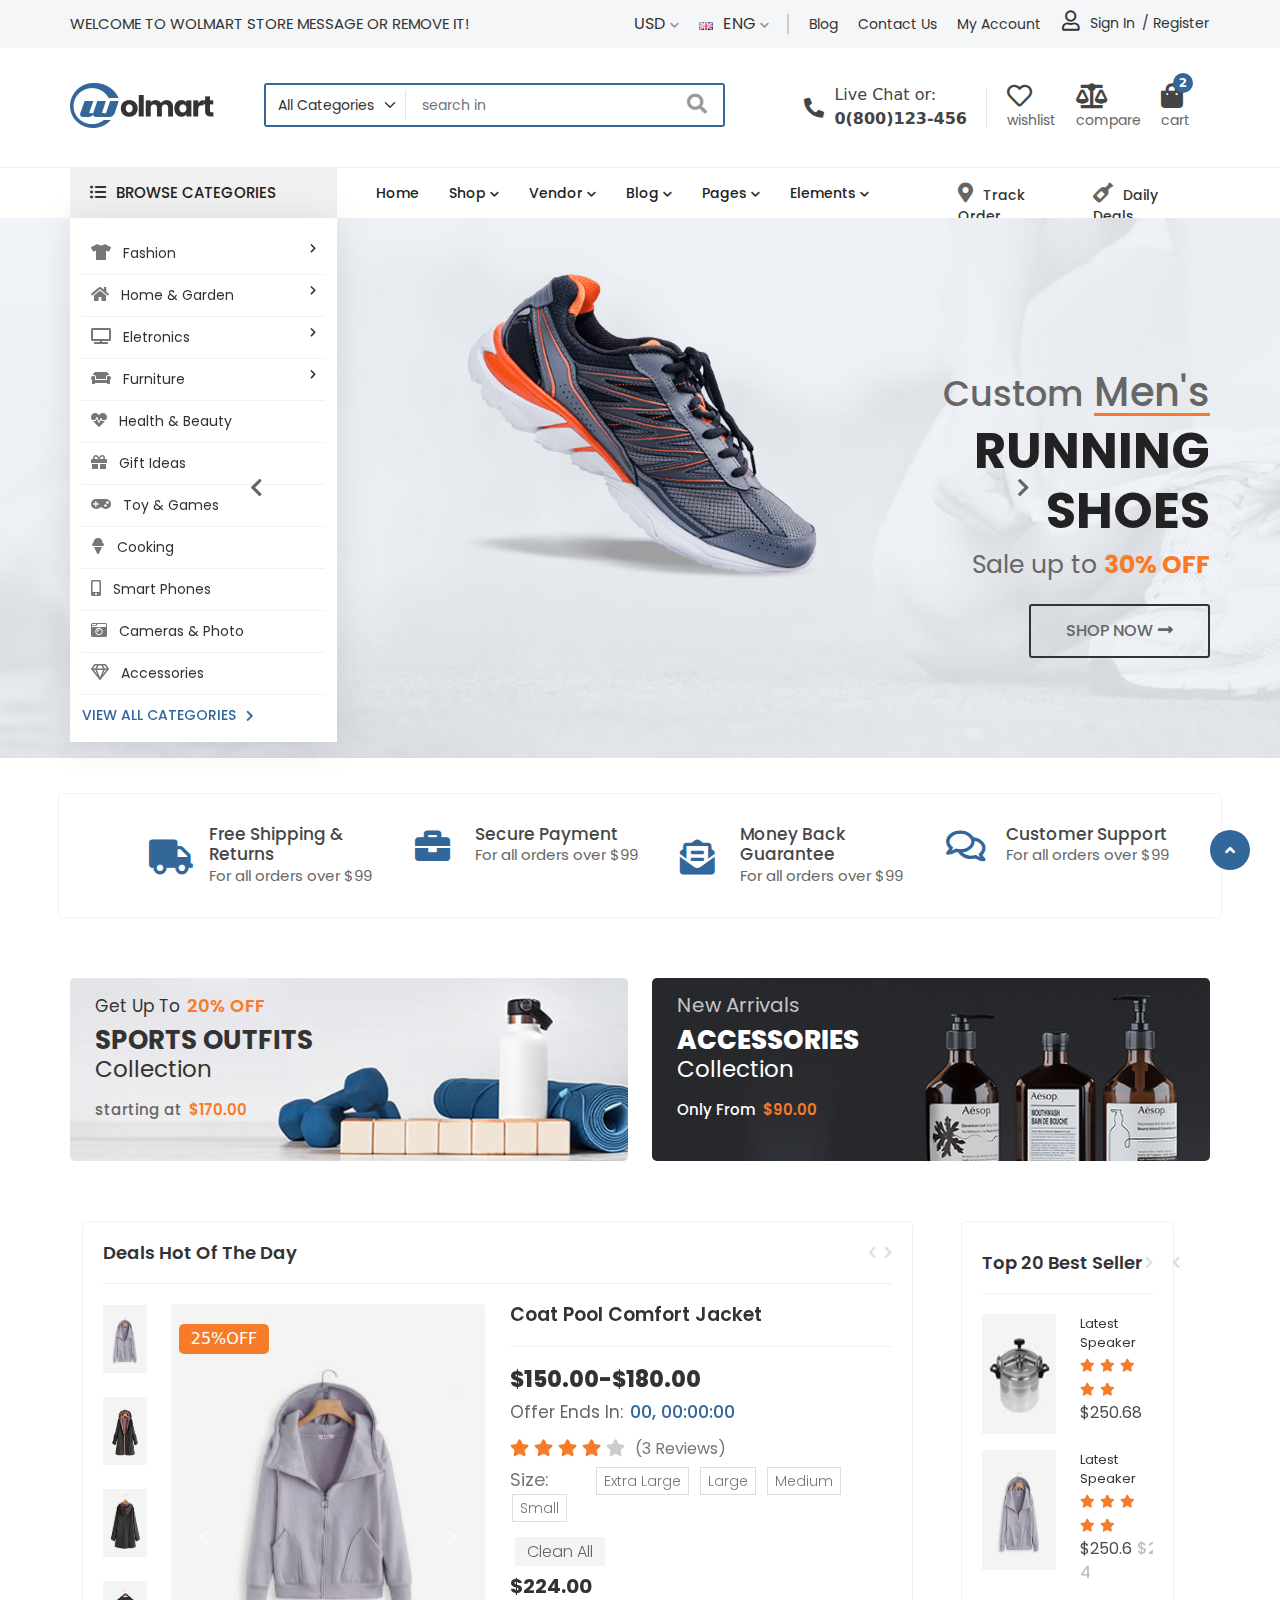
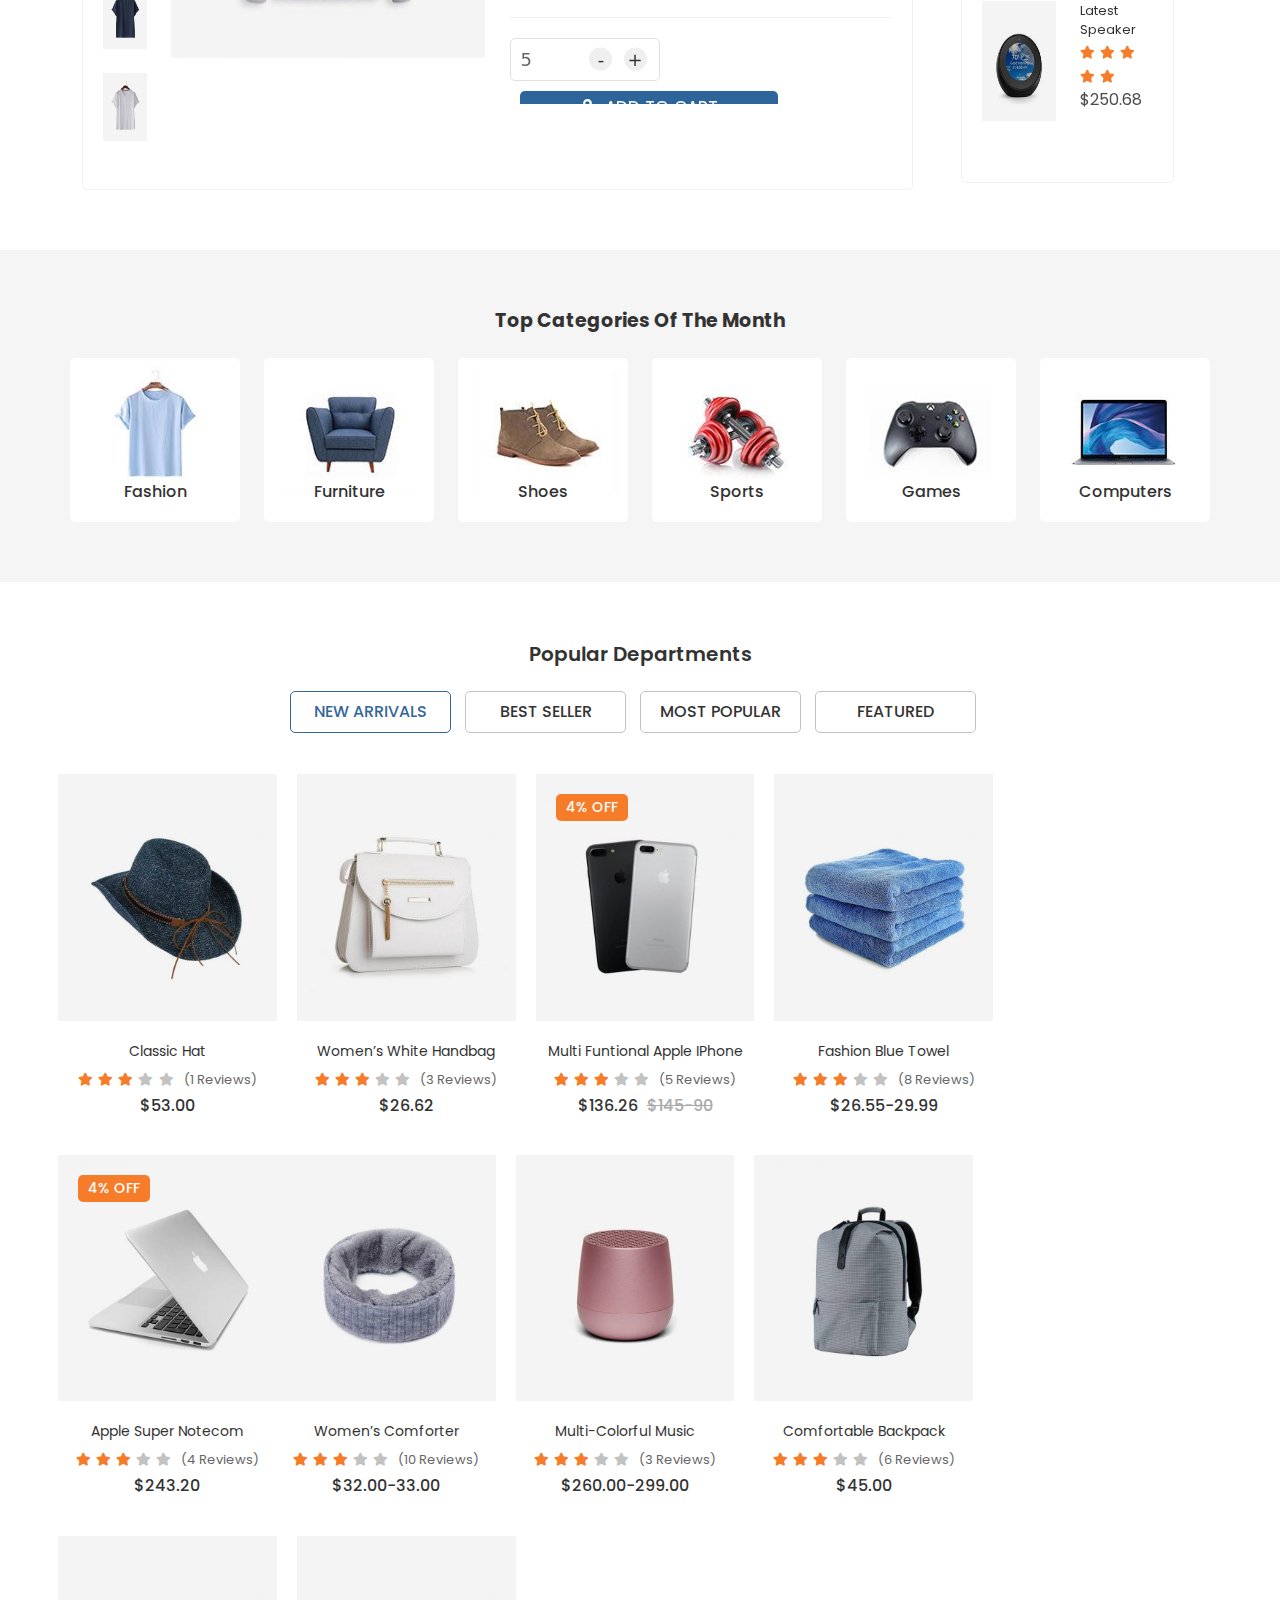
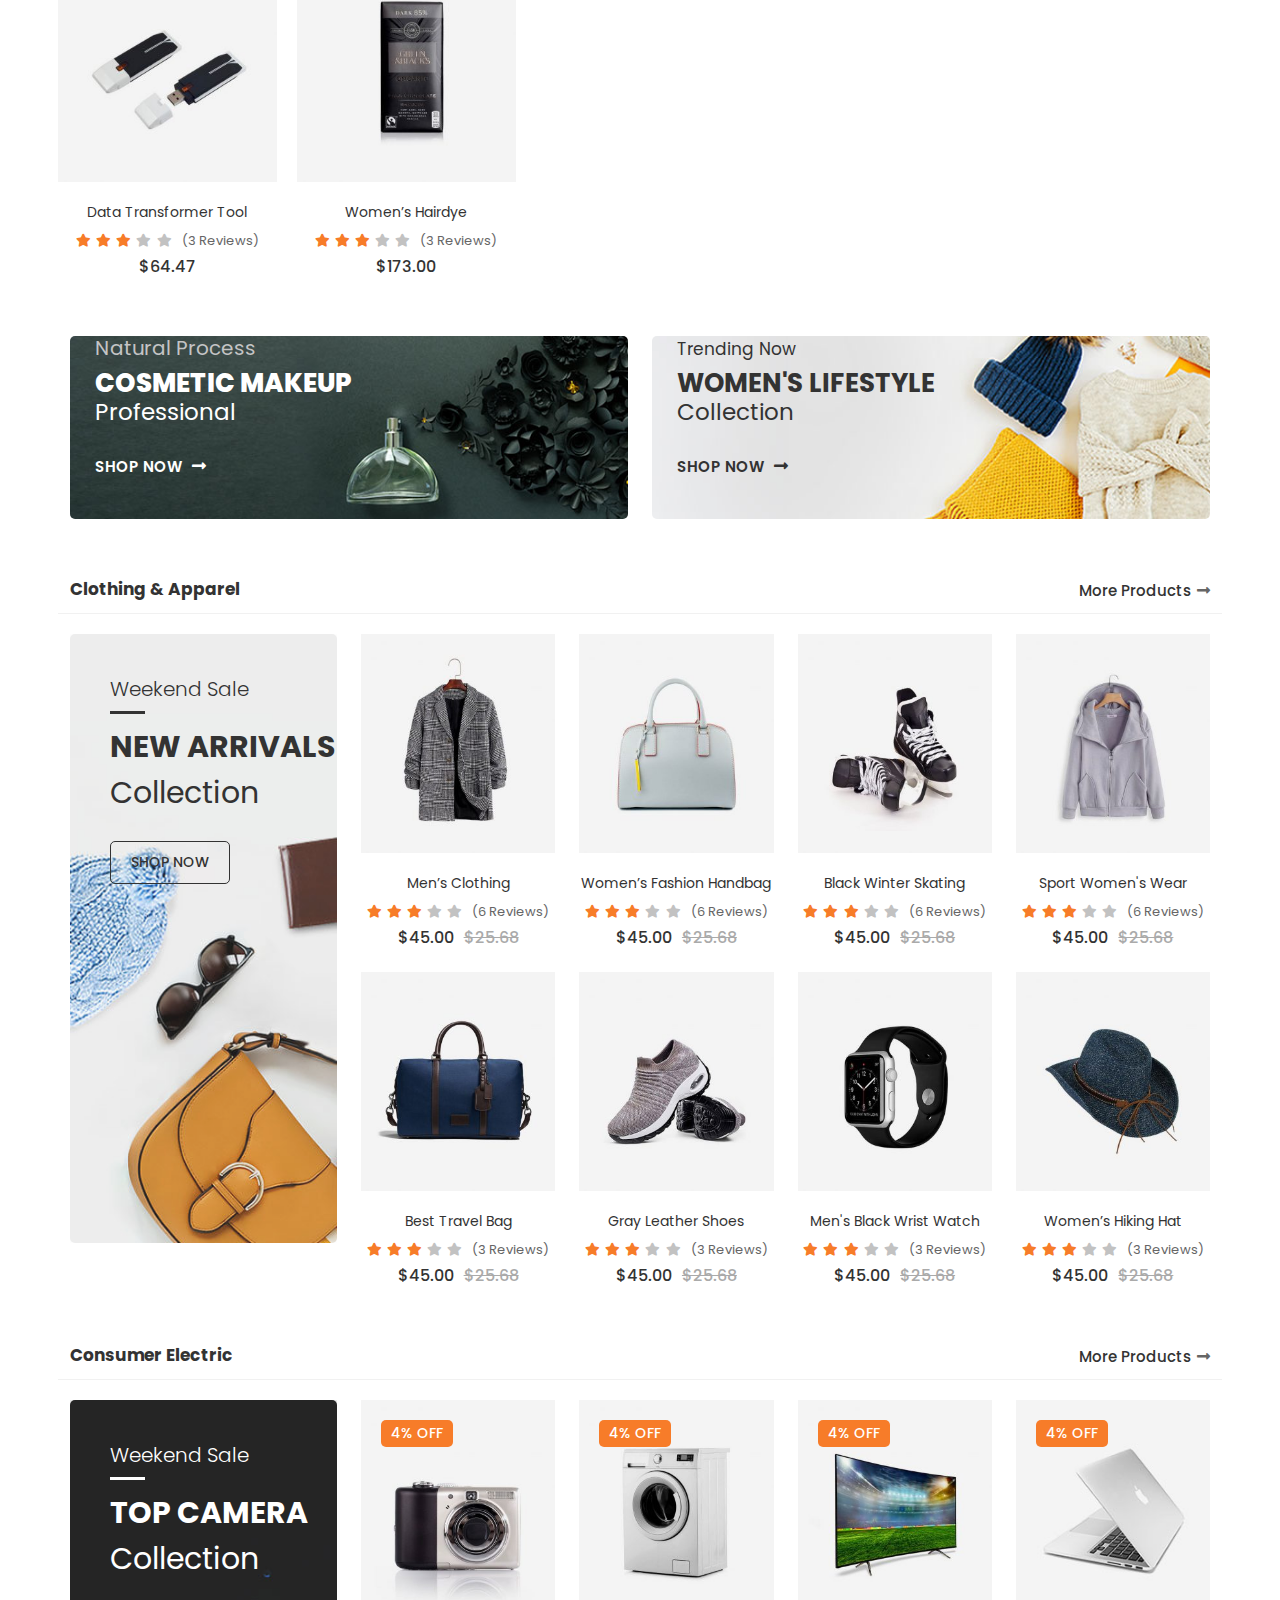
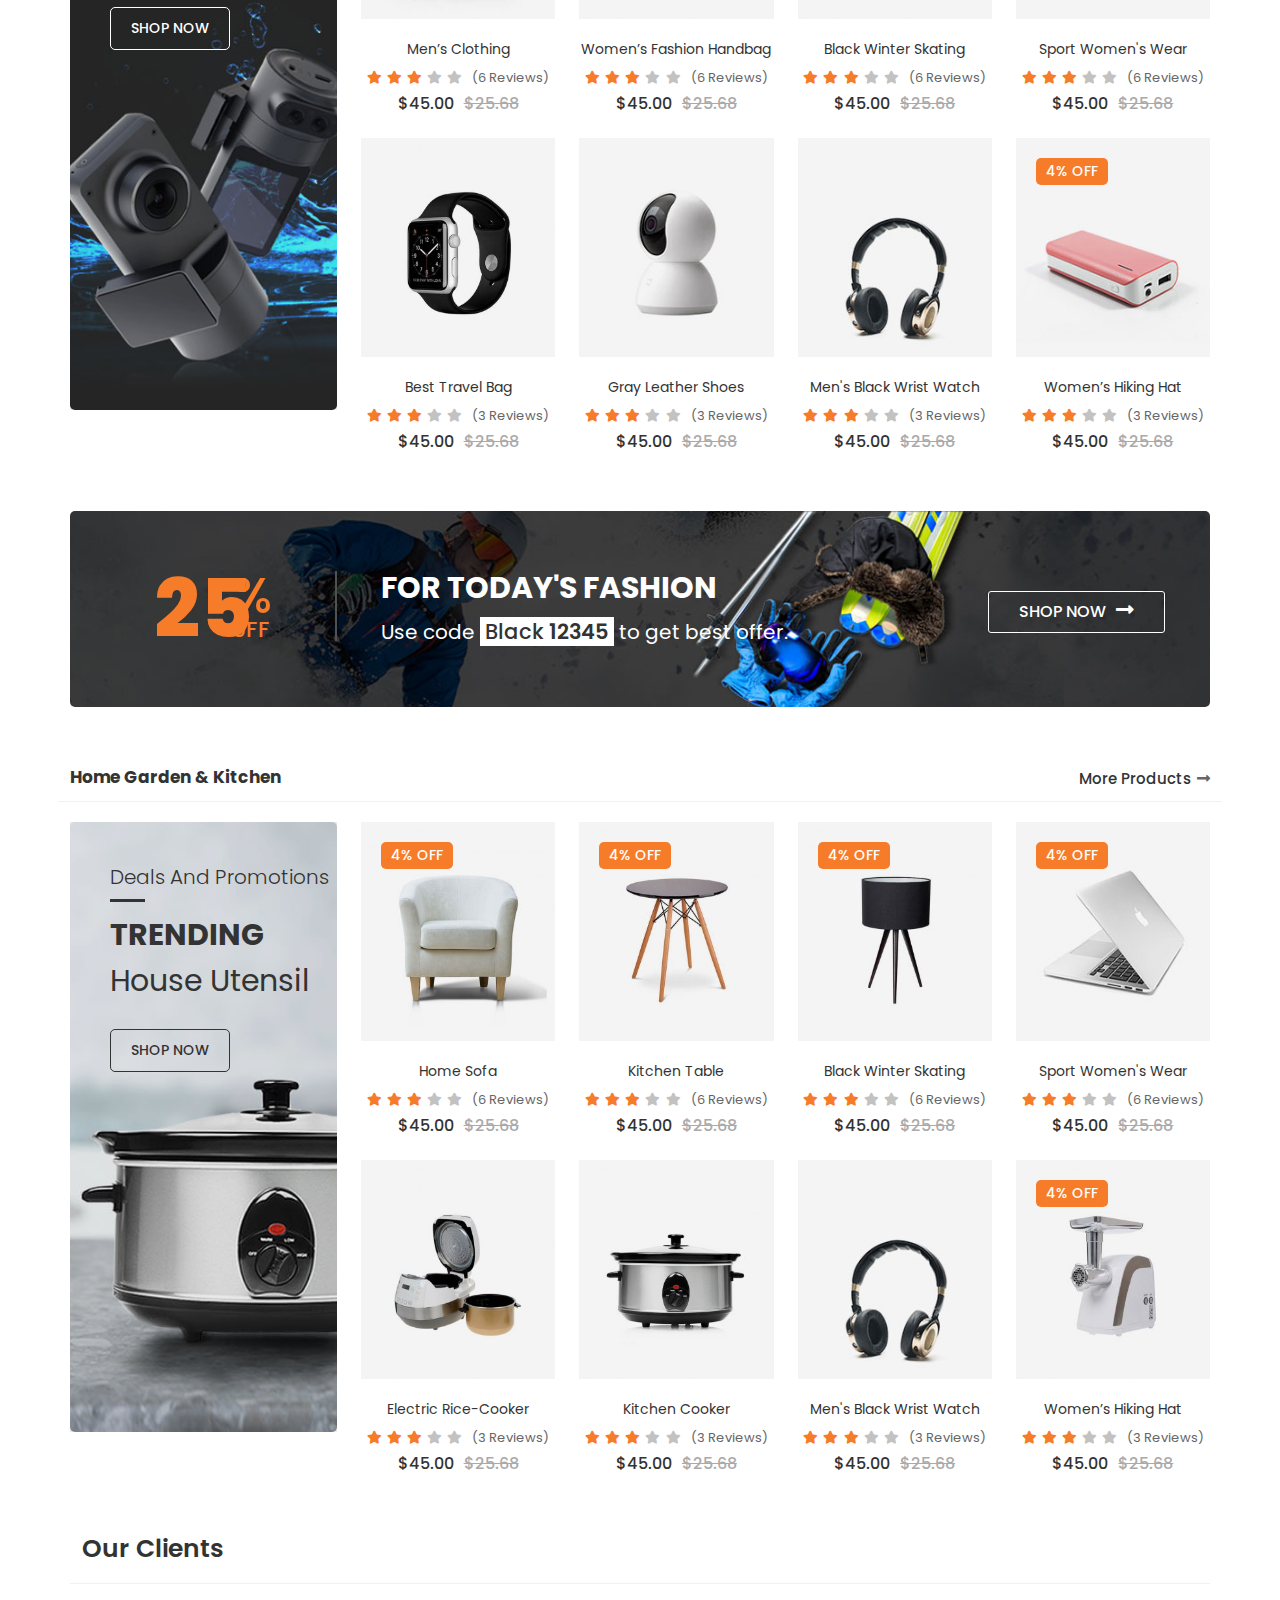
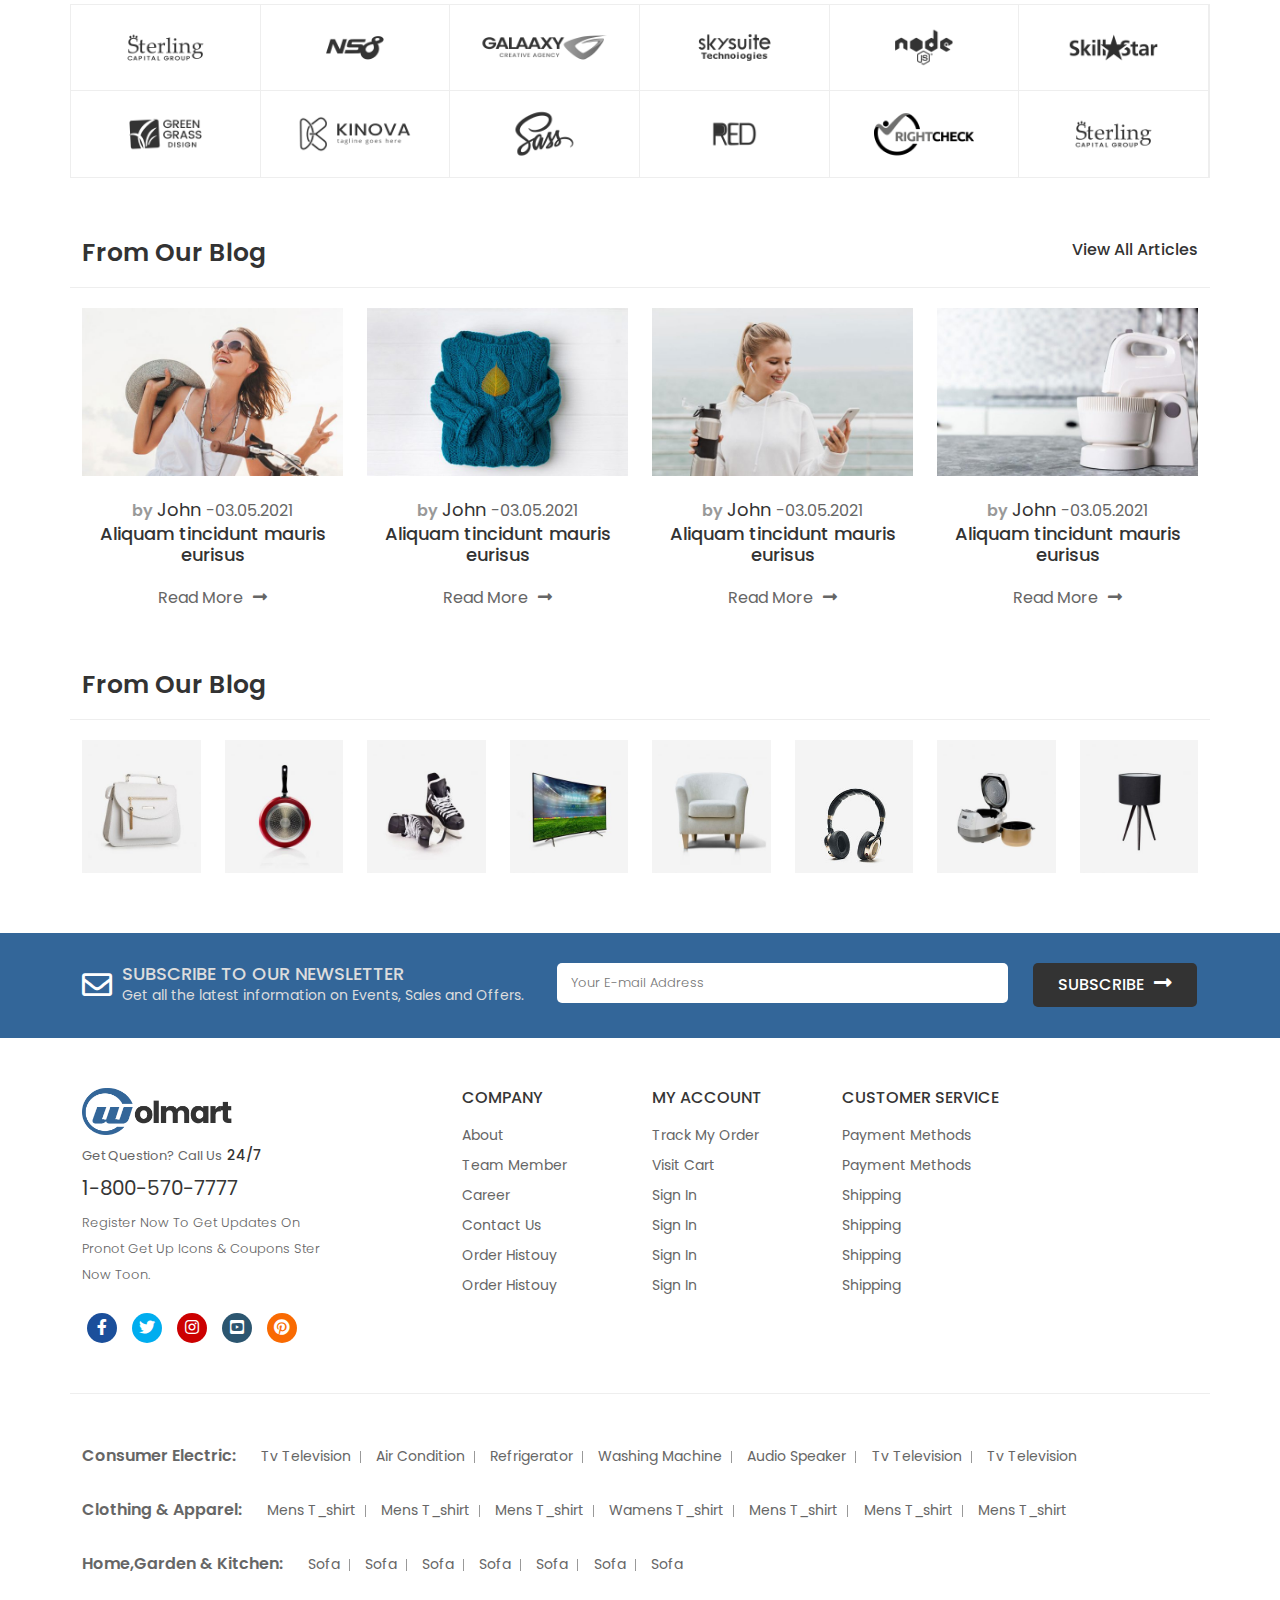
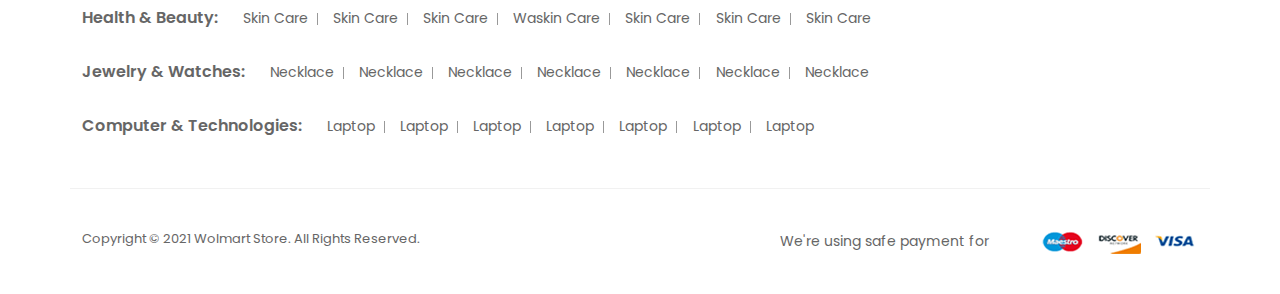
<file: index.html>
<!DOCTYPE html>
<html lang="en">

<head>
    <meta charset="UTF-8">
    <meta http-equiv="X-UA-Compatible" content="IE=edge">
    <meta name="viewport" content="width=device-width, initial-scale=1.0">
    <title>wolmart</title>
    <link rel="icon" href="images/favicon.png">
    <link rel="stylesheet" href="css/bootstrap.min.css">
    <link rel="stylesheet" href="css/animate.min.css">
    <link rel="stylesheet" href="css/all.min.css">
    <link rel="stylesheet" href="css/slick.css">
    <link rel="stylesheet" href="css/style.css">
</head>

<body>

    <!-- PopUp start -->
    <!-- <div class="popUp_body">
        <div class="popUp" style="background: url(images/newsletter-1.jpg);">
            <div class="popUp_close">
                <i class="fas fa-times"></i>
            </div>
            <h4>Get Up to <span>25% Off</span></h4>
            <h2>Sign up to Wolmart</h2>
        </div>
    </div> -->
    <!-- PopUp end -->

    <!-- ===================================
                Header part start
    ========================================== -->
    <header id="header">
        <div class="container px-lg-0">
            <div class="row">
                <div class="col-lg-5">
                    <div class="header_text">
                        <p>WELCOME TO WOLMART STORE MESSAGE OR REMOVE IT!</p>
                    </div>
                </div>
                <div class="col-lg-7">
                    <div class="header_right d-flex justify-content-end">
                        <div class="language">
                            <ul>
                                <li><a href="#">usd <i class="fas fa-chevron-down"></i></a>
                                    <ul>
                                        <li><a href="#">usd</a></li>
                                        <li><a href="#">eur</a></li>
                                    </ul>
                                </li>
                            </ul>
                        </div>
                        <div class="country">
                            <ul>
                                <li><a href="#"><img src="images/flag.png" alt="flag"> eng <i
                                            class="fas fa-chevron-down"></i></a>
                                    <ul>
                                        <li><a href="#"><img src="images/flag.png" alt="flag"> eng</a></li>
                                        <li><a href="#"><img src="images/flag.png" alt="flag">fra</a></li>
                                    </ul>
                                </li>
                            </ul>
                        </div>
                        <div class="header_menu">
                            <ul class="d-flex">
                                <li><a href="#">blog</a></li>
                                <li><a href="#">contact us</a></li>
                                <li><a href="#">my account</a></li>
                            </ul>
                        </div>
                        <div class="sign_up">
                            <li type="button" class="btn line sign" data-bs-toggle="modal"
                                data-bs-target="#exampleModal">
                                <i class="far fa-user"></i>sign in
                            </li>
                            <li type="button" class="btn line" data-bs-toggle="modal" data-bs-target="#exampleModal">
                                / Register
                            </li>
                            <div class="modal fade" id="exampleModal" tabindex="-1" aria-labelledby="exampleModalLabel"
                                aria-hidden="true">
                                <div class="modal-dialog">
                                    <div class="modal-content form_body">
                                        <ul class="nav nav-pills mb-5" id="pills-tab" role="tablist">
                                            <li class="nav-item" role="presentation">
                                                <button class="nav-link active" id="pills-home-tab"
                                                    data-bs-toggle="pill" data-bs-target="#pills-home" type="button"
                                                    role="tab" aria-controls="pills-home" aria-selected="true">sign
                                                    in</button>
                                            </li>
                                            <li class="nav-item ms-auto" role="presentation">
                                                <button class="nav-link" id="pills-profile-tab" data-bs-toggle="pill"
                                                    data-bs-target="#pills-profile" type="button" role="tab"
                                                    aria-controls="pills-profile" aria-selected="false">sign up</button>
                                            </li>

                                        </ul>
                                        <div class="tab-content" id="pills-tabContent">
                                            <div class="tab-pane fade show active " id="pills-home" role="tabpanel"
                                                aria-labelledby="pills-home-tab">

                                                <form>
                                                    <div class="mb-4">
                                                        <label for="exampleInputEmail1" class="form-label">Username
                                                            or email address *</label>
                                                        <input type="email" class="form-control" id="exampleInputEmail1"
                                                            aria-describedby="emailHelp">

                                                    </div>
                                                    <div class="mb-3">
                                                        <label for="exampleInputPassword1"
                                                            class="form-label">Password*</label>
                                                        <input type="password" class="form-control"
                                                            id="exampleInputPassword1">
                                                    </div>
                                                    <div class="mb-4 form-check">
                                                        <input type="checkbox" class="form-check-input"
                                                            id="exampleCheck1">
                                                        <label class="form-check-label" for="exampleCheck1">Remember
                                                            me</label>
                                                        <a href="#">last your password?</a>
                                                    </div>

                                                    <button type="submit" class="btn btn-primary button_in">Sign
                                                        in</button>
                                                </form>
                                                <div class="text-center social">
                                                    <p>Sign in with social account</p>
                                                    <a href="#"><i class="fab fa-facebook-f"></i></a>
                                                    <a href="#"><i class="fab fa-twitter"></i></a>
                                                    <a href="#"><i class="fab fa-google"></i></a>
                                                </div>
                                            </div>
                                            <div class="tab-pane fade" id="pills-profile" role="tabpanel"
                                                aria-labelledby="pills-profile-tab">

                                                <form>
                                                    <div class="mb-3">
                                                        <label for="exampleInputEmail1" class="form-label">Your Email
                                                            address</label>
                                                        <input type="email" class="form-control" id="exampleInputEmail1"
                                                            aria-describedby="emailHelp">
                                                    </div>
                                                    <div class="mb-3">
                                                        <label for="exampleInputPassword1"
                                                            class="form-label">Password*</label>
                                                        <input type="password" class="form-control"
                                                            id="exampleInputPassword1">
                                                    </div>
                                                    <div class="mb-3 para">
                                                        <span>Your personal data will be used to support your experience
                                                            throughout this website, to manage access to your account,
                                                            and for other purposes described in our <a href="#">privacy
                                                                policy.</a></span>
                                                        <a href="#" class="link">Signup as a vendor?</a>
                                                    </div>
                                                    <div class="mb-3 form-check">
                                                        <input type="checkbox" class="form-check-input"
                                                            id="exampleCheck1">
                                                        <label class="form-check-label" for="exampleCheck1">I agree to
                                                            the <a>privacy policy</a>
                                                        </label>
                                                    </div>
                                                    <button type="submit" class="btn btn-primary">sign up</button>
                                                </form>
                                                <div class="text-center social">
                                                    <p>Sign in with social account</p>
                                                    <a href="#"><i class="fab fa-facebook-f"></i></a>
                                                    <a href="#"><i class="fab fa-twitter"></i></a>
                                                    <a href="#"><i class="fab fa-google"></i></a>
                                                </div>
                                            </div>
                                        </div>
                                    </div>
                                </div>
                            </div>
                        </div>
                    </div>
                </div>
            </div>
    </header>
    <!-- ===================================
                Header part end
    ========================================== -->

    <!-- ===================================
            logo part start
    ========================================== -->
    <section id="logo_part">
        <div class="container px-lg-0">
            <div class="row">
                <div class="col-lg-2">
                    <div class="main_logo">
                        <a href="#"><img src="images/logo.png" alt="logo" ;></a>
                    </div>
                </div>
                <div class="col-lg-5">
                    <div class="logo_form ">
                        <form action="#" class="d-flex">
                            <select class="form-select">
                                <option selected>All categories</option>
                                <option value="1">Fashion</option>
                                <option value="2">Furniture</option>
                                <option value="3">shoes</option>
                                <option value="3">sports</option>
                                <option value="3">Games</option>
                                <option value="3">Computers</option>
                                <option value="3">Electronics</option>
                                <option value="3">Kitchen</option>
                                <option value="3">Clothing</option>
                            </select>
                            <input type="text" class="form-control" id="exampleFormControlInput1"
                                placeholder="search in">
                            <button type="submit"><i class="fas fa-search"></i></button>
                        </form>
                    </div>
                </div>
                <div class="col-lg-5">
                    <div class="logo_card">
                        <ul class="d-flex justify-content-end">
                            <li>
                                <a href="call to:0(800)123-456">
                                    <i class="fas fa-phone-alt"></i>
                                    <p>Live Chat or:</p>
                                    0(800)123-456
                                </a>
                            </li>
                            <li>
                                <a href="#">
                                    <i class="far fa-heart"></i>
                                    <span>wishlist</span>
                                </a>
                            </li>
                            <li>
                                <a href="#">
                                    <i class="fas fa-balance-scale"></i>
                                    <span>compare</span>
                                </a>

                            </li>
                            <li class="cart" data-bs-toggle="offcanvas" data-bs-target="#offcanvasRight"
                                aria-controls="offcanvasRight">
                                <a href="#">
                                    <b>2</b>
                                    <i class="fas fa-shopping-bag"></i>
                                    <span>cart</span>
                                </a>
                            </li>
                        </ul>
                        <div class="offcanvas offcanvas-end main_cart" tabindex="-1" id="offcanvasRight"
                            aria-labelledby="offcanvasRightLabel">
                            <div class="offcanvas-header shop">
                                <h5 id="offcanvasRightLabel">SHOPPING CART</h5>
                                <button type="button" data-bs-dismiss="offcanvas" aria-label="Close">close <i
                                        class="fas fa-long-arrow-alt-right"></i></button>
                            </div>
                            <div class="offcanvas-body">
                                <div class="row cart_row">
                                    <div class="col-lg-8 p-0">
                                        <div class="cart_text">
                                            <h5>Beige knitted elas tic runner shose</h5>
                                            <p>1 x <span>$25.68</span></p>
                                        </div>
                                    </div>
                                    <div class="col-lg-4 p-0">
                                        <div class="cart_images">
                                            <i class="fas fa-times"></i>
                                            <img src="images/product-1.jpg" class="img-fluid w-100" alt="product-1">
                                        </div>
                                    </div>
                                </div>
                                <div class="row cart_row cart_border">
                                    <div class="col-lg-8 p-0">
                                        <div class="cart_text">
                                            <h5>Blue utility pina fore denim dress </h5>
                                            <p>1 x <span>$32.99</span></p>
                                        </div>
                                    </div>
                                    <div class="col-lg-4 p-0">
                                        <div class="cart_images">
                                            <i class="fas fa-times"></i>
                                            <img src="images/product-2.jpg" class="img-fluid w-100" alt="product-2">
                                        </div>
                                    </div>
                                </div>
                                <div class="row cart_row_1">
                                    <div class="col-lg-6 p-0">
                                        <div class="total">
                                            <h5>subtotal: </h5>
                                        </div>
                                    </div>
                                    <div class="col-lg-6 p-0">
                                        <div class="total_price">
                                            <p>$58.67</p>
                                        </div>
                                    </div>
                                </div>
                                <div class="row">
                                    <div class="col-lg-12 p-0">
                                        <div class="cart_button">
                                            <a href="cart.html" class="btn btn-rounded">View Cart</a>
                                            <a href="cart.html" class="btn btn-rounded">checkout</a>
                                        </div>
                                    </div>
                                </div>
                            </div>
                        </div>
                    </div>
                </div>
            </div>
        </div>
    </section>
    <!-- ===================================
            logo part end
    ========================================== -->


    <!-- ===================================
                Menu part start
    ========================================== -->
    <nav id="menu" class="navigation">
        <div class="container px-lg-0">
            <div class="row ">
                <div class="col-lg-3">
                    <div class="menu_category">
                        <a href="#">
                            <i class="fas fa-list-ul"></i>
                            <span>Browse categories</span>
                            <i class="fas fa-chevron-down"></i>
                        </a>
                        <div class="main_drop_menu">
                            <ul>
                                <li><a href="#"><i class="fas fa-tshirt cate"></i>fashion<i
                                            class="fas fa-chevron-right gory"></i></a>
                                    <div class="side_mega">
                                        <div class="row">
                                            <div class="col-lg-4">
                                                <h4>women</h4>
                                                <ul>
                                                    <li><a href="#">new arrivals</a></li>
                                                    <li><a href="#">best sellers</a></li>
                                                    <li><a href="#">trending</a></li>
                                                    <li><a href="#">clothing</a></li>
                                                    <li><a href="#">shoes</a></li>
                                                    <li><a href="#">bags</a></li>
                                                    <li><a href="#">accessories</a></li>
                                                    <li><a href="#">jewlery & watches</a></li>
                                                    <li><a href="#">sale</a></li>
                                                </ul>
                                            </div>
                                            <div class="col-lg-4">
                                                <h4>men</h4>
                                                <ul>
                                                    <li><a href="#">new arrivals</a></li>
                                                    <li><a href="#">best sellers</a></li>
                                                    <li><a href="#">trending</a></li>
                                                    <li><a href="#">clothing</a></li>
                                                    <li><a href="#">shoes</a></li>
                                                    <li><a href="#">bags</a></li>
                                                    <li><a href="#">accessories</a></li>
                                                    <li><a href="#">jewlery & watches</a></li>
                                                    <li><a href="#">sale</a></li>
                                                </ul>
                                            </div>
                                            <div class="col-lg-4">
                                                <div class="menu_img">
                                                    <img src="images/banner.jpg" alt="banner" class="img-fluid w-100">
                                                    <div class="overly">
                                                        <span>Get up to<strong>20%Off</strong></span>
                                                        <h5>Hot Sales</h5>
                                                        <a href="#">
                                                            Shop Now <i class="fas fa-arrow-right"></i></a>
                                                    </div>
                                                </div>
                                            </div>
                                        </div>
                                    </div>
                                </li>
                                <li><a href="#"><i class="fas fa-home cate"></i>Home & garden<i
                                            class="fas fa-chevron-right gory"></i></a>

                                    <div class="side_mega down_mega">
                                        <div class="row">
                                            <div class="col-lg-4">
                                                <div class="side_text">
                                                    <h4>bedroom</h4>
                                                    <ul>
                                                        <li><a href="#">new arrivals</a></li>
                                                        <li><a href="#">best sellers</a></li>
                                                        <li><a href="#">trending</a></li>
                                                        <li><a href="#">clothing</a></li>
                                                        <li><a href="#">shoes</a></li>
                                                        <li><a href="#">bags</a></li>
                                                    </ul>
                                                </div>
                                                <div class="side_text">
                                                    <h4 class="phone">living room</h4>
                                                    <ul>
                                                        <li><a href="#">new arrivals</a></li>
                                                        <li><a href="#">best sellers</a></li>
                                                        <li><a href="#">trending</a></li>
                                                        <li><a href="#">clothing</a></li>
                                                        <li><a href="#">shoes</a></li>
                                                        <li><a href="#">bags</a></li>
                                                    </ul>
                                                </div>
                                            </div>
                                            <div class="col-lg-4">
                                                <div class="side_text">
                                                    <h4>office</h4>
                                                    <ul>
                                                        <li><a href="#">new arrivals</a></li>
                                                        <li><a href="#">best sellers</a></li>
                                                        <li><a href="#">trending</a></li>
                                                        <li><a href="#">clothing</a></li>
                                                        <li><a href="#">shoes</a></li>
                                                        <li><a href="#">bags</a></li>
                                                    </ul>
                                                </div>
                                                <div class="side_text">
                                                    <h4 class="phone">kitchen & dining</h4>
                                                    <ul>
                                                        <li><a href="#">new arrivals</a></li>
                                                        <li><a href="#">best sellers</a></li>
                                                        <li><a href="#">trending</a></li>
                                                        <li><a href="#">clothing</a></li>
                                                        <li><a href="#">shoes</a></li>
                                                        <li><a href="#">bags</a></li>
                                                    </ul>
                                                </div>
                                            </div>
                                            <div class="col-lg-4">
                                                <div class="mega_img">
                                                    <img src="images/banner-4.jpg" class="img-fluid w-100" alt="banner">
                                                    <div class="over">
                                                        <p>restroom</p>
                                                        <h5>furniture Sale</h5>
                                                        <span>up to<strong>25% off</strong></span>
                                                        <a href="#">
                                                            Shop Now <i class="fas fa-arrow-right"></i></a>
                                                    </div>
                                                </div>
                                            </div>
                                        </div>
                                    </div>
                                </li>
                                <li><a href="#"><i class="fas fa-tv cate"></i>eletronics<i
                                            class="fas fa-chevron-right gory"></i></a>
                                    <div class="side_mega down_mega_1">
                                        <div class="row">
                                            <div class="col-lg-4">
                                                <div class="side_text">
                                                    <h4>laptops & computers</h4>
                                                    <ul>
                                                        <li><a href="#">new arrivals</a></li>
                                                        <li><a href="#">best sellers</a></li>
                                                        <li><a href="#">trending</a></li>
                                                        <li><a href="#">clothing</a></li>
                                                    </ul>
                                                </div>
                                                <div class="side_text">
                                                    <h4 class="phone">tv & video</h4>
                                                    <ul>
                                                        <li><a href="#">new arrivals</a></li>
                                                        <li><a href="#">best sellers</a></li>
                                                        <li><a href="#">trending</a></li>
                                                        <li><a href="#">clothing</a></li>
                                                    </ul>
                                                </div>
                                            </div>
                                            <div class="col-lg-4">
                                                <div class="side_text">
                                                    <h4>digital cameras</h4>
                                                    <ul>
                                                        <li><a href="#">new arrivals</a></li>
                                                        <li><a href="#">best sellers</a></li>
                                                        <li><a href="#">trending</a></li>
                                                        <li><a href="#">clothing</a></li>
                                                    </ul>
                                                </div>
                                                <div class="side_text">
                                                    <h4 class="phone">cell phone</h4>
                                                    <ul>
                                                        <li><a href="#">new arrivals</a></li>
                                                        <li><a href="#">best sellers</a></li>
                                                        <li><a href="#">trending</a></li>
                                                        <li><a href="#">clothing</a></li>
                                                    </ul>
                                                </div>
                                            </div>
                                            <div class="col-lg-4">
                                                <div class="drop_img">
                                                    <img src="images/download-1.jpg" class="img-fluid w-100"
                                                        alt="banner">
                                                    <div class="over_1">
                                                        <p>deals of the week</p>
                                                        <h5>save on smart earphone</h5>
                                                        <h3>25% off</h3>
                                                        <a href="#" class="button">
                                                            Shop Now</a>
                                                    </div>
                                                </div>
                                            </div>
                                        </div>
                                    </div>
                                </li>
                                <li><a href="#"><i class="fas fa-couch cate"></i>furniture<i
                                            class="fas fa-chevron-right gory"></i></a>
                                    <div class="furniture_mega">
                                        <div class="row">
                                            <div class="col-lg-3">
                                                <h4>furniture</h4>
                                                <ul>
                                                    <li><a href="#">sofas & couches</a></li>
                                                    <li><a href="#">armchairs</a></li>
                                                    <li><a href="#">bed frames</a></li>
                                                    <li><a href="#">beside tables</a></li>
                                                    <li><a href="#">dressing tables</a></li>

                                                </ul>
                                            </div>
                                            <div class="col-lg-3">
                                                <h4>accessories</h4>
                                                <ul>
                                                    <li><a href="#">sofas & couches</a></li>
                                                    <li><a href="#">armchairs</a></li>
                                                    <li><a href="#">bed frames</a></li>
                                                    <li><a href="#">beside tables</a></li>
                                                    <li><a href="#">dressing tables</a></li>

                                                </ul>
                                            </div>
                                            <div class="col-lg-3">
                                                <h4>accessories</h4>
                                                <ul>
                                                    <li><a href="#">sofas & couches</a></li>
                                                    <li><a href="#">armchairs</a></li>
                                                    <li><a href="#">bed frames</a></li>
                                                    <li><a href="#">beside tables</a></li>
                                                    <li><a href="#">dressing tables</a></li>

                                                </ul>
                                            </div>
                                            <div class="col-lg-3">
                                                <h4>furniture</h4>
                                                <ul>
                                                    <li><a href="#">sofas & couches</a></li>
                                                    <li><a href="#">armchairs</a></li>
                                                    <li><a href="#">bed frames</a></li>
                                                    <li><a href="#">beside tables</a></li>
                                                    <li><a href="#">dressing tables</a></li>

                                                </ul>
                                            </div>
                                        </div>
                                        <div class="row">
                                            <div class="col-lg-6">
                                                <div class="furni_img">
                                                    <img src="images/download-2.jpg" class="img-fluid w-100"
                                                        alt="images">
                                                    <div class="furni">
                                                        <span>new arrivals</span>
                                                        <h3>amazing sofa</h3>
                                                        <p>starting at<span>$125.00</span></p>
                                                    </div>
                                                </div>
                                            </div>
                                            <div class="col-lg-6">
                                                <div class="furni_img_1">
                                                    <img src="images/download-3.jpg" class="img-fluid w-100"
                                                        alt="images">
                                                    <div class="chair">
                                                        <span>best seller</span>
                                                        <h3>chair $ lamp</h3>
                                                        <p>from<span>$165.00</span></p>

                                                    </div>
                                                </div>
                                            </div>

                                        </div>
                                    </div>


                                </li>
                                <li><a href="#"><i class="fas fa-heartbeat cate"></i>health & beauty</a></li>
                                <li><a href="#"><i class="fas fa-gift cate"></i>gift ideas</a></li>
                                <li><a href="#"><i class="fas fa-gamepad cate"></i>toy & games</a></li>
                                <li><a href="#"><i class="fas fa-ice-cream cate"></i>cooking</a></li>
                                <li><a href="#"><i class="fas fa-mobile-alt cate"></i>smart phones</a></li>
                                <li><a href="#"><i class="fas fa-camera-retro cate"></i>cameras & photo</a></li>
                                <li><a href="#"><i class="far fa-gem cate"></i>accessories</a></li>
                                <a>view all categories<i class="fas fa-chevron-right icon"></i></a>
                            </ul>
                        </div>
                    </div>
                </div>
                <div class="col-lg-6">
                    <div class="main_menu">
                        <ul class="d-flex ">
                            <li><a href="index.html">Home</a></li>
                            <li><a href="shop.html">shop <i class="fas fa-chevron-down"></i></a>
                                <div class="mega_menu">
                                    <div class="row">
                                        <div class="col-lg-3">
                                            <h1>shop pages</h1>
                                            <ul>
                                                <li><a href="#">banner with sidebar</a></li>
                                                <li><a href="#">boxed banner</a></li>
                                                <li><a href="#">full width banner</a></li>
                                                <li><a href="#">horizantal filter <span>hot</span></a></li>
                                                <li><a href="#">off can sidebar <b>new</b></a></li>
                                                <li><a href="#">infinite ajax scroll</a></li>
                                                <li><a href="#">right sidebar</a></li>
                                                <li><a href="#">both sidebar</a></li>
                                            </ul>
                                        </div>
                                        <div class="col-lg-3">
                                            <h1>shop layouts</h1>
                                            <ul>
                                                <li><a href="#">banner with sidebar</a></li>
                                                <li><a href="#">boxed banner</a></li>
                                                <li><a href="#">full width banner</a></li>
                                                <li><a href="#">horizantal filter hot</a></li>
                                                <li><a href="#">off canvas sidebar </a></li>
                                                <li><a href="#">infinite ajax scroll</a></li>
                                                <li><a href="#">right sidebar</a></li>
                                                <li><a href="#">both sidebar</a></li>
                                            </ul>
                                        </div>
                                        <div class="col-lg-3">
                                            <h1>product pages</h1>
                                            <ul>
                                                <li><a href="#">banner with sidebar</a></li>
                                                <li><a href="#">boxed banner</a></li>
                                                <li><a href="#">full width banner</a></li>
                                                <li><a href="#">horizantal filter hot</a></li>
                                                <li><a href="#">off canvas sidebar </a></li>
                                                <li><a href="#">infinite ajax scroll</a></li>
                                                <li><a href="#">right sidebar</a></li>
                                                <li><a href="#">both sidebar</a></li>
                                            </ul>
                                        </div>
                                        <div class="col-lg-3">
                                            <h1>product layouts</h1>
                                            <ul>
                                                <li><a href="#">banner with sidebar</a></li>
                                                <li><a href="#">boxed banner</a></li>
                                                <li><a href="#">full width banner</a></li>
                                                <li><a href="#">horizantal filter hot</a></li>
                                                <li><a href="#">off canvas sidebar </a></li>
                                                <li><a href="#">infinite ajax scroll</a></li>
                                                <li><a href="#">right sidebar</a></li>
                                                <li><a href="#">both sidebar</a></li>
                                            </ul>
                                        </div>
                                    </div>

                                </div>


                            </li>
                            <li><a href="vendor.html">vendor <i class="fas fa-chevron-down"></i></a>
                                <ul>
                                    <li><a href="#">store listing<i class="fas fa-chevron-right"></i></a>
                                        <ul>
                                            <li><a href="#">store listing-1</a></li>
                                            <li><a href="#">store listing-2</a></li>
                                            <li><a href="#">store listing-3</a></li>
                                            <li><a href="#">store listing-4</a></li>
                                        </ul>

                                    </li>
                                    <li><a href="#">vendor store<i class="fas fa-chevron-right"></i></a>

                                        <ul>
                                            <li><a href="#">vendor store-1</a></li>
                                            <li><a href="#">vendor store-2</a></li>
                                            <li><a href="#">vendor store-3</a></li>
                                            <li><a href="#">vendor store-4</a></li>
                                        </ul>

                                    </li>
                                </ul>

                            </li>
                            <li><a href="blog.html">Blog <i class="fas fa-chevron-down"></i></a>
                                <ul>
                                    <li><a href="#">classic</a></li>
                                    <li><a href="#">listing</a></li>
                                    <li><a href="#">grid<i class="fas fa-chevron-right"></i></a></li>
                                    <li><a href="#">masonry<i class="fas fa-chevron-right"></i></a></li>
                                    <li><a href="#">mask<i class="fas fa-chevron-right"></i></a></li>
                                    <li><a href="#">single post</a></li>
                                </ul>


                            </li>
                            <li><a href="about.html">pages <i class="fas fa-chevron-down"></i></a>
                                <ul>
                                    <li><a href="about.html">about us</a></li>
                                    <li><a href="become-a-vendor.html">become a vendor</a></li>
                                    <li><a href="contact.html">contact us</a></li>
                                    <li><a href="faq.html">faqs</a></li>
                                    <li><a href="error.html">error 404</a></li>
                                    <li><a href="coming.html">coming soon</a></li>
                                    <li><a href="wishlist.html">wishlist</a></li>
                                    <li><a href="cart.html">cart</a></li>
                                    <li><a href="#">check out</a></li>
                                </ul>

                            </li>
                            <li><a href="#">Elements <i class="fas fa-chevron-down"></i></a>
                                <ul>
                                    <li><a href="#">accordions</a></li>
                                    <li><a href="#">ale & notification</a></li>
                                    <li><a href="#">blog posts</a></li>
                                    <li><a href="#">buttons</a></li>
                                    <li><a href="#">call to action</a></li>
                                    <li><a href="#">icons</a></li>
                                    <li><a href="#">icons boxes</a></li>
                                    <li><a href="#">instagrams</a></li>
                                </ul>

                            </li>
                        </ul>
                    </div>
                </div>
                <div class="col-lg-3 align-self-center">
                    <div class="menu_order">
                        <ul class="d-flex justify-content-end ">
                            <li><a href="#"><i class="fas fa-map-marker-alt"></i>track order</a></li>
                            <li><a href="#"><i class="fas fa-wine-bottle"></i>daily deals</a></li>
                        </ul>
                    </div>
                </div>
            </div>
        </div>

    </nav>
    <!-- ===================================
                Menu part end
    ========================================== -->

    <!-- ===================================
            banner part start
    ========================================== -->
    <section id="banner">
        <div class="banner_item" style="background: url(images/banner-1.jpg) no-repeat center/cover;">
            <div class="container px-lg-0">
                <div class="row">
                    <div class="col-lg-4 offset-lg-4">
                        <img src="images/shoes.png"
                            class="img-fluid w-100 animate__animated animate__backInDown animate__slow" alt="shoes">
                    </div>
                    <div class="col-lg-4">
                        <div class="banner_text">
                            <h3 class="animate__animated animate__slideInLeft animate__slow">custom<span>Men's</span>
                            </h3>
                            <h2 class="animate__animated animate__slideInLeft animate__slow">running shoes</h2>
                            <p class="animate__animated animate__slideInLeft animate__slow">Sale up to<span>30%
                                    off</span></p>
                            <a href="#" class="animate__animated animate__slideInLeft animate__slow">shop now<i
                                    class="fas fa-long-arrow-alt-right"></i></a>
                        </div>
                    </div>
                </div>
            </div>

        </div>
        <div class="banner_item" style="background: url(images/banner-2.jpg) no-repeat center/cover;">
            <div class="container">
                <div class="row">
                    <div class="col-lg-4 offset-lg-4">
                        <img src="images/men.png" class="img-fluid w-100" alt="shoes">
                    </div>
                    <div class="col-lg-4">
                        <div class="banner_text">
                            <h3>custom<span>Men's</span></h3>
                            <h2>running shoes</h2>
                            <p>Sale up to<span>30% off</span></p>
                            <a href="#">shop now<i class="fas fa-long-arrow-alt-right"></i></a>
                        </div>
                    </div>
                </div>
            </div>

        </div>
        <div class="banner_item" style="background: url(images/banner-3.jpg) no-repeat center/cover;">
            <div class="container">
                <div class="row">
                    <div class="col-lg-4 offset-lg-4">
                        <img src="images/shoes.png" class="img-fluid w-100" alt="shoes">
                    </div>
                    <div class="col-lg-4">
                        <div class="banner_text">
                            <h3>custom<span>Men's</span></h3>
                            <h2>running shoes</h2>
                            <p>Sale up to<span>30% off</span></p>
                            <a href="#">shop now<i class="fas fa-long-arrow-alt-right"></i></a>
                        </div>
                    </div>
                </div>
            </div>

        </div>
    </section>
    <!-- ===================================
            banner part end
    ========================================== -->

    <!-- ===================================
                suport part start
    ========================================== -->
    <section id="support">
        <div class="container px-lg-0">
            <div class="row">
                <div class="support_border d-flex">
                    <div class="col-lg-3">
                        <div class="support_text">
                            <i class="fas fa-truck"></i>
                            <h5>free shipping & returns</h5>
                            <p>For all orders over $99</p>
                        </div>
                    </div>
                    <div class="col-lg-3">
                        <div class="support_text">
                            <i class="fas fa-briefcase"></i>
                            <h5>secure payment</h5>
                            <p>For all orders over $99</p>
                        </div>
                    </div>
                    <div class="col-lg-3">
                        <div class="support_text">
                            <i class="fas fa-envelope-open-text"></i>
                            <h5>money back guarantee</h5>
                            <p>For all orders over $99</p>
                        </div>
                    </div>
                    <div class="col-lg-3">
                        <div class="support_text">
                            <i class="far fa-comments"></i>
                            <h5>customer support</h5>
                            <p>For all orders over $99</p>
                        </div>
                    </div>

                </div>
            </div>
        </div>
    </section>
    <!-- ===================================
                suport part end
    ========================================== -->

    <!-- ===================================
              collention  part start
    ========================================== -->
    <section id="collection">
        <div class="container px-lg-0">
            <div class="row">
                <div class="col-lg-6">
                    <div class="colle_img">
                        <img src="images/coll-1.jpg" class="img-fluid w-100" alt="images">
                        <div class="colle_text">
                            <span>get up to<strong>20% off</strong></span>
                            <h2>sports outfits</h2>
                            <h4>collection</h4>
                            <p>starting at<span>$170.00</span></p>
                        </div>
                    </div>
                </div>
                <div class="col-lg-6">

                    <div class="colle_img">
                        <img src="images/coll-2.jpg" class="img-fluid w-100" alt="images">
                        <div class="colle_text_1">
                            <span>new arrivals</span>
                            <h2>accessories</h2>
                            <h4>collection</h4>
                            <p>only from<span>$90.00</span></p>
                        </div>
                    </div>
                </div>
            </div>

        </div>
    </section>
    <!-- ===================================
            collention  part end
    ========================================== -->

    <!-- ===================================
                Hot day part start
    ========================================== -->
    <section id="hot_day">
        <div class="container">
            <div class="row">
                <div class="col-lg-9 ">
                    <div class="deal">
                        <div class="row">
                            <div class="col-lg-12">
                                <h4>deals hot of the day</h4>
                            </div>
                        </div>
                        <div class="zoom_left_slider">
                            <div class="row">
                                <div class="col-lg-6">
                                    <div class="zoom">
                                        <div id="carouselExampleIndicators" class="carousel" data-bs-ride="carousel">
                                            <div class="row">
                                                <div class="col-lg-2">
                                                    <div class="carousel-indicators small_img">
                                                        <button type="button"
                                                            data-bs-target="#carouselExampleIndicators"
                                                            data-bs-slide-to="0" class="active" aria-current="true"
                                                            aria-label="Slide 1">
                                                            <img src="images/dress-1.jpg" alt="dress">
                                                        </button>
                                                        <button type="button"
                                                            data-bs-target="#carouselExampleIndicators"
                                                            data-bs-slide-to="1" aria-label="Slide 2">
                                                            <img src="images/dress-2.jpg" alt="dress">
                                                        </button>
                                                        <button type="button"
                                                            data-bs-target="#carouselExampleIndicators"
                                                            data-bs-slide-to="2" aria-label="Slide 3">
                                                            <img src="images/dress-3.jpg" alt="dress">
                                                        </button>
                                                        <button type="button"
                                                            data-bs-target="#carouselExampleIndicators"
                                                            data-bs-slide-to="3" aria-label="Slide 4">
                                                            <img src="images/dress-4.jpg" alt="dress">
                                                        </button>
                                                        <button type="button"
                                                            data-bs-target="#carouselExampleIndicators"
                                                            data-bs-slide-to="4" aria-label="Slide 5">
                                                            <img src="images/dress-5.jpg" alt="dress">
                                                        </button>

                                                    </div>
                                                </div>
                                                <div class="col-lg-10 z_button">
                                                    <div class="carousel-inner zoom_big">
                                                        <div class="carousel-item active">
                                                            <img id="NZoomImg" data-NZoomscale="2"
                                                                style="width:100%; height: 100%;"
                                                                src="images/dress-1.jpg" alt="dress">
                                                        </div>
                                                        <div class="carousel-item">
                                                            <img id="NZoomImg" data-NZoomscale="2"
                                                                style="width:100%; height: 100%;"
                                                                src="images/dress-2.jpg" alt="dress">
                                                        </div>
                                                        <div class="carousel-item">
                                                            <img id="NZoomImg" data-NZoomscale="2"
                                                                style="width:100%; height: 100%;"
                                                                src="images/dress-3.jpg" alt="dress">
                                                        </div>
                                                        <div class="carousel-item">
                                                            <img id="NZoomImg" data-NZoomscale="2"
                                                                style="width:100%; height: 100%;"
                                                                src="images/dress-4.jpg" alt="dress">
                                                        </div>
                                                        <div class="carousel-item">
                                                            <img id="NZoomImg" data-NZoomscale="2"
                                                                style="width:100%; height: 100%;"
                                                                src="images/dress-5.jpg" alt="dress">
                                                        </div>

                                                    </div>
                                                    <button class="carousel-control-prev" type="button"
                                                        data-bs-target="#carouselExampleIndicators"
                                                        data-bs-slide="prev">
                                                        <i class="fas fa-chevron-left"></i>
                                                        <span class="visually-hidden">Previous</span>
                                                    </button>
                                                    <button class="carousel-control-next" type="button"
                                                        data-bs-target="#carouselExampleIndicators"
                                                        data-bs-slide="next">
                                                        <i class="fas fa-chevron-right"></i>
                                                        <span class="visually-hidden">Next</span>
                                                    </button>
                                                    <a href="#">25%off</a>
                                                </div>
                                            </div>
                                        </div>
                                    </div>
                                </div>
                                <div class="col-lg-6">
                                    <div class="deal_text">
                                        <h3>coat pool comfort jacket</h3>
                                        <h2>$150.00-$180.00</h2>
                                        <p>offer ends in: <span class="coundown"></span></p>
                                        <a href="#"><i class="fas fa-star"></i></a>
                                        <a href="#"><i class="fas fa-star"></i></a>
                                        <a href="#"><i class="fas fa-star"></i></a>
                                        <a href="#"><i class="fas fa-star"></i></a>
                                        <a href="#" class="icon"><i class="fas fa-star"></i></a>
                                        <span>(3 Reviews)</span>

                                        <div class="size">
                                            <p>size:
                                                <b href="#">
                                                    <span class="show">Extra large</span>
                                                    <span>large</span>
                                                    <span>medium</span>
                                                    <span>small</span>
                                                </b>
                                            </p>
                                            <div class="btn-body">
                                                <span class="hide">clean all</span>
                                                <h2 class="price">$224.00</h2>
                                            </div>
                                        </div>
                                        <div class="handle-counter" id="handleCounter">
                                            <input type="text" value="5">
                                            <div class="increment_button">
                                                <button class="counter-minus ">-</button>
                                                <button class="counter-plus ">+</button>
                                            </div>
                                        </div>
                                        <div class="ca_icon">
                                            <a href="#"><i class="fas fa-shopping-bag"></i>add to cart</a>
                                        </div>
                                        <div class="f_icon">
                                            <ul class="d-flex">
                                                <li class="l_after">
                                                    <a href="#"><i class="fab fa-facebook-f"></i></a>
                                                    <a href="#"><i class="fab fa-facebook-f"></i></a>
                                                    <a href="#"><i class="fab fa-twitter"></i></a>
                                                    <a href="#"><i class="fab fa-facebook-f"></i></a>
                                                    <a href="#"><i class="fab fa-twitter"></i></a>
                                                </li>
                                                <li>
                                                    <a href="#"><i class="fas fa-shopping-bag"></i></a>
                                                    <a href="#"><i class="fas fa-balance-scale"></i></a>
                                                </li>
                                            </ul>
                                        </div>
                                    </div>
                                </div>
                            </div>
                            <div class="row">
                                <div class="col-lg-6">
                                    <div class="zoom">
                                        <div id="carouselExampleIndicators" class="carousel" data-bs-ride="carousel">
                                            <div class="row">
                                                <div class="col-lg-2">
                                                    <div class="carousel-indicators small_img">
                                                        <button type="button"
                                                            data-bs-target="#carouselExampleIndicators"
                                                            data-bs-slide-to="0" class="active" aria-current="true"
                                                            aria-label="Slide 1">
                                                            <img src="images/dress-1.jpg" alt="dress">
                                                        </button>
                                                        <button type="button"
                                                            data-bs-target="#carouselExampleIndicators"
                                                            data-bs-slide-to="1" aria-label="Slide 2">
                                                            <img src="images/dress-2.jpg" alt="dress">
                                                        </button>
                                                        <button type="button"
                                                            data-bs-target="#carouselExampleIndicators"
                                                            data-bs-slide-to="2" aria-label="Slide 3">
                                                            <img src="images/dress-3.jpg" alt="dress">
                                                        </button>
                                                        <button type="button"
                                                            data-bs-target="#carouselExampleIndicators"
                                                            data-bs-slide-to="3" aria-label="Slide 4">
                                                            <img src="images/dress-4.jpg" alt="dress">
                                                        </button>
                                                        <button type="button"
                                                            data-bs-target="#carouselExampleIndicators"
                                                            data-bs-slide-to="4" aria-label="Slide 5">
                                                            <img src="images/dress-5.jpg" alt="dress">
                                                        </button>

                                                    </div>
                                                </div>
                                                <div class="col-lg-10 z_button">
                                                    <div class="carousel-inner zoom_big">
                                                        <div class="carousel-item active">
                                                            <img id="NZoomImg" data-NZoomscale="2"
                                                                style="width:100%; height: 100%;"
                                                                src="images/dress-1.jpg" alt="dress">
                                                        </div>
                                                        <div class="carousel-item">
                                                            <img id="NZoomImg" data-NZoomscale="2"
                                                                style="width:100%; height: 100%;"
                                                                src="images/dress-2.jpg" alt="dress">
                                                        </div>
                                                        <div class="carousel-item">
                                                            <img id="NZoomImg" data-NZoomscale="2"
                                                                style="width:100%; height: 100%;"
                                                                src="images/dress-3.jpg" alt="dress">
                                                        </div>
                                                        <div class="carousel-item">
                                                            <img id="NZoomImg" data-NZoomscale="2"
                                                                style="width:100%; height: 100%;"
                                                                src="images/dress-4.jpg" alt="dress">
                                                        </div>
                                                        <div class="carousel-item">
                                                            <img id="NZoomImg" data-NZoomscale="2"
                                                                style="width:100%; height: 100%;"
                                                                src="images/dress-5.jpg" alt="dress">
                                                        </div>

                                                    </div>
                                                    <button class="carousel-control-prev" type="button"
                                                        data-bs-target="#carouselExampleIndicators"
                                                        data-bs-slide="prev">
                                                        <i class="fas fa-chevron-left"></i>
                                                        <span class="visually-hidden">Previous</span>
                                                    </button>
                                                    <button class="carousel-control-next" type="button"
                                                        data-bs-target="#carouselExampleIndicators"
                                                        data-bs-slide="next">
                                                        <i class="fas fa-chevron-right"></i>
                                                        <span class="visually-hidden">Next</span>
                                                    </button>
                                                    <a href="#">25%off</a>
                                                </div>
                                            </div>
                                        </div>
                                    </div>
                                </div>
                                <div class="col-lg-6">
                                    <div class="deal_text">
                                        <h3>coat pool comfort jacket</h3>
                                        <h2>$150.00</h2>
                                        <p>offer ends in: <span class="coundown"></span></p>
                                        <a href="#"><i class="fas fa-star"></i></a>
                                        <a href="#"><i class="fas fa-star"></i></a>
                                        <a href="#"><i class="fas fa-star"></i></a>
                                        <a href="#"><i class="fas fa-star"></i></a>
                                        <a href="#" class="icon"><i class="fas fa-star"></i></a>
                                        <span>(3 Reviews)</span>

                                        <div class="size">
                                            <p>size:
                                                <b href="#">
                                                    <span class="show">Extra large</span>
                                                    <span>large</span>
                                                    <span>medium</span>
                                                    <span>small</span>
                                                </b>
                                            </p>
                                            <div class="btn-body">
                                                <span class="hide">clean all</span>
                                                <h2 class="price">$224.00</h2>
                                            </div>
                                        </div>
                                        <div class="handle-counter" id="handleCounter">
                                            <input type="text" value="5">
                                            <div class="increment_button">
                                                <button class="counter-minus ">-</button>
                                                <button class="counter-plus ">+</button>
                                            </div>
                                        </div>
                                        <div class="ca_icon">
                                            <a href="#"><i class="fas fa-shopping-bag"></i>add to cart</a>
                                        </div>
                                        <div class="f_icon">
                                            <ul class="d-flex">
                                                <li class="l_after">
                                                    <a href="#"><i class="fab fa-facebook-f"></i></a>
                                                    <a href="#"><i class="fab fa-facebook-f"></i></a>
                                                    <a href="#"><i class="fab fa-twitter"></i></a>
                                                    <a href="#"><i class="fab fa-facebook-f"></i></a>
                                                    <a href="#"><i class="fab fa-twitter"></i></a>
                                                </li>
                                                <li>
                                                    <a href="#"><i class="fas fa-shopping-bag"></i></a>
                                                    <a href="#"><i class="fas fa-balance-scale"></i></a>
                                                </li>
                                            </ul>
                                        </div>
                                    </div>
                                </div>
                            </div>
                        </div>
                    </div>
                </div>
                <div class="col-lg-3">
                    <div class="container">
                        <div class="side_slider">
                            <h4>top 20 best seller</h4>
                            <div class="seller">
                                <div class="slider_item">
                                    <div class="row mb-3">
                                        <div class="col-lg-6">
                                            <div class="img">
                                                <img src="images/product-2.jpg" class="img-fluid w-100" alt="image">
                                            </div>
                                        </div>
                                        <div class="col-lg-6">
                                            <div class="seller_text">
                                                <p>latest speaker</p>
                                                <i class="fas fa-star"></i>
                                                <i class="fas fa-star"></i>
                                                <i class="fas fa-star"></i>
                                                <i class="fas fa-star"></i>
                                                <i class="fas fa-star"></i>

                                                <b>$250.68</b>
                                            </div>
                                        </div>
                                    </div>
                                    <div class="row mb-3">
                                        <div class="col-lg-6">
                                            <div class="img">
                                                <img src="images/dress-1.jpg" class="img-fluid w-100" alt="image">
                                            </div>
                                        </div>
                                        <div class="col-lg-6">
                                            <div class="seller_text">
                                                <p>latest speaker</p>
                                                <i class="fas fa-star"></i>
                                                <i class="fas fa-star"></i>
                                                <i class="fas fa-star"></i>
                                                <i class="fas fa-star"></i>
                                                <i class="fas fa-star"></i>

                                                <b>$250.6<span>$230-4</span></b>
                                            </div>
                                        </div>
                                    </div>
                                    <div class="row mb-3">
                                        <div class="col-lg-6">
                                            <div class="img">
                                                <img src="images/speader.jpg" class="img-fluid w-100" alt="image">
                                            </div>
                                        </div>
                                        <div class="col-lg-6">
                                            <div class="seller_text">
                                                <p>latest speaker</p>
                                                <i class="fas fa-star"></i>
                                                <i class="fas fa-star"></i>
                                                <i class="fas fa-star"></i>
                                                <i class="fas fa-star"></i>
                                                <i class="fas fa-star"></i>

                                                <b>$250.68</b>
                                            </div>
                                        </div>
                                    </div>
                                </div>
                                <div class="slider_item">
                                    <div class="row mb-3">
                                        <div class="col-lg-6">
                                            <div class="img">
                                                <img src="images/camera.jpg" class="img-fluid w-100" alt="image">
                                            </div>
                                        </div>
                                        <div class="col-lg-6">
                                            <div class="seller_text">
                                                <p>latest speaker</p>
                                                <i class="fas fa-star"></i>
                                                <i class="fas fa-star"></i>
                                                <i class="fas fa-star"></i>
                                                <i class="fas fa-star"></i>
                                                <i class="fas fa-star"></i>

                                                <b>$250.6<span>$230-4</span></b>
                                            </div>
                                        </div>
                                    </div>
                                    <div class="row mb-3">
                                        <div class="col-lg-6">
                                            <div class="img">
                                                <img src="images/speader.jpg" class="img-fluid w-100" alt="image">
                                            </div>
                                        </div>
                                        <div class="col-lg-6">
                                            <div class="seller_text">
                                                <p>latest speaker</p>
                                                <i class="fas fa-star"></i>
                                                <i class="fas fa-star"></i>
                                                <i class="fas fa-star"></i>
                                                <i class="fas fa-star"></i>
                                                <i class="fas fa-star"></i>

                                                <b>$250.68</b>
                                            </div>
                                        </div>
                                    </div>
                                    <div class="row mb-3">
                                        <div class="col-lg-6">
                                            <div class="img">
                                                <img src="images/dress-1.jpg" class="img-fluid w-100" alt="image">
                                            </div>
                                        </div>
                                        <div class="col-lg-6">
                                            <div class="seller_text">
                                                <p>latest speaker</p>
                                                <i class="fas fa-star"></i>
                                                <i class="fas fa-star"></i>
                                                <i class="fas fa-star"></i>
                                                <i class="fas fa-star"></i>
                                                <i class="fas fa-star"></i>

                                                <b>$250.6<span>$230-4</span></b>
                                            </div>
                                        </div>
                                    </div>
                                </div>
                            </div>
                        </div>
                    </div>
                </div>
            </div>
        </div>
        </div>
    </section>
    <!-- ===================================
                Hot day part end
    ========================================== -->

    <!-- ====================================
                Categories part start
    ========================================== -->
    <section id="month_categories">
        <div class="container px-lg-0">
            <div class="row">
                <div class="col-lg-12 text-center">
                    <div class="categories_head">
                        <h4>top categories of the month</h4>
                    </div>
                </div>
            </div>
            <div class="row">
                <div class="col-lg-2">
                    <div class="categories_img">
                        <img src="images/cate-1.jpg" class="img-fluid w-100" alt="image">
                        <div class="overly">
                            <div class="over_text">
                                <h4>fashion</h4>
                                <a href="#">shop now</a>
                            </div>
                        </div>
                    </div>
                </div>
                <div class="col-lg-2">
                    <div class="categories_img">
                        <img src="images/cate-2.jpg" class="img-fluid w-100" alt="image">
                        <div class="overly">
                            <div class="over_text">
                                <h4>furniture</h4>
                                <a href="#">shop now</a>
                            </div>
                        </div>
                    </div>
                </div>
                <div class="col-lg-2">
                    <div class="categories_img">
                        <img src="images/cate-3.jpg" class="img-fluid w-100" alt="image">
                        <div class="overly">
                            <div class="over_text">
                                <h4>shoes</h4>
                                <a href="#">shop now</a>
                            </div>
                        </div>
                    </div>
                </div>
                <div class="col-lg-2">
                    <div class="categories_img">
                        <img src="images/cate-4.jpg" class="img-fluid w-100" alt="image">
                        <div class="overly">
                            <div class="over_text">
                                <h4>sports</h4>
                                <a href="#">shop now</a>
                            </div>
                        </div>
                    </div>
                </div>
                <div class="col-lg-2">
                    <div class="categories_img">
                        <img src="images/cate-5.jpg" class="img-fluid w-100" alt="image">
                        <div class="overly">
                            <div class="over_text">
                                <h4>games</h4>
                                <a href="#">shop now</a>
                            </div>
                        </div>
                    </div>
                </div>
                <div class="col-lg-2">
                    <div class="categories_img">
                        <img src="images/cate-6.jpg" class="img-fluid w-100" alt="image">
                        <div class="overly">
                            <div class="over_text">
                                <h4>computers</h4>
                                <a href="#">shop now</a>
                            </div>
                        </div>
                    </div>
                </div>
            </div>
        </div>
    </section>


    <!-- =====================================
            Categories part end
    ========================================== -->

    <!-- ====================================
             popular department part start
    ========================================== -->
    <section id="popular_depart">
        <div class="container px-lg-0">
            <div class="row">
                <div class="col-lg-12">
                    <div class="popular_d text-center">
                        <h3>popular departments</h3>
                    </div>
                </div>
            </div>
            <div class="row">
                <div class="col-lg-12 p-0">
                    <ul class="nav nav-pills mb-3 popular_part " id="pills-tab" role="tablist">
                        <li class="nav-item" role="presentation">
                            <button class="nav-link active" id="new-text" data-bs-toggle="pill" data-bs-target="#new"
                                type="button" role="tab" aria-controls="new" aria-selected="true">New arrivals</button>
                        </li>
                        <li class="nav-item" role="presentation">
                            <button class="nav-link" id="seller-text" data-bs-toggle="pill" data-bs-target="#seller"
                                type="button" role="tab" aria-controls="seller" aria-selected="false">best
                                seller</button>
                        </li>
                        <li class="nav-item" role="presentation">
                            <button class="nav-link" id="pills-contact-tab" data-bs-toggle="pill"
                                data-bs-target="#pills-contact" type="button" role="tab" aria-controls="pills-contact"
                                aria-selected="false">most popular</button>
                        </li>
                        <li class="nav-item" role="presentation">
                            <button class="nav-link" id="featured-img" data-bs-toggle="pill" data-bs-target="#featured"
                                type="button" role="tab" aria-controls="featured"
                                aria-selected="false">featured</button>
                        </li>
                    </ul>
                    <div class="tab-content popular_body" id="pills-tabContent ">
                        <div class="tab-pane fade show active" id="new" role="tabpanel" aria-labelledby="new-text">
                            <ul class="d-flex flex-wrap">
                                <li>
                                    <div class="popular_img">
                                        <a href="#">
                                            <img src="images/cap-1.jpg" class="img-fluid w-100 b-cap " alt="cap">
                                            <img src="images/cap-2.jpg" class="img-fluid w-100 red-cap " alt="cap">
                                        </a>
                                        <div class="inner_icon">
                                            <ul>
                                                <li><a href="#"><i class="fas fa-shopping-bag"></i></a></li>
                                                <li><a href="#"><i class="far fa-heart"></i></a></li>
                                                <li><a href="#"><i class="fas fa-search"></i></a></li>
                                                <li><a href="#"><i class="fas fa-balance-scale"></i></a></li>
                                            </ul>
                                        </div>
                                    </div>
                                    <div class="popular_text text-center">
                                        <p>classic hat</p>
                                        <a href="#"><i class="fas fa-star"></i></a>
                                        <a href="#"><i class="fas fa-star"></i></a>
                                        <a href="#"><i class="fas fa-star"></i></a>
                                        <a href="#"><i class="fas fa-star s_icon"></i></a>
                                        <a href="#"><i class="fas fa-star s_icon"></i></a>
                                        <span>(1 Reviews)</span>
                                        <h4>$53.00</h4>
                                    </div>
                                </li>
                                <li>
                                    <div class="popular_img">
                                        <a href="#"><img src="images/bag-1.jpg" class="img-fluid w-100" alt="bag"></a>
                                        <div class="inner_icon">
                                            <ul>
                                                <li><a href="#"><i class="fas fa-shopping-bag"></i></a></li>
                                                <li><a href="#"><i class="far fa-heart"></i></a></li>
                                                <li><a href="#"><i class="fas fa-search"></i></a></li>
                                                <li><a href="#"><i class="fas fa-balance-scale"></i></a></li>
                                            </ul>
                                        </div>
                                    </div>
                                    <div class="popular_text text-center">
                                        <p>Women’s White
                                            Handbag</p>
                                        <a href="#"><i class="fas fa-star"></i></a>
                                        <a href="#"><i class="fas fa-star"></i></a>
                                        <a href="#"><i class="fas fa-star"></i></a>
                                        <a href="#"><i class="fas fa-star s_icon"></i></a>
                                        <a href="#"><i class="fas fa-star s_icon"></i></a>
                                        <span>(3 Reviews)</span>
                                        <h4>$26.62</h4>
                                    </div>
                                </li>
                                <li>
                                    <div class="popular_img">
                                        <a href="#"><img src="images/mobile-1.jpg" class="img-fluid w-100"
                                                alt="mobile"></a>
                                        <div class="inner_icon">
                                            <ul>
                                                <li><a href="#"><i class="fas fa-shopping-bag"></i></a></li>
                                                <li><a href="#"><i class="far fa-heart"></i></a></li>
                                                <li><a href="#"><i class="fas fa-search"></i></a></li>
                                                <li><a href="#"><i class="fas fa-balance-scale"></i></a></li>
                                            </ul>
                                        </div>
                                        <span>4% off</span>
                                    </div>
                                    <div class="popular_text text-center">
                                        <p>Multi Funtional Apple
                                            iPhone</p>
                                        <a href="#"><i class="fas fa-star"></i></a>
                                        <a href="#"><i class="fas fa-star"></i></a>
                                        <a href="#"><i class="fas fa-star"></i></a>
                                        <a href="#"><i class="fas fa-star s_icon"></i></a>
                                        <a href="#"><i class="fas fa-star s_icon"></i></a>
                                        <span>(5 Reviews)</span>
                                        <h4>$136.26 <span>$145-90</span></h4>
                                    </div>
                                </li>
                                <li>
                                    <div class="popular_img">
                                        <a href="#">
                                            <img src="images/towel-1.jpg" class="img-fluid w-100 b-cap" alt="towel">
                                            <img src="images/towel-2.jpg" class="img-fluid w-100 red-cap" alt="towel">
                                        </a>
                                        <div class="inner_icon">
                                            <ul>
                                                <li><a href="#"><i class="fas fa-shopping-bag"></i></a></li>
                                                <li><a href="#"><i class="far fa-heart"></i></a></li>
                                                <li><a href="#"><i class="fas fa-search"></i></a></li>
                                                <li><a href="#"><i class="fas fa-balance-scale"></i></a></li>
                                            </ul>
                                        </div>
                                    </div>
                                    <div class="popular_text text-center">
                                        <p>Fashion Blue Towel</p>
                                        <a href="#"><i class="fas fa-star"></i></a>
                                        <a href="#"><i class="fas fa-star"></i></a>
                                        <a href="#"><i class="fas fa-star"></i></a>
                                        <a href="#"><i class="fas fa-star s_icon"></i></a>
                                        <a href="#"><i class="fas fa-star s_icon"></i></a>
                                        <span>(8 Reviews)</span>
                                        <h4>$26.55-29.99</h4>
                                    </div>
                                </li>
                                <li>
                                    <div class="popular_img">
                                        <a href="#"><img src="images/laptop-1.jpg" class="img-fluid w-100"
                                                alt="laptop"></a>
                                        <div class="inner_icon">
                                            <ul>
                                                <li><a href="#"><i class="fas fa-shopping-bag"></i></a></li>
                                                <li><a href="#"><i class="far fa-heart"></i></a></li>
                                                <li><a href="#"><i class="fas fa-search"></i></a></li>
                                                <li><a href="#"><i class="fas fa-balance-scale"></i></a></li>
                                            </ul>
                                        </div>
                                        <span>4% off</span>
                                    </div>
                                    <div class="popular_text text-center">
                                        <p>Apple Super Notecom</p>
                                        <a href="#"><i class="fas fa-star"></i></a>
                                        <a href="#"><i class="fas fa-star"></i></a>
                                        <a href="#"><i class="fas fa-star"></i></a>
                                        <a href="#"><i class="fas fa-star s_icon"></i></a>
                                        <a href="#"><i class="fas fa-star s_icon"></i></a>
                                        <span>(4 Reviews)</span>
                                        <h4>$243.20</h4>
                                    </div>
                                </li>
                                <li>
                                    <div class="popular_img">
                                        <a href="#">
                                            <img src="images/comforter-1.jpg" class="img-fluid w-100 b-cap"
                                                alt="comforter">
                                            <img src="images/comforter-2.jpg" class="img-fluid w-100 red-cap"
                                                alt="comforter">
                                        </a>
                                        <div class="inner_icon">
                                            <ul>
                                                <li><a href="#"><i class="fas fa-shopping-bag"></i></a></li>
                                                <li><a href="#"><i class="far fa-heart"></i></a></li>
                                                <li><a href="#"><i class="fas fa-search"></i></a></li>
                                                <li><a href="#"><i class="fas fa-balance-scale"></i></a></li>
                                            </ul>
                                        </div>
                                    </div>
                                    <div class="popular_text text-center">
                                        <p>Women’s Comforter</p>
                                        <a href="#"><i class="fas fa-star"></i></a>
                                        <a href="#"><i class="fas fa-star"></i></a>
                                        <a href="#"><i class="fas fa-star"></i></a>
                                        <a href="#"><i class="fas fa-star s_icon"></i></a>
                                        <a href="#"><i class="fas fa-star s_icon"></i></a>
                                        <span>(10 Reviews)</span>
                                        <h4>$32.00-33.00</h4>
                                    </div>
                                </li>
                                <li>
                                    <div class="popular_img">

                                        <a href="#"><img src="images/music-1.jpg" class="img-fluid w-100"
                                                alt="music"></a>
                                        <div class="inner_icon">
                                            <ul>
                                                <li><a href="#"><i class="fas fa-shopping-bag"></i></a></li>
                                                <li><a href="#"><i class="far fa-heart"></i></a></li>
                                                <li><a href="#"><i class="fas fa-search"></i></a></li>
                                                <li><a href="#"><i class="fas fa-balance-scale"></i></a></li>
                                            </ul>
                                        </div>
                                    </div>
                                    <div class="popular_text text-center">
                                        <p>Multi-colorful Music</p>
                                        <a href="#"><i class="fas fa-star"></i></a>
                                        <a href="#"><i class="fas fa-star"></i></a>
                                        <a href="#"><i class="fas fa-star"></i></a>
                                        <a href="#"><i class="fas fa-star s_icon"></i></a>
                                        <a href="#"><i class="fas fa-star s_icon"></i></a>
                                        <span>(3 Reviews)</span>
                                        <h4>$260.00-299.00</h4>
                                    </div>
                                </li>
                                <li>
                                    <div class="popular_img">
                                        <a href="#"><img src="images/bag-2.jpg" class="img-fluid w-100 b-cap" alt="bag">
                                            <img src="images/bag-3.jpg" class="img-fluid w-100 red-cap" alt="bag">
                                        </a>
                                        <div class="inner_icon">
                                            <ul>
                                                <li><a href="#"><i class="fas fa-shopping-bag"></i></a></li>
                                                <li><a href="#"><i class="far fa-heart"></i></a></li>
                                                <li><a href="#"><i class="fas fa-search"></i></a></li>
                                                <li><a href="#"><i class="fas fa-balance-scale"></i></a></li>
                                            </ul>
                                        </div>
                                    </div>
                                    <div class="popular_text text-center">
                                        <p>Comfortable Backpack</p>
                                        <a href="#"><i class="fas fa-star"></i></a>
                                        <a href="#"><i class="fas fa-star"></i></a>
                                        <a href="#"><i class="fas fa-star"></i></a>
                                        <a href="#"><i class="fas fa-star s_icon"></i></a>
                                        <a href="#"><i class="fas fa-star s_icon"></i></a>
                                        <span>(6 Reviews)</span>
                                        <h4>$45.00</h4>
                                    </div>
                                </li>

                                <li>
                                    <div class="popular_img">

                                        <a href="#"><img src="images/toolbar.jpg" class="img-fluid w-100"
                                                alt="tool"></a>
                                        <div class="inner_icon">
                                            <ul>
                                                <li><a href="#"><i class="fas fa-shopping-bag"></i></a></li>
                                                <li><a href="#"><i class="far fa-heart"></i></a></li>
                                                <li><a href="#"><i class="fas fa-search"></i></a></li>
                                                <li><a href="#"><i class="fas fa-balance-scale"></i></a></li>
                                            </ul>
                                        </div>
                                    </div>
                                    <div class="popular_text text-center">
                                        <p>Data Transformer Tool
                                        </p>
                                        <a href="#"><i class="fas fa-star"></i></a>
                                        <a href="#"><i class="fas fa-star"></i></a>
                                        <a href="#"><i class="fas fa-star"></i></a>
                                        <a href="#"><i class="fas fa-star s_icon"></i></a>
                                        <a href="#"><i class="fas fa-star s_icon"></i></a>
                                        <span>(3 Reviews)</span>
                                        <h4>$64.47</h4>
                                    </div>
                                </li>
                                <li>
                                    <div class="popular_img">

                                        <a href="#"><img src="images/hairdye.jpg" class="img-fluid w-100"
                                                alt="hairdye"></a>
                                        <div class="inner_icon">
                                            <ul>
                                                <li><a href="#"><i class="fas fa-shopping-bag"></i></a></li>
                                                <li><a href="#"><i class="far fa-heart"></i></a></li>
                                                <li><a href="#"><i class="fas fa-search"></i></a></li>
                                                <li><a href="#"><i class="fas fa-balance-scale"></i></a></li>
                                            </ul>
                                        </div>
                                    </div>
                                    <div class="popular_text text-center">
                                        <p>Women’s hairdye</p>
                                        <a href="#"><i class="fas fa-star"></i></a>
                                        <a href="#"><i class="fas fa-star"></i></a>
                                        <a href="#"><i class="fas fa-star"></i></a>
                                        <a href="#"><i class="fas fa-star s_icon"></i></a>
                                        <a href="#"><i class="fas fa-star s_icon"></i></a>
                                        <span>(3 Reviews)</span>
                                        <h4>$173.00</h4>
                                    </div>
                                </li>
                            </ul>
                        </div>
                        <div class="tab-pane fade" id="seller" role="tabpanel" aria-labelledby="seller-text">
                            <ul class="d-flex flex-wrap">
                                <li>
                                    <div class="popular_img">
                                        <a href="#">
                                            <img src="images/cap-1.jpg" class="img-fluid w-100 b-cap " alt="cap">
                                            <img src="images/cap-2.jpg" class="img-fluid w-100 red-cap " alt="cap">
                                        </a>
                                        <div class="inner_icon">
                                            <ul>
                                                <li><a href="#"><i class="fas fa-shopping-bag"></i></a></li>
                                                <li><a href="#"><i class="far fa-heart"></i></a></li>
                                                <li><a href="#"><i class="fas fa-search"></i></a></li>
                                                <li><a href="#"><i class="fas fa-balance-scale"></i></a></li>
                                            </ul>
                                        </div>
                                        <span>4% off</span>
                                    </div>
                                    <div class="popular_text text-center">
                                        <p>classic hat</p>
                                        <a href="#"><i class="fas fa-star"></i></a>
                                        <a href="#"><i class="fas fa-star"></i></a>
                                        <a href="#"><i class="fas fa-star"></i></a>
                                        <a href="#"><i class="fas fa-star s_icon"></i></a>
                                        <a href="#"><i class="fas fa-star s_icon"></i></a>
                                        <span>(1 Reviews)</span>
                                        <h4>$53.00</h4>
                                    </div>
                                </li>
                                <li>
                                    <div class="popular_img">
                                        <a href="#"><img src="images/bag-1.jpg" class="img-fluid w-100" alt="bag"></a>
                                        <div class="inner_icon">
                                            <ul>
                                                <li><a href="#"><i class="fas fa-shopping-bag"></i></a></li>
                                                <li><a href="#"><i class="far fa-heart"></i></a></li>
                                                <li><a href="#"><i class="fas fa-search"></i></a></li>
                                                <li><a href="#"><i class="fas fa-balance-scale"></i></a></li>
                                            </ul>
                                        </div>
                                    </div>
                                    <div class="popular_text text-center">
                                        <p>Women’s White
                                            Handbag</p>
                                        <a href="#"><i class="fas fa-star"></i></a>
                                        <a href="#"><i class="fas fa-star"></i></a>
                                        <a href="#"><i class="fas fa-star"></i></a>
                                        <a href="#"><i class="fas fa-star s_icon"></i></a>
                                        <a href="#"><i class="fas fa-star s_icon"></i></a>
                                        <span>(3 Reviews)</span>
                                        <h4>$26.62</h4>
                                    </div>
                                </li>
                                <li>
                                    <div class="popular_img">
                                        <a href="#"><img src="images/mobile-1.jpg" class="img-fluid w-100"
                                                alt="mobile"></a>
                                        <div class="inner_icon">
                                            <ul>
                                                <li><a href="#"><i class="fas fa-shopping-bag"></i></a></li>
                                                <li><a href="#"><i class="far fa-heart"></i></a></li>
                                                <li><a href="#"><i class="fas fa-search"></i></a></li>
                                                <li><a href="#"><i class="fas fa-balance-scale"></i></a></li>
                                            </ul>
                                        </div>
                                    </div>
                                    <div class="popular_text text-center">
                                        <p>Multi Funtional Apple
                                            iPhone</p>
                                        <a href="#"><i class="fas fa-star"></i></a>
                                        <a href="#"><i class="fas fa-star"></i></a>
                                        <a href="#"><i class="fas fa-star"></i></a>
                                        <a href="#"><i class="fas fa-star s_icon"></i></a>
                                        <a href="#"><i class="fas fa-star s_icon"></i></a>
                                        <span>(5 Reviews)</span>
                                        <h4>$136.26 <span>$145-90</span></h4>
                                    </div>
                                </li>
                                <li>
                                    <div class="popular_img">
                                        <a href="#">
                                            <img src="images/towel-1.jpg" class="img-fluid w-100 b-cap" alt="towel">
                                            <img src="images/towel-2.jpg" class="img-fluid w-100 red-cap" alt="towel">
                                        </a>
                                        <div class="inner_icon">
                                            <ul>
                                                <li><a href="#"><i class="fas fa-shopping-bag"></i></a></li>
                                                <li><a href="#"><i class="far fa-heart"></i></a></li>
                                                <li><a href="#"><i class="fas fa-search"></i></a></li>
                                                <li><a href="#"><i class="fas fa-balance-scale"></i></a></li>
                                            </ul>
                                        </div>
                                        <span>4% off</span>
                                    </div>
                                    <div class="popular_text text-center">
                                        <p>Fashion Blue Towel</p>
                                        <a href="#"><i class="fas fa-star"></i></a>
                                        <a href="#"><i class="fas fa-star"></i></a>
                                        <a href="#"><i class="fas fa-star"></i></a>
                                        <a href="#"><i class="fas fa-star s_icon"></i></a>
                                        <a href="#"><i class="fas fa-star s_icon"></i></a>
                                        <span>(8 Reviews)</span>
                                        <h4>$26.55-29.99</h4>
                                    </div>
                                </li>
                                <li>
                                    <div class="popular_img">
                                        <a href="#"><img src="images/laptop-1.jpg" class="img-fluid w-100"
                                                alt="laptop"></a>
                                        <div class="inner_icon">
                                            <ul>
                                                <li><a href="#"><i class="fas fa-shopping-bag"></i></a></li>
                                                <li><a href="#"><i class="far fa-heart"></i></a></li>
                                                <li><a href="#"><i class="fas fa-search"></i></a></li>
                                                <li><a href="#"><i class="fas fa-balance-scale"></i></a></li>
                                            </ul>
                                        </div>
                                    </div>
                                    <div class="popular_text text-center">
                                        <p>Apple Super Notecom</p>
                                        <a href="#"><i class="fas fa-star"></i></a>
                                        <a href="#"><i class="fas fa-star"></i></a>
                                        <a href="#"><i class="fas fa-star"></i></a>
                                        <a href="#"><i class="fas fa-star s_icon"></i></a>
                                        <a href="#"><i class="fas fa-star s_icon"></i></a>
                                        <span>(4 Reviews)</span>
                                        <h4>$243.20</h4>
                                    </div>
                                </li>
                                <li>
                                    <div class="popular_img">
                                        <a href="#">
                                            <img src="images/comforter-1.jpg" class="img-fluid w-100 b-cap"
                                                alt="comforter">
                                            <img src="images/comforter-2.jpg" class="img-fluid w-100 red-cap"
                                                alt="comforter">
                                        </a>
                                        <div class="inner_icon">
                                            <ul>
                                                <li><a href="#"><i class="fas fa-shopping-bag"></i></a></li>
                                                <li><a href="#"><i class="far fa-heart"></i></a></li>
                                                <li><a href="#"><i class="fas fa-search"></i></a></li>
                                                <li><a href="#"><i class="fas fa-balance-scale"></i></a></li>
                                            </ul>
                                        </div>
                                    </div>
                                    <div class="popular_text text-center">
                                        <p>Women’s Comforter</p>
                                        <a href="#"><i class="fas fa-star"></i></a>
                                        <a href="#"><i class="fas fa-star"></i></a>
                                        <a href="#"><i class="fas fa-star"></i></a>
                                        <a href="#"><i class="fas fa-star s_icon"></i></a>
                                        <a href="#"><i class="fas fa-star s_icon"></i></a>
                                        <span>(10 Reviews)</span>
                                        <h4>$32.00-33.00</h4>
                                    </div>
                                </li>
                                <li>
                                    <div class="popular_img">

                                        <a href="#"><img src="images/music-1.jpg" class="img-fluid w-100"
                                                alt="music"></a>
                                        <div class="inner_icon">
                                            <ul>
                                                <li><a href="#"><i class="fas fa-shopping-bag"></i></a></li>
                                                <li><a href="#"><i class="far fa-heart"></i></a></li>
                                                <li><a href="#"><i class="fas fa-search"></i></a></li>
                                                <li><a href="#"><i class="fas fa-balance-scale"></i></a></li>
                                            </ul>
                                        </div>
                                    </div>
                                    <div class="popular_text text-center">
                                        <p>Multi-colorful Music</p>
                                        <a href="#"><i class="fas fa-star"></i></a>
                                        <a href="#"><i class="fas fa-star"></i></a>
                                        <a href="#"><i class="fas fa-star"></i></a>
                                        <a href="#"><i class="fas fa-star s_icon"></i></a>
                                        <a href="#"><i class="fas fa-star s_icon"></i></a>
                                        <span>(3 Reviews)</span>
                                        <h4>$260.00-299.00</h4>
                                    </div>
                                </li>
                                <li>
                                    <div class="popular_img">
                                        <a href="#"><img src="images/bag-2.jpg" class="img-fluid w-100 b-cap" alt="bag">
                                            <img src="images/bag-3.jpg" class="img-fluid w-100 red-cap" alt="bag">
                                        </a>
                                        <div class="inner_icon">
                                            <ul>
                                                <li><a href="#"><i class="fas fa-shopping-bag"></i></a></li>
                                                <li><a href="#"><i class="far fa-heart"></i></a></li>
                                                <li><a href="#"><i class="fas fa-search"></i></a></li>
                                                <li><a href="#"><i class="fas fa-balance-scale"></i></a></li>
                                            </ul>
                                        </div>
                                    </div>
                                    <div class="popular_text text-center">
                                        <p>Comfortable Backpack</p>
                                        <a href="#"><i class="fas fa-star"></i></a>
                                        <a href="#"><i class="fas fa-star"></i></a>
                                        <a href="#"><i class="fas fa-star"></i></a>
                                        <a href="#"><i class="fas fa-star s_icon"></i></a>
                                        <a href="#"><i class="fas fa-star s_icon"></i></a>
                                        <span>(6 Reviews)</span>
                                        <h4>$45.00</h4>
                                    </div>
                                </li>
                                <li>
                                    <div class="popular_img">

                                        <a href="#"><img src="images/toolbar.jpg" class="img-fluid w-100"
                                                alt="tool"></a>
                                        <div class="inner_icon">
                                            <ul>
                                                <li><a href="#"><i class="fas fa-shopping-bag"></i></a></li>
                                                <li><a href="#"><i class="far fa-heart"></i></a></li>
                                                <li><a href="#"><i class="fas fa-search"></i></a></li>
                                                <li><a href="#"><i class="fas fa-balance-scale"></i></a></li>
                                            </ul>
                                        </div>
                                    </div>
                                    <div class="popular_text text-center">
                                        <p>Data Transformer Tool
                                        </p>
                                        <a href="#"><i class="fas fa-star"></i></a>
                                        <a href="#"><i class="fas fa-star"></i></a>
                                        <a href="#"><i class="fas fa-star"></i></a>
                                        <a href="#"><i class="fas fa-star s_icon"></i></a>
                                        <a href="#"><i class="fas fa-star s_icon"></i></a>
                                        <span>(3 Reviews)</span>
                                        <h4>$64.47</h4>
                                    </div>
                                </li>
                                <li>
                                    <div class="popular_img">

                                        <a href="#"><img src="images/hairdye.jpg" class="img-fluid w-100"
                                                alt="hairdye"></a>
                                        <div class="inner_icon">
                                            <ul>
                                                <li><a href="#"><i class="fas fa-shopping-bag"></i></a></li>
                                                <li><a href="#"><i class="far fa-heart"></i></a></li>
                                                <li><a href="#"><i class="fas fa-search"></i></a></li>
                                                <li><a href="#"><i class="fas fa-balance-scale"></i></a></li>
                                            </ul>
                                        </div>
                                    </div>
                                    <div class="popular_text text-center">
                                        <p>Women’s hairdye</p>
                                        <a href="#"><i class="fas fa-star"></i></a>
                                        <a href="#"><i class="fas fa-star"></i></a>
                                        <a href="#"><i class="fas fa-star"></i></a>
                                        <a href="#"><i class="fas fa-star s_icon"></i></a>
                                        <a href="#"><i class="fas fa-star s_icon"></i></a>
                                        <span>(3 Reviews)</span>
                                        <h4>$173.00</h4>
                                    </div>
                                </li>
                            </ul>

                        </div>
                        <div class="tab-pane fade" id="pills-contact" role="tabpanel"
                            aria-labelledby="pills-contact-tab">
                            <ul class="d-flex flex-wrap">
                                <li>
                                    <div class="popular_img">
                                        <a href="#">
                                            <img src="images/cap-1.jpg" class="img-fluid w-100 b-cap " alt="cap">
                                            <img src="images/cap-2.jpg" class="img-fluid w-100 red-cap " alt="cap">
                                        </a>
                                        <div class="inner_icon">
                                            <ul>
                                                <li><a href="#"><i class="fas fa-shopping-bag"></i></a></li>
                                                <li><a href="#"><i class="far fa-heart"></i></a></li>
                                                <li><a href="#"><i class="fas fa-search"></i></a></li>
                                                <li><a href="#"><i class="fas fa-balance-scale"></i></a></li>
                                            </ul>
                                        </div>
                                    </div>
                                    <div class="popular_text text-center">
                                        <p>classic hat</p>
                                        <a href="#"><i class="fas fa-star"></i></a>
                                        <a href="#"><i class="fas fa-star"></i></a>
                                        <a href="#"><i class="fas fa-star"></i></a>
                                        <a href="#"><i class="fas fa-star s_icon"></i></a>
                                        <a href="#"><i class="fas fa-star s_icon"></i></a>
                                        <span>(1 Reviews)</span>
                                        <h4>$53.00</h4>
                                    </div>
                                </li>
                                <li>
                                    <div class="popular_img">
                                        <a href="#"><img src="images/bag-1.jpg" class="img-fluid w-100" alt="bag"></a>
                                        <div class="inner_icon">
                                            <ul>
                                                <li><a href="#"><i class="fas fa-shopping-bag"></i></a></li>
                                                <li><a href="#"><i class="far fa-heart"></i></a></li>
                                                <li><a href="#"><i class="fas fa-search"></i></a></li>
                                                <li><a href="#"><i class="fas fa-balance-scale"></i></a></li>
                                            </ul>
                                        </div>
                                    </div>
                                    <div class="popular_text text-center">
                                        <p>Women’s White
                                            Handbag</p>
                                        <a href="#"><i class="fas fa-star"></i></a>
                                        <a href="#"><i class="fas fa-star"></i></a>
                                        <a href="#"><i class="fas fa-star"></i></a>
                                        <a href="#"><i class="fas fa-star s_icon"></i></a>
                                        <a href="#"><i class="fas fa-star s_icon"></i></a>
                                        <span>(3 Reviews)</span>
                                        <h4>$26.62</h4>
                                    </div>
                                </li>
                                <li>
                                    <div class="popular_img">
                                        <a href="#"><img src="images/mobile-1.jpg" class="img-fluid w-100"
                                                alt="mobile"></a>
                                        <div class="inner_icon">
                                            <ul>
                                                <li><a href="#"><i class="fas fa-shopping-bag"></i></a></li>
                                                <li><a href="#"><i class="far fa-heart"></i></a></li>
                                                <li><a href="#"><i class="fas fa-search"></i></a></li>
                                                <li><a href="#"><i class="fas fa-balance-scale"></i></a></li>
                                            </ul>
                                        </div>
                                    </div>
                                    <div class="popular_text text-center">
                                        <p>Multi Funtional Apple
                                            iPhone</p>
                                        <a href="#"><i class="fas fa-star"></i></a>
                                        <a href="#"><i class="fas fa-star"></i></a>
                                        <a href="#"><i class="fas fa-star"></i></a>
                                        <a href="#"><i class="fas fa-star s_icon"></i></a>
                                        <a href="#"><i class="fas fa-star s_icon"></i></a>
                                        <span>(5 Reviews)</span>
                                        <h4>$136.26 <span>$145-90</span></h4>
                                    </div>
                                </li>
                                <li>
                                    <div class="popular_img">
                                        <a href="#">
                                            <img src="images/towel-1.jpg" class="img-fluid w-100 b-cap" alt="towel">
                                            <img src="images/towel-2.jpg" class="img-fluid w-100 red-cap" alt="towel">
                                        </a>
                                        <div class="inner_icon">
                                            <ul>
                                                <li><a href="#"><i class="fas fa-shopping-bag"></i></a></li>
                                                <li><a href="#"><i class="far fa-heart"></i></a></li>
                                                <li><a href="#"><i class="fas fa-search"></i></a></li>
                                                <li><a href="#"><i class="fas fa-balance-scale"></i></a></li>
                                            </ul>
                                        </div>
                                    </div>
                                    <div class="popular_text text-center">
                                        <p>Fashion Blue Towel</p>
                                        <a href="#"><i class="fas fa-star"></i></a>
                                        <a href="#"><i class="fas fa-star"></i></a>
                                        <a href="#"><i class="fas fa-star"></i></a>
                                        <a href="#"><i class="fas fa-star s_icon"></i></a>
                                        <a href="#"><i class="fas fa-star s_icon"></i></a>
                                        <span>(8 Reviews)</span>
                                        <h4>$26.55-29.99</h4>
                                    </div>
                                </li>
                                <li>
                                    <div class="popular_img">
                                        <a href="#"><img src="images/laptop-1.jpg" class="img-fluid w-100"
                                                alt="laptop"></a>
                                        <div class="inner_icon">
                                            <ul>
                                                <li><a href="#"><i class="fas fa-shopping-bag"></i></a></li>
                                                <li><a href="#"><i class="far fa-heart"></i></a></li>
                                                <li><a href="#"><i class="fas fa-search"></i></a></li>
                                                <li><a href="#"><i class="fas fa-balance-scale"></i></a></li>
                                            </ul>
                                        </div>
                                    </div>
                                    <div class="popular_text text-center">
                                        <p>Apple Super Notecom</p>
                                        <a href="#"><i class="fas fa-star"></i></a>
                                        <a href="#"><i class="fas fa-star"></i></a>
                                        <a href="#"><i class="fas fa-star"></i></a>
                                        <a href="#"><i class="fas fa-star s_icon"></i></a>
                                        <a href="#"><i class="fas fa-star s_icon"></i></a>
                                        <span>(4 Reviews)</span>
                                        <h4>$243.20</h4>
                                    </div>
                                </li>
                                <li>
                                    <div class="popular_img">
                                        <a href="#">
                                            <img src="images/comforter-1.jpg" class="img-fluid w-100 b-cap"
                                                alt="comforter">
                                            <img src="images/comforter-2.jpg" class="img-fluid w-100 red-cap"
                                                alt="comforter">
                                        </a>
                                        <div class="inner_icon">
                                            <ul>
                                                <li><a href="#"><i class="fas fa-shopping-bag"></i></a></li>
                                                <li><a href="#"><i class="far fa-heart"></i></a></li>
                                                <li><a href="#"><i class="fas fa-search"></i></a></li>
                                                <li><a href="#"><i class="fas fa-balance-scale"></i></a></li>
                                            </ul>
                                        </div>
                                    </div>
                                    <div class="popular_text text-center">
                                        <p>Women’s Comforter</p>
                                        <a href="#"><i class="fas fa-star"></i></a>
                                        <a href="#"><i class="fas fa-star"></i></a>
                                        <a href="#"><i class="fas fa-star"></i></a>
                                        <a href="#"><i class="fas fa-star s_icon"></i></a>
                                        <a href="#"><i class="fas fa-star s_icon"></i></a>
                                        <span>(10 Reviews)</span>
                                        <h4>$32.00-33.00</h4>
                                    </div>
                                </li>
                                <li>
                                    <div class="popular_img">

                                        <a href="#"><img src="images/music-1.jpg" class="img-fluid w-100"
                                                alt="music"></a>
                                        <div class="inner_icon">
                                            <ul>
                                                <li><a href="#"><i class="fas fa-shopping-bag"></i></a></li>
                                                <li><a href="#"><i class="far fa-heart"></i></a></li>
                                                <li><a href="#"><i class="fas fa-search"></i></a></li>
                                                <li><a href="#"><i class="fas fa-balance-scale"></i></a></li>
                                            </ul>
                                        </div>
                                    </div>
                                    <div class="popular_text text-center">
                                        <p>Multi-colorful Music</p>
                                        <a href="#"><i class="fas fa-star"></i></a>
                                        <a href="#"><i class="fas fa-star"></i></a>
                                        <a href="#"><i class="fas fa-star"></i></a>
                                        <a href="#"><i class="fas fa-star s_icon"></i></a>
                                        <a href="#"><i class="fas fa-star s_icon"></i></a>
                                        <span>(3 Reviews)</span>
                                        <h4>$260.00-299.00</h4>
                                    </div>
                                </li>
                                <li>
                                    <div class="popular_img">
                                        <a href="#"><img src="images/bag-2.jpg" class="img-fluid w-100 b-cap" alt="bag">
                                            <img src="images/bag-3.jpg" class="img-fluid w-100 red-cap" alt="bag">
                                        </a>
                                        <div class="inner_icon">
                                            <ul>
                                                <li><a href="#"><i class="fas fa-shopping-bag"></i></a></li>
                                                <li><a href="#"><i class="far fa-heart"></i></a></li>
                                                <li><a href="#"><i class="fas fa-search"></i></a></li>
                                                <li><a href="#"><i class="fas fa-balance-scale"></i></a></li>
                                            </ul>
                                        </div>
                                    </div>
                                    <div class="popular_text text-center">
                                        <p>Comfortable Backpack</p>
                                        <a href="#"><i class="fas fa-star"></i></a>
                                        <a href="#"><i class="fas fa-star"></i></a>
                                        <a href="#"><i class="fas fa-star"></i></a>
                                        <a href="#"><i class="fas fa-star s_icon"></i></a>
                                        <a href="#"><i class="fas fa-star s_icon"></i></a>
                                        <span>(6 Reviews)</span>
                                        <h4>$45.00</h4>
                                    </div>
                                </li>
                                <li>
                                    <div class="popular_img">

                                        <a href="#"><img src="images/toolbar.jpg" class="img-fluid w-100"
                                                alt="tool"></a>
                                        <div class="inner_icon">
                                            <ul>
                                                <li><a href="#"><i class="fas fa-shopping-bag"></i></a></li>
                                                <li><a href="#"><i class="far fa-heart"></i></a></li>
                                                <li><a href="#"><i class="fas fa-search"></i></a></li>
                                                <li><a href="#"><i class="fas fa-balance-scale"></i></a></li>
                                            </ul>
                                        </div>
                                    </div>
                                    <div class="popular_text text-center">
                                        <p>Data Transformer Tool
                                        </p>
                                        <a href="#"><i class="fas fa-star"></i></a>
                                        <a href="#"><i class="fas fa-star"></i></a>
                                        <a href="#"><i class="fas fa-star"></i></a>
                                        <a href="#"><i class="fas fa-star s_icon"></i></a>
                                        <a href="#"><i class="fas fa-star s_icon"></i></a>
                                        <span>(3 Reviews)</span>
                                        <h4>$64.47</h4>
                                    </div>
                                </li>
                                <li>
                                    <div class="popular_img">

                                        <a href="#"><img src="images/hairdye.jpg" class="img-fluid w-100"
                                                alt="hairdye"></a>
                                        <div class="inner_icon">
                                            <ul>
                                                <li><a href="#"><i class="fas fa-shopping-bag"></i></a></li>
                                                <li><a href="#"><i class="far fa-heart"></i></a></li>
                                                <li><a href="#"><i class="fas fa-search"></i></a></li>
                                                <li><a href="#"><i class="fas fa-balance-scale"></i></a></li>
                                            </ul>
                                        </div>
                                    </div>
                                    <div class="popular_text text-center">
                                        <p>Women’s hairdye</p>
                                        <a href="#"><i class="fas fa-star"></i></a>
                                        <a href="#"><i class="fas fa-star"></i></a>
                                        <a href="#"><i class="fas fa-star"></i></a>
                                        <a href="#"><i class="fas fa-star s_icon"></i></a>
                                        <a href="#"><i class="fas fa-star s_icon"></i></a>
                                        <span>(3 Reviews)</span>
                                        <h4>$173.00</h4>
                                    </div>
                                </li>
                            </ul>


                        </div>
                        <div class="tab-pane fade" id="featured" role="tabpanel" aria-labelledby="featured-img">

                            <ul class="d-flex flex-wrap">
                                <li>
                                    <div class="popular_img">
                                        <a href="#">
                                            <img src="images/cap-1.jpg" class="img-fluid w-100 b-cap " alt="cap">
                                            <img src="images/cap-2.jpg" class="img-fluid w-100 red-cap " alt="cap">
                                        </a>
                                        <div class="inner_icon">
                                            <ul>
                                                <li><a href="#"><i class="fas fa-shopping-bag"></i></a></li>
                                                <li><a href="#"><i class="far fa-heart"></i></a></li>
                                                <li><a href="#"><i class="fas fa-search"></i></a></li>
                                                <li><a href="#"><i class="fas fa-balance-scale"></i></a></li>
                                            </ul>
                                        </div>
                                    </div>
                                    <div class="popular_text text-center">
                                        <p>classic hat</p>
                                        <a href="#"><i class="fas fa-star"></i></a>
                                        <a href="#"><i class="fas fa-star"></i></a>
                                        <a href="#"><i class="fas fa-star"></i></a>
                                        <a href="#"><i class="fas fa-star s_icon"></i></a>
                                        <a href="#"><i class="fas fa-star s_icon"></i></a>
                                        <span>(1 Reviews)</span>
                                        <h4>$53.00</h4>
                                    </div>
                                </li>
                                <li>
                                    <div class="popular_img">
                                        <a href="#"><img src="images/bag-1.jpg" class="img-fluid w-100" alt="bag"></a>
                                        <div class="inner_icon">
                                            <ul>
                                                <li><a href="#"><i class="fas fa-shopping-bag"></i></a></li>
                                                <li><a href="#"><i class="far fa-heart"></i></a></li>
                                                <li><a href="#"><i class="fas fa-search"></i></a></li>
                                                <li><a href="#"><i class="fas fa-balance-scale"></i></a></li>
                                            </ul>
                                        </div>
                                    </div>
                                    <div class="popular_text text-center">
                                        <p>Women’s White
                                            Handbag</p>
                                        <a href="#"><i class="fas fa-star"></i></a>
                                        <a href="#"><i class="fas fa-star"></i></a>
                                        <a href="#"><i class="fas fa-star"></i></a>
                                        <a href="#"><i class="fas fa-star s_icon"></i></a>
                                        <a href="#"><i class="fas fa-star s_icon"></i></a>
                                        <span>(3 Reviews)</span>
                                        <h4>$26.62</h4>
                                    </div>
                                </li>
                                <li>
                                    <div class="popular_img">
                                        <a href="#"><img src="images/mobile-1.jpg" class="img-fluid w-100"
                                                alt="mobile"></a>
                                        <div class="inner_icon">
                                            <ul>
                                                <li><a href="#"><i class="fas fa-shopping-bag"></i></a></li>
                                                <li><a href="#"><i class="far fa-heart"></i></a></li>
                                                <li><a href="#"><i class="fas fa-search"></i></a></li>
                                                <li><a href="#"><i class="fas fa-balance-scale"></i></a></li>
                                            </ul>
                                        </div>
                                        <span>4% off</span>
                                    </div>
                                    <div class="popular_text text-center">
                                        <p>Multi Funtional Apple
                                            iPhone</p>
                                        <a href="#"><i class="fas fa-star"></i></a>
                                        <a href="#"><i class="fas fa-star"></i></a>
                                        <a href="#"><i class="fas fa-star"></i></a>
                                        <a href="#"><i class="fas fa-star s_icon"></i></a>
                                        <a href="#"><i class="fas fa-star s_icon"></i></a>
                                        <span>(5 Reviews)</span>
                                        <h4>$136.26 <span>$145-90</span></h4>
                                    </div>
                                </li>
                                <li>
                                    <div class="popular_img">
                                        <a href="#">
                                            <img src="images/towel-1.jpg" class="img-fluid w-100 b-cap" alt="towel">
                                            <img src="images/towel-2.jpg" class="img-fluid w-100 red-cap" alt="towel">
                                        </a>
                                        <div class="inner_icon">
                                            <ul>
                                                <li><a href="#"><i class="fas fa-shopping-bag"></i></a></li>
                                                <li><a href="#"><i class="far fa-heart"></i></a></li>
                                                <li><a href="#"><i class="fas fa-search"></i></a></li>
                                                <li><a href="#"><i class="fas fa-balance-scale"></i></a></li>
                                            </ul>
                                        </div>
                                    </div>
                                    <div class="popular_text text-center">
                                        <p>Fashion Blue Towel</p>
                                        <a href="#"><i class="fas fa-star"></i></a>
                                        <a href="#"><i class="fas fa-star"></i></a>
                                        <a href="#"><i class="fas fa-star"></i></a>
                                        <a href="#"><i class="fas fa-star s_icon"></i></a>
                                        <a href="#"><i class="fas fa-star s_icon"></i></a>
                                        <span>(8 Reviews)</span>
                                        <h4>$26.55-29.99</h4>
                                    </div>
                                </li>
                                <li>
                                    <div class="popular_img">
                                        <a href="#"><img src="images/laptop-1.jpg" class="img-fluid w-100"
                                                alt="laptop"></a>
                                        <div class="inner_icon">
                                            <ul>
                                                <li><a href="#"><i class="fas fa-shopping-bag"></i></a></li>
                                                <li><a href="#"><i class="far fa-heart"></i></a></li>
                                                <li><a href="#"><i class="fas fa-search"></i></a></li>
                                                <li><a href="#"><i class="fas fa-balance-scale"></i></a></li>
                                            </ul>
                                        </div>
                                        <span>4% off</span>
                                    </div>
                                    <div class="popular_text text-center">
                                        <p>Apple Super Notecom</p>
                                        <a href="#"><i class="fas fa-star"></i></a>
                                        <a href="#"><i class="fas fa-star"></i></a>
                                        <a href="#"><i class="fas fa-star"></i></a>
                                        <a href="#"><i class="fas fa-star s_icon"></i></a>
                                        <a href="#"><i class="fas fa-star s_icon"></i></a>
                                        <span>(4 Reviews)</span>
                                        <h4>$243.20</h4>
                                    </div>
                                </li>
                                <li>
                                    <div class="popular_img">
                                        <a href="#">
                                            <img src="images/comforter-1.jpg" class="img-fluid w-100 b-cap"
                                                alt="comforter">
                                            <img src="images/comforter-2.jpg" class="img-fluid w-100 red-cap"
                                                alt="comforter">
                                        </a>
                                        <div class="inner_icon">
                                            <ul>
                                                <li><a href="#"><i class="fas fa-shopping-bag"></i></a></li>
                                                <li><a href="#"><i class="far fa-heart"></i></a></li>
                                                <li><a href="#"><i class="fas fa-search"></i></a></li>
                                                <li><a href="#"><i class="fas fa-balance-scale"></i></a></li>
                                            </ul>
                                        </div>

                                    </div>
                                    <div class="popular_text text-center">
                                        <p>Women’s Comforter</p>
                                        <a href="#"><i class="fas fa-star"></i></a>
                                        <a href="#"><i class="fas fa-star"></i></a>
                                        <a href="#"><i class="fas fa-star"></i></a>
                                        <a href="#"><i class="fas fa-star s_icon"></i></a>
                                        <a href="#"><i class="fas fa-star s_icon"></i></a>
                                        <span>(10 Reviews)</span>
                                        <h4>$32.00-33.00</h4>
                                    </div>
                                </li>
                                <li>
                                    <div class="popular_img">

                                        <a href="#"><img src="images/music-1.jpg" class="img-fluid w-100"
                                                alt="music"></a>
                                        <div class="inner_icon">
                                            <ul>
                                                <li><a href="#"><i class="fas fa-shopping-bag"></i></a></li>
                                                <li><a href="#"><i class="far fa-heart"></i></a></li>
                                                <li><a href="#"><i class="fas fa-search"></i></a></li>
                                                <li><a href="#"><i class="fas fa-balance-scale"></i></a></li>
                                            </ul>
                                        </div>
                                    </div>
                                    <div class="popular_text text-center">
                                        <p>Multi-colorful Music</p>
                                        <a href="#"><i class="fas fa-star"></i></a>
                                        <a href="#"><i class="fas fa-star"></i></a>
                                        <a href="#"><i class="fas fa-star"></i></a>
                                        <a href="#"><i class="fas fa-star s_icon"></i></a>
                                        <a href="#"><i class="fas fa-star s_icon"></i></a>
                                        <span>(3 Reviews)</span>
                                        <h4>$260.00-299.00</h4>
                                    </div>
                                </li>
                                <li>
                                    <div class="popular_img">
                                        <a href="#"><img src="images/bag-2.jpg" class="img-fluid w-100 b-cap" alt="bag">
                                            <img src="images/bag-3.jpg" class="img-fluid w-100 red-cap" alt="bag">
                                        </a>
                                        <div class="inner_icon">
                                            <ul>
                                                <li><a href="#"><i class="fas fa-shopping-bag"></i></a></li>
                                                <li><a href="#"><i class="far fa-heart"></i></a></li>
                                                <li><a href="#"><i class="fas fa-search"></i></a></li>
                                                <li><a href="#"><i class="fas fa-balance-scale"></i></a></li>
                                            </ul>
                                        </div>
                                    </div>
                                    <div class="popular_text text-center">
                                        <p>Comfortable Backpack</p>
                                        <a href="#"><i class="fas fa-star"></i></a>
                                        <a href="#"><i class="fas fa-star"></i></a>
                                        <a href="#"><i class="fas fa-star"></i></a>
                                        <a href="#"><i class="fas fa-star s_icon"></i></a>
                                        <a href="#"><i class="fas fa-star s_icon"></i></a>
                                        <span>(6 Reviews)</span>
                                        <h4>$45.00</h4>
                                    </div>
                                </li>
                                <li>
                                    <div class="popular_img">

                                        <a href="#"><img src="images/toolbar.jpg" class="img-fluid w-100"
                                                alt="tool"></a>
                                        <div class="inner_icon">
                                            <ul>
                                                <li><a href="#"><i class="fas fa-shopping-bag"></i></a></li>
                                                <li><a href="#"><i class="far fa-heart"></i></a></li>
                                                <li><a href="#"><i class="fas fa-search"></i></a></li>
                                                <li><a href="#"><i class="fas fa-balance-scale"></i></a></li>
                                            </ul>
                                        </div>
                                    </div>
                                    <div class="popular_text text-center">
                                        <p>Data Transformer Tool
                                        </p>
                                        <a href="#"><i class="fas fa-star"></i></a>
                                        <a href="#"><i class="fas fa-star"></i></a>
                                        <a href="#"><i class="fas fa-star"></i></a>
                                        <a href="#"><i class="fas fa-star s_icon"></i></a>
                                        <a href="#"><i class="fas fa-star s_icon"></i></a>
                                        <span>(3 Reviews)</span>
                                        <h4>$64.47</h4>
                                    </div>
                                </li>
                                <li>
                                    <div class="popular_img">

                                        <a href="#"><img src="images/hairdye.jpg" class="img-fluid w-100"
                                                alt="hairdye"></a>
                                        <div class="inner_icon">
                                            <ul>
                                                <li><a href="#"><i class="fas fa-shopping-bag"></i></a></li>
                                                <li><a href="#"><i class="far fa-heart"></i></a></li>
                                                <li><a href="#"><i class="fas fa-search"></i></a></li>
                                                <li><a href="#"><i class="fas fa-balance-scale"></i></a></li>
                                            </ul>
                                        </div>
                                    </div>
                                    <div class="popular_text text-center">
                                        <p>Women’s hairdye</p>
                                        <a href="#"><i class="fas fa-star"></i></a>
                                        <a href="#"><i class="fas fa-star"></i></a>
                                        <a href="#"><i class="fas fa-star"></i></a>
                                        <a href="#"><i class="fas fa-star s_icon"></i></a>
                                        <a href="#"><i class="fas fa-star s_icon"></i></a>
                                        <span>(3 Reviews)</span>
                                        <h4>$173.00</h4>
                                    </div>
                                </li>
                            </ul>
                        </div>
                    </div>
                </div>
            </div>
        </div>
    </section>

    <!-- =====================================
                popular department part end
    ========================================== -->

    <!-- ====================================
                makeup  part start
    ========================================== -->
    <section id="collection">
        <div class="container px-lg-0">
            <div class="row">
                <div class="col-lg-6">
                    <div class="colle_img">
                        <img src="images/makeup-bg-1.jpg" class="img-fluid w-100" alt="images">
                        <div class="colle_text_1">
                            <span>Natural Process</span>
                            <h2>Cosmetic
                                Makeup</h2>
                            <h4>Professional</h4>
                            <a href="#">shop now<i class="fas fa-long-arrow-alt-right"></i></a>
                        </div>
                    </div>
                </div>
                <div class="col-lg-6">

                    <div class="colle_img">
                        <img src="images/makeup-bg-2.jpg" class="img-fluid w-100" alt="images">
                        <div class="colle_text">
                            <span>Trending Now</span>
                            <h2>Women's
                                Lifestyle</h2>
                            <h4>collection</h4>
                            <a href="#">shop now<i class="fas fa-long-arrow-alt-right"></i></a>
                        </div>
                    </div>
                </div>
            </div>

        </div>
    </section>
    <!-- =====================================
                makeup  part end
    ========================================== -->

    <!-- ====================================
                cloth part start
    ========================================== -->
    <section id="cloth_part">
        <div class="container px-lg-0">
            <div class="row cloth_border">
                <div class="col-lg-6">
                    <div class="cloth_text">
                        <h3>Clothing & Apparel</h3>
                    </div>
                </div>
                <div class="col-lg-6">
                    <div class="cloth_text_1">
                        <a href="#">More
                            Products<i class="fas fa-long-arrow-alt-right"></i></a>
                    </div>
                </div>
            </div>
            <div class="row cloth_head">
                <div class="col-lg-3">
                    <div class="cloth_bg">
                        <img src="images/cloth_bg.jpg" class="img-fluid w-100" alt="image">
                        <div class="overly">
                            <div class="cloth_bg_text">
                                <p>Weekend Sale</p>
                                <h2>
                                    New Arrivals</h2>
                                <h5>Collection</h5>
                                <a href="#">shop Now</a>
                            </div>
                        </div>
                    </div>
                </div>
                <div class="col-lg-9">
                    <div class="row">
                        <div class="col-lg-3">
                            <div class="cloth_main">
                                <div class="cloth_inner">
                                    <div class="cloth_inner_img">
                                        <a href="#"><img src="images/4-1.jpg" class="img-fluid w-100" alt="dress"></a>
                                        <div class="inner_icon">
                                            <ul>
                                                <li><a href="#"><i class="fas fa-shopping-bag"></i></a></li>
                                                <li><a href="#"><i class="far fa-heart"></i></a></li>
                                                <li><a href="#"><i class="fas fa-search"></i></a></li>
                                                <li><a href="#"><i class="fas fa-balance-scale"></i></a></li>
                                            </ul>
                                        </div>
                                    </div>
                                    <div class="cloth_inner_text text-center">
                                        <p>Men’s Clothing</p>
                                        <!-- <h5>300</h5> -->
                                        <a href="#"><i class="fas fa-star"></i></a>
                                        <a href="#"><i class="fas fa-star"></i></a>
                                        <a href="#"><i class="fas fa-star"></i></a>
                                        <a href="#"><i class="fas fa-star s_icon"></i></a>
                                        <a href="#"><i class="fas fa-star s_icon"></i></a>
                                        <span>(6 Reviews)</span>
                                        <h4>$45.00<span>$25.68</span></h4>
                                    </div>
                                </div>
                                <div class="cloth_inner">
                                    <div class="cloth_inner_img">
                                        <a href="#">
                                            <img src="images/4-5-1.jpg" class="img-fluid w-100 b_bag" alt="bag">
                                            <img src="images/4-5-2.jpg" class="img-fluid w-100 r_bag" alt="bag">
                                        </a>
                                        <div class="inner_icon">
                                            <ul>
                                                <li><a href="#"><i class="fas fa-shopping-bag"></i></a></li>
                                                <li><a href="#"><i class="far fa-heart"></i></a></li>
                                                <li><a href="#"><i class="fas fa-search"></i></a></li>
                                                <li><a href="#"><i class="fas fa-balance-scale"></i></a></li>
                                            </ul>
                                        </div>
                                    </div>
                                    <div class="cloth_inner_text text-center">
                                        <p>Best Travel Bag</p>
                                        <!-- <h5>300</h5> -->
                                        <a href="#"><i class="fas fa-star"></i></a>
                                        <a href="#"><i class="fas fa-star"></i></a>
                                        <a href="#"><i class="fas fa-star"></i></a>
                                        <a href="#"><i class="fas fa-star s_icon"></i></a>
                                        <a href="#"><i class="fas fa-star s_icon"></i></a>
                                        <span>(3 Reviews)</span>
                                        <h4>$45.00<span>$25.68</span></h4>
                                    </div>
                                </div>
                            </div>

                        </div>
                        <div class="col-lg-3">
                            <div class="cloth_main">
                                <div class="cloth_inner">
                                    <div class="cloth_inner_img">
                                        <a href="#">
                                            <img src="images/4-2-1.jpg" class="img-fluid w-100 b_bag" alt="bag">
                                            <img src="images/4-2-2.jpg" class="img-fluid w-100 r_bag" alt="bag">
                                        </a>
                                        <div class="inner_icon">
                                            <ul>
                                                <li><a href="#"><i class="fas fa-shopping-bag"></i></a></li>
                                                <li><a href="#"><i class="far fa-heart"></i></a></li>
                                                <li><a href="#"><i class="fas fa-search"></i></a></li>
                                                <li><a href="#"><i class="fas fa-balance-scale"></i></a></li>
                                            </ul>
                                        </div>
                                    </div>
                                    <div class="cloth_inner_text text-center">
                                        <p>Women’s Fashion
                                            Handbag </p>
                                        <!-- <h5>300</h5> -->
                                        <a href="#"><i class="fas fa-star"></i></a>
                                        <a href="#"><i class="fas fa-star"></i></a>
                                        <a href="#"><i class="fas fa-star"></i></a>
                                        <a href="#"><i class="fas fa-star s_icon"></i></a>
                                        <a href="#"><i class="fas fa-star s_icon"></i></a>
                                        <span>(6 Reviews)</span>
                                        <h4>$45.00<span>$25.68</span></h4>
                                    </div>
                                </div>
                                <div class="cloth_inner">
                                    <div class="cloth_inner_img">
                                        <a href="#">
                                            <img src="images/4-6.jpg" class="img-fluid w-100" alt="bag">
                                        </a>
                                        <div class="inner_icon">
                                            <ul>
                                                <li><a href="#"><i class="fas fa-shopping-bag"></i></a></li>
                                                <li><a href="#"><i class="far fa-heart"></i></a></li>
                                                <li><a href="#"><i class="fas fa-search"></i></a></li>
                                                <li><a href="#"><i class="fas fa-balance-scale"></i></a></li>
                                            </ul>
                                        </div>
                                    </div>
                                    <div class="cloth_inner_text text-center">
                                        <p>Gray Leather
                                            Shoes</p>
                                        <!-- <h5>300</h5> -->
                                        <a href="#"><i class="fas fa-star"></i></a>
                                        <a href="#"><i class="fas fa-star"></i></a>
                                        <a href="#"><i class="fas fa-star"></i></a>
                                        <a href="#"><i class="fas fa-star s_icon"></i></a>
                                        <a href="#"><i class="fas fa-star s_icon"></i></a>
                                        <span>(3 Reviews)</span>
                                        <h4>$45.00<span>$25.68</span></h4>
                                    </div>
                                </div>
                            </div>

                        </div>
                        <div class="col-lg-3">
                            <div class="cloth_main">
                                <div class="cloth_inner">
                                    <div class="cloth_inner_img">
                                        <a href="#"><img src="images/4-3.jpg" class="img-fluid w-100" alt="dress"></a>
                                        <div class="inner_icon">
                                            <ul>
                                                <li><a href="#"><i class="fas fa-shopping-bag"></i></a></li>
                                                <li><a href="#"><i class="far fa-heart"></i></a></li>
                                                <li><a href="#"><i class="fas fa-search"></i></a></li>
                                                <li><a href="#"><i class="fas fa-balance-scale"></i></a></li>
                                            </ul>
                                        </div>
                                    </div>
                                    <div class="cloth_inner_text text-center">
                                        <p>Black Winter
                                            Skating</p>
                                        <!-- <h5>300</h5> -->
                                        <a href="#"><i class="fas fa-star"></i></a>
                                        <a href="#"><i class="fas fa-star"></i></a>
                                        <a href="#"><i class="fas fa-star"></i></a>
                                        <a href="#"><i class="fas fa-star s_icon"></i></a>
                                        <a href="#"><i class="fas fa-star s_icon"></i></a>
                                        <span>(6 Reviews)</span>
                                        <h4>$45.00<span>$25.68</span></h4>
                                    </div>
                                </div>
                                <div class="cloth_inner">
                                    <div class="cloth_inner_img">
                                        <a href="#">
                                            <img src="images/watch.jpg" class="img-fluid w-100" alt="bag">
                                        </a>
                                        <div class="inner_icon">
                                            <ul>
                                                <li><a href="#"><i class="fas fa-shopping-bag"></i></a></li>
                                                <li><a href="#"><i class="far fa-heart"></i></a></li>
                                                <li><a href="#"><i class="fas fa-search"></i></a></li>
                                                <li><a href="#"><i class="fas fa-balance-scale"></i></a></li>
                                            </ul>
                                        </div>
                                    </div>
                                    <div class="cloth_inner_text text-center">
                                        <p>Men's Black Wrist
                                            Watch</p>
                                        <!-- <h5>300</h5> -->
                                        <a href="#"><i class="fas fa-star"></i></a>
                                        <a href="#"><i class="fas fa-star"></i></a>
                                        <a href="#"><i class="fas fa-star"></i></a>
                                        <a href="#"><i class="fas fa-star s_icon"></i></a>
                                        <a href="#"><i class="fas fa-star s_icon"></i></a>
                                        <span>(3 Reviews)</span>
                                        <h4>$45.00<span>$25.68</span></h4>
                                    </div>
                                </div>
                            </div>

                        </div>
                        <div class="col-lg-3">
                            <div class="cloth_main">
                                <div class="cloth_inner">
                                    <div class="cloth_inner_img">
                                        <a href="#">
                                            <img src="images/4-4-1.jpg" class="img-fluid w-100 b_bag" alt="bag">
                                            <img src="images/4-4-2.jpg" class="img-fluid w-100 r_bag" alt="bag">
                                        </a>
                                        <div class="inner_icon">
                                            <ul>
                                                <li><a href="#"><i class="fas fa-shopping-bag"></i></a></li>
                                                <li><a href="#"><i class="far fa-heart"></i></a></li>
                                                <li><a href="#"><i class="fas fa-search"></i></a></li>
                                                <li><a href="#"><i class="fas fa-balance-scale"></i></a></li>
                                            </ul>
                                        </div>
                                    </div>
                                    <div class="cloth_inner_text text-center">
                                        <p>Sport Women's
                                            Wear</p>
                                        <!-- <h5>300</h5> -->
                                        <a href="#"><i class="fas fa-star"></i></a>
                                        <a href="#"><i class="fas fa-star"></i></a>
                                        <a href="#"><i class="fas fa-star"></i></a>
                                        <a href="#"><i class="fas fa-star s_icon"></i></a>
                                        <a href="#"><i class="fas fa-star s_icon"></i></a>
                                        <span>(6 Reviews)</span>
                                        <h4>$45.00<span>$25.68</span></h4>
                                    </div>
                                </div>
                                <div class="cloth_inner">
                                    <div class="cloth_inner_img">
                                        <a href="#">
                                            <img src="images/cap-2.jpg" class="img-fluid w-100" alt="dress">
                                        </a>
                                        <div class="inner_icon">
                                            <ul>
                                                <li><a href="#"><i class="fas fa-shopping-bag"></i></a></li>
                                                <li><a href="#"><i class="far fa-heart"></i></a></li>
                                                <li><a href="#"><i class="fas fa-search"></i></a></li>
                                                <li><a href="#"><i class="fas fa-balance-scale"></i></a></li>
                                            </ul>
                                        </div>
                                    </div>
                                    <div class="cloth_inner_text text-center">
                                        <p>Women’s Hiking
                                            Hat</p>
                                        <!-- <h5>300</h5> -->
                                        <a href="#"><i class="fas fa-star"></i></a>
                                        <a href="#"><i class="fas fa-star"></i></a>
                                        <a href="#"><i class="fas fa-star"></i></a>
                                        <a href="#"><i class="fas fa-star s_icon"></i></a>
                                        <a href="#"><i class="fas fa-star s_icon"></i></a>
                                        <span>(3 Reviews)</span>
                                        <h4>$45.00<span>$25.68</span></h4>
                                    </div>
                                </div>
                            </div>

                        </div>
                    </div>

                </div>
            </div>
        </div>
    </section>
    <!-- =====================================
                cloth part end
    ========================================== -->


    <!-- ====================================
            Electric part start
    ========================================== -->
    <section id="electric">
        <div class="container px-lg-0">
            <div class="row cloth_border">
                <div class="col-lg-6">
                    <div class="cloth_text">
                        <h3>Consumer Electric</h3>
                    </div>
                </div>
                <div class="col-lg-6">
                    <div class="cloth_text_1">
                        <a href="#">More
                            Products<i class="fas fa-long-arrow-alt-right"></i></a>
                    </div>
                </div>
            </div>
            <div class="row cloth_head">
                <div class="col-lg-3">
                    <div class="cloth_bg">
                        <img src="images/electric-bg.jpg" class="img-fluid w-100" alt="image">
                        <div class="overly">
                            <div class="cloth_bg_text">
                                <p>Weekend Sale</p>
                                <h2>
                                    Top Camera </h2>
                                <h5>Collection</h5>
                                <a href="#">shop Now</a>
                            </div>
                        </div>
                    </div>
                </div>
                <div class="col-lg-9">
                    <div class="row">
                        <div class="col-lg-3">
                            <div class="cloth_main">
                                <div class="cloth_inner">
                                    <div class="cloth_inner_img">
                                        <a href="#">
                                            <img src="images/5-1-1.jpg" class="img-fluid w-100 b_bag" alt="bag">
                                            <img src="images/5-1-2.jpg" class="img-fluid w-100 r_bag" alt="bag">
                                        </a>
                                        <div class="inner_icon">
                                            <ul>
                                                <li><a href="#"><i class="fas fa-shopping-bag"></i></a></li>
                                                <li><a href="#"><i class="far fa-heart"></i></a></li>
                                                <li><a href="#"><i class="fas fa-search"></i></a></li>
                                                <li><a href="#"><i class="fas fa-balance-scale"></i></a></li>
                                            </ul>
                                        </div>
                                        <span>4% off</span>
                                    </div>
                                    <div class="cloth_inner_text text-center">
                                        <p>Men’s Clothing</p>
                                        <!-- <h5>300</h5> -->
                                        <a href="#"><i class="fas fa-star"></i></a>
                                        <a href="#"><i class="fas fa-star"></i></a>
                                        <a href="#"><i class="fas fa-star"></i></a>
                                        <a href="#"><i class="fas fa-star s_icon"></i></a>
                                        <a href="#"><i class="fas fa-star s_icon"></i></a>
                                        <span>(6 Reviews)</span>
                                        <h4>$45.00<span>$25.68</span></h4>
                                    </div>
                                </div>
                                <div class="cloth_inner">
                                    <div class="cloth_inner_img">
                                        <a href="#">
                                            <img src="images/watch.jpg" class="img-fluid w-100" alt="bag">
                                        </a>
                                        <div class="inner_icon">
                                            <ul>
                                                <li><a href="#"><i class="fas fa-shopping-bag"></i></a></li>
                                                <li><a href="#"><i class="far fa-heart"></i></a></li>
                                                <li><a href="#"><i class="fas fa-search"></i></a></li>
                                                <li><a href="#"><i class="fas fa-balance-scale"></i></a></li>
                                            </ul>
                                        </div>

                                    </div>
                                    <div class="cloth_inner_text text-center">
                                        <p>Best Travel Bag</p>
                                        <!-- <h5>300</h5> -->
                                        <a href="#"><i class="fas fa-star"></i></a>
                                        <a href="#"><i class="fas fa-star"></i></a>
                                        <a href="#"><i class="fas fa-star"></i></a>
                                        <a href="#"><i class="fas fa-star s_icon"></i></a>
                                        <a href="#"><i class="fas fa-star s_icon"></i></a>
                                        <span>(3 Reviews)</span>
                                        <h4>$45.00<span>$25.68</span></h4>
                                    </div>
                                </div>
                            </div>

                        </div>
                        <div class="col-lg-3">
                            <div class="cloth_main">
                                <div class="cloth_inner">
                                    <div class="cloth_inner_img">
                                        <a href="#">
                                            <img src="images/5-2-1.jpg" class="img-fluid w-100 b_bag" alt="bag">
                                            <img src="images/5-2-2.jpg" class="img-fluid w-100 r_bag" alt="bag">
                                        </a>
                                        <div class="inner_icon">
                                            <ul>
                                                <li><a href="#"><i class="fas fa-shopping-bag"></i></a></li>
                                                <li><a href="#"><i class="far fa-heart"></i></a></li>
                                                <li><a href="#"><i class="fas fa-search"></i></a></li>
                                                <li><a href="#"><i class="fas fa-balance-scale"></i></a></li>
                                            </ul>
                                        </div>
                                        <span>4% off</span>
                                    </div>
                                    <div class="cloth_inner_text text-center">
                                        <p>Women’s Fashion
                                            Handbag </p>
                                        <!-- <h5>300</h5> -->
                                        <a href="#"><i class="fas fa-star"></i></a>
                                        <a href="#"><i class="fas fa-star"></i></a>
                                        <a href="#"><i class="fas fa-star"></i></a>
                                        <a href="#"><i class="fas fa-star s_icon"></i></a>
                                        <a href="#"><i class="fas fa-star s_icon"></i></a>
                                        <span>(6 Reviews)</span>
                                        <h4>$45.00<span>$25.68</span></h4>
                                    </div>
                                </div>
                                <div class="cloth_inner">
                                    <div class="cloth_inner_img">
                                        <a href="#">
                                            <img src="images/5-6.jpg" class="img-fluid w-100" alt="bag">
                                        </a>
                                        <div class="inner_icon">
                                            <ul>
                                                <li><a href="#"><i class="fas fa-shopping-bag"></i></a></li>
                                                <li><a href="#"><i class="far fa-heart"></i></a></li>
                                                <li><a href="#"><i class="fas fa-search"></i></a></li>
                                                <li><a href="#"><i class="fas fa-balance-scale"></i></a></li>
                                            </ul>
                                        </div>
                                    </div>
                                    <div class="cloth_inner_text text-center">
                                        <p>Gray Leather
                                            Shoes</p>
                                        <!-- <h5>300</h5> -->
                                        <a href="#"><i class="fas fa-star"></i></a>
                                        <a href="#"><i class="fas fa-star"></i></a>
                                        <a href="#"><i class="fas fa-star"></i></a>
                                        <a href="#"><i class="fas fa-star s_icon"></i></a>
                                        <a href="#"><i class="fas fa-star s_icon"></i></a>
                                        <span>(3 Reviews)</span>
                                        <h4>$45.00<span>$25.68</span></h4>
                                    </div>
                                </div>
                            </div>

                        </div>
                        <div class="col-lg-3">
                            <div class="cloth_main">
                                <div class="cloth_inner">
                                    <div class="cloth_inner_img">
                                        <a href="#"><img src="images/5-3.jpg" class="img-fluid w-100" alt="dress"></a>
                                        <div class="inner_icon">
                                            <ul>
                                                <li><a href="#"><i class="fas fa-shopping-bag"></i></a></li>
                                                <li><a href="#"><i class="far fa-heart"></i></a></li>
                                                <li><a href="#"><i class="fas fa-search"></i></a></li>
                                                <li><a href="#"><i class="fas fa-balance-scale"></i></a></li>
                                            </ul>
                                        </div>
                                        <span>4% off</span>
                                    </div>
                                    <div class="cloth_inner_text text-center">
                                        <p>Black Winter
                                            Skating</p>
                                        <!-- <h5>300</h5> -->
                                        <a href="#"><i class="fas fa-star"></i></a>
                                        <a href="#"><i class="fas fa-star"></i></a>
                                        <a href="#"><i class="fas fa-star"></i></a>
                                        <a href="#"><i class="fas fa-star s_icon"></i></a>
                                        <a href="#"><i class="fas fa-star s_icon"></i></a>
                                        <span>(6 Reviews)</span>
                                        <h4>$45.00<span>$25.68</span></h4>
                                    </div>
                                </div>
                                <div class="cloth_inner">
                                    <div class="cloth_inner_img">
                                        <a href="#">
                                            <img src="images/5-7.jpg" class="img-fluid w-100" alt="bag">
                                        </a>
                                        <div class="inner_icon">
                                            <ul>
                                                <li><a href="#"><i class="fas fa-shopping-bag"></i></a></li>
                                                <li><a href="#"><i class="far fa-heart"></i></a></li>
                                                <li><a href="#"><i class="fas fa-search"></i></a></li>
                                                <li><a href="#"><i class="fas fa-balance-scale"></i></a></li>
                                            </ul>
                                        </div>
                                    </div>
                                    <div class="cloth_inner_text text-center">
                                        <p>Men's Black Wrist
                                            Watch</p>
                                        <!-- <h5>300</h5> -->
                                        <a href="#"><i class="fas fa-star"></i></a>
                                        <a href="#"><i class="fas fa-star"></i></a>
                                        <a href="#"><i class="fas fa-star"></i></a>
                                        <a href="#"><i class="fas fa-star s_icon"></i></a>
                                        <a href="#"><i class="fas fa-star s_icon"></i></a>
                                        <span>(3 Reviews)</span>
                                        <h4>$45.00<span>$25.68</span></h4>
                                    </div>
                                </div>
                            </div>

                        </div>
                        <div class="col-lg-3">
                            <div class="cloth_main">
                                <div class="cloth_inner">
                                    <div class="cloth_inner_img">
                                        <a href="#">
                                            <img src="images/5-4.jpg" class="img-fluid w-100" alt="bag">

                                        </a>
                                        <div class="inner_icon">
                                            <ul>
                                                <li><a href="#"><i class="fas fa-shopping-bag"></i></a></li>
                                                <li><a href="#"><i class="far fa-heart"></i></a></li>
                                                <li><a href="#"><i class="fas fa-search"></i></a></li>
                                                <li><a href="#"><i class="fas fa-balance-scale"></i></a></li>
                                            </ul>
                                        </div>
                                        <span>4% off</span>
                                    </div>
                                    <div class="cloth_inner_text text-center">
                                        <p>Sport Women's
                                            Wear</p>
                                        <!-- <h5>300</h5> -->
                                        <a href="#"><i class="fas fa-star"></i></a>
                                        <a href="#"><i class="fas fa-star"></i></a>
                                        <a href="#"><i class="fas fa-star"></i></a>
                                        <a href="#"><i class="fas fa-star s_icon"></i></a>
                                        <a href="#"><i class="fas fa-star s_icon"></i></a>
                                        <span>(6 Reviews)</span>
                                        <h4>$45.00<span>$25.68</span></h4>
                                    </div>
                                </div>
                                <div class="cloth_inner">
                                    <div class="cloth_inner_img">
                                        <a href="#">
                                            <img src="images/5-8.jpg" class="img-fluid w-100" alt="dress">
                                        </a>
                                        <div class="inner_icon">
                                            <ul>
                                                <li><a href="#"><i class="fas fa-shopping-bag"></i></a></li>
                                                <li><a href="#"><i class="far fa-heart"></i></a></li>
                                                <li><a href="#"><i class="fas fa-search"></i></a></li>
                                                <li><a href="#"><i class="fas fa-balance-scale"></i></a></li>
                                            </ul>
                                        </div>
                                        <span>4% off</span>
                                    </div>
                                    <div class="cloth_inner_text text-center">
                                        <p>Women’s Hiking
                                            Hat</p>
                                        <!-- <h5>300</h5> -->
                                        <a href="#"><i class="fas fa-star"></i></a>
                                        <a href="#"><i class="fas fa-star"></i></a>
                                        <a href="#"><i class="fas fa-star"></i></a>
                                        <a href="#"><i class="fas fa-star s_icon"></i></a>
                                        <a href="#"><i class="fas fa-star s_icon"></i></a>
                                        <span>(3 Reviews)</span>
                                        <h4>$45.00<span>$25.68</span></h4>
                                    </div>
                                </div>
                            </div>

                        </div>
                    </div>

                </div>
            </div>
        </div>
    </section>
    <!-- =====================================
            Electric part end
    ========================================== -->

    <!-- ====================================
             Today fashion part start
    ========================================== -->
    <section id="today_fashion">
        <div class="container px-lg-0">
            <div class="t-fashion-bg"
                style="background: url(images/t-fashion-bg.jpg) no-repeat center;background-size: cover;">
                <div class="row">
                    <div class="col-lg-3">
                        <div class="offer text-center">
                            <h2>25<b>%</b><sub>0ff</sub></h2>
                        </div>
                    </div>
                    <div class="col-lg-6">
                        <div class="offer_text">
                            <h3>For Today's
                                Fashion</h3>
                            <p>Use code
                                <span>Black
                                    <b>12345</b></span> to get best offer.</p>
                        </div>
                    </div>
                    <div class="col-lg-3">
                        <div class="offer_button text-center">
                            <a href="#">shop now<i class="fas fa-long-arrow-alt-right"></i></a>
                        </div>
                    </div>
                </div>
            </div>
        </div>
    </section>
    <!-- =====================================
            Today fashion part end
    ========================================== -->

    <!-- ====================================
                Kitchen part start
    ========================================== -->
    <section id="kitchen">
        <div class="container px-lg-0">
            <div class="row cloth_border">
                <div class="col-lg-6">
                    <div class="cloth_text">
                        <h3>Home Garden & Kitchen</h3>
                    </div>
                </div>
                <div class="col-lg-6">
                    <div class="cloth_text_1">
                        <a href="#">More
                            Products<i class="fas fa-long-arrow-alt-right"></i></a>
                    </div>
                </div>
            </div>
            <div class="row cloth_head">
                <div class="col-lg-3">
                    <div class="cloth_bg">
                        <img src="images/kitchen-bg.jpg" class="img-fluid w-100" alt="image">
                        <div class="overly">
                            <div class="cloth_bg_text">
                                <p>Deals And Promotions</p>
                                <h2>

                                    Trending </h2>
                                <h5>House
                                    Utensil</h5>
                                <a href="#">shop Now</a>
                            </div>
                        </div>
                    </div>
                </div>
                <div class="col-lg-9">
                    <div class="row">
                        <div class="col-lg-3">
                            <div class="cloth_main">
                                <div class="cloth_inner">
                                    <div class="cloth_inner_img">
                                        <a href="#">
                                            <img src="images/6-1.jpg" class="img-fluid w-100" alt="bag">

                                        </a>
                                        <div class="inner_icon">
                                            <ul>
                                                <li><a href="#"><i class="fas fa-shopping-bag"></i></a></li>
                                                <li><a href="#"><i class="far fa-heart"></i></a></li>
                                                <li><a href="#"><i class="fas fa-search"></i></a></li>
                                                <li><a href="#"><i class="fas fa-balance-scale"></i></a></li>
                                            </ul>
                                        </div>
                                        <span>4% off</span>
                                    </div>
                                    <div class="cloth_inner_text text-center">
                                        <p>Home Sofa</p>
                                        <a href="#"><i class="fas fa-star"></i></a>
                                        <a href="#"><i class="fas fa-star"></i></a>
                                        <a href="#"><i class="fas fa-star"></i></a>
                                        <a href="#"><i class="fas fa-star s_icon"></i></a>
                                        <a href="#"><i class="fas fa-star s_icon"></i></a>
                                        <span>(6 Reviews)</span>
                                        <h4>$45.00<span>$25.68</span></h4>
                                    </div>
                                </div>
                                <div class="cloth_inner">
                                    <div class="cloth_inner_img">
                                        <a href="#">
                                            <img src="images/6-5.jpg" class="img-fluid w-100" alt="bag">
                                        </a>
                                        <div class="inner_icon">
                                            <ul>
                                                <li><a href="#"><i class="fas fa-shopping-bag"></i></a></li>
                                                <li><a href="#"><i class="far fa-heart"></i></a></li>
                                                <li><a href="#"><i class="fas fa-search"></i></a></li>
                                                <li><a href="#"><i class="fas fa-balance-scale"></i></a></li>
                                            </ul>
                                        </div>

                                    </div>
                                    <div class="cloth_inner_text text-center">
                                        <p>Electric
                                            Rice-Cooker</p>
                                        <a href="#"><i class="fas fa-star"></i></a>
                                        <a href="#"><i class="fas fa-star"></i></a>
                                        <a href="#"><i class="fas fa-star"></i></a>
                                        <a href="#"><i class="fas fa-star s_icon"></i></a>
                                        <a href="#"><i class="fas fa-star s_icon"></i></a>
                                        <span>(3 Reviews)</span>
                                        <h4>$45.00<span>$25.68</span></h4>
                                    </div>
                                </div>
                            </div>

                        </div>
                        <div class="col-lg-3">
                            <div class="cloth_main">
                                <div class="cloth_inner">
                                    <div class="cloth_inner_img">
                                        <a href="#">
                                            <img src="images/6-2-1.jpg" class="img-fluid w-100 b_bag" alt="bag">
                                            <img src="images/6-2-2.jpg" class="img-fluid w-100 r_bag" alt="bag">
                                        </a>
                                        <div class="inner_icon">
                                            <ul>
                                                <li><a href="#"><i class="fas fa-shopping-bag"></i></a></li>
                                                <li><a href="#"><i class="far fa-heart"></i></a></li>
                                                <li><a href="#"><i class="fas fa-search"></i></a></li>
                                                <li><a href="#"><i class="fas fa-balance-scale"></i></a></li>
                                            </ul>
                                        </div>
                                        <span>4% off</span>
                                    </div>
                                    <div class="cloth_inner_text text-center">
                                        <p>Kitchen Table </p>
                                        <a href="#"><i class="fas fa-star"></i></a>
                                        <a href="#"><i class="fas fa-star"></i></a>
                                        <a href="#"><i class="fas fa-star"></i></a>
                                        <a href="#"><i class="fas fa-star s_icon"></i></a>
                                        <a href="#"><i class="fas fa-star s_icon"></i></a>
                                        <span>(6 Reviews)</span>
                                        <h4>$45.00<span>$25.68</span></h4>
                                    </div>
                                </div>
                                <div class="cloth_inner">
                                    <div class="cloth_inner_img">
                                        <a href="#">
                                            <img src="images/6-6.jpg" class="img-fluid w-100" alt="bag">
                                        </a>
                                        <div class="inner_icon">
                                            <ul>
                                                <li><a href="#"><i class="fas fa-shopping-bag"></i></a></li>
                                                <li><a href="#"><i class="far fa-heart"></i></a></li>
                                                <li><a href="#"><i class="fas fa-search"></i></a></li>
                                                <li><a href="#"><i class="fas fa-balance-scale"></i></a></li>
                                            </ul>
                                        </div>
                                    </div>
                                    <div class="cloth_inner_text text-center">
                                        <p>Kitchen Cooker</p>
                                        <a href="#"><i class="fas fa-star"></i></a>
                                        <a href="#"><i class="fas fa-star"></i></a>
                                        <a href="#"><i class="fas fa-star"></i></a>
                                        <a href="#"><i class="fas fa-star s_icon"></i></a>
                                        <a href="#"><i class="fas fa-star s_icon"></i></a>
                                        <span>(3 Reviews)</span>
                                        <h4>$45.00<span>$25.68</span></h4>
                                    </div>
                                </div>
                            </div>

                        </div>
                        <div class="col-lg-3">
                            <div class="cloth_main">
                                <div class="cloth_inner">
                                    <div class="cloth_inner_img">
                                        <a href="#">
                                            <img src="images/6-3-1.jpg" class="img-fluid w-100 b_bag" alt="bag">
                                            <img src="images/6-3-2.jpg" class="img-fluid w-100 r_bag" alt="bag">
                                        </a>
                                        <div class="inner_icon">
                                            <ul>
                                                <li><a href="#"><i class="fas fa-shopping-bag"></i></a></li>
                                                <li><a href="#"><i class="far fa-heart"></i></a></li>
                                                <li><a href="#"><i class="fas fa-search"></i></a></li>
                                                <li><a href="#"><i class="fas fa-balance-scale"></i></a></li>
                                            </ul>
                                        </div>
                                        <span>4% off</span>
                                    </div>
                                    <div class="cloth_inner_text text-center">
                                        <p>Black Winter
                                            Skating</p>
                                        <a href="#"><i class="fas fa-star"></i></a>
                                        <a href="#"><i class="fas fa-star"></i></a>
                                        <a href="#"><i class="fas fa-star"></i></a>
                                        <a href="#"><i class="fas fa-star s_icon"></i></a>
                                        <a href="#"><i class="fas fa-star s_icon"></i></a>
                                        <span>(6 Reviews)</span>
                                        <h4>$45.00<span>$25.68</span></h4>
                                    </div>
                                </div>
                                <div class="cloth_inner">
                                    <div class="cloth_inner_img">
                                        <a href="#">
                                            <img src="images/5-7.jpg" class="img-fluid w-100" alt="bag">
                                        </a>
                                        <div class="inner_icon">
                                            <ul>
                                                <li><a href="#"><i class="fas fa-shopping-bag"></i></a></li>
                                                <li><a href="#"><i class="far fa-heart"></i></a></li>
                                                <li><a href="#"><i class="fas fa-search"></i></a></li>
                                                <li><a href="#"><i class="fas fa-balance-scale"></i></a></li>
                                            </ul>
                                        </div>
                                    </div>
                                    <div class="cloth_inner_text text-center">
                                        <p>Men's Black Wrist
                                            Watch</p>
                                        <a href="#"><i class="fas fa-star"></i></a>
                                        <a href="#"><i class="fas fa-star"></i></a>
                                        <a href="#"><i class="fas fa-star"></i></a>
                                        <a href="#"><i class="fas fa-star s_icon"></i></a>
                                        <a href="#"><i class="fas fa-star s_icon"></i></a>
                                        <span>(3 Reviews)</span>
                                        <h4>$45.00<span>$25.68</span></h4>
                                    </div>
                                </div>
                            </div>

                        </div>
                        <div class="col-lg-3">
                            <div class="cloth_main">
                                <div class="cloth_inner">
                                    <div class="cloth_inner_img">
                                        <a href="#">
                                            <img src="images/5-4.jpg" class="img-fluid w-100" alt="bag">

                                        </a>
                                        <div class="inner_icon">
                                            <ul>
                                                <li><a href="#"><i class="fas fa-shopping-bag"></i></a></li>
                                                <li><a href="#"><i class="far fa-heart"></i></a></li>
                                                <li><a href="#"><i class="fas fa-search"></i></a></li>
                                                <li><a href="#"><i class="fas fa-balance-scale"></i></a></li>
                                            </ul>
                                        </div>
                                        <span>4% off</span>
                                    </div>
                                    <div class="cloth_inner_text text-center">
                                        <p>Sport Women's
                                            Wear</p>
                                        <a href="#"><i class="fas fa-star"></i></a>
                                        <a href="#"><i class="fas fa-star"></i></a>
                                        <a href="#"><i class="fas fa-star"></i></a>
                                        <a href="#"><i class="fas fa-star s_icon"></i></a>
                                        <a href="#"><i class="fas fa-star s_icon"></i></a>
                                        <span>(6 Reviews)</span>
                                        <h4>$45.00<span>$25.68</span></h4>
                                    </div>
                                </div>
                                <div class="cloth_inner">
                                    <div class="cloth_inner_img">
                                        <a href="#">
                                            <img src="images/6-8-1.jpg" class="img-fluid w-100 b_bag" alt="bag">
                                            <img src="images/6-8-2.jpg" class="img-fluid w-100 r_bag" alt="bag">
                                        </a>
                                        <div class="inner_icon">
                                            <ul>
                                                <li><a href="#"><i class="fas fa-shopping-bag"></i></a></li>
                                                <li><a href="#"><i class="far fa-heart"></i></a></li>
                                                <li><a href="#"><i class="fas fa-search"></i></a></li>
                                                <li><a href="#"><i class="fas fa-balance-scale"></i></a></li>
                                            </ul>
                                        </div>
                                        <span>4% off</span>
                                    </div>
                                    <div class="cloth_inner_text text-center">
                                        <p>Women’s Hiking
                                            Hat</p>
                                        <a href="#"><i class="fas fa-star"></i></a>
                                        <a href="#"><i class="fas fa-star"></i></a>
                                        <a href="#"><i class="fas fa-star"></i></a>
                                        <a href="#"><i class="fas fa-star s_icon"></i></a>
                                        <a href="#"><i class="fas fa-star s_icon"></i></a>
                                        <span>(3 Reviews)</span>
                                        <h4>$45.00<span>$25.68</span></h4>
                                    </div>
                                </div>
                            </div>

                        </div>
                    </div>

                </div>
            </div>
        </div>
    </section>
    <!-- =====================================
                Kitchen part end
    ========================================== -->

    <!-- ====================================
                Client Logo part start
    ========================================== -->
    <section id="client_logo">
        <div class="container">
            <div class="row">
                <div class="o_logo">
                    <div class="col-lg-12">
                        <div class="logo_head">
                            <h3>Our Clients</h3>
                        </div>
                    </div>
                </div>
            </div>
            <div class="row l_logo">
                <div class="col-lg-2 p-0">
                    <div class="logo_body">
                        <img src="images/1.png" class="img-fluid w-100" alt="logo">
                    </div>
                    <div class="logo_body">
                        <img src="images/2.png" class="img-fluid w-100" alt="logo">
                    </div>
                </div>
                <div class="col-lg-2 p-0">
                    <div class="logo_body">
                        <img src="images/3.png" class="img-fluid w-100" alt="logo">
                    </div>
                    <div class="logo_body">
                        <img src="images/4.png" class="img-fluid w-100" alt="logo">
                    </div>
                </div>
                <div class="col-lg-2 p-0">
                    <div class="logo_body">
                        <img src="images/5.png" class="img-fluid w-100" alt="logo">
                    </div>
                    <div class="logo_body">
                        <img src="images/6.png" class="img-fluid w-100" alt="logo">
                    </div>
                </div>
                <div class="col-lg-2 p-0">
                    <div class="logo_body">
                        <img src="images/7.png" class="img-fluid w-100" alt="logo">
                    </div>
                    <div class="logo_body">
                        <img src="images/9.png" class="img-fluid w-100" alt="logo">
                    </div>
                </div>
                <div class="col-lg-2 p-0">
                    <div class="logo_body">
                        <img src="images/10.png" class="img-fluid w-100" alt="logo">
                    </div>
                    <div class="logo_body">
                        <img src="images/11.png" class="img-fluid w-100" alt="logo">
                    </div>
                </div>
                <div class="col-lg-2 p-0">
                    <div class="logo_body">
                        <img src="images/12.png" class="img-fluid w-100" alt="logo">
                    </div>
                    <div class="logo_body">
                        <img src="images/1.png" class="img-fluid w-100" alt="logo">
                    </div>
                </div>
            </div>
        </div>
    </section>
    <!-- =====================================
               client Logo part end
    ========================================== -->

    <!-- ====================================
            Blog part start
    ========================================== -->
    <section id="blog_part">
        <div class="container">
            <div class="row">
                <div class="blog_head d-flex">
                    <div class="col-lg-6">
                        <h3>From Our Blog</h3>
                    </div>
                    <div class="col-lg-6 d-flex justify-content-end">
                        <p>View All Articles</p>
                    </div>
                </div>
            </div>
            <div class="row">
                <div class="col-lg-3">
                    <div class="blog_inner">
                        <div class="blog_img">
                            <img src="images/1.jpg" class="img-fluid w-100" alt="image">
                        </div>
                        <div class="blog_text text-center">
                            <p><b> by </b><span> john </span> -03.05.2021 </p>
                            <h5>Aliquam tincidunt mauris eurisus</h5>
                            <a href="#">read more<i class="fas fa-long-arrow-alt-right"></i></a>
                        </div>
                    </div>
                </div>
                <div class="col-lg-3">
                    <div class="blog_inner">
                        <div class="blog_img">
                            <img src="images/2.jpg" class="img-fluid w-100" alt="image">
                        </div>
                        <div class="blog_text text-center">
                            <p><b> by </b><span> john </span> -03.05.2021 </p>
                            <h5>Aliquam tincidunt mauris eurisus</h5>
                            <a href="#">read more<i class="fas fa-long-arrow-alt-right"></i></a>
                        </div>
                    </div>
                </div>
                <div class="col-lg-3">
                    <div class="blog_inner">
                        <div class="blog_img">
                            <img src="images/3.jpg" class="img-fluid w-100" alt="image">
                        </div>
                        <div class="blog_text text-center">
                            <p><b> by </b><span> john </span> -03.05.2021 </p>
                            <h5>Aliquam tincidunt mauris eurisus</h5>
                            <a href="#">read more<i class="fas fa-long-arrow-alt-right"></i></a>
                        </div>
                    </div>
                </div>
                <div class="col-lg-3">
                    <div class="blog_inner">
                        <div class="blog_img">
                            <img src="images/4.jpg" class="img-fluid w-100" alt="image">
                        </div>
                        <div class="blog_text text-center">
                            <p><b> by </b><span> john </span> -03.05.2021 </p>
                            <h5>Aliquam tincidunt mauris eurisus</h5>
                            <a href="#">read more<i class="fas fa-long-arrow-alt-right"></i></a>
                        </div>
                    </div>
                </div>
            </div>
        </div>
    </section>
    <!-- =====================================
            Blog part end
    ========================================== -->

    <!-- ====================================
                Recent view part start
    ========================================== -->
    <section id="recent_view">
        <div class="container">
            <div class="row">
                <div class="view_head">
                    <div class="col-lg-12">
                        <h3>From Our Blog</h3>
                    </div>
                </div>
            </div>
            <div class="row">
                <div class="col">
                    <div class="recent_body">
                        <img src="images/bag-1.jpg" class="img-fluid w-100" alt="image">
                        <div class="overly">
                            <div class="overly_text">
                                <a href="#">Women's Fashion Handbag</a href="#">
                            </div>
                        </div>
                    </div>
                </div>
                <div class="col">
                    <div class="recent_body">
                        <img src="images/6-7.jpg" class="img-fluid w-100" alt="image">
                        <div class="overly">
                            <div class="overly_text">
                                <a href="#">Electric Frying Pan</a href="#">
                            </div>
                        </div>
                    </div>
                </div>
                <div class="col">
                    <div class="recent_body">
                        <img src="images/4-3.jpg" class="img-fluid w-100" alt="image">
                        <div class="overly">
                            <div class="overly_text">
                                <a href="#">Black Winter Skating</a>
                            </div>
                        </div>
                    </div>
                </div>
                <div class="col">
                    <div class="recent_body">
                        <img src="images/5-3.jpg" class="img-fluid w-100" alt="image">
                        <div class="overly">
                            <div class="overly_text">
                                <a href="#">HD Television</a>
                            </div>
                        </div>
                    </div>
                </div>
                <div class="col">
                    <div class="recent_body">
                        <img src="images/6-1.jpg" class="img-fluid w-100" alt="image">
                        <div class="overly">
                            <div class="overly_text">
                                <a href="#">Home Sofa</a>
                            </div>
                        </div>
                    </div>
                </div>
                <div class="col">
                    <div class="recent_body">
                        <img src="images/5-7.jpg" class="img-fluid w-100" alt="image">
                        <div class="overly">
                            <div class="overly_text">
                                <a href="#">USB Receipt</a>
                            </div>
                        </div>
                    </div>
                </div>
                <div class="col">
                    <div class="recent_body">
                        <img src="images/6-5.jpg" class="img-fluid w-100" alt="image">
                        <div class="overly">
                            <div class="overly_text">
                                <a href="#">Electric Rice-Cooker</a>
                            </div>
                        </div>
                    </div>
                </div>
                <div class="col">
                    <div class="recent_body">
                        <img src="images/6-3-1.jpg" class="img-fluid w-100" alt="image">
                        <div class="overly">
                            <div class="overly_text">
                                <a href="#">Table Lamp</a>
                            </div>
                        </div>
                    </div>
                </div>
            </div>
        </div>
    </section>
    <!-- =====================================
                Recent view part end
    ========================================== -->

    <!-- ====================================
                subscribe part start
    ========================================== -->
    <section id="subscribe">
        <div class="container">
            <div class="row">
                <div class="col-lg-5">
                   <div class="sub_text">
                    <div class="row">
                        <div class="col-lg-1">
                            <div class="envelop">
                                <a href="#"><i class="far fa-envelope"></i></a>
                            </div>
                        </div>
                        <div class="col-lg-11">
                           <div class="envelop_text">
                            <h4>Subscribe To
                                Our Newsletter</h4>
                            <p>Get all the latest information on Events, Sales and Offers.
                            </p>
                           </div>
                        </div>
                    </div>
                   </div>
                </div>
                <div class="col-lg-5">
                    <div class="email">
                        <form action="#">
                        <input type="text" placeholder="Your E-mail Address">
                    </form>
                    </div>
                </div>
                <div class="col-lg-2">
                    <div class="sub_button text-center">
                        <a href="#">subscribe<i class="fas fa-long-arrow-alt-right"></i></a>
                    </div>
                </div>
            </div>
        </div>
    </section>
    <!-- =====================================
                subscribe part end
    ========================================== -->

    <!-- ====================================
                footer part start
    ========================================== -->
    <section id="footer_part">
        <div class="container">
            <div class="row part_1">
                <div class="col-lg-4">
                 <div class="footer_logo">
                    <a href="#"><img src="images/logo.png" alt="logo"></a>
                    <p>get question? call us<b>24/7</b></p> 
                    <h2>1-800-570-7777</h2> 
                    <p class="register">Register now to get updates on pronot get up icons
                      & coupons ster now toon.
                  </p>
                    <div class="icon">
                        <a href="#"><i class="fab fa-facebook-f"></i></a>
                        <a href="#" class="twitter"><i class="fab fa-twitter"></i></a>
                        <a href="#" class="instagram"><i class="fab fa-instagram"></i></a>
                        <a href="#" class="youtube"><i class="fab fa-youtube-square"></i></a>
                        <a href="#" class="pinterest"><i class="fab fa-pinterest"></i></a>
                    </div>
                 </div>
                </div>
                <div class="col-lg-2">
                    <div class="company">
                        <h3>company</h3>
                    <ul>
                        <li><a href="#">about</a></li>
                        <li><a href="#">team member</a></li>
                        <li><a href="#">career</a></li>
                        <li><a href="#">contact us</a></li>
                        <li><a href="#">order histouy</a></li>
                        <li><a href="#">order histouy</a></li>
                    </ul>
                    </div>
                </div>
                <div class="col-lg-2">
                    <div class="company">
                        <h3>my account</h3>
                        <ul>
                            <li><a href="#">track my order</a></li>
                            <li><a href="#">visit cart</a></li>
                            <li><a href="#">sign in</a></li>
                            <li><a href="#">sign in</a></li>
                            <li><a href="#">sign in</a></li>
                            <li><a href="#">sign in</a></li>
                        </ul>
                    </div>
                </div>
                <div class="col-lg-4">
                    <div class="company">
                        <h3>customer service</h3>
                        <ul>
                            <li><a href="#">payment methods</a></li>
                            <li><a href="#">payment methods</a></li>
                            <li><a href="#">shipping</a></li>
                            <li><a href="#">shipping</a></li>
                            <li><a href="#">shipping</a></li>
                            <li><a href="#">shipping</a></li>
                        </ul>
                    </div>
                </div>
            </div>
            <div class="row part_2">
               <div class="col-lg-12">
                   <div class="all_items">
                    <div class="categories_box">
                        <h6>consumer electric:</h6>
                        <a href="#">tv television</a>
                        <a href="#">air condition</a>
                        <a href="#">refrigerator</a>
                        <a href="#">washing machine</a>
                        <a href="#">audio speaker</a>
                        <a href="#">tv television</a>
                        <a href="#">tv television</a>
                    </div>
                    <div class="categories_box">
                        <h6>clothing & apparel:</h6>
                        <a href="#">mens t_shirt</a>
                        <a href="#">mens t_shirt</a>
                        <a href="#">mens t_shirt</a>
                        <a href="#">wamens t_shirt</a>
                        <a href="#">mens t_shirt</a>
                        <a href="#">mens t_shirt</a>
                        <a href="#">mens t_shirt</a>
                    </div>
                    <div class="categories_box">
                        <h6>home,garden & kitchen:</h6>
                        <a href="#">sofa</a>
                        <a href="#">sofa</a>
                        <a href="#">sofa</a>
                        <a href="#">sofa</a>
                        <a href="#">sofa</a>
                        <a href="#">sofa</a>
                        <a href="#">sofa</a>
                    </div>
                    <div class="categories_box">
                        <h6>health & beauty:</h6>
                        <a href="#">skin care</a>
                        <a href="#">skin care</a>
                        <a href="#">skin care</a>
                        <a href="#">waskin care</a>
                        <a href="#">skin care</a>
                        <a href="#">skin care</a>
                        <a href="#">skin care</a>
                    </div>
                    <div class="categories_box">
                        <h6>jewelry & watches:</h6>
                        <a href="#">necklace</a>
                        <a href="#">necklace</a>
                        <a href="#">necklace</a>
                        <a href="#">necklace</a>
                        <a href="#">necklace</a>
                        <a href="#">necklace</a>
                        <a href="#">necklace</a>
                    </div>
                    <div class="categories_box">
                        <h6>computer & technologies:</h6>
                        <a href="#">laptop</a>
                        <a href="#">laptop</a>
                        <a href="#">laptop</a>
                        <a href="#">laptop</a>
                        <a href="#">laptop</a>
                        <a href="#">laptop</a>
                        <a href="#">laptop</a>
                    </div>
                   </div>
               </div> 
            </div>
            <div class="row part_3">
                <div class="col-lg-6">
                    <div class="copy_right">
                        <p>Copyright © 2021 Wolmart Store. All Rights Reserved.</p>
                    </div>
                </div>
                <div class="col-lg-6">
                    <div class="copy_icon">
                        <span>We're using safe payment for</span>
                        <img src="images/payment.png" alt="payment">
                    </div>
                </div>
            </div>
        </div>
    </section>
    <!-- =====================================
                footer part end
    ========================================== -->
<!-- back to top button -->
    <div class="back-to-top">
        <i class="fas fa-angle-up"></i>
      </div>

    <script src="js/jquery-1.12.4.js"></script>
    <script src="js/bootstrap.bundle.min.js"></script>
    <script src="js/slick.min.js"></script>
    <script src="js/Jzoom.min.js"></script>
    <script src="js/jquery.countdown.min.js"></script>
    <!-- counter up -->
    <script src="js/jquery.counterup.min.js"></script>
    <script src="js/waypoints.min.js"></script>
    <!-- increment decrement -->
    <script src="js/handleCounter.js"></script>
    <script src="js/script.js"></script>
</body>

</html>
</file>
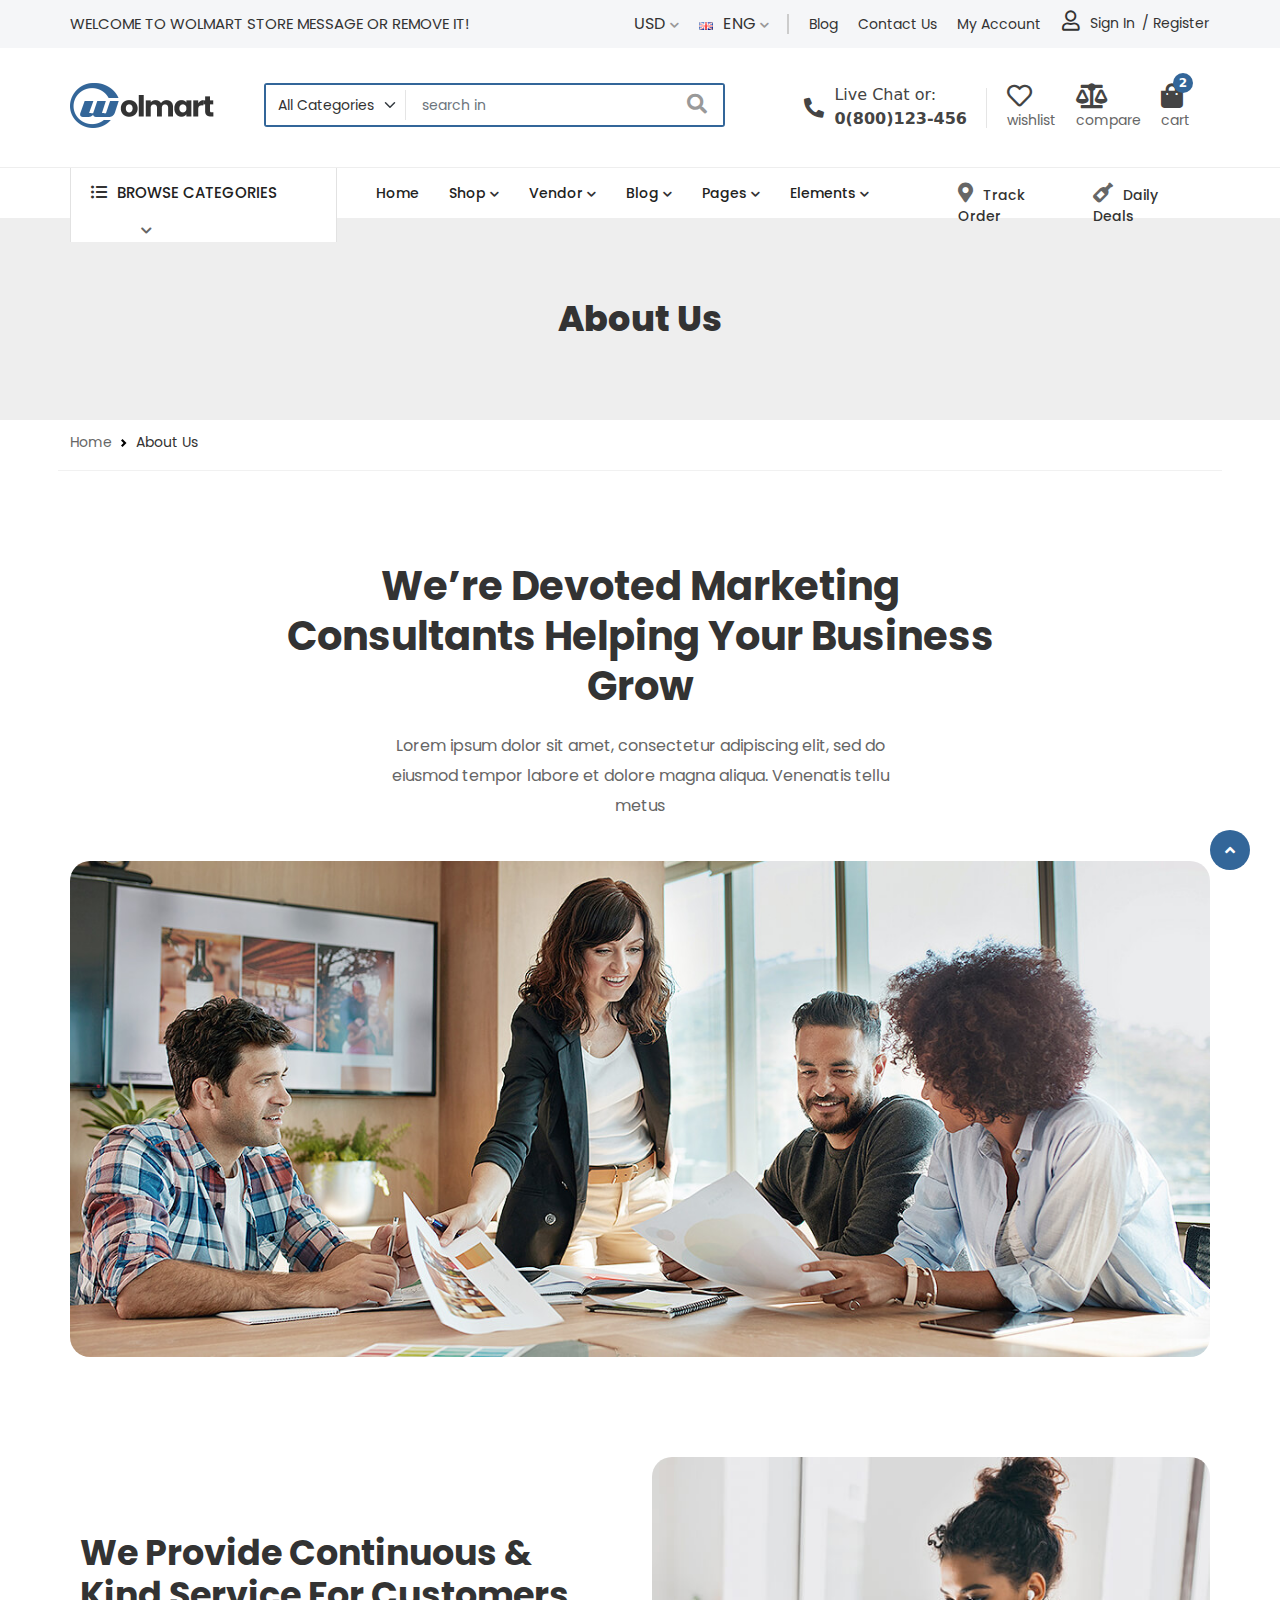
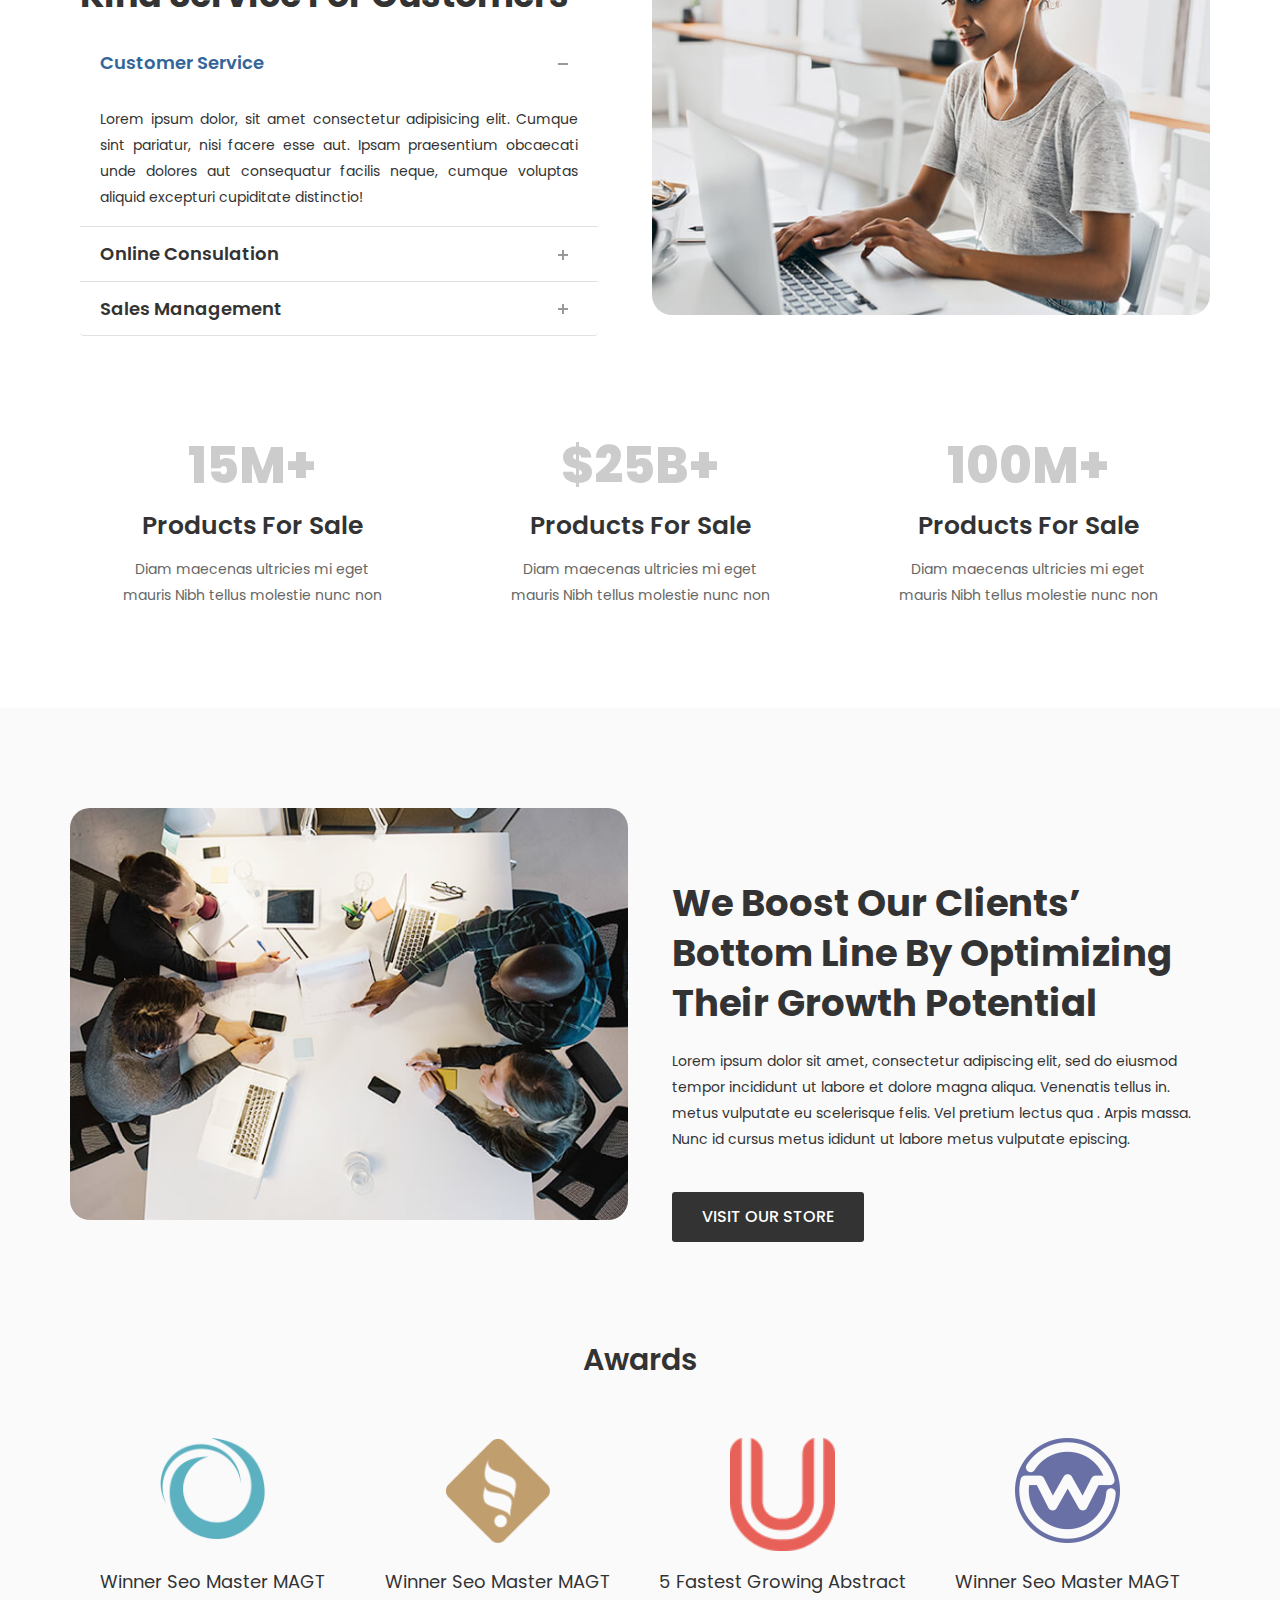
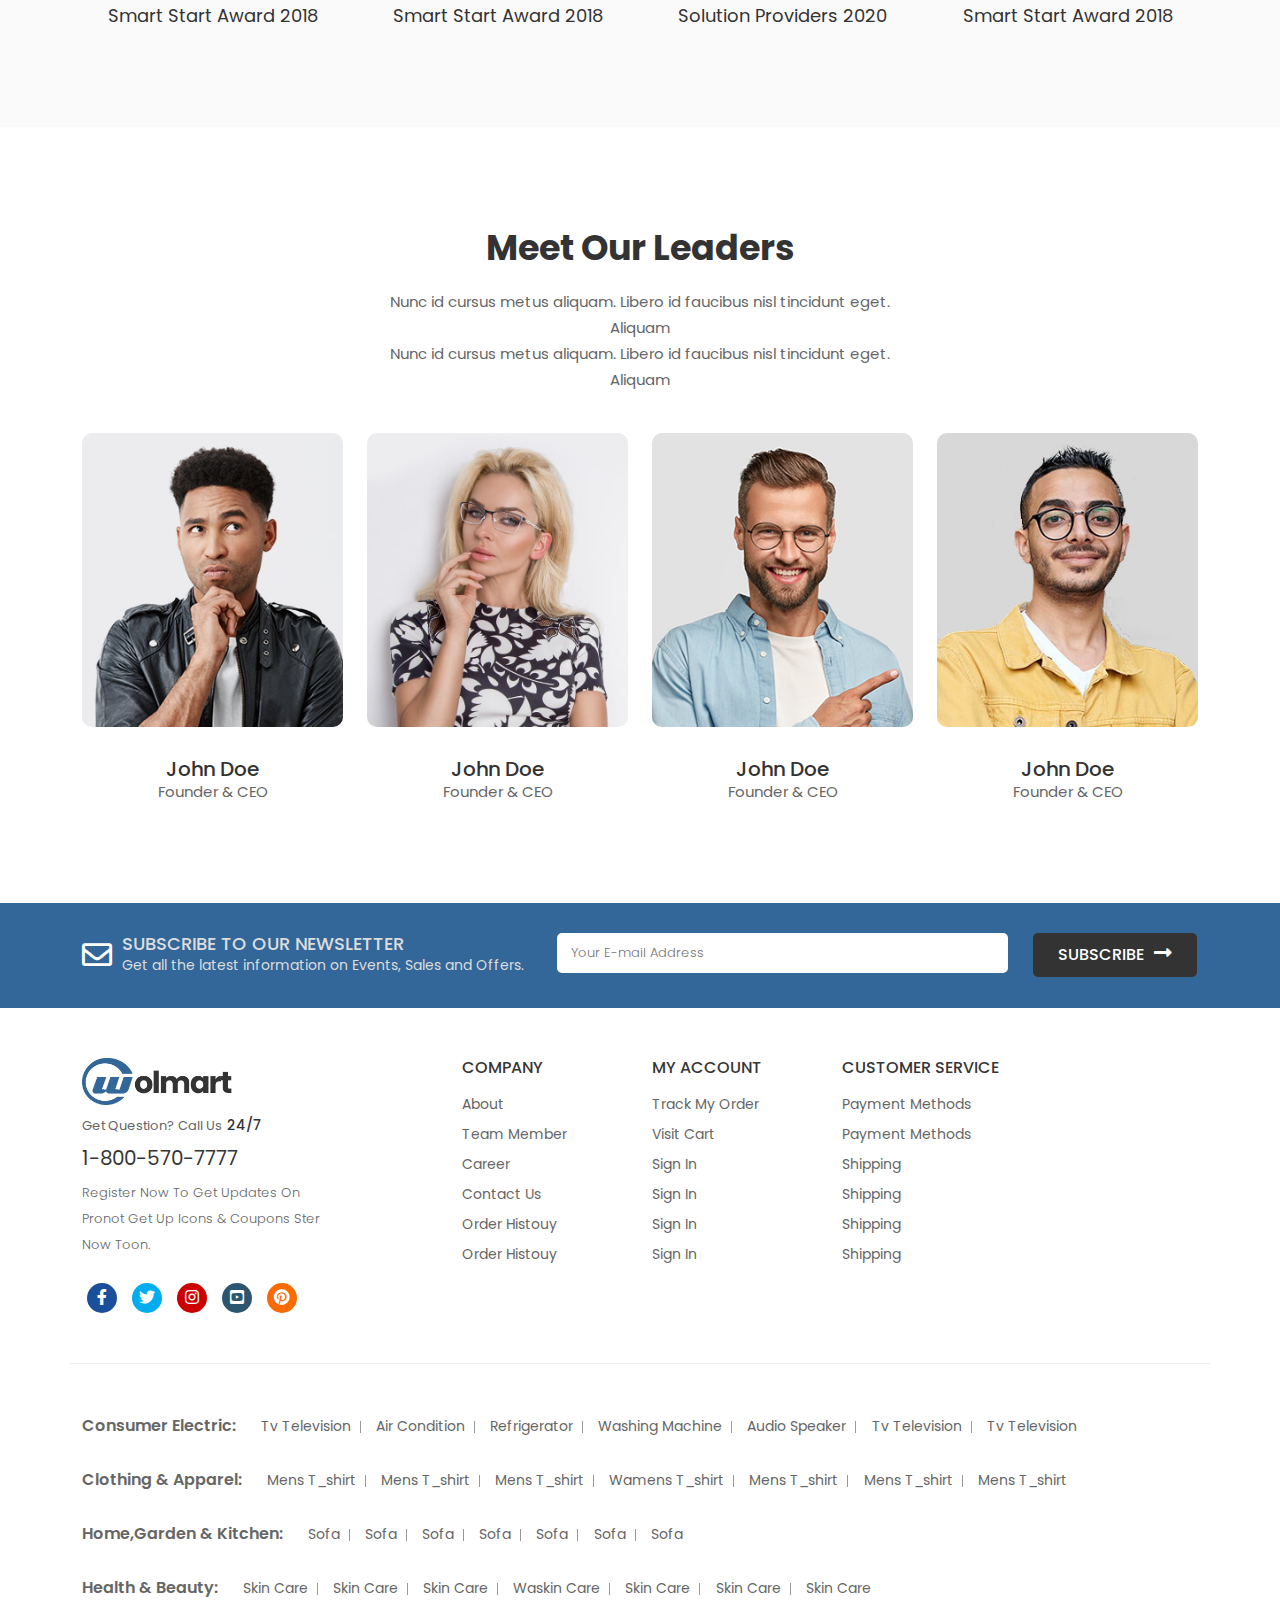
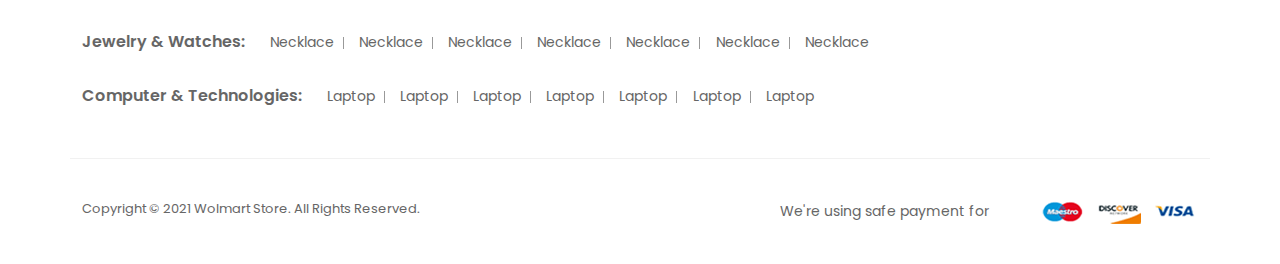
<file: about.html>
<!DOCTYPE html>
<html lang="en">

<head>
    <meta charset="UTF-8">
    <meta http-equiv="X-UA-Compatible" content="IE=edge">
    <meta name="viewport" content="width=device-width, initial-scale=1.0">
    <title>wolmart</title>
    <link rel="icon" href="images/favicon.png">
    <link rel="stylesheet" href="css/bootstrap.min.css">
    <link rel="stylesheet" href="css/accordion.css">
    <link rel="stylesheet" href="css/animate.min.css">
    <link rel="stylesheet" href="css/all.min.css">
    <link rel="stylesheet" href="css/slick.css">
    <link rel="stylesheet" href="css/style.css">
</head>

<body>
    <!-- ===================================
                Header part start
    ========================================== -->
    <header id="header">
        <div class="container px-lg-0">
            <div class="row">
                <div class="col-lg-5">
                    <div class="header_text">
                        <p>WELCOME TO WOLMART STORE MESSAGE OR REMOVE IT!</p>
                    </div>
                </div>
                <div class="col-lg-7">
                    <div class="header_right d-flex justify-content-end">
                        <div class="language">
                            <ul>
                                <li><a href="#">usd <i class="fas fa-chevron-down"></i></a>
                                    <ul>
                                        <li><a href="#">usd</a></li>
                                        <li><a href="#">eur</a></li>
                                    </ul>
                                </li>
                            </ul>
                        </div>
                        <div class="country">
                            <ul>
                                <li><a href="#"><img src="images/flag.png" alt="flag"> eng <i
                                            class="fas fa-chevron-down"></i></a>
                                    <ul>
                                        <li><a href="#"><img src="images/flag.png" alt="flag"> eng</a></li>
                                        <li><a href="#"><img src="images/flag.png" alt="flag">fra</a></li>
                                    </ul>
                                </li>
                            </ul>
                        </div>
                        <div class="header_menu">
                            <ul class="d-flex">
                                <li><a href="#">blog</a></li>
                                <li><a href="#">contact us</a></li>
                                <li><a href="#">my account</a></li>
                            </ul>
                        </div>
                        <div class="sign_up">
                            <li type="button" class="btn line sign" data-bs-toggle="modal"
                                data-bs-target="#exampleModal">
                                <i class="far fa-user"></i>sign in
                            </li>
                            <li type="button" class="btn line" data-bs-toggle="modal" data-bs-target="#exampleModal">
                                / Register
                            </li>
                            <div class="modal fade" id="exampleModal" tabindex="-1" aria-labelledby="exampleModalLabel"
                                aria-hidden="true">
                                <div class="modal-dialog">
                                    <div class="modal-content form_body">
                                        <ul class="nav nav-pills mb-5" id="pills-tab" role="tablist">
                                            <li class="nav-item" role="presentation">
                                                <button class="nav-link active" id="pills-home-tab"
                                                    data-bs-toggle="pill" data-bs-target="#pills-home" type="button"
                                                    role="tab" aria-controls="pills-home" aria-selected="true">sign
                                                    in</button>
                                            </li>
                                            <li class="nav-item ms-auto" role="presentation">
                                                <button class="nav-link" id="pills-profile-tab" data-bs-toggle="pill"
                                                    data-bs-target="#pills-profile" type="button" role="tab"
                                                    aria-controls="pills-profile" aria-selected="false">sign up</button>
                                            </li>

                                        </ul>
                                        <div class="tab-content" id="pills-tabContent">
                                            <div class="tab-pane fade show active " id="pills-home" role="tabpanel"
                                                aria-labelledby="pills-home-tab">

                                                <form>
                                                    <div class="mb-4">
                                                        <label for="exampleInputEmail1" class="form-label">Username
                                                            or email address *</label>
                                                        <input type="email" class="form-control" id="exampleInputEmail1"
                                                            aria-describedby="emailHelp">

                                                    </div>
                                                    <div class="mb-3">
                                                        <label for="exampleInputPassword1"
                                                            class="form-label">Password*</label>
                                                        <input type="password" class="form-control"
                                                            id="exampleInputPassword1">
                                                    </div>
                                                    <div class="mb-4 form-check">
                                                        <input type="checkbox" class="form-check-input"
                                                            id="exampleCheck1">
                                                        <label class="form-check-label" for="exampleCheck1">Remember
                                                            me</label>
                                                        <a href="#">last your password?</a>
                                                    </div>

                                                    <button type="submit" class="btn btn-primary button_in">Sign
                                                        in</button>
                                                </form>
                                                <div class="text-center social">
                                                    <p>Sign in with social account</p>
                                                    <a href="#"><i class="fab fa-facebook-f"></i></a>
                                                    <a href="#"><i class="fab fa-twitter"></i></a>
                                                    <a href="#"><i class="fab fa-google"></i></a>
                                                </div>
                                            </div>
                                            <div class="tab-pane fade" id="pills-profile" role="tabpanel"
                                                aria-labelledby="pills-profile-tab">

                                                <form>
                                                    <div class="mb-3">
                                                        <label for="exampleInputEmail1" class="form-label">Your Email
                                                            address</label>
                                                        <input type="email" class="form-control" id="exampleInputEmail1"
                                                            aria-describedby="emailHelp">
                                                    </div>
                                                    <div class="mb-3">
                                                        <label for="exampleInputPassword1"
                                                            class="form-label">Password*</label>
                                                        <input type="password" class="form-control"
                                                            id="exampleInputPassword1">
                                                    </div>
                                                    <div class="mb-3 para">
                                                        <span>Your personal data will be used to support your experience
                                                            throughout this website, to manage access to your account,
                                                            and for other purposes described in our <a href="#">privacy
                                                                policy.</a></span>
                                                        <a href="#" class="link">Signup as a vendor?</a>
                                                    </div>
                                                    <div class="mb-3 form-check">
                                                        <input type="checkbox" class="form-check-input"
                                                            id="exampleCheck1">
                                                        <label class="form-check-label" for="exampleCheck1">I agree to
                                                            the <a>privacy policy</a>
                                                        </label>
                                                    </div>
                                                    <button type="submit" class="btn btn-primary">sign up</button>
                                                </form>
                                                <div class="text-center social">
                                                    <p>Sign in with social account</p>
                                                    <a href="#"><i class="fab fa-facebook-f"></i></a>
                                                    <a href="#"><i class="fab fa-twitter"></i></a>
                                                    <a href="#"><i class="fab fa-google"></i></a>
                                                </div>
                                            </div>
                                        </div>
                                    </div>
                                </div>
                            </div>
                        </div>
                    </div>
                </div>
            </div>
    </header>
    <!-- ===================================
                Header part end
    ========================================== -->

    <!-- ===================================
            logo part start
    ========================================== -->
    <section id="logo_part">
        <div class="container px-lg-0">
            <div class="row">
                <div class="col-lg-2">
                    <div class="main_logo">
                        <a href="#"><img src="images/logo.png" alt="logo" ;></a>
                    </div>
                </div>
                <div class="col-lg-5">
                    <div class="logo_form ">
                        <form action="#" class="d-flex">
                            <select class="form-select">
                                <option selected>All categories</option>
                                <option value="1">Fashion</option>
                                <option value="2">Furniture</option>
                                <option value="3">shoes</option>
                                <option value="3">sports</option>
                                <option value="3">Games</option>
                                <option value="3">Computers</option>
                                <option value="3">Electronics</option>
                                <option value="3">Kitchen</option>
                                <option value="3">Clothing</option>
                            </select>
                            <input type="text" class="form-control" id="exampleFormControlInput1"
                                placeholder="search in">
                            <button type="submit"><i class="fas fa-search"></i></button>
                        </form>
                    </div>
                </div>
                <div class="col-lg-5">
                    <div class="logo_card">
                        <ul class="d-flex justify-content-end">
                            <li>
                                <a href="call to:0(800)123-456">
                                    <i class="fas fa-phone-alt"></i>
                                    <p>Live Chat or:</p>
                                    0(800)123-456
                                </a>
                            </li>
                            <li>
                                <a href="#">
                                    <i class="far fa-heart"></i>
                                    <span>wishlist</span>
                                </a>
                            </li>
                            <li>
                                <a href="#">
                                    <i class="fas fa-balance-scale"></i>
                                    <span>compare</span>
                                </a>

                            </li>
                            <li class="cart" data-bs-toggle="offcanvas" data-bs-target="#offcanvasRight"
                                aria-controls="offcanvasRight">
                                <a href="#">
                                    <b>2</b>
                                    <i class="fas fa-shopping-bag"></i>
                                    <span>cart</span>
                                </a>
                            </li>
                        </ul>
                        <div class="offcanvas offcanvas-end main_cart" tabindex="-1" id="offcanvasRight"
                            aria-labelledby="offcanvasRightLabel">
                            <div class="offcanvas-header shop">
                                <h5 id="offcanvasRightLabel">SHOPPING CART</h5>
                                <button type="button" data-bs-dismiss="offcanvas" aria-label="Close">close <i
                                        class="fas fa-long-arrow-alt-right"></i></button>
                            </div>
                            <div class="offcanvas-body">
                                <div class="row cart_row">
                                    <div class="col-lg-8 p-0">
                                        <div class="cart_text">
                                            <h5>Beige knitted elas tic runner shose</h5>
                                            <p>1 x <span>$25.68</span></p>
                                        </div>
                                    </div>
                                    <div class="col-lg-4 p-0">
                                        <div class="cart_images">
                                            <i class="fas fa-times"></i>
                                            <img src="images/product-1.jpg" class="img-fluid w-100" alt="product-1">
                                        </div>
                                    </div>
                                </div>
                                <div class="row cart_row cart_border">
                                    <div class="col-lg-8 p-0">
                                        <div class="cart_text">
                                            <h5>Blue utility pina fore denim dress </h5>
                                            <p>1 x <span>$32.99</span></p>
                                        </div>
                                    </div>
                                    <div class="col-lg-4 p-0">
                                        <div class="cart_images">
                                            <i class="fas fa-times"></i>
                                            <img src="images/product-2.jpg" class="img-fluid w-100" alt="product-2">
                                        </div>
                                    </div>
                                </div>
                                <div class="row cart_row_1">
                                    <div class="col-lg-6 p-0">
                                        <div class="total">
                                            <h5>subtotal: </h5>
                                        </div>
                                    </div>
                                    <div class="col-lg-6 p-0">
                                        <div class="total_price">
                                            <p>$58.67</p>
                                        </div>
                                    </div>
                                </div>
                                <div class="row">
                                    <div class="col-lg-12 p-0">
                                        <div class="cart_button">
                                            <a href="cart.html" class="btn btn-rounded">View Cart</a>
                                            <a href="cart.html" class="btn btn-rounded">checkout</a>
                                        </div>
                                    </div>
                                </div>
                            </div>
                        </div>
                    </div>
                </div>
            </div>
        </div>
    </section>
    <!-- ===================================
            logo part end
    ========================================== -->


    <!-- ===================================
                Menu part start
    ========================================== -->
    <nav id="menu" class="navigation">
        <div class="container px-lg-0">
            <div class="row ">
                <div class="col-lg-3">
                    <div class="menu_category shop_category">
                        <a href="#">
                            <i class="fas fa-list-ul"></i>
                            <span>Browse categories</span>
                            <i class="fas fa-chevron-down"></i>
                        </a>
                        <div class="main_drop_menu shop_drop_menu">
                            <ul>
                                <li><a href="#"><i class="fas fa-tshirt cate"></i>fashion<i
                                            class="fas fa-chevron-right gory"></i></a>
                                    <div class="side_mega">
                                        <div class="row">
                                            <div class="col-lg-4">
                                                <h4>women</h4>
                                                <ul>
                                                    <li><a href="#">new arrivals</a></li>
                                                    <li><a href="#">best sellers</a></li>
                                                    <li><a href="#">trending</a></li>
                                                    <li><a href="#">clothing</a></li>
                                                    <li><a href="#">shoes</a></li>
                                                    <li><a href="#">bags</a></li>
                                                    <li><a href="#">accessories</a></li>
                                                    <li><a href="#">jewlery & watches</a></li>
                                                    <li><a href="#">sale</a></li>
                                                </ul>
                                            </div>
                                            <div class="col-lg-4">
                                                <h4>men</h4>
                                                <ul>
                                                    <li><a href="#">new arrivals</a></li>
                                                    <li><a href="#">best sellers</a></li>
                                                    <li><a href="#">trending</a></li>
                                                    <li><a href="#">clothing</a></li>
                                                    <li><a href="#">shoes</a></li>
                                                    <li><a href="#">bags</a></li>
                                                    <li><a href="#">accessories</a></li>
                                                    <li><a href="#">jewlery & watches</a></li>
                                                    <li><a href="#">sale</a></li>
                                                </ul>
                                            </div>
                                            <div class="col-lg-4">
                                                <div class="menu_img">
                                                    <img src="images/banner.jpg" alt="banner" class="img-fluid w-100">
                                                    <div class="overly">
                                                        <span>Get up to<strong>20%Off</strong></span>
                                                        <h5>Hot Sales</h5>
                                                        <a href="#">
                                                            Shop Now <i class="fas fa-arrow-right"></i></a>
                                                    </div>
                                                </div>
                                            </div>
                                        </div>
                                    </div>
                                </li>
                                <li><a href="#"><i class="fas fa-home cate"></i>Home & garden<i
                                            class="fas fa-chevron-right gory"></i></a>

                                    <div class="side_mega down_mega">
                                        <div class="row">
                                            <div class="col-lg-4">
                                                <div class="side_text">
                                                    <h4>bedroom</h4>
                                                    <ul>
                                                        <li><a href="#">new arrivals</a></li>
                                                        <li><a href="#">best sellers</a></li>
                                                        <li><a href="#">trending</a></li>
                                                        <li><a href="#">clothing</a></li>
                                                        <li><a href="#">shoes</a></li>
                                                        <li><a href="#">bags</a></li>
                                                    </ul>
                                                </div>
                                                <div class="side_text">
                                                    <h4 class="phone">living room</h4>
                                                    <ul>
                                                        <li><a href="#">new arrivals</a></li>
                                                        <li><a href="#">best sellers</a></li>
                                                        <li><a href="#">trending</a></li>
                                                        <li><a href="#">clothing</a></li>
                                                        <li><a href="#">shoes</a></li>
                                                        <li><a href="#">bags</a></li>
                                                    </ul>
                                                </div>
                                            </div>
                                            <div class="col-lg-4">
                                                <div class="side_text">
                                                    <h4>office</h4>
                                                    <ul>
                                                        <li><a href="#">new arrivals</a></li>
                                                        <li><a href="#">best sellers</a></li>
                                                        <li><a href="#">trending</a></li>
                                                        <li><a href="#">clothing</a></li>
                                                        <li><a href="#">shoes</a></li>
                                                        <li><a href="#">bags</a></li>
                                                    </ul>
                                                </div>
                                                <div class="side_text">
                                                    <h4 class="phone">kitchen & dining</h4>
                                                    <ul>
                                                        <li><a href="#">new arrivals</a></li>
                                                        <li><a href="#">best sellers</a></li>
                                                        <li><a href="#">trending</a></li>
                                                        <li><a href="#">clothing</a></li>
                                                        <li><a href="#">shoes</a></li>
                                                        <li><a href="#">bags</a></li>
                                                    </ul>
                                                </div>
                                            </div>
                                            <div class="col-lg-4">
                                                <div class="mega_img">
                                                    <img src="images/banner-4.jpg" class="img-fluid w-100" alt="banner">
                                                    <div class="over">
                                                        <p>restroom</p>
                                                        <h5>furniture Sale</h5>
                                                        <span>up to<strong>25% off</strong></span>
                                                        <a href="#">
                                                            Shop Now <i class="fas fa-arrow-right"></i></a>
                                                    </div>
                                                </div>
                                            </div>
                                        </div>
                                    </div>
                                </li>
                                <li><a href="#"><i class="fas fa-tv cate"></i>eletronics<i
                                            class="fas fa-chevron-right gory"></i></a>
                                    <div class="side_mega down_mega_1">
                                        <div class="row">
                                            <div class="col-lg-4">
                                                <div class="side_text">
                                                    <h4>laptops & computers</h4>
                                                    <ul>
                                                        <li><a href="#">new arrivals</a></li>
                                                        <li><a href="#">best sellers</a></li>
                                                        <li><a href="#">trending</a></li>
                                                        <li><a href="#">clothing</a></li>
                                                    </ul>
                                                </div>
                                                <div class="side_text">
                                                    <h4 class="phone">tv & video</h4>
                                                    <ul>
                                                        <li><a href="#">new arrivals</a></li>
                                                        <li><a href="#">best sellers</a></li>
                                                        <li><a href="#">trending</a></li>
                                                        <li><a href="#">clothing</a></li>
                                                    </ul>
                                                </div>
                                            </div>
                                            <div class="col-lg-4">
                                                <div class="side_text">
                                                    <h4>digital cameras</h4>
                                                    <ul>
                                                        <li><a href="#">new arrivals</a></li>
                                                        <li><a href="#">best sellers</a></li>
                                                        <li><a href="#">trending</a></li>
                                                        <li><a href="#">clothing</a></li>
                                                    </ul>
                                                </div>
                                                <div class="side_text">
                                                    <h4 class="phone">cell phone</h4>
                                                    <ul>
                                                        <li><a href="#">new arrivals</a></li>
                                                        <li><a href="#">best sellers</a></li>
                                                        <li><a href="#">trending</a></li>
                                                        <li><a href="#">clothing</a></li>
                                                    </ul>
                                                </div>
                                            </div>
                                            <div class="col-lg-4">
                                                <div class="drop_img">
                                                    <img src="images/download-1.jpg" class="img-fluid w-100"
                                                        alt="banner">
                                                    <div class="over_1">
                                                        <p>deals of the week</p>
                                                        <h5>save on smart earphone</h5>
                                                        <h3>25% off</h3>
                                                        <a href="#" class="button">
                                                            Shop Now</a>
                                                    </div>
                                                </div>
                                            </div>
                                        </div>
                                    </div>
                                </li>
                                <li><a href="#"><i class="fas fa-couch cate"></i>furniture<i
                                            class="fas fa-chevron-right gory"></i></a>
                                    <div class="furniture_mega">
                                        <div class="row">
                                            <div class="col-lg-3">
                                                <h4>furniture</h4>
                                                <ul>
                                                    <li><a href="#">sofas & couches</a></li>
                                                    <li><a href="#">armchairs</a></li>
                                                    <li><a href="#">bed frames</a></li>
                                                    <li><a href="#">beside tables</a></li>
                                                    <li><a href="#">dressing tables</a></li>

                                                </ul>
                                            </div>
                                            <div class="col-lg-3">
                                                <h4>accessories</h4>
                                                <ul>
                                                    <li><a href="#">sofas & couches</a></li>
                                                    <li><a href="#">armchairs</a></li>
                                                    <li><a href="#">bed frames</a></li>
                                                    <li><a href="#">beside tables</a></li>
                                                    <li><a href="#">dressing tables</a></li>

                                                </ul>
                                            </div>
                                            <div class="col-lg-3">
                                                <h4>accessories</h4>
                                                <ul>
                                                    <li><a href="#">sofas & couches</a></li>
                                                    <li><a href="#">armchairs</a></li>
                                                    <li><a href="#">bed frames</a></li>
                                                    <li><a href="#">beside tables</a></li>
                                                    <li><a href="#">dressing tables</a></li>

                                                </ul>
                                            </div>
                                            <div class="col-lg-3">
                                                <h4>furniture</h4>
                                                <ul>
                                                    <li><a href="#">sofas & couches</a></li>
                                                    <li><a href="#">armchairs</a></li>
                                                    <li><a href="#">bed frames</a></li>
                                                    <li><a href="#">beside tables</a></li>
                                                    <li><a href="#">dressing tables</a></li>

                                                </ul>
                                            </div>
                                        </div>
                                        <div class="row">
                                            <div class="col-lg-6">
                                                <div class="furni_img">
                                                    <img src="images/download-2.jpg" class="img-fluid w-100"
                                                        alt="images">
                                                    <div class="furni">
                                                        <span>new arrivals</span>
                                                        <h3>amazing sofa</h3>
                                                        <p>starting at<span>$125.00</span></p>
                                                    </div>
                                                </div>
                                            </div>
                                            <div class="col-lg-6">
                                                <div class="furni_img_1">
                                                    <img src="images/download-3.jpg" class="img-fluid w-100"
                                                        alt="images">
                                                    <div class="chair">
                                                        <span>best seller</span>
                                                        <h3>chair $ lamp</h3>
                                                        <p>from<span>$165.00</span></p>

                                                    </div>
                                                </div>
                                            </div>

                                        </div>
                                    </div>


                                </li>
                                <li><a href="#"><i class="fas fa-heartbeat cate"></i>health & beauty</a></li>
                                <li><a href="#"><i class="fas fa-gift cate"></i>gift ideas</a></li>
                                <li><a href="#"><i class="fas fa-gamepad cate"></i>toy & games</a></li>
                                <li><a href="#"><i class="fas fa-ice-cream cate"></i>cooking</a></li>
                                <li><a href="#"><i class="fas fa-mobile-alt cate"></i>smart phones</a></li>
                                <li><a href="#"><i class="fas fa-camera-retro cate"></i>cameras & photo</a></li>
                                <li><a href="#"><i class="far fa-gem cate"></i>accessories</a></li>
                                <a>view all categories<i class="fas fa-chevron-right icon"></i></a>
                            </ul>
                        </div>
                    </div>
                </div>
                <div class="col-lg-6">
                    <div class="main_menu">
                        <ul class="d-flex ">
                            <li><a href="index.html">Home</a></li>
                            <li><a href="shop.html">shop <i class="fas fa-chevron-down"></i></a>
                                <div class="mega_menu">
                                    <div class="row">
                                        <div class="col-lg-3">
                                            <h1>shop pages</h1>
                                            <ul>
                                                <li><a href="#">banner with sidebar</a></li>
                                                <li><a href="#">boxed banner</a></li>
                                                <li><a href="#">full width banner</a></li>
                                                <li><a href="#">horizantal filter <span>hot</span></a></li>
                                                <li><a href="#">off can sidebar <b>new</b></a></li>
                                                <li><a href="#">infinite ajax scroll</a></li>
                                                <li><a href="#">right sidebar</a></li>
                                                <li><a href="#">both sidebar</a></li>
                                            </ul>
                                        </div>
                                        <div class="col-lg-3">
                                            <h1>shop layouts</h1>
                                            <ul>
                                                <li><a href="#">banner with sidebar</a></li>
                                                <li><a href="#">boxed banner</a></li>
                                                <li><a href="#">full width banner</a></li>
                                                <li><a href="#">horizantal filter hot</a></li>
                                                <li><a href="#">off canvas sidebar </a></li>
                                                <li><a href="#">infinite ajax scroll</a></li>
                                                <li><a href="#">right sidebar</a></li>
                                                <li><a href="#">both sidebar</a></li>
                                            </ul>
                                        </div>
                                        <div class="col-lg-3">
                                            <h1>product pages</h1>
                                            <ul>
                                                <li><a href="#">banner with sidebar</a></li>
                                                <li><a href="#">boxed banner</a></li>
                                                <li><a href="#">full width banner</a></li>
                                                <li><a href="#">horizantal filter hot</a></li>
                                                <li><a href="#">off canvas sidebar </a></li>
                                                <li><a href="#">infinite ajax scroll</a></li>
                                                <li><a href="#">right sidebar</a></li>
                                                <li><a href="#">both sidebar</a></li>
                                            </ul>
                                        </div>
                                        <div class="col-lg-3">
                                            <h1>product layouts</h1>
                                            <ul>
                                                <li><a href="#">banner with sidebar</a></li>
                                                <li><a href="#">boxed banner</a></li>
                                                <li><a href="#">full width banner</a></li>
                                                <li><a href="#">horizantal filter hot</a></li>
                                                <li><a href="#">off canvas sidebar </a></li>
                                                <li><a href="#">infinite ajax scroll</a></li>
                                                <li><a href="#">right sidebar</a></li>
                                                <li><a href="#">both sidebar</a></li>
                                            </ul>
                                        </div>
                                    </div>

                                </div>


                            </li>
                            <li><a href="vendor.html">vendor <i class="fas fa-chevron-down"></i></a>
                                <ul>
                                    <li><a href="#">store listing<i class="fas fa-chevron-right"></i></a>
                                        <ul>
                                            <li><a href="#">store listing-1</a></li>
                                            <li><a href="#">store listing-2</a></li>
                                            <li><a href="#">store listing-3</a></li>
                                            <li><a href="#">store listing-4</a></li>
                                        </ul>

                                    </li>
                                    <li><a href="#">vendor store<i class="fas fa-chevron-right"></i></a>

                                        <ul>
                                            <li><a href="#">vendor store-1</a></li>
                                            <li><a href="#">vendor store-2</a></li>
                                            <li><a href="#">vendor store-3</a></li>
                                            <li><a href="#">vendor store-4</a></li>
                                        </ul>

                                    </li>
                                </ul>

                            </li>
                            <li><a href="#">Blog <i class="fas fa-chevron-down"></i></a>
                                <ul>
                                    <li><a href="#">classic</a></li>
                                    <li><a href="#">listing</a></li>
                                    <li><a href="#">grid<i class="fas fa-chevron-right"></i></a></li>
                                    <li><a href="#">masonry<i class="fas fa-chevron-right"></i></a></li>
                                    <li><a href="#">mask<i class="fas fa-chevron-right"></i></a></li>
                                    <li><a href="#">single post</a></li>
                                </ul>


                            </li>
                            <li><a href="about.html">pages <i class="fas fa-chevron-down"></i></a>
                                <ul>
                                    <li><a href="about.html">about us</a></li>
                                    <li><a href="become-a-vendor.html">become a vendor</a></li>
                                    <li><a href="contact.html">contact us</a></li>
                                    <li><a href="faq.html">faqs</a></li>
                                    <li><a href="error.html">error 404</a></li>
                                    <li><a href="coming.html">coming soon</a></li>
                                    <li><a href="wishlist.html">wishlist</a></li>
                                    <li><a href="cart.html">cart</a></li>
                                    <li><a href="#">check out</a></li>
                                </ul>

                            </li>
                            <li><a href="#">Elements <i class="fas fa-chevron-down"></i></a>
                                <ul>
                                    <li><a href="#">accordions</a></li>
                                    <li><a href="#">ale & notification</a></li>
                                    <li><a href="#">blog posts</a></li>
                                    <li><a href="#">buttons</a></li>
                                    <li><a href="#">call to action</a></li>
                                    <li><a href="#">icons</a></li>
                                    <li><a href="#">icons boxes</a></li>
                                    <li><a href="#">instagrams</a></li>
                                </ul>

                            </li>
                        </ul>
                    </div>
                </div>
                <div class="col-lg-3 align-self-center">
                    <div class="menu_order">
                        <ul class="d-flex justify-content-end ">
                            <li><a href="#"><i class="fas fa-map-marker-alt"></i>track order</a></li>
                            <li><a href="#"><i class="fas fa-wine-bottle"></i>daily deals</a></li>
                        </ul>
                    </div>
                </div>
            </div>
        </div>

    </nav>
    <!-- ===================================
                Menu part end
    ======================================== -->

    <!-- ===================================
                Blog banner part start
    ======================================== -->
    <section id="blog_banner">
        <div class="container px-lg-0">
            <div class="row">
                <div class="col-lg-12">
                    <div class="blog_text text-center">
                        <h3>about us</h3>
                    </div>
                </div>
            </div>
        </div>
    </section>
    <!-- ===================================
                Blog banner part end
    ======================================== -->


    <!-- ===================================
                Shop breadcrumb part start
    ======================================== -->
    <section id="bread">
        <div class="container px-lg-0">
            <nav style="--bs-breadcrumb-divider: url(&#34;data:image/svg+xml,%3Csvg xmlns='http://www.w3.org/2000/svg' width='8' height='8'%3E%3Cpath d='M2.5 0L1 1.5 3.5 4 1 6.5 2.5 8l4-4-4-4z' fill='currentColor'/%3E%3C/svg%3E&#34;);"
                aria-label="breadcrumb">
                <ol class="breadcrumb">
                    <li class="breadcrumb-item"><a href="index.html">Home</a></li>
                    <li class="breadcrumb-item active" aria-current="page">about us</li>
                </ol>
            </nav>
        </div>
    </section>
    <!-- ===================================
                Shop breadcrumb part end
    ======================================== -->

    <!-- ===================================
                About marketing part start
    ======================================== -->
    <section id="about_marketing">
        <div class="container px-lg-0">
            <div class="row about_border">
                <!-- about marketing text start -->
                <div class="col-lg-8 m-auto text-center">
                    <div class="marketing_text">
                        <h1>
                            We’re Devoted Marketing <br>Consultants Helping Your Business Grow
                        </h1>
                        <p>Lorem ipsum dolor sit amet, consectetur adipiscing elit, sed do eiusmod tempor
                            labore et dolore magna aliqua. Venenatis tellu metus</p>
                    </div>
                </div>
                <!-- about marketing text end -->
                <!-- about marketing img start -->
                <div class="col-lg-12">
                    <div class="marketing_img">
                        <img src="images/about-images/about-img.jpg" class="img-fluid w-100" alt="about-img">
                    </div>
                </div>
                <!-- about marketing img end -->
            </div>
        </div>
    </section>
    <!-- ===================================
                About marketing part end
    ======================================== -->

    <!-- ===================================
                About Service  part end
    ======================================== -->
    <section id="about_service">
        <div class="container px-lg-0">
            <div class="row">
                <div class="col-lg-6">
                    <div class="service_text">
                        <h2>We Provide Continuous & Kind Service for Customers</h2>
                        <div class="accordion" id="accordionExample">
                            <div class="accordion-item part_item">
                                <h2 class="accordion-header" id="headingOne">
                                    <button class="accordion-button" type="button" data-bs-toggle="collapse"
                                        data-bs-target="#collapseOne" aria-expanded="true" aria-controls="collapseOne">
                                        customer service
                                    </button>
                                </h2>
                                <div id="collapseOne" class="accordion-collapse collapse show"
                                    aria-labelledby="headingOne" data-bs-parent="#accordionExample">
                                    <div class="accordion-body">
                                        <p>Lorem ipsum dolor, sit amet consectetur adipisicing elit. Cumque sint
                                            pariatur, nisi facere esse aut. Ipsam praesentium obcaecati unde dolores aut
                                            consequatur facilis neque, cumque voluptas aliquid excepturi cupiditate
                                            distinctio!</p>
                                    </div>
                                </div>
                            </div>
                            <div class="accordion-item part_item">
                                <h2 class="accordion-header" id="headingTwo">
                                    <button class="accordion-button collapsed" type="button" data-bs-toggle="collapse"
                                        data-bs-target="#collapseTwo" aria-expanded="false" aria-controls="collapseTwo">
                                        online consulation
                                    </button>
                                </h2>
                                <div id="collapseTwo" class="accordion-collapse collapse" aria-labelledby="headingTwo"
                                    data-bs-parent="#accordionExample">
                                    <div class="accordion-body">
                                        <p>Lorem ipsum dolor, sit amet consectetur adipisicing elit. Cumque sint
                                            pariatur, nisi facere esse aut. Ipsam praesentium obcaecati unde dolores aut
                                            consequatur facilis neque, cumque voluptas aliquid excepturi cupiditate
                                            distinctio!</p>
                                    </div>
                                </div>
                            </div>
                            <div class="accordion-item part_item">
                                <h2 class="accordion-header" id="headingThree">
                                    <button class="accordion-button collapsed" type="button" data-bs-toggle="collapse"
                                        data-bs-target="#collapseThree" aria-expanded="false"
                                        aria-controls="collapseThree">
                                        sales management
                                    </button>
                                </h2>
                                <div id="collapseThree" class="accordion-collapse collapse"
                                    aria-labelledby="headingThree" data-bs-parent="#accordionExample">
                                    <div class="accordion-body">
                                        <p>Lorem ipsum dolor, sit amet consectetur adipisicing elit. Cumque sint
                                            pariatur, nisi facere esse aut. Ipsam praesentium obcaecati unde dolores aut
                                            consequatur facilis neque, cumque voluptas aliquid excepturi cupiditate
                                            distinctio!</p>
                                    </div>
                                </div>
                            </div>
                        </div>
                    </div>
                </div>
                <div class="col-lg-6">
                    <div class="service_img">
                        <img src="images/about-images/service-img.jpg" class="img-fluid w-100" alt="service-img">
                    </div>
                </div>
            </div>

        </div>
    </section>
    <!-- ===================================
                About Service  part end
    ======================================== -->

    <!-- ===================================
                About counter up  part start
    ======================================== -->
    <section id="about_counter">
        <div class="container px-lg-0">
            <div class="row">
                <div class="col-lg-4">
                    <div class="counter_text text-center">
                        <h2><span class="counter">15</span>m+</h2>
                        <h4>Products For Sale</h4>
                        <p>Diam maecenas ultricies mi eget mauris
                            Nibh tellus molestie nunc non</p>
                    </div>
                </div>
                <div class="col-lg-4">
                    <div class="counter_text text-center">
                        <h2><span>$</span><span class="counter">25</span>b+</h2>
                        <h4>Products For Sale</h4>
                        <p>Diam maecenas ultricies mi eget mauris
                            Nibh tellus molestie nunc non</p>
                    </div>
                </div>
                <div class="col-lg-4">
                    <div class="counter_text text-center">
                        <h2><span class="counter">100</span>m+</h2>
                        <h4>Products For Sale</h4>
                        <p>Diam maecenas ultricies mi eget mauris
                            Nibh tellus molestie nunc non</p>
                    </div>
                </div>
            </div>
        </div>
    </section>
    <!-- ===================================
                About counter up  part end
    ======================================== -->

    <!-- ===================================
                About client up  part start
    ======================================== -->
    <section id="about_client">
        <div class="container px-lg-0">
            <div class="row">
                <div class="col-lg-6">
                    <div class="client_img">
                        <img src="images/about-images/about-img-1.jpg" class="img-fluid w-100" alt="">
                    </div>
                </div>
                <div class="col-lg-6">
                    <div class="client_text">
                        <h2>We Boost Our Clients’ Bottom
                            Line by Optimizing Their Growth Potential</h2>
                        <p>Lorem ipsum dolor sit amet, consectetur adipiscing elit, sed do eiusmod tempor
                            incididunt ut labore et dolore magna aliqua. Venenatis tellus in.
                            metus vulputate eu scelerisque felis. Vel pretium lectus qua .
                            Arpis massa. Nunc id cursus metus ididunt ut labore metus vulputate episcing.</p>
                        <a href="#">visit our store</a>
                    </div>
                </div>
            </div>

        </div>
    </section>
    <!-- ===================================
                About client up  part end
    ======================================== -->

    <!-- ===================================
                About award up  part end
    ======================================== -->
    <section id="award_part">
        <div class="container">
            <div class="row">
                <div class="col-lg-12">
                    <div class="award_head text-center">
                        <h4>awards</h4>
                    </div>
                </div>
            </div>
            <div class="row">
                <div class="col-lg-3">
                    <div class="award_text text-center">
                        <div class="award-img m-auto">
                            <img src="images/about-images/award-1.png" class="img-fluid w-100" alt="image">
                        </div>
                        <p>Winner Seo Master MAGT</p>
                        <h6>
                            Smart Start Award 2018</h6>
                    </div>
                </div>
                <div class="col-lg-3">
                    <div class="award_text text-center">
                       <div class="award-img m-auto">
                        <img src="images/about-images/award-2.png" class="img-fluid w-100" alt="image">
                       </div>
                        <p>Winner Seo Master MAGT</p>
                        <h6>
                            Smart Start Award 2018</h6>
                    </div>
                </div>
                <div class="col-lg-3">
                    <div class="award_text text-center">
                       <div class="award-img m-auto">
                        <img src="images/about-images/award-3.png" class="img-fluid w-100" alt="image">
                       </div>
                        <p>5 Fastest Growing Abstract</p>
                        <h6>
                            
                            Solution Providers 2020</h6>
                    </div>
                </div>
               
                <div class="col-lg-3">
                    <div class="award_text text-center">
                        <div class="award-img m-auto">
                            <img src="images/about-images/award-4.png" class="img-fluid w-100" alt="image">
                        </div>
                        <p>Winner Seo Master MAGT</p>
                        <h6>Smart Start Award 2018</h6>
                    </div>
                </div>
            </div>
        </div>
    </section>
    <!-- ===================================
                About award up  part end
    ======================================== -->

    <!-- ===================================
                About Leader up  part start
    ======================================== -->
    <section id="about_leader">
        <div class="container">
           <div class="row">
               <div class="col-lg-6 m-auto text-center">
                <div class="leader_head">
                    <h3>Meet Our Leaders</h3>
                    <p>Nunc id cursus metus aliquam. Libero id faucibus nisl tincidunt eget. Aliquam <br>Nunc id cursus metus aliquam. Libero id faucibus nisl tincidunt eget. Aliquam</p>
                </div>
               </div>
           </div> 
           <div class="row">
               <div class="col-lg-3">
                   <div class="leader_main">
                    <div class="leader_img">
                        <img src="images/about-images/man-1.jpg" class="img-fluid w-100" alt="">
                        <div class="overly">
                            <div class="overly_icon">
                                <a href="#"><i class="fab fa-facebook-f"></i></a>
                                <a href="#" ><i class="fab fa-twitter "></i></a>
                                <a href="#" ><i class="fab fa-instagram"></i></a>
                            </div>
                        </div>
                    </div>
                    <div class="leader_text text-center">
                        <h4>John Doe</h4>
                        <p>Founder & CEO</p>
                    </div>
                   </div>
               </div>
               <div class="col-lg-3">
                <div class="leader_main">
                 <div class="leader_img">
                     <img src="images/about-images/man-2.jpg" class="img-fluid w-100" alt="">
                     <div class="overly">
                         <div class="overly_icon">
                             <a href="#"><i class="fab fa-facebook-f"></i></a>
                             <a href="#" ><i class="fab fa-twitter "></i></a>
                             <a href="#" ><i class="fab fa-instagram"></i></a>
                         </div>
                     </div>
                 </div>
                 <div class="leader_text text-center">
                     <h4>John Doe</h4>
                     <p>Founder & CEO</p>
                 </div>
                </div>
            </div>
            <div class="col-lg-3">
                <div class="leader_main">
                 <div class="leader_img">
                     <img src="images/about-images/man-3.jpg" class="img-fluid w-100" alt="">
                     <div class="overly">
                         <div class="overly_icon">
                             <a href="#"><i class="fab fa-facebook-f"></i></a>
                             <a href="#" ><i class="fab fa-twitter "></i></a>
                             <a href="#" ><i class="fab fa-instagram"></i></a>
                         </div>
                     </div>
                 </div>
                 <div class="leader_text text-center">
                     <h4>John Doe</h4>
                     <p>Founder & CEO</p>
                 </div>
                </div>
            </div>
            <div class="col-lg-3">
                <div class="leader_main">
                 <div class="leader_img">
                     <img src="images/about-images/man-4.jpg" class="img-fluid w-100" alt="">
                     <div class="overly">
                         <div class="overly_icon">
                             <a href="#"><i class="fab fa-facebook-f"></i></a>
                             <a href="#" ><i class="fab fa-twitter "></i></a>
                             <a href="#" ><i class="fab fa-instagram"></i></a>
                         </div>
                     </div>
                 </div>
                 <div class="leader_text text-center">
                     <h4>John Doe</h4>
                     <p>Founder & CEO</p>
                 </div>
                </div>
            </div>
           </div>
        </div>
    </section>
    <!-- ===================================
                About Leader up  part end
    ======================================== -->







    <!-- ====================================
                subscribe part start
    ========================================== -->
    <section id="subscribe">
        <div class="container">
            <div class="row">
                <div class="col-lg-5">
                    <div class="sub_text">
                        <div class="row">
                            <div class="col-lg-1">
                                <div class="envelop">
                                    <a href="#"><i class="far fa-envelope"></i></a>
                                </div>
                            </div>
                            <div class="col-lg-11">
                                <div class="envelop_text">
                                    <h4>Subscribe To
                                        Our Newsletter</h4>
                                    <p>Get all the latest information on Events, Sales and Offers.
                                    </p>
                                </div>
                            </div>
                        </div>
                    </div>
                </div>
                <div class="col-lg-5">
                    <div class="email">
                        <form action="#">
                            <input type="text" placeholder="Your E-mail Address">
                        </form>
                    </div>
                </div>
                <div class="col-lg-2">
                    <div class="sub_button text-center">
                        <a href="#">subscribe<i class="fas fa-long-arrow-alt-right"></i></a>
                    </div>
                </div>
            </div>
        </div>
    </section>
    <!-- =====================================
                subscribe part end
    ========================================== -->

    <!-- ====================================
                footer part start
    ========================================== -->
    <section id="footer_part">
        <div class="container">
            <div class="row part_1">
                <div class="col-lg-4">
                    <div class="footer_logo">
                        <a href="#"><img src="images/logo.png" alt="logo"></a>
                        <p>get question? call us<b>24/7</b></p>
                        <h2>1-800-570-7777</h2>
                        <p class="register">Register now to get updates on pronot get up icons
                            & coupons ster now toon.
                        </p>
                        <div class="icon">
                            <a href="#"><i class="fab fa-facebook-f"></i></a>
                            <a href="#" class="twitter"><i class="fab fa-twitter"></i></a>
                            <a href="#" class="instagram"><i class="fab fa-instagram"></i></a>
                            <a href="#" class="youtube"><i class="fab fa-youtube-square"></i></a>
                            <a href="#" class="pinterest"><i class="fab fa-pinterest"></i></a>
                        </div>
                    </div>
                </div>
                <div class="col-lg-2">
                    <div class="company">
                        <h3>company</h3>
                        <ul>
                            <li><a href="#">about</a></li>
                            <li><a href="#">team member</a></li>
                            <li><a href="#">career</a></li>
                            <li><a href="#">contact us</a></li>
                            <li><a href="#">order histouy</a></li>
                            <li><a href="#">order histouy</a></li>
                        </ul>
                    </div>
                </div>
                <div class="col-lg-2">
                    <div class="company">
                        <h3>my account</h3>
                        <ul>
                            <li><a href="#">track my order</a></li>
                            <li><a href="#">visit cart</a></li>
                            <li><a href="#">sign in</a></li>
                            <li><a href="#">sign in</a></li>
                            <li><a href="#">sign in</a></li>
                            <li><a href="#">sign in</a></li>
                        </ul>
                    </div>
                </div>
                <div class="col-lg-4">
                    <div class="company">
                        <h3>customer service</h3>
                        <ul>
                            <li><a href="#">payment methods</a></li>
                            <li><a href="#">payment methods</a></li>
                            <li><a href="#">shipping</a></li>
                            <li><a href="#">shipping</a></li>
                            <li><a href="#">shipping</a></li>
                            <li><a href="#">shipping</a></li>
                        </ul>
                    </div>
                </div>
            </div>
            <div class="row part_2">
                <div class="col-lg-12">
                    <div class="all_items">
                        <div class="categories_box">
                            <h6>consumer electric:</h6>
                            <a href="#">tv television</a>
                            <a href="#">air condition</a>
                            <a href="#">refrigerator</a>
                            <a href="#">washing machine</a>
                            <a href="#">audio speaker</a>
                            <a href="#">tv television</a>
                            <a href="#">tv television</a>
                        </div>
                        <div class="categories_box">
                            <h6>clothing & apparel:</h6>
                            <a href="#">mens t_shirt</a>
                            <a href="#">mens t_shirt</a>
                            <a href="#">mens t_shirt</a>
                            <a href="#">wamens t_shirt</a>
                            <a href="#">mens t_shirt</a>
                            <a href="#">mens t_shirt</a>
                            <a href="#">mens t_shirt</a>
                        </div>
                        <div class="categories_box">
                            <h6>home,garden & kitchen:</h6>
                            <a href="#">sofa</a>
                            <a href="#">sofa</a>
                            <a href="#">sofa</a>
                            <a href="#">sofa</a>
                            <a href="#">sofa</a>
                            <a href="#">sofa</a>
                            <a href="#">sofa</a>
                        </div>
                        <div class="categories_box">
                            <h6>health & beauty:</h6>
                            <a href="#">skin care</a>
                            <a href="#">skin care</a>
                            <a href="#">skin care</a>
                            <a href="#">waskin care</a>
                            <a href="#">skin care</a>
                            <a href="#">skin care</a>
                            <a href="#">skin care</a>
                        </div>
                        <div class="categories_box">
                            <h6>jewelry & watches:</h6>
                            <a href="#">necklace</a>
                            <a href="#">necklace</a>
                            <a href="#">necklace</a>
                            <a href="#">necklace</a>
                            <a href="#">necklace</a>
                            <a href="#">necklace</a>
                            <a href="#">necklace</a>
                        </div>
                        <div class="categories_box">
                            <h6>computer & technologies:</h6>
                            <a href="#">laptop</a>
                            <a href="#">laptop</a>
                            <a href="#">laptop</a>
                            <a href="#">laptop</a>
                            <a href="#">laptop</a>
                            <a href="#">laptop</a>
                            <a href="#">laptop</a>
                        </div>
                    </div>
                </div>
            </div>
            <div class="row part_3">
                <div class="col-lg-6">
                    <div class="copy_right">
                        <p>Copyright © 2021 Wolmart Store. All Rights Reserved.</p>
                    </div>
                </div>
                <div class="col-lg-6">
                    <div class="copy_icon">
                        <span>We're using safe payment for</span>
                        <img src="images/payment.png" alt="payment">
                    </div>
                </div>
            </div>
        </div>
    </section>
    <!-- =====================================
                footer part end
    ========================================== -->

    <!-- back to top button -->
    <div class="back-to-top">
        <i class="fas fa-angle-up"></i>
    </div>
    <!-- js file link -->
    <script src="js/jquery-1.12.4.js"></script>
    <script src="js/bootstrap.bundle.min.js"></script>
    <script src="js/slick.min.js"></script>
    <script src="js/Jzoom.min.js"></script>
    <script src="js/jquery.countdown.min.js"></script>
    <!-- counter up -->
    <script src="js/jquery.counterup.min.js"></script>
    <script src="js/waypoints.min.js"></script>
    <!-- increment decrement -->
    <script src="js/handleCounter.js"></script>
    <script src="js/script.js"></script>
</body>

</html>
</file>
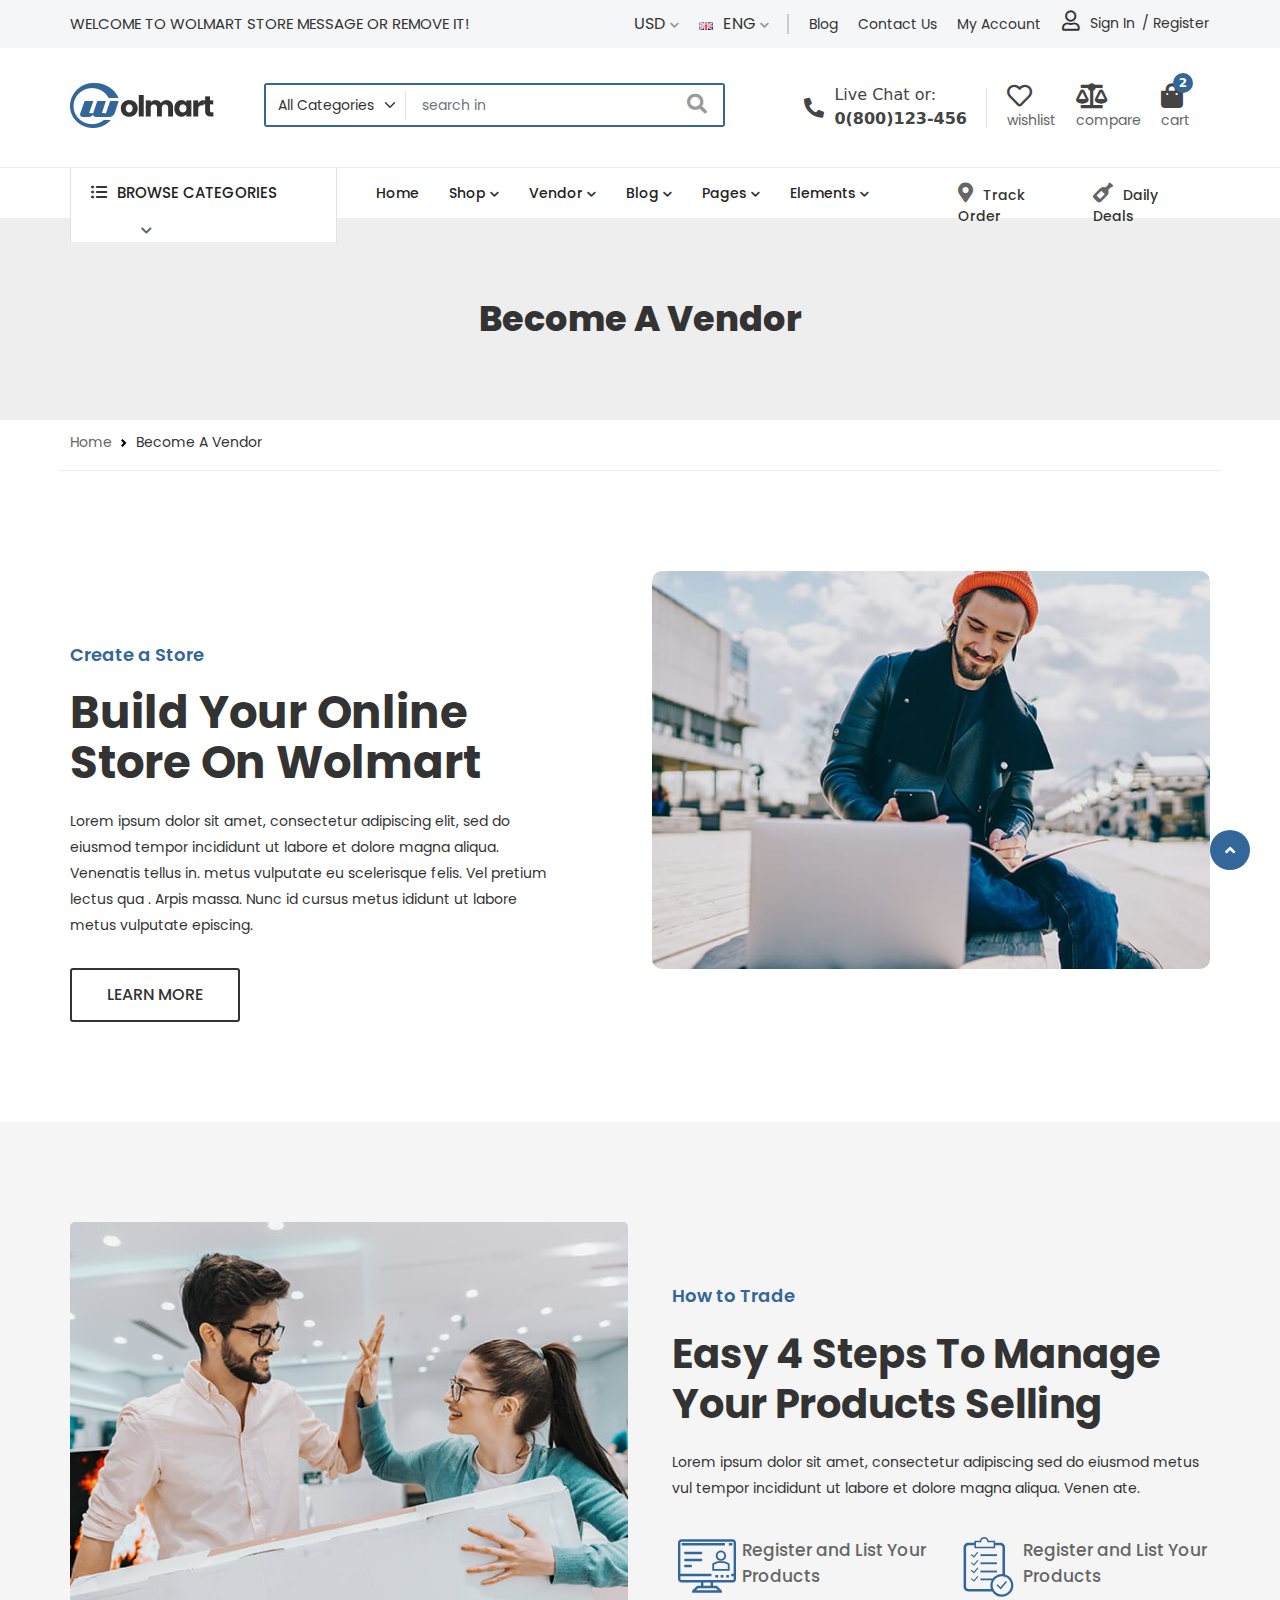
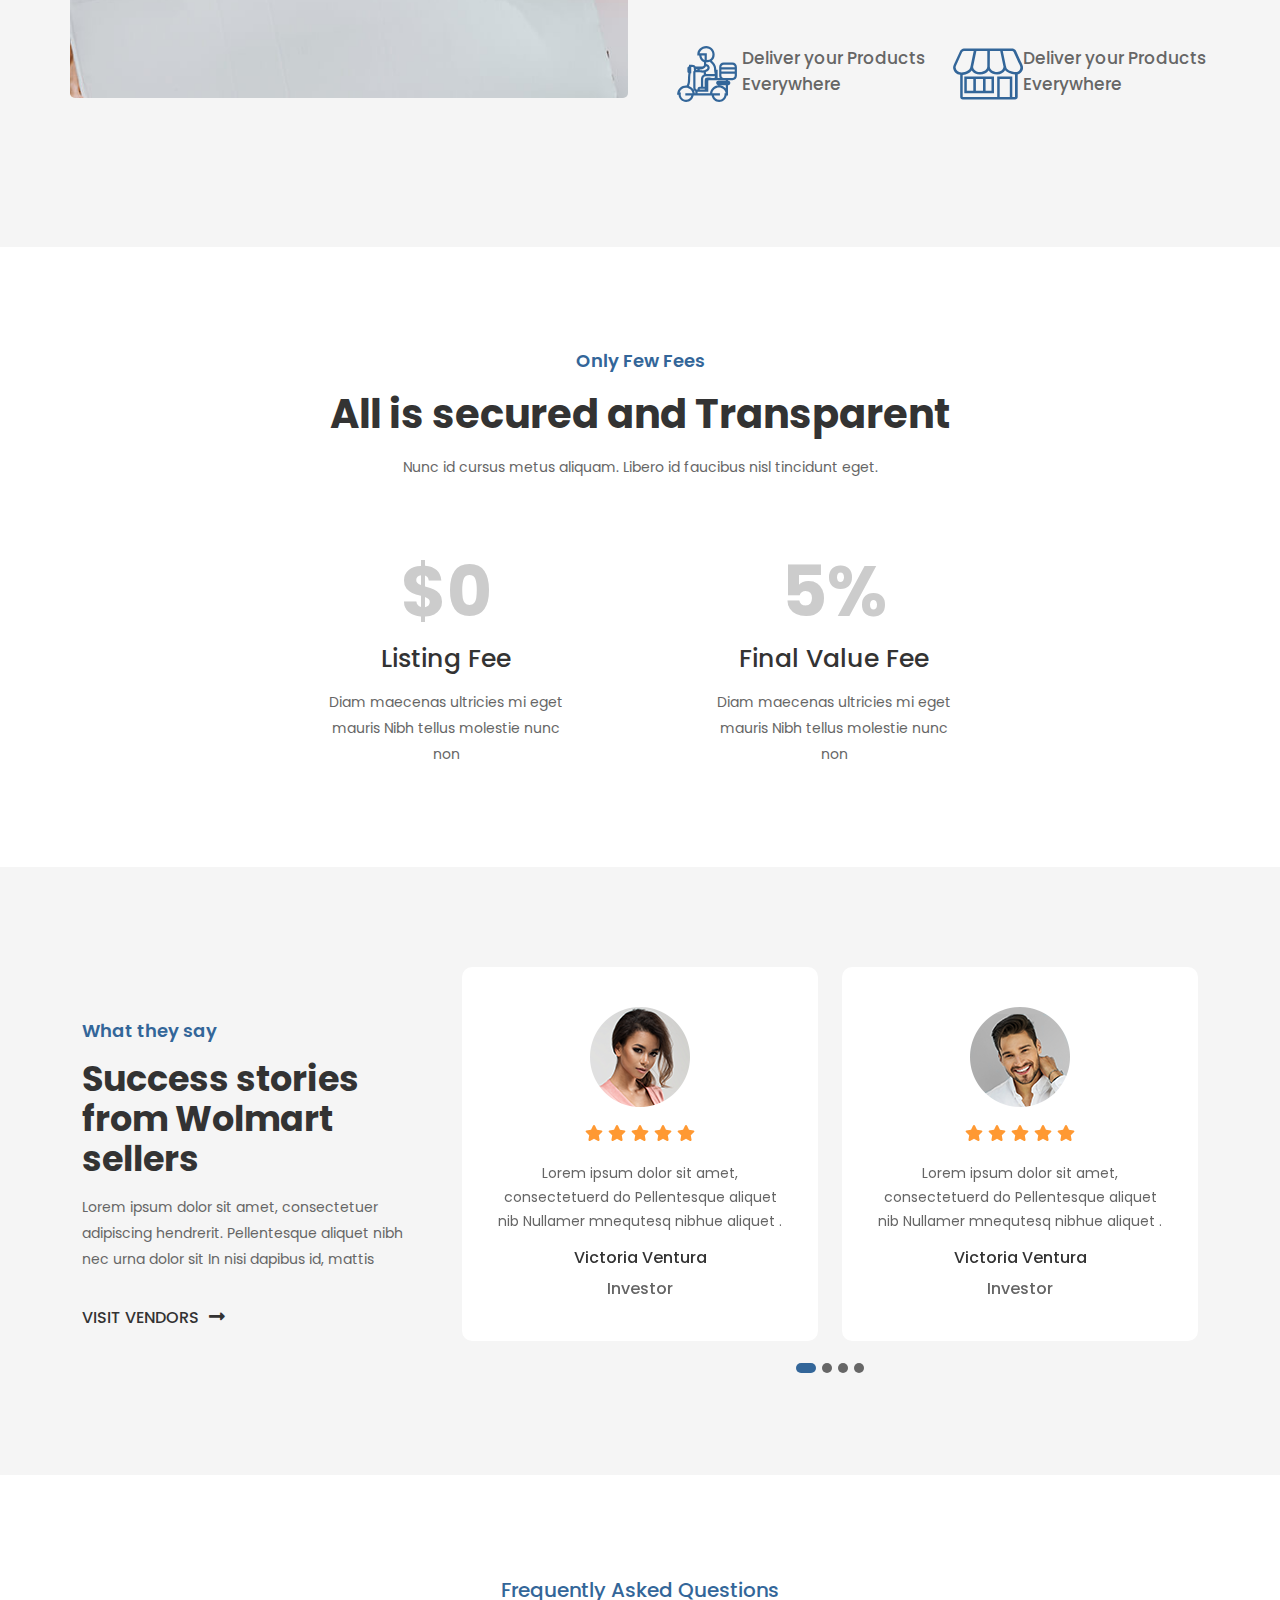
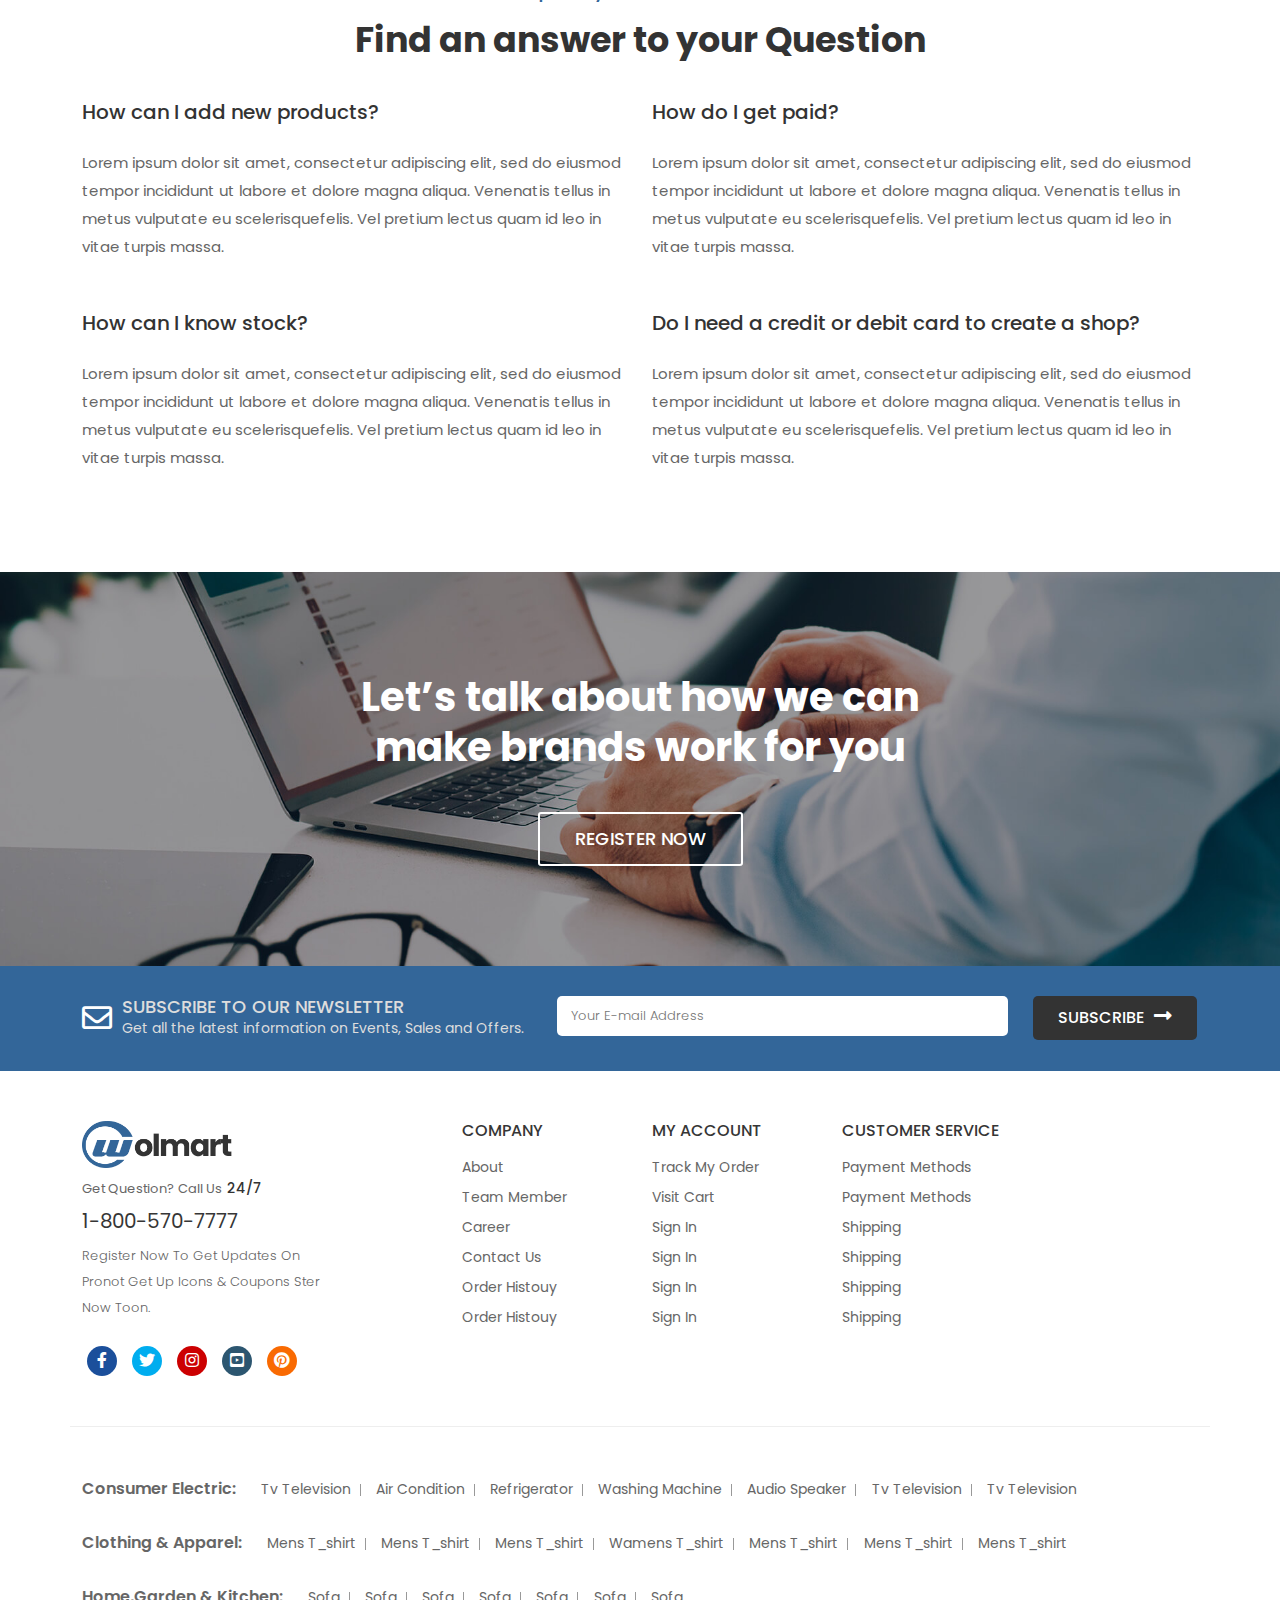
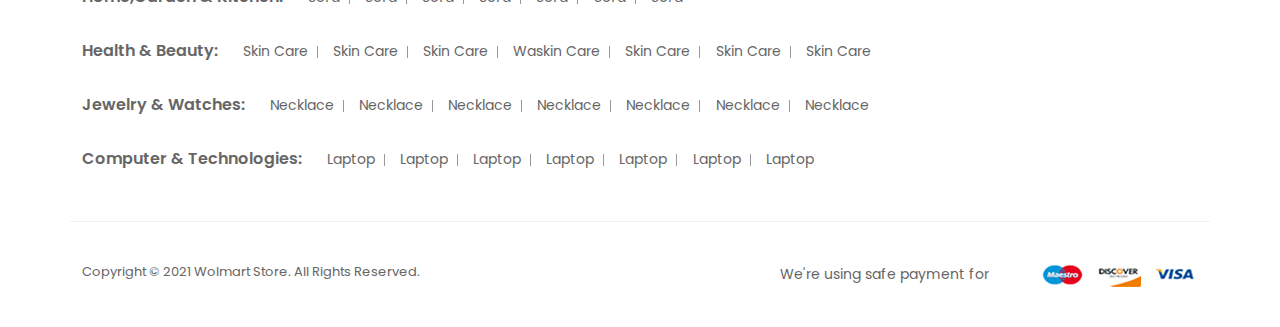
<file: become-a-vendor.html>
<!DOCTYPE html>
<html lang="en">

<head>
    <meta charset="UTF-8">
    <meta http-equiv="X-UA-Compatible" content="IE=edge">
    <meta name="viewport" content="width=device-width, initial-scale=1.0">
    <title>wolmart</title>
    <link rel="icon" href="images/favicon.png">
    <link rel="stylesheet" href="css/bootstrap.min.css">
    <link rel="stylesheet" href="css/accordion.css">
    <link rel="stylesheet" href="css/animate.min.css">
    <link rel="stylesheet" href="css/all.min.css">
    <link rel="stylesheet" href="css/slick.css">
    <link rel="stylesheet" href="css/style.css">
</head>

<body>
    <!-- ===================================
                Header part start
    ========================================== -->
    <header id="header">
        <div class="container px-lg-0">
            <div class="row">
                <div class="col-lg-5">
                    <div class="header_text">
                        <p>WELCOME TO WOLMART STORE MESSAGE OR REMOVE IT!</p>
                    </div>
                </div>
                <div class="col-lg-7">
                    <div class="header_right d-flex justify-content-end">
                        <div class="language">
                            <ul>
                                <li><a href="#">usd <i class="fas fa-chevron-down"></i></a>
                                    <ul>
                                        <li><a href="#">usd</a></li>
                                        <li><a href="#">eur</a></li>
                                    </ul>
                                </li>
                            </ul>
                        </div>
                        <div class="country">
                            <ul>
                                <li><a href="#"><img src="images/flag.png" alt="flag"> eng <i
                                            class="fas fa-chevron-down"></i></a>
                                    <ul>
                                        <li><a href="#"><img src="images/flag.png" alt="flag"> eng</a></li>
                                        <li><a href="#"><img src="images/flag.png" alt="flag">fra</a></li>
                                    </ul>
                                </li>
                            </ul>
                        </div>
                        <div class="header_menu">
                            <ul class="d-flex">
                                <li><a href="#">blog</a></li>
                                <li><a href="#">contact us</a></li>
                                <li><a href="#">my account</a></li>
                            </ul>
                        </div>
                        <div class="sign_up">
                            <li type="button" class="btn line sign" data-bs-toggle="modal"
                                data-bs-target="#exampleModal">
                                <i class="far fa-user"></i>sign in
                            </li>
                            <li type="button" class="btn line" data-bs-toggle="modal" data-bs-target="#exampleModal">
                                / Register
                            </li>
                            <div class="modal fade" id="exampleModal" tabindex="-1" aria-labelledby="exampleModalLabel"
                                aria-hidden="true">
                                <div class="modal-dialog">
                                    <div class="modal-content form_body">
                                        <ul class="nav nav-pills mb-5" id="pills-tab" role="tablist">
                                            <li class="nav-item" role="presentation">
                                                <button class="nav-link active" id="pills-home-tab"
                                                    data-bs-toggle="pill" data-bs-target="#pills-home" type="button"
                                                    role="tab" aria-controls="pills-home" aria-selected="true">sign
                                                    in</button>
                                            </li>
                                            <li class="nav-item ms-auto" role="presentation">
                                                <button class="nav-link" id="pills-profile-tab" data-bs-toggle="pill"
                                                    data-bs-target="#pills-profile" type="button" role="tab"
                                                    aria-controls="pills-profile" aria-selected="false">sign up</button>
                                            </li>

                                        </ul>
                                        <div class="tab-content" id="pills-tabContent">
                                            <div class="tab-pane fade show active " id="pills-home" role="tabpanel"
                                                aria-labelledby="pills-home-tab">

                                                <form>
                                                    <div class="mb-4">
                                                        <label for="exampleInputEmail1" class="form-label">Username
                                                            or email address *</label>
                                                        <input type="email" class="form-control" id="exampleInputEmail1"
                                                            aria-describedby="emailHelp">

                                                    </div>
                                                    <div class="mb-3">
                                                        <label for="exampleInputPassword1"
                                                            class="form-label">Password*</label>
                                                        <input type="password" class="form-control"
                                                            id="exampleInputPassword1">
                                                    </div>
                                                    <div class="mb-4 form-check">
                                                        <input type="checkbox" class="form-check-input"
                                                            id="exampleCheck1">
                                                        <label class="form-check-label" for="exampleCheck1">Remember
                                                            me</label>
                                                        <a href="#">last your password?</a>
                                                    </div>

                                                    <button type="submit" class="btn btn-primary button_in">Sign
                                                        in</button>
                                                </form>
                                                <div class="text-center social">
                                                    <p>Sign in with social account</p>
                                                    <a href="#"><i class="fab fa-facebook-f"></i></a>
                                                    <a href="#"><i class="fab fa-twitter"></i></a>
                                                    <a href="#"><i class="fab fa-google"></i></a>
                                                </div>
                                            </div>
                                            <div class="tab-pane fade" id="pills-profile" role="tabpanel"
                                                aria-labelledby="pills-profile-tab">

                                                <form>
                                                    <div class="mb-3">
                                                        <label for="exampleInputEmail1" class="form-label">Your Email
                                                            address</label>
                                                        <input type="email" class="form-control" id="exampleInputEmail1"
                                                            aria-describedby="emailHelp">
                                                    </div>
                                                    <div class="mb-3">
                                                        <label for="exampleInputPassword1"
                                                            class="form-label">Password*</label>
                                                        <input type="password" class="form-control"
                                                            id="exampleInputPassword1">
                                                    </div>
                                                    <div class="mb-3 para">
                                                        <span>Your personal data will be used to support your experience
                                                            throughout this website, to manage access to your account,
                                                            and for other purposes described in our <a href="#">privacy
                                                                policy.</a></span>
                                                        <a href="#" class="link">Signup as a vendor?</a>
                                                    </div>
                                                    <div class="mb-3 form-check">
                                                        <input type="checkbox" class="form-check-input"
                                                            id="exampleCheck1">
                                                        <label class="form-check-label" for="exampleCheck1">I agree to
                                                            the <a>privacy policy</a>
                                                        </label>
                                                    </div>
                                                    <button type="submit" class="btn btn-primary">sign up</button>
                                                </form>
                                                <div class="text-center social">
                                                    <p>Sign in with social account</p>
                                                    <a href="#"><i class="fab fa-facebook-f"></i></a>
                                                    <a href="#"><i class="fab fa-twitter"></i></a>
                                                    <a href="#"><i class="fab fa-google"></i></a>
                                                </div>
                                            </div>
                                        </div>
                                    </div>
                                </div>
                            </div>
                        </div>
                    </div>
                </div>
            </div>
    </header>
    <!-- ===================================
                Header part end
    ========================================== -->

    <!-- ===================================
            logo part start
    ========================================== -->
    <section id="logo_part">
        <div class="container px-lg-0">
            <div class="row">
                <div class="col-lg-2">
                    <div class="main_logo">
                        <a href="#"><img src="images/logo.png" alt="logo" ;></a>
                    </div>
                </div>
                <div class="col-lg-5">
                    <div class="logo_form ">
                        <form action="#" class="d-flex">
                            <select class="form-select">
                                <option selected>All categories</option>
                                <option value="1">Fashion</option>
                                <option value="2">Furniture</option>
                                <option value="3">shoes</option>
                                <option value="3">sports</option>
                                <option value="3">Games</option>
                                <option value="3">Computers</option>
                                <option value="3">Electronics</option>
                                <option value="3">Kitchen</option>
                                <option value="3">Clothing</option>
                            </select>
                            <input type="text" class="form-control" id="exampleFormControlInput1"
                                placeholder="search in">
                            <button type="submit"><i class="fas fa-search"></i></button>
                        </form>
                    </div>
                </div>
                <div class="col-lg-5">
                    <div class="logo_card">
                        <ul class="d-flex justify-content-end">
                            <li>
                                <a href="call to:0(800)123-456">
                                    <i class="fas fa-phone-alt"></i>
                                    <p>Live Chat or:</p>
                                    0(800)123-456
                                </a>
                            </li>
                            <li>
                                <a href="#">
                                    <i class="far fa-heart"></i>
                                    <span>wishlist</span>
                                </a>
                            </li>
                            <li>
                                <a href="#">
                                    <i class="fas fa-balance-scale"></i>
                                    <span>compare</span>
                                </a>

                            </li>
                            <li class="cart" data-bs-toggle="offcanvas" data-bs-target="#offcanvasRight"
                                aria-controls="offcanvasRight">
                                <a href="#">
                                    <b>2</b>
                                    <i class="fas fa-shopping-bag"></i>
                                    <span>cart</span>
                                </a>
                            </li>
                        </ul>
                        <div class="offcanvas offcanvas-end main_cart" tabindex="-1" id="offcanvasRight"
                            aria-labelledby="offcanvasRightLabel">
                            <div class="offcanvas-header shop">
                                <h5 id="offcanvasRightLabel">SHOPPING CART</h5>
                                <button type="button" data-bs-dismiss="offcanvas" aria-label="Close">close <i
                                        class="fas fa-long-arrow-alt-right"></i></button>
                            </div>
                            <div class="offcanvas-body">
                                <div class="row cart_row">
                                    <div class="col-lg-8 p-0">
                                        <div class="cart_text">
                                            <h5>Beige knitted elas tic runner shose</h5>
                                            <p>1 x <span>$25.68</span></p>
                                        </div>
                                    </div>
                                    <div class="col-lg-4 p-0">
                                        <div class="cart_images">
                                            <i class="fas fa-times"></i>
                                            <img src="images/product-1.jpg" class="img-fluid w-100" alt="product-1">
                                        </div>
                                    </div>
                                </div>
                                <div class="row cart_row cart_border">
                                    <div class="col-lg-8 p-0">
                                        <div class="cart_text">
                                            <h5>Blue utility pina fore denim dress </h5>
                                            <p>1 x <span>$32.99</span></p>
                                        </div>
                                    </div>
                                    <div class="col-lg-4 p-0">
                                        <div class="cart_images">
                                            <i class="fas fa-times"></i>
                                            <img src="images/product-2.jpg" class="img-fluid w-100" alt="product-2">
                                        </div>
                                    </div>
                                </div>
                                <div class="row cart_row_1">
                                    <div class="col-lg-6 p-0">
                                        <div class="total">
                                            <h5>subtotal: </h5>
                                        </div>
                                    </div>
                                    <div class="col-lg-6 p-0">
                                        <div class="total_price">
                                            <p>$58.67</p>
                                        </div>
                                    </div>
                                </div>
                                <div class="row">
                                    <div class="col-lg-12 p-0">
                                        <div class="cart_button">
                                            <a href="cart.html" class="btn btn-rounded">View Cart</a>
                                            <a href="cart.html" class="btn btn-rounded">checkout</a>
                                        </div>
                                    </div>
                                </div>
                            </div>
                        </div>
                    </div>
                </div>
            </div>
        </div>
    </section>
    <!-- ===================================
            logo part end
    ========================================== -->


    <!-- ===================================
                Menu part start
    ========================================== -->
    <nav id="menu" class="navigation">
        <div class="container px-lg-0">
            <div class="row ">
                <div class="col-lg-3">
                    <div class="menu_category shop_category">
                        <a href="#">
                            <i class="fas fa-list-ul"></i>
                            <span>Browse categories</span>
                            <i class="fas fa-chevron-down"></i>
                        </a>
                        <div class="main_drop_menu shop_drop_menu">
                            <ul>
                                <li><a href="#"><i class="fas fa-tshirt cate"></i>fashion<i
                                            class="fas fa-chevron-right gory"></i></a>
                                    <div class="side_mega">
                                        <div class="row">
                                            <div class="col-lg-4">
                                                <h4>women</h4>
                                                <ul>
                                                    <li><a href="#">new arrivals</a></li>
                                                    <li><a href="#">best sellers</a></li>
                                                    <li><a href="#">trending</a></li>
                                                    <li><a href="#">clothing</a></li>
                                                    <li><a href="#">shoes</a></li>
                                                    <li><a href="#">bags</a></li>
                                                    <li><a href="#">accessories</a></li>
                                                    <li><a href="#">jewlery & watches</a></li>
                                                    <li><a href="#">sale</a></li>
                                                </ul>
                                            </div>
                                            <div class="col-lg-4">
                                                <h4>men</h4>
                                                <ul>
                                                    <li><a href="#">new arrivals</a></li>
                                                    <li><a href="#">best sellers</a></li>
                                                    <li><a href="#">trending</a></li>
                                                    <li><a href="#">clothing</a></li>
                                                    <li><a href="#">shoes</a></li>
                                                    <li><a href="#">bags</a></li>
                                                    <li><a href="#">accessories</a></li>
                                                    <li><a href="#">jewlery & watches</a></li>
                                                    <li><a href="#">sale</a></li>
                                                </ul>
                                            </div>
                                            <div class="col-lg-4">
                                                <div class="menu_img">
                                                    <img src="images/banner.jpg" alt="banner" class="img-fluid w-100">
                                                    <div class="overly">
                                                        <span>Get up to<strong>20%Off</strong></span>
                                                        <h5>Hot Sales</h5>
                                                        <a href="#">
                                                            Shop Now <i class="fas fa-arrow-right"></i></a>
                                                    </div>
                                                </div>
                                            </div>
                                        </div>
                                    </div>
                                </li>
                                <li><a href="#"><i class="fas fa-home cate"></i>Home & garden<i
                                            class="fas fa-chevron-right gory"></i></a>

                                    <div class="side_mega down_mega">
                                        <div class="row">
                                            <div class="col-lg-4">
                                                <div class="side_text">
                                                    <h4>bedroom</h4>
                                                    <ul>
                                                        <li><a href="#">new arrivals</a></li>
                                                        <li><a href="#">best sellers</a></li>
                                                        <li><a href="#">trending</a></li>
                                                        <li><a href="#">clothing</a></li>
                                                        <li><a href="#">shoes</a></li>
                                                        <li><a href="#">bags</a></li>
                                                    </ul>
                                                </div>
                                                <div class="side_text">
                                                    <h4 class="phone">living room</h4>
                                                    <ul>
                                                        <li><a href="#">new arrivals</a></li>
                                                        <li><a href="#">best sellers</a></li>
                                                        <li><a href="#">trending</a></li>
                                                        <li><a href="#">clothing</a></li>
                                                        <li><a href="#">shoes</a></li>
                                                        <li><a href="#">bags</a></li>
                                                    </ul>
                                                </div>
                                            </div>
                                            <div class="col-lg-4">
                                                <div class="side_text">
                                                    <h4>office</h4>
                                                    <ul>
                                                        <li><a href="#">new arrivals</a></li>
                                                        <li><a href="#">best sellers</a></li>
                                                        <li><a href="#">trending</a></li>
                                                        <li><a href="#">clothing</a></li>
                                                        <li><a href="#">shoes</a></li>
                                                        <li><a href="#">bags</a></li>
                                                    </ul>
                                                </div>
                                                <div class="side_text">
                                                    <h4 class="phone">kitchen & dining</h4>
                                                    <ul>
                                                        <li><a href="#">new arrivals</a></li>
                                                        <li><a href="#">best sellers</a></li>
                                                        <li><a href="#">trending</a></li>
                                                        <li><a href="#">clothing</a></li>
                                                        <li><a href="#">shoes</a></li>
                                                        <li><a href="#">bags</a></li>
                                                    </ul>
                                                </div>
                                            </div>
                                            <div class="col-lg-4">
                                                <div class="mega_img">
                                                    <img src="images/banner-4.jpg" class="img-fluid w-100" alt="banner">
                                                    <div class="over">
                                                        <p>restroom</p>
                                                        <h5>furniture Sale</h5>
                                                        <span>up to<strong>25% off</strong></span>
                                                        <a href="#">
                                                            Shop Now <i class="fas fa-arrow-right"></i></a>
                                                    </div>
                                                </div>
                                            </div>
                                        </div>
                                    </div>
                                </li>
                                <li><a href="#"><i class="fas fa-tv cate"></i>eletronics<i
                                            class="fas fa-chevron-right gory"></i></a>
                                    <div class="side_mega down_mega_1">
                                        <div class="row">
                                            <div class="col-lg-4">
                                                <div class="side_text">
                                                    <h4>laptops & computers</h4>
                                                    <ul>
                                                        <li><a href="#">new arrivals</a></li>
                                                        <li><a href="#">best sellers</a></li>
                                                        <li><a href="#">trending</a></li>
                                                        <li><a href="#">clothing</a></li>
                                                    </ul>
                                                </div>
                                                <div class="side_text">
                                                    <h4 class="phone">tv & video</h4>
                                                    <ul>
                                                        <li><a href="#">new arrivals</a></li>
                                                        <li><a href="#">best sellers</a></li>
                                                        <li><a href="#">trending</a></li>
                                                        <li><a href="#">clothing</a></li>
                                                    </ul>
                                                </div>
                                            </div>
                                            <div class="col-lg-4">
                                                <div class="side_text">
                                                    <h4>digital cameras</h4>
                                                    <ul>
                                                        <li><a href="#">new arrivals</a></li>
                                                        <li><a href="#">best sellers</a></li>
                                                        <li><a href="#">trending</a></li>
                                                        <li><a href="#">clothing</a></li>
                                                    </ul>
                                                </div>
                                                <div class="side_text">
                                                    <h4 class="phone">cell phone</h4>
                                                    <ul>
                                                        <li><a href="#">new arrivals</a></li>
                                                        <li><a href="#">best sellers</a></li>
                                                        <li><a href="#">trending</a></li>
                                                        <li><a href="#">clothing</a></li>
                                                    </ul>
                                                </div>
                                            </div>
                                            <div class="col-lg-4">
                                                <div class="drop_img">
                                                    <img src="images/download-1.jpg" class="img-fluid w-100"
                                                        alt="banner">
                                                    <div class="over_1">
                                                        <p>deals of the week</p>
                                                        <h5>save on smart earphone</h5>
                                                        <h3>25% off</h3>
                                                        <a href="#" class="button">
                                                            Shop Now</a>
                                                    </div>
                                                </div>
                                            </div>
                                        </div>
                                    </div>
                                </li>
                                <li><a href="#"><i class="fas fa-couch cate"></i>furniture<i
                                            class="fas fa-chevron-right gory"></i></a>
                                    <div class="furniture_mega">
                                        <div class="row">
                                            <div class="col-lg-3">
                                                <h4>furniture</h4>
                                                <ul>
                                                    <li><a href="#">sofas & couches</a></li>
                                                    <li><a href="#">armchairs</a></li>
                                                    <li><a href="#">bed frames</a></li>
                                                    <li><a href="#">beside tables</a></li>
                                                    <li><a href="#">dressing tables</a></li>

                                                </ul>
                                            </div>
                                            <div class="col-lg-3">
                                                <h4>accessories</h4>
                                                <ul>
                                                    <li><a href="#">sofas & couches</a></li>
                                                    <li><a href="#">armchairs</a></li>
                                                    <li><a href="#">bed frames</a></li>
                                                    <li><a href="#">beside tables</a></li>
                                                    <li><a href="#">dressing tables</a></li>

                                                </ul>
                                            </div>
                                            <div class="col-lg-3">
                                                <h4>accessories</h4>
                                                <ul>
                                                    <li><a href="#">sofas & couches</a></li>
                                                    <li><a href="#">armchairs</a></li>
                                                    <li><a href="#">bed frames</a></li>
                                                    <li><a href="#">beside tables</a></li>
                                                    <li><a href="#">dressing tables</a></li>

                                                </ul>
                                            </div>
                                            <div class="col-lg-3">
                                                <h4>furniture</h4>
                                                <ul>
                                                    <li><a href="#">sofas & couches</a></li>
                                                    <li><a href="#">armchairs</a></li>
                                                    <li><a href="#">bed frames</a></li>
                                                    <li><a href="#">beside tables</a></li>
                                                    <li><a href="#">dressing tables</a></li>

                                                </ul>
                                            </div>
                                        </div>
                                        <div class="row">
                                            <div class="col-lg-6">
                                                <div class="furni_img">
                                                    <img src="images/download-2.jpg" class="img-fluid w-100"
                                                        alt="images">
                                                    <div class="furni">
                                                        <span>new arrivals</span>
                                                        <h3>amazing sofa</h3>
                                                        <p>starting at<span>$125.00</span></p>
                                                    </div>
                                                </div>
                                            </div>
                                            <div class="col-lg-6">
                                                <div class="furni_img_1">
                                                    <img src="images/download-3.jpg" class="img-fluid w-100"
                                                        alt="images">
                                                    <div class="chair">
                                                        <span>best seller</span>
                                                        <h3>chair $ lamp</h3>
                                                        <p>from<span>$165.00</span></p>

                                                    </div>
                                                </div>
                                            </div>

                                        </div>
                                    </div>


                                </li>
                                <li><a href="#"><i class="fas fa-heartbeat cate"></i>health & beauty</a></li>
                                <li><a href="#"><i class="fas fa-gift cate"></i>gift ideas</a></li>
                                <li><a href="#"><i class="fas fa-gamepad cate"></i>toy & games</a></li>
                                <li><a href="#"><i class="fas fa-ice-cream cate"></i>cooking</a></li>
                                <li><a href="#"><i class="fas fa-mobile-alt cate"></i>smart phones</a></li>
                                <li><a href="#"><i class="fas fa-camera-retro cate"></i>cameras & photo</a></li>
                                <li><a href="#"><i class="far fa-gem cate"></i>accessories</a></li>
                                <a>view all categories<i class="fas fa-chevron-right icon"></i></a>
                            </ul>
                        </div>
                    </div>
                </div>
                <div class="col-lg-6">
                    <div class="main_menu">
                        <ul class="d-flex ">
                            <li><a href="index.html">Home</a></li>
                            <li><a href="shop.html">shop <i class="fas fa-chevron-down"></i></a>
                                <div class="mega_menu">
                                    <div class="row">
                                        <div class="col-lg-3">
                                            <h1>shop pages</h1>
                                            <ul>
                                                <li><a href="#">banner with sidebar</a></li>
                                                <li><a href="#">boxed banner</a></li>
                                                <li><a href="#">full width banner</a></li>
                                                <li><a href="#">horizantal filter <span>hot</span></a></li>
                                                <li><a href="#">off can sidebar <b>new</b></a></li>
                                                <li><a href="#">infinite ajax scroll</a></li>
                                                <li><a href="#">right sidebar</a></li>
                                                <li><a href="#">both sidebar</a></li>
                                            </ul>
                                        </div>
                                        <div class="col-lg-3">
                                            <h1>shop layouts</h1>
                                            <ul>
                                                <li><a href="#">banner with sidebar</a></li>
                                                <li><a href="#">boxed banner</a></li>
                                                <li><a href="#">full width banner</a></li>
                                                <li><a href="#">horizantal filter hot</a></li>
                                                <li><a href="#">off canvas sidebar </a></li>
                                                <li><a href="#">infinite ajax scroll</a></li>
                                                <li><a href="#">right sidebar</a></li>
                                                <li><a href="#">both sidebar</a></li>
                                            </ul>
                                        </div>
                                        <div class="col-lg-3">
                                            <h1>product pages</h1>
                                            <ul>
                                                <li><a href="#">banner with sidebar</a></li>
                                                <li><a href="#">boxed banner</a></li>
                                                <li><a href="#">full width banner</a></li>
                                                <li><a href="#">horizantal filter hot</a></li>
                                                <li><a href="#">off canvas sidebar </a></li>
                                                <li><a href="#">infinite ajax scroll</a></li>
                                                <li><a href="#">right sidebar</a></li>
                                                <li><a href="#">both sidebar</a></li>
                                            </ul>
                                        </div>
                                        <div class="col-lg-3">
                                            <h1>product layouts</h1>
                                            <ul>
                                                <li><a href="#">banner with sidebar</a></li>
                                                <li><a href="#">boxed banner</a></li>
                                                <li><a href="#">full width banner</a></li>
                                                <li><a href="#">horizantal filter hot</a></li>
                                                <li><a href="#">off canvas sidebar </a></li>
                                                <li><a href="#">infinite ajax scroll</a></li>
                                                <li><a href="#">right sidebar</a></li>
                                                <li><a href="#">both sidebar</a></li>
                                            </ul>
                                        </div>
                                    </div>

                                </div>


                            </li>
                            <li><a href="vendor.html">vendor <i class="fas fa-chevron-down"></i></a>
                                <ul>
                                    <li><a href="#">store listing<i class="fas fa-chevron-right"></i></a>
                                        <ul>
                                            <li><a href="#">store listing-1</a></li>
                                            <li><a href="#">store listing-2</a></li>
                                            <li><a href="#">store listing-3</a></li>
                                            <li><a href="#">store listing-4</a></li>
                                        </ul>

                                    </li>
                                    <li><a href="#">vendor store<i class="fas fa-chevron-right"></i></a>

                                        <ul>
                                            <li><a href="#">vendor store-1</a></li>
                                            <li><a href="#">vendor store-2</a></li>
                                            <li><a href="#">vendor store-3</a></li>
                                            <li><a href="#">vendor store-4</a></li>
                                        </ul>

                                    </li>
                                </ul>

                            </li>
                            <li><a href="#">Blog <i class="fas fa-chevron-down"></i></a>
                                <ul>
                                    <li><a href="#">classic</a></li>
                                    <li><a href="#">listing</a></li>
                                    <li><a href="#">grid<i class="fas fa-chevron-right"></i></a></li>
                                    <li><a href="#">masonry<i class="fas fa-chevron-right"></i></a></li>
                                    <li><a href="#">mask<i class="fas fa-chevron-right"></i></a></li>
                                    <li><a href="#">single post</a></li>
                                </ul>


                            </li>
                            <li><a href="about.html">pages <i class="fas fa-chevron-down"></i></a>
                                <ul>
                                    <li><a href="about.html">about us</a></li>
                                    <li><a href="become-a-vendor.html">become a vendor</a></li>
                                    <li><a href="contact.html">contact us</a></li>
                                    <li><a href="faq.html">faqs</a></li>
                                    <li><a href="error.html">error 404</a></li>
                                    <li><a href="coming.html">coming soon</a></li>
                                    <li><a href="wishlist.html">wishlist</a></li>
                                    <li><a href="cart.html">cart</a></li>
                                    <li><a href="#">check out</a></li>
                                </ul>

                            </li>
                            <li><a href="#">Elements <i class="fas fa-chevron-down"></i></a>
                                <ul>
                                    <li><a href="#">accordions</a></li>
                                    <li><a href="#">ale & notification</a></li>
                                    <li><a href="#">blog posts</a></li>
                                    <li><a href="#">buttons</a></li>
                                    <li><a href="#">call to action</a></li>
                                    <li><a href="#">icons</a></li>
                                    <li><a href="#">icons boxes</a></li>
                                    <li><a href="#">instagrams</a></li>
                                </ul>

                            </li>
                        </ul>
                    </div>
                </div>
                <div class="col-lg-3 align-self-center">
                    <div class="menu_order">
                        <ul class="d-flex justify-content-end ">
                            <li><a href="#"><i class="fas fa-map-marker-alt"></i>track order</a></li>
                            <li><a href="#"><i class="fas fa-wine-bottle"></i>daily deals</a></li>
                        </ul>
                    </div>
                </div>
            </div>
        </div>

    </nav>
    <!-- ===================================
                Menu part end
    ======================================== -->

    <!-- ===================================
                Blog banner part start
    ======================================== -->
    <section id="blog_banner">
        <div class="container px-lg-0">
            <div class="row">
                <div class="col-lg-12">
                    <div class="blog_text text-center">
                        <h3>become a vendor</h3>
                    </div>
                </div>
            </div>
        </div>
    </section>
    <!-- ===================================
                Blog banner part end
    ======================================== -->


    <!-- ===================================
                Shop breadcrumb part start
    ======================================== -->
    <section id="bread">
        <div class="container px-lg-0">
            <nav style="--bs-breadcrumb-divider: url(&#34;data:image/svg+xml,%3Csvg xmlns='http://www.w3.org/2000/svg' width='8' height='8'%3E%3Cpath d='M2.5 0L1 1.5 3.5 4 1 6.5 2.5 8l4-4-4-4z' fill='currentColor'/%3E%3C/svg%3E&#34;);"
                aria-label="breadcrumb">
                <ol class="breadcrumb">
                    <li class="breadcrumb-item"><a href="index.html">Home</a></li>
                    <li class="breadcrumb-item active" aria-current="page">become a vendor</li>
                </ol>
            </nav>
        </div>
    </section>
    <!-- ===================================
                Shop breadcrumb part end
    ======================================== -->

    <!-- ===================================
     wolmart build online store  part start
    ======================================== -->
    <section id="wolmart_online_store">
        <div class="container px-lg-0">
            <div class="row wolmart_border">
                <div class="col-lg-6">
                    <div class="client_text">
                        <span>Create a Store</span>
                        <h2>Build your online store on Wolmart</h2>
                        <p>Lorem ipsum dolor sit amet, consectetur adipiscing elit, sed do eiusmod tempor
                            incididunt ut labore et dolore magna aliqua. Venenatis tellus in.
                            metus vulputate eu scelerisque felis. Vel pretium lectus qua .
                            Arpis massa. Nunc id cursus metus ididunt ut labore metus vulputate episcing.</p>
                        <a href="#">Learn More</a>
                    </div>
                </div>
                <div class="col-lg-6">
                    <div class="client_img">
                        <img src="images/become a vendor images/become-man-1.jpg" class="img-fluid w-100" alt="">
                    </div>
                </div>
            </div>

        </div>
    </section>
    <!-- ===================================
      wolmart build online store  part end
    ======================================== -->

    <!-- ===================================
                Become product part start
    ======================================== -->
    <section id="become_product">
        <div class="container px-lg-0">
            <div class="row">
                <div class="col-lg-6">
                    <div class="become_img">
                        <img src="images/become a vendor images/become-man-2.jpg" class="img-fluid w-100" alt="man">
                    </div>
                </div>
                <div class="col-lg-6">
                    <div class="become_text">
                        <span>How to Trade</span>
                        <h2>Easy 4 steps to manage your products selling</h2>
                        <p>Lorem ipsum dolor sit amet, consectetur adipiscing sed do eiusmod metus vul
                            tempor incididunt ut labore et dolore magna aliqua. Venen ate.</p>
                        <div class="row">
                            <div class="col-lg-6">
                                <div class="row register">
                                    <div class="col-lg-3">
                                        <div class="register_icon">
                                            <svg xmlns="http://www.w3.org/2000/svg" xmlns:xlink="http://www.w3.org/1999/xlink" id="Layer_4" x="0px" y="0px" width="70px" height="70px" viewBox="0 0 70 70" xml:space="preserve">
                                                <g>
                                                    <path d="M52.93,12.024H9.712v2.519H52.93V12.024z"></path>
                                                    <path d="M60.396,12.024h-3.545v2.519h3.545V12.024L60.396,12.024z"></path>
                                                    <path d="M60.451,8.337H9.549C7.591,8.337,6,9.921,6,11.868v36.039c0,2.048,1.705,3.533,4.053,3.533h18.944v3.346   h-3.866l-5.005,4.916v1.961h29.745v-1.961l-5.004-4.916h-3.863V51.44h19.949c1.408,0,3.047-1.542,3.047-3.533V11.868   C64,9.921,62.408,8.337,60.451,8.337z M31.363,54.786V51.44h7.275v3.346H31.363z M23.897,59.308l2.206-2.166h17.795l2.205,2.166   H23.897z M8.367,45.138h31.084v-2.355H8.367V11.868c0-0.648,0.531-1.178,1.184-1.178h50.901c0.652,0,1.184,0.529,1.184,1.178   v30.914h-2.367v2.355h2.367v2.77c0,0.672-0.543,1.157-0.68,1.18H10.053c-1.042,0-1.688-0.451-1.688-1.18L8.367,45.138L8.367,45.138   z"></path>
                                                    <path d="M54.199,46.572h2.822v-2.521h-2.822V46.572z"></path>
                                                    <path d="M48.633,46.572h2.9v-2.521h-2.9V46.572z"></path>
                                                    <path d="M43.303,46.572h2.9v-2.521h-2.9V46.572z"></path>
                                                    <path d="M48.947,19.48c-2.846,0-5.16,2.324-5.16,5.178c0,2.856,2.314,5.179,5.16,5.179   c2.844,0,5.156-2.322,5.156-5.179C54.105,21.805,51.791,19.48,48.947,19.48z M48.947,28.009c-1.84,0-3.338-1.502-3.338-3.351   c0-1.847,1.498-3.348,3.338-3.348c1.838,0,3.336,1.501,3.336,3.348C52.283,26.507,50.785,28.009,48.947,28.009z"></path>
                                                    <path d="M52.502,30.325l-6.861-0.045l-0.281,0.063c-4.881,1.931-5.074,2.276-5.074,2.941v6.433h17.326v-6.433   C57.609,32.622,57.414,32.275,52.502,30.325z M52.045,32.11c1.6,0.639,3.104,1.296,3.742,1.633v4.145H42.105v-4.145   c0.643-0.336,2.152-0.992,3.76-1.633H52.045z"></path>
                                                    <path d="M30.32,21.914c0,0.693-0.563,1.261-1.253,1.261h-15.71c-0.69,0-1.254-0.566-1.254-1.261l0,0   c0-0.691,0.564-1.259,1.254-1.259h15.71C29.757,20.655,30.32,21.223,30.32,21.914L30.32,21.914z"></path>
                                                    <path d="M30.32,28.929c0,0.692-0.563,1.26-1.253,1.26h-15.71c-0.69,0-1.254-0.567-1.254-1.26l0,0   c0-0.692,0.564-1.258,1.254-1.258h15.71C29.757,27.671,30.32,28.236,30.32,28.929L30.32,28.929z"></path>
                                                    <path d="M19.978,34.999c0,0.692-0.565,1.26-1.255,1.26h-5.366c-0.69,0-1.254-0.566-1.254-1.26l0,0   c0-0.692,0.564-1.259,1.254-1.259h5.366C19.413,33.74,19.978,34.307,19.978,34.999L19.978,34.999z"></path>
                                                </g>
                                            </svg> 
                                        </div>
                                    </div>
                                    <div class="col-lg-9">
                                        <div class="register_text">
                                            <p>Register and List Your Products</p>
                                        </div>
                                    </div>
                                </div>
                                <div class="row register">
                                    <div class="col-lg-3">
                                        <div class="register_icon">
                                            <svg xmlns="http://www.w3.org/2000/svg" xmlns:xlink="http://www.w3.org/1999/xlink" id="Layer_1" x="0px" y="0px" width="70px" height="70px" viewBox="0 0 70 70" xml:space="preserve">
                                                <g id="Layer_5">
                                                    <path d="M64.918,27.935c0-2.454-1.994-4.45-4.444-4.45h-8.843c-2.451,0-4.445,1.996-4.445,4.45v8.845   c0,0.738,0.188,1.47,0.535,2.115l0.063,0.109h-1.767c-0.11,0-0.216-0.012-0.31-0.031l-0.058-0.016v-8.214h-1.375l-0.006-0.068   c-0.043-0.45-0.063-0.869-0.063-1.282c0-3.12-2.359-5.877-4.339-7.642l-0.067-0.061l0.072-0.055   c1.821-1.372,2.783-3.536,2.783-6.258c0-4.625-3.761-8.386-8.383-8.386c-2.469,0-4.977,1.066-6.706,2.851   c-1.511,1.561-2.308,3.546-2.244,5.591l0.009,1.09l1.827,0.005l0.007,0.067c0.329,3.367,2.116,5.811,4.779,6.537L32,23.148   l0.006,1.382c0.002,0.481,0.008,1.286-0.004,1.442l-0.004,0.086c0,0.026-0.002,0.055-0.002,0.076l0.006,0.006l-0.01,0.04   c-0.145,0.657-1.443,1.392-2.967,1.392h-5.367l-0.021-0.038c-0.463-0.8-1.485-1.753-3.744-1.753h-2.86v1.791h-0.185   c-0.797,0-1.442,0.648-1.442,1.444v3.683c0,0.624,0.397,1.176,0.992,1.373l0.063,0.021l-0.015,0.065   c-0.063,0.307-0.12,0.657-0.172,1.042c-0.212,1.544-0.329,3.586-0.329,5.75c0,3.607-1.087,5.455-1.52,5.584l-0.109,0.011   c-0.113-0.006-0.215-0.008-0.322-0.008c-4.609,0-8.396,3.462-8.81,8.053l-0.108,1.209H6.5l0.006,0.07   c0.25,4.003,3.59,7.139,7.603,7.139c3.785,0,6.946-2.711,7.519-6.444l0.01-0.063h17.977l0.01,0.063   c0.571,3.733,3.732,6.444,7.52,6.444c3.791,0,6.955-2.711,7.525-6.444l0.01-0.063h1.332V46.151h0.215   c1.164,0,2.109-0.946,2.109-2.111v-0.166c0-1.165-0.945-2.112-2.109-2.112H56.01v-0.53h4.469c2.451,0,4.445-1.996,4.445-4.451   v-8.844L64.918,27.935L64.918,27.935z M32.67,42.358c-0.045,0.972-0.013,2.33,0.022,3.769l0.005,0.175   c0.005,0.176,0.01,0.604,0.016,1.096v0.229h-1.535v-7.509c0-1.551,1.131-2.813,2.521-2.813h9.237l-0.003,0.078   c-0.032,0.854-0.267,1.179-0.438,1.349c-0.021,0.021-0.25,0.242-1.348,0.242c-0.739,0-1.628-0.103-2.411-0.189   c-0.864-0.098-1.521-0.165-2.097-0.167C33.301,38.631,32.819,39.085,32.67,42.358z M32.748,49.923c0,0.191-0.002,0.354-0.006,0.484   l-0.002,0.072h-0.072c-0.941,0.017-2.545,0.022-3.723,0.026l-1.166,0.009v-0.669h4.967L32.748,49.923z M41.984,29.395   c0,1.601,0.288,3.217,0.543,4.642l0.008,0.043c0.053,0.293,0.109,0.604,0.161,0.917l0.015,0.087h-8.56l-0.017-0.052   c-0.09-0.28-0.25-0.901-0.313-1.922l-0.003-0.057l0.053-0.019c2.414-0.855,3.855-2.481,3.855-4.349   c0-1.682-1.414-3.165-3.438-3.604l-0.061-0.013l-0.001-0.06l-0.009-1.646l0.072-0.002c1.217-0.046,2.33-0.235,3.313-0.562   l0.039-0.013l0.03,0.026C38.688,23.637,41.984,26.552,41.984,29.395z M27.619,14.309l0.018-0.089   c0.252-1.294,0.969-2.252,1.522-2.829c1.319-1.362,3.229-2.175,5.112-2.175c3.398,0,6.163,2.765,6.163,6.164   c0,3.518-1.813,5.386-5.542,5.711l-0.082,0.007l0.008-6.792L27.619,14.309z M29.398,16.615l-0.012-0.084h3.203v4.474l-0.097-0.028   C30.811,20.486,29.683,18.897,29.398,16.615z M27.77,30.503c0.16,0.001,0.324,0.002,0.49,0.002c2.67-0.019,4.961-1.285,5.705-3.15   l0.023-0.063l0.063,0.019c0.869,0.252,1.451,0.805,1.451,1.375c0,1.286-2.226,2.727-5.203,2.73   c-0.225-0.016-0.444-0.045-0.734-0.086c-0.378-0.055-0.949-0.138-1.748-0.181l-0.064-0.003l-0.006-0.064   c-0.014-0.153-0.029-0.319-0.054-0.493l-0.013-0.085L27.77,30.503z M24.145,30.267c0.372,0.057,0.779,0.103,1.21,0.138l0.055,0.004   l0.013,0.054c0.041,0.174,0.071,0.368,0.095,0.574l0.009,0.083l-1.35,0.004l-0.015-0.058c-0.042-0.177-0.077-0.418-0.104-0.718   l-0.009-0.095L24.145,30.267z M13.328,54.278V56.5h6.053l-0.021,0.092c-0.558,2.47-2.719,4.195-5.255,4.195   c-2.977,0-5.396-2.423-5.396-5.399c0-0.059,0.015-0.142,0.026-0.229l0.019-0.126c0.014-0.089,0.023-0.171,0.03-0.242l0.106-1.209   H7.612l0.026-0.097c0.82-2.825,3.373-4.726,6.354-4.726c3.213,0,5.952,2.284,6.52,5.431l0.017,0.09h-7.2V54.278L13.328,54.278z    M21.574,50.825c-1.056-1.754-2.691-3.092-4.605-3.771l-0.084-0.029l0.043-0.076c0.787-1.428,1.238-3.61,1.238-5.994   c0-4.424,0.443-6.398,0.532-6.75l0.015-0.057h0.537v-6.141h0.643c1.236,0,1.79,0.41,1.894,0.793l0.005,0.02   c0,0.908,0.016,1.946,0.221,2.772l0.012,0.049l-0.041,0.03c-0.475,0.348-0.736,0.833-0.736,1.365v15.512   c0,0.79,0.16,1.556,0.465,2.209L21.574,50.825z M23.379,52.567c-0.025,0.197-0.025,0.371-0.025,0.484v1.227H22.77l-0.01-0.064   c-0.131-0.993-0.428-1.949-0.881-2.843l0.129-0.075c0.352,0.538,0.811,0.95,1.328,1.193l0.049,0.021L23.379,52.567z M25.559,50.522   h-1.098c-0.406,0-0.998-0.771-0.998-1.978V33.387l0.059-0.014c0.098-0.022,0.209-0.034,0.332-0.034h2.816   c1.25,0,1.996,0.105,2.596,0.19c0.341,0.049,0.609,0.084,0.963,0.106c0.438,0,0.886-0.026,1.324-0.076l0.076-0.008l0.008,0.076   c0.062,0.669,0.158,1.259,0.291,1.753l0.017,0.063l-0.06,0.026c-1.752,0.771-2.928,2.64-2.928,4.649v7.509h-1.144   c-1.244,0-2.257,0.911-2.257,2.03L25.559,50.522L25.559,50.522z M52.532,54.278v1.107c0,2.979-2.421,5.399-5.396,5.399   c-2.536,0-4.697-1.728-5.256-4.195l-0.021-0.092h6.052v-2.222h-7.668l0.017-0.088c0.565-3.256,3.389-5.619,6.709-5.619   c3.322,0,6.144,2.363,6.709,5.619l0.016,0.088h-1.161V54.278z M53.781,41.762h-7.488c-1.164,0-2.11,0.947-2.11,2.112v0.166   c0,1.165,0.946,2.111,2.11,2.111h7.488v3.297l-0.131-0.146c-1.693-1.875-4.13-2.951-6.682-2.951c-4.521,0-8.373,3.381-8.959,7.862   l-0.008,0.065H25.571v-1.225c0-0.057,0-0.124,0.004-0.172l0.005-0.051l0.049-0.016c0.11-0.033,0.266-0.056,0.457-0.062   c0.111-0.004,0.315-0.008,0.594-0.012c0.404-0.005,0.949-0.009,1.547-0.011l0.73-0.004c1.205-0.004,2.146-0.013,2.858-0.019h0.021   l4.474,0.03V42.288c0-0.538,0.196-0.922,0.321-1.037l0.021-0.021h8.938l0.166-0.01c0.093,0.006,0.174,0.01,0.261,0.01h7.767   L53.781,41.762L53.781,41.762z M62.698,36.78c0,1.228-0.999,2.226-2.228,2.226h-8.84c-1.229,0-2.229-0.998-2.229-2.226v-2.063   h13.295L62.698,36.78L62.698,36.78z M62.698,32.498H49.403v-1.993h13.295V32.498z M62.698,28.283H49.403v-0.349   c0-1.228,0.999-2.228,2.228-2.228h8.842c1.229,0,2.228,1,2.228,2.228L62.698,28.283L62.698,28.283z"></path>
                                                </g>
                                            </svg>
                                        </div>
                                    </div>
                                    <div class="col-lg-9">
                                        <div class="register_text">
                                            <p>Deliver your Products Everywhere</p>
                                        </div>
                                    </div>
                                </div>
                            </div>
                                <div class="col-lg-6">
                                    <div class="row register">
                                        <div class="col-lg-3">
                                            <div class="register_icon">
                                                <svg xmlns="http://www.w3.org/2000/svg" xmlns:xlink="http://www.w3.org/1999/xlink" id="Layer_3" x="0px" y="0px" width="70px" height="70px" viewBox="0 0 70 70" xml:space="preserve">
                                                    <g>
                                                        <rect x="27.456" y="23.221" width="16.526" height="1.854"></rect>
                                                        <rect x="27.456" y="31.354" width="16.526" height="1.854"></rect>
                                                        <rect x="27.456" y="39.598" width="16.526" height="1.854"></rect>
                                                        <polygon points="20.892,25.005 18.584,23.058 17.824,23.95 21.042,26.667 25.252,21.568 25.316,21.491    24.408,20.748  "></polygon>
                                                        <polygon points="20.892,33.138 18.584,31.19 17.824,32.083 21.042,34.799 25.252,29.701 25.316,29.624    24.408,28.88  "></polygon>
                                                        <polygon points="20.892,40.793 18.584,38.846 17.824,39.738 21.042,42.457 25.252,37.355 25.316,37.279    24.408,36.535  "></polygon>
                                                        <polygon points="20.892,49.141 18.584,47.191 17.824,48.086 21.042,50.802 25.252,45.704 25.316,45.627    24.408,44.884  "></polygon>
                                                        <path d="M52.087,43.391l-0.071-0.021V16.403c0-2.588-2.117-4.693-4.718-4.693h-5.157V9.783h-6.423l-0.015-0.082   c-0.396-2.152-2.25-3.715-4.409-3.715s-4.014,1.563-4.409,3.715L26.87,9.783h-5.423v1.927H15.29c-2.602,0-4.718,2.105-4.718,4.693   v39.351c0,2.588,2.117,4.693,4.718,4.693h23.882l0.03,0.046c2.127,3.313,5.746,5.293,9.68,5.293   c6.333,0,11.486-5.127,11.486-11.431C60.367,49.309,56.962,44.798,52.087,43.391z M28.328,11.294v-0.755   c0-1.677,1.331-3.042,2.966-3.042c1.635,0,2.966,1.364,2.966,3.042v0.756h6.36v4.545H22.968v-4.546H28.328z M38.582,49.316   l-0.068,0.144c-0.742,1.556-1.119,3.202-1.119,4.896c0,1.164,0.176,2.315,0.523,3.424l0.041,0.132H15.29   c-1.194,0-2.166-0.97-2.166-2.155V16.403c0-1.188,0.972-2.155,2.166-2.155h6.157v3.104h20.694v-3.104h5.157   c1.193,0,2.165,0.967,2.165,2.155v26.554l-0.104-0.003c-0.064-0.003-0.129-0.007-0.197-0.013c-0.094-0.006-0.188-0.012-0.281-0.012   c-3.596,0-6.918,1.639-9.115,4.491l-0.029,0.039H27.457v1.854h11.125V49.316z M48.88,63.555c-5.098,0-9.245-4.127-9.245-9.197   c0-5.069,4.147-9.196,9.245-9.196c5.097,0,9.243,4.127,9.243,9.196C58.123,59.428,53.977,63.555,48.88,63.555z"></path>
                                                        <polygon points="47.646,56.266 44.559,53.249 43.497,54.314 47.749,58.475 48.305,57.832 53.958,51.007    52.791,50.052  "></polygon>
                                                    </g>
                                                </svg>
                                                
                                            </div>
                                        </div>
                                        <div class="col-lg-9">
                                            <div class="register_text">
                                                <p>Register and List Your Products</p>
                                            </div>
                                        </div>
                                    </div>
                                    <div class="row register">
                                        <div class="col-lg-3">
                                            <div class="register_icon">
                                                
                                                <svg xmlns="http://www.w3.org/2000/svg" xmlns:xlink="http://www.w3.org/1999/xlink" id="Layer_2" x="0px" y="0px" width="70px" height="70px" viewBox="0 0 70 70" xml:space="preserve">
                                                    <g>
                                                        <path d="M11.3,54.3H41V37.4H11.3V54.3z M32.6,40h5.9v11.8h-5.9V40z M22.9,40H30v11.8h-7.1V40z M13.8,40h6.5v11.8   h-6.5V40z"></path>
                                                        <path d="M68.4,23.6c-0.2-0.4-0.4-0.9-0.7-1.4L63,11.8l-0.1-0.2c-1.2-1.7-2.7-2.1-3.7-2.1l-48.3,0   c-1.6,0-3.4,1.6-3.9,2.7l-4.6,10c-0.2,0.5-0.4,0.9-0.6,1.3c-0.9,2-1.7,3.6-1.7,5.2l0,0.2c0.5,3.8,3.3,6.4,7.1,6.9V58   c0,1.4,1.1,2.5,2.6,2.5h52.3c1.4,0,2.6-1.1,2.6-2.5V35.4c2.9-0.5,5-2.9,5.5-6.3l0-0.2C70,27,69.4,25.8,68.4,23.6z M36.9,12l10.3,0   l3.3,15.8c-0.2,2.9-3,5.2-6.4,5.2c-4,0-7.3-2.5-7.3-5.5L36.9,12z M34.3,12v15.5l0,0c0,3-3.3,5.5-7.4,5.5c-3.6,0-6.5-2.3-6.8-5.1   L23.4,12L34.3,12z M8.4,33.4c-3.1,0-5.4-1.8-5.8-4.8c0-1.1,0.7-2.4,1.4-4.1c0.2-0.4,0.4-0.9,0.6-1.3l4.6-10.1   c0.2-0.4,1.2-1.2,1.5-1.2l10,0l-3.2,15.5h-0.1c0,0.2,0,0.4,0,0.6l0,0.1h0C16.9,31.2,13,33.4,8.4,33.4z M56.8,57.9H46.7V40h10.1   V57.9z M61.9,58h-2.6V37.4H44.2V58H9.7V35.9c3.9-0.3,7.3-2,9-4.5c1.6,2.4,4.7,4.1,8.2,4.1c3.7,0,7-1.7,8.7-4.1   c1.7,2.4,4.9,4.1,8.6,4.1c3.4,0,6.4-1.7,7.9-4.2c1.9,2.3,5.6,3.9,9.9,4.2V58z M63.2,33c-5.5,0-10.1-2.5-10.1-5.5h-0.1L49.8,12   l9.3,0c0.4,0,1,0.1,1.5,0.9l4.7,10.3c0.2,0.5,0.5,1,0.7,1.4c0.9,1.9,1.3,2.9,1.4,4.2C67.1,31.5,65.5,33,63.2,33z"></path>
                                                    </g>
                                                </svg>
                                            </div>
                                        </div>
                                        <div class="col-lg-9">
                                            <div class="register_text">
                                                <p>Deliver your Products Everywhere</p>
                                            </div>
                                        </div>
                                    </div>
                            </div>
                        </div>
                    </div>
                </div>
            </div>
        </div>
    </section>
    
    <!-- ===================================
                Become product part end
    ======================================== -->

    <!-- ===================================
         become counter up  part start
    ======================================== -->
    <section id="become_counter">
        <div class="container px-lg-0">
            <div class="row">
                <div class="col-lg-12">
                    <div class="counter_head text-center">
                        <span>Only Few Fees</span>
                       <h2>All is secured and Transparent</h2>
                       <p>Nunc id cursus metus aliquam. Libero id faucibus nisl tincidunt eget.</p>
                    </div>
                </div>
            </div>
            <div class="row">
                <div class="col-lg-8 m-auto">
                    <div class="row">
                        <div class="col-lg-6">
                            <div class="become_text text-center">
                                <h2>$<span class="counter">0</span></h2>
                                <h5>Listing Fee</h5>
                                <p>Diam maecenas ultricies mi eget mauris
                                    Nibh tellus molestie nunc non</p>
                            </div>
                        </div>
                        <div class="col-lg-6">
                            <div class="become_text text-center">
                                <h2><span class="counter">5</span>%</h2>
                                <h5>Final Value Fee</h5>
                                <p>Diam maecenas ultricies mi eget mauris
                                    Nibh tellus molestie nunc non</p>
                            </div>
                        </div>
                    </div>
                </div>
            </div>
        </div>
    </section>
    <!-- ===================================
         become counter up  part end
    ======================================== -->
              
    <!-- ===================================
            Become success  part start
    ======================================== -->
    <section id="become_success">
        <div class="container">
            <div class="row">
                <div class="col-lg-4">
                    <div class="success_main">
                        <span>What they say</span>
                        <h2>Success stories from Wolmart sellers</h2>
                        <p>Lorem ipsum dolor sit amet, consectetuer adipiscing
                            hendrerit. Pellentesque aliquet nibh nec urna dolor sit
                            In nisi dapibus id, mattis</p>
                        <a href="#">
                            Visit Vendors<i class="fas fa-long-arrow-alt-right"></i></a>
                    </div>
                </div>
                <div class="col-lg-8">
                    <div class="row success_slider">
                        <div class="col-lg-6">
                            <div class="success_story text-center">
                                <img src="images/become a vendor images/become-man-3.png" alt="man">
                                <a href="#"><i class="fas fa-star"></i></a>
                                <a href="#"><i class="fas fa-star"></i></a>
                                <a href="#"><i class="fas fa-star"></i></a>
                                <a href="#"><i class="fas fa-star"></i></a>
                                <a href="#"><i class="fas fa-star"></i></a>
                                <p>
                                    Lorem ipsum dolor sit amet, consectetuerd
                                    do Pellentesque aliquet nib Nullamer
                                    mnequtesq nibhue aliquet .
                                </p>
                                <h5>
                                    Victoria Ventura</h5>
                                <span>Investor</span>
                            </div>
                        </div>
                        <div class="col-lg-6">
                            <div class="success_story text-center">
                                <img src="images/become a vendor images/become-man-4.png" alt="man">
                                <a href="#"><i class="fas fa-star"></i></a>
                                <a href="#"><i class="fas fa-star"></i></a>
                                <a href="#"><i class="fas fa-star"></i></a>
                                <a href="#"><i class="fas fa-star"></i></a>
                                <a href="#"><i class="fas fa-star"></i></a>
                                <p>
                                    Lorem ipsum dolor sit amet, consectetuerd
                                    do Pellentesque aliquet nib Nullamer
                                    mnequtesq nibhue aliquet .
                                </p>
                                <h5>
                                    Victoria Ventura</h5>
                                <span>Investor</span>
                            </div>
                        </div>
                        <div class="col-lg-6">
                            <div class="success_story text-center">
                                <img src="images/become a vendor images/become-man-3.png" alt="man">
                                <a href="#"><i class="fas fa-star"></i></a>
                                <a href="#"><i class="fas fa-star"></i></a>
                                <a href="#"><i class="fas fa-star"></i></a>
                                <a href="#"><i class="fas fa-star"></i></a>
                                <a href="#"><i class="fas fa-star"></i></a>
                                <p>
                                    Lorem ipsum dolor sit amet, consectetuerd
                                    do Pellentesque aliquet nib Nullamer
                                    mnequtesq nibhue aliquet .
                                </p>
                                <h5>
                                    Victoria Ventura</h5>
                                <span>Investor</span>
                            </div>
                        </div>
                        <div class="col-lg-6">
                            <div class="success_story text-center">
                                <img src="images/become a vendor images/become-man-4.png" alt="man">
                                <a href="#"><i class="fas fa-star"></i></a>
                                <a href="#"><i class="fas fa-star"></i></a>
                                <a href="#"><i class="fas fa-star"></i></a>
                                <a href="#"><i class="fas fa-star"></i></a>
                                <a href="#"><i class="fas fa-star"></i></a>
                                <p>
                                    Lorem ipsum dolor sit amet, consectetuerd
                                    do Pellentesque aliquet nib Nullamer
                                    mnequtesq nibhue aliquet .
                                </p>
                                <h5>
                                    Victoria Ventura</h5>
                                <span>Investor</span>
                            </div>
                        </div>

                    </div>
                </div>
            </div>
        </div>
    </section>

    <!-- ===================================
         Become success  part start
    ======================================== -->
     <!-- ===================================
         Become Answer to Question  part start
    ======================================== -->
    <section id="answer">
        <div class="container">
            <div class="row">
                <div class="col-lg-12">
                    <div class="answer_head text-center">
                        <span>Frequently Asked Questions</span>
                        <h2>Find an answer to your Question</h2>
                    </div>
                </div>
            </div>
            <div class="row">
                <div class="col-lg-6">
                    <div class="answer_inner">
                        <div class="answer_part_1">
                           <h4>How can I add new products?</h4>
                           <p>Lorem ipsum dolor sit amet, consectetur adipiscing elit, sed do eiusmod tempor 
                            incididunt ut labore et dolore magna aliqua. Venenatis tellus in metus vulputate eu
                            scelerisquefelis. Vel pretium lectus quam id leo in vitae turpis massa. </p> 
                        </div>
                        <div class="answer_part_1">
                            <h4>How can I know stock?</h4>
                            <p>Lorem ipsum dolor sit amet, consectetur adipiscing elit, sed do eiusmod tempor 
                             incididunt ut labore et dolore magna aliqua. Venenatis tellus in metus vulputate eu
                             scelerisquefelis. Vel pretium lectus quam id leo in vitae turpis massa. </p> 
                         </div>
                    </div>
                </div>
                <div class="col-lg-6">
                    <div class="answer_inner">
                        <div class="answer_part_1">
                           <h4>How do I get paid?</h4>
                           <p>Lorem ipsum dolor sit amet, consectetur adipiscing elit, sed do eiusmod tempor 
                            incididunt ut labore et dolore magna aliqua. Venenatis tellus in metus vulputate eu
                            scelerisquefelis. Vel pretium lectus quam id leo in vitae turpis massa. </p> 
                        </div>
                        <div class="answer_part_1">
                            <h4>Do I need a credit or debit card to create a shop?</h4>
                            <p>Lorem ipsum dolor sit amet, consectetur adipiscing elit, sed do eiusmod tempor 
                             incididunt ut labore et dolore magna aliqua. Venenatis tellus in metus vulputate eu
                             scelerisquefelis. Vel pretium lectus quam id leo in vitae turpis massa. </p> 
                         </div>
                    </div>
                </div>
            </div>
        </div>
    </section>
     <!-- ===================================
         Become Answer to Question  part start
    ======================================== -->

    <!-- ===================================
         Become work  part start
    ======================================== -->
    <section id="become_work" style="background: url(images/become-banner.jpg) no-repeat center;background-size: cover;">
        <div class="container">
            <div class="row">
                <div class="col-lg-7 text-center m-auto">
                    <div class="work_text ">
                        <h2>Let’s talk about how we can make
                            brands work for you</h2>
                        <a href="#">Register Now</a>
                    </div>
                </div>
            </div>
        </div>
    </section>
    <!-- ===================================
         Become work  part start
    ======================================== -->
   

    <!-- ====================================
                subscribe part start
    ========================================== -->
    <section id="subscribe">
        <div class="container">
            <div class="row">
                <div class="col-lg-5">
                    <div class="sub_text">
                        <div class="row">
                            <div class="col-lg-1">
                                <div class="envelop">
                                    <a href="#"><i class="far fa-envelope"></i></a>
                                </div>
                            </div>
                            <div class="col-lg-11">
                                <div class="envelop_text">
                                    <h4>Subscribe To
                                        Our Newsletter</h4>
                                    <p>Get all the latest information on Events, Sales and Offers.
                                    </p>
                                </div>
                            </div>
                        </div>
                    </div>
                </div>
                <div class="col-lg-5">
                    <div class="email">
                        <form action="#">
                            <input type="text" placeholder="Your E-mail Address">
                        </form>
                    </div>
                </div>
                <div class="col-lg-2">
                    <div class="sub_button text-center">
                        <a href="#">subscribe<i class="fas fa-long-arrow-alt-right"></i></a>
                    </div>
                </div>
            </div>
        </div>
    </section>
    <!-- =====================================
                subscribe part end
    ========================================== -->

    <!-- ====================================
                footer part start
    ========================================== -->
    <section id="footer_part">
        <div class="container">
            <div class="row part_1">
                <div class="col-lg-4">
                    <div class="footer_logo">
                        <a href="#"><img src="images/logo.png" alt="logo"></a>
                        <p>get question? call us<b>24/7</b></p>
                        <h2>1-800-570-7777</h2>
                        <p class="register">Register now to get updates on pronot get up icons
                            & coupons ster now toon.
                        </p>
                        <div class="icon">
                            <a href="#"><i class="fab fa-facebook-f"></i></a>
                            <a href="#" class="twitter"><i class="fab fa-twitter"></i></a>
                            <a href="#" class="instagram"><i class="fab fa-instagram"></i></a>
                            <a href="#" class="youtube"><i class="fab fa-youtube-square"></i></a>
                            <a href="#" class="pinterest"><i class="fab fa-pinterest"></i></a>
                        </div>
                    </div>
                </div>
                <div class="col-lg-2">
                    <div class="company">
                        <h3>company</h3>
                        <ul>
                            <li><a href="#">about</a></li>
                            <li><a href="#">team member</a></li>
                            <li><a href="#">career</a></li>
                            <li><a href="#">contact us</a></li>
                            <li><a href="#">order histouy</a></li>
                            <li><a href="#">order histouy</a></li>
                        </ul>
                    </div>
                </div>
                <div class="col-lg-2">
                    <div class="company">
                        <h3>my account</h3>
                        <ul>
                            <li><a href="#">track my order</a></li>
                            <li><a href="#">visit cart</a></li>
                            <li><a href="#">sign in</a></li>
                            <li><a href="#">sign in</a></li>
                            <li><a href="#">sign in</a></li>
                            <li><a href="#">sign in</a></li>
                        </ul>
                    </div>
                </div>
                <div class="col-lg-4">
                    <div class="company">
                        <h3>customer service</h3>
                        <ul>
                            <li><a href="#">payment methods</a></li>
                            <li><a href="#">payment methods</a></li>
                            <li><a href="#">shipping</a></li>
                            <li><a href="#">shipping</a></li>
                            <li><a href="#">shipping</a></li>
                            <li><a href="#">shipping</a></li>
                        </ul>
                    </div>
                </div>
            </div>
            <div class="row part_2">
                <div class="col-lg-12">
                    <div class="all_items">
                        <div class="categories_box">
                            <h6>consumer electric:</h6>
                            <a href="#">tv television</a>
                            <a href="#">air condition</a>
                            <a href="#">refrigerator</a>
                            <a href="#">washing machine</a>
                            <a href="#">audio speaker</a>
                            <a href="#">tv television</a>
                            <a href="#">tv television</a>
                        </div>
                        <div class="categories_box">
                            <h6>clothing & apparel:</h6>
                            <a href="#">mens t_shirt</a>
                            <a href="#">mens t_shirt</a>
                            <a href="#">mens t_shirt</a>
                            <a href="#">wamens t_shirt</a>
                            <a href="#">mens t_shirt</a>
                            <a href="#">mens t_shirt</a>
                            <a href="#">mens t_shirt</a>
                        </div>
                        <div class="categories_box">
                            <h6>home,garden & kitchen:</h6>
                            <a href="#">sofa</a>
                            <a href="#">sofa</a>
                            <a href="#">sofa</a>
                            <a href="#">sofa</a>
                            <a href="#">sofa</a>
                            <a href="#">sofa</a>
                            <a href="#">sofa</a>
                        </div>
                        <div class="categories_box">
                            <h6>health & beauty:</h6>
                            <a href="#">skin care</a>
                            <a href="#">skin care</a>
                            <a href="#">skin care</a>
                            <a href="#">waskin care</a>
                            <a href="#">skin care</a>
                            <a href="#">skin care</a>
                            <a href="#">skin care</a>
                        </div>
                        <div class="categories_box">
                            <h6>jewelry & watches:</h6>
                            <a href="#">necklace</a>
                            <a href="#">necklace</a>
                            <a href="#">necklace</a>
                            <a href="#">necklace</a>
                            <a href="#">necklace</a>
                            <a href="#">necklace</a>
                            <a href="#">necklace</a>
                        </div>
                        <div class="categories_box">
                            <h6>computer & technologies:</h6>
                            <a href="#">laptop</a>
                            <a href="#">laptop</a>
                            <a href="#">laptop</a>
                            <a href="#">laptop</a>
                            <a href="#">laptop</a>
                            <a href="#">laptop</a>
                            <a href="#">laptop</a>
                        </div>
                    </div>
                </div>
            </div>
            <div class="row part_3">
                <div class="col-lg-6">
                    <div class="copy_right">
                        <p>Copyright © 2021 Wolmart Store. All Rights Reserved.</p>
                    </div>
                </div>
                <div class="col-lg-6">
                    <div class="copy_icon">
                        <span>We're using safe payment for</span>
                        <img src="images/payment.png" alt="payment">
                    </div>
                </div>
            </div>
        </div>
    </section>
    <!-- =====================================
                footer part end
    ========================================== -->

    <!-- back to top button -->
    <div class="back-to-top">
        <i class="fas fa-angle-up"></i>
    </div>
    <!-- js file link -->
    <script src="js/jquery-1.12.4.js"></script>
    <script src="js/bootstrap.bundle.min.js"></script>
    <script src="js/slick.min.js"></script>
    <script src="js/Jzoom.min.js"></script>
    <script src="js/jquery.countdown.min.js"></script>
    <!-- counter up -->
    <script src="js/jquery.counterup.min.js"></script>
    <script src="js/waypoints.min.js"></script>
    <!-- increment decrement -->
    <script src="js/handleCounter.js"></script>
    <script src="js/script.js"></script>
</body>

</html>
</file>
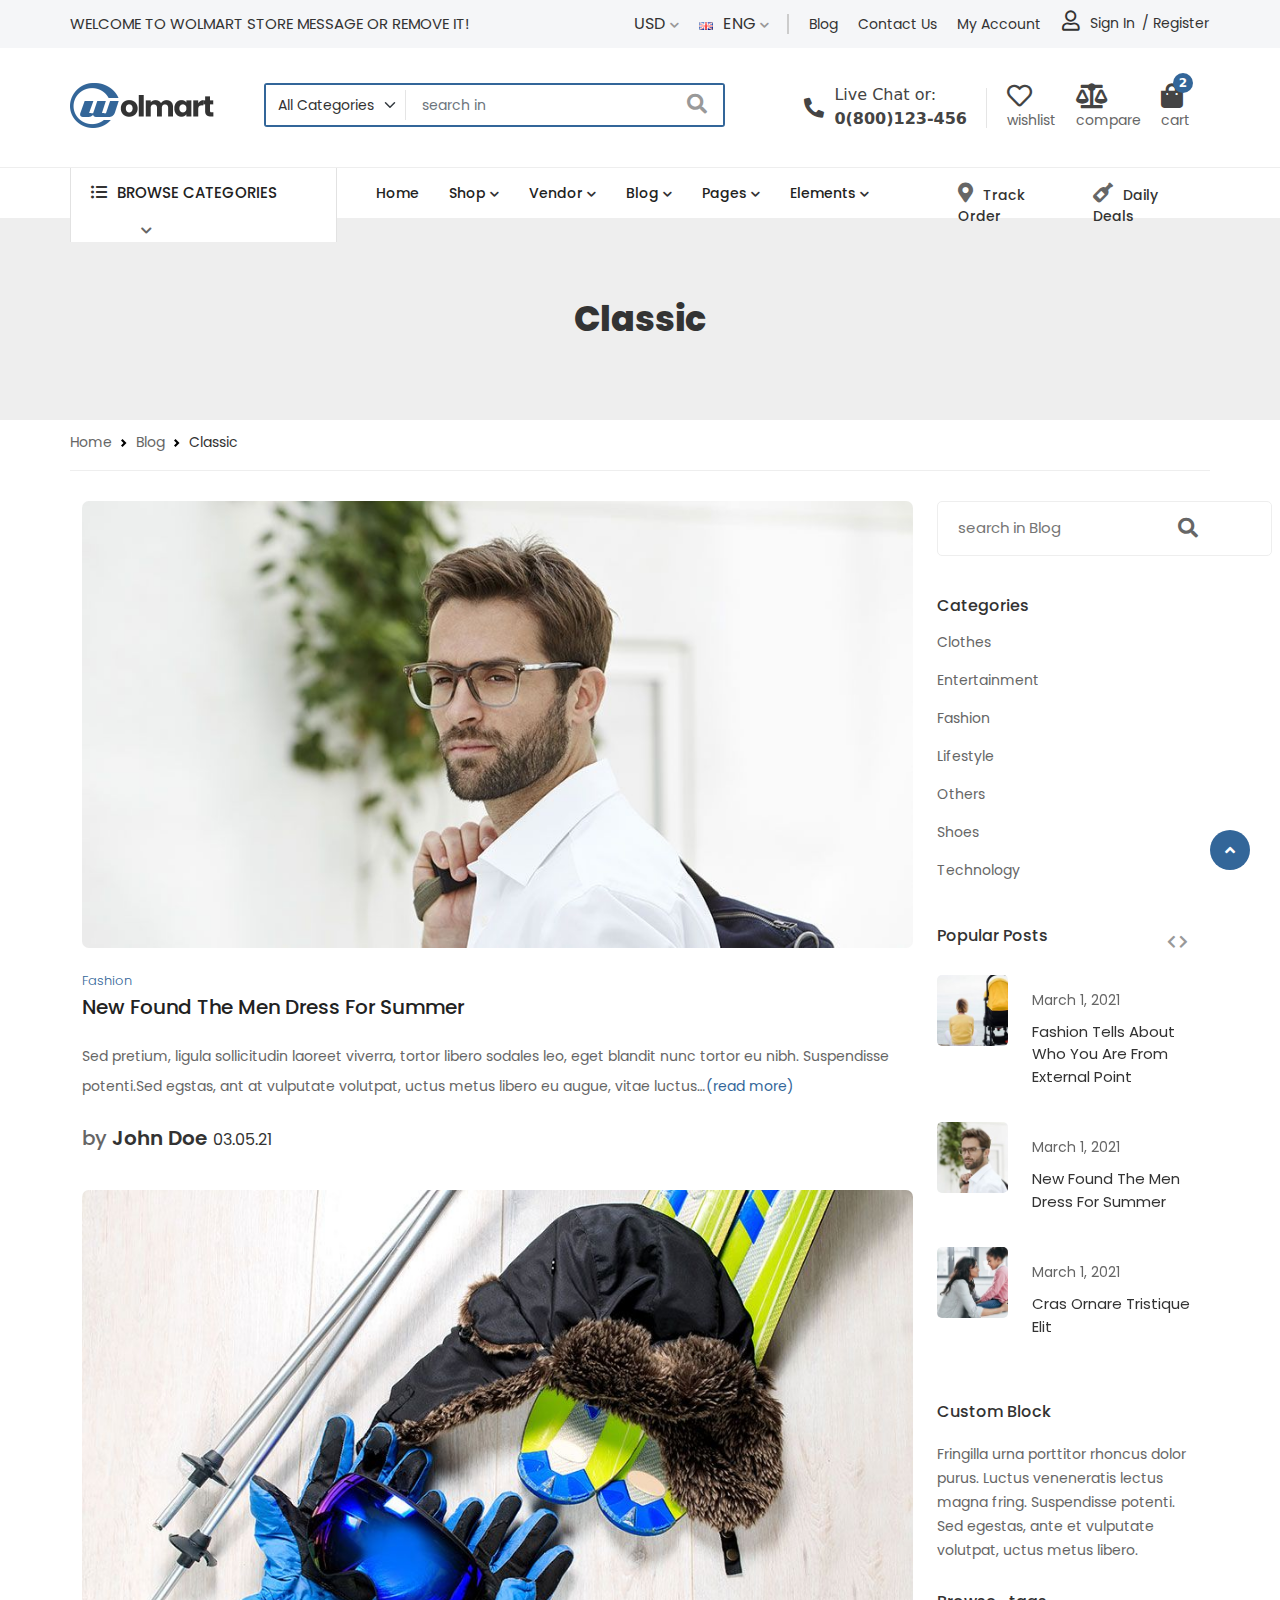
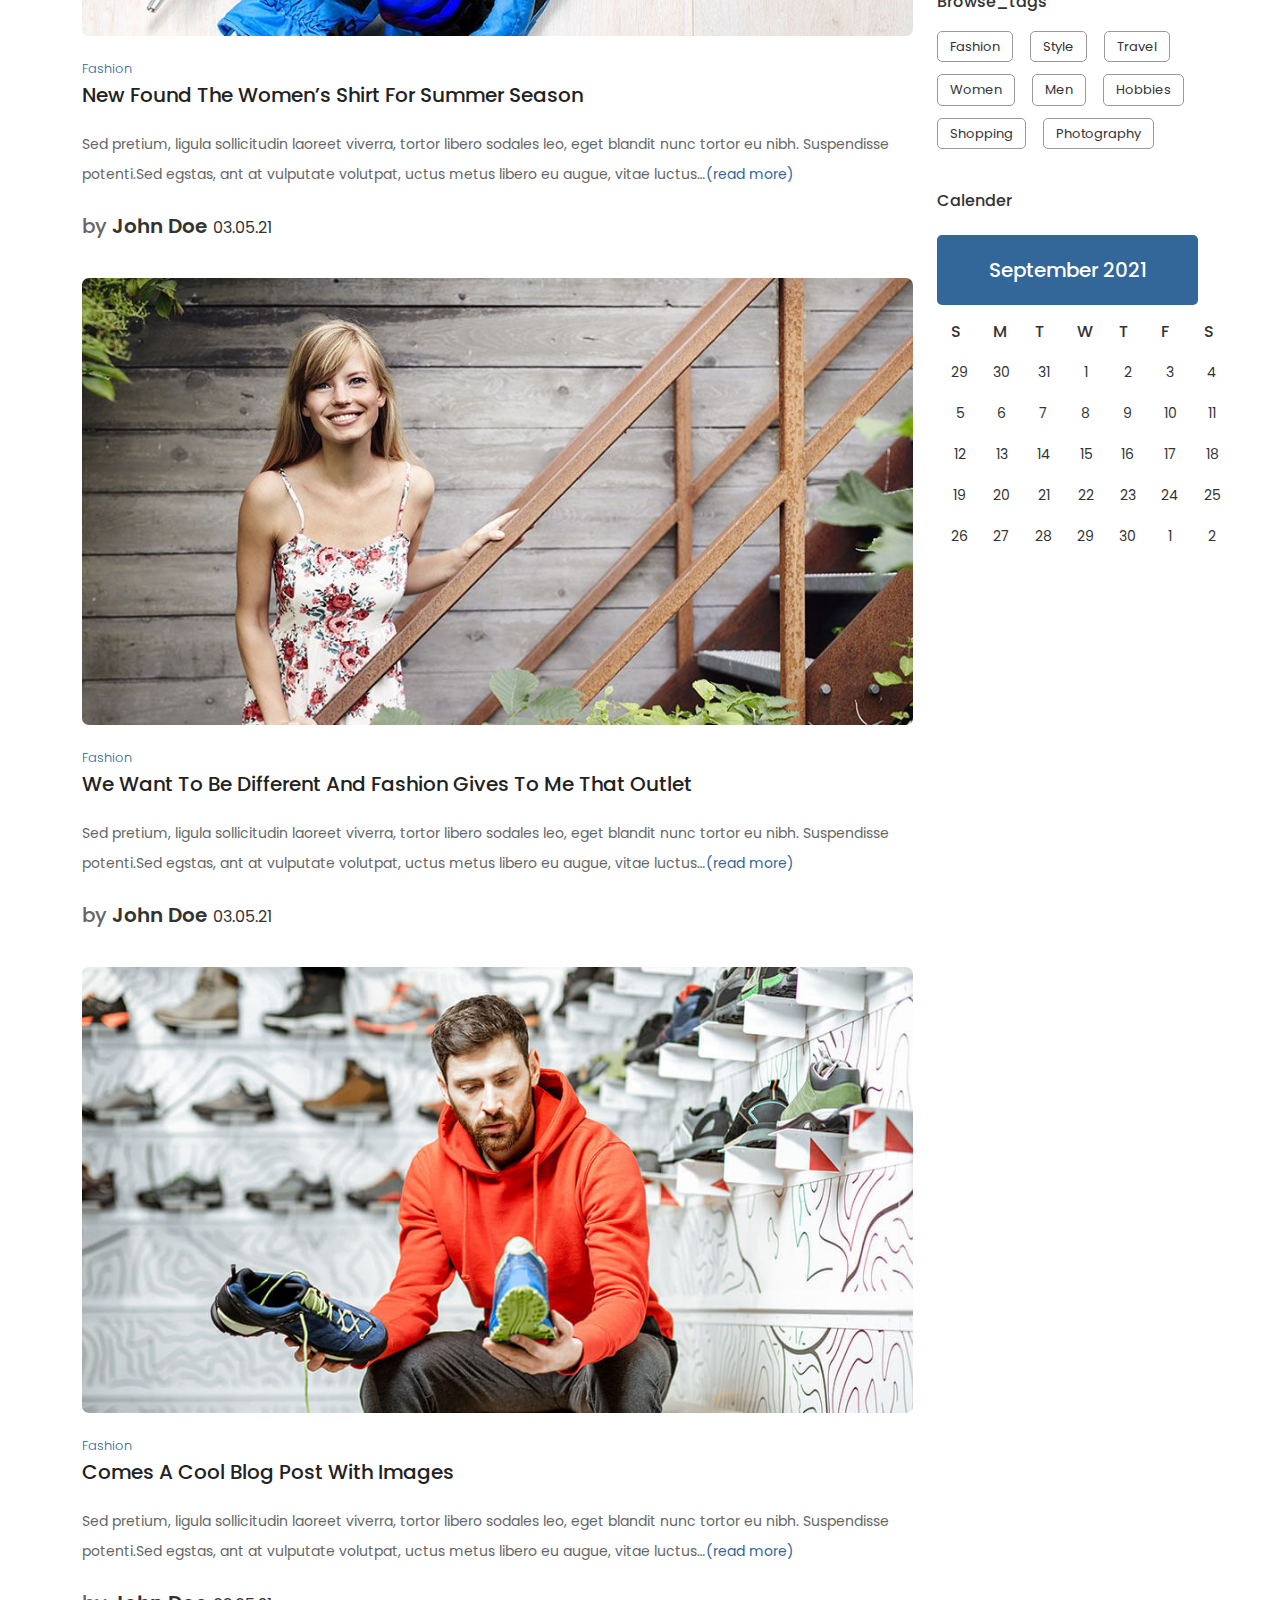
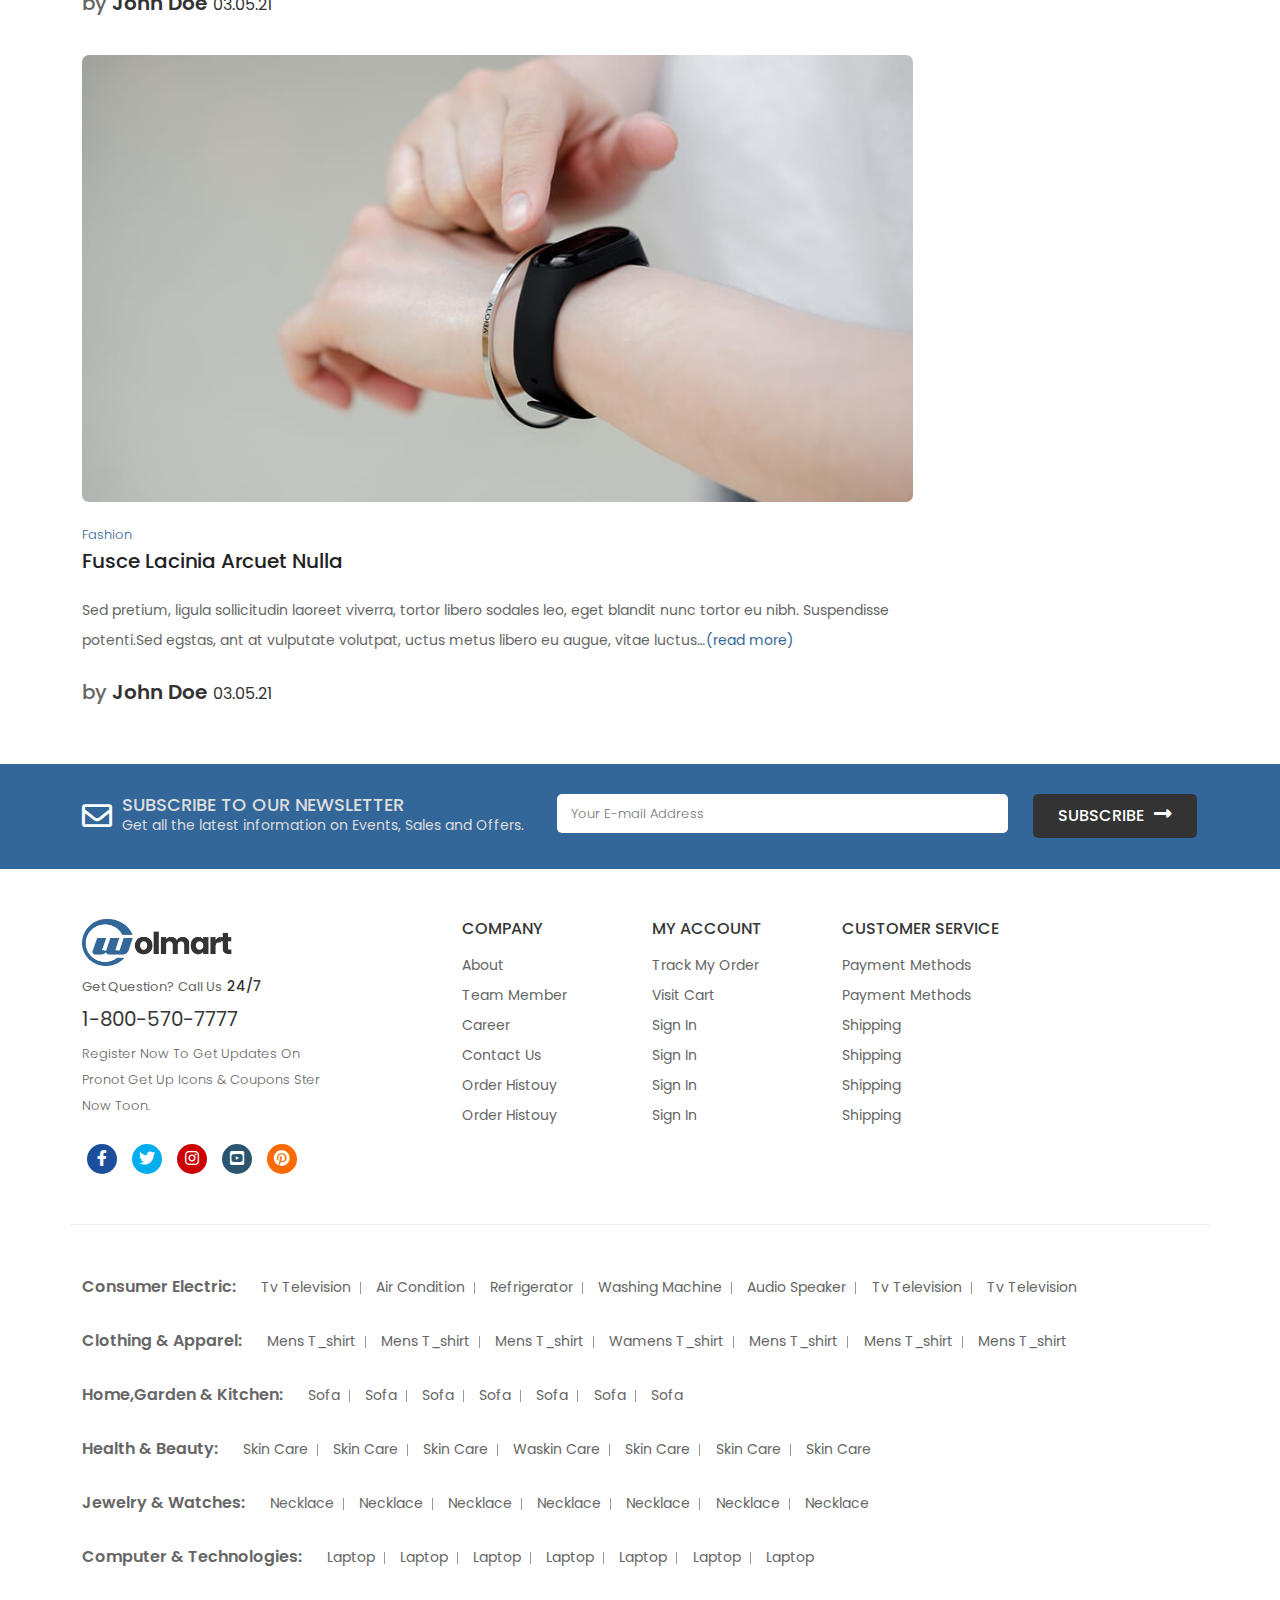
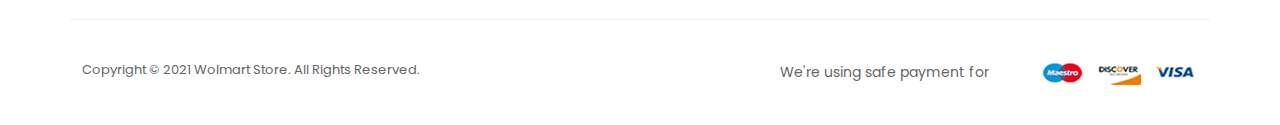
<file: blog.html>
<!DOCTYPE html>
<html lang="en">

<head>
    <meta charset="UTF-8">
    <meta http-equiv="X-UA-Compatible" content="IE=edge">
    <meta name="viewport" content="width=device-width, initial-scale=1.0">
    <title>wolmart</title>
    <link rel="icon" href="images/favicon.png">
    <link rel="stylesheet" href="css/bootstrap.min.css">
    <link rel="stylesheet" href="css/accordion.css">
    <link rel="stylesheet" href="css/animate.min.css">
    <link rel="stylesheet" href="css/all.min.css">
    <link rel="stylesheet" href="css/slick.css">
    <link rel="stylesheet" href="css/style.css">
</head>

<body>
    <!-- ===================================
                Header part start
    ========================================== -->
    <header id="header">
        <div class="container px-lg-0">
            <div class="row">
                <div class="col-lg-5">
                    <div class="header_text">
                        <p>WELCOME TO WOLMART STORE MESSAGE OR REMOVE IT!</p>
                    </div>
                </div>
                <div class="col-lg-7">
                    <div class="header_right d-flex justify-content-end">
                        <div class="language">
                            <ul>
                                <li><a href="#">usd <i class="fas fa-chevron-down"></i></a>
                                    <ul>
                                        <li><a href="#">usd</a></li>
                                        <li><a href="#">eur</a></li>
                                    </ul>
                                </li>
                            </ul>
                        </div>
                        <div class="country">
                            <ul>
                                <li><a href="#"><img src="images/flag.png" alt="flag"> eng <i
                                            class="fas fa-chevron-down"></i></a>
                                    <ul>
                                        <li><a href="#"><img src="images/flag.png" alt="flag"> eng</a></li>
                                        <li><a href="#"><img src="images/flag.png" alt="flag">fra</a></li>
                                    </ul>
                                </li>
                            </ul>
                        </div>
                        <div class="header_menu">
                            <ul class="d-flex">
                                <li><a href="#">blog</a></li>
                                <li><a href="#">contact us</a></li>
                                <li><a href="#">my account</a></li>
                            </ul>
                        </div>
                        <div class="sign_up">
                            <li type="button" class="btn line sign" data-bs-toggle="modal"
                                data-bs-target="#exampleModal">
                                <i class="far fa-user"></i>sign in
                            </li>
                            <li type="button" class="btn line" data-bs-toggle="modal" data-bs-target="#exampleModal">
                                / Register
                            </li>
                            <div class="modal fade" id="exampleModal" tabindex="-1" aria-labelledby="exampleModalLabel"
                                aria-hidden="true">
                                <div class="modal-dialog">
                                    <div class="modal-content form_body">
                                        <ul class="nav nav-pills mb-5" id="pills-tab" role="tablist">
                                            <li class="nav-item" role="presentation">
                                                <button class="nav-link active" id="pills-home-tab"
                                                    data-bs-toggle="pill" data-bs-target="#pills-home" type="button"
                                                    role="tab" aria-controls="pills-home" aria-selected="true">sign
                                                    in</button>
                                            </li>
                                            <li class="nav-item ms-auto" role="presentation">
                                                <button class="nav-link" id="pills-profile-tab" data-bs-toggle="pill"
                                                    data-bs-target="#pills-profile" type="button" role="tab"
                                                    aria-controls="pills-profile" aria-selected="false">sign up</button>
                                            </li>

                                        </ul>
                                        <div class="tab-content" id="pills-tabContent">
                                            <div class="tab-pane fade show active " id="pills-home" role="tabpanel"
                                                aria-labelledby="pills-home-tab">

                                                <form>
                                                    <div class="mb-4">
                                                        <label for="exampleInputEmail1" class="form-label">Username
                                                            or email address *</label>
                                                        <input type="email" class="form-control" id="exampleInputEmail1"
                                                            aria-describedby="emailHelp">

                                                    </div>
                                                    <div class="mb-3">
                                                        <label for="exampleInputPassword1"
                                                            class="form-label">Password*</label>
                                                        <input type="password" class="form-control"
                                                            id="exampleInputPassword1">
                                                    </div>
                                                    <div class="mb-4 form-check">
                                                        <input type="checkbox" class="form-check-input"
                                                            id="exampleCheck1">
                                                        <label class="form-check-label" for="exampleCheck1">Remember
                                                            me</label>
                                                        <a href="#">last your password?</a>
                                                    </div>

                                                    <button type="submit" class="btn btn-primary button_in">Sign
                                                        in</button>
                                                </form>
                                                <div class="text-center social">
                                                    <p>Sign in with social account</p>
                                                    <a href="#"><i class="fab fa-facebook-f"></i></a>
                                                    <a href="#"><i class="fab fa-twitter"></i></a>
                                                    <a href="#"><i class="fab fa-google"></i></a>
                                                </div>
                                            </div>
                                            <div class="tab-pane fade" id="pills-profile" role="tabpanel"
                                                aria-labelledby="pills-profile-tab">

                                                <form>
                                                    <div class="mb-3">
                                                        <label for="exampleInputEmail1" class="form-label">Your Email
                                                            address</label>
                                                        <input type="email" class="form-control" id="exampleInputEmail1"
                                                            aria-describedby="emailHelp">
                                                    </div>
                                                    <div class="mb-3">
                                                        <label for="exampleInputPassword1"
                                                            class="form-label">Password*</label>
                                                        <input type="password" class="form-control"
                                                            id="exampleInputPassword1">
                                                    </div>
                                                    <div class="mb-3 para">
                                                        <span>Your personal data will be used to support your experience
                                                            throughout this website, to manage access to your account,
                                                            and for other purposes described in our <a href="#">privacy
                                                                policy.</a></span>
                                                        <a href="#" class="link">Signup as a vendor?</a>
                                                    </div>
                                                    <div class="mb-3 form-check">
                                                        <input type="checkbox" class="form-check-input"
                                                            id="exampleCheck1">
                                                        <label class="form-check-label" for="exampleCheck1">I agree to
                                                            the <a>privacy policy</a>
                                                        </label>
                                                    </div>
                                                    <button type="submit" class="btn btn-primary">sign up</button>
                                                </form>
                                                <div class="text-center social">
                                                    <p>Sign in with social account</p>
                                                    <a href="#"><i class="fab fa-facebook-f"></i></a>
                                                    <a href="#"><i class="fab fa-twitter"></i></a>
                                                    <a href="#"><i class="fab fa-google"></i></a>
                                                </div>
                                            </div>
                                        </div>
                                    </div>
                                </div>
                            </div>
                        </div>
                    </div>
                </div>
            </div>
    </header>
    <!-- ===================================
                Header part end
    ========================================== -->

    <!-- ===================================
            logo part start
    ========================================== -->
    <section id="logo_part">
        <div class="container px-lg-0">
            <div class="row">
                <div class="col-lg-2">
                    <div class="main_logo">
                        <a href="#"><img src="images/logo.png" alt="logo" ;></a>
                    </div>
                </div>
                <div class="col-lg-5">
                    <div class="logo_form ">
                        <form action="#" class="d-flex">
                            <select class="form-select">
                                <option selected>All categories</option>
                                <option value="1">Fashion</option>
                                <option value="2">Furniture</option>
                                <option value="3">shoes</option>
                                <option value="3">sports</option>
                                <option value="3">Games</option>
                                <option value="3">Computers</option>
                                <option value="3">Electronics</option>
                                <option value="3">Kitchen</option>
                                <option value="3">Clothing</option>
                            </select>
                            <input type="text" class="form-control" id="exampleFormControlInput1"
                                placeholder="search in">
                            <button type="submit"><i class="fas fa-search"></i></button>
                        </form>
                    </div>
                </div>
                <div class="col-lg-5">
                    <div class="logo_card">
                        <ul class="d-flex justify-content-end">
                            <li>
                                <a href="call to:0(800)123-456">
                                    <i class="fas fa-phone-alt"></i>
                                    <p>Live Chat or:</p>
                                    0(800)123-456
                                </a>
                            </li>
                            <li>
                                <a href="#">
                                    <i class="far fa-heart"></i>
                                    <span>wishlist</span>
                                </a>
                            </li>
                            <li>
                                <a href="#">
                                    <i class="fas fa-balance-scale"></i>
                                    <span>compare</span>
                                </a>

                            </li>
                            <li class="cart" data-bs-toggle="offcanvas" data-bs-target="#offcanvasRight"
                                aria-controls="offcanvasRight">
                                <a href="#">
                                    <b>2</b>
                                    <i class="fas fa-shopping-bag"></i>
                                    <span>cart</span>
                                </a>
                            </li>
                        </ul>
                        <div class="offcanvas offcanvas-end main_cart" tabindex="-1" id="offcanvasRight"
                            aria-labelledby="offcanvasRightLabel">
                            <div class="offcanvas-header shop">
                                <h5 id="offcanvasRightLabel">SHOPPING CART</h5>
                                <button type="button" data-bs-dismiss="offcanvas" aria-label="Close">close <i
                                        class="fas fa-long-arrow-alt-right"></i></button>
                            </div>
                            <div class="offcanvas-body">
                                <div class="row cart_row">
                                    <div class="col-lg-8 p-0">
                                        <div class="cart_text">
                                            <h5>Beige knitted elas tic runner shose</h5>
                                            <p>1 x <span>$25.68</span></p>
                                        </div>
                                    </div>
                                    <div class="col-lg-4 p-0">
                                        <div class="cart_images">
                                            <i class="fas fa-times"></i>
                                            <img src="images/product-1.jpg" class="img-fluid w-100" alt="product-1">
                                        </div>
                                    </div>
                                </div>
                                <div class="row cart_row cart_border">
                                    <div class="col-lg-8 p-0">
                                        <div class="cart_text">
                                            <h5>Blue utility pina fore denim dress </h5>
                                            <p>1 x <span>$32.99</span></p>
                                        </div>
                                    </div>
                                    <div class="col-lg-4 p-0">
                                        <div class="cart_images">
                                            <i class="fas fa-times"></i>
                                            <img src="images/product-2.jpg" class="img-fluid w-100" alt="product-2">
                                        </div>
                                    </div>
                                </div>
                                <div class="row cart_row_1">
                                    <div class="col-lg-6 p-0">
                                        <div class="total">
                                            <h5>subtotal: </h5>
                                        </div>
                                    </div>
                                    <div class="col-lg-6 p-0">
                                        <div class="total_price">
                                            <p>$58.67</p>
                                        </div>
                                    </div>
                                </div>
                                <div class="row">
                                    <div class="col-lg-12 p-0">
                                        <div class="cart_button">
                                            <a href="cart.html" class="btn btn-rounded">View Cart</a>
                                            <a href="cart.html" class="btn btn-rounded">checkout</a>
                                        </div>
                                    </div>
                                </div>
                            </div>
                        </div>
                    </div>
                </div>
            </div>
        </div>
    </section>
    <!-- ===================================
            logo part end
    ========================================== -->


    <!-- ===================================
                Menu part start
    ========================================== -->
    <nav id="menu" class="navigation">
        <div class="container px-lg-0">
            <div class="row ">
                <div class="col-lg-3">
                    <div class="menu_category shop_category">
                        <a href="#">
                            <i class="fas fa-list-ul"></i>
                            <span>Browse categories</span>
                            <i class="fas fa-chevron-down"></i>
                        </a>
                        <div class="main_drop_menu shop_drop_menu">
                            <ul>
                                <li><a href="#"><i class="fas fa-tshirt cate"></i>fashion<i
                                            class="fas fa-chevron-right gory"></i></a>
                                    <div class="side_mega">
                                        <div class="row">
                                            <div class="col-lg-4">
                                                <h4>women</h4>
                                                <ul>
                                                    <li><a href="#">new arrivals</a></li>
                                                    <li><a href="#">best sellers</a></li>
                                                    <li><a href="#">trending</a></li>
                                                    <li><a href="#">clothing</a></li>
                                                    <li><a href="#">shoes</a></li>
                                                    <li><a href="#">bags</a></li>
                                                    <li><a href="#">accessories</a></li>
                                                    <li><a href="#">jewlery & watches</a></li>
                                                    <li><a href="#">sale</a></li>
                                                </ul>
                                            </div>
                                            <div class="col-lg-4">
                                                <h4>men</h4>
                                                <ul>
                                                    <li><a href="#">new arrivals</a></li>
                                                    <li><a href="#">best sellers</a></li>
                                                    <li><a href="#">trending</a></li>
                                                    <li><a href="#">clothing</a></li>
                                                    <li><a href="#">shoes</a></li>
                                                    <li><a href="#">bags</a></li>
                                                    <li><a href="#">accessories</a></li>
                                                    <li><a href="#">jewlery & watches</a></li>
                                                    <li><a href="#">sale</a></li>
                                                </ul>
                                            </div>
                                            <div class="col-lg-4">
                                                <div class="menu_img">
                                                    <img src="images/banner.jpg" alt="banner" class="img-fluid w-100">
                                                    <div class="overly">
                                                        <span>Get up to<strong>20%Off</strong></span>
                                                        <h5>Hot Sales</h5>
                                                        <a href="#">
                                                            Shop Now <i class="fas fa-arrow-right"></i></a>
                                                    </div>
                                                </div>
                                            </div>
                                        </div>
                                    </div>
                                </li>
                                <li><a href="#"><i class="fas fa-home cate"></i>Home & garden<i
                                            class="fas fa-chevron-right gory"></i></a>

                                    <div class="side_mega down_mega">
                                        <div class="row">
                                            <div class="col-lg-4">
                                                <div class="side_text">
                                                    <h4>bedroom</h4>
                                                    <ul>
                                                        <li><a href="#">new arrivals</a></li>
                                                        <li><a href="#">best sellers</a></li>
                                                        <li><a href="#">trending</a></li>
                                                        <li><a href="#">clothing</a></li>
                                                        <li><a href="#">shoes</a></li>
                                                        <li><a href="#">bags</a></li>
                                                    </ul>
                                                </div>
                                                <div class="side_text">
                                                    <h4 class="phone">living room</h4>
                                                    <ul>
                                                        <li><a href="#">new arrivals</a></li>
                                                        <li><a href="#">best sellers</a></li>
                                                        <li><a href="#">trending</a></li>
                                                        <li><a href="#">clothing</a></li>
                                                        <li><a href="#">shoes</a></li>
                                                        <li><a href="#">bags</a></li>
                                                    </ul>
                                                </div>
                                            </div>
                                            <div class="col-lg-4">
                                                <div class="side_text">
                                                    <h4>office</h4>
                                                    <ul>
                                                        <li><a href="#">new arrivals</a></li>
                                                        <li><a href="#">best sellers</a></li>
                                                        <li><a href="#">trending</a></li>
                                                        <li><a href="#">clothing</a></li>
                                                        <li><a href="#">shoes</a></li>
                                                        <li><a href="#">bags</a></li>
                                                    </ul>
                                                </div>
                                                <div class="side_text">
                                                    <h4 class="phone">kitchen & dining</h4>
                                                    <ul>
                                                        <li><a href="#">new arrivals</a></li>
                                                        <li><a href="#">best sellers</a></li>
                                                        <li><a href="#">trending</a></li>
                                                        <li><a href="#">clothing</a></li>
                                                        <li><a href="#">shoes</a></li>
                                                        <li><a href="#">bags</a></li>
                                                    </ul>
                                                </div>
                                            </div>
                                            <div class="col-lg-4">
                                                <div class="mega_img">
                                                    <img src="images/banner-4.jpg" class="img-fluid w-100" alt="banner">
                                                    <div class="over">
                                                        <p>restroom</p>
                                                        <h5>furniture Sale</h5>
                                                        <span>up to<strong>25% off</strong></span>
                                                        <a href="#">
                                                            Shop Now <i class="fas fa-arrow-right"></i></a>
                                                    </div>
                                                </div>
                                            </div>
                                        </div>
                                    </div>
                                </li>
                                <li><a href="#"><i class="fas fa-tv cate"></i>eletronics<i
                                            class="fas fa-chevron-right gory"></i></a>
                                    <div class="side_mega down_mega_1">
                                        <div class="row">
                                            <div class="col-lg-4">
                                                <div class="side_text">
                                                    <h4>laptops & computers</h4>
                                                    <ul>
                                                        <li><a href="#">new arrivals</a></li>
                                                        <li><a href="#">best sellers</a></li>
                                                        <li><a href="#">trending</a></li>
                                                        <li><a href="#">clothing</a></li>
                                                    </ul>
                                                </div>
                                                <div class="side_text">
                                                    <h4 class="phone">tv & video</h4>
                                                    <ul>
                                                        <li><a href="#">new arrivals</a></li>
                                                        <li><a href="#">best sellers</a></li>
                                                        <li><a href="#">trending</a></li>
                                                        <li><a href="#">clothing</a></li>
                                                    </ul>
                                                </div>
                                            </div>
                                            <div class="col-lg-4">
                                                <div class="side_text">
                                                    <h4>digital cameras</h4>
                                                    <ul>
                                                        <li><a href="#">new arrivals</a></li>
                                                        <li><a href="#">best sellers</a></li>
                                                        <li><a href="#">trending</a></li>
                                                        <li><a href="#">clothing</a></li>
                                                    </ul>
                                                </div>
                                                <div class="side_text">
                                                    <h4 class="phone">cell phone</h4>
                                                    <ul>
                                                        <li><a href="#">new arrivals</a></li>
                                                        <li><a href="#">best sellers</a></li>
                                                        <li><a href="#">trending</a></li>
                                                        <li><a href="#">clothing</a></li>
                                                    </ul>
                                                </div>
                                            </div>
                                            <div class="col-lg-4">
                                                <div class="drop_img">
                                                    <img src="images/download-1.jpg" class="img-fluid w-100"
                                                        alt="banner">
                                                    <div class="over_1">
                                                        <p>deals of the week</p>
                                                        <h5>save on smart earphone</h5>
                                                        <h3>25% off</h3>
                                                        <a href="#" class="button">
                                                            Shop Now</a>
                                                    </div>
                                                </div>
                                            </div>
                                        </div>
                                    </div>
                                </li>
                                <li><a href="#"><i class="fas fa-couch cate"></i>furniture<i
                                            class="fas fa-chevron-right gory"></i></a>
                                    <div class="furniture_mega">
                                        <div class="row">
                                            <div class="col-lg-3">
                                                <h4>furniture</h4>
                                                <ul>
                                                    <li><a href="#">sofas & couches</a></li>
                                                    <li><a href="#">armchairs</a></li>
                                                    <li><a href="#">bed frames</a></li>
                                                    <li><a href="#">beside tables</a></li>
                                                    <li><a href="#">dressing tables</a></li>

                                                </ul>
                                            </div>
                                            <div class="col-lg-3">
                                                <h4>accessories</h4>
                                                <ul>
                                                    <li><a href="#">sofas & couches</a></li>
                                                    <li><a href="#">armchairs</a></li>
                                                    <li><a href="#">bed frames</a></li>
                                                    <li><a href="#">beside tables</a></li>
                                                    <li><a href="#">dressing tables</a></li>

                                                </ul>
                                            </div>
                                            <div class="col-lg-3">
                                                <h4>accessories</h4>
                                                <ul>
                                                    <li><a href="#">sofas & couches</a></li>
                                                    <li><a href="#">armchairs</a></li>
                                                    <li><a href="#">bed frames</a></li>
                                                    <li><a href="#">beside tables</a></li>
                                                    <li><a href="#">dressing tables</a></li>

                                                </ul>
                                            </div>
                                            <div class="col-lg-3">
                                                <h4>furniture</h4>
                                                <ul>
                                                    <li><a href="#">sofas & couches</a></li>
                                                    <li><a href="#">armchairs</a></li>
                                                    <li><a href="#">bed frames</a></li>
                                                    <li><a href="#">beside tables</a></li>
                                                    <li><a href="#">dressing tables</a></li>

                                                </ul>
                                            </div>
                                        </div>
                                        <div class="row">
                                            <div class="col-lg-6">
                                                <div class="furni_img">
                                                    <img src="images/download-2.jpg" class="img-fluid w-100"
                                                        alt="images">
                                                    <div class="furni">
                                                        <span>new arrivals</span>
                                                        <h3>amazing sofa</h3>
                                                        <p>starting at<span>$125.00</span></p>
                                                    </div>
                                                </div>
                                            </div>
                                            <div class="col-lg-6">
                                                <div class="furni_img_1">
                                                    <img src="images/download-3.jpg" class="img-fluid w-100"
                                                        alt="images">
                                                    <div class="chair">
                                                        <span>best seller</span>
                                                        <h3>chair $ lamp</h3>
                                                        <p>from<span>$165.00</span></p>

                                                    </div>
                                                </div>
                                            </div>

                                        </div>
                                    </div>


                                </li>
                                <li><a href="#"><i class="fas fa-heartbeat cate"></i>health & beauty</a></li>
                                <li><a href="#"><i class="fas fa-gift cate"></i>gift ideas</a></li>
                                <li><a href="#"><i class="fas fa-gamepad cate"></i>toy & games</a></li>
                                <li><a href="#"><i class="fas fa-ice-cream cate"></i>cooking</a></li>
                                <li><a href="#"><i class="fas fa-mobile-alt cate"></i>smart phones</a></li>
                                <li><a href="#"><i class="fas fa-camera-retro cate"></i>cameras & photo</a></li>
                                <li><a href="#"><i class="far fa-gem cate"></i>accessories</a></li>
                                <a>view all categories<i class="fas fa-chevron-right icon"></i></a>
                            </ul>
                        </div>
                    </div>
                </div>
                <div class="col-lg-6">
                    <div class="main_menu">
                        <ul class="d-flex ">
                            <li><a href="index.html">Home</a></li>
                            <li><a href="shop.html">shop <i class="fas fa-chevron-down"></i></a>
                                <div class="mega_menu">
                                    <div class="row">
                                        <div class="col-lg-3">
                                            <h1>shop pages</h1>
                                            <ul>
                                                <li><a href="#">banner with sidebar</a></li>
                                                <li><a href="#">boxed banner</a></li>
                                                <li><a href="#">full width banner</a></li>
                                                <li><a href="#">horizantal filter <span>hot</span></a></li>
                                                <li><a href="#">off can sidebar <b>new</b></a></li>
                                                <li><a href="#">infinite ajax scroll</a></li>
                                                <li><a href="#">right sidebar</a></li>
                                                <li><a href="#">both sidebar</a></li>
                                            </ul>
                                        </div>
                                        <div class="col-lg-3">
                                            <h1>shop layouts</h1>
                                            <ul>
                                                <li><a href="#">banner with sidebar</a></li>
                                                <li><a href="#">boxed banner</a></li>
                                                <li><a href="#">full width banner</a></li>
                                                <li><a href="#">horizantal filter hot</a></li>
                                                <li><a href="#">off canvas sidebar </a></li>
                                                <li><a href="#">infinite ajax scroll</a></li>
                                                <li><a href="#">right sidebar</a></li>
                                                <li><a href="#">both sidebar</a></li>
                                            </ul>
                                        </div>
                                        <div class="col-lg-3">
                                            <h1>product pages</h1>
                                            <ul>
                                                <li><a href="#">banner with sidebar</a></li>
                                                <li><a href="#">boxed banner</a></li>
                                                <li><a href="#">full width banner</a></li>
                                                <li><a href="#">horizantal filter hot</a></li>
                                                <li><a href="#">off canvas sidebar </a></li>
                                                <li><a href="#">infinite ajax scroll</a></li>
                                                <li><a href="#">right sidebar</a></li>
                                                <li><a href="#">both sidebar</a></li>
                                            </ul>
                                        </div>
                                        <div class="col-lg-3">
                                            <h1>product layouts</h1>
                                            <ul>
                                                <li><a href="#">banner with sidebar</a></li>
                                                <li><a href="#">boxed banner</a></li>
                                                <li><a href="#">full width banner</a></li>
                                                <li><a href="#">horizantal filter hot</a></li>
                                                <li><a href="#">off canvas sidebar </a></li>
                                                <li><a href="#">infinite ajax scroll</a></li>
                                                <li><a href="#">right sidebar</a></li>
                                                <li><a href="#">both sidebar</a></li>
                                            </ul>
                                        </div>
                                    </div>

                                </div>


                            </li>
                            <li><a href="vendor.html">vendor <i class="fas fa-chevron-down"></i></a>
                                <ul>
                                    <li><a href="#">store listing<i class="fas fa-chevron-right"></i></a>
                                        <ul>
                                            <li><a href="#">store listing-1</a></li>
                                            <li><a href="#">store listing-2</a></li>
                                            <li><a href="#">store listing-3</a></li>
                                            <li><a href="#">store listing-4</a></li>
                                        </ul>

                                    </li>
                                    <li><a href="#">vendor store<i class="fas fa-chevron-right"></i></a>

                                        <ul>
                                            <li><a href="#">vendor store-1</a></li>
                                            <li><a href="#">vendor store-2</a></li>
                                            <li><a href="#">vendor store-3</a></li>
                                            <li><a href="#">vendor store-4</a></li>
                                        </ul>

                                    </li>
                                </ul>

                            </li>
                            <li><a href="#">Blog <i class="fas fa-chevron-down"></i></a>
                                <ul>
                                    <li><a href="#">classic</a></li>
                                    <li><a href="#">listing</a></li>
                                    <li><a href="#">grid<i class="fas fa-chevron-right"></i></a></li>
                                    <li><a href="#">masonry<i class="fas fa-chevron-right"></i></a></li>
                                    <li><a href="#">mask<i class="fas fa-chevron-right"></i></a></li>
                                    <li><a href="#">single post</a></li>
                                </ul>


                            </li>
                            <li><a href="about.html">pages <i class="fas fa-chevron-down"></i></a>
                                <ul>
                                    <li><a href="about.html">about us</a></li>
                                    <li><a href="become-a-vendor.html">become a vendor</a></li>
                                    <li><a href="contact.html">contact us</a></li>
                                    <li><a href="faq.html">faqs</a></li>
                                    <li><a href="error.html">error 404</a></li>
                                    <li><a href="coming.html">coming soon</a></li>
                                    <li><a href="wishlist.html">wishlist</a></li>
                                    <li><a href="cart.html">cart</a></li>
                                    <li><a href="#">check out</a></li>
                                </ul>

                            </li>
                            <li><a href="#">Elements <i class="fas fa-chevron-down"></i></a>
                                <ul>
                                    <li><a href="#">accordions</a></li>
                                    <li><a href="#">ale & notification</a></li>
                                    <li><a href="#">blog posts</a></li>
                                    <li><a href="#">buttons</a></li>
                                    <li><a href="#">call to action</a></li>
                                    <li><a href="#">icons</a></li>
                                    <li><a href="#">icons boxes</a></li>
                                    <li><a href="#">instagrams</a></li>
                                </ul>

                            </li>
                        </ul>
                    </div>
                </div>
                <div class="col-lg-3 align-self-center">
                    <div class="menu_order">
                        <ul class="d-flex justify-content-end ">
                            <li><a href="#"><i class="fas fa-map-marker-alt"></i>track order</a></li>
                            <li><a href="#"><i class="fas fa-wine-bottle"></i>daily deals</a></li>
                        </ul>
                    </div>
                </div>
            </div>
        </div>

    </nav>
    <!-- ===================================
                Menu part end
    ======================================== -->

    <!-- ===================================
                Blog banner part start
    ======================================== -->
    <section id="blog_banner">
        <div class="container">
            <div class="row">
                <div class="col-lg-12">
                    <div class="blog_text text-center">
                        <h3>classic</h3>
                    </div>
                </div>
            </div>
        </div>
    </section>
    <!-- ===================================
                Blog banner part end
    ======================================== -->


    <!-- ===================================
                Shop breadcrumb part start
    ======================================== -->
    <section id="bread">
        <div class="container px-lg-0">
            <nav style="--bs-breadcrumb-divider: url(&#34;data:image/svg+xml,%3Csvg xmlns='http://www.w3.org/2000/svg' width='8' height='8'%3E%3Cpath d='M2.5 0L1 1.5 3.5 4 1 6.5 2.5 8l4-4-4-4z' fill='currentColor'/%3E%3C/svg%3E&#34;);"
                aria-label="breadcrumb">
                <ol class="breadcrumb">
                    <li class="breadcrumb-item"><a href="index.html">Home</a></li>
                    <li class="breadcrumb-item"><a href="#">Blog</a></li>
                    <li class="breadcrumb-item active" aria-current="page">Classic</li>
                </ol>
            </nav>
        </div>
    </section>
    <!-- ===================================
                Shop breadcrumb part end
    ======================================== -->

    <!-- ===================================
                Blog main part start
    ======================================== -->
    <section id="blog_main">
        <div class="container">
            <div class="row blog_border">
                <!-- blog left -->
                <div class="col-lg-9">
                    <div class="b_main">
                        <div class="blog_inner">
                            <div class="blog_img">
                                <img src="blog_images/blog-man-1.jpg" class="img-fluid w-100" alt="man">
                            </div>
                            <div class="blog_text">
                                <a href="#">fashion</a>
                                <h4><a href="#">New found the men dress for summer</a></h4>
                                <p>Sed pretium, ligula sollicitudin laoreet viverra, tortor libero sodales leo,
                                    eget blandit nunc tortor eu nibh. Suspendisse potenti.Sed egstas, ant at
                                    vulputate volutpat, uctus metus libero eu augue, vitae luctus…<a href="#">(read
                                        more)</a></p>
                                <h6>by
                                    <a href="#">john doe</a>
                                    <a href="#" class="date">03.05.21</a>
                                </h6>
                            </div>
                        </div>
                        <div class="blog_inner">
                            <div class="blog_img">
                                <img src="blog_images/blog-man-2.jpg" class="img-fluid w-100" alt="man">
                            </div>
                            <div class="blog_text">
                                <a href="#">fashion</a>
                                <h4><a href="#">New found the women’s shirt for summer season</a></h4>
                                <p>Sed pretium, ligula sollicitudin laoreet viverra, tortor libero sodales leo,
                                    eget blandit nunc tortor eu nibh. Suspendisse potenti.Sed egstas, ant at
                                    vulputate volutpat, uctus metus libero eu augue, vitae luctus…<a href="#">(read
                                        more)</a></p>
                                <h6>by
                                    <a href="#">john doe</a>
                                    <a href="#" class="date">03.05.21</a>
                                </h6>
                            </div>
                        </div>
                        <div class="blog_inner">
                            <div class="blog_img">
                                <img src="blog_images/blog-man-3.jpg" class="img-fluid w-100" alt="man">
                            </div>
                            <div class="blog_text">
                                <a href="#">fashion</a>
                                <h4><a href="#">We want to be different and fashion gives to me that outlet</a></h4>
                                <p>Sed pretium, ligula sollicitudin laoreet viverra, tortor libero sodales leo,
                                    eget blandit nunc tortor eu nibh. Suspendisse potenti.Sed egstas, ant at
                                    vulputate volutpat, uctus metus libero eu augue, vitae luctus…<a href="#">(read
                                        more)</a></p>
                                <h6>by
                                    <a href="#">john doe</a>
                                    <a href="#" class="date">03.05.21</a>
                                </h6>
                            </div>
                        </div>
                        <div class="blog_inner">
                            <div class="blog_img">
                                <img src="blog_images/blog-man-4.jpg" class="img-fluid w-100" alt="man">
                            </div>
                            <div class="blog_text">
                                <a href="#">fashion</a>
                                <h4><a href="#">Comes a cool blog post with Images</a></h4>
                                <p>Sed pretium, ligula sollicitudin laoreet viverra, tortor libero sodales leo,
                                    eget blandit nunc tortor eu nibh. Suspendisse potenti.Sed egstas, ant at
                                    vulputate volutpat, uctus metus libero eu augue, vitae luctus…<a href="#">(read
                                        more)</a></p>
                                <h6>by
                                    <a href="#">john doe</a>
                                    <a href="#" class="date">03.05.21</a>
                                </h6>
                            </div>
                        </div>
                        <div class="blog_inner">
                            <div class="blog_img">
                                <img src="blog_images/blog-man-5.jpg" class="img-fluid w-100" alt="man">
                            </div>
                            <div class="blog_text">
                                <a href="#">fashion</a>
                                <h4><a href="#">Fusce lacinia arcuet nulla</a></h4>
                                <p>Sed pretium, ligula sollicitudin laoreet viverra, tortor libero sodales leo,
                                    eget blandit nunc tortor eu nibh. Suspendisse potenti.Sed egstas, ant at
                                    vulputate volutpat, uctus metus libero eu augue, vitae luctus…<a href="#">(read
                                        more)</a></p>
                                <h6>by
                                    <a href="#">john doe</a>
                                    <a href="#" class="date">03.05.21</a>
                                </h6>
                            </div>
                        </div>
                    </div>
                </div>
                <!-- blog right -->
                <div class="col-lg-3">
                    <div class="blog_widget">
                        <div class="search">
                            <form action="#">
                                <input type="text" placeholder="search in Blog">
                                <button type="submit"><i class="fas fa-search"></i></button>
                            </form>
                        </div>
                        <div class="Blog_categories">
                            <h4>categories</h4>
                            <ul>
                                <li><a href="blog.html">Clothes</a></li>
                                <li><a href="blog.html">Entertainment</a></li>
                                <li><a href="blog.html">Fashion</a></li>
                                <li><a href="blog.html">Lifestyle</a></li>
                                <li><a href="blog.html">Others</a></li>
                                <li><a href="blog.html">Shoes</a></li>
                                <li><a href="blog.html">Technology</a></li>
                            </ul>
                        </div>
                        <div class="popular_post">
                            <h4>Popular Posts</h4>
                            <div class="popular_slider">
                                <div class="popular_itme">
                                    <div class="row mb-4">
                                       <div class="col-lg-4">
                                        <div class="popular_img">
                                            <img src="blog_images/s-1.jpg" class="img-fluid w-100" alt="man">
                                        </div>
                                       </div>
                                       <div class="col-lg-8">
                                           <div class="popular_text">
                                               <p class="small"><a href="#">March 1, 2021</a></p>
                                               <p><a href="#">Fashion tells about who you are from external point</a></p>
                                           </div>
                                       </div>
                                    </div>
                                    <div class="row mb-4">
                                        <div class="col-lg-4">
                                         <div class="popular_img">
                                             <img src="blog_images/s-4.jpg" class="img-fluid w-100" alt="man">
                                         </div>
                                        </div>
                                        <div class="col-lg-8">
                                            <div class="popular_text">
                                                <p class="small"><a href="#">March 1, 2021</a></p>
                                                <p><a href="#">New found the men dress for summer</a></p>
                                            </div>
                                        </div>
                                     </div>
                                     <div class="row mb-4">
                                        <div class="col-lg-4">
                                         <div class="popular_img">
                                             <img src="blog_images/s-2.jpg" class="img-fluid w-100" alt="man">
                                         </div>
                                        </div>
                                        <div class="col-lg-8">
                                            <div class="popular_text">
                                                <p class="small"><a href="#">March 1, 2021</a></p>
                                                <p><a href="#">Cras ornare tristique elit</a></p>
                                            </div>
                                        </div>
                                     </div>
                                </div>
                                <div class="popular_itme">
                                    <div class="row mb-4">
                                       <div class="col-lg-4">
                                        <div class="popular_img">
                                            <img src="blog_images/s-3.jpg" class="img-fluid w-100" alt="man">
                                        </div>
                                       </div>
                                       <div class="col-lg-8">
                                           <div class="popular_text">
                                               <p class="small"><a href="#">March 1, 2021</a></p>
                                               <p><a href="#">Fashion tells about who you are from external point</a></p>
                                           </div>
                                       </div>
                                    </div>
                                    <div class="row mb-4">
                                        <div class="col-lg-4">
                                         <div class="popular_img">
                                             <img src="blog_images/s-4.jpg" class="img-fluid w-100" alt="man">
                                         </div>
                                        </div>
                                        <div class="col-lg-8">
                                            <div class="popular_text">
                                                <p class="small"><a href="#">March 1, 2021</a></p>
                                                <p><a href="#">New found the men dress for summer</a></p>
                                            </div>
                                        </div>
                                     </div>
                                     <div class="row mb-4">
                                        <div class="col-lg-4">
                                         <div class="popular_img">
                                             <img src="blog_images/s-5.jpg" class="img-fluid w-100" alt="man">
                                         </div>
                                        </div>
                                        <div class="col-lg-8">
                                            <div class="popular_text">
                                                <p class="small"><a href="#">March 1, 2021</a></p>
                                                <p><a href="#">Cras ornare tristique elit</a></p>
                                            </div>
                                        </div>
                                     </div>
                                </div>

                            </div>
                        </div>
                        <div class="custom_blog">
                            <h4>Custom Block</h4>
                            <p>Fringilla urna porttitor rhoncus dolor purus.
                                Luctus veneneratis lectus magna fring.
                                Suspendisse potenti. Sed egestas, ante et 
                                vulputate volutpat, uctus metus libero.</p>
                        </div>
                        <div class="browse_tag">
                            <h4>browse_tags</h4>
                            <div class="widget-body">
                                <a href="#" >Fashion</a>
                                <a href="#" >Style</a>
                                <a href="#" >Travel</a>
                                <a href="#" >Women</a>
                                <a href="#" >Men</a>
                                <a href="#" >Hobbies</a>
                                <a href="#" >Shopping</a>
                                <a href="#" >Photography</a>
                            </div>
                        </div>
                        <div class="calender">
                            <h4>calender</h4>
                            <span>September 2021</span>
                            <table>
                                <thead>
                                    <tr>
                                        <td>s</td>
                                        <td>m</td>
                                        <td>t</td>
                                        <td>w</td>
                                        <td>t</td>
                                        <td>f</td>
                                        <td>s</td>
                                    </tr>
                                </thead>
                                <tbody>
                                    
                                    <tr>
                                        <td>29</td>
                                        <td>30</td>
                                        <td>31</td>
                                        <td>1</td>
                                        <td>2</td>
                                        <td>3</td>
                                        <td>4</td>
                                    </tr>
                                    <tr>
                                        <td>5</td>
                                        <td>6</td>
                                        <td>7</td>
                                        <td>8</td>
                                        <td>9</td>
                                        <td>10</td>
                                        <td>11</td>
                                    </tr>
                                    <tr>
                                        <td>12</td>
                                        <td>13</td>
                                        <td>14</td>
                                        <td>15</td>
                                        <td>16</td>
                                        <td>17</td>
                                        <td>18</td>
                                    </tr>
                                    <tr>
                                        <td>19</td>
                                        <td>20</td>
                                        <td>21</td>
                                        <td>22</td>
                                        <td>23</td>
                                        <td>24</td>
                                        <td>25</td>
                                    </tr>
                                    <tr>
                                        <td>26</td>
                                        <td>27</td>
                                        <td>28</td>
                                        <td>29</td>
                                        <td>30</td>
                                        <td>1</td>
                                        <td>2</td>
                                    </tr>
                                </tbody>
                            </table>
                        </div>
                    </div>

                </div>
            </div>
        </div>
    </section>
    <!-- ===================================
                Blog main part end
    ======================================== -->

    <!-- ====================================
                subscribe part start
    ========================================== -->
    <section id="subscribe">
        <div class="container">
            <div class="row">
                <div class="col-lg-5">
                    <div class="sub_text">
                        <div class="row">
                            <div class="col-lg-1">
                                <div class="envelop">
                                    <a href="#"><i class="far fa-envelope"></i></a>
                                </div>
                            </div>
                            <div class="col-lg-11">
                                <div class="envelop_text">
                                    <h4>Subscribe To
                                        Our Newsletter</h4>
                                    <p>Get all the latest information on Events, Sales and Offers.
                                    </p>
                                </div>
                            </div>
                        </div>
                    </div>
                </div>
                <div class="col-lg-5">
                    <div class="email">
                        <form action="#">
                            <input type="text" placeholder="Your E-mail Address">
                        </form>
                    </div>
                </div>
                <div class="col-lg-2">
                    <div class="sub_button text-center">
                        <a href="#">subscribe<i class="fas fa-long-arrow-alt-right"></i></a>
                    </div>
                </div>
            </div>
        </div>
    </section>
    <!-- =====================================
                subscribe part end
    ========================================== -->

    <!-- ====================================
                footer part start
    ========================================== -->
    <section id="footer_part">
        <div class="container">
            <div class="row part_1">
                <div class="col-lg-4">
                    <div class="footer_logo">
                        <a href="#"><img src="images/logo.png" alt="logo"></a>
                        <p>get question? call us<b>24/7</b></p>
                        <h2>1-800-570-7777</h2>
                        <p class="register">Register now to get updates on pronot get up icons
                            & coupons ster now toon.
                        </p>
                        <div class="icon">
                            <a href="#"><i class="fab fa-facebook-f"></i></a>
                            <a href="#" class="twitter"><i class="fab fa-twitter"></i></a>
                            <a href="#" class="instagram"><i class="fab fa-instagram"></i></a>
                            <a href="#" class="youtube"><i class="fab fa-youtube-square"></i></a>
                            <a href="#" class="pinterest"><i class="fab fa-pinterest"></i></a>
                        </div>
                    </div>
                </div>
                <div class="col-lg-2">
                    <div class="company">
                        <h3>company</h3>
                        <ul>
                            <li><a href="#">about</a></li>
                            <li><a href="#">team member</a></li>
                            <li><a href="#">career</a></li>
                            <li><a href="#">contact us</a></li>
                            <li><a href="#">order histouy</a></li>
                            <li><a href="#">order histouy</a></li>
                        </ul>
                    </div>
                </div>
                <div class="col-lg-2">
                    <div class="company">
                        <h3>my account</h3>
                        <ul>
                            <li><a href="#">track my order</a></li>
                            <li><a href="#">visit cart</a></li>
                            <li><a href="#">sign in</a></li>
                            <li><a href="#">sign in</a></li>
                            <li><a href="#">sign in</a></li>
                            <li><a href="#">sign in</a></li>
                        </ul>
                    </div>
                </div>
                <div class="col-lg-4">
                    <div class="company">
                        <h3>customer service</h3>
                        <ul>
                            <li><a href="#">payment methods</a></li>
                            <li><a href="#">payment methods</a></li>
                            <li><a href="#">shipping</a></li>
                            <li><a href="#">shipping</a></li>
                            <li><a href="#">shipping</a></li>
                            <li><a href="#">shipping</a></li>
                        </ul>
                    </div>
                </div>
            </div>
            <div class="row part_2">
                <div class="col-lg-12">
                    <div class="all_items">
                        <div class="categories_box">
                            <h6>consumer electric:</h6>
                            <a href="#">tv television</a>
                            <a href="#">air condition</a>
                            <a href="#">refrigerator</a>
                            <a href="#">washing machine</a>
                            <a href="#">audio speaker</a>
                            <a href="#">tv television</a>
                            <a href="#">tv television</a>
                        </div>
                        <div class="categories_box">
                            <h6>clothing & apparel:</h6>
                            <a href="#">mens t_shirt</a>
                            <a href="#">mens t_shirt</a>
                            <a href="#">mens t_shirt</a>
                            <a href="#">wamens t_shirt</a>
                            <a href="#">mens t_shirt</a>
                            <a href="#">mens t_shirt</a>
                            <a href="#">mens t_shirt</a>
                        </div>
                        <div class="categories_box">
                            <h6>home,garden & kitchen:</h6>
                            <a href="#">sofa</a>
                            <a href="#">sofa</a>
                            <a href="#">sofa</a>
                            <a href="#">sofa</a>
                            <a href="#">sofa</a>
                            <a href="#">sofa</a>
                            <a href="#">sofa</a>
                        </div>
                        <div class="categories_box">
                            <h6>health & beauty:</h6>
                            <a href="#">skin care</a>
                            <a href="#">skin care</a>
                            <a href="#">skin care</a>
                            <a href="#">waskin care</a>
                            <a href="#">skin care</a>
                            <a href="#">skin care</a>
                            <a href="#">skin care</a>
                        </div>
                        <div class="categories_box">
                            <h6>jewelry & watches:</h6>
                            <a href="#">necklace</a>
                            <a href="#">necklace</a>
                            <a href="#">necklace</a>
                            <a href="#">necklace</a>
                            <a href="#">necklace</a>
                            <a href="#">necklace</a>
                            <a href="#">necklace</a>
                        </div>
                        <div class="categories_box">
                            <h6>computer & technologies:</h6>
                            <a href="#">laptop</a>
                            <a href="#">laptop</a>
                            <a href="#">laptop</a>
                            <a href="#">laptop</a>
                            <a href="#">laptop</a>
                            <a href="#">laptop</a>
                            <a href="#">laptop</a>
                        </div>
                    </div>
                </div>
            </div>
            <div class="row part_3">
                <div class="col-lg-6">
                    <div class="copy_right">
                        <p>Copyright © 2021 Wolmart Store. All Rights Reserved.</p>
                    </div>
                </div>
                <div class="col-lg-6">
                    <div class="copy_icon">
                        <span>We're using safe payment for</span>
                        <img src="images/payment.png" alt="payment">
                    </div>
                </div>
            </div>
        </div>
    </section>
    <!-- =====================================
                footer part end
    ========================================== -->

<!-- back to top button -->
<div class="back-to-top">
    <i class="fas fa-angle-up"></i>
  </div>
  
    <script src="js/jquery-1.12.4.js"></script>
    <script src="js/bootstrap.bundle.min.js"></script>
    <script src="js/slick.min.js"></script>
    <script src="js/Jzoom.min.js"></script>
    <script src="js/jquery.countdown.min.js"></script>
    <!-- counter up -->
    <script src="js/jquery.counterup.min.js"></script>
    <script src="js/waypoints.min.js"></script>
    <!-- increment decrement -->
    <script src="js/handleCounter.js"></script>
    <script src="js/script.js"></script>
</body>

</html>
</file>
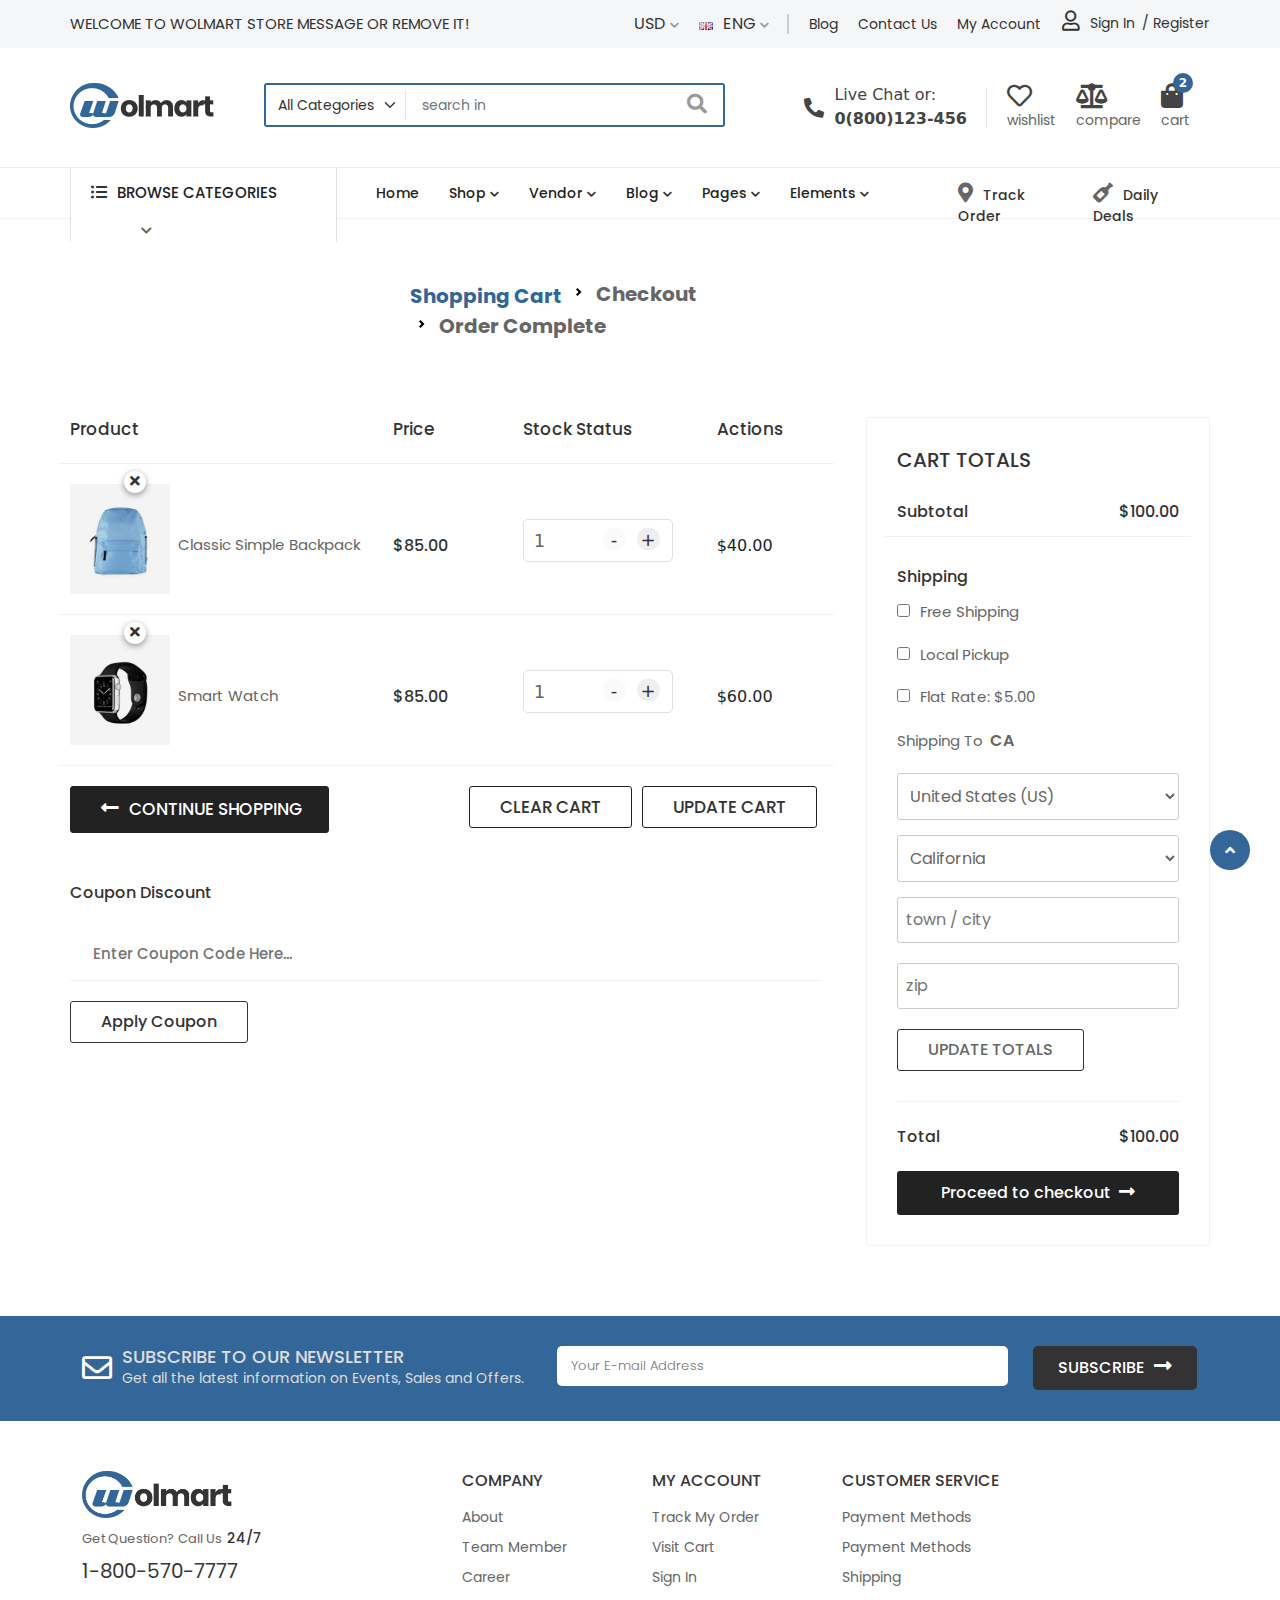
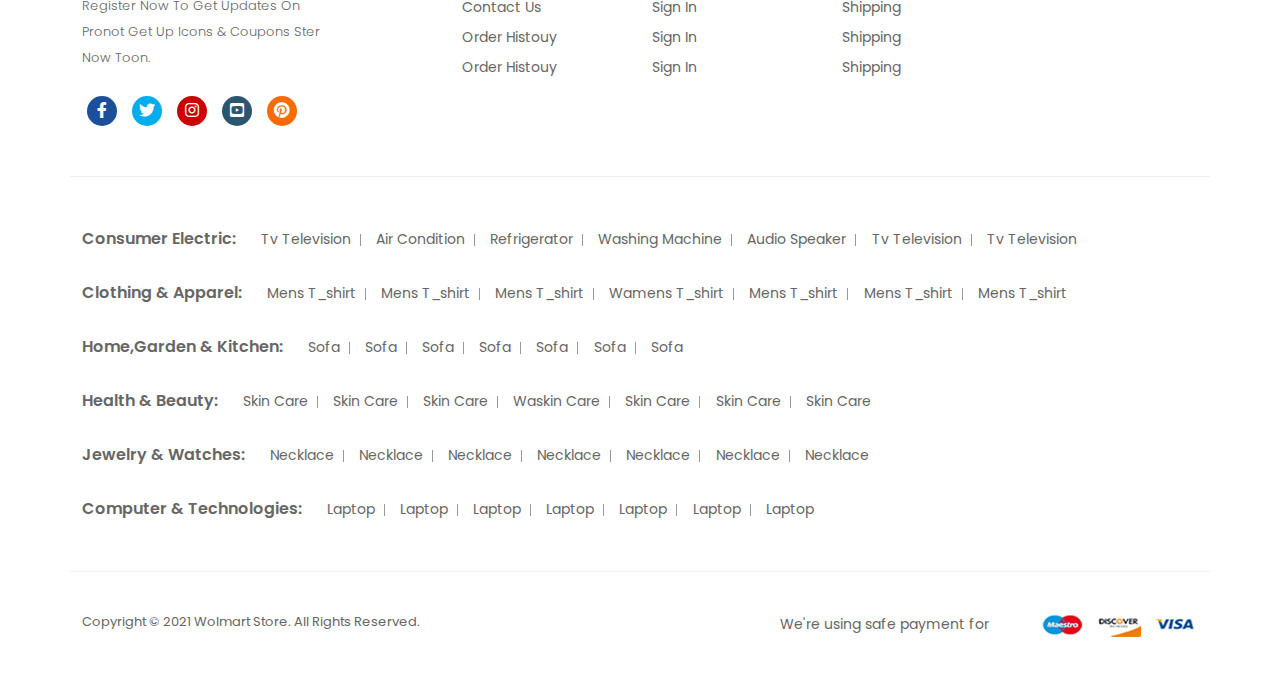
<file: cart.html>
<!DOCTYPE html>
<html lang="en">

<head>
    <meta charset="UTF-8">
    <meta http-equiv="X-UA-Compatible" content="IE=edge">
    <meta name="viewport" content="width=device-width, initial-scale=1.0">
    <title>wolmart</title>
    <link rel="icon" href="images/favicon.png">
    <link rel="stylesheet" href="css/bootstrap.min.css">
    <link rel="stylesheet" href="css/accordion.css">
    <link rel="stylesheet" href="css/animate.min.css">
    <link rel="stylesheet" href="css/all.min.css">
    <link rel="stylesheet" href="css/slick.css">
    <link rel="stylesheet" href="css/style.css">
</head>

<body>
    <!-- ===================================
                Header part start
    ========================================== -->
    <header id="header">
        <div class="container px-lg-0">
            <div class="row">
                <div class="col-lg-5">
                    <div class="header_text">
                        <p>WELCOME TO WOLMART STORE MESSAGE OR REMOVE IT!</p>
                    </div>
                </div>
                <div class="col-lg-7">
                    <div class="header_right d-flex justify-content-end">
                        <div class="language">
                            <ul>
                                <li><a href="#">usd <i class="fas fa-chevron-down"></i></a>
                                    <ul>
                                        <li><a href="#">usd</a></li>
                                        <li><a href="#">eur</a></li>
                                    </ul>
                                </li>
                            </ul>
                        </div>
                        <div class="country">
                            <ul>
                                <li><a href="#"><img src="images/flag.png" alt="flag"> eng <i
                                            class="fas fa-chevron-down"></i></a>
                                    <ul>
                                        <li><a href="#"><img src="images/flag.png" alt="flag"> eng</a></li>
                                        <li><a href="#"><img src="images/flag.png" alt="flag">fra</a></li>
                                    </ul>
                                </li>
                            </ul>
                        </div>
                        <div class="header_menu">
                            <ul class="d-flex">
                                <li><a href="#">blog</a></li>
                                <li><a href="#">contact us</a></li>
                                <li><a href="#">my account</a></li>
                            </ul>
                        </div>
                        <div class="sign_up">
                            <li type="button" class="btn line sign" data-bs-toggle="modal"
                                data-bs-target="#exampleModal">
                                <i class="far fa-user"></i>sign in
                            </li>
                            <li type="button" class="btn line" data-bs-toggle="modal" data-bs-target="#exampleModal">
                                / Register
                            </li>
                            <div class="modal fade" id="exampleModal" tabindex="-1" aria-labelledby="exampleModalLabel"
                                aria-hidden="true">
                                <div class="modal-dialog">
                                    <div class="modal-content form_body">
                                        <ul class="nav nav-pills mb-5" id="pills-tab" role="tablist">
                                            <li class="nav-item" role="presentation">
                                                <button class="nav-link active" id="pills-home-tab"
                                                    data-bs-toggle="pill" data-bs-target="#pills-home" type="button"
                                                    role="tab" aria-controls="pills-home" aria-selected="true">sign
                                                    in</button>
                                            </li>
                                            <li class="nav-item ms-auto" role="presentation">
                                                <button class="nav-link" id="pills-profile-tab" data-bs-toggle="pill"
                                                    data-bs-target="#pills-profile" type="button" role="tab"
                                                    aria-controls="pills-profile" aria-selected="false">sign up</button>
                                            </li>

                                        </ul>
                                        <div class="tab-content" id="pills-tabContent">
                                            <div class="tab-pane fade show active " id="pills-home" role="tabpanel"
                                                aria-labelledby="pills-home-tab">

                                                <form>
                                                    <div class="mb-4">
                                                        <label for="exampleInputEmail1" class="form-label">Username
                                                            or email address *</label>
                                                        <input type="email" class="form-control" id="exampleInputEmail1"
                                                            aria-describedby="emailHelp">

                                                    </div>
                                                    <div class="mb-3">
                                                        <label for="exampleInputPassword1"
                                                            class="form-label">Password*</label>
                                                        <input type="password" class="form-control"
                                                            id="exampleInputPassword1">
                                                    </div>
                                                    <div class="mb-4 form-check">
                                                        <input type="checkbox" class="form-check-input"
                                                            id="exampleCheck1">
                                                        <label class="form-check-label" for="exampleCheck1">Remember
                                                            me</label>
                                                        <a href="#">last your password?</a>
                                                    </div>

                                                    <button type="submit" class="btn btn-primary button_in">Sign
                                                        in</button>
                                                </form>
                                                <div class="text-center social">
                                                    <p>Sign in with social account</p>
                                                    <a href="#"><i class="fab fa-facebook-f"></i></a>
                                                    <a href="#"><i class="fab fa-twitter"></i></a>
                                                    <a href="#"><i class="fab fa-google"></i></a>
                                                </div>
                                            </div>
                                            <div class="tab-pane fade" id="pills-profile" role="tabpanel"
                                                aria-labelledby="pills-profile-tab">

                                                <form>
                                                    <div class="mb-3">
                                                        <label for="exampleInputEmail1" class="form-label">Your Email
                                                            address</label>
                                                        <input type="email" class="form-control" id="exampleInputEmail1"
                                                            aria-describedby="emailHelp">
                                                    </div>
                                                    <div class="mb-3">
                                                        <label for="exampleInputPassword1"
                                                            class="form-label">Password*</label>
                                                        <input type="password" class="form-control"
                                                            id="exampleInputPassword1">
                                                    </div>
                                                    <div class="mb-3 para">
                                                        <span>Your personal data will be used to support your experience
                                                            throughout this website, to manage access to your account,
                                                            and for other purposes described in our <a href="#">privacy
                                                                policy.</a></span>
                                                        <a href="#" class="link">Signup as a vendor?</a>
                                                    </div>
                                                    <div class="mb-3 form-check">
                                                        <input type="checkbox" class="form-check-input"
                                                            id="exampleCheck1">
                                                        <label class="form-check-label" for="exampleCheck1">I agree to
                                                            the <a>privacy policy</a>
                                                        </label>
                                                    </div>
                                                    <button type="submit" class="btn btn-primary">sign up</button>
                                                </form>
                                                <div class="text-center social">
                                                    <p>Sign in with social account</p>
                                                    <a href="#"><i class="fab fa-facebook-f"></i></a>
                                                    <a href="#"><i class="fab fa-twitter"></i></a>
                                                    <a href="#"><i class="fab fa-google"></i></a>
                                                </div>
                                            </div>
                                        </div>
                                    </div>
                                </div>
                            </div>
                        </div>
                    </div>
                </div>
            </div>
    </header>
    <!-- ===================================
                Header part end
    ========================================== -->

    <!-- ===================================
            logo part start
    ========================================== -->
    <section id="logo_part">
        <div class="container px-lg-0">
            <div class="row">
                <div class="col-lg-2">
                    <div class="main_logo">
                        <a href="#"><img src="images/logo.png" alt="logo" ;></a>
                    </div>
                </div>
                <div class="col-lg-5">
                    <div class="logo_form ">
                        <form action="#" class="d-flex">
                            <select class="form-select">
                                <option selected>All categories</option>
                                <option value="1">Fashion</option>
                                <option value="2">Furniture</option>
                                <option value="3">shoes</option>
                                <option value="3">sports</option>
                                <option value="3">Games</option>
                                <option value="3">Computers</option>
                                <option value="3">Electronics</option>
                                <option value="3">Kitchen</option>
                                <option value="3">Clothing</option>
                            </select>
                            <input type="text" class="form-control" id="exampleFormControlInput1"
                                placeholder="search in">
                            <button type="submit"><i class="fas fa-search"></i></button>
                        </form>
                    </div>
                </div>
                <div class="col-lg-5">
                    <div class="logo_card">
                        <ul class="d-flex justify-content-end">
                            <li>
                                <a href="call to:0(800)123-456">
                                    <i class="fas fa-phone-alt"></i>
                                    <p>Live Chat or:</p>
                                    0(800)123-456
                                </a>
                            </li>
                            <li>
                                <a href="#">
                                    <i class="far fa-heart"></i>
                                    <span>wishlist</span>
                                </a>
                            </li>
                            <li>
                                <a href="#">
                                    <i class="fas fa-balance-scale"></i>
                                    <span>compare</span>
                                </a>

                            </li>
                            <li class="cart" data-bs-toggle="offcanvas" data-bs-target="#offcanvasRight"
                                aria-controls="offcanvasRight">
                                <a href="#">
                                    <b>2</b>
                                    <i class="fas fa-shopping-bag"></i>
                                    <span>cart</span>
                                </a>
                            </li>
                        </ul>
                        <div class="offcanvas offcanvas-end main_cart" tabindex="-1" id="offcanvasRight"
                            aria-labelledby="offcanvasRightLabel">
                            <div class="offcanvas-header shop">
                                <h5 id="offcanvasRightLabel">SHOPPING CART</h5>
                                <button type="button" data-bs-dismiss="offcanvas" aria-label="Close">close <i
                                        class="fas fa-long-arrow-alt-right"></i></button>
                            </div>
                            <div class="offcanvas-body">
                                <div class="row cart_row">
                                    <div class="col-lg-8 p-0">
                                        <div class="cart_text">
                                            <h5>Beige knitted elas tic runner shose</h5>
                                            <p>1 x <span>$25.68</span></p>
                                        </div>
                                    </div>
                                    <div class="col-lg-4 p-0">
                                        <div class="cart_images">
                                            <i class="fas fa-times"></i>
                                            <img src="images/product-1.jpg" class="img-fluid w-100" alt="product-1">
                                        </div>
                                    </div>
                                </div>
                                <div class="row cart_row cart_border">
                                    <div class="col-lg-8 p-0">
                                        <div class="cart_text">
                                            <h5>Blue utility pina fore denim dress </h5>
                                            <p>1 x <span>$32.99</span></p>
                                        </div>
                                    </div>
                                    <div class="col-lg-4 p-0">
                                        <div class="cart_images">
                                            <i class="fas fa-times"></i>
                                            <img src="images/product-2.jpg" class="img-fluid w-100" alt="product-2">
                                        </div>
                                    </div>
                                </div>
                                <div class="row cart_row_1">
                                    <div class="col-lg-6 p-0">
                                        <div class="total">
                                            <h5>subtotal: </h5>
                                        </div>
                                    </div>
                                    <div class="col-lg-6 p-0">
                                        <div class="total_price">
                                            <p>$58.67</p>
                                        </div>
                                    </div>
                                </div>
                                <div class="row">
                                    <div class="col-lg-12 p-0">
                                        <div class="cart_button">
                                            <a href="cart.html" class="btn btn-rounded">View Cart</a>
                                            <a href="cart.html" class="btn btn-rounded">checkout</a>
                                        </div>
                                    </div>
                                </div>
                            </div>
                        </div>
                    </div>
                </div>
            </div>
        </div>
    </section>
    <!-- ===================================
            logo part end
    ========================================== -->


    <!-- ===================================
                Menu part start
    ========================================== -->
    <nav id="menu" class="navigation">
        <div class="container px-lg-0">
            <div class="row ">
                <div class="col-lg-3">
                    <div class="menu_category shop_category">
                        <a href="#">
                            <i class="fas fa-list-ul"></i>
                            <span>Browse categories</span>
                            <i class="fas fa-chevron-down"></i>
                        </a>
                        <div class="main_drop_menu shop_drop_menu">
                            <ul>
                                <li><a href="#"><i class="fas fa-tshirt cate"></i>fashion<i
                                            class="fas fa-chevron-right gory"></i></a>
                                    <div class="side_mega">
                                        <div class="row">
                                            <div class="col-lg-4">
                                                <h4>women</h4>
                                                <ul>
                                                    <li><a href="#">new arrivals</a></li>
                                                    <li><a href="#">best sellers</a></li>
                                                    <li><a href="#">trending</a></li>
                                                    <li><a href="#">clothing</a></li>
                                                    <li><a href="#">shoes</a></li>
                                                    <li><a href="#">bags</a></li>
                                                    <li><a href="#">accessories</a></li>
                                                    <li><a href="#">jewlery & watches</a></li>
                                                    <li><a href="#">sale</a></li>
                                                </ul>
                                            </div>
                                            <div class="col-lg-4">
                                                <h4>men</h4>
                                                <ul>
                                                    <li><a href="#">new arrivals</a></li>
                                                    <li><a href="#">best sellers</a></li>
                                                    <li><a href="#">trending</a></li>
                                                    <li><a href="#">clothing</a></li>
                                                    <li><a href="#">shoes</a></li>
                                                    <li><a href="#">bags</a></li>
                                                    <li><a href="#">accessories</a></li>
                                                    <li><a href="#">jewlery & watches</a></li>
                                                    <li><a href="#">sale</a></li>
                                                </ul>
                                            </div>
                                            <div class="col-lg-4">
                                                <div class="menu_img">
                                                    <img src="images/banner.jpg" alt="banner" class="img-fluid w-100">
                                                    <div class="overly">
                                                        <span>Get up to<strong>20%Off</strong></span>
                                                        <h5>Hot Sales</h5>
                                                        <a href="#">
                                                            Shop Now <i class="fas fa-arrow-right"></i></a>
                                                    </div>
                                                </div>
                                            </div>
                                        </div>
                                    </div>
                                </li>
                                <li><a href="#"><i class="fas fa-home cate"></i>Home & garden<i
                                            class="fas fa-chevron-right gory"></i></a>

                                    <div class="side_mega down_mega">
                                        <div class="row">
                                            <div class="col-lg-4">
                                                <div class="side_text">
                                                    <h4>bedroom</h4>
                                                    <ul>
                                                        <li><a href="#">new arrivals</a></li>
                                                        <li><a href="#">best sellers</a></li>
                                                        <li><a href="#">trending</a></li>
                                                        <li><a href="#">clothing</a></li>
                                                        <li><a href="#">shoes</a></li>
                                                        <li><a href="#">bags</a></li>
                                                    </ul>
                                                </div>
                                                <div class="side_text">
                                                    <h4 class="phone">living room</h4>
                                                    <ul>
                                                        <li><a href="#">new arrivals</a></li>
                                                        <li><a href="#">best sellers</a></li>
                                                        <li><a href="#">trending</a></li>
                                                        <li><a href="#">clothing</a></li>
                                                        <li><a href="#">shoes</a></li>
                                                        <li><a href="#">bags</a></li>
                                                    </ul>
                                                </div>
                                            </div>
                                            <div class="col-lg-4">
                                                <div class="side_text">
                                                    <h4>office</h4>
                                                    <ul>
                                                        <li><a href="#">new arrivals</a></li>
                                                        <li><a href="#">best sellers</a></li>
                                                        <li><a href="#">trending</a></li>
                                                        <li><a href="#">clothing</a></li>
                                                        <li><a href="#">shoes</a></li>
                                                        <li><a href="#">bags</a></li>
                                                    </ul>
                                                </div>
                                                <div class="side_text">
                                                    <h4 class="phone">kitchen & dining</h4>
                                                    <ul>
                                                        <li><a href="#">new arrivals</a></li>
                                                        <li><a href="#">best sellers</a></li>
                                                        <li><a href="#">trending</a></li>
                                                        <li><a href="#">clothing</a></li>
                                                        <li><a href="#">shoes</a></li>
                                                        <li><a href="#">bags</a></li>
                                                    </ul>
                                                </div>
                                            </div>
                                            <div class="col-lg-4">
                                                <div class="mega_img">
                                                    <img src="images/banner-4.jpg" class="img-fluid w-100" alt="banner">
                                                    <div class="over">
                                                        <p>restroom</p>
                                                        <h5>furniture Sale</h5>
                                                        <span>up to<strong>25% off</strong></span>
                                                        <a href="#">
                                                            Shop Now <i class="fas fa-arrow-right"></i></a>
                                                    </div>
                                                </div>
                                            </div>
                                        </div>
                                    </div>
                                </li>
                                <li><a href="#"><i class="fas fa-tv cate"></i>eletronics<i
                                            class="fas fa-chevron-right gory"></i></a>
                                    <div class="side_mega down_mega_1">
                                        <div class="row">
                                            <div class="col-lg-4">
                                                <div class="side_text">
                                                    <h4>laptops & computers</h4>
                                                    <ul>
                                                        <li><a href="#">new arrivals</a></li>
                                                        <li><a href="#">best sellers</a></li>
                                                        <li><a href="#">trending</a></li>
                                                        <li><a href="#">clothing</a></li>
                                                    </ul>
                                                </div>
                                                <div class="side_text">
                                                    <h4 class="phone">tv & video</h4>
                                                    <ul>
                                                        <li><a href="#">new arrivals</a></li>
                                                        <li><a href="#">best sellers</a></li>
                                                        <li><a href="#">trending</a></li>
                                                        <li><a href="#">clothing</a></li>
                                                    </ul>
                                                </div>
                                            </div>
                                            <div class="col-lg-4">
                                                <div class="side_text">
                                                    <h4>digital cameras</h4>
                                                    <ul>
                                                        <li><a href="#">new arrivals</a></li>
                                                        <li><a href="#">best sellers</a></li>
                                                        <li><a href="#">trending</a></li>
                                                        <li><a href="#">clothing</a></li>
                                                    </ul>
                                                </div>
                                                <div class="side_text">
                                                    <h4 class="phone">cell phone</h4>
                                                    <ul>
                                                        <li><a href="#">new arrivals</a></li>
                                                        <li><a href="#">best sellers</a></li>
                                                        <li><a href="#">trending</a></li>
                                                        <li><a href="#">clothing</a></li>
                                                    </ul>
                                                </div>
                                            </div>
                                            <div class="col-lg-4">
                                                <div class="drop_img">
                                                    <img src="images/download-1.jpg" class="img-fluid w-100"
                                                        alt="banner">
                                                    <div class="over_1">
                                                        <p>deals of the week</p>
                                                        <h5>save on smart earphone</h5>
                                                        <h3>25% off</h3>
                                                        <a href="#" class="button">
                                                            Shop Now</a>
                                                    </div>
                                                </div>
                                            </div>
                                        </div>
                                    </div>
                                </li>
                                <li><a href="#"><i class="fas fa-couch cate"></i>furniture<i
                                            class="fas fa-chevron-right gory"></i></a>
                                    <div class="furniture_mega">
                                        <div class="row">
                                            <div class="col-lg-3">
                                                <h4>furniture</h4>
                                                <ul>
                                                    <li><a href="#">sofas & couches</a></li>
                                                    <li><a href="#">armchairs</a></li>
                                                    <li><a href="#">bed frames</a></li>
                                                    <li><a href="#">beside tables</a></li>
                                                    <li><a href="#">dressing tables</a></li>

                                                </ul>
                                            </div>
                                            <div class="col-lg-3">
                                                <h4>accessories</h4>
                                                <ul>
                                                    <li><a href="#">sofas & couches</a></li>
                                                    <li><a href="#">armchairs</a></li>
                                                    <li><a href="#">bed frames</a></li>
                                                    <li><a href="#">beside tables</a></li>
                                                    <li><a href="#">dressing tables</a></li>

                                                </ul>
                                            </div>
                                            <div class="col-lg-3">
                                                <h4>accessories</h4>
                                                <ul>
                                                    <li><a href="#">sofas & couches</a></li>
                                                    <li><a href="#">armchairs</a></li>
                                                    <li><a href="#">bed frames</a></li>
                                                    <li><a href="#">beside tables</a></li>
                                                    <li><a href="#">dressing tables</a></li>

                                                </ul>
                                            </div>
                                            <div class="col-lg-3">
                                                <h4>furniture</h4>
                                                <ul>
                                                    <li><a href="#">sofas & couches</a></li>
                                                    <li><a href="#">armchairs</a></li>
                                                    <li><a href="#">bed frames</a></li>
                                                    <li><a href="#">beside tables</a></li>
                                                    <li><a href="#">dressing tables</a></li>

                                                </ul>
                                            </div>
                                        </div>
                                        <div class="row">
                                            <div class="col-lg-6">
                                                <div class="furni_img">
                                                    <img src="images/download-2.jpg" class="img-fluid w-100"
                                                        alt="images">
                                                    <div class="furni">
                                                        <span>new arrivals</span>
                                                        <h3>amazing sofa</h3>
                                                        <p>starting at<span>$125.00</span></p>
                                                    </div>
                                                </div>
                                            </div>
                                            <div class="col-lg-6">
                                                <div class="furni_img_1">
                                                    <img src="images/download-3.jpg" class="img-fluid w-100"
                                                        alt="images">
                                                    <div class="chair">
                                                        <span>best seller</span>
                                                        <h3>chair $ lamp</h3>
                                                        <p>from<span>$165.00</span></p>

                                                    </div>
                                                </div>
                                            </div>

                                        </div>
                                    </div>


                                </li>
                                <li><a href="#"><i class="fas fa-heartbeat cate"></i>health & beauty</a></li>
                                <li><a href="#"><i class="fas fa-gift cate"></i>gift ideas</a></li>
                                <li><a href="#"><i class="fas fa-gamepad cate"></i>toy & games</a></li>
                                <li><a href="#"><i class="fas fa-ice-cream cate"></i>cooking</a></li>
                                <li><a href="#"><i class="fas fa-mobile-alt cate"></i>smart phones</a></li>
                                <li><a href="#"><i class="fas fa-camera-retro cate"></i>cameras & photo</a></li>
                                <li><a href="#"><i class="far fa-gem cate"></i>accessories</a></li>
                                <a>view all categories<i class="fas fa-chevron-right icon"></i></a>
                            </ul>
                        </div>
                    </div>
                </div>
                <div class="col-lg-6">
                    <div class="main_menu">
                        <ul class="d-flex ">
                            <li><a href="index.html">Home</a></li>
                            <li><a href="shop.html">shop <i class="fas fa-chevron-down"></i></a>
                                <div class="mega_menu">
                                    <div class="row">
                                        <div class="col-lg-3">
                                            <h1>shop pages</h1>
                                            <ul>
                                                <li><a href="#">banner with sidebar</a></li>
                                                <li><a href="#">boxed banner</a></li>
                                                <li><a href="#">full width banner</a></li>
                                                <li><a href="#">horizantal filter <span>hot</span></a></li>
                                                <li><a href="#">off can sidebar <b>new</b></a></li>
                                                <li><a href="#">infinite ajax scroll</a></li>
                                                <li><a href="#">right sidebar</a></li>
                                                <li><a href="#">both sidebar</a></li>
                                            </ul>
                                        </div>
                                        <div class="col-lg-3">
                                            <h1>shop layouts</h1>
                                            <ul>
                                                <li><a href="#">banner with sidebar</a></li>
                                                <li><a href="#">boxed banner</a></li>
                                                <li><a href="#">full width banner</a></li>
                                                <li><a href="#">horizantal filter hot</a></li>
                                                <li><a href="#">off canvas sidebar </a></li>
                                                <li><a href="#">infinite ajax scroll</a></li>
                                                <li><a href="#">right sidebar</a></li>
                                                <li><a href="#">both sidebar</a></li>
                                            </ul>
                                        </div>
                                        <div class="col-lg-3">
                                            <h1>product pages</h1>
                                            <ul>
                                                <li><a href="#">banner with sidebar</a></li>
                                                <li><a href="#">boxed banner</a></li>
                                                <li><a href="#">full width banner</a></li>
                                                <li><a href="#">horizantal filter hot</a></li>
                                                <li><a href="#">off canvas sidebar </a></li>
                                                <li><a href="#">infinite ajax scroll</a></li>
                                                <li><a href="#">right sidebar</a></li>
                                                <li><a href="#">both sidebar</a></li>
                                            </ul>
                                        </div>
                                        <div class="col-lg-3">
                                            <h1>product layouts</h1>
                                            <ul>
                                                <li><a href="#">banner with sidebar</a></li>
                                                <li><a href="#">boxed banner</a></li>
                                                <li><a href="#">full width banner</a></li>
                                                <li><a href="#">horizantal filter hot</a></li>
                                                <li><a href="#">off canvas sidebar </a></li>
                                                <li><a href="#">infinite ajax scroll</a></li>
                                                <li><a href="#">right sidebar</a></li>
                                                <li><a href="#">both sidebar</a></li>
                                            </ul>
                                        </div>
                                    </div>

                                </div>


                            </li>
                            <li><a href="vendor.html">vendor <i class="fas fa-chevron-down"></i></a>
                                <ul>
                                    <li><a href="#">store listing<i class="fas fa-chevron-right"></i></a>
                                        <ul>
                                            <li><a href="#">store listing-1</a></li>
                                            <li><a href="#">store listing-2</a></li>
                                            <li><a href="#">store listing-3</a></li>
                                            <li><a href="#">store listing-4</a></li>
                                        </ul>

                                    </li>
                                    <li><a href="#">vendor store<i class="fas fa-chevron-right"></i></a>

                                        <ul>
                                            <li><a href="#">vendor store-1</a></li>
                                            <li><a href="#">vendor store-2</a></li>
                                            <li><a href="#">vendor store-3</a></li>
                                            <li><a href="#">vendor store-4</a></li>
                                        </ul>

                                    </li>
                                </ul>

                            </li>
                            <li><a href="blog.html">Blog <i class="fas fa-chevron-down"></i></a>
                                <ul>
                                    <li><a href="#">classic</a></li>
                                    <li><a href="#">listing</a></li>
                                    <li><a href="#">grid<i class="fas fa-chevron-right"></i></a></li>
                                    <li><a href="#">masonry<i class="fas fa-chevron-right"></i></a></li>
                                    <li><a href="#">mask<i class="fas fa-chevron-right"></i></a></li>
                                    <li><a href="#">single post</a></li>
                                </ul>


                            </li>
                            <li><a href="about.html">pages <i class="fas fa-chevron-down"></i></a>
                                <ul>
                                    <li><a href="about.html">about us</a></li>
                                    <li><a href="become-a-vendor.html">become a vendor</a></li>
                                    <li><a href="contact.html">contact us</a></li>
                                    <li><a href="faq.html">faqs</a></li>
                                    <li><a href="error.html">error 404</a></li>
                                    <li><a href="coming.html">coming soon</a></li>
                                    <li><a href="wishlist.html">wishlist</a></li>
                                    <li><a href="cart.html">cart</a></li>
                                    <li><a href="#">check out</a></li>
                                </ul>

                            </li>
                            <li><a href="#">Elements <i class="fas fa-chevron-down"></i></a>
                                <ul>
                                    <li><a href="#">accordions</a></li>
                                    <li><a href="#">ale & notification</a></li>
                                    <li><a href="#">blog posts</a></li>
                                    <li><a href="#">buttons</a></li>
                                    <li><a href="#">call to action</a></li>
                                    <li><a href="#">icons</a></li>
                                    <li><a href="#">icons boxes</a></li>
                                    <li><a href="#">instagrams</a></li>
                                </ul>

                            </li>
                        </ul>
                    </div>
                </div>
                <div class="col-lg-3 align-self-center">
                    <div class="menu_order">
                        <ul class="d-flex justify-content-end ">
                            <li><a href="#"><i class="fas fa-map-marker-alt"></i>track order</a></li>
                            <li><a href="#"><i class="fas fa-wine-bottle"></i>daily deals</a></li>
                        </ul>
                    </div>
                </div>
            </div>
        </div>

    </nav>
    <!-- ===================================
                Menu part end
    ======================================== -->



    <!-- ===================================
                Shop breadcrumb part start
    ======================================== -->
    <section id="bread" class="crumb">
        <div class="container px-lg-0 ">
            <div class="row">
                <div class="col-lg-5 m-auto text-center">
                    <div class="bread_text">
                        <nav style="--bs-breadcrumb-divider: url(&#34;data:image/svg+xml,%3Csvg xmlns='http://www.w3.org/2000/svg' width='8' height='8'%3E%3Cpath d='M2.5 0L1 1.5 3.5 4 1 6.5 2.5 8l4-4-4-4z' fill='currentColor'/%3E%3C/svg%3E&#34;);"
                            aria-label="breadcrumb">
                            <ol class="breadcrumb">
                                <li class="breadcrumb-item active" aria-current="page">shopping cart</li>
                                <li class="breadcrumb-item"><a href="#">checkout</a></li>
                                <li class="breadcrumb-item"><a href="#">order complete</a></li>
                            </ol>
                        </nav>
                    </div>
                </div>
            </div>
        </div>
    </section>
    <!-- ===================================
                Shop breadcrumb part end
    ======================================== -->

    <!-- ===================================
                cart part start
    ======================================== -->
    <section id="cart_part">
        <div class="container px-lg-0">
            <div class="row">
                <div class="col-lg-8">
                    <div class="left_part">
                        <div class="row product">
                            <div class="col-lg-5">
                                <div class="wish_product">
                                    <p>Product</p>
                                </div>
                            </div>
                            <div class="col-lg-2">
                                <div class="wish_product">
                                    <p>Price</p>
                                </div>
                            </div>
                            <div class="col-lg-3">
                                <div class="wish_product">
                                    <p>Stock Status</p>
                                </div>
                            </div>
                            <div class="col-lg-2">
                                <div class="wish_product">
                                    <p>actions</p>
                                </div>
                            </div>
                        </div>
                        <div class="row blue_sky">
                            <div class="col-lg-5">
                                <div class="row">
                                    <div class="col-lg-4">
                                        <div class="bag_img">
                                            <i class="fas fa-times"></i>
                                            <img src="images/wish_image/bag.jpg" alt="bag">
                                        </div>
                                    </div>
                                    <div class="col-lg-8">
                                        <div class="bag_text">
                                            <a href="#">

                                                Classic Simple Backpack

                                            </a>
                                        </div>
                                    </div>
                                </div>
                            </div>
                            <div class="col-lg-2">
                                <div class="wish_product">
                                    <span>$85.00</span>
                                </div>
                            </div>
                            <div class="col-lg-3">
                                <div class="handle-counter" id="handleCounter">
                                    <input type="text" value="1">
                                    <div class="increment_button">
                                        <button class="counter-minus ">-</button>
                                        <button class="counter-plus ">+</button>
                                    </div>
                                </div>
                            </div>
                            <div class="col-lg-2">
                                <div class="wish_button">
                                    <span>$40.00</span>
                                </div>
                            </div>
                        </div>
                        <div class="row blue_sky">
                            <div class="col-lg-5">
                                <div class="row">
                                    <div class="col-lg-4">
                                        <div class="bag_img">
                                            <i class="fas fa-times"></i>
                                            <img src="images/watch.jpg" alt="ring">
                                        </div>
                                    </div>
                                    <div class="col-lg-8">
                                        <div class="bag_text">
                                            <a href="#">

                                                Smart Watch

                                            </a>
                                        </div>
                                    </div>
                                </div>
                            </div>
                            <div class="col-lg-2">
                                <div class="wish_product">
                                    <span>$85.00</span>
                                </div>
                            </div>
                            <div class="col-lg-3">
                                <div class="handle-counter" id="increment">
                                    <input type="text" value="1">
                                    <div class="increment_button">
                                        <button class="counter-minus ">-</button>
                                        <button class="counter-plus ">+</button>
                                    </div>
                                </div>
                            </div>
                            <div class="col-lg-2">
                                <div class="wish_button">
                                    <span>$60.00</span>
                                </div>
                            </div>
                        </div>
                        <div class="row main_button">
                            <div class="col-lg-6">
                                <div class="button_shop">
                                    <a href="#"><i class="fas fa-long-arrow-alt-left"></i>continue shopping</a>
                                </div>

                            </div>
                            <div class="col-lg-6">
                                <div class="button-cart d-flex justify-content-end">
                                    <a href="#">clear cart</a>
                                    <a href="#">update cart</a>
                                </div>
                            </div>
                        </div>
                        <div class="row">
                            <div class="col-lg-12">
                                <div class="discount">
                                    <form action="#">
                                        <h5>Coupon Discount</h5>
                                        <input type="text" placeholder="Enter coupon code here...">
                                        <button type="submit">Apply Coupon</button>
                                    </form>
                                </div>
                            </div>
                        </div>

                    </div>
                </div>
                <div class="col-lg-4">
                    <div class="right_part">
                        <h3>Cart Totals</h3>
                        <div class="row cart_inner">
                            <div class="col-lg-6">
                                <div class="subtotal">
                                    <h6>subtotal</h6>
                                </div>
                            </div>
                            <div class="col-lg-6 d-flex justify-content-end">
                                <div class="subtotal">
                                    <h6>$100.00</h6>
                                </div>
                            </div>
                        </div>
                        <div class="row">
                            <div class="col-lg-12">
                                <div class="shipping">
                                    <h5>Shipping</h5>
                                    <form action="#">
                                        <div class="check">
                                            <p><input type="checkbox">Free Shipping</p>
                                            <p><input type="checkbox">Local Pickup</p>
                                            <p><input type="checkbox">Flat rate: $5.00</p>
                                            <p> Shipping to <span>ca</span></p>
                                        </div>
                                        <div class="select">

                                            <select name="#" id="#">
                                                <option value="(US)" selected="selected">United States (US)</option>
                                                <option value="(Uk)">United Kingdom</option>
                                                <option value="(US)">United States (US)</option>
                                            </select>


                                            <select name="#" id="#">
                                                <option value="default">California</option>
                                                <option value="Ohaio">Ohaio</option>
                                                <option value="(US)">United States (US)</option>
                                            </select>
                                        </div>
                                        <div class="input">
                                            <input type="text" placeholder="town / city">
                                            <input type="text" class="form-control-md" placeholder="zip">
                                        </div>
                                        <button type="submit">update totals</button>
                                    </form>
                                </div>
                            </div>
                        </div>
                        <div class="row total_price">
                            <div class="col-lg-6">
                                <div class="total">
                                    <h6>total</h6>
                                </div>
                            </div>
                            <div class="col-lg-6 d-flex justify-content-end">
                                <div class="total">
                                    <h6>$100.00</h6>
                                </div>
                            </div>
                        </div>
                        <div class="row">
                            <div class="col-lg-12 text-center">
                                <div class="btn_n">
                                    <a href="#">Proceed to checkout<i class="fas fa-long-arrow-alt-right"></i></a>
                                </div>
                            </div>
                        </div>

                    </div>
                </div>
            </div>


        </div>
    </section>

    <!-- ===================================
                cart part end
    ======================================== -->


    <!-- ====================================
                subscribe part start
    ========================================== -->
    <section id="subscribe">
        <div class="container">
            <div class="row">
                <div class="col-lg-5">
                    <div class="sub_text">
                        <div class="row">
                            <div class="col-lg-1">
                                <div class="envelop">
                                    <a href="#"><i class="far fa-envelope"></i></a>
                                </div>
                            </div>
                            <div class="col-lg-11">
                                <div class="envelop_text">
                                    <h4>Subscribe To
                                        Our Newsletter</h4>
                                    <p>Get all the latest information on Events, Sales and Offers.
                                    </p>
                                </div>
                            </div>
                        </div>
                    </div>
                </div>
                <div class="col-lg-5">
                    <div class="email">
                        <form action="#">
                            <input type="text" placeholder="Your E-mail Address">
                        </form>
                    </div>
                </div>
                <div class="col-lg-2">
                    <div class="sub_button text-center">
                        <a href="#">subscribe<i class="fas fa-long-arrow-alt-right"></i></a>
                    </div>
                </div>
            </div>
        </div>
    </section>
    <!-- =====================================
                subscribe part end
    ========================================== -->

    <!-- ====================================
                footer part start
    ========================================== -->
    <section id="footer_part">
        <div class="container">
            <div class="row part_1">
                <div class="col-lg-4">
                    <div class="footer_logo">
                        <a href="#"><img src="images/logo.png" alt="logo"></a>
                        <p>get question? call us<b>24/7</b></p>
                        <h2>1-800-570-7777</h2>
                        <p class="register">Register now to get updates on pronot get up icons
                            & coupons ster now toon.
                        </p>
                        <div class="icon">
                            <a href="#"><i class="fab fa-facebook-f"></i></a>
                            <a href="#" class="twitter"><i class="fab fa-twitter"></i></a>
                            <a href="#" class="instagram"><i class="fab fa-instagram"></i></a>
                            <a href="#" class="youtube"><i class="fab fa-youtube-square"></i></a>
                            <a href="#" class="pinterest"><i class="fab fa-pinterest"></i></a>
                        </div>
                    </div>
                </div>
                <div class="col-lg-2">
                    <div class="company">
                        <h3>company</h3>
                        <ul>
                            <li><a href="#">about</a></li>
                            <li><a href="#">team member</a></li>
                            <li><a href="#">career</a></li>
                            <li><a href="#">contact us</a></li>
                            <li><a href="#">order histouy</a></li>
                            <li><a href="#">order histouy</a></li>
                        </ul>
                    </div>
                </div>
                <div class="col-lg-2">
                    <div class="company">
                        <h3>my account</h3>
                        <ul>
                            <li><a href="#">track my order</a></li>
                            <li><a href="#">visit cart</a></li>
                            <li><a href="#">sign in</a></li>
                            <li><a href="#">sign in</a></li>
                            <li><a href="#">sign in</a></li>
                            <li><a href="#">sign in</a></li>
                        </ul>
                    </div>
                </div>
                <div class="col-lg-4">
                    <div class="company">
                        <h3>customer service</h3>
                        <ul>
                            <li><a href="#">payment methods</a></li>
                            <li><a href="#">payment methods</a></li>
                            <li><a href="#">shipping</a></li>
                            <li><a href="#">shipping</a></li>
                            <li><a href="#">shipping</a></li>
                            <li><a href="#">shipping</a></li>
                        </ul>
                    </div>
                </div>
            </div>
            <div class="row part_2">
                <div class="col-lg-12">
                    <div class="all_items">
                        <div class="categories_box">
                            <h6>consumer electric:</h6>
                            <a href="#">tv television</a>
                            <a href="#">air condition</a>
                            <a href="#">refrigerator</a>
                            <a href="#">washing machine</a>
                            <a href="#">audio speaker</a>
                            <a href="#">tv television</a>
                            <a href="#">tv television</a>
                        </div>
                        <div class="categories_box">
                            <h6>clothing & apparel:</h6>
                            <a href="#">mens t_shirt</a>
                            <a href="#">mens t_shirt</a>
                            <a href="#">mens t_shirt</a>
                            <a href="#">wamens t_shirt</a>
                            <a href="#">mens t_shirt</a>
                            <a href="#">mens t_shirt</a>
                            <a href="#">mens t_shirt</a>
                        </div>
                        <div class="categories_box">
                            <h6>home,garden & kitchen:</h6>
                            <a href="#">sofa</a>
                            <a href="#">sofa</a>
                            <a href="#">sofa</a>
                            <a href="#">sofa</a>
                            <a href="#">sofa</a>
                            <a href="#">sofa</a>
                            <a href="#">sofa</a>
                        </div>
                        <div class="categories_box">
                            <h6>health & beauty:</h6>
                            <a href="#">skin care</a>
                            <a href="#">skin care</a>
                            <a href="#">skin care</a>
                            <a href="#">waskin care</a>
                            <a href="#">skin care</a>
                            <a href="#">skin care</a>
                            <a href="#">skin care</a>
                        </div>
                        <div class="categories_box">
                            <h6>jewelry & watches:</h6>
                            <a href="#">necklace</a>
                            <a href="#">necklace</a>
                            <a href="#">necklace</a>
                            <a href="#">necklace</a>
                            <a href="#">necklace</a>
                            <a href="#">necklace</a>
                            <a href="#">necklace</a>
                        </div>
                        <div class="categories_box">
                            <h6>computer & technologies:</h6>
                            <a href="#">laptop</a>
                            <a href="#">laptop</a>
                            <a href="#">laptop</a>
                            <a href="#">laptop</a>
                            <a href="#">laptop</a>
                            <a href="#">laptop</a>
                            <a href="#">laptop</a>
                        </div>
                    </div>
                </div>
            </div>
            <div class="row part_3">
                <div class="col-lg-6">
                    <div class="copy_right">
                        <p>Copyright © 2021 Wolmart Store. All Rights Reserved.</p>
                    </div>
                </div>
                <div class="col-lg-6">
                    <div class="copy_icon">
                        <span>We're using safe payment for</span>
                        <img src="images/payment.png" alt="payment">
                    </div>
                </div>
            </div>
        </div>
    </section>
    <!-- =====================================
                footer part end
    ========================================== -->

    <!-- back to top button -->
    <div class="back-to-top">
        <i class="fas fa-angle-up"></i>
    </div>
    <!-- js file link -->
    <script src="js/jquery-1.12.4.js"></script>
    <script src="js/bootstrap.bundle.min.js"></script>
    <script src="js/slick.min.js"></script>
    <script src="js/Jzoom.min.js"></script>
    <script src="js/jquery.countdown.min.js"></script>
    <!-- counter up -->
    <script src="js/jquery.counterup.min.js"></script>
    <script src="js/waypoints.min.js"></script>
    <!-- increment decrement -->
    <script src="js/handleCounter.js"></script>
    <script src="js/script.js"></script>
</body>

</html>
</file>
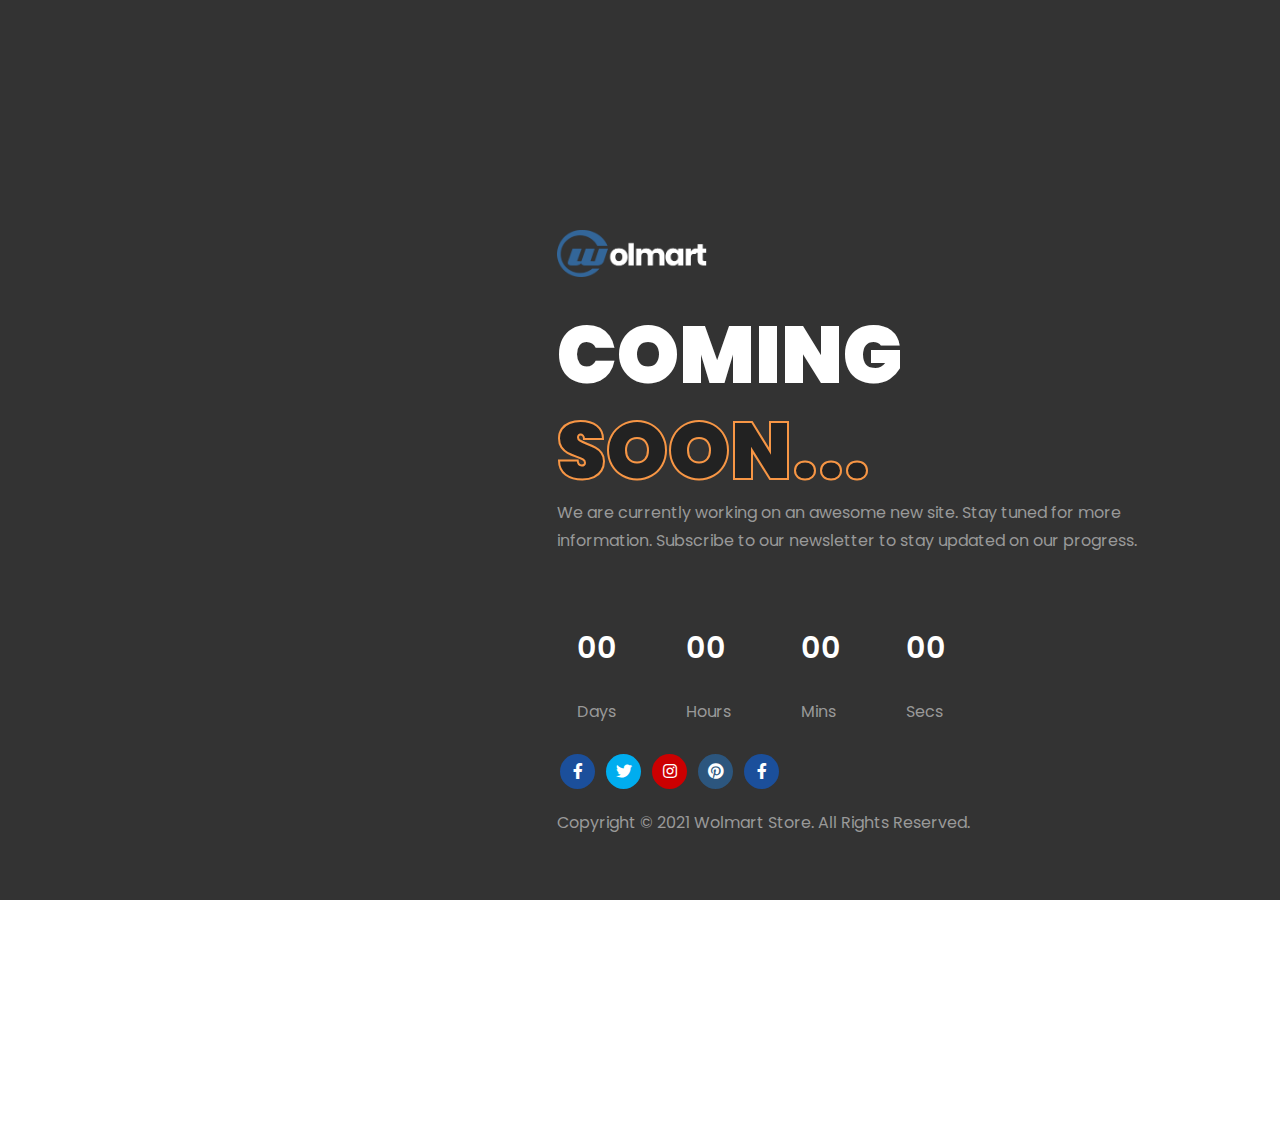
<file: coming.html>
<!DOCTYPE html>
<html lang="en">

<head>
    <meta charset="UTF-8">
    <meta http-equiv="X-UA-Compatible" content="IE=edge">
    <meta name="viewport" content="width=device-width, initial-scale=1.0">
    <title>wolmart</title>
    <link rel="icon" href="images/favicon.png">
    <link rel="stylesheet" href="css/bootstrap.min.css">
    <link rel="stylesheet" href="css/accordion.css">
    <link rel="stylesheet" href="css/animate.min.css">
    <link rel="stylesheet" href="css/all.min.css">
    <link rel="stylesheet" href="css/slick.css">
    <link rel="stylesheet" href="css/style.css">
</head>

<body>
   <section id="coming_part">
       <div class="container">
           <div class="row">
               <div class="col-lg-7 offset-lg-5">
                   <div class="coming_text ">
                       <a href="index.html"><img src="images/logo-1.png" alt="logo"></a>
                       <h2>Coming <span>soon...</span></h2>
                       <p>We are currently working on an awesome new site. Stay tuned for more information.
                        Subscribe to our newsletter to stay updated on our progress.</p>

                        <div class="coming_coun">
                            <ul class="d-flex">
                                <li id="abc"></li>
                                <li id="abcd"></li>
                                <li id="abcde"></li>
                                <li id="abcdef"></li>
                            </ul>
                        </div>
                        <div class="icon">
                            <a href="#"><i class="fab fa-facebook-f"></i></a>
                            <a href="#"><i class="fab fa-twitter"></i></a>
                            <a href="#"><i class="fab fa-instagram"></i></a>
                            <a href="#"><i class="fab fa-pinterest"></i></a>
                            <a href="#"><i class="fab fa-facebook-f"></i></a>
                        </div>
                        <p>Copyright © 2021 Wolmart Store. All Rights Reserved.</p>
                   </div>
               </div>
           </div>
       </div>
   </section>
                                              
                            
    <!-- js file link -->
    <script src="js/jquery-1.12.4.js"></script>
    <script src="js/bootstrap.bundle.min.js"></script>
    <script src="js/slick.min.js"></script>
    <script src="js/Jzoom.min.js"></script>
    <script src="js/jquery.countdown.min.js"></script>
    <!-- counter up -->
    <script src="js/jquery.counterup.min.js"></script>
    <script src="js/waypoints.min.js"></script>
    <!-- increment decrement -->
    <script src="js/handleCounter.js"></script>
    <script src="js/script.js"></script>
</body>

</html>
</file>
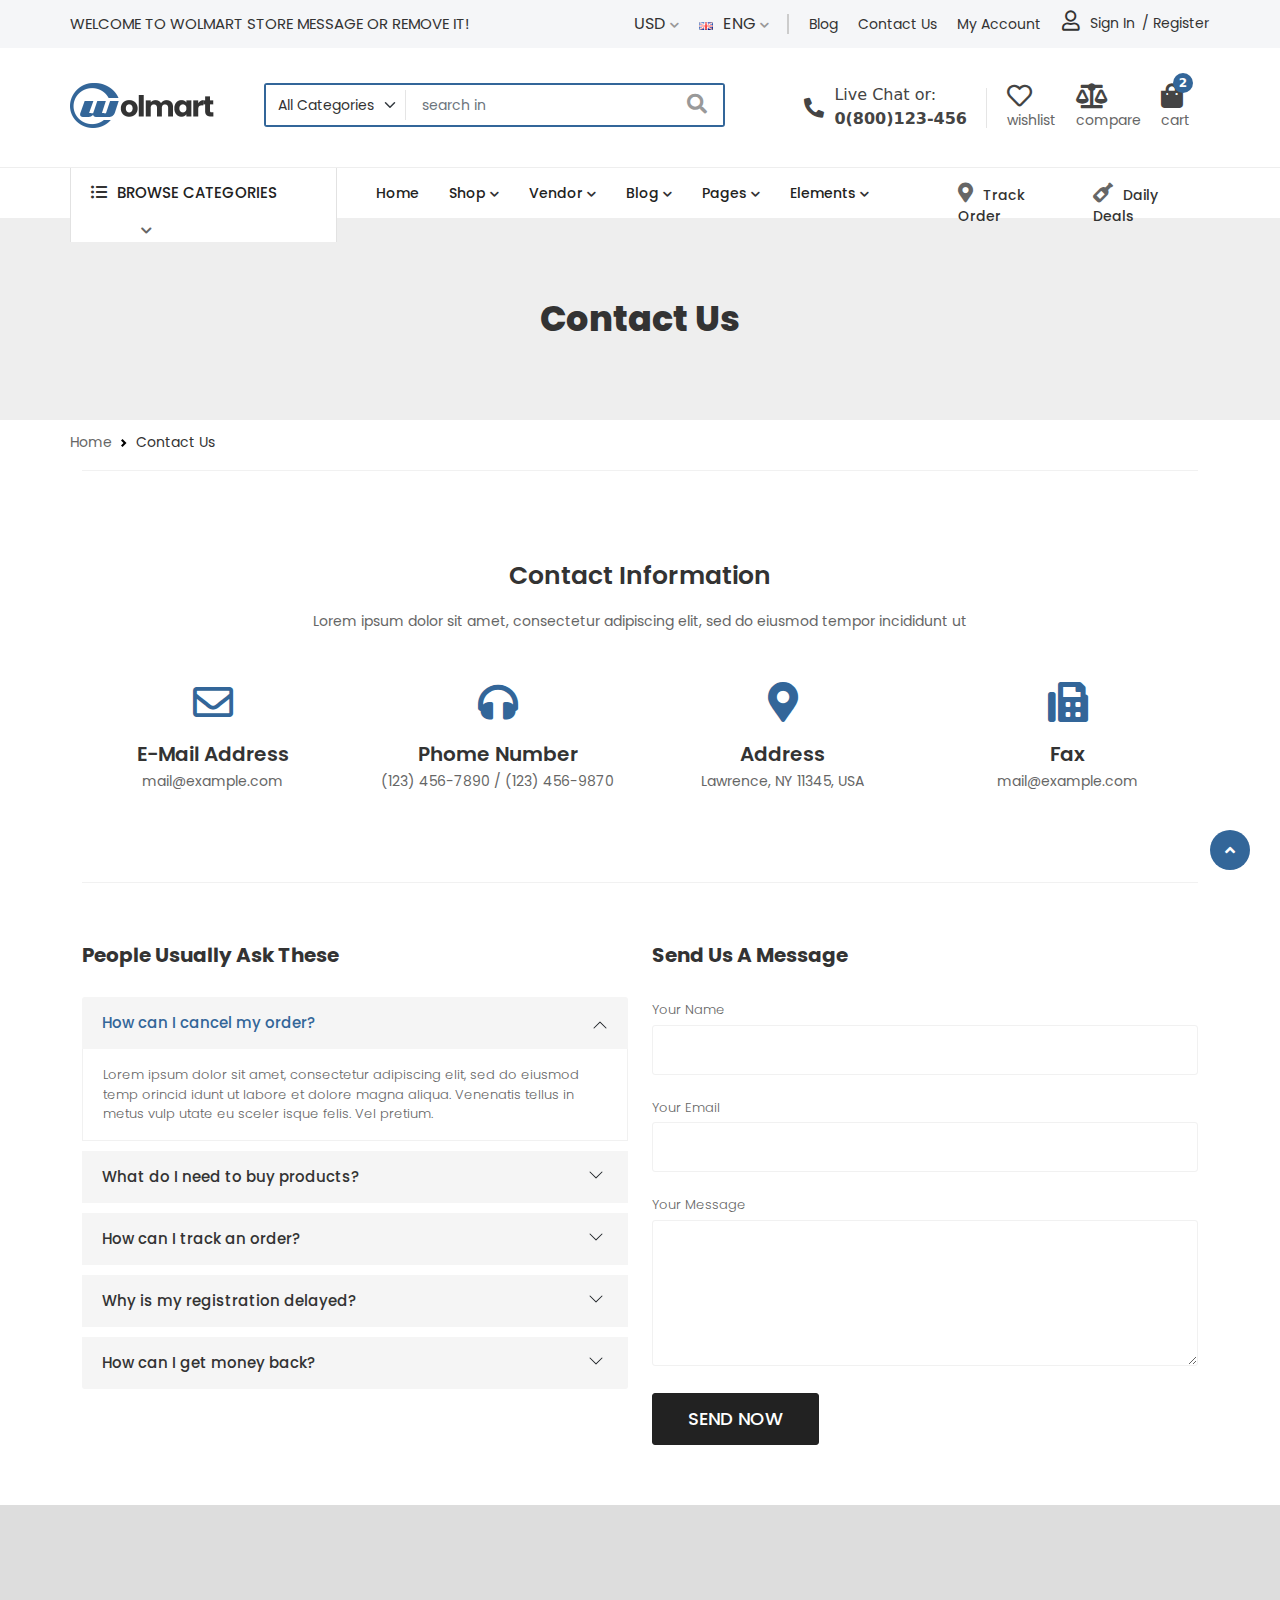
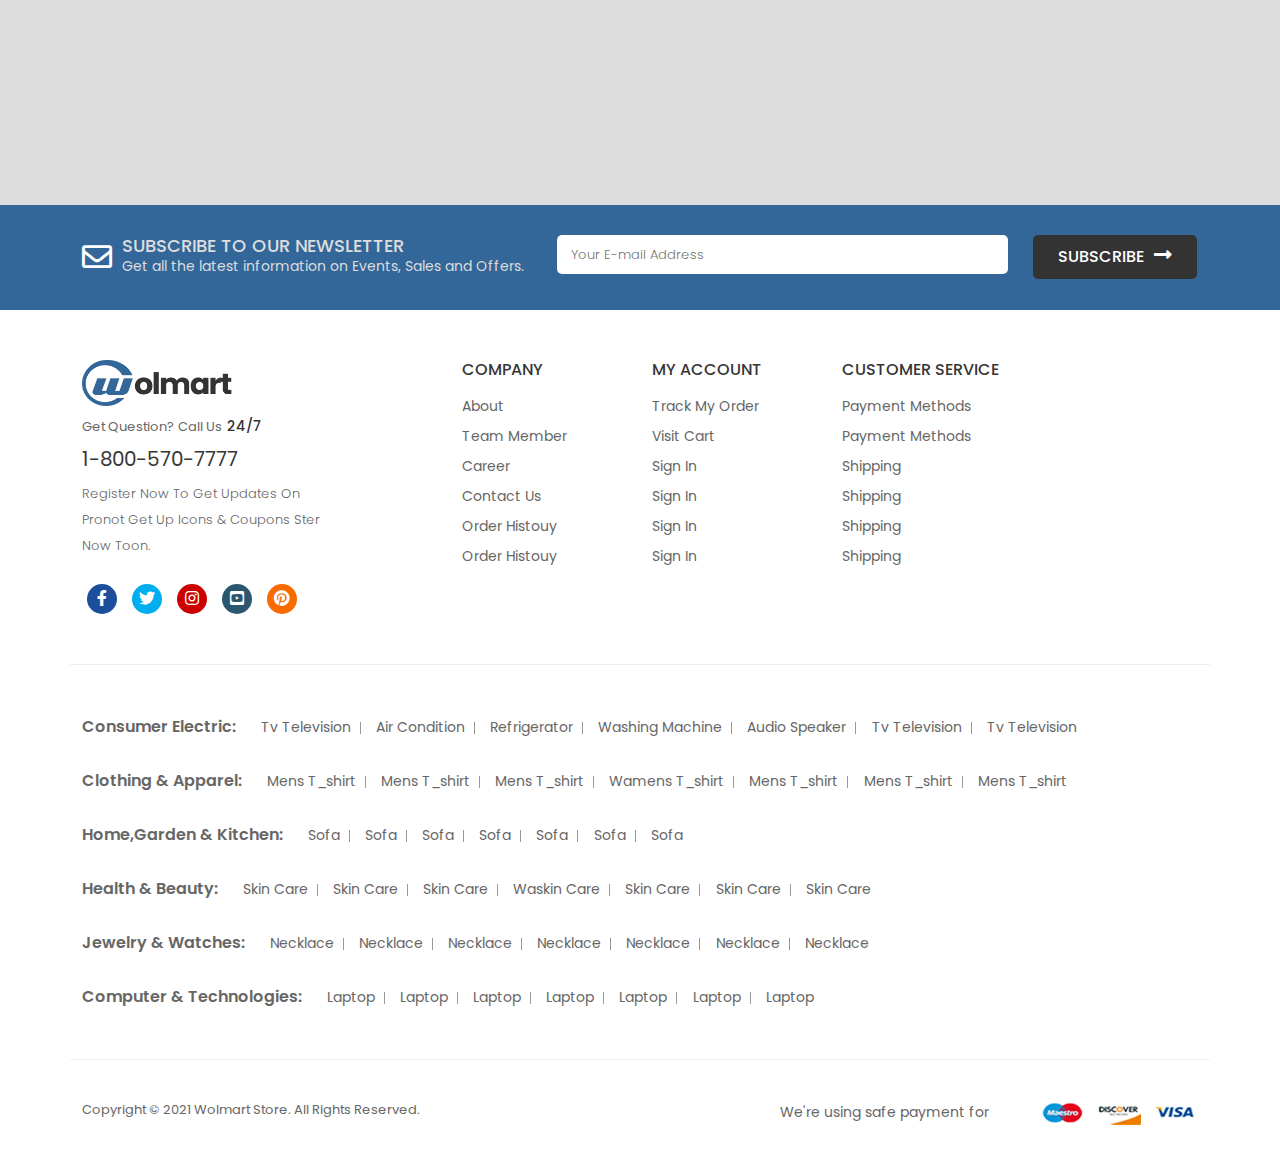
<file: contact.html>
<!DOCTYPE html>
<html lang="en">

<head>
    <meta charset="UTF-8">
    <meta http-equiv="X-UA-Compatible" content="IE=edge">
    <meta name="viewport" content="width=device-width, initial-scale=1.0">
    <title>wolmart</title>
    <link rel="icon" href="images/favicon.png">
    <link rel="stylesheet" href="css/bootstrap.min.css">
    <link rel="stylesheet" href="css/accordion.css">
    <link rel="stylesheet" href="css/animate.min.css">
    <link rel="stylesheet" href="css/all.min.css">
    <link rel="stylesheet" href="css/slick.css">
    <link rel="stylesheet" href="css/style.css">
</head>

<body>
    <!-- ===================================
                Header part start
    ========================================== -->
    <header id="header">
        <div class="container px-lg-0">
            <div class="row">
                <div class="col-lg-5">
                    <div class="header_text">
                        <p>WELCOME TO WOLMART STORE MESSAGE OR REMOVE IT!</p>
                    </div>
                </div>
                <div class="col-lg-7">
                    <div class="header_right d-flex justify-content-end">
                        <div class="language">
                            <ul>
                                <li><a href="#">usd <i class="fas fa-chevron-down"></i></a>
                                    <ul>
                                        <li><a href="#">usd</a></li>
                                        <li><a href="#">eur</a></li>
                                    </ul>
                                </li>
                            </ul>
                        </div>
                        <div class="country">
                            <ul>
                                <li><a href="#"><img src="images/flag.png" alt="flag"> eng <i
                                            class="fas fa-chevron-down"></i></a>
                                    <ul>
                                        <li><a href="#"><img src="images/flag.png" alt="flag"> eng</a></li>
                                        <li><a href="#"><img src="images/flag.png" alt="flag">fra</a></li>
                                    </ul>
                                </li>
                            </ul>
                        </div>
                        <div class="header_menu">
                            <ul class="d-flex">
                                <li><a href="#">blog</a></li>
                                <li><a href="#">contact us</a></li>
                                <li><a href="#">my account</a></li>
                            </ul>
                        </div>
                        <div class="sign_up">
                            <li type="button" class="btn line sign" data-bs-toggle="modal"
                                data-bs-target="#exampleModal">
                                <i class="far fa-user"></i>sign in
                            </li>
                            <li type="button" class="btn line" data-bs-toggle="modal" data-bs-target="#exampleModal">
                                / Register
                            </li>
                            <div class="modal fade" id="exampleModal" tabindex="-1" aria-labelledby="exampleModalLabel"
                                aria-hidden="true">
                                <div class="modal-dialog">
                                    <div class="modal-content form_body">
                                        <ul class="nav nav-pills mb-5" id="pills-tab" role="tablist">
                                            <li class="nav-item" role="presentation">
                                                <button class="nav-link active" id="pills-home-tab"
                                                    data-bs-toggle="pill" data-bs-target="#pills-home" type="button"
                                                    role="tab" aria-controls="pills-home" aria-selected="true">sign
                                                    in</button>
                                            </li>
                                            <li class="nav-item ms-auto" role="presentation">
                                                <button class="nav-link" id="pills-profile-tab" data-bs-toggle="pill"
                                                    data-bs-target="#pills-profile" type="button" role="tab"
                                                    aria-controls="pills-profile" aria-selected="false">sign up</button>
                                            </li>

                                        </ul>
                                        <div class="tab-content" id="pills-tabContent">
                                            <div class="tab-pane fade show active " id="pills-home" role="tabpanel"
                                                aria-labelledby="pills-home-tab">

                                                <form>
                                                    <div class="mb-4">
                                                        <label for="exampleInputEmail1" class="form-label">Username
                                                            or email address *</label>
                                                        <input type="email" class="form-control" id="exampleInputEmail1"
                                                            aria-describedby="emailHelp">

                                                    </div>
                                                    <div class="mb-3">
                                                        <label for="exampleInputPassword1"
                                                            class="form-label">Password*</label>
                                                        <input type="password" class="form-control"
                                                            id="exampleInputPassword1">
                                                    </div>
                                                    <div class="mb-4 form-check">
                                                        <input type="checkbox" class="form-check-input"
                                                            id="exampleCheck1">
                                                        <label class="form-check-label" for="exampleCheck1">Remember
                                                            me</label>
                                                        <a href="#">last your password?</a>
                                                    </div>

                                                    <button type="submit" class="btn btn-primary button_in">Sign
                                                        in</button>
                                                </form>
                                                <div class="text-center social">
                                                    <p>Sign in with social account</p>
                                                    <a href="#"><i class="fab fa-facebook-f"></i></a>
                                                    <a href="#"><i class="fab fa-twitter"></i></a>
                                                    <a href="#"><i class="fab fa-google"></i></a>
                                                </div>
                                            </div>
                                            <div class="tab-pane fade" id="pills-profile" role="tabpanel"
                                                aria-labelledby="pills-profile-tab">

                                                <form>
                                                    <div class="mb-3">
                                                        <label for="exampleInputEmail1" class="form-label">Your Email
                                                            address</label>
                                                        <input type="email" class="form-control" id="exampleInputEmail1"
                                                            aria-describedby="emailHelp">
                                                    </div>
                                                    <div class="mb-3">
                                                        <label for="exampleInputPassword1"
                                                            class="form-label">Password*</label>
                                                        <input type="password" class="form-control"
                                                            id="exampleInputPassword1">
                                                    </div>
                                                    <div class="mb-3 para">
                                                        <span>Your personal data will be used to support your experience
                                                            throughout this website, to manage access to your account,
                                                            and for other purposes described in our <a href="#">privacy
                                                                policy.</a></span>
                                                        <a href="#" class="link">Signup as a vendor?</a>
                                                    </div>
                                                    <div class="mb-3 form-check">
                                                        <input type="checkbox" class="form-check-input"
                                                            id="exampleCheck1">
                                                        <label class="form-check-label" for="exampleCheck1">I agree to
                                                            the <a>privacy policy</a>
                                                        </label>
                                                    </div>
                                                    <button type="submit" class="btn btn-primary">sign up</button>
                                                </form>
                                                <div class="text-center social">
                                                    <p>Sign in with social account</p>
                                                    <a href="#"><i class="fab fa-facebook-f"></i></a>
                                                    <a href="#"><i class="fab fa-twitter"></i></a>
                                                    <a href="#"><i class="fab fa-google"></i></a>
                                                </div>
                                            </div>
                                        </div>
                                    </div>
                                </div>
                            </div>
                        </div>
                    </div>
                </div>
            </div>
    </header>
    <!-- ===================================
                Header part end
    ========================================== -->

    <!-- ===================================
            logo part start
    ========================================== -->
    <section id="logo_part">
        <div class="container px-lg-0">
            <div class="row">
                <div class="col-lg-2">
                    <div class="main_logo">
                        <a href="#"><img src="images/logo.png" alt="logo" ;></a>
                    </div>
                </div>
                <div class="col-lg-5">
                    <div class="logo_form ">
                        <form action="#" class="d-flex">
                            <select class="form-select">
                                <option selected>All categories</option>
                                <option value="1">Fashion</option>
                                <option value="2">Furniture</option>
                                <option value="3">shoes</option>
                                <option value="3">sports</option>
                                <option value="3">Games</option>
                                <option value="3">Computers</option>
                                <option value="3">Electronics</option>
                                <option value="3">Kitchen</option>
                                <option value="3">Clothing</option>
                            </select>
                            <input type="text" class="form-control" id="exampleFormControlInput1"
                                placeholder="search in">
                            <button type="submit"><i class="fas fa-search"></i></button>
                        </form>
                    </div>
                </div>
                <div class="col-lg-5">
                    <div class="logo_card">
                        <ul class="d-flex justify-content-end">
                            <li>
                                <a href="call to:0(800)123-456">
                                    <i class="fas fa-phone-alt"></i>
                                    <p>Live Chat or:</p>
                                    0(800)123-456
                                </a>
                            </li>
                            <li>
                                <a href="#">
                                    <i class="far fa-heart"></i>
                                    <span>wishlist</span>
                                </a>
                            </li>
                            <li>
                                <a href="#">
                                    <i class="fas fa-balance-scale"></i>
                                    <span>compare</span>
                                </a>

                            </li>
                            <li class="cart" data-bs-toggle="offcanvas" data-bs-target="#offcanvasRight"
                                aria-controls="offcanvasRight">
                                <a href="#">
                                    <b>2</b>
                                    <i class="fas fa-shopping-bag"></i>
                                    <span>cart</span>
                                </a>
                            </li>
                        </ul>
                        <div class="offcanvas offcanvas-end main_cart" tabindex="-1" id="offcanvasRight"
                            aria-labelledby="offcanvasRightLabel">
                            <div class="offcanvas-header shop">
                                <h5 id="offcanvasRightLabel">SHOPPING CART</h5>
                                <button type="button" data-bs-dismiss="offcanvas" aria-label="Close">close <i
                                        class="fas fa-long-arrow-alt-right"></i></button>
                            </div>
                            <div class="offcanvas-body">
                                <div class="row cart_row">
                                    <div class="col-lg-8 p-0">
                                        <div class="cart_text">
                                            <h5>Beige knitted elas tic runner shose</h5>
                                            <p>1 x <span>$25.68</span></p>
                                        </div>
                                    </div>
                                    <div class="col-lg-4 p-0">
                                        <div class="cart_images">
                                            <i class="fas fa-times"></i>
                                            <img src="images/product-1.jpg" class="img-fluid w-100" alt="product-1">
                                        </div>
                                    </div>
                                </div>
                                <div class="row cart_row cart_border">
                                    <div class="col-lg-8 p-0">
                                        <div class="cart_text">
                                            <h5>Blue utility pina fore denim dress </h5>
                                            <p>1 x <span>$32.99</span></p>
                                        </div>
                                    </div>
                                    <div class="col-lg-4 p-0">
                                        <div class="cart_images">
                                            <i class="fas fa-times"></i>
                                            <img src="images/product-2.jpg" class="img-fluid w-100" alt="product-2">
                                        </div>
                                    </div>
                                </div>
                                <div class="row cart_row_1">
                                    <div class="col-lg-6 p-0">
                                        <div class="total">
                                            <h5>subtotal: </h5>
                                        </div>
                                    </div>
                                    <div class="col-lg-6 p-0">
                                        <div class="total_price">
                                            <p>$58.67</p>
                                        </div>
                                    </div>
                                </div>
                                <div class="row">
                                    <div class="col-lg-12 p-0">
                                        <div class="cart_button">
                                            <a href="cart.html" class="btn btn-rounded">View Cart</a>
                                            <a href="cart.html" class="btn btn-rounded">checkout</a>
                                        </div>
                                    </div>
                                </div>
                            </div>
                        </div>
                    </div>
                </div>
            </div>
        </div>
    </section>
    <!-- ===================================
            logo part end
    ========================================== -->


    <!-- ===================================
                Menu part start
    ========================================== -->
    <nav id="menu" class="navigation">
        <div class="container px-lg-0">
            <div class="row ">
                <div class="col-lg-3">
                    <div class="menu_category shop_category">
                        <a href="#">
                            <i class="fas fa-list-ul"></i>
                            <span>Browse categories</span>
                            <i class="fas fa-chevron-down"></i>
                        </a>
                        <div class="main_drop_menu shop_drop_menu">
                            <ul>
                                <li><a href="#"><i class="fas fa-tshirt cate"></i>fashion<i
                                            class="fas fa-chevron-right gory"></i></a>
                                    <div class="side_mega">
                                        <div class="row">
                                            <div class="col-lg-4">
                                                <h4>women</h4>
                                                <ul>
                                                    <li><a href="#">new arrivals</a></li>
                                                    <li><a href="#">best sellers</a></li>
                                                    <li><a href="#">trending</a></li>
                                                    <li><a href="#">clothing</a></li>
                                                    <li><a href="#">shoes</a></li>
                                                    <li><a href="#">bags</a></li>
                                                    <li><a href="#">accessories</a></li>
                                                    <li><a href="#">jewlery & watches</a></li>
                                                    <li><a href="#">sale</a></li>
                                                </ul>
                                            </div>
                                            <div class="col-lg-4">
                                                <h4>men</h4>
                                                <ul>
                                                    <li><a href="#">new arrivals</a></li>
                                                    <li><a href="#">best sellers</a></li>
                                                    <li><a href="#">trending</a></li>
                                                    <li><a href="#">clothing</a></li>
                                                    <li><a href="#">shoes</a></li>
                                                    <li><a href="#">bags</a></li>
                                                    <li><a href="#">accessories</a></li>
                                                    <li><a href="#">jewlery & watches</a></li>
                                                    <li><a href="#">sale</a></li>
                                                </ul>
                                            </div>
                                            <div class="col-lg-4">
                                                <div class="menu_img">
                                                    <img src="images/banner.jpg" alt="banner" class="img-fluid w-100">
                                                    <div class="overly">
                                                        <span>Get up to<strong>20%Off</strong></span>
                                                        <h5>Hot Sales</h5>
                                                        <a href="#">
                                                            Shop Now <i class="fas fa-arrow-right"></i></a>
                                                    </div>
                                                </div>
                                            </div>
                                        </div>
                                    </div>
                                </li>
                                <li><a href="#"><i class="fas fa-home cate"></i>Home & garden<i
                                            class="fas fa-chevron-right gory"></i></a>

                                    <div class="side_mega down_mega">
                                        <div class="row">
                                            <div class="col-lg-4">
                                                <div class="side_text">
                                                    <h4>bedroom</h4>
                                                    <ul>
                                                        <li><a href="#">new arrivals</a></li>
                                                        <li><a href="#">best sellers</a></li>
                                                        <li><a href="#">trending</a></li>
                                                        <li><a href="#">clothing</a></li>
                                                        <li><a href="#">shoes</a></li>
                                                        <li><a href="#">bags</a></li>
                                                    </ul>
                                                </div>
                                                <div class="side_text">
                                                    <h4 class="phone">living room</h4>
                                                    <ul>
                                                        <li><a href="#">new arrivals</a></li>
                                                        <li><a href="#">best sellers</a></li>
                                                        <li><a href="#">trending</a></li>
                                                        <li><a href="#">clothing</a></li>
                                                        <li><a href="#">shoes</a></li>
                                                        <li><a href="#">bags</a></li>
                                                    </ul>
                                                </div>
                                            </div>
                                            <div class="col-lg-4">
                                                <div class="side_text">
                                                    <h4>office</h4>
                                                    <ul>
                                                        <li><a href="#">new arrivals</a></li>
                                                        <li><a href="#">best sellers</a></li>
                                                        <li><a href="#">trending</a></li>
                                                        <li><a href="#">clothing</a></li>
                                                        <li><a href="#">shoes</a></li>
                                                        <li><a href="#">bags</a></li>
                                                    </ul>
                                                </div>
                                                <div class="side_text">
                                                    <h4 class="phone">kitchen & dining</h4>
                                                    <ul>
                                                        <li><a href="#">new arrivals</a></li>
                                                        <li><a href="#">best sellers</a></li>
                                                        <li><a href="#">trending</a></li>
                                                        <li><a href="#">clothing</a></li>
                                                        <li><a href="#">shoes</a></li>
                                                        <li><a href="#">bags</a></li>
                                                    </ul>
                                                </div>
                                            </div>
                                            <div class="col-lg-4">
                                                <div class="mega_img">
                                                    <img src="images/banner-4.jpg" class="img-fluid w-100" alt="banner">
                                                    <div class="over">
                                                        <p>restroom</p>
                                                        <h5>furniture Sale</h5>
                                                        <span>up to<strong>25% off</strong></span>
                                                        <a href="#">
                                                            Shop Now <i class="fas fa-arrow-right"></i></a>
                                                    </div>
                                                </div>
                                            </div>
                                        </div>
                                    </div>
                                </li>
                                <li><a href="#"><i class="fas fa-tv cate"></i>eletronics<i
                                            class="fas fa-chevron-right gory"></i></a>
                                    <div class="side_mega down_mega_1">
                                        <div class="row">
                                            <div class="col-lg-4">
                                                <div class="side_text">
                                                    <h4>laptops & computers</h4>
                                                    <ul>
                                                        <li><a href="#">new arrivals</a></li>
                                                        <li><a href="#">best sellers</a></li>
                                                        <li><a href="#">trending</a></li>
                                                        <li><a href="#">clothing</a></li>
                                                    </ul>
                                                </div>
                                                <div class="side_text">
                                                    <h4 class="phone">tv & video</h4>
                                                    <ul>
                                                        <li><a href="#">new arrivals</a></li>
                                                        <li><a href="#">best sellers</a></li>
                                                        <li><a href="#">trending</a></li>
                                                        <li><a href="#">clothing</a></li>
                                                    </ul>
                                                </div>
                                            </div>
                                            <div class="col-lg-4">
                                                <div class="side_text">
                                                    <h4>digital cameras</h4>
                                                    <ul>
                                                        <li><a href="#">new arrivals</a></li>
                                                        <li><a href="#">best sellers</a></li>
                                                        <li><a href="#">trending</a></li>
                                                        <li><a href="#">clothing</a></li>
                                                    </ul>
                                                </div>
                                                <div class="side_text">
                                                    <h4 class="phone">cell phone</h4>
                                                    <ul>
                                                        <li><a href="#">new arrivals</a></li>
                                                        <li><a href="#">best sellers</a></li>
                                                        <li><a href="#">trending</a></li>
                                                        <li><a href="#">clothing</a></li>
                                                    </ul>
                                                </div>
                                            </div>
                                            <div class="col-lg-4">
                                                <div class="drop_img">
                                                    <img src="images/download-1.jpg" class="img-fluid w-100"
                                                        alt="banner">
                                                    <div class="over_1">
                                                        <p>deals of the week</p>
                                                        <h5>save on smart earphone</h5>
                                                        <h3>25% off</h3>
                                                        <a href="#" class="button">
                                                            Shop Now</a>
                                                    </div>
                                                </div>
                                            </div>
                                        </div>
                                    </div>
                                </li>
                                <li><a href="#"><i class="fas fa-couch cate"></i>furniture<i
                                            class="fas fa-chevron-right gory"></i></a>
                                    <div class="furniture_mega">
                                        <div class="row">
                                            <div class="col-lg-3">
                                                <h4>furniture</h4>
                                                <ul>
                                                    <li><a href="#">sofas & couches</a></li>
                                                    <li><a href="#">armchairs</a></li>
                                                    <li><a href="#">bed frames</a></li>
                                                    <li><a href="#">beside tables</a></li>
                                                    <li><a href="#">dressing tables</a></li>

                                                </ul>
                                            </div>
                                            <div class="col-lg-3">
                                                <h4>accessories</h4>
                                                <ul>
                                                    <li><a href="#">sofas & couches</a></li>
                                                    <li><a href="#">armchairs</a></li>
                                                    <li><a href="#">bed frames</a></li>
                                                    <li><a href="#">beside tables</a></li>
                                                    <li><a href="#">dressing tables</a></li>

                                                </ul>
                                            </div>
                                            <div class="col-lg-3">
                                                <h4>accessories</h4>
                                                <ul>
                                                    <li><a href="#">sofas & couches</a></li>
                                                    <li><a href="#">armchairs</a></li>
                                                    <li><a href="#">bed frames</a></li>
                                                    <li><a href="#">beside tables</a></li>
                                                    <li><a href="#">dressing tables</a></li>

                                                </ul>
                                            </div>
                                            <div class="col-lg-3">
                                                <h4>furniture</h4>
                                                <ul>
                                                    <li><a href="#">sofas & couches</a></li>
                                                    <li><a href="#">armchairs</a></li>
                                                    <li><a href="#">bed frames</a></li>
                                                    <li><a href="#">beside tables</a></li>
                                                    <li><a href="#">dressing tables</a></li>

                                                </ul>
                                            </div>
                                        </div>
                                        <div class="row">
                                            <div class="col-lg-6">
                                                <div class="furni_img">
                                                    <img src="images/download-2.jpg" class="img-fluid w-100"
                                                        alt="images">
                                                    <div class="furni">
                                                        <span>new arrivals</span>
                                                        <h3>amazing sofa</h3>
                                                        <p>starting at<span>$125.00</span></p>
                                                    </div>
                                                </div>
                                            </div>
                                            <div class="col-lg-6">
                                                <div class="furni_img_1">
                                                    <img src="images/download-3.jpg" class="img-fluid w-100"
                                                        alt="images">
                                                    <div class="chair">
                                                        <span>best seller</span>
                                                        <h3>chair $ lamp</h3>
                                                        <p>from<span>$165.00</span></p>

                                                    </div>
                                                </div>
                                            </div>

                                        </div>
                                    </div>


                                </li>
                                <li><a href="#"><i class="fas fa-heartbeat cate"></i>health & beauty</a></li>
                                <li><a href="#"><i class="fas fa-gift cate"></i>gift ideas</a></li>
                                <li><a href="#"><i class="fas fa-gamepad cate"></i>toy & games</a></li>
                                <li><a href="#"><i class="fas fa-ice-cream cate"></i>cooking</a></li>
                                <li><a href="#"><i class="fas fa-mobile-alt cate"></i>smart phones</a></li>
                                <li><a href="#"><i class="fas fa-camera-retro cate"></i>cameras & photo</a></li>
                                <li><a href="#"><i class="far fa-gem cate"></i>accessories</a></li>
                                <a>view all categories<i class="fas fa-chevron-right icon"></i></a>
                            </ul>
                        </div>
                    </div>
                </div>
                <div class="col-lg-6">
                    <div class="main_menu">
                        <ul class="d-flex ">
                            <li><a href="index.html">Home</a></li>
                            <li><a href="shop.html">shop <i class="fas fa-chevron-down"></i></a>
                                <div class="mega_menu">
                                    <div class="row">
                                        <div class="col-lg-3">
                                            <h1>shop pages</h1>
                                            <ul>
                                                <li><a href="#">banner with sidebar</a></li>
                                                <li><a href="#">boxed banner</a></li>
                                                <li><a href="#">full width banner</a></li>
                                                <li><a href="#">horizantal filter <span>hot</span></a></li>
                                                <li><a href="#">off can sidebar <b>new</b></a></li>
                                                <li><a href="#">infinite ajax scroll</a></li>
                                                <li><a href="#">right sidebar</a></li>
                                                <li><a href="#">both sidebar</a></li>
                                            </ul>
                                        </div>
                                        <div class="col-lg-3">
                                            <h1>shop layouts</h1>
                                            <ul>
                                                <li><a href="#">banner with sidebar</a></li>
                                                <li><a href="#">boxed banner</a></li>
                                                <li><a href="#">full width banner</a></li>
                                                <li><a href="#">horizantal filter hot</a></li>
                                                <li><a href="#">off canvas sidebar </a></li>
                                                <li><a href="#">infinite ajax scroll</a></li>
                                                <li><a href="#">right sidebar</a></li>
                                                <li><a href="#">both sidebar</a></li>
                                            </ul>
                                        </div>
                                        <div class="col-lg-3">
                                            <h1>product pages</h1>
                                            <ul>
                                                <li><a href="#">banner with sidebar</a></li>
                                                <li><a href="#">boxed banner</a></li>
                                                <li><a href="#">full width banner</a></li>
                                                <li><a href="#">horizantal filter hot</a></li>
                                                <li><a href="#">off canvas sidebar </a></li>
                                                <li><a href="#">infinite ajax scroll</a></li>
                                                <li><a href="#">right sidebar</a></li>
                                                <li><a href="#">both sidebar</a></li>
                                            </ul>
                                        </div>
                                        <div class="col-lg-3">
                                            <h1>product layouts</h1>
                                            <ul>
                                                <li><a href="#">banner with sidebar</a></li>
                                                <li><a href="#">boxed banner</a></li>
                                                <li><a href="#">full width banner</a></li>
                                                <li><a href="#">horizantal filter hot</a></li>
                                                <li><a href="#">off canvas sidebar </a></li>
                                                <li><a href="#">infinite ajax scroll</a></li>
                                                <li><a href="#">right sidebar</a></li>
                                                <li><a href="#">both sidebar</a></li>
                                            </ul>
                                        </div>
                                    </div>

                                </div>


                            </li>
                            <li><a href="vendor.html">vendor <i class="fas fa-chevron-down"></i></a>
                                <ul>
                                    <li><a href="#">store listing<i class="fas fa-chevron-right"></i></a>
                                        <ul>
                                            <li><a href="#">store listing-1</a></li>
                                            <li><a href="#">store listing-2</a></li>
                                            <li><a href="#">store listing-3</a></li>
                                            <li><a href="#">store listing-4</a></li>
                                        </ul>

                                    </li>
                                    <li><a href="#">vendor store<i class="fas fa-chevron-right"></i></a>

                                        <ul>
                                            <li><a href="#">vendor store-1</a></li>
                                            <li><a href="#">vendor store-2</a></li>
                                            <li><a href="#">vendor store-3</a></li>
                                            <li><a href="#">vendor store-4</a></li>
                                        </ul>

                                    </li>
                                </ul>

                            </li>
                            <li><a href="blog.html">Blog <i class="fas fa-chevron-down"></i></a>
                                <ul>
                                    <li><a href="#">classic</a></li>
                                    <li><a href="#">listing</a></li>
                                    <li><a href="#">grid<i class="fas fa-chevron-right"></i></a></li>
                                    <li><a href="#">masonry<i class="fas fa-chevron-right"></i></a></li>
                                    <li><a href="#">mask<i class="fas fa-chevron-right"></i></a></li>
                                    <li><a href="#">single post</a></li>
                                </ul>


                            </li>
                            <li><a href="about.html">pages <i class="fas fa-chevron-down"></i></a>
                                <ul>
                                    <li><a href="about.html">about us</a></li>
                                    <li><a href="become-a-vendor.html">become a vendor</a></li>
                                    <li><a href="contact.html">contact us</a></li>
                                    <li><a href="faq.html">faqs</a></li>
                                    <li><a href="error.html">error 404</a></li>
                                    <li><a href="coming.html">coming soon</a></li>
                                    <li><a href="wishlist.html">wishlist</a></li>
                                    <li><a href="cart.html">cart</a></li>
                                    <li><a href="#">check out</a></li>
                                </ul>

                            </li>
                            <li><a href="#">Elements <i class="fas fa-chevron-down"></i></a>
                                <ul>
                                    <li><a href="#">accordions</a></li>
                                    <li><a href="#">ale & notification</a></li>
                                    <li><a href="#">blog posts</a></li>
                                    <li><a href="#">buttons</a></li>
                                    <li><a href="#">call to action</a></li>
                                    <li><a href="#">icons</a></li>
                                    <li><a href="#">icons boxes</a></li>
                                    <li><a href="#">instagrams</a></li>
                                </ul>

                            </li>
                        </ul>
                    </div>
                </div>
                <div class="col-lg-3 align-self-center">
                    <div class="menu_order">
                        <ul class="d-flex justify-content-end ">
                            <li><a href="#"><i class="fas fa-map-marker-alt"></i>track order</a></li>
                            <li><a href="#"><i class="fas fa-wine-bottle"></i>daily deals</a></li>
                        </ul>
                    </div>
                </div>
            </div>
        </div>

    </nav>
    <!-- ===================================
                Menu part end
    ======================================== -->

    <!-- ===================================
                Blog banner part start
    ======================================== -->
    <section id="blog_banner">
        <div class="container px-lg-0">
            <div class="row">
                <div class="col-lg-12">
                    <div class="blog_text text-center">
                        <h3>contact us</h3>
                    </div>
                </div>
            </div>
        </div>
    </section>
    <!-- ===================================
                Blog banner part end
    ======================================== -->


    <!-- ===================================
                Shop breadcrumb part start
    ======================================== -->
    <section id="bread">
        <div class="container px-lg-0">
            <nav style="--bs-breadcrumb-divider: url(&#34;data:image/svg+xml,%3Csvg xmlns='http://www.w3.org/2000/svg' width='8' height='8'%3E%3Cpath d='M2.5 0L1 1.5 3.5 4 1 6.5 2.5 8l4-4-4-4z' fill='currentColor'/%3E%3C/svg%3E&#34;);"
                aria-label="breadcrumb">
                <ol class="breadcrumb">
                    <li class="breadcrumb-item"><a href="index.html">Home</a></li>
                    <li class="breadcrumb-item active" aria-current="page">contact us</li>
                </ol>
            </nav>
        </div>
    </section>
    <!-- ===================================
                Shop breadcrumb part end
    ======================================== -->

     <!-- ===================================
        Contact information part start
    ======================================== -->
    <section id="contact_information">
        <div class="container">
            <div class="contact_main">
                <div class="row">
                    <div class="col-lg-12 text-center">
                        <div class="contact_head">
                            <h3>Contact
                                Information
                            </h3>
                            <p>Lorem ipsum dolor sit amet,
                                consectetur
                                adipiscing elit, sed do eiusmod tempor incididunt ut</p>
                        </div>
                    </div>
                </div>
                <div class="row">
                    <div class="col-lg-3">
                        <div class="contact_text text-center">
                            <i class="far fa-envelope"></i>
                            <h5>E-mail Address</h5>
                            <p>mail@example.com</p>
                        </div>
                    </div>
                    <div class="col-lg-3">
                        <div class="contact_text text-center">
                            <i class="fas fa-headphones"></i>
                            <h5>phome number</h5>
                            <p>(123) 456-7890 / (123) 456-9870</p>
                        </div>
                    </div>
                    <div class="col-lg-3">
                        <div class="contact_text text-center">
                            <i class="fas fa-map-marker-alt"></i>
                            <h5>address</h5>
                            <p>Lawrence, NY 11345, USA</p>
                        </div>
                    </div>
                    <div class="col-lg-3">
                        <div class="contact_text text-center">
                            <i class="fas fa-fax"></i>
                            <h5>fax</h5>
                            <p>mail@example.com</p>
                        </div>
                    </div>
                </div>
            </div>
        </div>
    </section>
     <!-- ===================================
        Contact information part end
    ======================================== -->

     <!-- ===================================
        Contact Message part start
    ======================================== -->
    <section id="message_part">
        <div class="container">
            <div class="row">
                <div class="col-lg-6">
                    <div class="people_ask">
                        <h4>People usually ask these</h4>
                        <div class="accordion" id="accordionExample">
                            <div class="accordion-item">
                              <h2 class="accordion-header" id="headingOne">
                                <button class="accordion-button" type="button" data-bs-toggle="collapse" data-bs-target="#collapseOne" aria-expanded="true" aria-controls="collapseOne">
                                    How can I cancel my order?
                                </button>
                              </h2>
                              <div id="collapseOne" class="accordion-collapse collapse show" aria-labelledby="headingOne" data-bs-parent="#accordionExample">
                                <div class="accordion-body">
                                  
                                    <p>Lorem ipsum dolor sit amet, consectetur adipiscing elit, sed do eiusmod temp orincid 
                                        idunt ut labore et dolore magna aliqua. Venenatis tellus in metus vulp utate eu sceler 
                                        isque felis. Vel pretium.</p>
                                
                                </div>
                              </div>
                            </div>
                            <div class="accordion-item">
                              <h2 class="accordion-header" id="headingTwo">
                                <button class="accordion-button collapsed" type="button" data-bs-toggle="collapse" data-bs-target="#collapseTwo" aria-expanded="false" aria-controls="collapseTwo">
                                    What do I need to buy products?
                                </button>
                              </h2>
                              <div id="collapseTwo" class="accordion-collapse collapse" aria-labelledby="headingTwo" data-bs-parent="#accordionExample">
                                <div class="accordion-body">
                                  <p>Lorem ipsum dolor sit amet, consectetur adipiscing elit, sed do eiusmod temp orincid 
                                    idunt ut labore et dolore magna aliqua. Venenatis tellus in metus vulp utate eu sceler 
                                    isque felis. Vel pretium.</p>
                                </div>
                              </div>
                            </div>
                            <div class="accordion-item">
                              <h2 class="accordion-header" id="headingThree">
                                <button class="accordion-button collapsed" type="button" data-bs-toggle="collapse" data-bs-target="#collapseThree" aria-expanded="false" aria-controls="collapseThree">
                                    How can I track an order?
                                </button>
                              </h2>
                              <div id="collapseThree" class="accordion-collapse collapse" aria-labelledby="headingThree" data-bs-parent="#accordionExample">
                                <div class="accordion-body">
                                  <p>Lorem ipsum dolor sit amet, consectetur adipiscing elit, sed do eiusmod temp orincid 
                                    idunt ut labore et dolore magna aliqua. Venenatis tellus in metus vulp utate eu sceler 
                                    isque felis. Vel pretium.</p>
                                </div>
                              </div>
                            </div>
                            <div class="accordion-item">
                                <h2 class="accordion-header" id="headingFour">
                                  <button class="accordion-button collapsed" type="button" data-bs-toggle="collapse" data-bs-target="#collapseFour" aria-expanded="false" aria-controls="collapseFour">
                                    Why is my registration delayed?
                                  </button>
                                </h2>
                                <div id="collapseFour" class="accordion-collapse collapse" aria-labelledby="headingFour" data-bs-parent="#accordionExample">
                                  <div class="accordion-body">
                                   <p>Lorem ipsum dolor sit amet, consectetur adipiscing elit, sed do eiusmod temp orincid 
                                    idunt ut labore et dolore magna aliqua. Venenatis tellus in metus vulp utate eu sceler 
                                    isque felis. Vel pretium.</p>
                                  </div>
                                </div>
                              </div>
                              <div class="accordion-item">
                                <h2 class="accordion-header" id="headingFive">
                                  <button class="accordion-button collapsed" type="button" data-bs-toggle="collapse" data-bs-target="#collapseFive" aria-expanded="false" aria-controls="collapsefive">
                                    How can I get money back?
                                  </button>
                                </h2>
                                <div id="collapseFive" class="accordion-collapse collapse" aria-labelledby="headingFive" data-bs-parent="#accordionExample">
                                  <div class="accordion-body">
                                    <p>Lorem ipsum dolor sit amet, consectetur adipiscing elit, sed do eiusmod temp orincid 
                                        idunt ut labore et dolore magna aliqua. Venenatis tellus in metus vulp utate eu sceler 
                                        isque felis. Vel pretium.</p>
                                  </div>
                                </div>
                              </div>
                          </div>
                    </div>
                </div>
                <div class="col-lg-6">
                    <div class="send_message">
                        <h4>Send Us a Message</h4>
                        <form action="#">
                            <label for="name">your name</label>
                            <input type="text" id="name">
                            <label for="email">your email</label>
                            <input type="email" id="email">
                            <label for="area">your message</label>
                            <textarea name="" id="area" cols="30" rows="5"></textarea>
                            <button type="submit">send now</button>
                        </form>
                    </div>
                </div>
            </div>
        </div>
    </section>
     <!-- ===================================
        Contact Message part end
    ======================================== -->

    <!-- ===================================
        Contact nall part start
    ======================================== -->
    <section id="nall">

    </section>
    <!-- ===================================
        Contact nall part end
    ======================================== -->

  
   

    <!-- ====================================
                subscribe part start
    ========================================== -->
    <section id="subscribe">
        <div class="container">
            <div class="row">
                <div class="col-lg-5">
                    <div class="sub_text">
                        <div class="row">
                            <div class="col-lg-1">
                                <div class="envelop">
                                    <a href="#"><i class="far fa-envelope"></i></a>
                                </div>
                            </div>
                            <div class="col-lg-11">
                                <div class="envelop_text">
                                    <h4>Subscribe To
                                        Our Newsletter</h4>
                                    <p>Get all the latest information on Events, Sales and Offers.
                                    </p>
                                </div>
                            </div>
                        </div>
                    </div>
                </div>
                <div class="col-lg-5">
                    <div class="email">
                        <form action="#">
                            <input type="text" placeholder="Your E-mail Address">
                        </form>
                    </div>
                </div>
                <div class="col-lg-2">
                    <div class="sub_button text-center">
                        <a href="#">subscribe<i class="fas fa-long-arrow-alt-right"></i></a>
                    </div>
                </div>
            </div>
        </div>
    </section>
    <!-- =====================================
                subscribe part end
    ========================================== -->

    <!-- ====================================
                footer part start
    ========================================== -->
    <section id="footer_part">
        <div class="container">
            <div class="row part_1">
                <div class="col-lg-4">
                    <div class="footer_logo">
                        <a href="#"><img src="images/logo.png" alt="logo"></a>
                        <p>get question? call us<b>24/7</b></p>
                        <h2>1-800-570-7777</h2>
                        <p class="register">Register now to get updates on pronot get up icons
                            & coupons ster now toon.
                        </p>
                        <div class="icon">
                            <a href="#"><i class="fab fa-facebook-f"></i></a>
                            <a href="#" class="twitter"><i class="fab fa-twitter"></i></a>
                            <a href="#" class="instagram"><i class="fab fa-instagram"></i></a>
                            <a href="#" class="youtube"><i class="fab fa-youtube-square"></i></a>
                            <a href="#" class="pinterest"><i class="fab fa-pinterest"></i></a>
                        </div>
                    </div>
                </div>
                <div class="col-lg-2">
                    <div class="company">
                        <h3>company</h3>
                        <ul>
                            <li><a href="#">about</a></li>
                            <li><a href="#">team member</a></li>
                            <li><a href="#">career</a></li>
                            <li><a href="#">contact us</a></li>
                            <li><a href="#">order histouy</a></li>
                            <li><a href="#">order histouy</a></li>
                        </ul>
                    </div>
                </div>
                <div class="col-lg-2">
                    <div class="company">
                        <h3>my account</h3>
                        <ul>
                            <li><a href="#">track my order</a></li>
                            <li><a href="#">visit cart</a></li>
                            <li><a href="#">sign in</a></li>
                            <li><a href="#">sign in</a></li>
                            <li><a href="#">sign in</a></li>
                            <li><a href="#">sign in</a></li>
                        </ul>
                    </div>
                </div>
                <div class="col-lg-4">
                    <div class="company">
                        <h3>customer service</h3>
                        <ul>
                            <li><a href="#">payment methods</a></li>
                            <li><a href="#">payment methods</a></li>
                            <li><a href="#">shipping</a></li>
                            <li><a href="#">shipping</a></li>
                            <li><a href="#">shipping</a></li>
                            <li><a href="#">shipping</a></li>
                        </ul>
                    </div>
                </div>
            </div>
            <div class="row part_2">
                <div class="col-lg-12">
                    <div class="all_items">
                        <div class="categories_box">
                            <h6>consumer electric:</h6>
                            <a href="#">tv television</a>
                            <a href="#">air condition</a>
                            <a href="#">refrigerator</a>
                            <a href="#">washing machine</a>
                            <a href="#">audio speaker</a>
                            <a href="#">tv television</a>
                            <a href="#">tv television</a>
                        </div>
                        <div class="categories_box">
                            <h6>clothing & apparel:</h6>
                            <a href="#">mens t_shirt</a>
                            <a href="#">mens t_shirt</a>
                            <a href="#">mens t_shirt</a>
                            <a href="#">wamens t_shirt</a>
                            <a href="#">mens t_shirt</a>
                            <a href="#">mens t_shirt</a>
                            <a href="#">mens t_shirt</a>
                        </div>
                        <div class="categories_box">
                            <h6>home,garden & kitchen:</h6>
                            <a href="#">sofa</a>
                            <a href="#">sofa</a>
                            <a href="#">sofa</a>
                            <a href="#">sofa</a>
                            <a href="#">sofa</a>
                            <a href="#">sofa</a>
                            <a href="#">sofa</a>
                        </div>
                        <div class="categories_box">
                            <h6>health & beauty:</h6>
                            <a href="#">skin care</a>
                            <a href="#">skin care</a>
                            <a href="#">skin care</a>
                            <a href="#">waskin care</a>
                            <a href="#">skin care</a>
                            <a href="#">skin care</a>
                            <a href="#">skin care</a>
                        </div>
                        <div class="categories_box">
                            <h6>jewelry & watches:</h6>
                            <a href="#">necklace</a>
                            <a href="#">necklace</a>
                            <a href="#">necklace</a>
                            <a href="#">necklace</a>
                            <a href="#">necklace</a>
                            <a href="#">necklace</a>
                            <a href="#">necklace</a>
                        </div>
                        <div class="categories_box">
                            <h6>computer & technologies:</h6>
                            <a href="#">laptop</a>
                            <a href="#">laptop</a>
                            <a href="#">laptop</a>
                            <a href="#">laptop</a>
                            <a href="#">laptop</a>
                            <a href="#">laptop</a>
                            <a href="#">laptop</a>
                        </div>
                    </div>
                </div>
            </div>
            <div class="row part_3">
                <div class="col-lg-6">
                    <div class="copy_right">
                        <p>Copyright © 2021 Wolmart Store. All Rights Reserved.</p>
                    </div>
                </div>
                <div class="col-lg-6">
                    <div class="copy_icon">
                        <span>We're using safe payment for</span>
                        <img src="images/payment.png" alt="payment">
                    </div>
                </div>
            </div>
        </div>
    </section>
    <!-- =====================================
                footer part end
    ========================================== -->

    <!-- back to top button -->
    <div class="back-to-top">
        <i class="fas fa-angle-up"></i>
    </div>
    <!-- js file link -->
    <script src="js/jquery-1.12.4.js"></script>
    <script src="js/bootstrap.bundle.min.js"></script>
    <script src="js/slick.min.js"></script>
    <script src="js/Jzoom.min.js"></script>
    <script src="js/jquery.countdown.min.js"></script>
    <!-- counter up -->
    <script src="js/jquery.counterup.min.js"></script>
    <script src="js/waypoints.min.js"></script>
    <!-- increment decrement -->
    <script src="js/handleCounter.js"></script>
    <script src="js/script.js"></script>
</body>

</html>
</file>
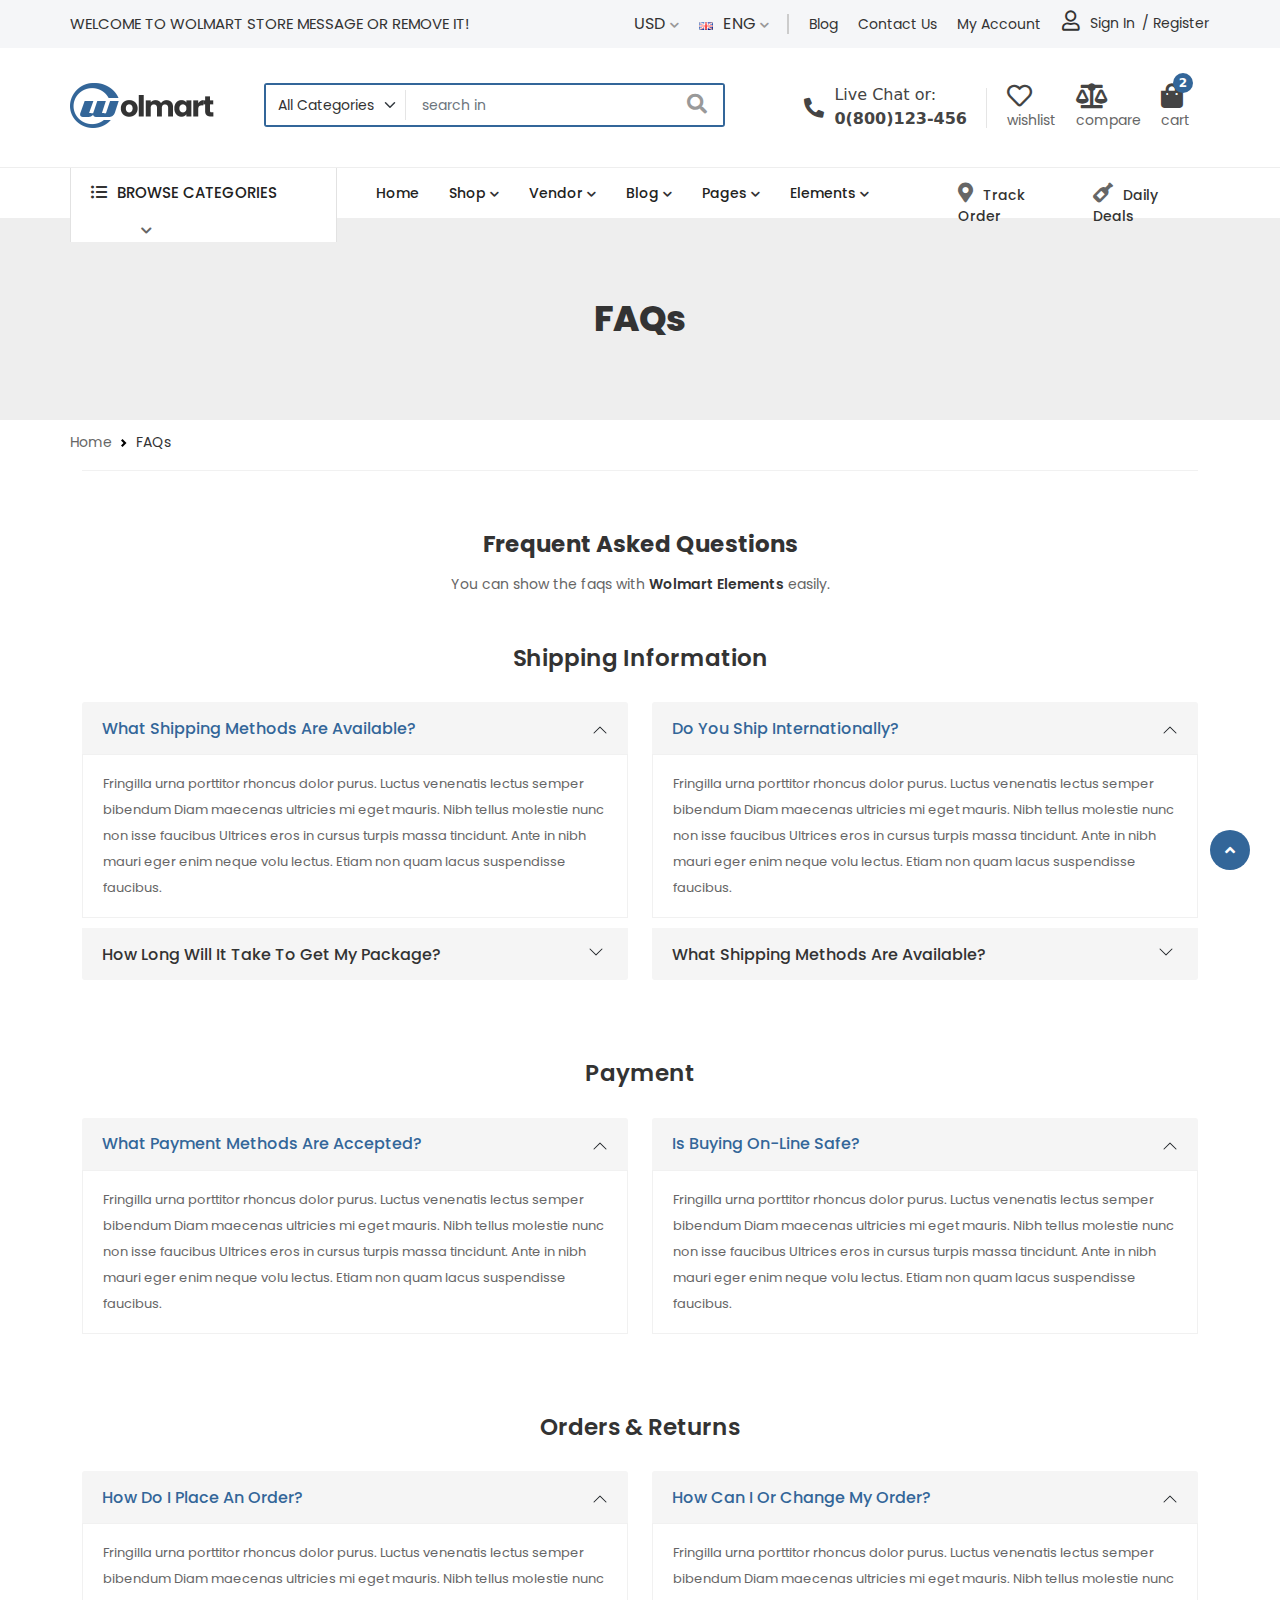
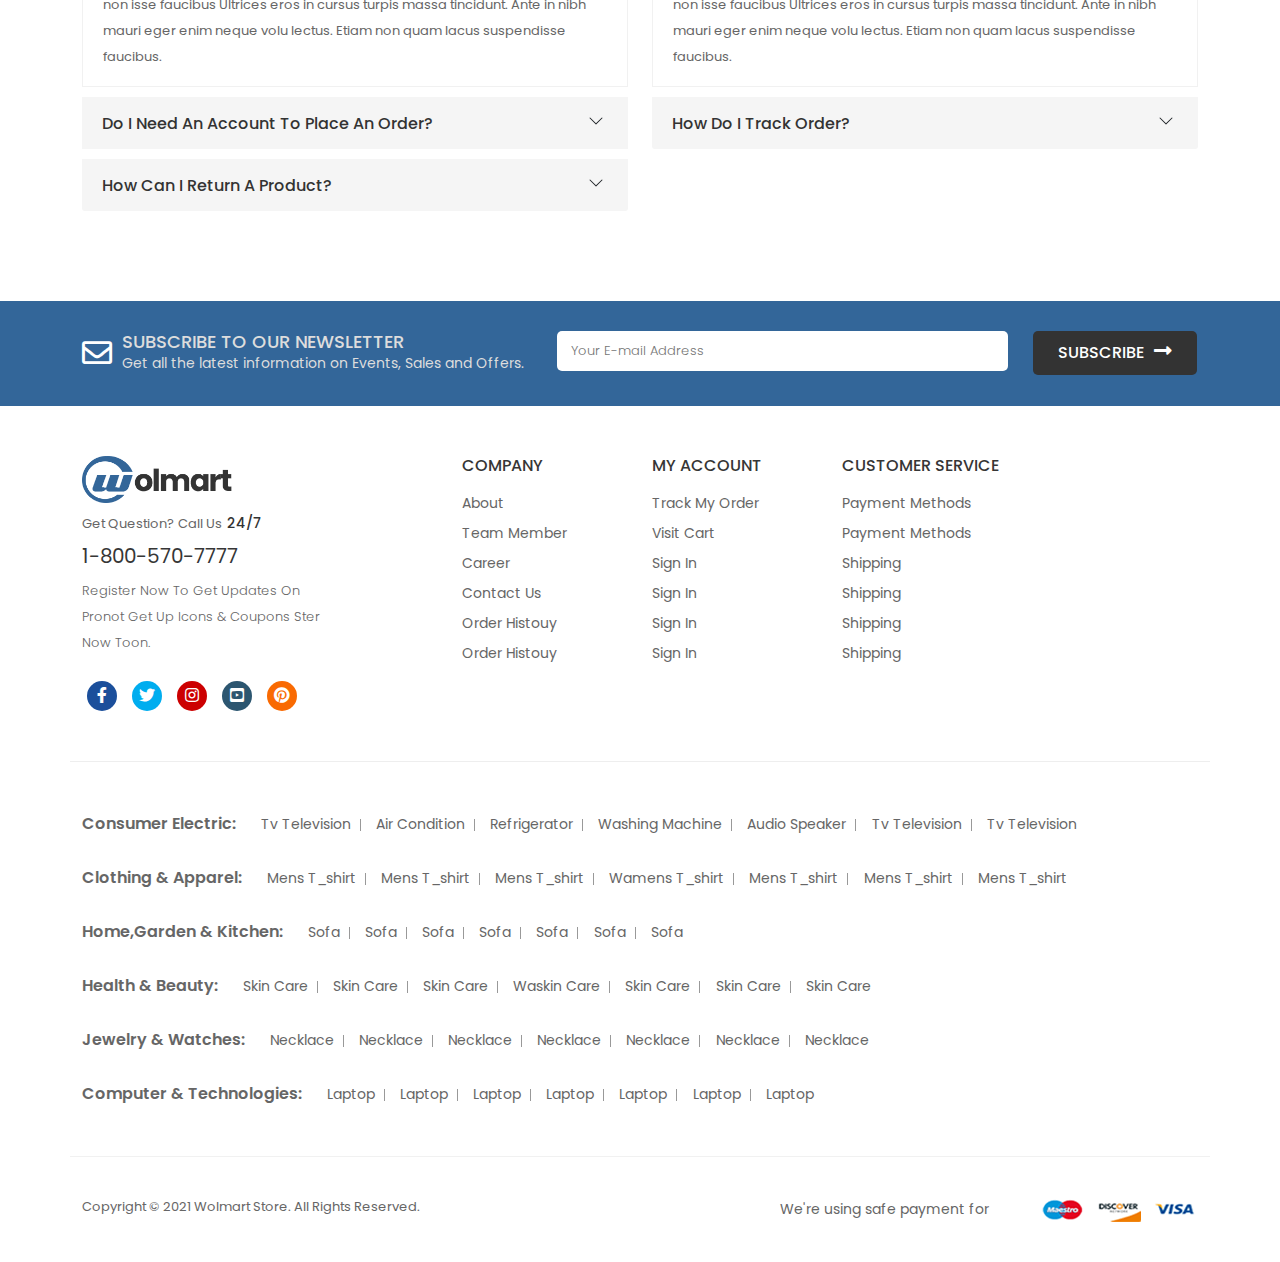
<file: faq.html>
<!DOCTYPE html>
<html lang="en">

<head>
    <meta charset="UTF-8">
    <meta http-equiv="X-UA-Compatible" content="IE=edge">
    <meta name="viewport" content="width=device-width, initial-scale=1.0">
    <title>wolmart</title>
    <link rel="icon" href="images/favicon.png">
    <link rel="stylesheet" href="css/bootstrap.min.css">
    <link rel="stylesheet" href="css/accordion.css">
    <link rel="stylesheet" href="css/animate.min.css">
    <link rel="stylesheet" href="css/all.min.css">
    <link rel="stylesheet" href="css/slick.css">
    <link rel="stylesheet" href="css/style.css">
</head>

<body>
    <!-- ===================================
                Header part start
    ========================================== -->
    <header id="header">
        <div class="container px-lg-0">
            <div class="row">
                <div class="col-lg-5">
                    <div class="header_text">
                        <p>WELCOME TO WOLMART STORE MESSAGE OR REMOVE IT!</p>
                    </div>
                </div>
                <div class="col-lg-7">
                    <div class="header_right d-flex justify-content-end">
                        <div class="language">
                            <ul>
                                <li><a href="#">usd <i class="fas fa-chevron-down"></i></a>
                                    <ul>
                                        <li><a href="#">usd</a></li>
                                        <li><a href="#">eur</a></li>
                                    </ul>
                                </li>
                            </ul>
                        </div>
                        <div class="country">
                            <ul>
                                <li><a href="#"><img src="images/flag.png" alt="flag"> eng <i
                                            class="fas fa-chevron-down"></i></a>
                                    <ul>
                                        <li><a href="#"><img src="images/flag.png" alt="flag"> eng</a></li>
                                        <li><a href="#"><img src="images/flag.png" alt="flag">fra</a></li>
                                    </ul>
                                </li>
                            </ul>
                        </div>
                        <div class="header_menu">
                            <ul class="d-flex">
                                <li><a href="#">blog</a></li>
                                <li><a href="#">contact us</a></li>
                                <li><a href="#">my account</a></li>
                            </ul>
                        </div>
                        <div class="sign_up">
                            <li type="button" class="btn line sign" data-bs-toggle="modal"
                                data-bs-target="#exampleModal">
                                <i class="far fa-user"></i>sign in
                            </li>
                            <li type="button" class="btn line" data-bs-toggle="modal" data-bs-target="#exampleModal">
                                / Register
                            </li>
                            <div class="modal fade" id="exampleModal" tabindex="-1" aria-labelledby="exampleModalLabel"
                                aria-hidden="true">
                                <div class="modal-dialog">
                                    <div class="modal-content form_body">
                                        <ul class="nav nav-pills mb-5" id="pills-tab" role="tablist">
                                            <li class="nav-item" role="presentation">
                                                <button class="nav-link active" id="pills-home-tab"
                                                    data-bs-toggle="pill" data-bs-target="#pills-home" type="button"
                                                    role="tab" aria-controls="pills-home" aria-selected="true">sign
                                                    in</button>
                                            </li>
                                            <li class="nav-item ms-auto" role="presentation">
                                                <button class="nav-link" id="pills-profile-tab" data-bs-toggle="pill"
                                                    data-bs-target="#pills-profile" type="button" role="tab"
                                                    aria-controls="pills-profile" aria-selected="false">sign up</button>
                                            </li>

                                        </ul>
                                        <div class="tab-content" id="pills-tabContent">
                                            <div class="tab-pane fade show active " id="pills-home" role="tabpanel"
                                                aria-labelledby="pills-home-tab">

                                                <form>
                                                    <div class="mb-4">
                                                        <label for="exampleInputEmail1" class="form-label">Username
                                                            or email address *</label>
                                                        <input type="email" class="form-control" id="exampleInputEmail1"
                                                            aria-describedby="emailHelp">

                                                    </div>
                                                    <div class="mb-3">
                                                        <label for="exampleInputPassword1"
                                                            class="form-label">Password*</label>
                                                        <input type="password" class="form-control"
                                                            id="exampleInputPassword1">
                                                    </div>
                                                    <div class="mb-4 form-check">
                                                        <input type="checkbox" class="form-check-input"
                                                            id="exampleCheck1">
                                                        <label class="form-check-label" for="exampleCheck1">Remember
                                                            me</label>
                                                        <a href="#">last your password?</a>
                                                    </div>

                                                    <button type="submit" class="btn btn-primary button_in">Sign
                                                        in</button>
                                                </form>
                                                <div class="text-center social">
                                                    <p>Sign in with social account</p>
                                                    <a href="#"><i class="fab fa-facebook-f"></i></a>
                                                    <a href="#"><i class="fab fa-twitter"></i></a>
                                                    <a href="#"><i class="fab fa-google"></i></a>
                                                </div>
                                            </div>
                                            <div class="tab-pane fade" id="pills-profile" role="tabpanel"
                                                aria-labelledby="pills-profile-tab">

                                                <form>
                                                    <div class="mb-3">
                                                        <label for="exampleInputEmail1" class="form-label">Your Email
                                                            address</label>
                                                        <input type="email" class="form-control" id="exampleInputEmail1"
                                                            aria-describedby="emailHelp">
                                                    </div>
                                                    <div class="mb-3">
                                                        <label for="exampleInputPassword1"
                                                            class="form-label">Password*</label>
                                                        <input type="password" class="form-control"
                                                            id="exampleInputPassword1">
                                                    </div>
                                                    <div class="mb-3 para">
                                                        <span>Your personal data will be used to support your experience
                                                            throughout this website, to manage access to your account,
                                                            and for other purposes described in our <a href="#">privacy
                                                                policy.</a></span>
                                                        <a href="#" class="link">Signup as a vendor?</a>
                                                    </div>
                                                    <div class="mb-3 form-check">
                                                        <input type="checkbox" class="form-check-input"
                                                            id="exampleCheck1">
                                                        <label class="form-check-label" for="exampleCheck1">I agree to
                                                            the <a>privacy policy</a>
                                                        </label>
                                                    </div>
                                                    <button type="submit" class="btn btn-primary">sign up</button>
                                                </form>
                                                <div class="text-center social">
                                                    <p>Sign in with social account</p>
                                                    <a href="#"><i class="fab fa-facebook-f"></i></a>
                                                    <a href="#"><i class="fab fa-twitter"></i></a>
                                                    <a href="#"><i class="fab fa-google"></i></a>
                                                </div>
                                            </div>
                                        </div>
                                    </div>
                                </div>
                            </div>
                        </div>
                    </div>
                </div>
            </div>
    </header>
    <!-- ===================================
                Header part end
    ========================================== -->

    <!-- ===================================
            logo part start
    ========================================== -->
    <section id="logo_part">
        <div class="container px-lg-0">
            <div class="row">
                <div class="col-lg-2">
                    <div class="main_logo">
                        <a href="#"><img src="images/logo.png" alt="logo" ;></a>
                    </div>
                </div>
                <div class="col-lg-5">
                    <div class="logo_form ">
                        <form action="#" class="d-flex">
                            <select class="form-select">
                                <option selected>All categories</option>
                                <option value="1">Fashion</option>
                                <option value="2">Furniture</option>
                                <option value="3">shoes</option>
                                <option value="3">sports</option>
                                <option value="3">Games</option>
                                <option value="3">Computers</option>
                                <option value="3">Electronics</option>
                                <option value="3">Kitchen</option>
                                <option value="3">Clothing</option>
                            </select>
                            <input type="text" class="form-control" id="exampleFormControlInput1"
                                placeholder="search in">
                            <button type="submit"><i class="fas fa-search"></i></button>
                        </form>
                    </div>
                </div>
                <div class="col-lg-5">
                    <div class="logo_card">
                        <ul class="d-flex justify-content-end">
                            <li>
                                <a href="call to:0(800)123-456">
                                    <i class="fas fa-phone-alt"></i>
                                    <p>Live Chat or:</p>
                                    0(800)123-456
                                </a>
                            </li>
                            <li>
                                <a href="#">
                                    <i class="far fa-heart"></i>
                                    <span>wishlist</span>
                                </a>
                            </li>
                            <li>
                                <a href="#">
                                    <i class="fas fa-balance-scale"></i>
                                    <span>compare</span>
                                </a>

                            </li>
                            <li class="cart" data-bs-toggle="offcanvas" data-bs-target="#offcanvasRight"
                                aria-controls="offcanvasRight">
                                <a href="#">
                                    <b>2</b>
                                    <i class="fas fa-shopping-bag"></i>
                                    <span>cart</span>
                                </a>
                            </li>
                        </ul>
                        <div class="offcanvas offcanvas-end main_cart" tabindex="-1" id="offcanvasRight"
                            aria-labelledby="offcanvasRightLabel">
                            <div class="offcanvas-header shop">
                                <h5 id="offcanvasRightLabel">SHOPPING CART</h5>
                                <button type="button" data-bs-dismiss="offcanvas" aria-label="Close">close <i
                                        class="fas fa-long-arrow-alt-right"></i></button>
                            </div>
                            <div class="offcanvas-body">
                                <div class="row cart_row">
                                    <div class="col-lg-8 p-0">
                                        <div class="cart_text">
                                            <h5>Beige knitted elas tic runner shose</h5>
                                            <p>1 x <span>$25.68</span></p>
                                        </div>
                                    </div>
                                    <div class="col-lg-4 p-0">
                                        <div class="cart_images">
                                            <i class="fas fa-times"></i>
                                            <img src="images/product-1.jpg" class="img-fluid w-100" alt="product-1">
                                        </div>
                                    </div>
                                </div>
                                <div class="row cart_row cart_border">
                                    <div class="col-lg-8 p-0">
                                        <div class="cart_text">
                                            <h5>Blue utility pina fore denim dress </h5>
                                            <p>1 x <span>$32.99</span></p>
                                        </div>
                                    </div>
                                    <div class="col-lg-4 p-0">
                                        <div class="cart_images">
                                            <i class="fas fa-times"></i>
                                            <img src="images/product-2.jpg" class="img-fluid w-100" alt="product-2">
                                        </div>
                                    </div>
                                </div>
                                <div class="row cart_row_1">
                                    <div class="col-lg-6 p-0">
                                        <div class="total">
                                            <h5>subtotal: </h5>
                                        </div>
                                    </div>
                                    <div class="col-lg-6 p-0">
                                        <div class="total_price">
                                            <p>$58.67</p>
                                        </div>
                                    </div>
                                </div>
                                <div class="row">
                                    <div class="col-lg-12 p-0">
                                        <div class="cart_button">
                                            <a href="cart.html" class="btn btn-rounded">View Cart</a>
                                            <a href="cart.html" class="btn btn-rounded">checkout</a>
                                        </div>
                                    </div>
                                </div>
                            </div>
                        </div>
                    </div>
                </div>
            </div>
        </div>
    </section>
    <!-- ===================================
            logo part end
    ========================================== -->


    <!-- ===================================
                Menu part start
    ========================================== -->
    <nav id="menu" class="navigation">
        <div class="container px-lg-0">
            <div class="row ">
                <div class="col-lg-3">
                    <div class="menu_category shop_category">
                        <a href="#">
                            <i class="fas fa-list-ul"></i>
                            <span>Browse categories</span>
                            <i class="fas fa-chevron-down"></i>
                        </a>
                        <div class="main_drop_menu shop_drop_menu">
                            <ul>
                                <li><a href="#"><i class="fas fa-tshirt cate"></i>fashion<i
                                            class="fas fa-chevron-right gory"></i></a>
                                    <div class="side_mega">
                                        <div class="row">
                                            <div class="col-lg-4">
                                                <h4>women</h4>
                                                <ul>
                                                    <li><a href="#">new arrivals</a></li>
                                                    <li><a href="#">best sellers</a></li>
                                                    <li><a href="#">trending</a></li>
                                                    <li><a href="#">clothing</a></li>
                                                    <li><a href="#">shoes</a></li>
                                                    <li><a href="#">bags</a></li>
                                                    <li><a href="#">accessories</a></li>
                                                    <li><a href="#">jewlery & watches</a></li>
                                                    <li><a href="#">sale</a></li>
                                                </ul>
                                            </div>
                                            <div class="col-lg-4">
                                                <h4>men</h4>
                                                <ul>
                                                    <li><a href="#">new arrivals</a></li>
                                                    <li><a href="#">best sellers</a></li>
                                                    <li><a href="#">trending</a></li>
                                                    <li><a href="#">clothing</a></li>
                                                    <li><a href="#">shoes</a></li>
                                                    <li><a href="#">bags</a></li>
                                                    <li><a href="#">accessories</a></li>
                                                    <li><a href="#">jewlery & watches</a></li>
                                                    <li><a href="#">sale</a></li>
                                                </ul>
                                            </div>
                                            <div class="col-lg-4">
                                                <div class="menu_img">
                                                    <img src="images/banner.jpg" alt="banner" class="img-fluid w-100">
                                                    <div class="overly">
                                                        <span>Get up to<strong>20%Off</strong></span>
                                                        <h5>Hot Sales</h5>
                                                        <a href="#">
                                                            Shop Now <i class="fas fa-arrow-right"></i></a>
                                                    </div>
                                                </div>
                                            </div>
                                        </div>
                                    </div>
                                </li>
                                <li><a href="#"><i class="fas fa-home cate"></i>Home & garden<i
                                            class="fas fa-chevron-right gory"></i></a>

                                    <div class="side_mega down_mega">
                                        <div class="row">
                                            <div class="col-lg-4">
                                                <div class="side_text">
                                                    <h4>bedroom</h4>
                                                    <ul>
                                                        <li><a href="#">new arrivals</a></li>
                                                        <li><a href="#">best sellers</a></li>
                                                        <li><a href="#">trending</a></li>
                                                        <li><a href="#">clothing</a></li>
                                                        <li><a href="#">shoes</a></li>
                                                        <li><a href="#">bags</a></li>
                                                    </ul>
                                                </div>
                                                <div class="side_text">
                                                    <h4 class="phone">living room</h4>
                                                    <ul>
                                                        <li><a href="#">new arrivals</a></li>
                                                        <li><a href="#">best sellers</a></li>
                                                        <li><a href="#">trending</a></li>
                                                        <li><a href="#">clothing</a></li>
                                                        <li><a href="#">shoes</a></li>
                                                        <li><a href="#">bags</a></li>
                                                    </ul>
                                                </div>
                                            </div>
                                            <div class="col-lg-4">
                                                <div class="side_text">
                                                    <h4>office</h4>
                                                    <ul>
                                                        <li><a href="#">new arrivals</a></li>
                                                        <li><a href="#">best sellers</a></li>
                                                        <li><a href="#">trending</a></li>
                                                        <li><a href="#">clothing</a></li>
                                                        <li><a href="#">shoes</a></li>
                                                        <li><a href="#">bags</a></li>
                                                    </ul>
                                                </div>
                                                <div class="side_text">
                                                    <h4 class="phone">kitchen & dining</h4>
                                                    <ul>
                                                        <li><a href="#">new arrivals</a></li>
                                                        <li><a href="#">best sellers</a></li>
                                                        <li><a href="#">trending</a></li>
                                                        <li><a href="#">clothing</a></li>
                                                        <li><a href="#">shoes</a></li>
                                                        <li><a href="#">bags</a></li>
                                                    </ul>
                                                </div>
                                            </div>
                                            <div class="col-lg-4">
                                                <div class="mega_img">
                                                    <img src="images/banner-4.jpg" class="img-fluid w-100" alt="banner">
                                                    <div class="over">
                                                        <p>restroom</p>
                                                        <h5>furniture Sale</h5>
                                                        <span>up to<strong>25% off</strong></span>
                                                        <a href="#">
                                                            Shop Now <i class="fas fa-arrow-right"></i></a>
                                                    </div>
                                                </div>
                                            </div>
                                        </div>
                                    </div>
                                </li>
                                <li><a href="#"><i class="fas fa-tv cate"></i>eletronics<i
                                            class="fas fa-chevron-right gory"></i></a>
                                    <div class="side_mega down_mega_1">
                                        <div class="row">
                                            <div class="col-lg-4">
                                                <div class="side_text">
                                                    <h4>laptops & computers</h4>
                                                    <ul>
                                                        <li><a href="#">new arrivals</a></li>
                                                        <li><a href="#">best sellers</a></li>
                                                        <li><a href="#">trending</a></li>
                                                        <li><a href="#">clothing</a></li>
                                                    </ul>
                                                </div>
                                                <div class="side_text">
                                                    <h4 class="phone">tv & video</h4>
                                                    <ul>
                                                        <li><a href="#">new arrivals</a></li>
                                                        <li><a href="#">best sellers</a></li>
                                                        <li><a href="#">trending</a></li>
                                                        <li><a href="#">clothing</a></li>
                                                    </ul>
                                                </div>
                                            </div>
                                            <div class="col-lg-4">
                                                <div class="side_text">
                                                    <h4>digital cameras</h4>
                                                    <ul>
                                                        <li><a href="#">new arrivals</a></li>
                                                        <li><a href="#">best sellers</a></li>
                                                        <li><a href="#">trending</a></li>
                                                        <li><a href="#">clothing</a></li>
                                                    </ul>
                                                </div>
                                                <div class="side_text">
                                                    <h4 class="phone">cell phone</h4>
                                                    <ul>
                                                        <li><a href="#">new arrivals</a></li>
                                                        <li><a href="#">best sellers</a></li>
                                                        <li><a href="#">trending</a></li>
                                                        <li><a href="#">clothing</a></li>
                                                    </ul>
                                                </div>
                                            </div>
                                            <div class="col-lg-4">
                                                <div class="drop_img">
                                                    <img src="images/download-1.jpg" class="img-fluid w-100"
                                                        alt="banner">
                                                    <div class="over_1">
                                                        <p>deals of the week</p>
                                                        <h5>save on smart earphone</h5>
                                                        <h3>25% off</h3>
                                                        <a href="#" class="button">
                                                            Shop Now</a>
                                                    </div>
                                                </div>
                                            </div>
                                        </div>
                                    </div>
                                </li>
                                <li><a href="#"><i class="fas fa-couch cate"></i>furniture<i
                                            class="fas fa-chevron-right gory"></i></a>
                                    <div class="furniture_mega">
                                        <div class="row">
                                            <div class="col-lg-3">
                                                <h4>furniture</h4>
                                                <ul>
                                                    <li><a href="#">sofas & couches</a></li>
                                                    <li><a href="#">armchairs</a></li>
                                                    <li><a href="#">bed frames</a></li>
                                                    <li><a href="#">beside tables</a></li>
                                                    <li><a href="#">dressing tables</a></li>

                                                </ul>
                                            </div>
                                            <div class="col-lg-3">
                                                <h4>accessories</h4>
                                                <ul>
                                                    <li><a href="#">sofas & couches</a></li>
                                                    <li><a href="#">armchairs</a></li>
                                                    <li><a href="#">bed frames</a></li>
                                                    <li><a href="#">beside tables</a></li>
                                                    <li><a href="#">dressing tables</a></li>

                                                </ul>
                                            </div>
                                            <div class="col-lg-3">
                                                <h4>accessories</h4>
                                                <ul>
                                                    <li><a href="#">sofas & couches</a></li>
                                                    <li><a href="#">armchairs</a></li>
                                                    <li><a href="#">bed frames</a></li>
                                                    <li><a href="#">beside tables</a></li>
                                                    <li><a href="#">dressing tables</a></li>

                                                </ul>
                                            </div>
                                            <div class="col-lg-3">
                                                <h4>furniture</h4>
                                                <ul>
                                                    <li><a href="#">sofas & couches</a></li>
                                                    <li><a href="#">armchairs</a></li>
                                                    <li><a href="#">bed frames</a></li>
                                                    <li><a href="#">beside tables</a></li>
                                                    <li><a href="#">dressing tables</a></li>

                                                </ul>
                                            </div>
                                        </div>
                                        <div class="row">
                                            <div class="col-lg-6">
                                                <div class="furni_img">
                                                    <img src="images/download-2.jpg" class="img-fluid w-100"
                                                        alt="images">
                                                    <div class="furni">
                                                        <span>new arrivals</span>
                                                        <h3>amazing sofa</h3>
                                                        <p>starting at<span>$125.00</span></p>
                                                    </div>
                                                </div>
                                            </div>
                                            <div class="col-lg-6">
                                                <div class="furni_img_1">
                                                    <img src="images/download-3.jpg" class="img-fluid w-100"
                                                        alt="images">
                                                    <div class="chair">
                                                        <span>best seller</span>
                                                        <h3>chair $ lamp</h3>
                                                        <p>from<span>$165.00</span></p>

                                                    </div>
                                                </div>
                                            </div>

                                        </div>
                                    </div>


                                </li>
                                <li><a href="#"><i class="fas fa-heartbeat cate"></i>health & beauty</a></li>
                                <li><a href="#"><i class="fas fa-gift cate"></i>gift ideas</a></li>
                                <li><a href="#"><i class="fas fa-gamepad cate"></i>toy & games</a></li>
                                <li><a href="#"><i class="fas fa-ice-cream cate"></i>cooking</a></li>
                                <li><a href="#"><i class="fas fa-mobile-alt cate"></i>smart phones</a></li>
                                <li><a href="#"><i class="fas fa-camera-retro cate"></i>cameras & photo</a></li>
                                <li><a href="#"><i class="far fa-gem cate"></i>accessories</a></li>
                                <a>view all categories<i class="fas fa-chevron-right icon"></i></a>
                            </ul>
                        </div>
                    </div>
                </div>
                <div class="col-lg-6">
                    <div class="main_menu">
                        <ul class="d-flex ">
                            <li><a href="index.html">Home</a></li>
                            <li><a href="shop.html">shop <i class="fas fa-chevron-down"></i></a>
                                <div class="mega_menu">
                                    <div class="row">
                                        <div class="col-lg-3">
                                            <h1>shop pages</h1>
                                            <ul>
                                                <li><a href="#">banner with sidebar</a></li>
                                                <li><a href="#">boxed banner</a></li>
                                                <li><a href="#">full width banner</a></li>
                                                <li><a href="#">horizantal filter <span>hot</span></a></li>
                                                <li><a href="#">off can sidebar <b>new</b></a></li>
                                                <li><a href="#">infinite ajax scroll</a></li>
                                                <li><a href="#">right sidebar</a></li>
                                                <li><a href="#">both sidebar</a></li>
                                            </ul>
                                        </div>
                                        <div class="col-lg-3">
                                            <h1>shop layouts</h1>
                                            <ul>
                                                <li><a href="#">banner with sidebar</a></li>
                                                <li><a href="#">boxed banner</a></li>
                                                <li><a href="#">full width banner</a></li>
                                                <li><a href="#">horizantal filter hot</a></li>
                                                <li><a href="#">off canvas sidebar </a></li>
                                                <li><a href="#">infinite ajax scroll</a></li>
                                                <li><a href="#">right sidebar</a></li>
                                                <li><a href="#">both sidebar</a></li>
                                            </ul>
                                        </div>
                                        <div class="col-lg-3">
                                            <h1>product pages</h1>
                                            <ul>
                                                <li><a href="#">banner with sidebar</a></li>
                                                <li><a href="#">boxed banner</a></li>
                                                <li><a href="#">full width banner</a></li>
                                                <li><a href="#">horizantal filter hot</a></li>
                                                <li><a href="#">off canvas sidebar </a></li>
                                                <li><a href="#">infinite ajax scroll</a></li>
                                                <li><a href="#">right sidebar</a></li>
                                                <li><a href="#">both sidebar</a></li>
                                            </ul>
                                        </div>
                                        <div class="col-lg-3">
                                            <h1>product layouts</h1>
                                            <ul>
                                                <li><a href="#">banner with sidebar</a></li>
                                                <li><a href="#">boxed banner</a></li>
                                                <li><a href="#">full width banner</a></li>
                                                <li><a href="#">horizantal filter hot</a></li>
                                                <li><a href="#">off canvas sidebar </a></li>
                                                <li><a href="#">infinite ajax scroll</a></li>
                                                <li><a href="#">right sidebar</a></li>
                                                <li><a href="#">both sidebar</a></li>
                                            </ul>
                                        </div>
                                    </div>

                                </div>


                            </li>
                            <li><a href="vendor.html">vendor <i class="fas fa-chevron-down"></i></a>
                                <ul>
                                    <li><a href="#">store listing<i class="fas fa-chevron-right"></i></a>
                                        <ul>
                                            <li><a href="#">store listing-1</a></li>
                                            <li><a href="#">store listing-2</a></li>
                                            <li><a href="#">store listing-3</a></li>
                                            <li><a href="#">store listing-4</a></li>
                                        </ul>

                                    </li>
                                    <li><a href="#">vendor store<i class="fas fa-chevron-right"></i></a>

                                        <ul>
                                            <li><a href="#">vendor store-1</a></li>
                                            <li><a href="#">vendor store-2</a></li>
                                            <li><a href="#">vendor store-3</a></li>
                                            <li><a href="#">vendor store-4</a></li>
                                        </ul>

                                    </li>
                                </ul>

                            </li>
                            <li><a href="blog.html">Blog <i class="fas fa-chevron-down"></i></a>
                                <ul>
                                    <li><a href="#">classic</a></li>
                                    <li><a href="#">listing</a></li>
                                    <li><a href="#">grid<i class="fas fa-chevron-right"></i></a></li>
                                    <li><a href="#">masonry<i class="fas fa-chevron-right"></i></a></li>
                                    <li><a href="#">mask<i class="fas fa-chevron-right"></i></a></li>
                                    <li><a href="#">single post</a></li>
                                </ul>


                            </li>
                            <li><a href="about.html">pages <i class="fas fa-chevron-down"></i></a>
                                <ul>
                                    <li><a href="about.html">about us</a></li>
                                    <li><a href="become-a-vendor.html">become a vendor</a></li>
                                    <li><a href="contact.html">contact us</a></li>
                                    <li><a href="faq.html">faqs</a></li>
                                    <li><a href="error.html">error 404</a></li>
                                    <li><a href="coming.html">coming soon</a></li>
                                    <li><a href="wishlist.html">wishlist</a></li>
                                    <li><a href="cart.html">cart</a></li>
                                    <li><a href="#">check out</a></li>
                                </ul>

                            </li>
                            <li><a href="#">Elements <i class="fas fa-chevron-down"></i></a>
                                <ul>
                                    <li><a href="#">accordions</a></li>
                                    <li><a href="#">ale & notification</a></li>
                                    <li><a href="#">blog posts</a></li>
                                    <li><a href="#">buttons</a></li>
                                    <li><a href="#">call to action</a></li>
                                    <li><a href="#">icons</a></li>
                                    <li><a href="#">icons boxes</a></li>
                                    <li><a href="#">instagrams</a></li>
                                </ul>

                            </li>
                        </ul>
                    </div>
                </div>
                <div class="col-lg-3 align-self-center">
                    <div class="menu_order">
                        <ul class="d-flex justify-content-end ">
                            <li><a href="#"><i class="fas fa-map-marker-alt"></i>track order</a></li>
                            <li><a href="#"><i class="fas fa-wine-bottle"></i>daily deals</a></li>
                        </ul>
                    </div>
                </div>
            </div>
        </div>

    </nav>
    <!-- ===================================
                Menu part end
    ======================================== -->

    <!-- ===================================
                Blog banner part start
    ======================================== -->
    <section id="blog_banner">
        <div class="container px-lg-0">
            <div class="row">
                <div class="col-lg-12">
                    <div class="blog_text text-center">
                        <h3 class="faq">faq<span>s</span></h3>
                    </div>
                </div>
            </div>
        </div>
    </section>
    <!-- ===================================
                Blog banner part end
    ======================================== -->


    <!-- ===================================
                Shop breadcrumb part start
    ======================================== -->
    <section id="bread">
        <div class="container px-lg-0">
            <nav style="--bs-breadcrumb-divider: url(&#34;data:image/svg+xml,%3Csvg xmlns='http://www.w3.org/2000/svg' width='8' height='8'%3E%3Cpath d='M2.5 0L1 1.5 3.5 4 1 6.5 2.5 8l4-4-4-4z' fill='currentColor'/%3E%3C/svg%3E&#34;);"
                aria-label="breadcrumb">
                <ol class="breadcrumb">
                    <li class="breadcrumb-item"><a href="index.html">Home</a></li>
                    <li class="breadcrumb-item active faq" aria-current="page">faq<span>s</span></li>
                </ol>
            </nav>
        </div>
    </section>
    <!-- ===================================
                Shop breadcrumb part end
    ======================================== -->

     
    <!-- ===================================
        Faq accordion part start
    ======================================== -->
    <section id="faq_part">
        <div class="container">
            <div class="row">
                <div class="col-lg-12 text-center">
                    <div class="faq_head">
                        <h4>Frequent Asked
                            Questions
                        </h4>
                        <p>You can show the faqs with <span>Wolmart Elements</span> easily.</p>
                    </div>
                </div>
            </div>
            <div class="row faq_inner">
                    <h4>Shipping Information</h4>
                    <div class="col-lg-6">
                        <div class="faq_text">
                            <div class="accordion" id="accordionExample">
                                <div class="accordion-item">
                                  <h2 class="accordion-header" id="headingOne">
                                    <button class="accordion-button" type="button" data-bs-toggle="collapse" data-bs-target="#collapseOne" aria-expanded="true" aria-controls="collapseOne">
                                        What Shipping Methods are Available?
                                    </button>
                                  </h2>
                                  <div id="collapseOne" class="accordion-collapse collapse show" aria-labelledby="headingOne" data-bs-parent="#accordionExample">
                                    <div class="accordion-body">
                                        <p>Fringilla urna porttitor rhoncus dolor purus. Luctus venenatis lectus  semper bibendum
                                            Diam maecenas ultricies mi eget mauris. Nibh tellus molestie nunc non isse faucibus 
                                            Ultrices eros in cursus turpis massa tincidunt. Ante in nibh mauri eger enim neque volu
                                            lectus. Etiam non quam lacus suspendisse faucibus.</p>
                                    
                                    </div>
                                  </div>
                                </div>
                                <div class="accordion-item">
                                  <h2 class="accordion-header" id="headingTwo">
                                    <button class="accordion-button collapsed" type="button" data-bs-toggle="collapse" data-bs-target="#collapseTwo" aria-expanded="false" aria-controls="collapseTwo">
                                        How Long Will it Take to Get My Package?
                                    </button>
                                  </h2>
                                  <div id="collapseTwo" class="accordion-collapse collapse" aria-labelledby="headingTwo" data-bs-parent="#accordionExample">
                                    <div class="accordion-body">
                                     <p>Fringilla urna porttitor rhoncus dolor purus. Luctus venenatis lectus  semper bibendum
                                        Diam maecenas ultricies mi eget mauris. Nibh tellus molestie nunc non isse faucibus 
                                        Ultrices eros in cursus turpis massa tincidunt. Ante in nibh mauri eger enim neque volu
                                        lectus. Etiam non quam lacus suspendisse faucibus.</p>
                                    </div>
                                  </div>
                                </div>
                              </div>
                        </div>
                    </div>
                    <div class="col-lg-6">
                        <div class="faq_text">
                            <div class="accordion" id="accordionExample">
                                <div class="accordion-item">
                                  <h2 class="accordion-header" id="headingEleven">
                                    <button class="accordion-button" type="button" data-bs-toggle="collapse" data-bs-target="#collapseEleven" aria-expanded="true" aria-controls="collapseEleven">
                                        Do You Ship Internationally?
                                    </button>
                                  </h2>
                                  <div id="collapseEleven" class="accordion-collapse collapse show" aria-labelledby="headingEleven" data-bs-parent="#accordionExample">
                                    <div class="accordion-body">
                                        <p>Fringilla urna porttitor rhoncus dolor purus. Luctus venenatis lectus  semper bibendum
                                            Diam maecenas ultricies mi eget mauris. Nibh tellus molestie nunc non isse faucibus 
                                            Ultrices eros in cursus turpis massa tincidunt. Ante in nibh mauri eger enim neque volu
                                            lectus. Etiam non quam lacus suspendisse faucibus.</p>
                                    
                                    </div>
                                  </div>
                                </div>
                                <div class="accordion-item">
                                  <h2 class="accordion-header" id="headingFour">
                                    <button class="accordion-button collapsed" type="button" data-bs-toggle="collapse" data-bs-target="#collapseFour" aria-expanded="false" aria-controls="collapseFour">
                                        What Shipping Methods are Available?
                                    </button>
                                  </h2>
                                  <div id="collapseFour" class="accordion-collapse collapse" aria-labelledby="headingFour" data-bs-parent="#accordionExample">
                                    <div class="accordion-body">
                                     <p>Fringilla urna porttitor rhoncus dolor purus. Luctus venenatis lectus  semper bibendum
                                        Diam maecenas ultricies mi eget mauris. Nibh tellus molestie nunc non isse faucibus 
                                        Ultrices eros in cursus turpis massa tincidunt. Ante in nibh mauri eger enim neque volu
                                        lectus. Etiam non quam lacus suspendisse faucibus.</p>
                                    </div>
                                  </div>
                                </div>
                              </div>
                        </div>
            </div>
        </div>
        <div class="row faq_inner">
            <h4>Payment</h4>
            <div class="col-lg-6">
                <div class="faq_text">
                    <div class="accordion" id="accordionExample">
                        <div class="accordion-item">
                          <h2 class="accordion-header" id="headingSix">
                            <button class="accordion-button" type="button" data-bs-toggle="collapse" data-bs-target="#collapseSix" aria-expanded="true" aria-controls="collapseSix">
                                What Payment Methods are Accepted?
                            </button>
                          </h2>
                          <div id="collapseSix" class="accordion-collapse collapse show" aria-labelledby="headingSix" data-bs-parent="#accordionExample">
                            <div class="accordion-body">
                                <p>Fringilla urna porttitor rhoncus dolor purus. Luctus venenatis lectus  semper bibendum
                                    Diam maecenas ultricies mi eget mauris. Nibh tellus molestie nunc non isse faucibus 
                                    Ultrices eros in cursus turpis massa tincidunt. Ante in nibh mauri eger enim neque volu
                                    lectus. Etiam non quam lacus suspendisse faucibus.</p>
                            
                            </div>
                          </div>
                        </div>
                      </div>
                </div>
            </div>
            <div class="col-lg-6">
                <div class="faq_text">
                    <div class="accordion" id="accordionExample">
                        <div class="accordion-item">
                          <h2 class="accordion-header" id="headingFive">
                            <button class="accordion-button" type="button" data-bs-toggle="collapse" data-bs-target="#collapseFive" aria-expanded="true" aria-controls="collapseFive">
                                Is Buying On-Line Safe?
                            </button>
                          </h2>
                          <div id="collapseFive" class="accordion-collapse collapse show" aria-labelledby="headingFive" data-bs-parent="#accordionExample">
                            <div class="accordion-body">
                                <p>Fringilla urna porttitor rhoncus dolor purus. Luctus venenatis lectus  semper bibendum
                                    Diam maecenas ultricies mi eget mauris. Nibh tellus molestie nunc non isse faucibus 
                                    Ultrices eros in cursus turpis massa tincidunt. Ante in nibh mauri eger enim neque volu
                                    lectus. Etiam non quam lacus suspendisse faucibus.</p>
                            
                            </div>
                          </div>
                        </div>
                      </div>
                </div>
    </div>
    </div>
    <div class="row faq_inner">
        <h4>Orders & Returns</h4>
        <div class="col-lg-6">
            <div class="faq_text">
                <div class="accordion" id="accordionExample">
                    <div class="accordion-item">
                      <h2 class="accordion-header" id="headingSeven">
                        <button class="accordion-button" type="button" data-bs-toggle="collapse" data-bs-target="#collapseSeven" aria-expanded="true" aria-controls="collapseSeven">
                            How do I Place an Order?
                        </button>
                      </h2>
                      <div id="collapseSeven" class="accordion-collapse collapse show" aria-labelledby="headingSeven" data-bs-parent="#accordionExample">
                        <div class="accordion-body">
                            <p>Fringilla urna porttitor rhoncus dolor purus. Luctus venenatis lectus  semper bibendum
                                Diam maecenas ultricies mi eget mauris. Nibh tellus molestie nunc non isse faucibus 
                                Ultrices eros in cursus turpis massa tincidunt. Ante in nibh mauri eger enim neque volu
                                lectus. Etiam non quam lacus suspendisse faucibus.</p>
                        
                        </div>
                      </div>
                    </div>
                     <div class="accordion-item">
                      <h2 class="accordion-header" id="headingEight">
                        <button class="accordion-button collapsed" type="button" data-bs-toggle="collapse" data-bs-target="#collapseEight" aria-expanded="false" aria-controls="collapseEight">
                            Do I Need an Account to Place an Order?
                        </button>
                      </h2>
                      <div id="collapseEight" class="accordion-collapse collapse" aria-labelledby="headingEight" data-bs-parent="#accordionExample">
                        <div class="accordion-body">
                         <p>Fringilla urna porttitor rhoncus dolor purus. Luctus venenatis lectus  semper bibendum
                            Diam maecenas ultricies mi eget mauris. Nibh tellus molestie nunc non isse faucibus 
                            Ultrices eros in cursus turpis massa tincidunt. Ante in nibh mauri eger enim neque volu
                            lectus. Etiam non quam lacus suspendisse faucibus.</p>
                        </div>
                      </div>
                    </div>
                    <div class="accordion-item">
                        <h2 class="accordion-header" id="headingThree">
                          <button class="accordion-button collapsed" type="button" data-bs-toggle="collapse" data-bs-target="#collapseThree" aria-expanded="true" aria-controls="collapseThree">
                            How Can I Return a Product?
                          </button>
                        </h2>
                        <div id="collapseThree" class="accordion-collapse collapse" aria-labelledby="headingThree" data-bs-parent="#accordionExample">
                          <div class="accordion-body">
                           <p>Fringilla urna porttitor rhoncus dolor purus. Luctus venenatis lectus  semper bibendum
                              Diam maecenas ultricies mi eget mauris. Nibh tellus molestie nunc non isse faucibus 
                              Ultrices eros in cursus turpis massa tincidunt. Ante in nibh mauri eger enim neque volu
                              lectus. Etiam non quam lacus suspendisse faucibus.</p>
                          </div>
                        </div>
                      </div>

                  </div>
            </div>
        </div>
        <div class="col-lg-6">
            <div class="faq_text">
                <div class="accordion" id="accordionExample">
                    <div class="accordion-item">
                      <h2 class="accordion-header" id="headingNine">
                        <button class="accordion-button" type="button" data-bs-toggle="collapse" data-bs-target="#collapseNine" aria-expanded="true" aria-controls="collapseNine">
                            How Can I or Change My Order?
                        </button>
                      </h2>
                      <div id="collapseNine" class="accordion-collapse collapse show" aria-labelledby="headingNine" data-bs-parent="#accordionExample">
                        <div class="accordion-body">
                            <p>Fringilla urna porttitor rhoncus dolor purus. Luctus venenatis lectus  semper bibendum
                                Diam maecenas ultricies mi eget mauris. Nibh tellus molestie nunc non isse faucibus 
                                Ultrices eros in cursus turpis massa tincidunt. Ante in nibh mauri eger enim neque volu
                                lectus. Etiam non quam lacus suspendisse faucibus.</p>
                        
                        </div>
                      </div>
                    </div>
                    <div class="accordion-item">
                      <h2 class="accordion-header" id="headingTen">
                        <button class="accordion-button collapsed" type="button" data-bs-toggle="collapse" data-bs-target="#collapseTen" aria-expanded="false" aria-controls="collapseTen">
                            How do I Track Order?
                        </button>
                      </h2>
                      <div id="collapseTen" class="accordion-collapse collapse" aria-labelledby="headingTen" data-bs-parent="#accordionExample">
                        <div class="accordion-body">
                         <p>Fringilla urna porttitor rhoncus dolor purus. Luctus venenatis lectus  semper bibendum
                            Diam maecenas ultricies mi eget mauris. Nibh tellus molestie nunc non isse faucibus 
                            Ultrices eros in cursus turpis massa tincidunt. Ante in nibh mauri eger enim neque volu
                            lectus. Etiam non quam lacus suspendisse faucibus.</p>
                        </div>
                      </div>
                    </div>
                  </div>
            </div>
</div>
</div>
    </section>
    
    <!-- ===================================
        Faq accordion part end
    ======================================== -->

    <!-- ====================================
                subscribe part start
    ========================================== -->
    <section id="subscribe">
        <div class="container">
            <div class="row">
                <div class="col-lg-5">
                    <div class="sub_text">
                        <div class="row">
                            <div class="col-lg-1">
                                <div class="envelop">
                                    <a href="#"><i class="far fa-envelope"></i></a>
                                </div>
                            </div>
                            <div class="col-lg-11">
                                <div class="envelop_text">
                                    <h4>Subscribe To
                                        Our Newsletter</h4>
                                    <p>Get all the latest information on Events, Sales and Offers.
                                    </p>
                                </div>
                            </div>
                        </div>
                    </div>
                </div>
                <div class="col-lg-5">
                    <div class="email">
                        <form action="#">
                            <input type="text" placeholder="Your E-mail Address">
                        </form>
                    </div>
                </div>
                <div class="col-lg-2">
                    <div class="sub_button text-center">
                        <a href="#">subscribe<i class="fas fa-long-arrow-alt-right"></i></a>
                    </div>
                </div>
            </div>
        </div>
    </section>
    <!-- =====================================
                subscribe part end
    ========================================== -->

    <!-- ====================================
                footer part start
    ========================================== -->
    <section id="footer_part">
        <div class="container">
            <div class="row part_1">
                <div class="col-lg-4">
                    <div class="footer_logo">
                        <a href="#"><img src="images/logo.png" alt="logo"></a>
                        <p>get question? call us<b>24/7</b></p>
                        <h2>1-800-570-7777</h2>
                        <p class="register">Register now to get updates on pronot get up icons
                            & coupons ster now toon.
                        </p>
                        <div class="icon">
                            <a href="#"><i class="fab fa-facebook-f"></i></a>
                            <a href="#" class="twitter"><i class="fab fa-twitter"></i></a>
                            <a href="#" class="instagram"><i class="fab fa-instagram"></i></a>
                            <a href="#" class="youtube"><i class="fab fa-youtube-square"></i></a>
                            <a href="#" class="pinterest"><i class="fab fa-pinterest"></i></a>
                        </div>
                    </div>
                </div>
                <div class="col-lg-2">
                    <div class="company">
                        <h3>company</h3>
                        <ul>
                            <li><a href="#">about</a></li>
                            <li><a href="#">team member</a></li>
                            <li><a href="#">career</a></li>
                            <li><a href="#">contact us</a></li>
                            <li><a href="#">order histouy</a></li>
                            <li><a href="#">order histouy</a></li>
                        </ul>
                    </div>
                </div>
                <div class="col-lg-2">
                    <div class="company">
                        <h3>my account</h3>
                        <ul>
                            <li><a href="#">track my order</a></li>
                            <li><a href="#">visit cart</a></li>
                            <li><a href="#">sign in</a></li>
                            <li><a href="#">sign in</a></li>
                            <li><a href="#">sign in</a></li>
                            <li><a href="#">sign in</a></li>
                        </ul>
                    </div>
                </div>
                <div class="col-lg-4">
                    <div class="company">
                        <h3>customer service</h3>
                        <ul>
                            <li><a href="#">payment methods</a></li>
                            <li><a href="#">payment methods</a></li>
                            <li><a href="#">shipping</a></li>
                            <li><a href="#">shipping</a></li>
                            <li><a href="#">shipping</a></li>
                            <li><a href="#">shipping</a></li>
                        </ul>
                    </div>
                </div>
            </div>
            <div class="row part_2">
                <div class="col-lg-12">
                    <div class="all_items">
                        <div class="categories_box">
                            <h6>consumer electric:</h6>
                            <a href="#">tv television</a>
                            <a href="#">air condition</a>
                            <a href="#">refrigerator</a>
                            <a href="#">washing machine</a>
                            <a href="#">audio speaker</a>
                            <a href="#">tv television</a>
                            <a href="#">tv television</a>
                        </div>
                        <div class="categories_box">
                            <h6>clothing & apparel:</h6>
                            <a href="#">mens t_shirt</a>
                            <a href="#">mens t_shirt</a>
                            <a href="#">mens t_shirt</a>
                            <a href="#">wamens t_shirt</a>
                            <a href="#">mens t_shirt</a>
                            <a href="#">mens t_shirt</a>
                            <a href="#">mens t_shirt</a>
                        </div>
                        <div class="categories_box">
                            <h6>home,garden & kitchen:</h6>
                            <a href="#">sofa</a>
                            <a href="#">sofa</a>
                            <a href="#">sofa</a>
                            <a href="#">sofa</a>
                            <a href="#">sofa</a>
                            <a href="#">sofa</a>
                            <a href="#">sofa</a>
                        </div>
                        <div class="categories_box">
                            <h6>health & beauty:</h6>
                            <a href="#">skin care</a>
                            <a href="#">skin care</a>
                            <a href="#">skin care</a>
                            <a href="#">waskin care</a>
                            <a href="#">skin care</a>
                            <a href="#">skin care</a>
                            <a href="#">skin care</a>
                        </div>
                        <div class="categories_box">
                            <h6>jewelry & watches:</h6>
                            <a href="#">necklace</a>
                            <a href="#">necklace</a>
                            <a href="#">necklace</a>
                            <a href="#">necklace</a>
                            <a href="#">necklace</a>
                            <a href="#">necklace</a>
                            <a href="#">necklace</a>
                        </div>
                        <div class="categories_box">
                            <h6>computer & technologies:</h6>
                            <a href="#">laptop</a>
                            <a href="#">laptop</a>
                            <a href="#">laptop</a>
                            <a href="#">laptop</a>
                            <a href="#">laptop</a>
                            <a href="#">laptop</a>
                            <a href="#">laptop</a>
                        </div>
                    </div>
                </div>
            </div>
            <div class="row part_3">
                <div class="col-lg-6">
                    <div class="copy_right">
                        <p>Copyright © 2021 Wolmart Store. All Rights Reserved.</p>
                    </div>
                </div>
                <div class="col-lg-6">
                    <div class="copy_icon">
                        <span>We're using safe payment for</span>
                        <img src="images/payment.png" alt="payment">
                    </div>
                </div>
            </div>
        </div>
    </section>
    <!-- =====================================
                footer part end
    ========================================== -->

    <!-- back to top button -->
    <div class="back-to-top">
        <i class="fas fa-angle-up"></i>
    </div>
    <!-- js file link -->
    <script src="js/jquery-1.12.4.js"></script>
    <script src="js/bootstrap.bundle.min.js"></script>
    <script src="js/slick.min.js"></script>
    <script src="js/Jzoom.min.js"></script>
    <script src="js/jquery.countdown.min.js"></script>
    <!-- counter up -->
    <script src="js/jquery.counterup.min.js"></script>
    <script src="js/waypoints.min.js"></script>
    <!-- increment decrement -->
    <script src="js/handleCounter.js"></script>
    <script src="js/script.js"></script>
</body>

</html>
</file>
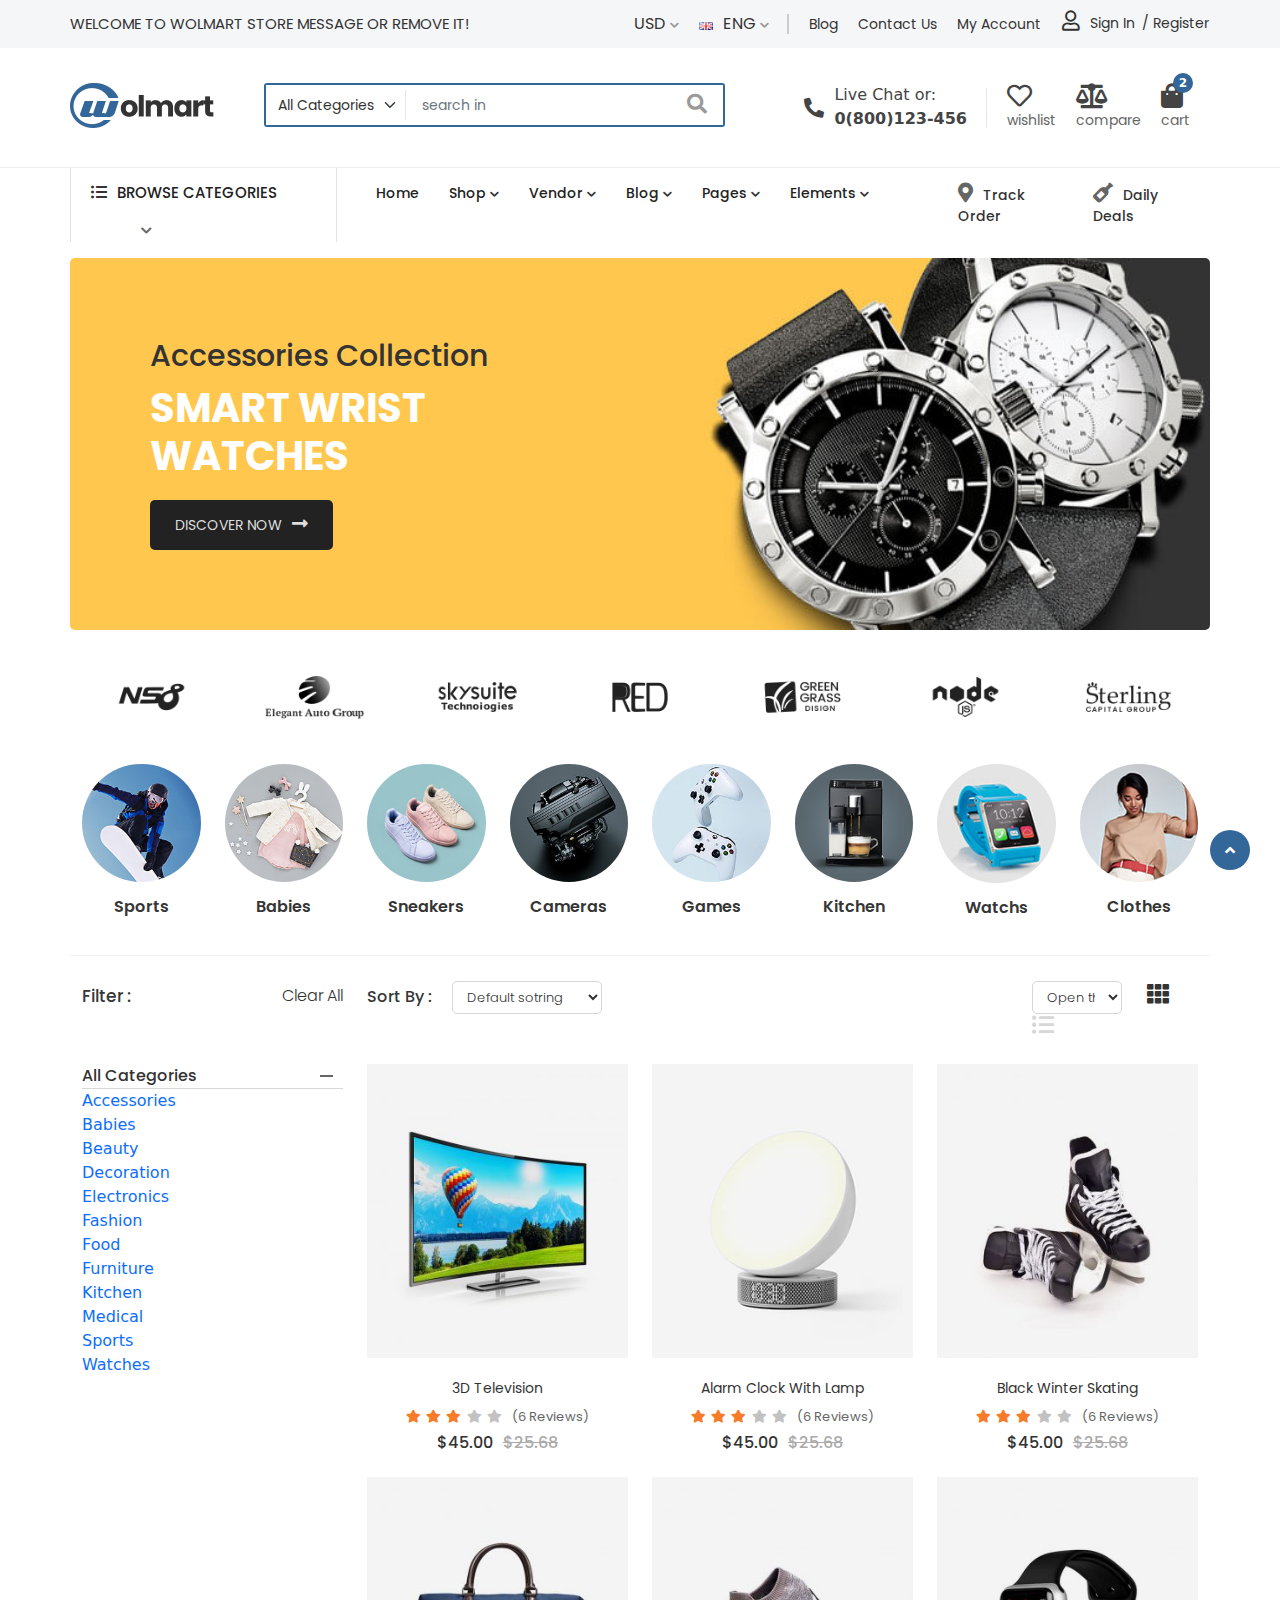
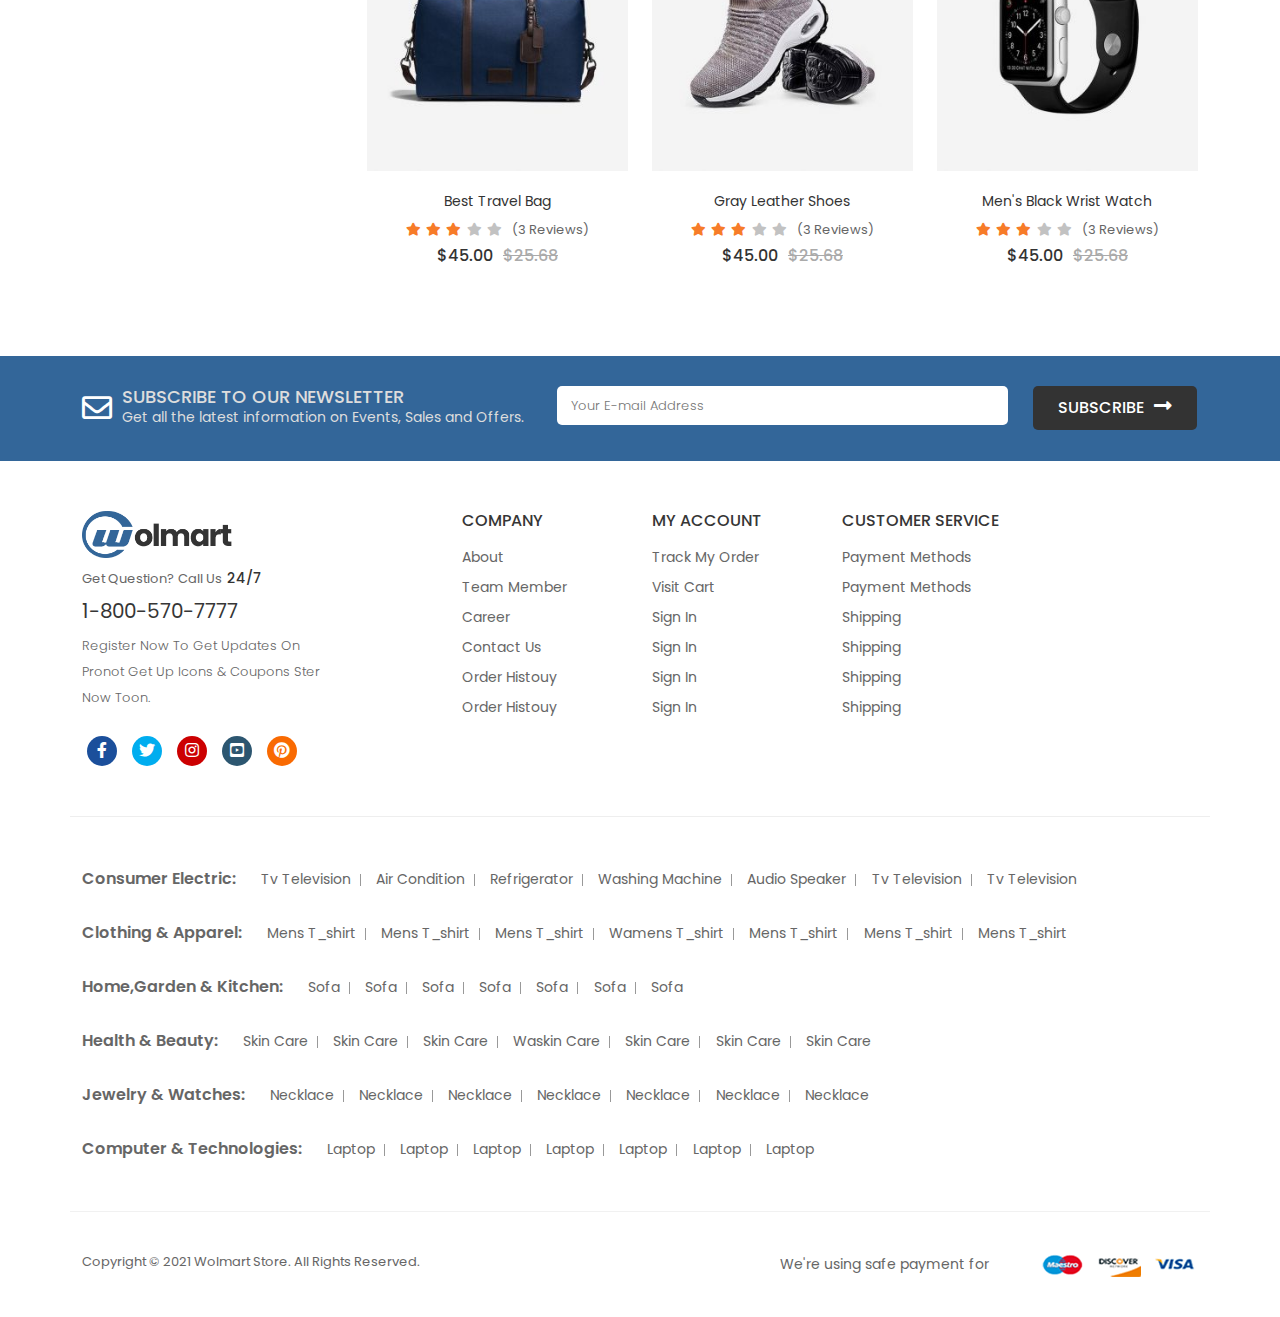
<file: shop.html>
<!DOCTYPE html>
<html lang="en">

<head>
    <meta charset="UTF-8">
    <meta http-equiv="X-UA-Compatible" content="IE=edge">
    <meta name="viewport" content="width=device-width, initial-scale=1.0">
    <title>wolmart</title>
    <link rel="icon" href="images/favicon.png">
    <link rel="stylesheet" href="css/bootstrap.min.css">
    <link rel="stylesheet" href="css/accordion.css">
    <link rel="stylesheet" href="css/animate.min.css">
    <link rel="stylesheet" href="css/all.min.css">
    <link rel="stylesheet" href="css/slick.css">
    <link rel="stylesheet" href="css/style.css">
</head>

<body>
    <!-- ===================================
                Header part start
    ========================================== -->
    <header id="header">
        <div class="container px-lg-0">
            <div class="row">
                <div class="col-lg-5">
                    <div class="header_text">
                        <p>WELCOME TO WOLMART STORE MESSAGE OR REMOVE IT!</p>
                    </div>
                </div>
                <div class="col-lg-7">
                    <div class="header_right d-flex justify-content-end">
                        <div class="language">
                            <ul>
                                <li><a href="#">usd <i class="fas fa-chevron-down"></i></a>
                                    <ul>
                                        <li><a href="#">usd</a></li>
                                        <li><a href="#">eur</a></li>
                                    </ul>
                                </li>
                            </ul>
                        </div>
                        <div class="country">
                            <ul>
                                <li><a href="#"><img src="images/flag.png" alt="flag"> eng <i
                                            class="fas fa-chevron-down"></i></a>
                                    <ul>
                                        <li><a href="#"><img src="images/flag.png" alt="flag"> eng</a></li>
                                        <li><a href="#"><img src="images/flag.png" alt="flag">fra</a></li>
                                    </ul>
                                </li>
                            </ul>
                        </div>
                        <div class="header_menu">
                            <ul class="d-flex">
                                <li><a href="#">blog</a></li>
                                <li><a href="#">contact us</a></li>
                                <li><a href="#">my account</a></li>
                            </ul>
                        </div>
                        <div class="sign_up">
                            <li type="button" class="btn line sign" data-bs-toggle="modal"
                                data-bs-target="#exampleModal">
                                <i class="far fa-user"></i>sign in
                            </li>
                            <li type="button" class="btn line" data-bs-toggle="modal" data-bs-target="#exampleModal">
                                / Register
                            </li>
                            <div class="modal fade" id="exampleModal" tabindex="-1" aria-labelledby="exampleModalLabel"
                                aria-hidden="true">
                                <div class="modal-dialog">
                                    <div class="modal-content form_body">
                                        <ul class="nav nav-pills mb-5" id="pills-tab" role="tablist">
                                            <li class="nav-item" role="presentation">
                                                <button class="nav-link active" id="pills-home-tab"
                                                    data-bs-toggle="pill" data-bs-target="#pills-home" type="button"
                                                    role="tab" aria-controls="pills-home" aria-selected="true">sign
                                                    in</button>
                                            </li>
                                            <li class="nav-item ms-auto" role="presentation">
                                                <button class="nav-link" id="pills-profile-tab" data-bs-toggle="pill"
                                                    data-bs-target="#pills-profile" type="button" role="tab"
                                                    aria-controls="pills-profile" aria-selected="false">sign up</button>
                                            </li>

                                        </ul>
                                        <div class="tab-content" id="pills-tabContent">
                                            <div class="tab-pane fade show active " id="pills-home" role="tabpanel"
                                                aria-labelledby="pills-home-tab">

                                                <form>
                                                    <div class="mb-4">
                                                        <label for="exampleInputEmail1" class="form-label">Username
                                                            or email address *</label>
                                                        <input type="email" class="form-control" id="exampleInputEmail1"
                                                            aria-describedby="emailHelp">

                                                    </div>
                                                    <div class="mb-3">
                                                        <label for="exampleInputPassword1"
                                                            class="form-label">Password*</label>
                                                        <input type="password" class="form-control"
                                                            id="exampleInputPassword1">
                                                    </div>
                                                    <div class="mb-4 form-check">
                                                        <input type="checkbox" class="form-check-input"
                                                            id="exampleCheck1">
                                                        <label class="form-check-label" for="exampleCheck1">Remember
                                                            me</label>
                                                        <a href="#">last your password?</a>
                                                    </div>

                                                    <button type="submit" class="btn btn-primary button_in">Sign
                                                        in</button>
                                                </form>
                                                <div class="text-center social">
                                                    <p>Sign in with social account</p>
                                                    <a href="#"><i class="fab fa-facebook-f"></i></a>
                                                    <a href="#"><i class="fab fa-twitter"></i></a>
                                                    <a href="#"><i class="fab fa-google"></i></a>
                                                </div>
                                            </div>
                                            <div class="tab-pane fade" id="pills-profile" role="tabpanel"
                                                aria-labelledby="pills-profile-tab">

                                                <form>
                                                    <div class="mb-3">
                                                        <label for="exampleInputEmail1" class="form-label">Your Email
                                                            address</label>
                                                        <input type="email" class="form-control" id="exampleInputEmail1"
                                                            aria-describedby="emailHelp">
                                                    </div>
                                                    <div class="mb-3">
                                                        <label for="exampleInputPassword1"
                                                            class="form-label">Password*</label>
                                                        <input type="password" class="form-control"
                                                            id="exampleInputPassword1">
                                                    </div>
                                                    <div class="mb-3 para">
                                                        <span>Your personal data will be used to support your experience
                                                            throughout this website, to manage access to your account,
                                                            and for other purposes described in our <a href="#">privacy
                                                                policy.</a></span>
                                                        <a href="#" class="link">Signup as a vendor?</a>
                                                    </div>
                                                    <div class="mb-3 form-check">
                                                        <input type="checkbox" class="form-check-input"
                                                            id="exampleCheck1">
                                                        <label class="form-check-label" for="exampleCheck1">I agree to
                                                            the <a>privacy policy</a>
                                                        </label>
                                                    </div>
                                                    <button type="submit" class="btn btn-primary">sign up</button>
                                                </form>
                                                <div class="text-center social">
                                                    <p>Sign in with social account</p>
                                                    <a href="#"><i class="fab fa-facebook-f"></i></a>
                                                    <a href="#"><i class="fab fa-twitter"></i></a>
                                                    <a href="#"><i class="fab fa-google"></i></a>
                                                </div>
                                            </div>
                                        </div>
                                    </div>
                                </div>
                            </div>
                        </div>
                    </div>
                </div>
            </div>
    </header>
    <!-- ===================================
                Header part end
    ========================================== -->

    <!-- ===================================
            logo part start
    ========================================== -->
    <section id="logo_part">
        <div class="container px-lg-0">
            <div class="row">
                <div class="col-lg-2">
                    <div class="main_logo">
                        <a href="#"><img src="images/logo.png" alt="logo" ;></a>
                    </div>
                </div>
                <div class="col-lg-5">
                    <div class="logo_form ">
                        <form action="#" class="d-flex">
                            <select class="form-select">
                                <option selected>All categories</option>
                                <option value="1">Fashion</option>
                                <option value="2">Furniture</option>
                                <option value="3">shoes</option>
                                <option value="3">sports</option>
                                <option value="3">Games</option>
                                <option value="3">Computers</option>
                                <option value="3">Electronics</option>
                                <option value="3">Kitchen</option>
                                <option value="3">Clothing</option>
                            </select>
                            <input type="text" class="form-control" id="exampleFormControlInput1"
                                placeholder="search in">
                            <button type="submit"><i class="fas fa-search"></i></button>
                        </form>
                    </div>
                </div>
                <div class="col-lg-5">
                    <div class="logo_card">
                        <ul class="d-flex justify-content-end">
                            <li>
                                <a href="call to:0(800)123-456">
                                    <i class="fas fa-phone-alt"></i>
                                    <p>Live Chat or:</p>
                                    0(800)123-456
                                </a>
                            </li>
                            <li>
                                <a href="#">
                                    <i class="far fa-heart"></i>
                                    <span>wishlist</span>
                                </a>
                            </li>
                            <li>
                                <a href="#">
                                    <i class="fas fa-balance-scale"></i>
                                    <span>compare</span>
                                </a>

                            </li>
                            <li class="cart" data-bs-toggle="offcanvas" data-bs-target="#offcanvasRight"
                                aria-controls="offcanvasRight">
                                <a href="#">
                                    <b>2</b>
                                    <i class="fas fa-shopping-bag"></i>
                                    <span>cart</span>
                                </a>
                            </li>
                        </ul>
                        <div class="offcanvas offcanvas-end main_cart" tabindex="-1" id="offcanvasRight"
                            aria-labelledby="offcanvasRightLabel">
                            <div class="offcanvas-header shop">
                                <h5 id="offcanvasRightLabel">SHOPPING CART</h5>
                                <button type="button" data-bs-dismiss="offcanvas" aria-label="Close">close <i
                                        class="fas fa-long-arrow-alt-right"></i></button>
                            </div>
                            <div class="offcanvas-body">
                                <div class="row cart_row">
                                    <div class="col-lg-8 p-0">
                                        <div class="cart_text">
                                            <h5>Beige knitted elas tic runner shose</h5>
                                            <p>1 x <span>$25.68</span></p>
                                        </div>
                                    </div>
                                    <div class="col-lg-4 p-0">
                                        <div class="cart_images">
                                            <i class="fas fa-times"></i>
                                            <img src="images/product-1.jpg" class="img-fluid w-100" alt="product-1">
                                        </div>
                                    </div>
                                </div>
                                <div class="row cart_row cart_border">
                                    <div class="col-lg-8 p-0">
                                        <div class="cart_text">
                                            <h5>Blue utility pina fore denim dress </h5>
                                            <p>1 x <span>$32.99</span></p>
                                        </div>
                                    </div>
                                    <div class="col-lg-4 p-0">
                                        <div class="cart_images">
                                            <i class="fas fa-times"></i>
                                            <img src="images/product-2.jpg" class="img-fluid w-100" alt="product-2">
                                        </div>
                                    </div>
                                </div>
                                <div class="row cart_row_1">
                                    <div class="col-lg-6 p-0">
                                        <div class="total">
                                            <h5>subtotal: </h5>
                                        </div>
                                    </div>
                                    <div class="col-lg-6 p-0">
                                        <div class="total_price">
                                            <p>$58.67</p>
                                        </div>
                                    </div>
                                </div>
                                <div class="row">
                                    <div class="col-lg-12 p-0">
                                        <div class="cart_button">
                                            <a href="cart.html" class="btn btn-rounded">View Cart</a>
                                            <a href="cart.html" class="btn btn-rounded">checkout</a>
                                        </div>
                                    </div>
                                </div>
                            </div>
                        </div>
                    </div>
                </div>
            </div>
        </div>
    </section>
    <!-- ===================================
            logo part end
    ========================================== -->


    <!-- ===================================
                Menu part start
    ========================================== -->
    <nav id="menu" class="navigation">
        <div class="container px-lg-0">
            <div class="row ">
                <div class="col-lg-3">
                    <div class="menu_category shop_category">
                        <a href="#">
                            <i class="fas fa-list-ul"></i>
                            <span>Browse categories</span>
                            <i class="fas fa-chevron-down"></i>
                        </a>
                        <div class="main_drop_menu shop_drop_menu">
                            <ul>
                                <li><a href="#"><i class="fas fa-tshirt cate"></i>fashion<i
                                            class="fas fa-chevron-right gory"></i></a>
                                    <div class="side_mega">
                                        <div class="row">
                                            <div class="col-lg-4">
                                                <h4>women</h4>
                                                <ul>
                                                    <li><a href="#">new arrivals</a></li>
                                                    <li><a href="#">best sellers</a></li>
                                                    <li><a href="#">trending</a></li>
                                                    <li><a href="#">clothing</a></li>
                                                    <li><a href="#">shoes</a></li>
                                                    <li><a href="#">bags</a></li>
                                                    <li><a href="#">accessories</a></li>
                                                    <li><a href="#">jewlery & watches</a></li>
                                                    <li><a href="#">sale</a></li>
                                                </ul>
                                            </div>
                                            <div class="col-lg-4">
                                                <h4>men</h4>
                                                <ul>
                                                    <li><a href="#">new arrivals</a></li>
                                                    <li><a href="#">best sellers</a></li>
                                                    <li><a href="#">trending</a></li>
                                                    <li><a href="#">clothing</a></li>
                                                    <li><a href="#">shoes</a></li>
                                                    <li><a href="#">bags</a></li>
                                                    <li><a href="#">accessories</a></li>
                                                    <li><a href="#">jewlery & watches</a></li>
                                                    <li><a href="#">sale</a></li>
                                                </ul>
                                            </div>
                                            <div class="col-lg-4">
                                                <div class="menu_img">
                                                    <img src="images/banner.jpg" alt="banner" class="img-fluid w-100">
                                                    <div class="overly">
                                                        <span>Get up to<strong>20%Off</strong></span>
                                                        <h5>Hot Sales</h5>
                                                        <a href="#">
                                                            Shop Now <i class="fas fa-arrow-right"></i></a>
                                                    </div>
                                                </div>
                                            </div>
                                        </div>
                                    </div>
                                </li>
                                <li><a href="#"><i class="fas fa-home cate"></i>Home & garden<i
                                            class="fas fa-chevron-right gory"></i></a>

                                    <div class="side_mega down_mega">
                                        <div class="row">
                                            <div class="col-lg-4">
                                                <div class="side_text">
                                                    <h4>bedroom</h4>
                                                    <ul>
                                                        <li><a href="#">new arrivals</a></li>
                                                        <li><a href="#">best sellers</a></li>
                                                        <li><a href="#">trending</a></li>
                                                        <li><a href="#">clothing</a></li>
                                                        <li><a href="#">shoes</a></li>
                                                        <li><a href="#">bags</a></li>
                                                    </ul>
                                                </div>
                                                <div class="side_text">
                                                    <h4 class="phone">living room</h4>
                                                    <ul>
                                                        <li><a href="#">new arrivals</a></li>
                                                        <li><a href="#">best sellers</a></li>
                                                        <li><a href="#">trending</a></li>
                                                        <li><a href="#">clothing</a></li>
                                                        <li><a href="#">shoes</a></li>
                                                        <li><a href="#">bags</a></li>
                                                    </ul>
                                                </div>
                                            </div>
                                            <div class="col-lg-4">
                                                <div class="side_text">
                                                    <h4>office</h4>
                                                    <ul>
                                                        <li><a href="#">new arrivals</a></li>
                                                        <li><a href="#">best sellers</a></li>
                                                        <li><a href="#">trending</a></li>
                                                        <li><a href="#">clothing</a></li>
                                                        <li><a href="#">shoes</a></li>
                                                        <li><a href="#">bags</a></li>
                                                    </ul>
                                                </div>
                                                <div class="side_text">
                                                    <h4 class="phone">kitchen & dining</h4>
                                                    <ul>
                                                        <li><a href="#">new arrivals</a></li>
                                                        <li><a href="#">best sellers</a></li>
                                                        <li><a href="#">trending</a></li>
                                                        <li><a href="#">clothing</a></li>
                                                        <li><a href="#">shoes</a></li>
                                                        <li><a href="#">bags</a></li>
                                                    </ul>
                                                </div>
                                            </div>
                                            <div class="col-lg-4">
                                                <div class="mega_img">
                                                    <img src="images/banner-4.jpg" class="img-fluid w-100" alt="banner">
                                                    <div class="over">
                                                        <p>restroom</p>
                                                        <h5>furniture Sale</h5>
                                                        <span>up to<strong>25% off</strong></span>
                                                        <a href="#">
                                                            Shop Now <i class="fas fa-arrow-right"></i></a>
                                                    </div>
                                                </div>
                                            </div>
                                        </div>
                                    </div>
                                </li>
                                <li><a href="#"><i class="fas fa-tv cate"></i>eletronics<i
                                            class="fas fa-chevron-right gory"></i></a>
                                    <div class="side_mega down_mega_1">
                                        <div class="row">
                                            <div class="col-lg-4">
                                                <div class="side_text">
                                                    <h4>laptops & computers</h4>
                                                    <ul>
                                                        <li><a href="#">new arrivals</a></li>
                                                        <li><a href="#">best sellers</a></li>
                                                        <li><a href="#">trending</a></li>
                                                        <li><a href="#">clothing</a></li>
                                                    </ul>
                                                </div>
                                                <div class="side_text">
                                                    <h4 class="phone">tv & video</h4>
                                                    <ul>
                                                        <li><a href="#">new arrivals</a></li>
                                                        <li><a href="#">best sellers</a></li>
                                                        <li><a href="#">trending</a></li>
                                                        <li><a href="#">clothing</a></li>
                                                    </ul>
                                                </div>
                                            </div>
                                            <div class="col-lg-4">
                                                <div class="side_text">
                                                    <h4>digital cameras</h4>
                                                    <ul>
                                                        <li><a href="#">new arrivals</a></li>
                                                        <li><a href="#">best sellers</a></li>
                                                        <li><a href="#">trending</a></li>
                                                        <li><a href="#">clothing</a></li>
                                                    </ul>
                                                </div>
                                                <div class="side_text">
                                                    <h4 class="phone">cell phone</h4>
                                                    <ul>
                                                        <li><a href="#">new arrivals</a></li>
                                                        <li><a href="#">best sellers</a></li>
                                                        <li><a href="#">trending</a></li>
                                                        <li><a href="#">clothing</a></li>
                                                    </ul>
                                                </div>
                                            </div>
                                            <div class="col-lg-4">
                                                <div class="drop_img">
                                                    <img src="images/download-1.jpg" class="img-fluid w-100"
                                                        alt="banner">
                                                    <div class="over_1">
                                                        <p>deals of the week</p>
                                                        <h5>save on smart earphone</h5>
                                                        <h3>25% off</h3>
                                                        <a href="#" class="button">
                                                            Shop Now</a>
                                                    </div>
                                                </div>
                                            </div>
                                        </div>
                                    </div>
                                </li>
                                <li><a href="#"><i class="fas fa-couch cate"></i>furniture<i
                                            class="fas fa-chevron-right gory"></i></a>
                                    <div class="furniture_mega">
                                        <div class="row">
                                            <div class="col-lg-3">
                                                <h4>furniture</h4>
                                                <ul>
                                                    <li><a href="#">sofas & couches</a></li>
                                                    <li><a href="#">armchairs</a></li>
                                                    <li><a href="#">bed frames</a></li>
                                                    <li><a href="#">beside tables</a></li>
                                                    <li><a href="#">dressing tables</a></li>

                                                </ul>
                                            </div>
                                            <div class="col-lg-3">
                                                <h4>accessories</h4>
                                                <ul>
                                                    <li><a href="#">sofas & couches</a></li>
                                                    <li><a href="#">armchairs</a></li>
                                                    <li><a href="#">bed frames</a></li>
                                                    <li><a href="#">beside tables</a></li>
                                                    <li><a href="#">dressing tables</a></li>

                                                </ul>
                                            </div>
                                            <div class="col-lg-3">
                                                <h4>accessories</h4>
                                                <ul>
                                                    <li><a href="#">sofas & couches</a></li>
                                                    <li><a href="#">armchairs</a></li>
                                                    <li><a href="#">bed frames</a></li>
                                                    <li><a href="#">beside tables</a></li>
                                                    <li><a href="#">dressing tables</a></li>

                                                </ul>
                                            </div>
                                            <div class="col-lg-3">
                                                <h4>furniture</h4>
                                                <ul>
                                                    <li><a href="#">sofas & couches</a></li>
                                                    <li><a href="#">armchairs</a></li>
                                                    <li><a href="#">bed frames</a></li>
                                                    <li><a href="#">beside tables</a></li>
                                                    <li><a href="#">dressing tables</a></li>

                                                </ul>
                                            </div>
                                        </div>
                                        <div class="row">
                                            <div class="col-lg-6">
                                                <div class="furni_img">
                                                    <img src="images/download-2.jpg" class="img-fluid w-100"
                                                        alt="images">
                                                    <div class="furni">
                                                        <span>new arrivals</span>
                                                        <h3>amazing sofa</h3>
                                                        <p>starting at<span>$125.00</span></p>
                                                    </div>
                                                </div>
                                            </div>
                                            <div class="col-lg-6">
                                                <div class="furni_img_1">
                                                    <img src="images/download-3.jpg" class="img-fluid w-100"
                                                        alt="images">
                                                    <div class="chair">
                                                        <span>best seller</span>
                                                        <h3>chair $ lamp</h3>
                                                        <p>from<span>$165.00</span></p>

                                                    </div>
                                                </div>
                                            </div>

                                        </div>
                                    </div>


                                </li>
                                <li><a href="#"><i class="fas fa-heartbeat cate"></i>health & beauty</a></li>
                                <li><a href="#"><i class="fas fa-gift cate"></i>gift ideas</a></li>
                                <li><a href="#"><i class="fas fa-gamepad cate"></i>toy & games</a></li>
                                <li><a href="#"><i class="fas fa-ice-cream cate"></i>cooking</a></li>
                                <li><a href="#"><i class="fas fa-mobile-alt cate"></i>smart phones</a></li>
                                <li><a href="#"><i class="fas fa-camera-retro cate"></i>cameras & photo</a></li>
                                <li><a href="#"><i class="far fa-gem cate"></i>accessories</a></li>
                                <a>view all categories<i class="fas fa-chevron-right icon"></i></a>
                            </ul>
                        </div>
                    </div>
                </div>
                <div class="col-lg-6">
                    <div class="main_menu">
                        <ul class="d-flex ">
                            <li><a href="index.html">Home</a></li>
                            <li><a href="shop.html">shop <i class="fas fa-chevron-down"></i></a>
                                <div class="mega_menu">
                                    <div class="row">
                                        <div class="col-lg-3">
                                            <h1>shop pages</h1>
                                            <ul>
                                                <li><a href="#">banner with sidebar</a></li>
                                                <li><a href="#">boxed banner</a></li>
                                                <li><a href="#">full width banner</a></li>
                                                <li><a href="#">horizantal filter <span>hot</span></a></li>
                                                <li><a href="#">off can sidebar <b>new</b></a></li>
                                                <li><a href="#">infinite ajax scroll</a></li>
                                                <li><a href="#">right sidebar</a></li>
                                                <li><a href="#">both sidebar</a></li>
                                            </ul>
                                        </div>
                                        <div class="col-lg-3">
                                            <h1>shop layouts</h1>
                                            <ul>
                                                <li><a href="#">banner with sidebar</a></li>
                                                <li><a href="#">boxed banner</a></li>
                                                <li><a href="#">full width banner</a></li>
                                                <li><a href="#">horizantal filter hot</a></li>
                                                <li><a href="#">off canvas sidebar </a></li>
                                                <li><a href="#">infinite ajax scroll</a></li>
                                                <li><a href="#">right sidebar</a></li>
                                                <li><a href="#">both sidebar</a></li>
                                            </ul>
                                        </div>
                                        <div class="col-lg-3">
                                            <h1>product pages</h1>
                                            <ul>
                                                <li><a href="#">banner with sidebar</a></li>
                                                <li><a href="#">boxed banner</a></li>
                                                <li><a href="#">full width banner</a></li>
                                                <li><a href="#">horizantal filter hot</a></li>
                                                <li><a href="#">off canvas sidebar </a></li>
                                                <li><a href="#">infinite ajax scroll</a></li>
                                                <li><a href="#">right sidebar</a></li>
                                                <li><a href="#">both sidebar</a></li>
                                            </ul>
                                        </div>
                                        <div class="col-lg-3">
                                            <h1>product layouts</h1>
                                            <ul>
                                                <li><a href="#">banner with sidebar</a></li>
                                                <li><a href="#">boxed banner</a></li>
                                                <li><a href="#">full width banner</a></li>
                                                <li><a href="#">horizantal filter hot</a></li>
                                                <li><a href="#">off canvas sidebar </a></li>
                                                <li><a href="#">infinite ajax scroll</a></li>
                                                <li><a href="#">right sidebar</a></li>
                                                <li><a href="#">both sidebar</a></li>
                                            </ul>
                                        </div>
                                    </div>

                                </div>


                            </li>
                            <li><a href="vendor.html">vendor <i class="fas fa-chevron-down"></i></a>
                                <ul>
                                    <li><a href="#">store listing<i class="fas fa-chevron-right"></i></a>
                                        <ul>
                                            <li><a href="#">store listing-1</a></li>
                                            <li><a href="#">store listing-2</a></li>
                                            <li><a href="#">store listing-3</a></li>
                                            <li><a href="#">store listing-4</a></li>
                                        </ul>

                                    </li>
                                    <li><a href="#">vendor store<i class="fas fa-chevron-right"></i></a>

                                        <ul>
                                            <li><a href="#">vendor store-1</a></li>
                                            <li><a href="#">vendor store-2</a></li>
                                            <li><a href="#">vendor store-3</a></li>
                                            <li><a href="#">vendor store-4</a></li>
                                        </ul>

                                    </li>
                                </ul>

                            </li>
                            <li><a href="blog.html">Blog <i class="fas fa-chevron-down"></i></a>
                                <ul>
                                    <li><a href="#">classic</a></li>
                                    <li><a href="#">listing</a></li>
                                    <li><a href="#">grid<i class="fas fa-chevron-right"></i></a></li>
                                    <li><a href="#">masonry<i class="fas fa-chevron-right"></i></a></li>
                                    <li><a href="#">mask<i class="fas fa-chevron-right"></i></a></li>
                                    <li><a href="#">single post</a></li>
                                </ul>


                            </li>
                            <li><a href="about.html">pages <i class="fas fa-chevron-down"></i></a>
                                <ul>
                                    <li><a href="about.html">about us</a></li>
                                    <li><a href="become-a-vendor.html">become a vendor</a></li>
                                    <li><a href="contact.html">contact us</a></li>
                                    <li><a href="faq.html">faqs</a></li>
                                    <li><a href="error.html">error 404</a></li>
                                    <li><a href="coming.html">coming soon</a></li>
                                    <li><a href="wishlist.html">wishlist</a></li>
                                    <li><a href="cart.html">cart</a></li>
                                    <li><a href="#">check out</a></li>
                                </ul>

                            </li>
                            <li><a href="#">Elements <i class="fas fa-chevron-down"></i></a>
                                <ul>
                                    <li><a href="#">accordions</a></li>
                                    <li><a href="#">ale & notification</a></li>
                                    <li><a href="#">blog posts</a></li>
                                    <li><a href="#">buttons</a></li>
                                    <li><a href="#">call to action</a></li>
                                    <li><a href="#">icons</a></li>
                                    <li><a href="#">icons boxes</a></li>
                                    <li><a href="#">instagrams</a></li>
                                </ul>

                            </li>
                        </ul>
                    </div>
                </div>
                <div class="col-lg-3 align-self-center">
                    <div class="menu_order">
                        <ul class="d-flex justify-content-end ">
                            <li><a href="#"><i class="fas fa-map-marker-alt"></i>track order</a></li>
                            <li><a href="#"><i class="fas fa-wine-bottle"></i>daily deals</a></li>
                        </ul>
                    </div>
                </div>
            </div>
        </div>

    </nav>
    <!-- ===================================
                Menu part end
    ======================================== -->

    <!-- ===================================
                Shop breadcrumb part start
    ======================================== -->
    <section id="bread">
        <div class="container px-lg-0">
            <nav style="--bs-breadcrumb-divider: url(&#34;data:image/svg+xml,%3Csvg xmlns='http://www.w3.org/2000/svg' width='8' height='8'%3E%3Cpath d='M2.5 0L1 1.5 3.5 4 1 6.5 2.5 8l4-4-4-4z' fill='currentColor'/%3E%3C/svg%3E&#34;);"
                aria-label="breadcrumb">
                <ol class="breadcrumb">
                    <li class="breadcrumb-item"><a href="index.html">Home</a></li>
                    <li class="breadcrumb-item active" aria-current="page">Shop</li>
                </ol>
            </nav>
        </div>
    </section>
    <!-- ===================================
                Shop breadcrumb part end
    ======================================== -->

    <!-- ===================================
                Shop banner part start
    ======================================== -->
    <section id="shop_banner">
        <div class="container px-lg-0">
            <div class="shop_banner_inner"
                style="background: url(images/shop_banner_1.jpg) no-repeat center;background-size: cover;">
                <div class="row">
                    <div class="col-lg-6">
                        <div class="shop_banner_text">
                            <h2>Accessories Collection</h2>
                            <h1>Smart Wrist
                                Watches</h1>
                            <a href="#">Discover
                                Now<i class="fas fa-long-arrow-alt-right"></i></a>
                        </div>
                    </div>
                </div>
            </div>

        </div>
    </section>
    <!-- ===================================
                Shop banner part end
    ======================================== -->

    <!-- ===================================
                shop logo part start
    ======================================== -->
    <section id="shop_logo">
        <div class="container">
            <div class="row">
                <div class="col">
                    <div class="s_img">
                        <img src="images/shop_logo-1.png" class="img-fluid w-100" alt="logo">
                    </div>
                </div>
                <div class="col">
                    <div class="s_img">
                        <img src="images/shop_logo-2.png" class="img-fluid w-100" alt="logo">
                    </div>
                </div>
                <div class="col">
                    <div class="s_img">
                        <img src="images/shop_logo-3.png" class="img-fluid w-100" alt="logo">
                    </div>
                </div>
                <div class="col">
                    <div class="s_img">
                        <img src="images/shop_logo-4.png" class="img-fluid w-100" alt="logo">
                    </div>
                </div>
                <div class="col">
                    <div class="s_img">
                        <img src="images/shop_logo-5.png" class="img-fluid w-100" alt="logo">
                    </div>
                </div>
                <div class="col">
                    <div class="s_img">
                        <img src="images/shop_logo-6.png" class="img-fluid w-100" alt="logo">
                    </div>
                </div>
                <div class="col">
                    <div class="s_img">
                        <img src="images/shop_logo-7.png" class="img-fluid w-100" alt="logo">
                    </div>
                </div>
            </div>
        </div>
    </section>
    <!-- ===================================
                shop logo part end
    ======================================== -->

    <!-- ===================================
            Shop item  part start
    ======================================== -->
    <section id="shop_item">
        <div class="container">
            <div class="row item_body">
                <div class="col">
                    <div class="i_name text-center">
                        <a href="#">
                            <img src="images/d-1.jpg" class="img-fluid w-100" alt="image">
                            <h6>sports</h6>
                        </a>
                    </div>
                </div>
                <div class="col">
                    <div class="i_name text-center">
                        <a href="#">
                            <img src="images/d-2.jpg" class="img-fluid w-100" alt="image">
                            <h6>babies</h6>
                        </a>
                    </div>
                </div>
                <div class="col">
                    <div class="i_name text-center">
                        <a href="#">
                            <img src="images/d-3.jpg" class="img-fluid w-100" alt="image">
                            <h6>sneakers</h6>
                        </a>
                    </div>
                </div>
                <div class="col">
                    <div class="i_name text-center">
                        <a href="#">
                            <img src="images/d-4.jpg" class="img-fluid w-100" alt="image">
                            <h6>cameras</h6>
                        </a>
                    </div>
                </div>
                <div class="col">
                    <div class="i_name text-center">
                        <a href="#">
                            <img src="images/d-5.jpg" class="img-fluid w-100" alt="image">
                            <h6>games</h6>
                        </a>
                    </div>
                </div>
                <div class="col">
                    <div class="i_name text-center">
                        <a href="#">
                            <img src="images/d-6.jpg" class="img-fluid w-100" alt="image">
                            <h6>kitchen</h6>
                        </a>
                    </div>
                </div>
                <div class="col">
                    <div class="i_name text-center">
                        <a href="#">
                            <img src="images/d-7.jpg" class="img-fluid w-100" alt="image">
                            <h6>watchs</h6>
                        </a>
                    </div>
                </div>
                <div class="col">
                    <div class="i_name text-center">
                        <a href="#">
                            <img src="images/d-8.jpg" class="img-fluid w-100" alt="image">
                            <h6>clothes</h6>
                        </a>
                    </div>
                </div>
            </div>
        </div>
    </section>
    <!-- ===================================
                Shop item part end
    ======================================== -->


    <!-- ===================================
               shop Main part start
    ======================================== -->
    <section id="shop_main">
        <div class="container">
            <div class="row">
                <div class="col-lg-3">
                    <div class="filter">
                        <h5>filter :<span>clear all</span></h5>
                    </div>
                </div>
                <div class="col-lg-7">
                    <div class="select">
                        <h6>sort by :<select aria-label="Default select example">
                                <option selected>Default sotring</option>
                                <option value="1">One</option>
                                <option value="2">Two</option>
                                <option value="3">Three</option>
                            </select></h6>
                    </div>
                </div>
                <div class="col-lg-2">
                    <div class="icon">
                        <select aria-label="Default select example">
                            <option selected>Open this select menu</option>
                            <option value="1">One</option>
                            <option value="2">Two</option>
                            <option value="3">Three</option>
                        </select>
                        <i class="fas fa-th"></i>
                        <i class="fas fa-list-ul i_color"></i>
                    </div>
                </div>
            </div>
            <!-- main body start -->
            <div class="row pt-4">
                <div class="col-lg-3">
                    <!-- <div id="accordion" class="accordion-container">
                        <h4 class="accordion-title"><label>All Categories</label></h4>
                        <div class="accordion-content">
                            <ul>
                                <li><a href="#">Accessories</a></li>
                                <li><a href="#">Babies</a></li>
                                <li><a href="#">Beauty</a></li>
                                <li><a href="#">Decoration</a></li>
                                <li><a href="#">Electronics</a></li>
                                <li><a href="#">Fashion</a></li>
                                <li><a href="#">Food</a></li>
                                <li><a href="#">Furniture</a></li>
                                <li><a href="#">Kitchen</a></li>
                                <li><a href="#">Medical</a></li>
                                <li><a href="#">Sports</a></li>
                                <li><a href="#">Watches</a></li>
                            </ul>
                        </div>

                        <h4 class="accordion-title"><label class="s_title">price</label></h4>

                        <div class="accordion-content">
                            <ul>
                                <li><a href="#">$0.00 - $100.00</a></li>
                                <li><a href="#">$100.00 - $200.00</a></li>
                                <li><a href="#">$200.00 - $300.00</a></li>
                                <li><a href="#">$300.00 - $500.00</a></li>
                                <li><a href="#">$500.00+</a></li>
                            </ul>
                            <form class="price-range">
                                <input type="text" placeholder="$min">
                                <span class="delimiter">-</span>
                                <input type="text" placeholder="$max">
                                <a href="#">Go</a>
                            </form>

                        </div>

                        <h4 class="accordion-title"><label for="#" class="t_title">size</label></h4>
                        <div class="accordion-content">
                            <ul>
                                <li><input type="checkbox"><a href="#">Extra Large</a></li>
                                <li><input type="checkbox"><a href="#">Large</a></li>
                                <li><input type="checkbox"><a href="#">Medium</a></li>
                                <li><input type="checkbox"><a href="#">Small</a></li>
                            </ul>

                        </div>

                        <h4 class="accordion-title"><label for="#" class="f_title">brand</label></h4>

                        <div class="accordion-content">

                            <ul>
                                <li><input type="checkbox"><a href="#">Elegant Auto Group</a></li>
                                <li><input type="checkbox"><a href="#">Green Grass</a></li>
                                <li><input type="checkbox"><a href="#">Node Js</a></li>
                                <li><input type="checkbox"><a href="#">NS8</a></li>
                                <li><input type="checkbox"><a href="#">Red</a></li>
                                <li><input type="checkbox"><a href="#">Skysuite Tech</a></li>
                                <li><input type="checkbox"><a href="#">Sterling</a></li>
                            </ul>

                        </div>

                        <h4 class="accordion-title"><label for="#" class="fi_title">color</label></h4>

                        <div class="accordion-content">

                            <ul>
                                <li><input type="checkbox"><a href="#">Black</a></li>
                                <li><input type="checkbox"><a href="#">Blue</a></li>
                                <li><input type="checkbox"><a href="#">Brown</a></li>
                                <li><input type="checkbox"><a href="#">Green</a></li>
                                <li><input type="checkbox"><a href="#">Grey</a></li>
                                <li><input type="checkbox"><a href="#">Orange</a></li>
                                <li><input type="checkbox"><a href="#">Yellow</a></li>
                            </ul>

                        </div>
                    </div> -->
                    <div class="category_main">
                        <a data-bs-toggle="collapse" href="#collapseExample" role="button" aria-expanded="false"
                            aria-controls="collapseExample">
                            All Categories
                        </a>
                        <div class="collapse show" id="collapseExample">
                            <ul>
                                <li><a href="#">Accessories</a></li>
                                <li><a href="#">Babies</a></li>
                                <li><a href="#">Beauty</a></li>
                                <li><a href="#">Decoration</a></li>
                                <li><a href="#">Electronics</a></li>
                                <li><a href="#">Fashion</a></li>
                                <li><a href="#">Food</a></li>
                                <li><a href="#">Furniture</a></li>
                                <li><a href="#">Kitchen</a></li>
                                <li><a href="#">Medical</a></li>
                                <li><a href="#">Sports</a></li>
                                <li><a href="#">Watches</a></li>
                            </ul>
                        </div>
                    </div>
                </div>
                <div class="col-lg-9">
                    <div class="row">
                        <div class="col-lg-4">
                            <div class="cloth_main">
                                <div class="cloth_inner">
                                    <div class="cloth_inner_img">
                                        <a href="#"><img src="images/3d-televiton.jpg" class="img-fluid w-100"
                                                alt="dress"></a>
                                        <div class="inner_icon shop_icon">
                                            <ul class="d-flex">
                                                <li><a href="#"><i class="fas fa-shopping-bag"></i></a></li>
                                                <li><a href="#"><i class="far fa-heart"></i></a></li>
                                                <li><a href="#"><i class="fas fa-search"></i></a></li>
                                                <li><a href="#"><i class="fas fa-balance-scale"></i></a></li>
                                            </ul>
                                        </div>
                                    </div>
                                    <div class="cloth_inner_text text-center">
                                        <p>3D Television</p>
                                        <a href="#"><i class="fas fa-star"></i></a>
                                        <a href="#"><i class="fas fa-star"></i></a>
                                        <a href="#"><i class="fas fa-star"></i></a>
                                        <a href="#"><i class="fas fa-star s_icon"></i></a>
                                        <a href="#"><i class="fas fa-star s_icon"></i></a>
                                        <span>(6 Reviews)</span>
                                        <h4>$45.00<span>$25.68</span></h4>
                                    </div>
                                </div>
                                <div class="cloth_inner">
                                    <div class="cloth_inner_img">
                                        <a href="#">
                                            <img src="images/4-5-1.jpg" class="img-fluid w-100 b_bag" alt="bag">
                                            <img src="images/4-5-2.jpg" class="img-fluid w-100 r_bag" alt="bag">
                                        </a>
                                        <div class="inner_icon shop_icon">
                                            <ul class="d-flex">
                                                <li><a href="#"><i class="fas fa-shopping-bag"></i></a></li>
                                                <li><a href="#"><i class="far fa-heart"></i></a></li>
                                                <li><a href="#"><i class="fas fa-search"></i></a></li>
                                                <li><a href="#"><i class="fas fa-balance-scale"></i></a></li>
                                            </ul>
                                        </div>
                                    </div>
                                    <div class="cloth_inner_text text-center">
                                        <p>Best Travel Bag</p>
                                        <a href="#"><i class="fas fa-star"></i></a>
                                        <a href="#"><i class="fas fa-star"></i></a>
                                        <a href="#"><i class="fas fa-star"></i></a>
                                        <a href="#"><i class="fas fa-star s_icon"></i></a>
                                        <a href="#"><i class="fas fa-star s_icon"></i></a>
                                        <span>(3 Reviews)</span>
                                        <h4>$45.00<span>$25.68</span></h4>
                                    </div>
                                </div>
                            </div>

                        </div>
                        <div class="col-lg-4">
                            <div class="cloth_main">
                                <div class="cloth_inner">
                                    <div class="cloth_inner_img">
                                        <a href="#">
                                            <img src="images/lamp-1.jpg" class="img-fluid w-100 b_bag" alt="bag">
                                            <img src="images/lamp-2.jpg" class="img-fluid w-100 r_bag" alt="bag">
                                        </a>
                                        <div class="inner_icon shop_icon">
                                            <ul class="d-flex">
                                                <li><a href="#"><i class="fas fa-shopping-bag"></i></a></li>
                                                <li><a href="#"><i class="far fa-heart"></i></a></li>
                                                <li><a href="#"><i class="fas fa-search"></i></a></li>
                                                <li><a href="#"><i class="fas fa-balance-scale"></i></a></li>
                                            </ul>
                                        </div>
                                    </div>
                                    <div class="cloth_inner_text text-center">
                                        <p>Alarm Clock With Lamp
                                        </p>
                                        <a href="#"><i class="fas fa-star"></i></a>
                                        <a href="#"><i class="fas fa-star"></i></a>
                                        <a href="#"><i class="fas fa-star"></i></a>
                                        <a href="#"><i class="fas fa-star s_icon"></i></a>
                                        <a href="#"><i class="fas fa-star s_icon"></i></a>
                                        <span>(6 Reviews)</span>
                                        <h4>$45.00<span>$25.68</span></h4>
                                    </div>
                                </div>
                                <div class="cloth_inner">
                                    <div class="cloth_inner_img">
                                        <a href="#">
                                            <img src="images/4-6.jpg" class="img-fluid w-100" alt="bag">
                                        </a>
                                        <div class="inner_icon shop_icon">
                                            <ul class="d-flex">
                                                <li><a href="#"><i class="fas fa-shopping-bag"></i></a></li>
                                                <li><a href="#"><i class="far fa-heart"></i></a></li>
                                                <li><a href="#"><i class="fas fa-search"></i></a></li>
                                                <li><a href="#"><i class="fas fa-balance-scale"></i></a></li>
                                            </ul>
                                        </div>
                                    </div>
                                    <div class="cloth_inner_text text-center">
                                        <p>Gray Leather
                                            Shoes</p>
                                        <a href="#"><i class="fas fa-star"></i></a>
                                        <a href="#"><i class="fas fa-star"></i></a>
                                        <a href="#"><i class="fas fa-star"></i></a>
                                        <a href="#"><i class="fas fa-star s_icon"></i></a>
                                        <a href="#"><i class="fas fa-star s_icon"></i></a>
                                        <span>(3 Reviews)</span>
                                        <h4>$45.00<span>$25.68</span></h4>
                                    </div>
                                </div>
                            </div>

                        </div>
                        <div class="col-lg-4">
                            <div class="cloth_main">
                                <div class="cloth_inner">
                                    <div class="cloth_inner_img">
                                        <a href="#"><img src="images/4-3.jpg" class="img-fluid w-100" alt="dress"></a>
                                        <div class="inner_icon shop_icon">
                                            <ul class="d-flex">
                                                <li><a href="#"><i class="fas fa-shopping-bag"></i></a></li>
                                                <li><a href="#"><i class="far fa-heart"></i></a></li>
                                                <li><a href="#"><i class="fas fa-search"></i></a></li>
                                                <li><a href="#"><i class="fas fa-balance-scale"></i></a></li>
                                            </ul>
                                        </div>
                                    </div>
                                    <div class="cloth_inner_text text-center">
                                        <p>Black Winter
                                            Skating</p>
                                        <a href="#"><i class="fas fa-star"></i></a>
                                        <a href="#"><i class="fas fa-star"></i></a>
                                        <a href="#"><i class="fas fa-star"></i></a>
                                        <a href="#"><i class="fas fa-star s_icon"></i></a>
                                        <a href="#"><i class="fas fa-star s_icon"></i></a>
                                        <span>(6 Reviews)</span>
                                        <h4>$45.00<span>$25.68</span></h4>
                                    </div>
                                </div>
                                <div class="cloth_inner">
                                    <div class="cloth_inner_img">
                                        <a href="#">
                                            <img src="images/watch.jpg" class="img-fluid w-100" alt="bag">
                                        </a>
                                        <div class="inner_icon shop_icon">
                                            <ul class="d-flex">
                                                <li><a href="#"><i class="fas fa-shopping-bag"></i></a></li>
                                                <li><a href="#"><i class="far fa-heart"></i></a></li>
                                                <li><a href="#"><i class="fas fa-search"></i></a></li>
                                                <li><a href="#"><i class="fas fa-balance-scale"></i></a></li>
                                            </ul>
                                        </div>
                                    </div>
                                    <div class="cloth_inner_text text-center">
                                        <p>Men's Black Wrist
                                            Watch</p>
                                        <a href="#"><i class="fas fa-star"></i></a>
                                        <a href="#"><i class="fas fa-star"></i></a>
                                        <a href="#"><i class="fas fa-star"></i></a>
                                        <a href="#"><i class="fas fa-star s_icon"></i></a>
                                        <a href="#"><i class="fas fa-star s_icon"></i></a>
                                        <span>(3 Reviews)</span>
                                        <h4>$45.00<span>$25.68</span></h4>
                                    </div>
                                </div>
                            </div>
                        </div>
                    </div>
                </div>
            </div>
        </div>
        <!-- main body end -->

    </section>
    <!-- ===================================
                shop main part end
    ======================================== -->

    <!-- ====================================
                subscribe part start
    ========================================== -->
    <section id="subscribe">
        <div class="container">
            <div class="row">
                <div class="col-lg-5">
                    <div class="sub_text">
                        <div class="row">
                            <div class="col-lg-1">
                                <div class="envelop">
                                    <a href="#"><i class="far fa-envelope"></i></a>
                                </div>
                            </div>
                            <div class="col-lg-11">
                                <div class="envelop_text">
                                    <h4>Subscribe To
                                        Our Newsletter</h4>
                                    <p>Get all the latest information on Events, Sales and Offers.
                                    </p>
                                </div>
                            </div>
                        </div>
                    </div>
                </div>
                <div class="col-lg-5">
                    <div class="email">
                        <form action="#">
                            <input type="text" placeholder="Your E-mail Address">
                        </form>
                    </div>
                </div>
                <div class="col-lg-2">
                    <div class="sub_button text-center">
                        <a href="#">subscribe<i class="fas fa-long-arrow-alt-right"></i></a>
                    </div>
                </div>
            </div>
        </div>
    </section>
    <!-- =====================================
                subscribe part end
    ========================================== -->

    <!-- ====================================
                footer part start
    ========================================== -->
    <section id="footer_part">
        <div class="container">
            <div class="row part_1">
                <div class="col-lg-4">
                    <div class="footer_logo">
                        <a href="#"><img src="images/logo.png" alt="logo"></a>
                        <p>get question? call us<b>24/7</b></p>
                        <h2>1-800-570-7777</h2>
                        <p class="register">Register now to get updates on pronot get up icons
                            & coupons ster now toon.
                        </p>
                        <div class="icon">
                            <a href="#"><i class="fab fa-facebook-f"></i></a>
                            <a href="#" class="twitter"><i class="fab fa-twitter"></i></a>
                            <a href="#" class="instagram"><i class="fab fa-instagram"></i></a>
                            <a href="#" class="youtube"><i class="fab fa-youtube-square"></i></a>
                            <a href="#" class="pinterest"><i class="fab fa-pinterest"></i></a>
                        </div>
                    </div>
                </div>
                <div class="col-lg-2">
                    <div class="company">
                        <h3>company</h3>
                        <ul>
                            <li><a href="#">about</a></li>
                            <li><a href="#">team member</a></li>
                            <li><a href="#">career</a></li>
                            <li><a href="#">contact us</a></li>
                            <li><a href="#">order histouy</a></li>
                            <li><a href="#">order histouy</a></li>
                        </ul>
                    </div>
                </div>
                <div class="col-lg-2">
                    <div class="company">
                        <h3>my account</h3>
                        <ul>
                            <li><a href="#">track my order</a></li>
                            <li><a href="#">visit cart</a></li>
                            <li><a href="#">sign in</a></li>
                            <li><a href="#">sign in</a></li>
                            <li><a href="#">sign in</a></li>
                            <li><a href="#">sign in</a></li>
                        </ul>
                    </div>
                </div>
                <div class="col-lg-4">
                    <div class="company">
                        <h3>customer service</h3>
                        <ul>
                            <li><a href="#">payment methods</a></li>
                            <li><a href="#">payment methods</a></li>
                            <li><a href="#">shipping</a></li>
                            <li><a href="#">shipping</a></li>
                            <li><a href="#">shipping</a></li>
                            <li><a href="#">shipping</a></li>
                        </ul>
                    </div>
                </div>
            </div>
            <div class="row part_2">
                <div class="col-lg-12">
                    <div class="all_items">
                        <div class="categories_box">
                            <h6>consumer electric:</h6>
                            <a href="#">tv television</a>
                            <a href="#">air condition</a>
                            <a href="#">refrigerator</a>
                            <a href="#">washing machine</a>
                            <a href="#">audio speaker</a>
                            <a href="#">tv television</a>
                            <a href="#">tv television</a>
                        </div>
                        <div class="categories_box">
                            <h6>clothing & apparel:</h6>
                            <a href="#">mens t_shirt</a>
                            <a href="#">mens t_shirt</a>
                            <a href="#">mens t_shirt</a>
                            <a href="#">wamens t_shirt</a>
                            <a href="#">mens t_shirt</a>
                            <a href="#">mens t_shirt</a>
                            <a href="#">mens t_shirt</a>
                        </div>
                        <div class="categories_box">
                            <h6>home,garden & kitchen:</h6>
                            <a href="#">sofa</a>
                            <a href="#">sofa</a>
                            <a href="#">sofa</a>
                            <a href="#">sofa</a>
                            <a href="#">sofa</a>
                            <a href="#">sofa</a>
                            <a href="#">sofa</a>
                        </div>
                        <div class="categories_box">
                            <h6>health & beauty:</h6>
                            <a href="#">skin care</a>
                            <a href="#">skin care</a>
                            <a href="#">skin care</a>
                            <a href="#">waskin care</a>
                            <a href="#">skin care</a>
                            <a href="#">skin care</a>
                            <a href="#">skin care</a>
                        </div>
                        <div class="categories_box">
                            <h6>jewelry & watches:</h6>
                            <a href="#">necklace</a>
                            <a href="#">necklace</a>
                            <a href="#">necklace</a>
                            <a href="#">necklace</a>
                            <a href="#">necklace</a>
                            <a href="#">necklace</a>
                            <a href="#">necklace</a>
                        </div>
                        <div class="categories_box">
                            <h6>computer & technologies:</h6>
                            <a href="#">laptop</a>
                            <a href="#">laptop</a>
                            <a href="#">laptop</a>
                            <a href="#">laptop</a>
                            <a href="#">laptop</a>
                            <a href="#">laptop</a>
                            <a href="#">laptop</a>
                        </div>
                    </div>
                </div>
            </div>
            <div class="row part_3">
                <div class="col-lg-6">
                    <div class="copy_right">
                        <p>Copyright © 2021 Wolmart Store. All Rights Reserved.</p>
                    </div>
                </div>
                <div class="col-lg-6">
                    <div class="copy_icon">
                        <span>We're using safe payment for</span>
                        <img src="images/payment.png" alt="payment">
                    </div>
                </div>
            </div>
        </div>
    </section>
    <!-- =====================================
                footer part end
    ========================================== -->
    <!-- back to top button -->
    <div class="back-to-top">
        <i class="fas fa-angle-up"></i>
    </div>

    <script src="js/jquery-1.12.4.js"></script>
    <script src="js/bootstrap.bundle.min.js"></script>
    <script src="js/slick.min.js"></script>
    <script src="js/Jzoom.min.js"></script>
    <script src="js/jquery.countdown.min.js"></script>
    <!-- counter up -->
    <script src="js/jquery.counterup.min.js"></script>
    <script src="js/waypoints.min.js"></script>
    <!-- increment decrement -->
    <script src="js/handleCounter.js"></script>
    <script src="js/script.js"></script>
</body>

</html>
</file>
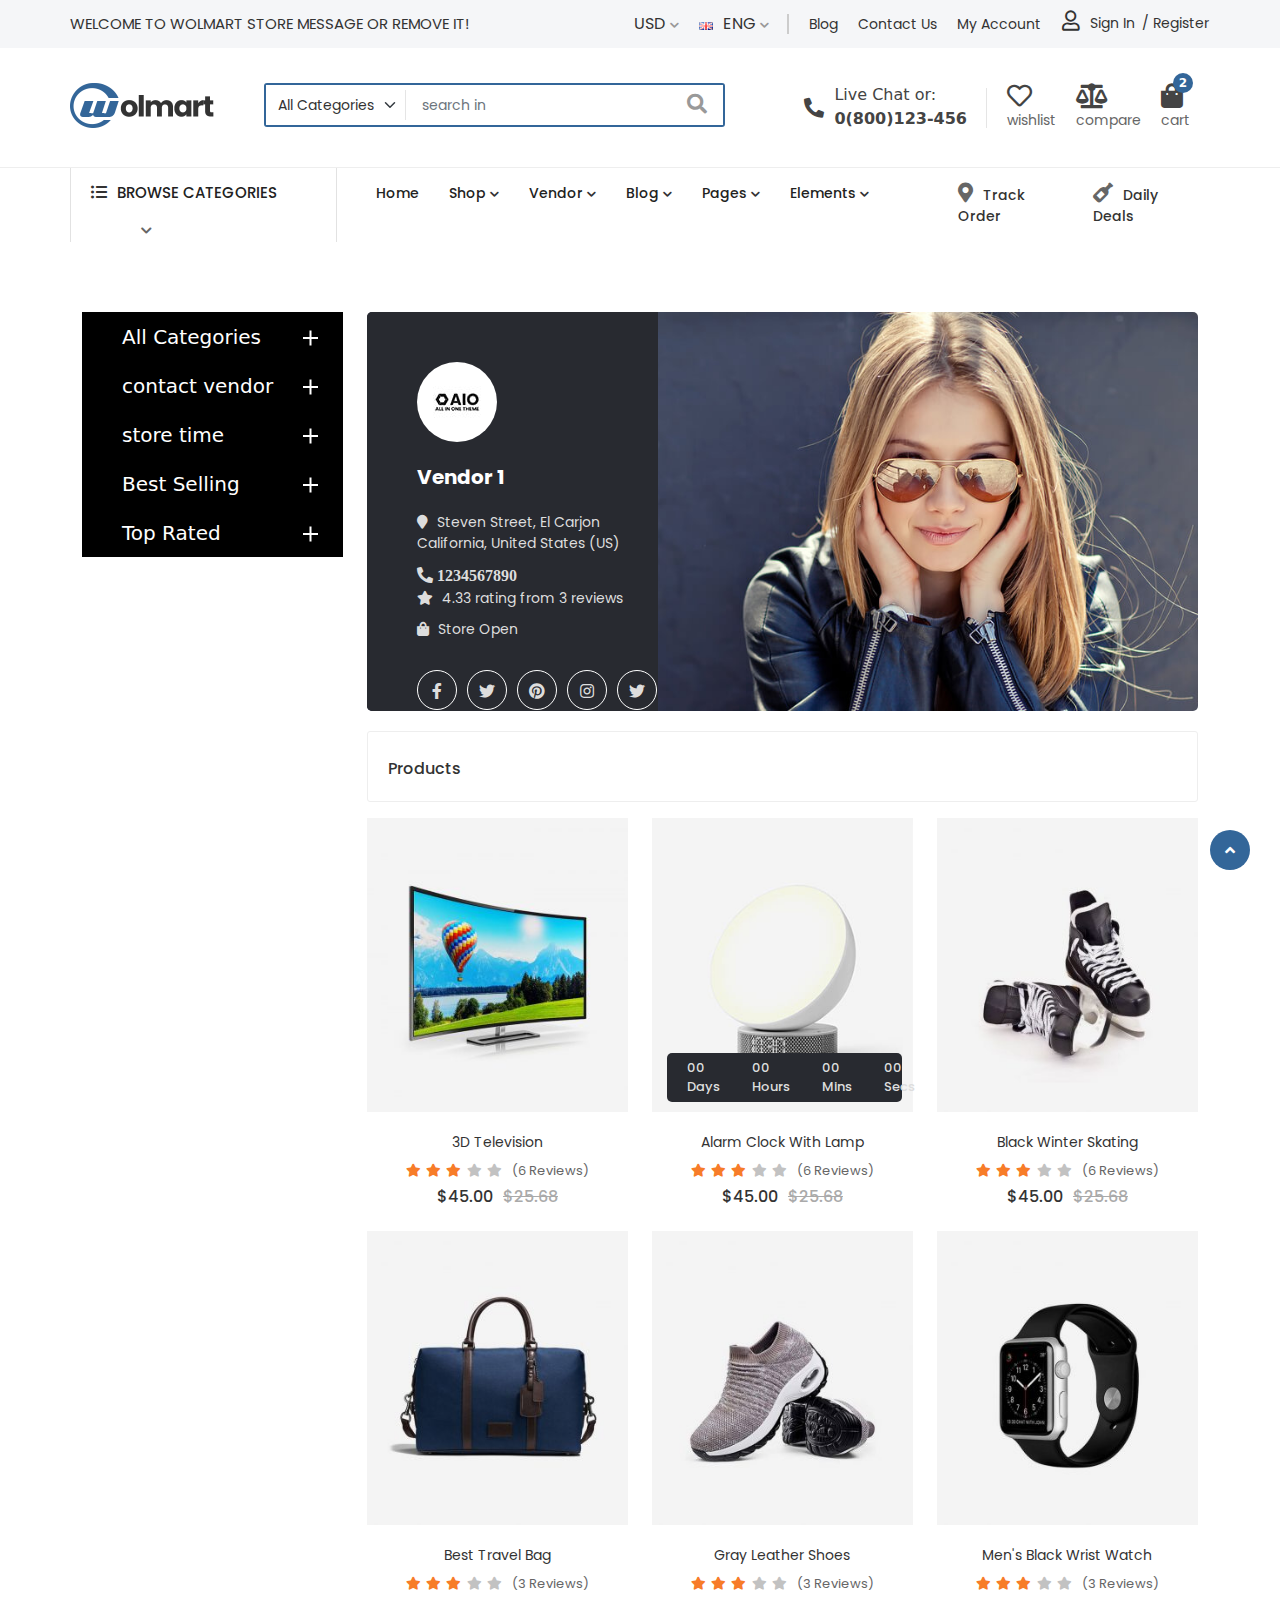
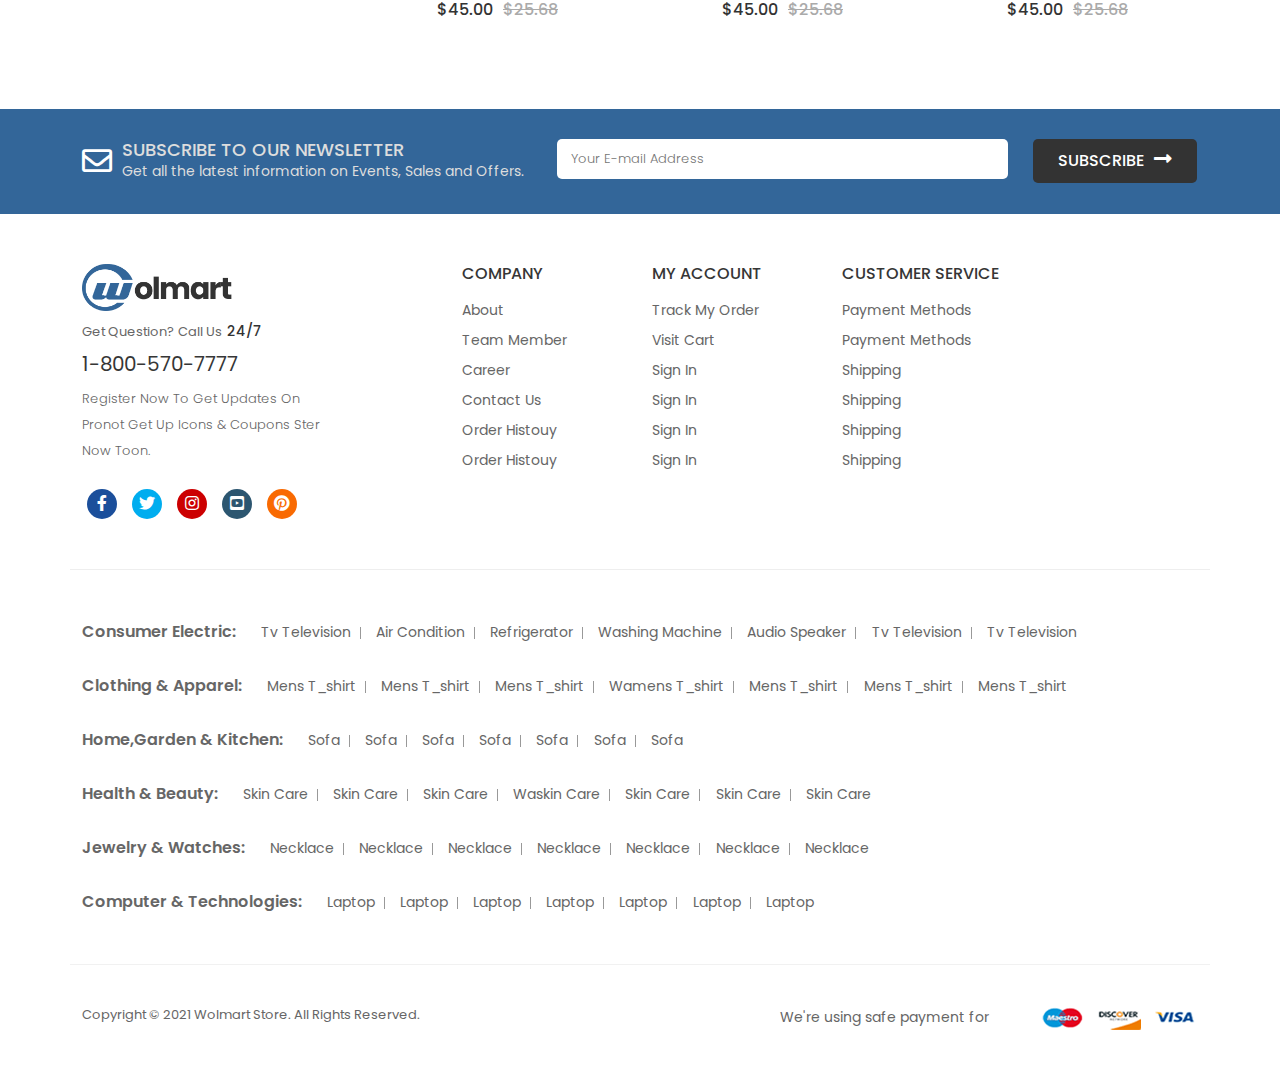
<file: vendor.html>
<!DOCTYPE html>
<html lang="en">

<head>
    <meta charset="UTF-8">
    <meta http-equiv="X-UA-Compatible" content="IE=edge">
    <meta name="viewport" content="width=device-width, initial-scale=1.0">
    <title>wolmart</title>
    <link rel="icon" href="images/favicon.png">
    <link rel="stylesheet" href="css/bootstrap.min.css">
    <link rel="stylesheet" href="css/accordion.css">
    <link rel="stylesheet" href="css/animate.min.css">
    <link rel="stylesheet" href="css/all.min.css">
    <link rel="stylesheet" href="css/slick.css">
    <link rel="stylesheet" href="css/style.css">
</head>

<body>
    <!-- ===================================
                Header part start
    ========================================== -->
    <header id="header">
        <div class="container px-lg-0">
            <div class="row">
                <div class="col-lg-5">
                    <div class="header_text">
                        <p>WELCOME TO WOLMART STORE MESSAGE OR REMOVE IT!</p>
                    </div>
                </div>
                <div class="col-lg-7">
                    <div class="header_right d-flex justify-content-end">
                        <div class="language">
                            <ul>
                                <li><a href="#">usd <i class="fas fa-chevron-down"></i></a>
                                    <ul>
                                        <li><a href="#">usd</a></li>
                                        <li><a href="#">eur</a></li>
                                    </ul>
                                </li>
                            </ul>
                        </div>
                        <div class="country">
                            <ul>
                                <li><a href="#"><img src="images/flag.png" alt="flag"> eng <i
                                            class="fas fa-chevron-down"></i></a>
                                    <ul>
                                        <li><a href="#"><img src="images/flag.png" alt="flag"> eng</a></li>
                                        <li><a href="#"><img src="images/flag.png" alt="flag">fra</a></li>
                                    </ul>
                                </li>
                            </ul>
                        </div>
                        <div class="header_menu">
                            <ul class="d-flex">
                                <li><a href="#">blog</a></li>
                                <li><a href="#">contact us</a></li>
                                <li><a href="#">my account</a></li>
                            </ul>
                        </div>
                        <div class="sign_up">
                            <li type="button" class="btn line sign" data-bs-toggle="modal"
                                data-bs-target="#exampleModal">
                                <i class="far fa-user"></i>sign in
                            </li>
                            <li type="button" class="btn line" data-bs-toggle="modal" data-bs-target="#exampleModal">
                                / Register
                            </li>
                            <div class="modal fade" id="exampleModal" tabindex="-1" aria-labelledby="exampleModalLabel"
                                aria-hidden="true">
                                <div class="modal-dialog">
                                    <div class="modal-content form_body">
                                        <ul class="nav nav-pills mb-5" id="pills-tab" role="tablist">
                                            <li class="nav-item" role="presentation">
                                                <button class="nav-link active" id="pills-home-tab"
                                                    data-bs-toggle="pill" data-bs-target="#pills-home" type="button"
                                                    role="tab" aria-controls="pills-home" aria-selected="true">sign
                                                    in</button>
                                            </li>
                                            <li class="nav-item ms-auto" role="presentation">
                                                <button class="nav-link" id="pills-profile-tab" data-bs-toggle="pill"
                                                    data-bs-target="#pills-profile" type="button" role="tab"
                                                    aria-controls="pills-profile" aria-selected="false">sign up</button>
                                            </li>

                                        </ul>
                                        <div class="tab-content" id="pills-tabContent">
                                            <div class="tab-pane fade show active " id="pills-home" role="tabpanel"
                                                aria-labelledby="pills-home-tab">

                                                <form>
                                                    <div class="mb-4">
                                                        <label for="exampleInputEmail1" class="form-label">Username
                                                            or email address *</label>
                                                        <input type="email" class="form-control" id="exampleInputEmail1"
                                                            aria-describedby="emailHelp">

                                                    </div>
                                                    <div class="mb-3">
                                                        <label for="exampleInputPassword1"
                                                            class="form-label">Password*</label>
                                                        <input type="password" class="form-control"
                                                            id="exampleInputPassword1">
                                                    </div>
                                                    <div class="mb-4 form-check">
                                                        <input type="checkbox" class="form-check-input"
                                                            id="exampleCheck1">
                                                        <label class="form-check-label" for="exampleCheck1">Remember
                                                            me</label>
                                                        <a href="#">last your password?</a>
                                                    </div>

                                                    <button type="submit" class="btn btn-primary button_in">Sign
                                                        in</button>
                                                </form>
                                                <div class="text-center social">
                                                    <p>Sign in with social account</p>
                                                    <a href="#"><i class="fab fa-facebook-f"></i></a>
                                                    <a href="#"><i class="fab fa-twitter"></i></a>
                                                    <a href="#"><i class="fab fa-google"></i></a>
                                                </div>
                                            </div>
                                            <div class="tab-pane fade" id="pills-profile" role="tabpanel"
                                                aria-labelledby="pills-profile-tab">

                                                <form>
                                                    <div class="mb-3">
                                                        <label for="exampleInputEmail1" class="form-label">Your Email
                                                            address</label>
                                                        <input type="email" class="form-control" id="exampleInputEmail1"
                                                            aria-describedby="emailHelp">
                                                    </div>
                                                    <div class="mb-3">
                                                        <label for="exampleInputPassword1"
                                                            class="form-label">Password*</label>
                                                        <input type="password" class="form-control"
                                                            id="exampleInputPassword1">
                                                    </div>
                                                    <div class="mb-3 para">
                                                        <span>Your personal data will be used to support your experience
                                                            throughout this website, to manage access to your account,
                                                            and for other purposes described in our <a href="#">privacy
                                                                policy.</a></span>
                                                        <a href="#" class="link">Signup as a vendor?</a>
                                                    </div>
                                                    <div class="mb-3 form-check">
                                                        <input type="checkbox" class="form-check-input"
                                                            id="exampleCheck1">
                                                        <label class="form-check-label" for="exampleCheck1">I agree to
                                                            the <a>privacy policy</a>
                                                        </label>
                                                    </div>
                                                    <button type="submit" class="btn btn-primary">sign up</button>
                                                </form>
                                                <div class="text-center social">
                                                    <p>Sign in with social account</p>
                                                    <a href="#"><i class="fab fa-facebook-f"></i></a>
                                                    <a href="#"><i class="fab fa-twitter"></i></a>
                                                    <a href="#"><i class="fab fa-google"></i></a>
                                                </div>
                                            </div>
                                        </div>
                                    </div>
                                </div>
                            </div>
                        </div>
                    </div>
                </div>
            </div>
    </header>
    <!-- ===================================
                Header part end
    ========================================== -->

    <!-- ===================================
            logo part start
    ========================================== -->
    <section id="logo_part">
        <div class="container px-lg-0">
            <div class="row">
                <div class="col-lg-2">
                    <div class="main_logo">
                        <a href="#"><img src="images/logo.png" alt="logo" ;></a>
                    </div>
                </div>
                <div class="col-lg-5">
                    <div class="logo_form ">
                        <form action="#" class="d-flex">
                            <select class="form-select">
                                <option selected>All categories</option>
                                <option value="1">Fashion</option>
                                <option value="2">Furniture</option>
                                <option value="3">shoes</option>
                                <option value="3">sports</option>
                                <option value="3">Games</option>
                                <option value="3">Computers</option>
                                <option value="3">Electronics</option>
                                <option value="3">Kitchen</option>
                                <option value="3">Clothing</option>
                            </select>
                            <input type="text" class="form-control" id="exampleFormControlInput1"
                                placeholder="search in">
                            <button type="submit"><i class="fas fa-search"></i></button>
                        </form>
                    </div>
                </div>
                <div class="col-lg-5">
                    <div class="logo_card">
                        <ul class="d-flex justify-content-end">
                            <li>
                                <a href="call to:0(800)123-456">
                                    <i class="fas fa-phone-alt"></i>
                                    <p>Live Chat or:</p>
                                    0(800)123-456
                                </a>
                            </li>
                            <li>
                                <a href="#">
                                    <i class="far fa-heart"></i>
                                    <span>wishlist</span>
                                </a>
                            </li>
                            <li>
                                <a href="#">
                                    <i class="fas fa-balance-scale"></i>
                                    <span>compare</span>
                                </a>

                            </li>
                            <li class="cart" data-bs-toggle="offcanvas" data-bs-target="#offcanvasRight"
                                aria-controls="offcanvasRight">
                                <a href="#">
                                    <b>2</b>
                                    <i class="fas fa-shopping-bag"></i>
                                    <span>cart</span>
                                </a>
                            </li>
                        </ul>
                        <div class="offcanvas offcanvas-end main_cart" tabindex="-1" id="offcanvasRight"
                            aria-labelledby="offcanvasRightLabel">
                            <div class="offcanvas-header shop">
                                <h5 id="offcanvasRightLabel">SHOPPING CART</h5>
                                <button type="button" data-bs-dismiss="offcanvas" aria-label="Close">close <i
                                        class="fas fa-long-arrow-alt-right"></i></button>
                            </div>
                            <div class="offcanvas-body">
                                <div class="row cart_row">
                                    <div class="col-lg-8 p-0">
                                        <div class="cart_text">
                                            <h5>Beige knitted elas tic runner shose</h5>
                                            <p>1 x <span>$25.68</span></p>
                                        </div>
                                    </div>
                                    <div class="col-lg-4 p-0">
                                        <div class="cart_images">
                                            <i class="fas fa-times"></i>
                                            <img src="images/product-1.jpg" class="img-fluid w-100" alt="product-1">
                                        </div>
                                    </div>
                                </div>
                                <div class="row cart_row cart_border">
                                    <div class="col-lg-8 p-0">
                                        <div class="cart_text">
                                            <h5>Blue utility pina fore denim dress </h5>
                                            <p>1 x <span>$32.99</span></p>
                                        </div>
                                    </div>
                                    <div class="col-lg-4 p-0">
                                        <div class="cart_images">
                                            <i class="fas fa-times"></i>
                                            <img src="images/product-2.jpg" class="img-fluid w-100" alt="product-2">
                                        </div>
                                    </div>
                                </div>
                                <div class="row cart_row_1">
                                    <div class="col-lg-6 p-0">
                                        <div class="total">
                                            <h5>subtotal: </h5>
                                        </div>
                                    </div>
                                    <div class="col-lg-6 p-0">
                                        <div class="total_price">
                                            <p>$58.67</p>
                                        </div>
                                    </div>
                                </div>
                                <div class="row">
                                    <div class="col-lg-12 p-0">
                                        <div class="cart_button">
                                            <a href="cart.html" class="btn btn-rounded">View Cart</a>
                                            <a href="cart.html" class="btn btn-rounded">checkout</a>
                                        </div>
                                    </div>
                                </div>
                            </div>
                        </div>
                    </div>
                </div>
            </div>
        </div>
    </section>
    <!-- ===================================
            logo part end
    ========================================== -->


    <!-- ===================================
                Menu part start
    ========================================== -->
    <nav id="menu" class="navigation">
        <div class="container px-lg-0">
            <div class="row ">
                <div class="col-lg-3">
                    <div class="menu_category shop_category">
                        <a href="#">
                            <i class="fas fa-list-ul"></i>
                            <span>Browse categories</span>
                            <i class="fas fa-chevron-down"></i>
                        </a>
                        <div class="main_drop_menu shop_drop_menu">
                            <ul>
                                <li><a href="#"><i class="fas fa-tshirt cate"></i>fashion<i
                                            class="fas fa-chevron-right gory"></i></a>
                                    <div class="side_mega">
                                        <div class="row">
                                            <div class="col-lg-4">
                                                <h4>women</h4>
                                                <ul>
                                                    <li><a href="#">new arrivals</a></li>
                                                    <li><a href="#">best sellers</a></li>
                                                    <li><a href="#">trending</a></li>
                                                    <li><a href="#">clothing</a></li>
                                                    <li><a href="#">shoes</a></li>
                                                    <li><a href="#">bags</a></li>
                                                    <li><a href="#">accessories</a></li>
                                                    <li><a href="#">jewlery & watches</a></li>
                                                    <li><a href="#">sale</a></li>
                                                </ul>
                                            </div>
                                            <div class="col-lg-4">
                                                <h4>men</h4>
                                                <ul>
                                                    <li><a href="#">new arrivals</a></li>
                                                    <li><a href="#">best sellers</a></li>
                                                    <li><a href="#">trending</a></li>
                                                    <li><a href="#">clothing</a></li>
                                                    <li><a href="#">shoes</a></li>
                                                    <li><a href="#">bags</a></li>
                                                    <li><a href="#">accessories</a></li>
                                                    <li><a href="#">jewlery & watches</a></li>
                                                    <li><a href="#">sale</a></li>
                                                </ul>
                                            </div>
                                            <div class="col-lg-4">
                                                <div class="menu_img">
                                                    <img src="images/banner.jpg" alt="banner" class="img-fluid w-100">
                                                    <div class="overly">
                                                        <span>Get up to<strong>20%Off</strong></span>
                                                        <h5>Hot Sales</h5>
                                                        <a href="#">
                                                            Shop Now <i class="fas fa-arrow-right"></i></a>
                                                    </div>
                                                </div>
                                            </div>
                                        </div>
                                    </div>
                                </li>
                                <li><a href="#"><i class="fas fa-home cate"></i>Home & garden<i
                                            class="fas fa-chevron-right gory"></i></a>

                                    <div class="side_mega down_mega">
                                        <div class="row">
                                            <div class="col-lg-4">
                                                <div class="side_text">
                                                    <h4>bedroom</h4>
                                                    <ul>
                                                        <li><a href="#">new arrivals</a></li>
                                                        <li><a href="#">best sellers</a></li>
                                                        <li><a href="#">trending</a></li>
                                                        <li><a href="#">clothing</a></li>
                                                        <li><a href="#">shoes</a></li>
                                                        <li><a href="#">bags</a></li>
                                                    </ul>
                                                </div>
                                                <div class="side_text">
                                                    <h4 class="phone">living room</h4>
                                                    <ul>
                                                        <li><a href="#">new arrivals</a></li>
                                                        <li><a href="#">best sellers</a></li>
                                                        <li><a href="#">trending</a></li>
                                                        <li><a href="#">clothing</a></li>
                                                        <li><a href="#">shoes</a></li>
                                                        <li><a href="#">bags</a></li>
                                                    </ul>
                                                </div>
                                            </div>
                                            <div class="col-lg-4">
                                                <div class="side_text">
                                                    <h4>office</h4>
                                                    <ul>
                                                        <li><a href="#">new arrivals</a></li>
                                                        <li><a href="#">best sellers</a></li>
                                                        <li><a href="#">trending</a></li>
                                                        <li><a href="#">clothing</a></li>
                                                        <li><a href="#">shoes</a></li>
                                                        <li><a href="#">bags</a></li>
                                                    </ul>
                                                </div>
                                                <div class="side_text">
                                                    <h4 class="phone">kitchen & dining</h4>
                                                    <ul>
                                                        <li><a href="#">new arrivals</a></li>
                                                        <li><a href="#">best sellers</a></li>
                                                        <li><a href="#">trending</a></li>
                                                        <li><a href="#">clothing</a></li>
                                                        <li><a href="#">shoes</a></li>
                                                        <li><a href="#">bags</a></li>
                                                    </ul>
                                                </div>
                                            </div>
                                            <div class="col-lg-4">
                                                <div class="mega_img">
                                                    <img src="images/banner-4.jpg" class="img-fluid w-100" alt="banner">
                                                    <div class="over">
                                                        <p>restroom</p>
                                                        <h5>furniture Sale</h5>
                                                        <span>up to<strong>25% off</strong></span>
                                                        <a href="#">
                                                            Shop Now <i class="fas fa-arrow-right"></i></a>
                                                    </div>
                                                </div>
                                            </div>
                                        </div>
                                    </div>
                                </li>
                                <li><a href="#"><i class="fas fa-tv cate"></i>eletronics<i
                                            class="fas fa-chevron-right gory"></i></a>
                                    <div class="side_mega down_mega_1">
                                        <div class="row">
                                            <div class="col-lg-4">
                                                <div class="side_text">
                                                    <h4>laptops & computers</h4>
                                                    <ul>
                                                        <li><a href="#">new arrivals</a></li>
                                                        <li><a href="#">best sellers</a></li>
                                                        <li><a href="#">trending</a></li>
                                                        <li><a href="#">clothing</a></li>
                                                    </ul>
                                                </div>
                                                <div class="side_text">
                                                    <h4 class="phone">tv & video</h4>
                                                    <ul>
                                                        <li><a href="#">new arrivals</a></li>
                                                        <li><a href="#">best sellers</a></li>
                                                        <li><a href="#">trending</a></li>
                                                        <li><a href="#">clothing</a></li>
                                                    </ul>
                                                </div>
                                            </div>
                                            <div class="col-lg-4">
                                                <div class="side_text">
                                                    <h4>digital cameras</h4>
                                                    <ul>
                                                        <li><a href="#">new arrivals</a></li>
                                                        <li><a href="#">best sellers</a></li>
                                                        <li><a href="#">trending</a></li>
                                                        <li><a href="#">clothing</a></li>
                                                    </ul>
                                                </div>
                                                <div class="side_text">
                                                    <h4 class="phone">cell phone</h4>
                                                    <ul>
                                                        <li><a href="#">new arrivals</a></li>
                                                        <li><a href="#">best sellers</a></li>
                                                        <li><a href="#">trending</a></li>
                                                        <li><a href="#">clothing</a></li>
                                                    </ul>
                                                </div>
                                            </div>
                                            <div class="col-lg-4">
                                                <div class="drop_img">
                                                    <img src="images/download-1.jpg" class="img-fluid w-100"
                                                        alt="banner">
                                                    <div class="over_1">
                                                        <p>deals of the week</p>
                                                        <h5>save on smart earphone</h5>
                                                        <h3>25% off</h3>
                                                        <a href="#" class="button">
                                                            Shop Now</a>
                                                    </div>
                                                </div>
                                            </div>
                                        </div>
                                    </div>
                                </li>
                                <li><a href="#"><i class="fas fa-couch cate"></i>furniture<i
                                            class="fas fa-chevron-right gory"></i></a>
                                    <div class="furniture_mega">
                                        <div class="row">
                                            <div class="col-lg-3">
                                                <h4>furniture</h4>
                                                <ul>
                                                    <li><a href="#">sofas & couches</a></li>
                                                    <li><a href="#">armchairs</a></li>
                                                    <li><a href="#">bed frames</a></li>
                                                    <li><a href="#">beside tables</a></li>
                                                    <li><a href="#">dressing tables</a></li>

                                                </ul>
                                            </div>
                                            <div class="col-lg-3">
                                                <h4>accessories</h4>
                                                <ul>
                                                    <li><a href="#">sofas & couches</a></li>
                                                    <li><a href="#">armchairs</a></li>
                                                    <li><a href="#">bed frames</a></li>
                                                    <li><a href="#">beside tables</a></li>
                                                    <li><a href="#">dressing tables</a></li>

                                                </ul>
                                            </div>
                                            <div class="col-lg-3">
                                                <h4>accessories</h4>
                                                <ul>
                                                    <li><a href="#">sofas & couches</a></li>
                                                    <li><a href="#">armchairs</a></li>
                                                    <li><a href="#">bed frames</a></li>
                                                    <li><a href="#">beside tables</a></li>
                                                    <li><a href="#">dressing tables</a></li>

                                                </ul>
                                            </div>
                                            <div class="col-lg-3">
                                                <h4>furniture</h4>
                                                <ul>
                                                    <li><a href="#">sofas & couches</a></li>
                                                    <li><a href="#">armchairs</a></li>
                                                    <li><a href="#">bed frames</a></li>
                                                    <li><a href="#">beside tables</a></li>
                                                    <li><a href="#">dressing tables</a></li>

                                                </ul>
                                            </div>
                                        </div>
                                        <div class="row">
                                            <div class="col-lg-6">
                                                <div class="furni_img">
                                                    <img src="images/download-2.jpg" class="img-fluid w-100"
                                                        alt="images">
                                                    <div class="furni">
                                                        <span>new arrivals</span>
                                                        <h3>amazing sofa</h3>
                                                        <p>starting at<span>$125.00</span></p>
                                                    </div>
                                                </div>
                                            </div>
                                            <div class="col-lg-6">
                                                <div class="furni_img_1">
                                                    <img src="images/download-3.jpg" class="img-fluid w-100"
                                                        alt="images">
                                                    <div class="chair">
                                                        <span>best seller</span>
                                                        <h3>chair $ lamp</h3>
                                                        <p>from<span>$165.00</span></p>

                                                    </div>
                                                </div>
                                            </div>

                                        </div>
                                    </div>


                                </li>
                                <li><a href="#"><i class="fas fa-heartbeat cate"></i>health & beauty</a></li>
                                <li><a href="#"><i class="fas fa-gift cate"></i>gift ideas</a></li>
                                <li><a href="#"><i class="fas fa-gamepad cate"></i>toy & games</a></li>
                                <li><a href="#"><i class="fas fa-ice-cream cate"></i>cooking</a></li>
                                <li><a href="#"><i class="fas fa-mobile-alt cate"></i>smart phones</a></li>
                                <li><a href="#"><i class="fas fa-camera-retro cate"></i>cameras & photo</a></li>
                                <li><a href="#"><i class="far fa-gem cate"></i>accessories</a></li>
                                <a>view all categories<i class="fas fa-chevron-right icon"></i></a>
                            </ul>
                        </div>
                    </div>
                </div>
                <div class="col-lg-6">
                    <div class="main_menu">
                        <ul class="d-flex ">
                            <li><a href="index.html">Home</a></li>
                            <li><a href="shop.html">shop <i class="fas fa-chevron-down"></i></a>
                                <div class="mega_menu">
                                    <div class="row">
                                        <div class="col-lg-3">
                                            <h1>shop pages</h1>
                                            <ul>
                                                <li><a href="#">banner with sidebar</a></li>
                                                <li><a href="#">boxed banner</a></li>
                                                <li><a href="#">full width banner</a></li>
                                                <li><a href="#">horizantal filter <span>hot</span></a></li>
                                                <li><a href="#">off can sidebar <b>new</b></a></li>
                                                <li><a href="#">infinite ajax scroll</a></li>
                                                <li><a href="#">right sidebar</a></li>
                                                <li><a href="#">both sidebar</a></li>
                                            </ul>
                                        </div>
                                        <div class="col-lg-3">
                                            <h1>shop layouts</h1>
                                            <ul>
                                                <li><a href="#">banner with sidebar</a></li>
                                                <li><a href="#">boxed banner</a></li>
                                                <li><a href="#">full width banner</a></li>
                                                <li><a href="#">horizantal filter hot</a></li>
                                                <li><a href="#">off canvas sidebar </a></li>
                                                <li><a href="#">infinite ajax scroll</a></li>
                                                <li><a href="#">right sidebar</a></li>
                                                <li><a href="#">both sidebar</a></li>
                                            </ul>
                                        </div>
                                        <div class="col-lg-3">
                                            <h1>product pages</h1>
                                            <ul>
                                                <li><a href="#">banner with sidebar</a></li>
                                                <li><a href="#">boxed banner</a></li>
                                                <li><a href="#">full width banner</a></li>
                                                <li><a href="#">horizantal filter hot</a></li>
                                                <li><a href="#">off canvas sidebar </a></li>
                                                <li><a href="#">infinite ajax scroll</a></li>
                                                <li><a href="#">right sidebar</a></li>
                                                <li><a href="#">both sidebar</a></li>
                                            </ul>
                                        </div>
                                        <div class="col-lg-3">
                                            <h1>product layouts</h1>
                                            <ul>
                                                <li><a href="#">banner with sidebar</a></li>
                                                <li><a href="#">boxed banner</a></li>
                                                <li><a href="#">full width banner</a></li>
                                                <li><a href="#">horizantal filter hot</a></li>
                                                <li><a href="#">off canvas sidebar </a></li>
                                                <li><a href="#">infinite ajax scroll</a></li>
                                                <li><a href="#">right sidebar</a></li>
                                                <li><a href="#">both sidebar</a></li>
                                            </ul>
                                        </div>
                                    </div>

                                </div>


                            </li>
                            <li><a href="vendor.html">vendor <i class="fas fa-chevron-down"></i></a>
                                <ul>
                                    <li><a href="#">store listing<i class="fas fa-chevron-right"></i></a>
                                        <ul>
                                            <li><a href="#">store listing-1</a></li>
                                            <li><a href="#">store listing-2</a></li>
                                            <li><a href="#">store listing-3</a></li>
                                            <li><a href="#">store listing-4</a></li>
                                        </ul>

                                    </li>
                                    <li><a href="#">vendor store<i class="fas fa-chevron-right"></i></a>

                                        <ul>
                                            <li><a href="#">vendor store-1</a></li>
                                            <li><a href="#">vendor store-2</a></li>
                                            <li><a href="#">vendor store-3</a></li>
                                            <li><a href="#">vendor store-4</a></li>
                                        </ul>

                                    </li>
                                </ul>

                            </li>
                            <li><a href="blog.html">Blog <i class="fas fa-chevron-down"></i></a>
                                <ul>
                                    <li><a href="#">classic</a></li>
                                    <li><a href="#">listing</a></li>
                                    <li><a href="#">grid<i class="fas fa-chevron-right"></i></a></li>
                                    <li><a href="#">masonry<i class="fas fa-chevron-right"></i></a></li>
                                    <li><a href="#">mask<i class="fas fa-chevron-right"></i></a></li>
                                    <li><a href="#">single post</a></li>
                                </ul>


                            </li>
                            <li><a href="about.html">pages <i class="fas fa-chevron-down"></i></a>
                                <ul>
                                    <li><a href="about.html">about us</a></li>
                                    <li><a href="become-a-vendor.html">become a vendor</a></li>
                                    <li><a href="contact.html">contact us</a></li>
                                    <li><a href="faq.html">faqs</a></li>
                                    <li><a href="error.html">error 404</a></li>
                                    <li><a href="coming.html">coming soon</a></li>
                                    <li><a href="wishlist.html">wishlist</a></li>
                                    <li><a href="cart.html">cart</a></li>
                                    <li><a href="#">check out</a></li>
                                </ul>

                            </li>
                            <li><a href="#">Elements <i class="fas fa-chevron-down"></i></a>
                                <ul>
                                    <li><a href="#">accordions</a></li>
                                    <li><a href="#">ale & notification</a></li>
                                    <li><a href="#">blog posts</a></li>
                                    <li><a href="#">buttons</a></li>
                                    <li><a href="#">call to action</a></li>
                                    <li><a href="#">icons</a></li>
                                    <li><a href="#">icons boxes</a></li>
                                    <li><a href="#">instagrams</a></li>
                                </ul>

                            </li>
                        </ul>
                    </div>
                </div>
                <div class="col-lg-3 align-self-center">
                    <div class="menu_order">
                        <ul class="d-flex justify-content-end ">
                            <li><a href="#"><i class="fas fa-map-marker-alt"></i>track order</a></li>
                            <li><a href="#"><i class="fas fa-wine-bottle"></i>daily deals</a></li>
                        </ul>
                    </div>
                </div>
            </div>
        </div>

    </nav>
    <!-- ===================================
                Menu part end
    ======================================== -->

    <!-- ===================================
                Shop breadcrumb part start
    ======================================== -->
    <section id="bread">
        <div class="container px-lg-0">
            <nav style="--bs-breadcrumb-divider: url(&#34;data:image/svg+xml,%3Csvg xmlns='http://www.w3.org/2000/svg' width='8' height='8'%3E%3Cpath d='M2.5 0L1 1.5 3.5 4 1 6.5 2.5 8l4-4-4-4z' fill='currentColor'/%3E%3C/svg%3E&#34;);"
                aria-label="breadcrumb">
                <ol class="breadcrumb">
                    <li class="breadcrumb-item"><a href="index.html">Home</a></li>
                    <li class="breadcrumb-item"><a href="#">vendor</a></li>
                    <li class="breadcrumb-item"><a href="#">dokan</a></li>
                    <li class="breadcrumb-item active" aria-current="page">Store</li>
                </ol>
            </nav>
        </div>
    </section>
    <!-- ===================================
                Shop breadcrumb part end
    ======================================== -->


    <!-- ===================================
               shop Main part start
    ======================================== -->
    <section id="shop_main">
        <div class="container">
            <!-- main body start -->
            <div class="row pt-4">
                <div class="col-lg-3">
                    <div id="accordion" class="accordion-container">
                        <h4 class="accordion-title">All Categories</h4>
                        <div class="accordion-content">
                            <ul>
                                <li><a href="#">Accessories</a></li>
                                <li><a href="#">Babies</a></li>
                                <li><a href="#">Beauty</a></li>
                                <li><a href="#">Decoration</a></li>
                                <li><a href="#">Electronics</a></li>
                                <li><a href="#">Fashion</a></li>
                                <li><a href="#">Food</a></li>
                                <li><a href="#">Furniture</a></li>
                                <li><a href="#">Kitchen</a></li>
                                <li><a href="#">Medical</a></li>
                                <li><a href="#">Sports</a></li>
                                <li><a href="#">Watches</a></li>
                            </ul>
                        </div>

                        <h4 class="accordion-title">contact vendor</h4>

                        <div class="accordion-content">
                            <div class="contact_input">
                            <form class="price-range">
                               <input type="text" placeholder="your name"> 
                               <input type="text" placeholder="you@example.com"> 
                               <textarea  cols="20" rows="5" placeholder="Type your messsage..."></textarea>
                               <button type="submit">Send Message</button>
                            </form>
                            </div>

                        </div>

                        <h4 class="accordion-title">store time</h4>
                        <div class="accordion-content">
                            <ul>
                                <li>saturday-</li>
                                <li>sunday-</li>
                                <li>monday-</li>
                                <li>tuesday-</li>
                                <li>wednesday-</li>
                                <li>friday-</li>
                            </ul>

                        </div>

                        <h4 class="accordion-title">Best Selling</h4>

                        <div class="accordion-content">
                           <div class="best">
                            <div class="row mb-3 pt-3">
                                <div class="col-lg-5">
                                    <div class="seller_img">
                                        <img src="images/3d-televiton.jpg" class="img-fluid w-100" alt="tv">
                                    </div>
                                </div>
                                <div class="col-lg-7">
                                    <div class="seller_text">
                                        <p>3D Television</p>
                                        <a href="#"><i class="fas fa-star"></i></a>
                                        <a href="#"><i class="fas fa-star"></i></a>
                                        <a href="#"><i class="fas fa-star"></i></a>
                                        <a href="#"><i class="fas fa-star s_icon"></i></a>
                                        <a href="#"><i class="fas fa-star s_icon"></i></a>
                                        <h3>$220.00</h3>
                                    </div>
                                </div>
                            </div>
                            <div class="row mb-3">
                                <div class="col-lg-5">
                                    <div class="seller_img">
                                        <img src="images/lamp-1.jpg" class="img-fluid w-100" alt="tv">
                                    </div>
                                </div>
                                <div class="col-lg-7">
                                    <div class="seller_text">
                                        <p>Alarm Clock With Lamp</p>
                                        <a href="#"><i class="fas fa-star"></i></a>
                                        <a href="#"><i class="fas fa-star"></i></a>
                                        <a href="#"><i class="fas fa-star"></i></a>
                                        <a href="#"><i class="fas fa-star s_icon"></i></a>
                                        <a href="#"><i class="fas fa-star s_icon"></i></a>
                                        <h3>$45.00</h3>
                                    </div>
                                </div>
                            </div>
                            <div class="row mb-3">
                                <div class="col-lg-5">
                                    <div class="seller_img">
                                        <img src="images/laptop-1.jpg" class="img-fluid w-100" alt="tv">
                                    </div>
                                </div>
                                <div class="col-lg-7">
                                    <div class="seller_text">
                                        <p>Apple Laptop</p>
                                        <a href="#"><i class="fas fa-star"></i></a>
                                        <a href="#"><i class="fas fa-star"></i></a>
                                        <a href="#"><i class="fas fa-star"></i></a>
                                        <a href="#"><i class="fas fa-star s_icon"></i></a>
                                        <a href="#"><i class="fas fa-star s_icon"></i></a>
                                        <h3>$1000.00</h3>
                                    </div>
                                </div>
                            </div>
                            
                           </div>
                        </div>
                        <h4 class="accordion-title">Top Rated</h4>

                        <div class="accordion-content">

                            <div class="best">
                                <div class="row mb-3 pt-3">
                                    <div class="col-lg-5">
                                        <div class="seller_img">
                                            <img src="images/bag-1.jpg" class="img-fluid w-100" alt="tv">
                                        </div>
                                    </div>
                                    <div class="col-lg-7">
                                        <div class="seller_text">
                                            <p>Classic Simple Backpack</p>
                                            <a href="#"><i class="fas fa-star"></i></a>
                                            <a href="#"><i class="fas fa-star"></i></a>
                                            <a href="#"><i class="fas fa-star"></i></a>
                                            <a href="#"><i class="fas fa-star s_icon"></i></a>
                                            <a href="#"><i class="fas fa-star s_icon"></i></a>
                                            <h3>$220.00</h3>
                                        </div>
                                    </div>
                                </div>
                                <div class="row mb-3">
                                    <div class="col-lg-5">
                                        <div class="seller_img">
                                            <img src="images/watch.jpg" class="img-fluid w-100" alt="tv">
                                        </div>
                                    </div>
                                    <div class="col-lg-7">
                                        <div class="seller_text">
                                            <p>Smart Watch</p>
                                            <a href="#"><i class="fas fa-star"></i></a>
                                            <a href="#"><i class="fas fa-star"></i></a>
                                            <a href="#"><i class="fas fa-star"></i></a>
                                            <a href="#"><i class="fas fa-star s_icon"></i></a>
                                            <a href="#"><i class="fas fa-star s_icon"></i></a>
                                            <h3>$45.00</h3>
                                        </div>
                                    </div>
                                </div>
                                <div class="row mb-3">
                                    <div class="col-lg-5">
                                        <div class="seller_img">
                                            <img src="images/laptop-1.jpg" class="img-fluid w-100" alt="tv">
                                        </div>
                                    </div>
                                    <div class="col-lg-7">
                                        <div class="seller_text">
                                            <p>Apple Laptop</p>
                                            <a href="#"><i class="fas fa-star"></i></a>
                                            <a href="#"><i class="fas fa-star"></i></a>
                                            <a href="#"><i class="fas fa-star"></i></a>
                                            <a href="#"><i class="fas fa-star s_icon"></i></a>
                                            <a href="#"><i class="fas fa-star s_icon"></i></a>
                                            <h3>$1000.00</h3>
                                        </div>
                                    </div>
                                </div>
                                </div>
                        </div>
                    </div>
                </div>
                <div class="col-lg-9">
                    <div class="row">
                        <div class="col-lg-12 mb-3">
                            <div class="vendor_banner">
                                <img src="images/vender_banner.jpg" class="img-fluid w-100" alt="banner">
                                <div class="overly">
                                    <div class="vendor_text">
                                        <img src="images/vendor_banner_logo.jpg" alt="">
                                    <h4>Vendor 1</h4>
                                    <p><i class="fas fa-map-marker"></i>
                                        Steven Street, El Carjon
                                        California, United States (US)
                                    </p>
                                    <a href="callto:1234567890"><i class="fas fa-phone-alt">
                                        1234567890
                                    </i></a>
                                    <p><i class="fas fa-star"></i>
                                        4.33 rating from 3 reviews
                                    </p>
                                    <p><i class="fas fa-shopping-bag"></i>
                                        Store Open
                                    </p>
                                    <ul class="d-flex">
                                        <li><a href="#"><i class="fab fa-facebook-f"></i></a></li>
                                        <li><a href="#"><i class="fab fa-twitter"></i></a></li>
                                        <li><a href="#"><i class="fab fa-pinterest"></i></a></li>
                                        <li><a href="#"><i class="fab fa-instagram"></i></a></li>
                                        <li><a href="#"><i class="fab fa-twitter"></i></a></li>
                                       
                                    </ul>
                                    </div>

                                    </div>
                            </div>
                            <div class="product">
                                <h4><a href="#">products</a></h4>

                            </div>
                        </div>
                        <div class="col-lg-4">
                            <div class="cloth_main">
                                <div class="cloth_inner main_lamp">
                                    <div class="cloth_inner_img click_lamp">
                                        <a href="#"><img src="images/3d-televiton.jpg" class="img-fluid w-100" alt="dress"></a>
                                        <div class="inner_icon shop_icon vendor_icon">
                                            <ul>
                                                <li><a href="#"><i class="fas fa-shopping-bag"></i></a></li>
                                                <li><a href="#"><i class="far fa-heart"></i></a></li>
                                                <li><a href="#"><i class="fas fa-search"></i></a></li>
                                                <li><a href="#"><i class="fas fa-balance-scale"></i></a></li>
                                            </ul>
                                        </div>
                                    </div>
                                    <div class="cloth_inner_text text-center">
                                        <p>3D Television</p>
                                        <a href="#"><i class="fas fa-star"></i></a>
                                        <a href="#"><i class="fas fa-star"></i></a>
                                        <a href="#"><i class="fas fa-star"></i></a>
                                        <a href="#"><i class="fas fa-star s_icon"></i></a>
                                        <a href="#"><i class="fas fa-star s_icon"></i></a>
                                        <span>(6 Reviews)</span>
                                        <h4>$45.00<span>$25.68</span></h4>
                                    </div>
                                </div>
                                <div class="cloth_inner main_lamp">
                                    <div class="cloth_inner_img click_lamp">
                                        <a href="#">
                                            <img src="images/4-5-1.jpg" class="img-fluid w-100 b_bag" alt="bag">
                                            <img src="images/4-5-2.jpg" class="img-fluid w-100 r_bag" alt="bag">
                                        </a>
                                        <div class="inner_icon shop_icon vendor_icon">
                                            <ul>
                                                <li><a href="#"><i class="fas fa-shopping-bag"></i></a></li>
                                                <li><a href="#"><i class="far fa-heart"></i></a></li>
                                                <li><a href="#"><i class="fas fa-search"></i></a></li>
                                                <li><a href="#"><i class="fas fa-balance-scale"></i></a></li>
                                            </ul>
                                        </div>
                                    </div>
                                    <div class="cloth_inner_text text-center">
                                        <p>Best Travel Bag</p>
                                        <a href="#"><i class="fas fa-star"></i></a>
                                        <a href="#"><i class="fas fa-star"></i></a>
                                        <a href="#"><i class="fas fa-star"></i></a>
                                        <a href="#"><i class="fas fa-star s_icon"></i></a>
                                        <a href="#"><i class="fas fa-star s_icon"></i></a>
                                        <span>(3 Reviews)</span>
                                        <h4>$45.00<span>$25.68</span></h4>
                                    </div>
                                </div>
                            </div>

                        </div>
                        <div class="col-lg-4">
                            <div class="cloth_main">
                                <div class="cloth_inner main_lamp">
                                    <div class="cloth_inner_img click_lamp">
                                        <a href="#">
                                            <img src="images/lamp-1.jpg" class="img-fluid w-100 b_bag" alt="bag">
                                            <img src="images/lamp-2.jpg" class="img-fluid w-100 r_bag" alt="bag">
                                        </a>
                                        <div class="inner_icon shop_icon vendor_icon">
                                            <ul>
                                                <li><a href="#"><i class="fas fa-shopping-bag"></i></a></li>
                                                <li><a href="#"><i class="far fa-heart"></i></a></li>
                                                <li><a href="#"><i class="fas fa-search"></i></a></li>
                                                <li><a href="#"><i class="fas fa-balance-scale"></i></a></li>
                                            </ul>
                                        </div>
                                        <div class="lamp_timer">
                                            <ul class="d-flex">
                                                <li id="abc"></li>
                                                <li id="abcd"></li>
                                                <li id="abcde"></li>
                                                <li id="abcdef"></li>
                                            </ul>
                                        </div>
                                    </div>
                                    <div class="cloth_inner_text text-center">
                                        <p>Alarm Clock With Lamp
                                             </p>
                                        <a href="#"><i class="fas fa-star"></i></a>
                                        <a href="#"><i class="fas fa-star"></i></a>
                                        <a href="#"><i class="fas fa-star"></i></a>
                                        <a href="#"><i class="fas fa-star s_icon"></i></a>
                                        <a href="#"><i class="fas fa-star s_icon"></i></a>
                                        <span>(6 Reviews)</span>
                                        <h4>$45.00<span>$25.68</span></h4>
                                    </div>
                                </div>
                                <div class="cloth_inner main_lamp">
                                    <div class="cloth_inner_img click_lamp">
                                        <a href="#">
                                            <img src="images/4-6.jpg" class="img-fluid w-100" alt="bag">
                                        </a>
                                        <div class="inner_icon shop_icon vendor_icon">
                                            <ul>
                                                <li><a href="#"><i class="fas fa-shopping-bag"></i></a></li>
                                                <li><a href="#"><i class="far fa-heart"></i></a></li>
                                                <li><a href="#"><i class="fas fa-search"></i></a></li>
                                                <li><a href="#"><i class="fas fa-balance-scale"></i></a></li>
                                            </ul>
                                        </div>
                                    </div>
                                    <div class="cloth_inner_text text-center">
                                        <p>Gray Leather
                                            Shoes</p>
                                        <a href="#"><i class="fas fa-star"></i></a>
                                        <a href="#"><i class="fas fa-star"></i></a>
                                        <a href="#"><i class="fas fa-star"></i></a>
                                        <a href="#"><i class="fas fa-star s_icon"></i></a>
                                        <a href="#"><i class="fas fa-star s_icon"></i></a>
                                        <span>(3 Reviews)</span>
                                        <h4>$45.00<span>$25.68</span></h4>
                                    </div>
                                </div>
                            </div>

                        </div>
                        <div class="col-lg-4">
                            <div class="cloth_main">
                                <div class="cloth_inner main_lamp">
                                    <div class="cloth_inner_img click_lamp">
                                        <a href="#"><img src="images/4-3.jpg" class="img-fluid w-100" alt="dress"></a>
                                        <div class="inner_icon shop_icon vendor_icon">
                                            <ul>
                                                <li><a href="#"><i class="fas fa-shopping-bag"></i></a></li>
                                                <li><a href="#"><i class="far fa-heart"></i></a></li>
                                                <li><a href="#"><i class="fas fa-search"></i></a></li>
                                                <li><a href="#"><i class="fas fa-balance-scale"></i></a></li>
                                            </ul>
                                        </div>
                                    </div>
                                    <div class="cloth_inner_text text-center">
                                        <p>Black Winter
                                            Skating</p>
                                        <a href="#"><i class="fas fa-star"></i></a>
                                        <a href="#"><i class="fas fa-star"></i></a>
                                        <a href="#"><i class="fas fa-star"></i></a>
                                        <a href="#"><i class="fas fa-star s_icon"></i></a>
                                        <a href="#"><i class="fas fa-star s_icon"></i></a>
                                        <span>(6 Reviews)</span>
                                        <h4>$45.00<span>$25.68</span></h4>
                                    </div>
                                </div>
                                <div class="cloth_inner main_lamp">
                                    <div class="cloth_inner_img click_lamp">
                                        <a href="#">
                                            <img src="images/watch.jpg" class="img-fluid w-100" alt="bag">
                                        </a>
                                        <div class="inner_icon shop_icon vendor_icon">
                                            <ul>
                                                <li><a href="#"><i class="fas fa-shopping-bag"></i></a></li>
                                                <li><a href="#"><i class="far fa-heart"></i></a></li>
                                                <li><a href="#"><i class="fas fa-search"></i></a></li>
                                                <li><a href="#"><i class="fas fa-balance-scale"></i></a></li>
                                            </ul>
                                        </div>
                                    </div>
                                    <div class="cloth_inner_text text-center">
                                        <p>Men's Black Wrist
                                            Watch</p>
                                        <a href="#"><i class="fas fa-star"></i></a>
                                        <a href="#"><i class="fas fa-star"></i></a>
                                        <a href="#"><i class="fas fa-star"></i></a>
                                        <a href="#"><i class="fas fa-star s_icon"></i></a>
                                        <a href="#"><i class="fas fa-star s_icon"></i></a>
                                        <span>(3 Reviews)</span>
                                        <h4>$45.00<span>$25.68</span></h4>
                                    </div>
                                </div>
                            </div>
                        </div>
                    </div>
                </div>
            </div>
        </div>
        </div>
        </div>
        </div>
        </div>
        <!-- main body end -->
        </div>
    </section>
    <!-- ===================================
                shop main part end
    ======================================== -->

     <!-- ====================================
                subscribe part start
    ========================================== -->
    <section id="subscribe">
        <div class="container">
            <div class="row">
                <div class="col-lg-5">
                   <div class="sub_text">
                    <div class="row">
                        <div class="col-lg-1">
                            <div class="envelop">
                                <a href="#"><i class="far fa-envelope"></i></a>
                            </div>
                        </div>
                        <div class="col-lg-11">
                           <div class="envelop_text">
                            <h4>Subscribe To
                                Our Newsletter</h4>
                            <p>Get all the latest information on Events, Sales and Offers.
                            </p>
                           </div>
                        </div>
                    </div>
                   </div>
                </div>
                <div class="col-lg-5">
                    <div class="email">
                        <form action="#">
                        <input type="text" placeholder="Your E-mail Address">
                    </form>
                    </div>
                </div>
                <div class="col-lg-2">
                    <div class="sub_button text-center">
                        <a href="#">subscribe<i class="fas fa-long-arrow-alt-right"></i></a>
                    </div>
                </div>
            </div>
        </div>
    </section>
    <!-- =====================================
                subscribe part end
    ========================================== -->

    <!-- ====================================
                footer part start
    ========================================== -->
    <section id="footer_part">
        <div class="container">
            <div class="row part_1">
                <div class="col-lg-4">
                 <div class="footer_logo">
                    <a href="#"><img src="images/logo.png" alt="logo"></a>
                    <p>get question? call us<b>24/7</b></p> 
                    <h2>1-800-570-7777</h2> 
                    <p class="register">Register now to get updates on pronot get up icons
                      & coupons ster now toon.
                  </p>
                    <div class="icon">
                        <a href="#"><i class="fab fa-facebook-f"></i></a>
                        <a href="#" class="twitter"><i class="fab fa-twitter"></i></a>
                        <a href="#" class="instagram"><i class="fab fa-instagram"></i></a>
                        <a href="#" class="youtube"><i class="fab fa-youtube-square"></i></a>
                        <a href="#" class="pinterest"><i class="fab fa-pinterest"></i></a>
                    </div>
                 </div>
                </div>
                <div class="col-lg-2">
                    <div class="company">
                        <h3>company</h3>
                    <ul>
                        <li><a href="#">about</a></li>
                        <li><a href="#">team member</a></li>
                        <li><a href="#">career</a></li>
                        <li><a href="#">contact us</a></li>
                        <li><a href="#">order histouy</a></li>
                        <li><a href="#">order histouy</a></li>
                    </ul>
                    </div>
                </div>
                <div class="col-lg-2">
                    <div class="company">
                        <h3>my account</h3>
                        <ul>
                            <li><a href="#">track my order</a></li>
                            <li><a href="#">visit cart</a></li>
                            <li><a href="#">sign in</a></li>
                            <li><a href="#">sign in</a></li>
                            <li><a href="#">sign in</a></li>
                            <li><a href="#">sign in</a></li>
                        </ul>
                    </div>
                </div>
                <div class="col-lg-4">
                    <div class="company">
                        <h3>customer service</h3>
                        <ul>
                            <li><a href="#">payment methods</a></li>
                            <li><a href="#">payment methods</a></li>
                            <li><a href="#">shipping</a></li>
                            <li><a href="#">shipping</a></li>
                            <li><a href="#">shipping</a></li>
                            <li><a href="#">shipping</a></li>
                        </ul>
                    </div>
                </div>
            </div>
            <div class="row part_2">
               <div class="col-lg-12">
                   <div class="all_items">
                    <div class="categories_box">
                        <h6>consumer electric:</h6>
                        <a href="#">tv television</a>
                        <a href="#">air condition</a>
                        <a href="#">refrigerator</a>
                        <a href="#">washing machine</a>
                        <a href="#">audio speaker</a>
                        <a href="#">tv television</a>
                        <a href="#">tv television</a>
                    </div>
                    <div class="categories_box">
                        <h6>clothing & apparel:</h6>
                        <a href="#">mens t_shirt</a>
                        <a href="#">mens t_shirt</a>
                        <a href="#">mens t_shirt</a>
                        <a href="#">wamens t_shirt</a>
                        <a href="#">mens t_shirt</a>
                        <a href="#">mens t_shirt</a>
                        <a href="#">mens t_shirt</a>
                    </div>
                    <div class="categories_box">
                        <h6>home,garden & kitchen:</h6>
                        <a href="#">sofa</a>
                        <a href="#">sofa</a>
                        <a href="#">sofa</a>
                        <a href="#">sofa</a>
                        <a href="#">sofa</a>
                        <a href="#">sofa</a>
                        <a href="#">sofa</a>
                    </div>
                    <div class="categories_box">
                        <h6>health & beauty:</h6>
                        <a href="#">skin care</a>
                        <a href="#">skin care</a>
                        <a href="#">skin care</a>
                        <a href="#">waskin care</a>
                        <a href="#">skin care</a>
                        <a href="#">skin care</a>
                        <a href="#">skin care</a>
                    </div>
                    <div class="categories_box">
                        <h6>jewelry & watches:</h6>
                        <a href="#">necklace</a>
                        <a href="#">necklace</a>
                        <a href="#">necklace</a>
                        <a href="#">necklace</a>
                        <a href="#">necklace</a>
                        <a href="#">necklace</a>
                        <a href="#">necklace</a>
                    </div>
                    <div class="categories_box">
                        <h6>computer & technologies:</h6>
                        <a href="#">laptop</a>
                        <a href="#">laptop</a>
                        <a href="#">laptop</a>
                        <a href="#">laptop</a>
                        <a href="#">laptop</a>
                        <a href="#">laptop</a>
                        <a href="#">laptop</a>
                    </div>
                   </div>
               </div> 
            </div>
            <div class="row part_3">
                <div class="col-lg-6">
                    <div class="copy_right">
                        <p>Copyright © 2021 Wolmart Store. All Rights Reserved.</p>
                    </div>
                </div>
                <div class="col-lg-6">
                    <div class="copy_icon">
                        <span>We're using safe payment for</span>
                        <img src="images/payment.png" alt="payment">
                    </div>
                </div>
            </div>
        </div>
    </section>
    <!-- =====================================
                footer part end
    ========================================== -->
<!-- back to top button -->
<div class="back-to-top">
    <i class="fas fa-angle-up"></i>
  </div>

    <script src="js/jquery-1.12.4.js"></script>
    <script src="js/bootstrap.bundle.min.js"></script>
    <script src="js/slick.min.js"></script>
    <script src="js/Jzoom.min.js"></script>
    <script src="js/jquery.countdown.min.js"></script>
    <!-- counter up -->
    <script src="js/jquery.counterup.min.js"></script>
    <script src="js/waypoints.min.js"></script>
    <!-- increment decrement -->
    <script src="js/handleCounter.js"></script>
    <script src="js/script.js"></script>
</body>

</html>
</file>
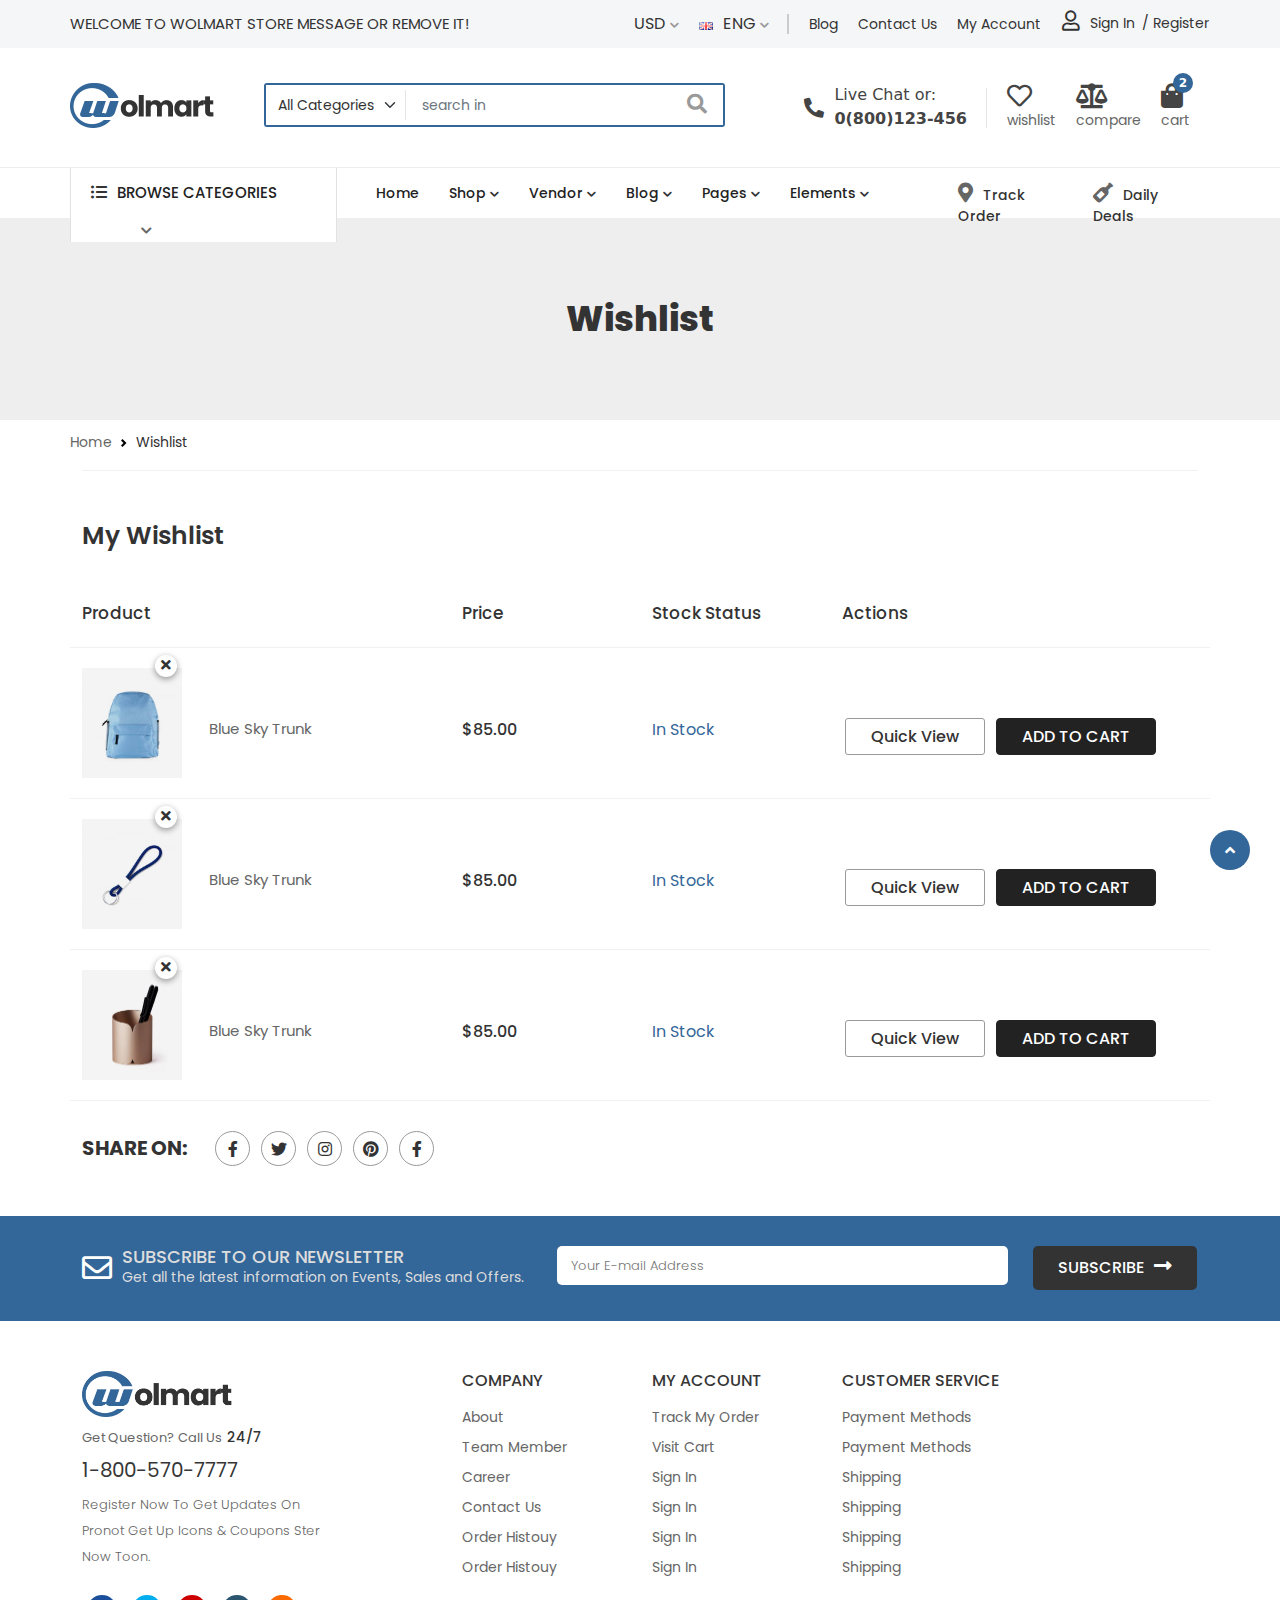
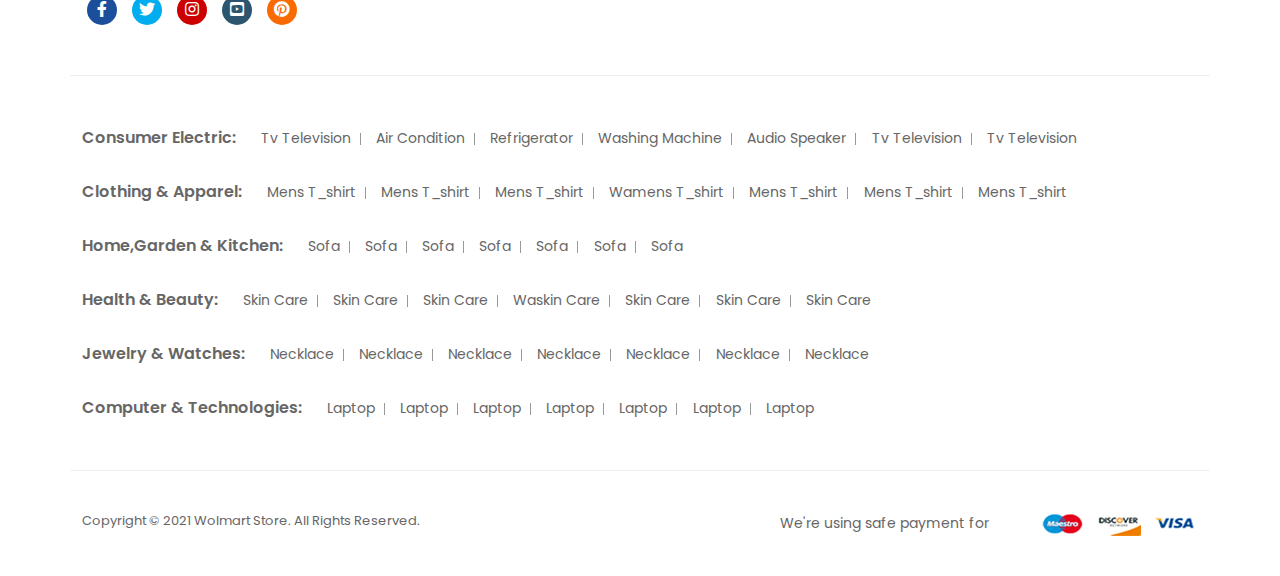
<file: wishlist.html>
<!DOCTYPE html>
<html lang="en">

<head>
    <meta charset="UTF-8">
    <meta http-equiv="X-UA-Compatible" content="IE=edge">
    <meta name="viewport" content="width=device-width, initial-scale=1.0">
    <title>wolmart</title>
    <link rel="icon" href="images/favicon.png">
    <link rel="stylesheet" href="css/bootstrap.min.css">
    <link rel="stylesheet" href="css/accordion.css">
    <link rel="stylesheet" href="css/animate.min.css">
    <link rel="stylesheet" href="css/all.min.css">
    <link rel="stylesheet" href="css/slick.css">
    <link rel="stylesheet" href="css/style.css">
</head>

<body>
    <!-- ===================================
                Header part start
    ========================================== -->
    <header id="header">
        <div class="container px-lg-0">
            <div class="row">
                <div class="col-lg-5">
                    <div class="header_text">
                        <p>WELCOME TO WOLMART STORE MESSAGE OR REMOVE IT!</p>
                    </div>
                </div>
                <div class="col-lg-7">
                    <div class="header_right d-flex justify-content-end">
                        <div class="language">
                            <ul>
                                <li><a href="#">usd <i class="fas fa-chevron-down"></i></a>
                                    <ul>
                                        <li><a href="#">usd</a></li>
                                        <li><a href="#">eur</a></li>
                                    </ul>
                                </li>
                            </ul>
                        </div>
                        <div class="country">
                            <ul>
                                <li><a href="#"><img src="images/flag.png" alt="flag"> eng <i
                                            class="fas fa-chevron-down"></i></a>
                                    <ul>
                                        <li><a href="#"><img src="images/flag.png" alt="flag"> eng</a></li>
                                        <li><a href="#"><img src="images/flag.png" alt="flag">fra</a></li>
                                    </ul>
                                </li>
                            </ul>
                        </div>
                        <div class="header_menu">
                            <ul class="d-flex">
                                <li><a href="#">blog</a></li>
                                <li><a href="#">contact us</a></li>
                                <li><a href="#">my account</a></li>
                            </ul>
                        </div>
                        <div class="sign_up">
                            <li type="button" class="btn line sign" data-bs-toggle="modal"
                                data-bs-target="#exampleModal">
                                <i class="far fa-user"></i>sign in
                            </li>
                            <li type="button" class="btn line" data-bs-toggle="modal" data-bs-target="#exampleModal">
                                / Register
                            </li>
                            <div class="modal fade" id="exampleModal" tabindex="-1" aria-labelledby="exampleModalLabel"
                                aria-hidden="true">
                                <div class="modal-dialog">
                                    <div class="modal-content form_body">
                                        <ul class="nav nav-pills mb-5" id="pills-tab" role="tablist">
                                            <li class="nav-item" role="presentation">
                                                <button class="nav-link active" id="pills-home-tab"
                                                    data-bs-toggle="pill" data-bs-target="#pills-home" type="button"
                                                    role="tab" aria-controls="pills-home" aria-selected="true">sign
                                                    in</button>
                                            </li>
                                            <li class="nav-item ms-auto" role="presentation">
                                                <button class="nav-link" id="pills-profile-tab" data-bs-toggle="pill"
                                                    data-bs-target="#pills-profile" type="button" role="tab"
                                                    aria-controls="pills-profile" aria-selected="false">sign up</button>
                                            </li>

                                        </ul>
                                        <div class="tab-content" id="pills-tabContent">
                                            <div class="tab-pane fade show active " id="pills-home" role="tabpanel"
                                                aria-labelledby="pills-home-tab">

                                                <form>
                                                    <div class="mb-4">
                                                        <label for="exampleInputEmail1" class="form-label">Username
                                                            or email address *</label>
                                                        <input type="email" class="form-control" id="exampleInputEmail1"
                                                            aria-describedby="emailHelp">

                                                    </div>
                                                    <div class="mb-3">
                                                        <label for="exampleInputPassword1"
                                                            class="form-label">Password*</label>
                                                        <input type="password" class="form-control"
                                                            id="exampleInputPassword1">
                                                    </div>
                                                    <div class="mb-4 form-check">
                                                        <input type="checkbox" class="form-check-input"
                                                            id="exampleCheck1">
                                                        <label class="form-check-label" for="exampleCheck1">Remember
                                                            me</label>
                                                        <a href="#">last your password?</a>
                                                    </div>

                                                    <button type="submit" class="btn btn-primary button_in">Sign
                                                        in</button>
                                                </form>
                                                <div class="text-center social">
                                                    <p>Sign in with social account</p>
                                                    <a href="#"><i class="fab fa-facebook-f"></i></a>
                                                    <a href="#"><i class="fab fa-twitter"></i></a>
                                                    <a href="#"><i class="fab fa-google"></i></a>
                                                </div>
                                            </div>
                                            <div class="tab-pane fade" id="pills-profile" role="tabpanel"
                                                aria-labelledby="pills-profile-tab">

                                                <form>
                                                    <div class="mb-3">
                                                        <label for="exampleInputEmail1" class="form-label">Your Email
                                                            address</label>
                                                        <input type="email" class="form-control" id="exampleInputEmail1"
                                                            aria-describedby="emailHelp">
                                                    </div>
                                                    <div class="mb-3">
                                                        <label for="exampleInputPassword1"
                                                            class="form-label">Password*</label>
                                                        <input type="password" class="form-control"
                                                            id="exampleInputPassword1">
                                                    </div>
                                                    <div class="mb-3 para">
                                                        <span>Your personal data will be used to support your experience
                                                            throughout this website, to manage access to your account,
                                                            and for other purposes described in our <a href="#">privacy
                                                                policy.</a></span>
                                                        <a href="#" class="link">Signup as a vendor?</a>
                                                    </div>
                                                    <div class="mb-3 form-check">
                                                        <input type="checkbox" class="form-check-input"
                                                            id="exampleCheck1">
                                                        <label class="form-check-label" for="exampleCheck1">I agree to
                                                            the <a>privacy policy</a>
                                                        </label>
                                                    </div>
                                                    <button type="submit" class="btn btn-primary">sign up</button>
                                                </form>
                                                <div class="text-center social">
                                                    <p>Sign in with social account</p>
                                                    <a href="#"><i class="fab fa-facebook-f"></i></a>
                                                    <a href="#"><i class="fab fa-twitter"></i></a>
                                                    <a href="#"><i class="fab fa-google"></i></a>
                                                </div>
                                            </div>
                                        </div>
                                    </div>
                                </div>
                            </div>
                        </div>
                    </div>
                </div>
            </div>
    </header>
    <!-- ===================================
                Header part end
    ========================================== -->

    <!-- ===================================
            logo part start
    ========================================== -->
    <section id="logo_part">
        <div class="container px-lg-0">
            <div class="row">
                <div class="col-lg-2">
                    <div class="main_logo">
                        <a href="#"><img src="images/logo.png" alt="logo" ;></a>
                    </div>
                </div>
                <div class="col-lg-5">
                    <div class="logo_form ">
                        <form action="#" class="d-flex">
                            <select class="form-select">
                                <option selected>All categories</option>
                                <option value="1">Fashion</option>
                                <option value="2">Furniture</option>
                                <option value="3">shoes</option>
                                <option value="3">sports</option>
                                <option value="3">Games</option>
                                <option value="3">Computers</option>
                                <option value="3">Electronics</option>
                                <option value="3">Kitchen</option>
                                <option value="3">Clothing</option>
                            </select>
                            <input type="text" class="form-control" id="exampleFormControlInput1"
                                placeholder="search in">
                            <button type="submit"><i class="fas fa-search"></i></button>
                        </form>
                    </div>
                </div>
                <div class="col-lg-5">
                    <div class="logo_card">
                        <ul class="d-flex justify-content-end">
                            <li>
                                <a href="call to:0(800)123-456">
                                    <i class="fas fa-phone-alt"></i>
                                    <p>Live Chat or:</p>
                                    0(800)123-456
                                </a>
                            </li>
                            <li>
                                <a href="#">
                                    <i class="far fa-heart"></i>
                                    <span>wishlist</span>
                                </a>
                            </li>
                            <li>
                                <a href="#">
                                    <i class="fas fa-balance-scale"></i>
                                    <span>compare</span>
                                </a>

                            </li>
                            <li class="cart" data-bs-toggle="offcanvas" data-bs-target="#offcanvasRight"
                                aria-controls="offcanvasRight">
                                <a href="#">
                                    <b>2</b>
                                    <i class="fas fa-shopping-bag"></i>
                                    <span>cart</span>
                                </a>
                            </li>
                        </ul>
                        <div class="offcanvas offcanvas-end main_cart" tabindex="-1" id="offcanvasRight"
                            aria-labelledby="offcanvasRightLabel">
                            <div class="offcanvas-header shop">
                                <h5 id="offcanvasRightLabel">SHOPPING CART</h5>
                                <button type="button" data-bs-dismiss="offcanvas" aria-label="Close">close <i
                                        class="fas fa-long-arrow-alt-right"></i></button>
                            </div>
                            <div class="offcanvas-body">
                                <div class="row cart_row">
                                    <div class="col-lg-8 p-0">
                                        <div class="cart_text">
                                            <h5>Beige knitted elas tic runner shose</h5>
                                            <p>1 x <span>$25.68</span></p>
                                        </div>
                                    </div>
                                    <div class="col-lg-4 p-0">
                                        <div class="cart_images">
                                            <i class="fas fa-times"></i>
                                            <img src="images/product-1.jpg" class="img-fluid w-100" alt="product-1">
                                        </div>
                                    </div>
                                </div>
                                <div class="row cart_row cart_border">
                                    <div class="col-lg-8 p-0">
                                        <div class="cart_text">
                                            <h5>Blue utility pina fore denim dress </h5>
                                            <p>1 x <span>$32.99</span></p>
                                        </div>
                                    </div>
                                    <div class="col-lg-4 p-0">
                                        <div class="cart_images">
                                            <i class="fas fa-times"></i>
                                            <img src="images/product-2.jpg" class="img-fluid w-100" alt="product-2">
                                        </div>
                                    </div>
                                </div>
                                <div class="row cart_row_1">
                                    <div class="col-lg-6 p-0">
                                        <div class="total">
                                            <h5>subtotal: </h5>
                                        </div>
                                    </div>
                                    <div class="col-lg-6 p-0">
                                        <div class="total_price">
                                            <p>$58.67</p>
                                        </div>
                                    </div>
                                </div>
                                <div class="row">
                                    <div class="col-lg-12 p-0">
                                        <div class="cart_button">
                                            <a href="cart.html" class="btn btn-rounded">View Cart</a>
                                            <a href="cart.html" class="btn btn-rounded">checkout</a>
                                        </div>
                                    </div>
                                </div>
                            </div>
                        </div>
                    </div>
                </div>
            </div>
        </div>
    </section>
    <!-- ===================================
            logo part end
    ========================================== -->


    <!-- ===================================
                Menu part start
    ========================================== -->
    <nav id="menu" class="navigation">
        <div class="container px-lg-0">
            <div class="row ">
                <div class="col-lg-3">
                    <div class="menu_category shop_category">
                        <a href="#">
                            <i class="fas fa-list-ul"></i>
                            <span>Browse categories</span>
                            <i class="fas fa-chevron-down"></i>
                        </a>
                        <div class="main_drop_menu shop_drop_menu">
                            <ul>
                                <li><a href="#"><i class="fas fa-tshirt cate"></i>fashion<i
                                            class="fas fa-chevron-right gory"></i></a>
                                    <div class="side_mega">
                                        <div class="row">
                                            <div class="col-lg-4">
                                                <h4>women</h4>
                                                <ul>
                                                    <li><a href="#">new arrivals</a></li>
                                                    <li><a href="#">best sellers</a></li>
                                                    <li><a href="#">trending</a></li>
                                                    <li><a href="#">clothing</a></li>
                                                    <li><a href="#">shoes</a></li>
                                                    <li><a href="#">bags</a></li>
                                                    <li><a href="#">accessories</a></li>
                                                    <li><a href="#">jewlery & watches</a></li>
                                                    <li><a href="#">sale</a></li>
                                                </ul>
                                            </div>
                                            <div class="col-lg-4">
                                                <h4>men</h4>
                                                <ul>
                                                    <li><a href="#">new arrivals</a></li>
                                                    <li><a href="#">best sellers</a></li>
                                                    <li><a href="#">trending</a></li>
                                                    <li><a href="#">clothing</a></li>
                                                    <li><a href="#">shoes</a></li>
                                                    <li><a href="#">bags</a></li>
                                                    <li><a href="#">accessories</a></li>
                                                    <li><a href="#">jewlery & watches</a></li>
                                                    <li><a href="#">sale</a></li>
                                                </ul>
                                            </div>
                                            <div class="col-lg-4">
                                                <div class="menu_img">
                                                    <img src="images/banner.jpg" alt="banner" class="img-fluid w-100">
                                                    <div class="overly">
                                                        <span>Get up to<strong>20%Off</strong></span>
                                                        <h5>Hot Sales</h5>
                                                        <a href="#">
                                                            Shop Now <i class="fas fa-arrow-right"></i></a>
                                                    </div>
                                                </div>
                                            </div>
                                        </div>
                                    </div>
                                </li>
                                <li><a href="#"><i class="fas fa-home cate"></i>Home & garden<i
                                            class="fas fa-chevron-right gory"></i></a>

                                    <div class="side_mega down_mega">
                                        <div class="row">
                                            <div class="col-lg-4">
                                                <div class="side_text">
                                                    <h4>bedroom</h4>
                                                    <ul>
                                                        <li><a href="#">new arrivals</a></li>
                                                        <li><a href="#">best sellers</a></li>
                                                        <li><a href="#">trending</a></li>
                                                        <li><a href="#">clothing</a></li>
                                                        <li><a href="#">shoes</a></li>
                                                        <li><a href="#">bags</a></li>
                                                    </ul>
                                                </div>
                                                <div class="side_text">
                                                    <h4 class="phone">living room</h4>
                                                    <ul>
                                                        <li><a href="#">new arrivals</a></li>
                                                        <li><a href="#">best sellers</a></li>
                                                        <li><a href="#">trending</a></li>
                                                        <li><a href="#">clothing</a></li>
                                                        <li><a href="#">shoes</a></li>
                                                        <li><a href="#">bags</a></li>
                                                    </ul>
                                                </div>
                                            </div>
                                            <div class="col-lg-4">
                                                <div class="side_text">
                                                    <h4>office</h4>
                                                    <ul>
                                                        <li><a href="#">new arrivals</a></li>
                                                        <li><a href="#">best sellers</a></li>
                                                        <li><a href="#">trending</a></li>
                                                        <li><a href="#">clothing</a></li>
                                                        <li><a href="#">shoes</a></li>
                                                        <li><a href="#">bags</a></li>
                                                    </ul>
                                                </div>
                                                <div class="side_text">
                                                    <h4 class="phone">kitchen & dining</h4>
                                                    <ul>
                                                        <li><a href="#">new arrivals</a></li>
                                                        <li><a href="#">best sellers</a></li>
                                                        <li><a href="#">trending</a></li>
                                                        <li><a href="#">clothing</a></li>
                                                        <li><a href="#">shoes</a></li>
                                                        <li><a href="#">bags</a></li>
                                                    </ul>
                                                </div>
                                            </div>
                                            <div class="col-lg-4">
                                                <div class="mega_img">
                                                    <img src="images/banner-4.jpg" class="img-fluid w-100" alt="banner">
                                                    <div class="over">
                                                        <p>restroom</p>
                                                        <h5>furniture Sale</h5>
                                                        <span>up to<strong>25% off</strong></span>
                                                        <a href="#">
                                                            Shop Now <i class="fas fa-arrow-right"></i></a>
                                                    </div>
                                                </div>
                                            </div>
                                        </div>
                                    </div>
                                </li>
                                <li><a href="#"><i class="fas fa-tv cate"></i>eletronics<i
                                            class="fas fa-chevron-right gory"></i></a>
                                    <div class="side_mega down_mega_1">
                                        <div class="row">
                                            <div class="col-lg-4">
                                                <div class="side_text">
                                                    <h4>laptops & computers</h4>
                                                    <ul>
                                                        <li><a href="#">new arrivals</a></li>
                                                        <li><a href="#">best sellers</a></li>
                                                        <li><a href="#">trending</a></li>
                                                        <li><a href="#">clothing</a></li>
                                                    </ul>
                                                </div>
                                                <div class="side_text">
                                                    <h4 class="phone">tv & video</h4>
                                                    <ul>
                                                        <li><a href="#">new arrivals</a></li>
                                                        <li><a href="#">best sellers</a></li>
                                                        <li><a href="#">trending</a></li>
                                                        <li><a href="#">clothing</a></li>
                                                    </ul>
                                                </div>
                                            </div>
                                            <div class="col-lg-4">
                                                <div class="side_text">
                                                    <h4>digital cameras</h4>
                                                    <ul>
                                                        <li><a href="#">new arrivals</a></li>
                                                        <li><a href="#">best sellers</a></li>
                                                        <li><a href="#">trending</a></li>
                                                        <li><a href="#">clothing</a></li>
                                                    </ul>
                                                </div>
                                                <div class="side_text">
                                                    <h4 class="phone">cell phone</h4>
                                                    <ul>
                                                        <li><a href="#">new arrivals</a></li>
                                                        <li><a href="#">best sellers</a></li>
                                                        <li><a href="#">trending</a></li>
                                                        <li><a href="#">clothing</a></li>
                                                    </ul>
                                                </div>
                                            </div>
                                            <div class="col-lg-4">
                                                <div class="drop_img">
                                                    <img src="images/download-1.jpg" class="img-fluid w-100"
                                                        alt="banner">
                                                    <div class="over_1">
                                                        <p>deals of the week</p>
                                                        <h5>save on smart earphone</h5>
                                                        <h3>25% off</h3>
                                                        <a href="#" class="button">
                                                            Shop Now</a>
                                                    </div>
                                                </div>
                                            </div>
                                        </div>
                                    </div>
                                </li>
                                <li><a href="#"><i class="fas fa-couch cate"></i>furniture<i
                                            class="fas fa-chevron-right gory"></i></a>
                                    <div class="furniture_mega">
                                        <div class="row">
                                            <div class="col-lg-3">
                                                <h4>furniture</h4>
                                                <ul>
                                                    <li><a href="#">sofas & couches</a></li>
                                                    <li><a href="#">armchairs</a></li>
                                                    <li><a href="#">bed frames</a></li>
                                                    <li><a href="#">beside tables</a></li>
                                                    <li><a href="#">dressing tables</a></li>

                                                </ul>
                                            </div>
                                            <div class="col-lg-3">
                                                <h4>accessories</h4>
                                                <ul>
                                                    <li><a href="#">sofas & couches</a></li>
                                                    <li><a href="#">armchairs</a></li>
                                                    <li><a href="#">bed frames</a></li>
                                                    <li><a href="#">beside tables</a></li>
                                                    <li><a href="#">dressing tables</a></li>

                                                </ul>
                                            </div>
                                            <div class="col-lg-3">
                                                <h4>accessories</h4>
                                                <ul>
                                                    <li><a href="#">sofas & couches</a></li>
                                                    <li><a href="#">armchairs</a></li>
                                                    <li><a href="#">bed frames</a></li>
                                                    <li><a href="#">beside tables</a></li>
                                                    <li><a href="#">dressing tables</a></li>

                                                </ul>
                                            </div>
                                            <div class="col-lg-3">
                                                <h4>furniture</h4>
                                                <ul>
                                                    <li><a href="#">sofas & couches</a></li>
                                                    <li><a href="#">armchairs</a></li>
                                                    <li><a href="#">bed frames</a></li>
                                                    <li><a href="#">beside tables</a></li>
                                                    <li><a href="#">dressing tables</a></li>

                                                </ul>
                                            </div>
                                        </div>
                                        <div class="row">
                                            <div class="col-lg-6">
                                                <div class="furni_img">
                                                    <img src="images/download-2.jpg" class="img-fluid w-100"
                                                        alt="images">
                                                    <div class="furni">
                                                        <span>new arrivals</span>
                                                        <h3>amazing sofa</h3>
                                                        <p>starting at<span>$125.00</span></p>
                                                    </div>
                                                </div>
                                            </div>
                                            <div class="col-lg-6">
                                                <div class="furni_img_1">
                                                    <img src="images/download-3.jpg" class="img-fluid w-100"
                                                        alt="images">
                                                    <div class="chair">
                                                        <span>best seller</span>
                                                        <h3>chair $ lamp</h3>
                                                        <p>from<span>$165.00</span></p>

                                                    </div>
                                                </div>
                                            </div>

                                        </div>
                                    </div>


                                </li>
                                <li><a href="#"><i class="fas fa-heartbeat cate"></i>health & beauty</a></li>
                                <li><a href="#"><i class="fas fa-gift cate"></i>gift ideas</a></li>
                                <li><a href="#"><i class="fas fa-gamepad cate"></i>toy & games</a></li>
                                <li><a href="#"><i class="fas fa-ice-cream cate"></i>cooking</a></li>
                                <li><a href="#"><i class="fas fa-mobile-alt cate"></i>smart phones</a></li>
                                <li><a href="#"><i class="fas fa-camera-retro cate"></i>cameras & photo</a></li>
                                <li><a href="#"><i class="far fa-gem cate"></i>accessories</a></li>
                                <a>view all categories<i class="fas fa-chevron-right icon"></i></a>
                            </ul>
                        </div>
                    </div>
                </div>
                <div class="col-lg-6">
                    <div class="main_menu">
                        <ul class="d-flex ">
                            <li><a href="index.html">Home</a></li>
                            <li><a href="shop.html">shop <i class="fas fa-chevron-down"></i></a>
                                <div class="mega_menu">
                                    <div class="row">
                                        <div class="col-lg-3">
                                            <h1>shop pages</h1>
                                            <ul>
                                                <li><a href="#">banner with sidebar</a></li>
                                                <li><a href="#">boxed banner</a></li>
                                                <li><a href="#">full width banner</a></li>
                                                <li><a href="#">horizantal filter <span>hot</span></a></li>
                                                <li><a href="#">off can sidebar <b>new</b></a></li>
                                                <li><a href="#">infinite ajax scroll</a></li>
                                                <li><a href="#">right sidebar</a></li>
                                                <li><a href="#">both sidebar</a></li>
                                            </ul>
                                        </div>
                                        <div class="col-lg-3">
                                            <h1>shop layouts</h1>
                                            <ul>
                                                <li><a href="#">banner with sidebar</a></li>
                                                <li><a href="#">boxed banner</a></li>
                                                <li><a href="#">full width banner</a></li>
                                                <li><a href="#">horizantal filter hot</a></li>
                                                <li><a href="#">off canvas sidebar </a></li>
                                                <li><a href="#">infinite ajax scroll</a></li>
                                                <li><a href="#">right sidebar</a></li>
                                                <li><a href="#">both sidebar</a></li>
                                            </ul>
                                        </div>
                                        <div class="col-lg-3">
                                            <h1>product pages</h1>
                                            <ul>
                                                <li><a href="#">banner with sidebar</a></li>
                                                <li><a href="#">boxed banner</a></li>
                                                <li><a href="#">full width banner</a></li>
                                                <li><a href="#">horizantal filter hot</a></li>
                                                <li><a href="#">off canvas sidebar </a></li>
                                                <li><a href="#">infinite ajax scroll</a></li>
                                                <li><a href="#">right sidebar</a></li>
                                                <li><a href="#">both sidebar</a></li>
                                            </ul>
                                        </div>
                                        <div class="col-lg-3">
                                            <h1>product layouts</h1>
                                            <ul>
                                                <li><a href="#">banner with sidebar</a></li>
                                                <li><a href="#">boxed banner</a></li>
                                                <li><a href="#">full width banner</a></li>
                                                <li><a href="#">horizantal filter hot</a></li>
                                                <li><a href="#">off canvas sidebar </a></li>
                                                <li><a href="#">infinite ajax scroll</a></li>
                                                <li><a href="#">right sidebar</a></li>
                                                <li><a href="#">both sidebar</a></li>
                                            </ul>
                                        </div>
                                    </div>

                                </div>


                            </li>
                            <li><a href="vendor.html">vendor <i class="fas fa-chevron-down"></i></a>
                                <ul>
                                    <li><a href="#">store listing<i class="fas fa-chevron-right"></i></a>
                                        <ul>
                                            <li><a href="#">store listing-1</a></li>
                                            <li><a href="#">store listing-2</a></li>
                                            <li><a href="#">store listing-3</a></li>
                                            <li><a href="#">store listing-4</a></li>
                                        </ul>

                                    </li>
                                    <li><a href="#">vendor store<i class="fas fa-chevron-right"></i></a>

                                        <ul>
                                            <li><a href="#">vendor store-1</a></li>
                                            <li><a href="#">vendor store-2</a></li>
                                            <li><a href="#">vendor store-3</a></li>
                                            <li><a href="#">vendor store-4</a></li>
                                        </ul>

                                    </li>
                                </ul>

                            </li>
                            <li><a href="blog.html">Blog <i class="fas fa-chevron-down"></i></a>
                                <ul>
                                    <li><a href="#">classic</a></li>
                                    <li><a href="#">listing</a></li>
                                    <li><a href="#">grid<i class="fas fa-chevron-right"></i></a></li>
                                    <li><a href="#">masonry<i class="fas fa-chevron-right"></i></a></li>
                                    <li><a href="#">mask<i class="fas fa-chevron-right"></i></a></li>
                                    <li><a href="#">single post</a></li>
                                </ul>


                            </li>
                            <li><a href="about.html">pages <i class="fas fa-chevron-down"></i></a>
                                <ul>
                                    <li><a href="about.html">about us</a></li>
                                    <li><a href="become-a-vendor.html">become a vendor</a></li>
                                    <li><a href="contact.html">contact us</a></li>
                                    <li><a href="faq.html">faqs</a></li>
                                    <li><a href="error.html">error 404</a></li>
                                    <li><a href="coming.html">coming soon</a></li>
                                    <li><a href="wishlist.html">wishlist</a></li>
                                    <li><a href="cart.html">cart</a></li>
                                    <li><a href="#">check out</a></li>
                                </ul>

                            </li>
                            <li><a href="#">Elements <i class="fas fa-chevron-down"></i></a>
                                <ul>
                                    <li><a href="#">accordions</a></li>
                                    <li><a href="#">ale & notification</a></li>
                                    <li><a href="#">blog posts</a></li>
                                    <li><a href="#">buttons</a></li>
                                    <li><a href="#">call to action</a></li>
                                    <li><a href="#">icons</a></li>
                                    <li><a href="#">icons boxes</a></li>
                                    <li><a href="#">instagrams</a></li>
                                </ul>

                            </li>
                        </ul>
                    </div>
                </div>
                <div class="col-lg-3 align-self-center">
                    <div class="menu_order">
                        <ul class="d-flex justify-content-end ">
                            <li><a href="#"><i class="fas fa-map-marker-alt"></i>track order</a></li>
                            <li><a href="#"><i class="fas fa-wine-bottle"></i>daily deals</a></li>
                        </ul>
                    </div>
                </div>
            </div>
        </div>

    </nav>
    <!-- ===================================
                Menu part end
    ======================================== -->

    <!-- ===================================
                Blog banner part start
    ======================================== -->
    <section id="blog_banner">
        <div class="container px-lg-0">
            <div class="row">
                <div class="col-lg-12">
                    <div class="blog_text text-center">
                        <h3>wishlist</h3>
                    </div>
                </div>
            </div>
        </div>
    </section>
    <!-- ===================================
                Blog banner part end
    ======================================== -->


    <!-- ===================================
                Shop breadcrumb part start
    ======================================== -->
    <section id="bread">
        <div class="container px-lg-0">
            <nav style="--bs-breadcrumb-divider: url(&#34;data:image/svg+xml,%3Csvg xmlns='http://www.w3.org/2000/svg' width='8' height='8'%3E%3Cpath d='M2.5 0L1 1.5 3.5 4 1 6.5 2.5 8l4-4-4-4z' fill='currentColor'/%3E%3C/svg%3E&#34;);"
                aria-label="breadcrumb">
                <ol class="breadcrumb">
                    <li class="breadcrumb-item"><a href="index.html">Home</a></li>
                    <li class="breadcrumb-item active" aria-current="page">wishlist</li>
                </ol>
            </nav>
        </div>
    </section>
    <!-- ===================================
                Shop breadcrumb part end
    ======================================== -->

     <!-- ===================================
                wishlist part start
    ======================================== -->
    <section id="wishlist">
        <div class="container">
            <div class="row">
                <div class="col-lg-12">
                    <div class="wish_text">
                        <h4>My wishlist</h4>
                    </div>
                </div>
            </div>
            <div class="row product">
                <div class="col-lg-4">
                    <div class="wish_product">
                        <p>Product</p>
                    </div>
                </div>
                <div class="col-lg-2">
                    <div class="wish_product">
                        <p>Price</p>
                    </div>
                </div>
                <div class="col-lg-2">
                    <div class="wish_product">
                        <p>Stock Status</p>
                    </div>
                </div>
                <div class="col-lg-4">
                    <div class="wish_product">
                        <p>actions</p>
                    </div>
                </div>
            </div>
            <div class="row blue_sky">
                <div class="col-lg-4">
                    <div class="row">
                        <div class="col-lg-4">
                            <div class="bag_img">
                                <i class="fas fa-times"></i>
                                <img src="images/wish_image/bag.jpg"  alt="bag">
                            </div>
                        </div>
                        <div class="col-lg-8">
                            <div class="bag_text">
                               <a href="#">
                                Blue Sky Trunk
                            </a>
                            </div>
                        </div>
                    </div>
                </div>
                <div class="col-lg-2">
                    <div class="wish_product">
                        <span>$85.00</span>
                    </div>
                </div>
                <div class="col-lg-2">
                    <div class="wish_product">
                        <span class="stock">In Stock</span>
                    </div>
                </div>
                <div class="col-lg-4">
                    <div class="wish_button">
                        <a href="#">Quick
                            View</a>
                            <a href="#" class="button-2">Add to
                                cart</a>
                    </div>
                </div>
            </div>
            <div class="row blue_sky">
                <div class="col-lg-4">
                    <div class="row">
                        <div class="col-lg-4">
                            <div class="bag_img">
                                <i class="fas fa-times"></i>
                                <img src="images/wish_image/ring.jpg"  alt="ring">
                            </div>
                        </div>
                        <div class="col-lg-8">
                            <div class="bag_text">
                               <a href="#">
                                Blue Sky Trunk
                            </a>
                            </div>
                        </div>
                    </div>
                </div>
                <div class="col-lg-2">
                    <div class="wish_product">
                        <span>$85.00</span>
                    </div>
                </div>
                <div class="col-lg-2">
                    <div class="wish_product">
                        <span class="stock">In Stock</span>
                    </div>
                </div>
                <div class="col-lg-4">
                    <div class="wish_button">
                        <a href="#">Quick
                            View</a>
                            <a href="#" class="button-2">Add to
                                cart</a>
                    </div>
                </div>
            </div>
            <div class="row blue_sky">
                <div class="col-lg-4">
                    <div class="row">
                        <div class="col-lg-4">
                            <div class="bag_img">
                                <i class="fas fa-times"></i>
                                <img src="images/wish_image/pencil.jpg"  alt="pencil">
                            </div>
                        </div>
                        <div class="col-lg-8">
                            <div class="bag_text">
                               <a href="#">
                                Blue Sky Trunk
                            </a>
                            </div>
                        </div>
                    </div>
                </div>
                <div class="col-lg-2">
                    <div class="wish_product">
                        <span>$85.00</span>
                    </div>
                </div>
                <div class="col-lg-2">
                    <div class="wish_product">
                        <span class="stock">In Stock</span>
                    </div>
                </div>
                <div class="col-lg-4">
                    <div class="wish_button">
                        <a href="#">Quick
                            View</a>
                            <a href="#" class="button-2">Add to
                                cart</a>
                    </div>
                </div>
            </div>
            <div class="row">
                <div class="col-lg-12">
                    <div class="wish_icon">
                        <span>Share On:</span>
                        <div class="icon">
                            <a href="#"><i class="fab fa-facebook-f"></i></a>
                            <a href="#"><i class="fab fa-twitter"></i></a>
                            <a href="#"><i class="fab fa-instagram"></i></a>
                            <a href="#"><i class="fab fa-pinterest"></i></a>
                            <a href="#"><i class="fab fa-facebook-f"></i></a>
                        </div>

                    </div>
                </div>
            </div>
        </div>
    </section>

     <!-- ===================================
                wishlist part end
    ======================================== -->
   

    <!-- ====================================
                subscribe part start
    ========================================== -->
    <section id="subscribe">
        <div class="container">
            <div class="row">
                <div class="col-lg-5">
                    <div class="sub_text">
                        <div class="row">
                            <div class="col-lg-1">
                                <div class="envelop">
                                    <a href="#"><i class="far fa-envelope"></i></a>
                                </div>
                            </div>
                            <div class="col-lg-11">
                                <div class="envelop_text">
                                    <h4>Subscribe To
                                        Our Newsletter</h4>
                                    <p>Get all the latest information on Events, Sales and Offers.
                                    </p>
                                </div>
                            </div>
                        </div>
                    </div>
                </div>
                <div class="col-lg-5">
                    <div class="email">
                        <form action="#">
                            <input type="text" placeholder="Your E-mail Address">
                        </form>
                    </div>
                </div>
                <div class="col-lg-2">
                    <div class="sub_button text-center">
                        <a href="#">subscribe<i class="fas fa-long-arrow-alt-right"></i></a>
                    </div>
                </div>
            </div>
        </div>
    </section>
    <!-- =====================================
                subscribe part end
    ========================================== -->

    <!-- ====================================
                footer part start
    ========================================== -->
    <section id="footer_part">
        <div class="container">
            <div class="row part_1">
                <div class="col-lg-4">
                    <div class="footer_logo">
                        <a href="#"><img src="images/logo.png" alt="logo"></a>
                        <p>get question? call us<b>24/7</b></p>
                        <h2>1-800-570-7777</h2>
                        <p class="register">Register now to get updates on pronot get up icons
                            & coupons ster now toon.
                        </p>
                        <div class="icon">
                            <a href="#"><i class="fab fa-facebook-f"></i></a>
                            <a href="#" class="twitter"><i class="fab fa-twitter"></i></a>
                            <a href="#" class="instagram"><i class="fab fa-instagram"></i></a>
                            <a href="#" class="youtube"><i class="fab fa-youtube-square"></i></a>
                            <a href="#" class="pinterest"><i class="fab fa-pinterest"></i></a>
                        </div>
                    </div>
                </div>
                <div class="col-lg-2">
                    <div class="company">
                        <h3>company</h3>
                        <ul>
                            <li><a href="#">about</a></li>
                            <li><a href="#">team member</a></li>
                            <li><a href="#">career</a></li>
                            <li><a href="#">contact us</a></li>
                            <li><a href="#">order histouy</a></li>
                            <li><a href="#">order histouy</a></li>
                        </ul>
                    </div>
                </div>
                <div class="col-lg-2">
                    <div class="company">
                        <h3>my account</h3>
                        <ul>
                            <li><a href="#">track my order</a></li>
                            <li><a href="#">visit cart</a></li>
                            <li><a href="#">sign in</a></li>
                            <li><a href="#">sign in</a></li>
                            <li><a href="#">sign in</a></li>
                            <li><a href="#">sign in</a></li>
                        </ul>
                    </div>
                </div>
                <div class="col-lg-4">
                    <div class="company">
                        <h3>customer service</h3>
                        <ul>
                            <li><a href="#">payment methods</a></li>
                            <li><a href="#">payment methods</a></li>
                            <li><a href="#">shipping</a></li>
                            <li><a href="#">shipping</a></li>
                            <li><a href="#">shipping</a></li>
                            <li><a href="#">shipping</a></li>
                        </ul>
                    </div>
                </div>
            </div>
            <div class="row part_2">
                <div class="col-lg-12">
                    <div class="all_items">
                        <div class="categories_box">
                            <h6>consumer electric:</h6>
                            <a href="#">tv television</a>
                            <a href="#">air condition</a>
                            <a href="#">refrigerator</a>
                            <a href="#">washing machine</a>
                            <a href="#">audio speaker</a>
                            <a href="#">tv television</a>
                            <a href="#">tv television</a>
                        </div>
                        <div class="categories_box">
                            <h6>clothing & apparel:</h6>
                            <a href="#">mens t_shirt</a>
                            <a href="#">mens t_shirt</a>
                            <a href="#">mens t_shirt</a>
                            <a href="#">wamens t_shirt</a>
                            <a href="#">mens t_shirt</a>
                            <a href="#">mens t_shirt</a>
                            <a href="#">mens t_shirt</a>
                        </div>
                        <div class="categories_box">
                            <h6>home,garden & kitchen:</h6>
                            <a href="#">sofa</a>
                            <a href="#">sofa</a>
                            <a href="#">sofa</a>
                            <a href="#">sofa</a>
                            <a href="#">sofa</a>
                            <a href="#">sofa</a>
                            <a href="#">sofa</a>
                        </div>
                        <div class="categories_box">
                            <h6>health & beauty:</h6>
                            <a href="#">skin care</a>
                            <a href="#">skin care</a>
                            <a href="#">skin care</a>
                            <a href="#">waskin care</a>
                            <a href="#">skin care</a>
                            <a href="#">skin care</a>
                            <a href="#">skin care</a>
                        </div>
                        <div class="categories_box">
                            <h6>jewelry & watches:</h6>
                            <a href="#">necklace</a>
                            <a href="#">necklace</a>
                            <a href="#">necklace</a>
                            <a href="#">necklace</a>
                            <a href="#">necklace</a>
                            <a href="#">necklace</a>
                            <a href="#">necklace</a>
                        </div>
                        <div class="categories_box">
                            <h6>computer & technologies:</h6>
                            <a href="#">laptop</a>
                            <a href="#">laptop</a>
                            <a href="#">laptop</a>
                            <a href="#">laptop</a>
                            <a href="#">laptop</a>
                            <a href="#">laptop</a>
                            <a href="#">laptop</a>
                        </div>
                    </div>
                </div>
            </div>
            <div class="row part_3">
                <div class="col-lg-6">
                    <div class="copy_right">
                        <p>Copyright © 2021 Wolmart Store. All Rights Reserved.</p>
                    </div>
                </div>
                <div class="col-lg-6">
                    <div class="copy_icon">
                        <span>We're using safe payment for</span>
                        <img src="images/payment.png" alt="payment">
                    </div>
                </div>
            </div>
        </div>
    </section>
    <!-- =====================================
                footer part end
    ========================================== -->

    <!-- back to top button -->
    <div class="back-to-top">
        <i class="fas fa-angle-up"></i>
    </div>
    <!-- js file link -->
    <script src="js/jquery-1.12.4.js"></script>
    <script src="js/bootstrap.bundle.min.js"></script>
    <script src="js/slick.min.js"></script>
    <script src="js/Jzoom.min.js"></script>
    <script src="js/jquery.countdown.min.js"></script>
    <!-- counter up -->
    <script src="js/jquery.counterup.min.js"></script>
    <script src="js/waypoints.min.js"></script>
    <!-- increment decrement -->
    <script src="js/handleCounter.js"></script>
    <script src="js/script.js"></script>
</body>

</html>
</file>
<file: css/style.css>
@import url("https://fonts.googleapis.com/css2?family=Poppins:wght@100;200;300;400;500;600;700;800;900&display=swap");
* {
  margin: 0;
  padding: 0;
}

ul, ol {
  list-style: none;
}

a {
  text-decoration: none;
  display: inline-block;
}

h1,
h2,
h3,
h4,
h5,
h6,
p,
ul,
ol,
li {
  margin: 0;
  padding: 0;
}

/* ================================
        common css end
======================================== */
/*===================================
        index page start   
  ======================================*/
.popUp_body {
  background: rgba(0, 0, 0, 0.5);
  position: fixed;
  z-index: 9999999999999999;
  left: 0;
  top: 0;
  width: 100%;
  height: 100%;
}

.popUp_body .popUp {
  width: 780px;
  height: 400px;
  position: absolute;
  left: 50%;
  top: 50%;
  -webkit-transform: translate(-50%, -50%);
          transform: translate(-50%, -50%);
  border-radius: 10px;
}

.popUp_body .popUp .popUp_close {
  position: absolute;
  right: 15px;
  top: -30px;
}

.popUp_body .popUp .popUp_close i {
  font-size: 20px;
  color: #fff;
  cursor: pointer;
}

.popUp_body .popUp .popUp_close i:hover {
  -webkit-transform: scale(1.3);
          transform: scale(1.3);
}

#header {
  background: #f5f6f8;
  height: 48px;
}

#header .header_text p {
  color: #333;
  font-size: 15px;
  font-weight: 400;
  font-family: "poppins", sans-serif;
  line-height: 48px;
}

#header .language {
  margin-right: 20px;
}

#header .language ul li {
  position: relative;
}

#header .language ul li:hover ul {
  opacity: 1;
  visibility: visible;
}

#header .language ul li a {
  color: #333;
  font-size: 16px;
  font-weight: 400;
  font-family: "poppins", sans-serif;
  line-height: 48px;
  text-transform: uppercase;
  transition: all linear 0.4s;
  -webkit-transition: all linear 0.4s;
  -moz-transition: all linear 0.4s;
  -ms-transition: all linear 0.4s;
  -o-transition: all linear 0.4s;
}

#header .language ul li a:hover {
  color: #1914fe;
}

#header .language ul li a i {
  font-size: 10px;
  color: #999;
  transition: all linear 0.4s;
  -webkit-transition: all linear 0.4s;
  -moz-transition: all linear 0.4s;
  -ms-transition: all linear 0.4s;
  -o-transition: all linear 0.4s;
}

#header .language ul li a i:hover {
  color: #1914fe;
}

#header .language ul li ul {
  position: absolute;
  left: 0;
  top: 46px;
  width: 45px;
  padding: 2px;
  background-color: #fff;
  text-align: center;
  -webkit-box-shadow: 0 4px 20px -8px rgba(0, 0, 0, 0.3);
          box-shadow: 0 4px 20px -8px rgba(0, 0, 0, 0.3);
  visibility: hidden;
  opacity: 0;
}

#header .language ul li ul::after {
  position: absolute;
  content: "";
  left: 50%;
  top: -29px;
  border-top: 15px solid transparent;
  border-bottom: 15px solid #fff;
  border-right: 15px solid transparent;
  border-left: 15px solid transparent;
  transform: translatex(-50%);
  -webkit-transform: translatex(-50%);
  -moz-transform: translatex(-50%);
  -ms-transform: translatex(-50%);
  -o-transform: translatex(-50%);
}

#header .language ul li ul li a {
  color: #333;
  font-size: 14px;
  font-weight: 400;
  font-family: "poppins", sans-serif;
  line-height: 20px;
  transition: all linear 0.4s;
  -webkit-transition: all linear 0.4s;
  -moz-transition: all linear 0.4s;
  -ms-transition: all linear 0.4s;
  -o-transition: all linear 0.4s;
}

#header .language ul li ul li a:hover {
  color: #1914fe;
}

#header .country {
  position: relative;
  margin-right: 20px;
}

#header .country::after {
  position: absolute;
  content: "";
  right: -20px;
  top: 14px;
  width: 2px;
  height: 20px;
  background: #ccc;
}

#header .country ul li {
  position: relative;
}

#header .country ul li:hover ul {
  opacity: 1;
  visibility: visible;
}

#header .country ul li a {
  color: #333;
  font-size: 16px;
  font-weight: 400;
  font-family: "poppins", sans-serif;
  line-height: 48px;
  text-transform: uppercase;
  padding-left: 24px;
  position: relative;
  transition: all linear 0.4s;
  -webkit-transition: all linear 0.4s;
  -moz-transition: all linear 0.4s;
  -ms-transition: all linear 0.4s;
  -o-transition: all linear 0.4s;
}

#header .country ul li a img {
  position: absolute;
  left: 0;
  top: 22px;
}

#header .country ul li a i {
  font-size: 10px;
  color: #999;
  transition: all linear 0.4s;
  -webkit-transition: all linear 0.4s;
  -moz-transition: all linear 0.4s;
  -ms-transition: all linear 0.4s;
  -o-transition: all linear 0.4s;
}

#header .country ul li a i:hover {
  color: #1914fe;
}

#header .country ul li a:hover {
  color: #1914fe;
}

#header .country ul li ul {
  position: absolute;
  left: 0;
  top: 46px;
  width: 60px;
  padding: 5px;
  background: #fff;
  text-align: center;
  -webkit-box-shadow: 0 4px 20px -8px rgba(0, 0, 0, 0.3);
          box-shadow: 0 4px 20px -8px rgba(0, 0, 0, 0.3);
  opacity: 0;
  visibility: hidden;
}

#header .country ul li ul::before {
  position: absolute;
  content: "";
  left: 50%;
  top: -29px;
  border-top: 15px solid transparent;
  border-bottom: 15px solid #fff;
  border-right: 15px solid transparent;
  border-left: 15px solid transparent;
  transform: translatex(-50%);
  -webkit-transform: translatex(-50%);
  -moz-transform: translatex(-50%);
  -ms-transform: translatex(-50%);
  -o-transform: translatex(-50%);
}

#header .country ul li ul li a {
  color: #333;
  font-size: 14px;
  font-weight: 400;
  font-family: "poppins", sans-serif;
  line-height: 20px;
  padding-left: 24px;
  position: relative;
  transition: all linear 0.4s;
  -moz-transition: all linear 0.4s;
  -ms-transition: all linear 0.4s;
  -o-transition: all linear 0.4s;
  -webkit-transition: all linear 0.4s;
}

#header .country ul li ul li a:hover {
  color: #1914fe;
}

#header .country ul li ul li a img {
  position: absolute;
  left: 0;
  top: 6px;
}

#header .header_menu ul li a {
  color: #333;
  font-size: 14px;
  font-weight: 400;
  font-family: "poppins", sans-serif;
  line-height: 48px;
  margin-left: 20px;
  text-transform: capitalize;
  transition: all linear 0.4s;
  -webkit-transition: all linear 0.4s;
  -moz-transition: all linear 0.4s;
  -ms-transition: all linear 0.4s;
  -o-transition: all linear 0.4s;
}

#header .header_menu ul li a:hover {
  color: #1914fe;
}

#header .sign_up li.line {
  color: #333;
  font-size: 14px;
  font-weight: 400;
  font-family: "poppins", sans-serif;
  line-height: 44px;
  text-transform: capitalize;
  padding: 0;
  transition: all linear 0.4s;
  -webkit-transition: all linear 0.4s;
  -moz-transition: all linear 0.4s;
  -ms-transition: all linear 0.4s;
  -o-transition: all linear 0.4s;
}

#header .sign_up li.line:hover {
  color: #1914fe;
}

#header .sign_up li.sign {
  margin-left: 20px;
}

#header .sign_up li.sign i {
  margin-right: 10px;
  font-size: 20px;
}

#header .sign_up .form_body {
  padding: 30px;
  margin-top: 140px;
  border-radius: 0;
  -webkit-border-radius: 0;
  -moz-border-radius: 0;
  -ms-border-radius: 0;
  -o-border-radius: 0;
}

#header .sign_up .form_body .nav-pills .nav-link.active,
#header .sign_up .form_body .nav-pills .show > .nav-link {
  color: #336699;
  border-bottom: 3px solid #336699;
  background-color: transparent;
  text-transform: uppercase;
  border-radius: 0;
  -webkit-border-radius: 0;
  -moz-border-radius: 0;
  -ms-border-radius: 0;
  -o-border-radius: 0;
}

#header .sign_up .form_body ul {
  position: relative;
  z-index: 1;
}

#header .sign_up .form_body ul::after {
  position: absolute;
  content: "";
  left: 0;
  bottom: 0px;
  background: #eee;
  width: 100%;
  height: 3px;
  z-index: -1;
}

#header .sign_up .form_body ul li button {
  text-transform: uppercase;
  font-weight: 700;
  display: block;
  width: 200px;
  color: #000;
}

#header .sign_up .form_body ul li button:hover {
  color: #336699;
  border-bottom: 3px solid #336699;
  border-radius: 0;
  -webkit-border-radius: 0;
  -moz-border-radius: 0;
  -ms-border-radius: 0;
  -o-border-radius: 0;
}

#header .sign_up .form_body form label {
  color: #666;
  font-size: 14px;
  font-weight: 400;
  font-family: "poppins", sans-serif;
}

#header .sign_up .form_body form input {
  border-radius: 0 !important;
  -webkit-border-radius: 0 !important;
  -moz-border-radius: 0 !important;
  -ms-border-radius: 0 !important;
  -o-border-radius: 0 !important;
}

#header .sign_up .form_body form .form-check-input:checked {
  background-color: #000;
}

#header .sign_up .form_body form .form-check-input {
  margin-top: 6px;
}

#header .sign_up .form_body form .form-check-input:focus {
  -webkit-box-shadow: 0 0 0 0;
          box-shadow: 0 0 0 0;
  border-color: #ccc;
}

#header .sign_up .form_body form .form-check a {
  float: right;
  color: #a94442;
  transition: all linear 0.4s;
  -webkit-transition: all linear 0.4s;
  -moz-transition: all linear 0.4s;
  -ms-transition: all linear 0.4s;
  -o-transition: all linear 0.4s;
}

#header .sign_up .form_body form .form-check a:hover {
  text-decoration: underline;
}

#header .sign_up .form_body form button {
  display: block;
  width: 100%;
  color: #fff;
  font-size: 14px;
  font-weight: 700;
  font-family: "poppins", sans-serif;
  text-transform: uppercase;
  background: #336699;
  border-color: #336699;
  border-radius: 0;
  -webkit-border-radius: 0;
  -moz-border-radius: 0;
  -ms-border-radius: 0;
  -o-border-radius: 0;
  transition: all linear 0.4s;
  -webkit-transition: all linear 0.4s;
  -moz-transition: all linear 0.4s;
  -ms-transition: all linear 0.4s;
  -o-transition: all linear 0.4s;
}

#header .sign_up .form_body form button:hover {
  background: #3c78b4;
  border-color: #3c78b4;
}

#header .sign_up .form_body form .para {
  text-align: left;
}

#header .sign_up .form_body form .para span {
  color: #969696;
  font-size: 14px;
  font-weight: 400;
  font-family: "poppins", sans-serif;
  line-height: 24px;
}

#header .sign_up .form_body form .para span a {
  color: #336699;
  margin-left: 8px;
  transition: all linear 0.4s;
  -webkit-transition: all linear 0.4s;
  -moz-transition: all linear 0.4s;
  -ms-transition: all linear 0.4s;
  -o-transition: all linear 0.4s;
}

#header .sign_up .form_body form .para span a:hover {
  text-decoration: underline;
}

#header .sign_up .form_body form .para a.link {
  margin-top: 20px;
  color: #336699;
  font-size: 14px;
  font-weight: 400;
  font-family: "poppins", sans-serif;
  transition: all linear 0.4s;
  -webkit-transition: all linear 0.4s;
  -moz-transition: all linear 0.4s;
  -ms-transition: all linear 0.4s;
  -o-transition: all linear 0.4s;
}

#header .sign_up .form_body form .para a.link:hover {
  text-decoration: underline;
}

#header .sign_up .form_body form .form-check label a {
  color: #336699;
  margin-left: 7px;
}

#header .sign_up .form_body .social p {
  margin: 30px 0;
  color: #333;
  font-size: 16px;
  font-weight: 400;
  font-family: "poppins", sans-serif;
}

#header .sign_up .form_body .social a i {
  width: 30px;
  height: 30px;
  line-height: 30px;
  text-align: center;
  font-size: 14px;
  color: #3c78b4;
  border: 1px solid #3c78b4;
  margin: 0 5px;
  border-radius: 50%;
  -webkit-border-radius: 50%;
  -moz-border-radius: 50%;
  -ms-border-radius: 50%;
  -o-border-radius: 50%;
}

#header .sign_up .form_body .social a i.fa-facebook-f {
  transition: all linear 0.4s;
  -webkit-transition: all linear 0.4s;
  -moz-transition: all linear 0.4s;
  -ms-transition: all linear 0.4s;
  -o-transition: all linear 0.4s;
}

#header .sign_up .form_body .social a i.fa-facebook-f:hover {
  color: #fff;
  background: #3c78b4;
}

#header .sign_up .form_body .social a i.fa-twitter {
  color: #1da1f2;
  border-color: #1da1f2;
  transition: all linear 0.4s;
  -webkit-transition: all linear 0.4s;
  -moz-transition: all linear 0.4s;
  -ms-transition: all linear 0.4s;
  -o-transition: all linear 0.4s;
}

#header .sign_up .form_body .social a i.fa-twitter:hover {
  color: #fff;
  background: #1da1f2;
}

#header .sign_up .form_body .social a i.fa-google {
  color: #e34133;
  border-color: #e34133;
  transition: all linear 0.4s;
  -webkit-transition: all linear 0.4s;
  -moz-transition: all linear 0.4s;
  -ms-transition: all linear 0.4s;
  -o-transition: all linear 0.4s;
}

#header .sign_up .form_body .social a i.fa-google:hover {
  color: #fff;
  background: #e34133;
}

#logo_part {
  padding: 35px 0;
  background: #fff;
  border-bottom: 1px solid #eee;
}

#logo_part .main_logo a img {
  width: 144px;
}

#logo_part .logo_form {
  position: relative;
  border: 2px solid #336699;
  border-radius: 3px;
  -webkit-border-radius: 3px;
  -moz-border-radius: 3px;
  -ms-border-radius: 3px;
  -o-border-radius: 3px;
}

#logo_part .logo_form::after {
  position: absolute;
  content: "";
  left: 139px;
  top: 5px;
  height: 30px;
  width: 1px;
  background: #e5e5e5;
}

#logo_part .logo_form select {
  width: 145px;
  height: 40px;
  color: #333;
  font-size: 14px;
  font-weight: 400;
  font-family: "poppins", sans-serif;
  border: 0;
  text-transform: capitalize;
  cursor: pointer;
  -webkit-box-shadow: none;
          box-shadow: none;
  border-radius: 0;
  -webkit-border-radius: 0;
  -moz-border-radius: 0;
  -ms-border-radius: 0;
  -o-border-radius: 0;
}

#logo_part input {
  border: 0;
  -webkit-box-shadow: none;
          box-shadow: none;
  color: #666;
  font-size: 14px;
  font-weight: 400;
  font-family: "poppins", sans-serif;
  border-radius: 0;
  -webkit-border-radius: 0;
  -moz-border-radius: 0;
  -ms-border-radius: 0;
  -o-border-radius: 0;
  position: relative;
}

#logo_part button {
  border: 0;
  background: none;
  position: absolute;
  right: 16px;
  top: 9px;
  cursor: pointer;
}

#logo_part button i {
  color: #999;
  font-size: 20px;
}

#logo_part .logo_card ul li {
  cursor: pointer;
  margin-right: 20px;
}

#logo_part .logo_card ul li:hover i {
  color: #8fb9d4;
  transition: all linear 0.4s;
  -webkit-transition: all linear 0.4s;
  -moz-transition: all linear 0.4s;
  -ms-transition: all linear 0.4s;
  -o-transition: all linear 0.4s;
}

#logo_part .logo_card ul li:hover span {
  color: #8fb9d4;
  transition: all linear 0.3s;
  -webkit-transition: all linear 0.3s;
  -moz-transition: all linear 0.3s;
  -ms-transition: all linear 0.3s;
  -o-transition: all linear 0.3s;
}

#logo_part .logo_card ul li:first-child {
  position: relative;
  padding-left: 30px;
  margin-right: 40px;
  transition: all linear 0.4s;
  -webkit-transition: all linear 0.4s;
  -moz-transition: all linear 0.4s;
  -ms-transition: all linear 0.4s;
  -o-transition: all linear 0.4s;
}

#logo_part .logo_card ul li:first-child:hover i {
  color: #8fb9d4;
  transition: all linear 0.4s;
  -webkit-transition: all linear 0.4s;
  -moz-transition: all linear 0.4s;
  -ms-transition: all linear 0.4s;
  -o-transition: all linear 0.4s;
}

#logo_part .logo_card ul li:first-child:hover p {
  color: #8fb9d4;
  transition: all linear 0.3s;
  -webkit-transition: all linear 0.3s;
  -moz-transition: all linear 0.3s;
  -ms-transition: all linear 0.3s;
  -o-transition: all linear 0.3s;
}

#logo_part .logo_card ul li:first-child:hover a {
  color: #8fb9d4;
  transition: all linear 0.3s;
  -webkit-transition: all linear 0.3s;
  -moz-transition: all linear 0.3s;
  -ms-transition: all linear 0.3s;
  -o-transition: all linear 0.3s;
}

#logo_part .logo_card ul li:first-child::after {
  position: absolute;
  content: "";
  right: -20px;
  top: 50%;
  height: 40px;
  width: 1px;
  background: #e5e5e5;
  transform: translateY(-50%);
  -webkit-transform: translateY(-50%);
  -moz-transform: translateY(-50%);
  -ms-transform: translateY(-50%);
  -o-transform: translateY(-50%);
}

#logo_part .logo_card ul li:first-child i {
  position: absolute;
  left: 0;
  top: 50%;
  font-size: 20px;
  color: #444;
  transform: translateY(-50%);
  -webkit-transform: translateY(-50%);
  -moz-transform: translateY(-50%);
  -ms-transform: translateY(-50%);
  -o-transform: translateY(-50%);
}

#logo_part .logo_card ul li:first-child a {
  color: #444;
  font-weight: 700;
}

#logo_part .logo_card ul li:first-child p {
  color: #444;
  font-weight: 400;
}

#logo_part .logo_card ul li i {
  display: block;
  color: #444;
  font-size: 25px;
}

#logo_part .logo_card ul li span {
  color: #666;
  font-size: 14px;
  font-weight: 400;
  font-family: "poppins", sans-serif;
}

#logo_part .logo_card ul li.cart {
  position: relative;
}

#logo_part .logo_card ul li.cart b {
  position: absolute;
  right: -3px;
  top: -10px;
  width: 20px;
  height: 20px;
  line-height: 20px;
  text-align: center;
  background: #336699;
  color: #fff;
  font-size: 12px;
  border-radius: 50%;
  -webkit-border-radius: 50%;
  -moz-border-radius: 50%;
  -ms-border-radius: 50%;
  -o-border-radius: 50%;
}

#logo_part .logo_card .main_cart {
  padding: 15px;
}

#logo_part .logo_card .main_cart .shop {
  border-bottom: 1px solid #eeee;
  padding: 0;
}

#logo_part .logo_card .main_cart .shop h5 {
  color: #333;
  font-size: 18px;
  font-weight: 500;
  font-family: "poppins", sans-serif;
  padding: 10px 0 20px;
}

#logo_part .logo_card .main_cart .shop button {
  background: none;
  border: 0;
  color: #666;
  font-size: 16px;
  font-weight: 400;
  font-family: "poppins", sans-serif;
  text-transform: capitalize;
  padding: 0;
  padding: 10px 0 20px;
}

#logo_part .logo_card .main_cart .shop button i {
  color: #666;
  font-size: 20px;
}

#logo_part .logo_card .main_cart .cart_row {
  padding-bottom: 25px;
}

#logo_part .logo_card .main_cart .cart_row .cart_text h5 {
  color: #333;
  font-size: 17px;
  font-weight: 400;
  font-family: "poppins", sans-serif;
  padding-right: 79px;
  margin: 15px 0;
}

#logo_part .logo_card .main_cart .cart_row .cart_text p {
  color: #666;
  font-size: 16px;
  font-weight: 400;
  font-family: "poppins", sans-serif;
}

#logo_part .logo_card .main_cart .cart_row .cart_text span {
  color: #336699;
  font-size: 16px;
  font-weight: 700;
  font-family: "poppins", sans-serif;
}

#logo_part .logo_card .main_cart .cart_row .cart_image {
  position: relative;
}

#logo_part .logo_card .main_cart .cart_row .cart_image i {
  position: absolute;
  right: -7px;
  top: -10px;
  width: 22px;
  height: 22px;
  -webkit-box-shadow: 0px 3px 5px 2px rgba(0, 0, 0, 0.2);
          box-shadow: 0px 3px 5px 2px rgba(0, 0, 0, 0.2);
  line-height: 22px;
  text-align: center;
  background: #fff;
  color: #000;
  font-size: 12px;
  border-radius: 50%;
  -webkit-border-radius: 50%;
  -moz-border-radius: 50%;
  -ms-border-radius: 50%;
  -o-border-radius: 50%;
}

#logo_part .logo_card .main_cart .cart_border {
  border-bottom: 1px solid #eee;
}

#logo_part .logo_card .main_cart .cart_row_1 {
  padding: 20px 0px 25px;
}

#logo_part .logo_card .main_cart .cart_row_1 .total h5 {
  color: #444;
  font-size: 16px;
  font-weight: 500;
  font-family: "poppins", sans-serif;
}

#logo_part .logo_card .main_cart .cart_row_1 .total_price {
  text-align: right;
}

#logo_part .logo_card .main_cart .cart_row_1 .total_price p {
  color: #444;
  font-size: 16px;
  font-weight: 600;
  font-family: "poppins", sans-serif;
}

#logo_part .logo_card .main_cart .cart_button a {
  padding: 0 30px;
  line-height: 40px;
  border: 2px solid #333;
  text-transform: uppercase;
  margin: 0 5px;
  color: #333;
  font-size: 15px;
  font-weight: 500;
  font-family: "poppins", sans-serif;
  transition: all linear 0.4s;
  -webkit-transition: all linear 0.4s;
  -moz-transition: all linear 0.4s;
  -ms-transition: all linear 0.4s;
  -o-transition: all linear 0.4s;
}

#logo_part .logo_card .main_cart .cart_button a:hover {
  background: #3c78b4;
  border-color: #3c78b4;
  color: #fff;
}

#menu {
  height: 50px;
  background: #fff;
}

#menu .menu_category {
  position: relative;
  background: #f1f1f1;
}

#menu .menu_category > a {
  display: block;
}

#menu .menu_category > a span {
  color: #222;
  font-size: 15px;
  font-weight: 500;
  font-family: "poppins", sans-serif;
  line-height: 50px;
  text-transform: uppercase;
}

#menu .menu_category > a i:first-child {
  color: #333;
  font-size: 16px;
  margin-right: 5px;
  padding-left: 20px;
}

#menu .menu_category > a i:last-child {
  color: #666;
  font-size: 12px;
  padding-left: 70px;
}

#menu .menu_category .main_drop_menu {
  position: absolute;
  left: 0;
  top: 50px;
  width: 100%;
  background: #fff;
  -webkit-box-shadow: 0 2px 35px rgba(0, 0, 0, 0.1);
          box-shadow: 0 2px 35px rgba(0, 0, 0, 0.1);
  text-align: left;
  padding: 15px 12px;
  z-index: 999;
}

#menu .menu_category .main_drop_menu ul li {
  border-bottom: 1px solid #f1f1f1;
}

#menu .menu_category .main_drop_menu ul li:hover a {
  color: #336699;
}

#menu .menu_category .main_drop_menu ul li:hover a i.cate {
  color: #336699;
}

#menu .menu_category .main_drop_menu ul li:hover a i.gory {
  color: #336699;
  transform: translatex(9px);
  -webkit-transform: translatex(9px);
  -moz-transform: translatex(9px);
  -ms-transform: translatex(9px);
  -o-transform: translatex(9px);
}

#menu .menu_category .main_drop_menu ul li:hover .side_mega {
  visibility: visible;
  opacity: 1;
}

#menu .menu_category .main_drop_menu ul li:hover .furniture_mega {
  visibility: visible;
  opacity: 1;
}

#menu .menu_category .main_drop_menu ul li a {
  display: block;
  padding: 10px 9px;
  color: #333;
  font-size: 14px;
  font-weight: 400;
  font-family: "poppins", sans-serif;
  text-transform: capitalize;
  transition: all linear 0.4s;
  -webkit-transition: all linear 0.4s;
  -moz-transition: all linear 0.4s;
  -ms-transition: all linear 0.4s;
  -o-transition: all linear 0.4s;
}

#menu .menu_category .main_drop_menu ul li a i.gory {
  color: #333;
  font-size: 10px;
  float: right;
  transform: translatex(0);
  -webkit-transform: translatex(0);
  -moz-transform: translatex(0);
  -ms-transform: translatex(0);
  -o-transform: translatex(0);
  transition: all linear 0.4s;
  -webkit-transition: all linear 0.4s;
  -moz-transition: all linear 0.4s;
  -ms-transition: all linear 0.4s;
  -o-transition: all linear 0.4s;
}

#menu .menu_category .main_drop_menu ul li a i.cate {
  margin-right: 12px;
  color: #777;
  font-size: 16px;
  transition: all linear 0.4s;
  -webkit-transition: all linear 0.4s;
  -moz-transition: all linear 0.4s;
  -ms-transition: all linear 0.4s;
  -o-transition: all linear 0.4s;
}

#menu .menu_category .main_drop_menu ul li .side_mega {
  position: absolute;
  left: 100%;
  top: 0;
  width: 690px;
  background: #fff;
  -webkit-box-shadow: 0 2px 35px rgba(0, 0, 0, 0.1);
          box-shadow: 0 2px 35px rgba(0, 0, 0, 0.1);
  visibility: hidden;
  opacity: 0;
  padding: 0 0 0 10px;
  transition: all linear 0.4s;
  -webkit-transition: all linear 0.4s;
  -moz-transition: all linear 0.4s;
  -ms-transition: all linear 0.4s;
  -o-transition: all linear 0.4s;
}

#menu .menu_category .main_drop_menu ul li .side_mega h4 {
  color: #333;
  font-size: 16px;
  font-weight: 500;
  font-family: "poppins", sans-serif;
  padding: 25px 0 12px 10px;
  border-bottom: 1px solid #f1f1f1;
  text-transform: uppercase;
}

#menu .menu_category .main_drop_menu ul li .side_mega .phone {
  padding-top: 0;
}

#menu .menu_category .main_drop_menu ul li .side_mega ul {
  padding-bottom: 20px;
}

#menu .menu_category .main_drop_menu ul li .side_mega ul li {
  border-bottom: 0;
}

#menu .menu_category .main_drop_menu ul li .side_mega ul li a {
  color: #666;
  font-size: 14px;
  font-weight: 400;
  font-family: "poppins", sans-serif;
  line-height: 10px;
  transition: all linear 0.4s;
  -webkit-transition: all linear 0.4s;
  -moz-transition: all linear 0.4s;
  -ms-transition: all linear 0.4s;
  -o-transition: all linear 0.4s;
}

#menu .menu_category .main_drop_menu ul li .side_mega ul li a:hover {
  color: #336699;
}

#menu .menu_category .main_drop_menu ul li .side_mega .menu_img {
  position: relative;
}

#menu .menu_category .main_drop_menu ul li .side_mega .menu_img img {
  height: 383px;
}

#menu .menu_category .main_drop_menu ul li .side_mega .menu_img .overly {
  position: absolute;
  left: 20px;
  top: 20px;
}

#menu .menu_category .main_drop_menu ul li .side_mega .menu_img .overly span {
  color: #666;
  font-size: 14px;
  font-weight: 500;
  font-family: "poppins", sans-serif;
}

#menu .menu_category .main_drop_menu ul li .side_mega .menu_img .overly span strong {
  color: #336699;
  font-size: 15px;
  font-weight: 600;
  font-family: "poppins", sans-serif;
  text-transform: uppercase;
  margin-left: 5px;
}

#menu .menu_category .main_drop_menu ul li .side_mega .menu_img .overly h5 {
  color: #333;
  font-size: 25px;
  font-weight: 800;
  font-family: "poppins", sans-serif;
  text-transform: capitalize;
  margin-top: 5px;
}

#menu .menu_category .main_drop_menu ul li .side_mega .menu_img .overly a {
  color: #666;
  font-size: 14px;
  font-weight: 500;
  font-family: "poppins", sans-serif;
  text-transform: uppercase;
  padding: 0;
  margin-top: 7px;
}

#menu .menu_category .main_drop_menu ul li .side_mega .menu_img .overly a i {
  color: #666;
  font-size: 14px;
  margin-left: 5px;
}

#menu .menu_category .main_drop_menu ul li .side_mega .mega_img {
  position: relative;
}

#menu .menu_category .main_drop_menu ul li .side_mega .mega_img img {
  height: 540px;
}

#menu .menu_category .main_drop_menu ul li .side_mega .mega_img .over {
  position: absolute;
  left: 30px;
  bottom: 30px;
}

#menu .menu_category .main_drop_menu ul li .side_mega .mega_img .over p {
  color: #fff;
  font-size: 18px;
  font-weight: 500;
  font-family: "poppins", sans-serif;
  text-transform: capitalize;
}

#menu .menu_category .main_drop_menu ul li .side_mega .mega_img .over h5 {
  color: #fff;
  font-size: 23px;
  font-weight: 800;
  font-family: "poppins", sans-serif;
  text-transform: capitalize;
  margin-top: 5px;
}

#menu .menu_category .main_drop_menu ul li .side_mega .mega_img .over span {
  color: #fff;
  font-size: 20px;
  font-weight: 500;
  font-family: "poppins", sans-serif;
}

#menu .menu_category .main_drop_menu ul li .side_mega .mega_img .over span strong {
  color: #f77c29;
  font-size: 23px;
  font-weight: 600;
  font-family: "poppins", sans-serif;
  text-transform: uppercase;
  margin-left: 5px;
}

#menu .menu_category .main_drop_menu ul li .side_mega .mega_img .over a {
  color: #fff;
  font-size: 14px;
  font-weight: 500;
  font-family: "poppins", sans-serif;
  text-transform: uppercase;
  padding: 0;
  margin-top: 7px;
}

#menu .menu_category .main_drop_menu ul li .side_mega .mega_img .over a i {
  color: #fff;
  font-size: 14px;
  margin-left: 5px;
}

#menu .menu_category .main_drop_menu ul li .side_mega .drop_img {
  position: relative;
}

#menu .menu_category .main_drop_menu ul li .side_mega .drop_img img {
  height: 420px;
}

#menu .menu_category .main_drop_menu ul li .side_mega .drop_img .over_1 {
  position: absolute;
  top: 20px;
  left: 20px;
}

#menu .menu_category .main_drop_menu ul li .side_mega .drop_img .over_1 p {
  color: #abaaa9;
  font-size: 17px;
  font-weight: 500;
  font-family: "poppins", sans-serif;
  text-transform: capitalize;
}

#menu .menu_category .main_drop_menu ul li .side_mega .drop_img .over_1 h5 {
  color: #fff;
  font-size: 23px;
  font-weight: 800;
  font-family: "poppins", sans-serif;
  text-transform: capitalize;
  margin-top: 5px;
}

#menu .menu_category .main_drop_menu ul li .side_mega .drop_img .over_1 h3 {
  color: #f77e29;
  font-size: 25px;
  font-weight: 500;
  font-family: "poppins", sans-serif;
  text-transform: uppercase;
  margin-top: 5px;
}

#menu .menu_category .main_drop_menu ul li .side_mega .drop_img .over_1 .button {
  color: #fff;
  font-size: 14px;
  font-weight: 500;
  font-family: "poppins", sans-serif;
  text-transform: uppercase;
  padding: 0 20px;
  line-height: 40px;
  display: inline-block;
  margin-top: 20px;
  border: 2px solid #fff;
  border-radius: 5px;
  -webkit-border-radius: 5px;
  -moz-border-radius: 5px;
  -ms-border-radius: 5px;
  -o-border-radius: 5px;
  transition: all linear 0.4s;
  -webkit-transition: all linear 0.4s;
  -moz-transition: all linear 0.4s;
  -ms-transition: all linear 0.4s;
  -o-transition: all linear 0.4s;
}

#menu .menu_category .main_drop_menu ul li .side_mega .drop_img .over_1 .button:hover {
  background: #fff;
  color: #336699;
  border-color: #fff;
}

#menu .menu_category .main_drop_menu ul li .down_mega {
  top: 62px;
  height: 540px;
}

#menu .menu_category .main_drop_menu ul li .down_mega ul {
  padding: 10px;
}

#menu .menu_category .main_drop_menu ul li .down_mega_1 {
  top: 110px;
}

#menu .menu_category .main_drop_menu ul li .down_mega_1 ul {
  padding: 10px;
}

#menu .menu_category .main_drop_menu ul a {
  text-transform: uppercase;
  color: #336699;
  font-size: 14px;
  font-weight: 500;
  font-family: "poppins", sans-serif;
  padding: 10px 0 0;
}

#menu .menu_category .main_drop_menu ul a i.icon {
  padding-left: 10px;
  font-size: 12px;
}

#menu .menu_category .main_drop_menu .furniture_mega {
  position: absolute;
  left: 100%;
  top: 160px;
  width: 890px;
  padding: 15px;
  background: #fff;
  -webkit-box-shadow: 0 2px 35px rgba(0, 0, 0, 0.1);
          box-shadow: 0 2px 35px rgba(0, 0, 0, 0.1);
  visibility: hidden;
  opacity: 0;
  transition: all linear 0.4s;
  -webkit-transition: all linear 0.4s;
  -moz-transition: all linear 0.4s;
  -ms-transition: all linear 0.4s;
  -o-transition: all linear 0.4s;
}

#menu .menu_category .main_drop_menu .furniture_mega h4 {
  color: #333;
  font-size: 16px;
  font-weight: 500;
  font-family: "poppins", sans-serif;
  padding: 25px 0 12px 10px;
  border-bottom: 1px solid #f1f1f1;
  text-transform: uppercase;
}

#menu .menu_category .main_drop_menu .furniture_mega ul {
  padding-bottom: 20px;
}

#menu .menu_category .main_drop_menu .furniture_mega ul li {
  border-bottom: 0;
}

#menu .menu_category .main_drop_menu .furniture_mega ul li a {
  color: #666;
  font-size: 14px;
  font-weight: 400;
  font-family: "poppins", sans-serif;
  line-height: 10px;
  transition: all linear 0.4s;
  -webkit-transition: all linear 0.4s;
  -moz-transition: all linear 0.4s;
  -ms-transition: all linear 0.4s;
  -o-transition: all linear 0.4s;
}

#menu .menu_category .main_drop_menu .furniture_mega ul li a:hover {
  color: #336699;
}

#menu .menu_category .main_drop_menu .furniture_mega .furni_img {
  position: relative;
}

#menu .menu_category .main_drop_menu .furniture_mega .furni_img img {
  border-radius: 5px;
  -webkit-border-radius: 5px;
  -moz-border-radius: 5px;
  -ms-border-radius: 5px;
  -o-border-radius: 5px;
}

#menu .menu_category .main_drop_menu .furniture_mega .furni_img .furni {
  position: absolute;
  right: 20px;
  bottom: 25px;
  text-align: right;
}

#menu .menu_category .main_drop_menu .furniture_mega .furni_img .furni span {
  color: #666;
  font-size: 14px;
  font-weight: 400;
  font-family: "poppins", sans-serif;
  text-transform: capitalize;
}

#menu .menu_category .main_drop_menu .furniture_mega .furni_img .furni h3 {
  color: #222;
  font-size: 23px;
  font-weight: 700;
  font-family: "poppins", sans-serif;
  text-transform: capitalize;
}

#menu .menu_category .main_drop_menu .furniture_mega .furni_img .furni p {
  color: #666;
  font-size: 14px;
  font-weight: 400;
  font-family: "poppins", sans-serif;
  margin-top: 10px;
}

#menu .menu_category .main_drop_menu .furniture_mega .furni_img .furni p span {
  color: #222;
  font-size: 14px;
  font-weight: 500;
  font-family: "poppins", sans-serif;
}

#menu .menu_category .main_drop_menu .furniture_mega .furni_img_1 {
  position: relative;
}

#menu .menu_category .main_drop_menu .furniture_mega .furni_img_1 img {
  border-radius: 5px;
  -webkit-border-radius: 5px;
  -moz-border-radius: 5px;
  -ms-border-radius: 5px;
  -o-border-radius: 5px;
}

#menu .menu_category .main_drop_menu .furniture_mega .furni_img_1 .chair {
  position: absolute;
  left: 20px;
  bottom: 25px;
  text-align: left;
}

#menu .menu_category .main_drop_menu .furniture_mega .furni_img_1 .chair span {
  color: #fff;
  font-size: 14px;
  font-weight: 400;
  font-family: "poppins", sans-serif;
  text-transform: capitalize;
}

#menu .menu_category .main_drop_menu .furniture_mega .furni_img_1 .chair h3 {
  color: #fff;
  font-size: 23px;
  font-weight: 700;
  font-family: "poppins", sans-serif;
  text-transform: capitalize;
}

#menu .menu_category .main_drop_menu .furniture_mega .furni_img_1 .chair p {
  color: #fff;
  font-size: 14px;
  font-weight: 400;
  font-family: "poppins", sans-serif;
  margin-top: 8px;
  text-transform: capitalize;
}

#menu .menu_category .main_drop_menu .furniture_mega .furni_img_1 .chair p span {
  color: #fff;
  font-size: 14px;
  font-weight: 500;
  font-family: "poppins", sans-serif;
}

#menu .main_menu ul li {
  position: relative;
}

#menu .main_menu ul li a:hover {
  color: #336699;
}

#menu .main_menu ul li a i:hover {
  color: #336699;
}

#menu .main_menu ul li a {
  color: #222;
  font-size: 14px;
  font-weight: 500;
  font-family: "poppins", sans-serif;
  line-height: 50px;
  margin: 0 15px;
  text-transform: capitalize;
  position: relative;
  transition: all linear 0.4s;
  -webkit-transition: all linear 0.4s;
  -moz-transition: all linear 0.4s;
  -ms-transition: all linear 0.4s;
  -o-transition: all linear 0.4s;
}

#menu .main_menu ul li a::after {
  position: absolute;
  content: "";
  left: 0;
  bottom: 10px;
  width: 100%;
  height: 3px;
  background: #336699;
  -webkit-transform-origin: right center;
          transform-origin: right center;
  -webkit-transform: scale(0, 1);
          transform: scale(0, 1);
  -webkit-transition: -webkit-transform 0.3s ease;
  transition: -webkit-transform 0.3s ease;
  transition: transform 0.3s ease;
  transition: transform 0.3s ease, -webkit-transform 0.3s ease;
  -webkit-transition: transform 0.3s ease;
  -moz-transition: transform 0.3s ease;
  -ms-transition: transform 0.3s ease;
  -o-transition: transform 0.3s ease;
}

#menu .main_menu ul li a:hover::after {
  -webkit-transform-origin: left center;
          transform-origin: left center;
  transform: scale(1, 1);
  -webkit-transform: scale(1, 1);
  -moz-transform: scale(1, 1);
  -ms-transform: scale(1, 1);
  -o-transform: scale(1, 1);
  -webkit-transition: -webkit-transform 0.3s ease;
  transition: -webkit-transform 0.3s ease;
  transition: transform 0.3s ease;
  transition: transform 0.3s ease, -webkit-transform 0.3s ease;
  -webkit-transition: transform 0.3s ease;
  -moz-transition: transform 0.3s ease;
  -ms-transition: transform 0.3s ease;
  -o-transition: transform 0.3s ease;
}

#menu .main_menu ul li a i {
  color: #333;
  font-size: 10px;
  transition: all linear 0.4s;
  -webkit-transition: all linear 0.4s;
  -moz-transition: all linear 0.4s;
  -ms-transition: all linear 0.4s;
  -o-transition: all linear 0.4s;
}

#menu .main_menu ul li ul {
  position: absolute;
  left: 0;
  top: 50px;
  width: 200px;
  padding: 20px 0;
  background: #fff;
  -webkit-box-shadow: 0 2px 35px rgba(0, 0, 0, 0.1);
          box-shadow: 0 2px 35px rgba(0, 0, 0, 0.1);
  visibility: hidden;
  opacity: 0;
  transition: all linear 0.4s;
  -webkit-transition: all linear 0.4s;
  -moz-transition: all linear 0.4s;
  -ms-transition: all linear 0.4s;
  -o-transition: all linear 0.4s;
  z-index: 999;
}

#menu .main_menu ul li ul li a:hover {
  color: #336699;
}

#menu .main_menu ul li ul li a i:hover {
  color: #336699;
}

#menu .main_menu ul li ul a {
  color: #666;
  font-size: 15px;
  font-weight: 400;
  font-family: "poppins", sans-serif;
  display: block;
  line-height: 30px;
  transition: all linear 0.4s;
  -webkit-transition: all linear 0.4s;
  -moz-transition: all linear 0.4s;
  -ms-transition: all linear 0.4s;
  -o-transition: all linear 0.4s;
}

#menu .main_menu ul li ul a::after {
  display: none;
}

#menu .main_menu ul li ul a i {
  color: #666;
  float: right;
  margin-top: 10px;
  transition: all linear 0.4s;
  -webkit-transition: all linear 0.4s;
  -moz-transition: all linear 0.4s;
  -ms-transition: all linear 0.4s;
  -o-transition: all linear 0.4s;
}

#menu .main_menu ul li ul ul {
  left: 100%;
  top: 0;
  transform: translatey(-20px);
  -webkit-transform: translatey(-20px);
  -moz-transform: translatey(-20px);
  -ms-transform: translatey(-20px);
  -o-transform: translatey(-20px);
}

#menu .main_menu ul li:hover > ul {
  visibility: visible;
  opacity: 1;
}

#menu .main_menu ul li .mega_menu {
  width: 850px;
  background: #fff;
  position: absolute;
  left: 0;
  top: 50px;
  visibility: hidden;
  opacity: 0;
  -webkit-box-shadow: 0 2px 35px rgba(0, 0, 0, 0.1);
          box-shadow: 0 2px 35px rgba(0, 0, 0, 0.1);
  padding: 30px 10px 0;
  transition: all linear 0.4s;
  -webkit-transition: all linear 0.4s;
  -moz-transition: all linear 0.4s;
  -ms-transition: all linear 0.4s;
  -o-transition: all linear 0.4s;
  z-index: 999;
}

#menu .main_menu ul li .mega_menu h1 {
  color: #444;
  font-size: 18px;
  font-weight: 600;
  font-family: "poppins", sans-serif;
  text-transform: uppercase;
  margin-left: 10px;
  margin-bottom: 7px;
}

#menu .main_menu ul li .mega_menu ul {
  position: inherit;
  background: transparent;
  width: 100%;
  -webkit-box-shadow: none;
          box-shadow: none;
  padding-top: 0;
  transition: all linear 0.4s;
  -webkit-transition: all linear 0.4s;
  -moz-transition: all linear 0.4s;
  -ms-transition: all linear 0.4s;
  -o-transition: all linear 0.4s;
}

#menu .main_menu ul li .mega_menu ul li a {
  color: #555;
  font-size: 14px;
  font-weight: 400;
  font-family: "poppins", sans-serif;
}

#menu .main_menu ul li .mega_menu ul li a span {
  text-transform: uppercase;
  padding: 0px 5px;
  color: #fff;
  background: #ff9742;
  border-radius: 5px;
  -webkit-border-radius: 5px;
  -moz-border-radius: 5px;
  -ms-border-radius: 5px;
  -o-border-radius: 5px;
}

#menu .main_menu ul li .mega_menu ul li a b {
  text-transform: uppercase;
  padding: 0px 5px;
  color: #fff;
  background: #336699;
  border-radius: 5px;
  -webkit-border-radius: 5px;
  -moz-border-radius: 5px;
  -ms-border-radius: 5px;
  -o-border-radius: 5px;
}

#menu .main_menu ul li:hover .mega_menu {
  visibility: visible;
  opacity: 1;
}

#menu .main_menu ul li:hover .mega_menu ul {
  visibility: visible;
  opacity: 1;
}

#menu .menu_order ul li:hover a {
  color: #336699;
}

#menu .menu_order ul li:hover i {
  color: #336699;
}

#menu .menu_order ul li a {
  margin: 0 15px;
  color: #333;
  font-size: 14px;
  font-weight: 500;
  font-family: "poppins", sans-serif;
  text-transform: capitalize;
  transition: all linear 0.3s;
  -webkit-transition: all linear 0.3s;
  -moz-transition: all linear 0.3s;
  -ms-transition: all linear 0.3s;
  -o-transition: all linear 0.3s;
}

#menu .menu_order ul li a i {
  color: #666;
  font-size: 20px;
  margin-right: 10px;
  transition: all linear 0.3s;
  -webkit-transition: all linear 0.3s;
  -moz-transition: all linear 0.3s;
  -ms-transition: all linear 0.3s;
  -o-transition: all linear 0.3s;
}

.manu-fix {
  position: fixed !important;
  left: 0;
  top: 0;
  width: 100%;
  background: #fff !important;
  z-index: 999 !important;
  -webkit-box-shadow: 0 0 10px 1px rgba(0, 0, 0, 0.1);
          box-shadow: 0 0 10px 1px rgba(0, 0, 0, 0.1);
  opacity: 1;
}

.manu-fix .menu_category {
  background: #ffffff !important;
  border-right: 1px solid #e2e2e2;
  border-left: 1px solid #e2e2e2;
  transition: all linear 0.4s;
  -webkit-transition: all linear 0.4s;
  -moz-transition: all linear 0.4s;
  -ms-transition: all linear 0.4s;
  -o-transition: all linear 0.4s;
}

.manu-fix .menu_category:hover {
  background: #336699 !important;
}

.manu-fix .menu_category:hover a span {
  color: #fff !important;
}

.manu-fix .menu_category:hover a i {
  color: #fff !important;
}

.manu-fix .menu_category:hover .main_drop_menu {
  visibility: visible;
  opacity: 1;
}

.manu-fix .menu_category .main_drop_menu {
  visibility: hidden;
  opacity: 0;
  transition: all linear 0.4s;
  -webkit-transition: all linear 0.4s;
  -moz-transition: all linear 0.4s;
  -ms-transition: all linear 0.4s;
  -o-transition: all linear 0.4s;
}

#banner .banner_item {
  height: 540px;
}

#banner .banner_item img {
  padding-top: 55px;
}

#banner .banner_item .banner_text {
  text-align: right;
  padding: 150px 0 20px;
}

#banner .banner_item .banner_text h3 {
  color: #666;
  font-size: 35px;
  font-weight: 500;
  font-family: "poppins", sans-serif;
  text-transform: capitalize;
}

#banner .banner_item .banner_text h3 span {
  color: #666;
  font-size: 40px;
  font-weight: 500;
  font-family: "poppins", sans-serif;
  margin-left: 10px;
  position: relative;
}

#banner .banner_item .banner_text h3 span::after {
  position: absolute;
  content: "";
  left: 0;
  bottom: 4px;
  width: 100%;
  height: 3px;
  background: #f77c29;
}

#banner .banner_item .banner_text h2 {
  color: #222;
  font-size: 50px;
  font-weight: 700;
  font-family: "poppins", sans-serif;
  text-transform: uppercase;
  margin-top: 5px;
}

#banner .banner_item .banner_text p {
  color: #666;
  font-size: 25px;
  font-weight: 400;
  font-family: "poppins", sans-serif;
  margin: 5px 0px 20px;
}

#banner .banner_item .banner_text p span {
  color: #f77c29;
  font-size: 25px;
  font-weight: 700;
  font-family: "poppins", sans-serif;
  margin-left: 7px;
  text-transform: uppercase;
}

#banner .banner_item .banner_text a {
  color: #666;
  font-size: 16px;
  font-weight: 500;
  font-family: "poppins", sans-serif;
  text-transform: uppercase;
  padding: 0 35px;
  line-height: 50px;
  border: 2px solid #333;
  border-radius: 3px;
  -webkit-border-radius: 3px;
  -moz-border-radius: 3px;
  -ms-border-radius: 3px;
  -o-border-radius: 3px;
  transition: all linear 0.4s;
  -webkit-transition: all linear 0.4s;
  -moz-transition: all linear 0.4s;
  -ms-transition: all linear 0.4s;
  -o-transition: all linear 0.4s;
}

#banner .banner_item .banner_text a i {
  color: #666;
  font-size: 17px;
  margin-left: 5px;
}

#banner .banner_item .banner_text a:hover {
  background: #333;
  color: #fff;
}

#banner .banner_item .banner_text a:hover i {
  color: #fff;
}

#banner .net-arrow {
  position: absolute;
  right: 250px;
  top: 50%;
  color: #666;
  font-size: 20px;
  transform: translatey(-50%);
  -webkit-transform: translatey(-50%);
  -moz-transform: translatey(-50%);
  -ms-transform: translatey(-50%);
  -o-transform: translatey(-50%);
}

#banner .pre-arrow {
  position: absolute;
  left: 250px;
  top: 50%;
  color: #666;
  font-size: 20px;
  transform: translatey(-50%);
  -webkit-transform: translatey(-50%);
  -moz-transform: translatey(-50%);
  -ms-transform: translatey(-50%);
  -o-transform: translatey(-50%);
  z-index: 999;
}

#support {
  padding: 35px 0 60px;
}

#support .support_border {
  border: 1px solid #f1f1f1;
  border-radius: 5px;
  padding: 30px 50px;
  -webkit-border-radius: 5px;
  -moz-border-radius: 5px;
  -ms-border-radius: 5px;
  -o-border-radius: 5px;
}

#support .support_border .support_text {
  padding-left: 100px;
  position: relative;
}

#support .support_border .support_text i {
  position: absolute;
  left: 40px;
  top: 50%;
  color: #336699;
  font-size: 35px;
  transform: translatey(-50%);
  -webkit-transform: translatey(-50%);
  -moz-transform: translatey(-50%);
  -ms-transform: translatey(-50%);
  -o-transform: translatey(-50%);
}

#support .support_border .support_text h5 {
  color: #464646;
  font-size: 17px;
  font-weight: 500;
  font-family: "poppins", sans-serif;
  text-transform: capitalize;
}

#support .support_border .support_text p {
  color: #666;
  font-size: 15px;
  font-weight: 400;
  font-family: "poppins", sans-serif;
}

#collection {
  padding-bottom: 60px;
}

#collection .colle_img {
  position: relative;
}

#collection .colle_img img {
  border-radius: 5px;
  -webkit-border-radius: 5px;
  -moz-border-radius: 5px;
  -ms-border-radius: 5px;
  -o-border-radius: 5px;
}

#collection .colle_img .colle_text {
  position: absolute;
  left: 25px;
  bottom: 40px;
}

#collection .colle_img .colle_text span {
  color: #333;
  font-size: 17px;
  font-weight: 400;
  font-family: "poppins", sans-serif;
  text-transform: capitalize;
}

#collection .colle_img .colle_text span strong {
  color: #f77c29;
  font-size: 18px;
  font-weight: 600;
  font-family: "poppins", sans-serif;
  margin-left: 7px;
  text-transform: uppercase;
}

#collection .colle_img .colle_text h2 {
  color: #333;
  font-size: 26px;
  font-weight: 700;
  font-family: "poppins", sans-serif;
  text-transform: uppercase;
  margin-top: 5px;
}

#collection .colle_img .colle_text h4 {
  color: #333;
  font-size: 23px;
  font-weight: 400;
  font-family: "poppins", sans-serif;
  text-transform: capitalize;
}

#collection .colle_img .colle_text p {
  color: #666;
  font-size: 15px;
  font-weight: 500;
  font-family: "poppins", sans-serif;
  margin-top: 15px;
}

#collection .colle_img .colle_text p span {
  color: #f77c29;
  font-size: 15px;
  font-weight: 600;
  font-family: "poppins", sans-serif;
  margin-left: 7px;
}

#collection .colle_img .colle_text_1 {
  position: absolute;
  left: 25px;
  bottom: 40px;
}

#collection .colle_img .colle_text_1 span {
  color: #c4c4c5;
  font-size: 20px;
  font-weight: 400;
  font-family: "poppins", sans-serif;
  text-transform: capitalize;
}

#collection .colle_img .colle_text_1 h2 {
  color: #fff;
  font-size: 26px;
  font-weight: 800;
  font-family: "poppins", sans-serif;
  text-transform: uppercase;
  margin-top: 5px;
}

#collection .colle_img .colle_text_1 h4 {
  color: #fff;
  font-size: 23px;
  font-weight: 400;
  font-family: "poppins", sans-serif;
  text-transform: capitalize;
}

#collection .colle_img .colle_text_1 p {
  color: #fff;
  font-size: 15px;
  font-weight: 500;
  font-family: "poppins", sans-serif;
  margin-top: 15px;
  text-transform: capitalize;
}

#collection .colle_img .colle_text_1 p span {
  color: #f77c29;
  font-size: 15px;
  font-weight: 600;
  font-family: "poppins", sans-serif;
  margin-left: 7px;
}

#hot_day {
  padding-bottom: 60px;
}

#hot_day .deal {
  border: 1px solid #f1f1f1;
  padding: 20px;
  border-radius: 5px;
  -webkit-border-radius: 5px;
  -moz-border-radius: 5px;
  -ms-border-radius: 5px;
  -o-border-radius: 5px;
  transition: all linear 0.2s;
  -webkit-transition: all linear 0.2s;
  -moz-transition: all linear 0.2s;
  -ms-transition: all linear 0.2s;
  -o-transition: all linear 0.2s;
}

#hot_day .deal:hover {
  border-color: #336699;
}

#hot_day .deal h4 {
  color: #333;
  font-size: 18px;
  font-weight: 600;
  font-family: "poppins", sans-serif;
  text-transform: capitalize;
  padding-bottom: 40px;
  position: relative;
}

#hot_day .deal h4::after {
  position: absolute;
  content: "";
  left: 0;
  bottom: 20px;
  background: #f1f1f1;
  width: 100%;
  height: 1px;
}

#hot_day .deal .zoom_left_slider .row {
  display: -webkit-box;
  display: -ms-flexbox;
  display: flex;
}

#hot_day .deal .zoom_left_slider .net-arrow {
  position: absolute;
  right: 0px;
  top: -58px;
  color: #ddd;
  font-size: 13px;
}

#hot_day .deal .zoom_left_slider .net-arrow:active {
  color: #336699;
}

#hot_day .deal .zoom_left_slider .pre-arrow {
  position: absolute;
  left: 97%;
  top: -58px;
  color: #ddd;
  font-size: 13px;
  z-index: 999;
}

#hot_day .deal .zoom_left_slider .pre-arrow:active {
  color: #336699;
}

#hot_day .deal .zoom:hover .carousel-control-prev i,
#hot_day .deal .zoom:hover .carousel-control-next i {
  color: #336699;
}

#hot_day .deal .zoom .carousel-indicators {
  position: relative;
  left: 0;
  top: 0;
  z-index: 2;
  display: block;
  -webkit-box-pack: center;
      -ms-flex-pack: center;
          justify-content: center;
  padding: 0;
  margin-right: 0;
  margin-bottom: 5px !important;
  margin-left: 0;
  list-style: none;
}

#hot_day .deal .zoom .small_img {
  width: 100% !important;
  height: 100%;
}

#hot_day .deal .zoom .small_img button {
  width: 100%;
  height: 90px;
}

#hot_day .deal .zoom .small_img button img {
  width: 100%;
  display: block;
  height: 68px;
}

#hot_day .deal .zoom .carousel-indicators.small_img [data-bs-target] {
  width: 100%;
  height: 100px;
  margin-right: 0;
  margin-left: 0;
  border: 0;
  opacity: 1;
  margin-top: -15px;
}

#hot_day .deal .zoom .carousel-control-prev {
  left: 20px;
}

#hot_day .deal .zoom .carousel-control-next {
  right: 20px;
}

#hot_day .deal .zoom .carousel-control-prev,
#hot_day .deal .zoom .carousel-control-next {
  top: 50%;
  transform: translatey(-50%);
  -webkit-transform: translatey(-50%);
  -moz-transform: translatey(-50%);
  -ms-transform: translatey(-50%);
  -o-transform: translatey(-50%);
}

#hot_day .deal .zoom .carousel-control-prev i,
#hot_day .deal .zoom .carousel-control-next i {
  color: transparent;
  height: 30px;
  width: 30px;
  line-height: 30px;
  text-align: center;
  color: #fff;
  font-size: 16px;
  background: transparent;
  border-radius: 50%;
  -webkit-border-radius: 50%;
  -moz-border-radius: 50%;
  -ms-border-radius: 50%;
  -o-border-radius: 50%;
  transition: all linear 0.3s;
  -webkit-transition: all linear 0.3s;
  -moz-transition: all linear 0.3s;
  -ms-transition: all linear 0.3s;
  -o-transition: all linear 0.3s;
}

#hot_day .deal .zoom .carousel-control-prev i:hover,
#hot_day .deal .zoom .carousel-control-next i:hover {
  background: #336699;
  color: #fff;
}

#hot_day .deal .zoom .z_button {
  position: relative;
}

#hot_day .deal .zoom .z_button a {
  position: absolute;
  left: 20px;
  top: 20px;
  background: #f77c29;
  color: #fff;
  text-transform: uppercase;
  padding: 3px 12px;
  border-radius: 5px;
  -webkit-border-radius: 5px;
  -moz-border-radius: 5px;
  -ms-border-radius: 5px;
  -o-border-radius: 5px;
}

#hot_day .deal .deal_text {
  overflow-y: scroll;
  height: 400px;
}

#hot_day .deal .deal_text h3 {
  color: #333;
  font-size: 19px;
  font-weight: 600;
  font-family: "poppins", sans-serif;
  text-transform: capitalize;
  padding-bottom: 40px;
  position: relative;
}

#hot_day .deal .deal_text h3::after {
  position: absolute;
  content: "";
  left: 0;
  bottom: 20px;
  background: #f1f1f1;
  width: 100%;
  height: 1px;
}

#hot_day .deal .deal_text h2 {
  color: #333;
  font-size: 22px;
  font-weight: 800;
  font-family: "poppins", sans-serif;
}

#hot_day .deal .deal_text p {
  color: #666;
  font-size: 17px;
  font-weight: 400;
  font-family: "poppins", sans-serif;
  text-transform: capitalize;
  margin-top: 5px;
}

#hot_day .deal .deal_text p span {
  color: #336699;
  font-size: 18px;
  font-weight: 500;
  font-family: "poppins", sans-serif;
  margin-left: 2px;
}

#hot_day .deal .deal_text a {
  color: #f77c29;
  font-size: 17px;
  margin-top: 10px;
}

#hot_day .deal .deal_text .icon {
  color: #ccc;
  font-size: 17px;
}

#hot_day .deal .deal_text span {
  color: #777;
  font-size: 16px;
  font-weight: 400;
  font-family: "poppins", sans-serif;
  margin-left: 5px;
}

#hot_day .deal .deal_text .size {
  padding-bottom: 40px;
  position: relative;
}

#hot_day .deal .deal_text .size::after {
  position: absolute;
  content: "";
  left: 0;
  bottom: 20px;
  width: 100%;
  height: 1px;
  background: #f1f1f1;
}

#hot_day .deal .deal_text .size p {
  color: #777;
  font-size: 18px;
  font-weight: 400;
  font-family: "poppins", sans-serif;
}

#hot_day .deal .deal_text .size p b {
  padding-left: 40px;
}

#hot_day .deal .deal_text .size p b span {
  color: #777;
  font-size: 14px;
  font-weight: 300;
  font-family: "poppins", sans-serif;
  padding: 3px 7px;
  border: 1px solid #ddd;
  margin-right: 5px;
  transition: all linear 0.3s;
  -webkit-transition: all linear 0.3s;
  -moz-transition: all linear 0.3s;
  -ms-transition: all linear 0.3s;
  -o-transition: all linear 0.3s;
}

#hot_day .deal .deal_text .size p b span:hover {
  border-color: #336699;
  color: #336699;
}

#hot_day .deal .deal_text .size .btn-body {
  padding-top: 20px;
}

#hot_day .deal .deal_text .size .btn-body .hide {
  color: #666;
  font-size: 16px;
  font-weight: 300;
  font-family: "poppins", sans-serif;
  text-transform: capitalize;
  background: #f4f4f4;
  padding: 3px 12px;
}

#hot_day .deal .deal_text .size .btn-body h2 {
  color: #333;
  font-size: 20px;
  font-weight: 700;
  font-family: "poppins", sans-serif;
  margin-top: 10px;
}

#hot_day .deal .deal_text .handle-counter {
  position: relative;
  display: inline-block;
}

#hot_day .deal .deal_text .handle-counter input {
  width: 150px;
  padding: 7px 10px;
  -webkit-box-shadow: none;
          box-shadow: none;
  border: 0;
  border: 1px solid #e0e0e0;
  color: #666;
  font-size: 18px;
  border-radius: 5px;
  -webkit-border-radius: 5px;
  -moz-border-radius: 5px;
  -ms-border-radius: 5px;
  -o-border-radius: 5px;
}

#hot_day .deal .deal_text .handle-counter .increment_button {
  position: absolute;
  border: 0;
  right: 10px;
  top: 50%;
  transform: translateY(-50%);
  -webkit-transform: translateY(-50%);
  -moz-transform: translateY(-50%);
  -ms-transform: translateY(-50%);
  -o-transform: translateY(-50%);
}

#hot_day .deal .deal_text .handle-counter .increment_button button {
  padding: 0;
  -webkit-box-shadow: none;
          box-shadow: none;
  border: 0;
  width: 23px;
  height: 23px;
  margin: 0 3px;
  line-height: 23px;
  text-align: center;
  font-size: 18px;
  color: #333;
  border-radius: 50%;
  -webkit-border-radius: 50%;
  -moz-border-radius: 50%;
  -ms-border-radius: 50%;
  -o-border-radius: 50%;
}

#hot_day .deal .deal_text .ca_icon {
  display: inline-block;
  margin-left: 10px;
}

#hot_day .deal .deal_text .ca_icon a {
  color: #fff;
  font-size: 17px;
  font-weight: 400;
  font-family: "poppins", sans-serif;
  padding: 0 60px;
  line-height: 35px;
  background: #2d6499;
  text-transform: uppercase;
  border-radius: 5px;
  -webkit-border-radius: 5px;
  -moz-border-radius: 5px;
  -ms-border-radius: 5px;
  -o-border-radius: 5px;
  transition: all linear 0.4s;
  -webkit-transition: all linear 0.4s;
  -moz-transition: all linear 0.4s;
  -ms-transition: all linear 0.4s;
  -o-transition: all linear 0.4s;
}

#hot_day .deal .deal_text .ca_icon a:hover {
  background: #3c78b4;
}

#hot_day .deal .deal_text .ca_icon a i {
  margin-right: 10px;
  font-size: 17px;
}

#hot_day .deal .deal_text .f_icon {
  margin-top: 25px;
}

#hot_day .deal .deal_text .f_icon ul li.l_after {
  position: relative;
  padding-right: 15px;
}

#hot_day .deal .deal_text .f_icon ul li.l_after::after {
  position: absolute;
  content: "";
  right: 0;
  top: 5px;
  width: 1px;
  height: 15px;
  background: #e0e0e0;
}

#hot_day .deal .deal_text .f_icon ul li.l_after a {
  width: 30px;
  height: 30px;
  line-height: 30px;
  text-align: center;
  font-size: 15px;
  color: #6b6b6b;
  margin: 0 5px;
  border: 1px solid #e0e0e0;
  border-radius: 50%;
  -webkit-border-radius: 50%;
  -moz-border-radius: 50%;
  -ms-border-radius: 50%;
  -o-border-radius: 50%;
  transition: all linear 0.4s;
  -webkit-transition: all linear 0.4s;
  -moz-transition: all linear 0.4s;
  -ms-transition: all linear 0.4s;
  -o-transition: all linear 0.4s;
}

#hot_day .deal .deal_text .f_icon ul li.l_after a:hover {
  background: #1b4f9b;
  color: #fff;
  border-color: #1b4f9b;
}

#hot_day .deal .deal_text .f_icon ul li {
  margin-left: 15px;
}

#hot_day .deal .deal_text .f_icon ul li a {
  color: #6b6b6b;
  font-size: 15px;
  margin: 0 5px;
  transition: all linear 0.4s;
  -webkit-transition: all linear 0.4s;
  -moz-transition: all linear 0.4s;
  -ms-transition: all linear 0.4s;
  -o-transition: all linear 0.4s;
}

#hot_day .deal .deal_text .f_icon ul li a:hover {
  color: #336699;
}

.side_slider {
  border: 1px solid #f1f1f1;
  padding: 30px 20px;
  border-radius: 5px;
  -webkit-border-radius: 5px;
  -moz-border-radius: 5px;
  -ms-border-radius: 5px;
  -o-border-radius: 5px;
  transition: all linear 0.2s;
  -webkit-transition: all linear 0.2s;
  -moz-transition: all linear 0.2s;
  -ms-transition: all linear 0.2s;
  -o-transition: all linear 0.2s;
}

.side_slider:hover {
  border-color: #336699;
}

.side_slider h4 {
  color: #333;
  font-size: 18px;
  font-weight: 600;
  font-family: "poppins", sans-serif;
  text-transform: capitalize;
  padding-bottom: 40px;
  position: relative;
}

.side_slider h4::after {
  position: absolute;
  content: "";
  left: 0;
  bottom: 20px;
  width: 100%;
  height: 1px;
  background: #f1f1f1;
}

.side_slider .seller .net-arrow {
  position: absolute;
  right: 0px;
  top: -58px;
  color: #ddd;
  font-size: 13px;
}

.side_slider .seller .net-arrow:active {
  color: #336699;
}

.side_slider .seller .pre-arrow {
  position: absolute;
  left: 190px;
  top: -58px;
  color: #ddd;
  font-size: 13px;
  z-index: 999;
}

.side_slider .seller .pre-arrow:active {
  color: #336699;
}

.side_slider .seller .slider_item .img img {
  height: 120px;
  width: 100px;
}

.side_slider .seller .slider_item .seller_text p {
  color: #333;
  font-size: 13px;
  font-weight: 400;
  font-family: "poppins", sans-serif;
  text-transform: capitalize;
}

.side_slider .seller .slider_item .seller_text i {
  color: #f77c29;
  font-size: 13px;
}

.side_slider .seller .slider_item .seller_text b {
  color: #4c4c4c;
  font-size: 16px;
  font-weight: 400;
  font-family: "poppins", sans-serif;
  margin-top: 10px;
}

.side_slider .seller .slider_item .seller_text b span {
  color: #bfbfbf;
  font-size: 16px;
  font-weight: 500;
  font-family: "poppins", sans-serif;
  margin-left: 5px;
}

#month_categories {
  padding: 60px 0;
  background: #f5f5f5;
}

#month_categories .categories_head h4 {
  color: #333;
  font-size: 19px;
  font-weight: 700;
  font-family: "poppins", sans-serif;
  text-transform: capitalize;
  margin-bottom: 25px;
}

#month_categories .categories_img {
  position: relative;
  cursor: pointer;
}

#month_categories .categories_img img {
  border-radius: 5px;
  -webkit-border-radius: 5px;
  -moz-border-radius: 5px;
  -ms-border-radius: 5px;
  -o-border-radius: 5px;
  transition: all linear 0.3s;
  -webkit-transition: all linear 0.3s;
  -moz-transition: all linear 0.3s;
  -ms-transition: all linear 0.3s;
  -o-transition: all linear 0.3s;
}

#month_categories .categories_img .overly {
  position: absolute;
  left: 0;
  bottom: 0px;
  width: 100%;
  height: 35px;
}

#month_categories .categories_img .overly .over_text {
  position: absolute;
  left: 50%;
  display: block;
  bottom: 16px;
  padding-bottom: 5px;
  transform: translatex(-50%);
  -webkit-transform: translatex(-50%);
  -moz-transform: translatex(-50%);
  -ms-transform: translatex(-50%);
  -o-transform: translatex(-50%);
}

#month_categories .categories_img .overly .over_text h4 {
  color: #333;
  font-size: 16px;
  font-weight: 500;
  font-family: "poppins", sans-serif;
  text-transform: capitalize;
  transition: all linear 0.4s;
  -webkit-transition: all linear 0.4s;
  -moz-transition: all linear 0.4s;
  -ms-transition: all linear 0.4s;
  -o-transition: all linear 0.4s;
}

#month_categories .categories_img .overly .over_text a {
  color: #336699;
  font-size: 16px;
  font-weight: 500;
  font-family: "poppins", sans-serif;
  text-transform: uppercase;
  display: none;
  transition: all linear 0.4s;
  -webkit-transition: all linear 0.4s;
  -moz-transition: all linear 0.4s;
  -ms-transition: all linear 0.4s;
  -o-transition: all linear 0.4s;
  position: relative;
}

#month_categories .categories_img .overly .over_text a::after {
  position: absolute;
  content: "";
  left: 0;
  bottom: 0;
  width: 100%;
  height: 3px;
  background: #336699;
  transform: scale(0);
  -webkit-transform: scale(0);
  -moz-transform: scale(0);
  -ms-transform: scale(0);
  -o-transform: scale(0);
  transition: all linear 0.4s;
  -webkit-transition: all linear 0.4s;
  -moz-transition: all linear 0.4s;
  -ms-transition: all linear 0.4s;
  -o-transition: all linear 0.4s;
}

#month_categories .categories_img:hover {
  -webkit-box-shadow: 0 5px 20px rgba(0, 0, 0, 0.2);
          box-shadow: 0 5px 20px rgba(0, 0, 0, 0.2);
}

#month_categories .categories_img:hover img {
  transform: scale(1.1);
  -webkit-transform: scale(1.08);
  -moz-transform: scale(1.1);
  -ms-transform: scale(1.1);
  -o-transform: scale(1.1);
}

#month_categories .categories_img:hover .overly .over_text a {
  display: block;
}

#month_categories .categories_img:hover .overly .over_text h4 {
  display: none;
}

#month_categories .categories_img .overly .over_text a {
  padding-bottom: 2px;
}

#month_categories .categories_img .overly .over_text a:hover::after {
  transform: scale(1);
  -webkit-transform: scale(1);
  -moz-transform: scale(1);
  -ms-transform: scale(1);
  -o-transform: scale(1);
}

#popular_depart {
  padding: 60px 0 20px;
}

#popular_depart .popular_d {
  margin-bottom: 25px;
}

#popular_depart .popular_d h3 {
  color: #333;
  font-size: 20px;
  font-weight: 600;
  font-family: "poppins", sans-serif;
  text-transform: capitalize;
}

#popular_depart .popular_part {
  width: 700px;
  margin: auto;
  padding-bottom: 25px;
}

#popular_depart .popular_part li {
  width: 23%;
  margin-right: 14px;
}

#popular_depart .popular_part li button {
  width: 100%;
  text-align: center;
  color: #333;
  font-size: 16px;
  font-weight: 500;
  font-family: "poppins", sans-serif;
  text-transform: uppercase;
  border: 1px solid #c2c2c2;
  border-radius: 5px;
  -webkit-border-radius: 5px;
  -moz-border-radius: 5px;
  -ms-border-radius: 5px;
  -o-border-radius: 5px;
  transition: all linear 0.4s;
  -webkit-transition: all linear 0.4s;
  -moz-transition: all linear 0.4s;
  -ms-transition: all linear 0.4s;
  -o-transition: all linear 0.4s;
}

#popular_depart .popular_part li button:hover {
  border-color: #336699;
  color: #336699;
}

#popular_depart .popular_part li button.active {
  background: transparent;
  border-color: #336699;
  color: #336699;
}

#popular_depart .popular_body ul li {
  width: 18.80%;
  margin-right: 20px;
  margin-bottom: 40px;
}

#popular_depart .popular_body ul li:hover .popular_img .inner_icon ul li a {
  visibility: visible;
  opacity: 1;
}

#popular_depart .popular_body ul li:nth-child(5), #popular_depart .popular_body ul li:nth-child(10) {
  margin-right: 0;
}

#popular_depart .popular_body ul li .popular_img {
  position: relative;
  cursor: pointer;
}

#popular_depart .popular_body ul li .popular_img a {
  display: block;
}

#popular_depart .popular_body ul li .popular_img a img.b-cap {
  display: none;
}

#popular_depart .popular_body ul li .popular_img:hover a img.b-cap {
  display: block;
}

#popular_depart .popular_body ul li .popular_img:hover a img.red-cap {
  display: none;
}

#popular_depart .popular_body ul li .popular_img .inner_icon {
  position: absolute;
  right: 10px;
  top: 10px;
}

#popular_depart .popular_body ul li .popular_img .inner_icon ul li {
  margin: 0;
}

#popular_depart .popular_body ul li .popular_img .inner_icon ul li a {
  width: 40px;
  height: 40px;
  line-height: 40px;
  text-align: center;
  background: #fff;
  color: #666;
  visibility: hidden;
  opacity: 0;
  margin: 5px 0;
  border-radius: 50%;
  -webkit-border-radius: 50%;
  -moz-border-radius: 50%;
  -ms-border-radius: 50%;
  -o-border-radius: 50%;
  transition: all linear 0.4s;
  -webkit-transition: all linear 0.4s;
  -moz-transition: all linear 0.4s;
  -ms-transition: all linear 0.4s;
  -o-transition: all linear 0.4s;
}

#popular_depart .popular_body ul li .popular_img .inner_icon ul li a:hover {
  background: #336699;
  color: #fff;
}

#popular_depart .popular_body ul li .popular_img span {
  position: absolute;
  left: 20px;
  top: 20px;
  background: #f77c29;
  padding: 3px 10px;
  color: #fff;
  font-size: 14px;
  font-weight: 500;
  font-family: "poppins", sans-serif;
  text-transform: uppercase;
  border-radius: 5px;
  -webkit-border-radius: 5px;
  -moz-border-radius: 5px;
  -ms-border-radius: 5px;
  -o-border-radius: 5px;
}

#popular_depart .popular_body ul li .popular_text p {
  color: #333;
  font-size: 14px;
  font-weight: 400;
  font-family: "poppins", sans-serif;
  margin: 20px 0 5px;
  text-transform: capitalize;
}

#popular_depart .popular_body ul li .popular_text a i {
  color: #f77c29;
  font-size: 13px;
}

#popular_depart .popular_body ul li .popular_text a .s_icon {
  color: #c2c2c2;
}

#popular_depart .popular_body ul li .popular_text span {
  color: #666;
  font-size: 13px;
  font-weight: 400;
  font-family: "poppins", sans-serif;
  margin-left: 5px;
}

#popular_depart .popular_body ul li .popular_text h4 {
  color: #333;
  font-size: 16px;
  font-weight: 500;
  font-family: "poppins", sans-serif;
  margin-top: 5px;
}

#popular_depart .popular_body ul li .popular_text h4 span {
  color: #aaa;
  font-size: 16px;
  font-weight: 500;
  font-family: "poppins", sans-serif;
  text-decoration: line-through;
}

#popular_depart .popular_body ul li .popular_text .tooltip {
  padding: 5px 10px;
  background: #222;
  color: #fff;
  font-size: 14px;
  font-weight: 400;
  font-family: "poppins", sans-serif;
}

#collection .colle_img .colle_text_1 a {
  color: #fff;
  font-size: 15px;
  font-weight: 600;
  font-family: "poppins", sans-serif;
  text-transform: uppercase;
  margin-top: 30px;
  position: relative;
}

#collection .colle_img .colle_text_1 a i {
  color: #fff;
  font-size: 16px;
  margin-left: 10px;
}

#collection .colle_img .colle_text_1 a::after {
  position: absolute;
  content: "";
  left: 0;
  bottom: 0;
  width: 100%;
  height: 2px;
  background: #fff;
  transform: scale(0);
  -webkit-transform: scale(0);
  -moz-transform: scale(0);
  -ms-transform: scale(0);
  -o-transform: scale(0);
  transition: all linear 0.4s;
  -webkit-transition: all linear 0.4s;
  -moz-transition: all linear 0.4s;
  -ms-transition: all linear 0.4s;
  -o-transition: all linear 0.4s;
}

#collection .colle_img .colle_text_1 a:hover::after {
  transform: scale(1);
  -webkit-transform: scale(1);
  -moz-transform: scale(1);
  -ms-transform: scale(1);
  -o-transform: scale(1);
}

#collection .colle_img .colle_text a {
  color: #333;
  font-size: 15px;
  font-weight: 600;
  font-family: "poppins", sans-serif;
  text-transform: uppercase;
  margin-top: 30px;
  position: relative;
}

#collection .colle_img .colle_text a i {
  color: #333;
  font-size: 16px;
  margin-left: 10px;
}

#collection .colle_img .colle_text a::after {
  position: absolute;
  content: "";
  left: 0;
  bottom: 0;
  width: 100%;
  height: 2px;
  background: #333;
  transform: scale(0);
  -webkit-transform: scale(0);
  -moz-transform: scale(0);
  -ms-transform: scale(0);
  -o-transform: scale(0);
  transition: all linear 0.4s;
  -webkit-transition: all linear 0.4s;
  -moz-transition: all linear 0.4s;
  -ms-transition: all linear 0.4s;
  -o-transition: all linear 0.4s;
}

#collection .colle_img .colle_text a:hover::after {
  transform: scale(1);
  -webkit-transform: scale(1);
  -moz-transform: scale(1);
  -ms-transform: scale(1);
  -o-transform: scale(1);
}

#cloth_part {
  padding-bottom: 60px;
}

#cloth_part .cloth_border {
  padding-bottom: 10px;
  border-bottom: 1px solid #f1f1f1;
}

#cloth_part .cloth_text h3 {
  color: #333;
  font-size: 17px;
  font-weight: 700;
  font-family: "poppins", sans-serif;
}

#cloth_part .cloth_text_1 {
  text-align: right;
}

#cloth_part .cloth_text_1 a {
  color: #333;
  font-size: 15px;
  font-weight: 500;
  font-family: "poppins", sans-serif;
  text-transform: capitalize;
}

#cloth_part .cloth_text_1 a i {
  color: #666;
  margin-left: 5px;
}

#cloth_part .cloth_head {
  margin-top: 20px;
}

#cloth_part .cloth_head .cloth_bg {
  position: relative;
}

#cloth_part .cloth_head .cloth_bg img {
  border-radius: 5px;
  -webkit-border-radius: 5px;
  -moz-border-radius: 5px;
  -ms-border-radius: 5px;
  -o-border-radius: 5px;
}

#cloth_part .cloth_head .cloth_bg .overly {
  position: absolute;
  left: 0;
  top: 0;
  width: 100%;
  height: 100%;
  background: rgba(235, 236, 237, 0.1);
}

#cloth_part .cloth_head .cloth_bg .overly .cloth_bg_text {
  position: absolute;
  left: 40px;
  top: 40px;
}

#cloth_part .cloth_head .cloth_bg .overly .cloth_bg_text p {
  color: #333;
  font-size: 20px;
  font-weight: 300;
  font-family: "poppins", sans-serif;
  text-transform: capitalize;
  position: relative;
  padding-bottom: 10px;
}

#cloth_part .cloth_head .cloth_bg .overly .cloth_bg_text p::after {
  position: absolute;
  content: "";
  left: 0;
  bottom: 0;
  width: 35px;
  height: 3px;
  background: #333;
}

#cloth_part .cloth_head .cloth_bg .overly .cloth_bg_text h2 {
  color: #333;
  font-size: 30px;
  font-weight: 700;
  font-family: "poppins", sans-serif;
  text-transform: uppercase;
  margin: 15px 0 10px;
}

#cloth_part .cloth_head .cloth_bg .overly .cloth_bg_text h5 {
  color: #333;
  font-size: 30px;
  font-weight: 400;
  font-family: "poppins", sans-serif;
  text-transform: capitalize;
  margin-bottom: 30px;
}

#cloth_part .cloth_head .cloth_bg .overly .cloth_bg_text a {
  color: #333;
  font-size: 14px;
  font-weight: 500;
  font-family: "poppins", sans-serif;
  text-transform: uppercase;
  padding: 10px 20px;
  border: 1px solid #333;
  border-radius: 5px;
  -webkit-border-radius: 5px;
  -moz-border-radius: 5px;
  -ms-border-radius: 5px;
  -o-border-radius: 5px;
  transition: all linear 0.4s;
  -webkit-transition: all linear 0.4s;
  -moz-transition: all linear 0.4s;
  -ms-transition: all linear 0.4s;
  -o-transition: all linear 0.4s;
}

#cloth_part .cloth_head .cloth_bg .overly .cloth_bg_text a:hover {
  background: #333;
  color: #fff;
}

#cloth_part .cloth_head .cloth_main .cloth_inner:first-child {
  margin-bottom: 25px;
}

#cloth_part .cloth_head .cloth_main .cloth_inner:hover .cloth_inner_img .inner_icon ul li a {
  visibility: visible;
  opacity: 1;
}

#cloth_part .cloth_head .cloth_main .cloth_inner .cloth_inner_img {
  position: relative;
  cursor: pointer;
}

#cloth_part .cloth_head .cloth_main .cloth_inner .cloth_inner_img a {
  display: block;
}

#cloth_part .cloth_head .cloth_main .cloth_inner .cloth_inner_img a img.r_bag {
  display: none;
}

#cloth_part .cloth_head .cloth_main .cloth_inner .cloth_inner_img:hover a img.r_bag {
  display: block;
}

#cloth_part .cloth_head .cloth_main .cloth_inner .cloth_inner_img:hover a img.b_bag {
  display: none;
}

#cloth_part .cloth_head .cloth_main .cloth_inner .cloth_inner_img .inner_icon {
  position: absolute;
  right: 10px;
  top: 10px;
}

#cloth_part .cloth_head .cloth_main .cloth_inner .cloth_inner_img .inner_icon ul li {
  margin: 0;
}

#cloth_part .cloth_head .cloth_main .cloth_inner .cloth_inner_img .inner_icon ul li a {
  width: 40px;
  height: 40px;
  line-height: 40px;
  text-align: center;
  background: #fff;
  color: #666;
  margin: 5px 0;
  visibility: hidden;
  opacity: 0;
  border-radius: 50%;
  -webkit-border-radius: 50%;
  -moz-border-radius: 50%;
  -ms-border-radius: 50%;
  -o-border-radius: 50%;
  transition: all linear 0.4s;
  -webkit-transition: all linear 0.4s;
  -moz-transition: all linear 0.4s;
  -ms-transition: all linear 0.4s;
  -o-transition: all linear 0.4s;
}

#cloth_part .cloth_head .cloth_main .cloth_inner .cloth_inner_img .inner_icon ul li a:hover {
  background: #336699;
  color: #fff;
}

#cloth_part .cloth_head .cloth_main .cloth_inner .cloth_inner_text p {
  color: #333;
  font-size: 14px;
  font-weight: 400;
  font-family: "poppins", sans-serif;
  margin: 20px 0 5px;
  text-transform: capitalize;
}

#cloth_part .cloth_head .cloth_main .cloth_inner .cloth_inner_text a i {
  color: #f77c29;
  font-size: 13px;
}

#cloth_part .cloth_head .cloth_main .cloth_inner .cloth_inner_text a .s_icon {
  color: #c2c2c2;
}

#cloth_part .cloth_head .cloth_main .cloth_inner .cloth_inner_text span {
  color: #666;
  font-size: 13px;
  font-weight: 400;
  font-family: "poppins", sans-serif;
  margin-left: 5px;
}

#cloth_part .cloth_head .cloth_main .cloth_inner .cloth_inner_text h4 {
  color: #333;
  font-size: 16px;
  font-weight: 500;
  font-family: "poppins", sans-serif;
  margin-top: 5px;
}

#cloth_part .cloth_head .cloth_main .cloth_inner .cloth_inner_text h4 span {
  color: #aaa;
  font-size: 16px;
  font-weight: 500;
  font-family: "poppins", sans-serif;
  text-decoration: line-through;
  margin-left: 10px;
}

#electric {
  padding-bottom: 60px;
}

#electric .cloth_border {
  padding-bottom: 10px;
  border-bottom: 1px solid #f1f1f1;
}

#electric .cloth_text h3 {
  color: #333;
  font-size: 17px;
  font-weight: 700;
  font-family: "poppins", sans-serif;
}

#electric .cloth_text_1 {
  text-align: right;
}

#electric .cloth_text_1 a {
  color: #333;
  font-size: 15px;
  font-weight: 500;
  font-family: "poppins", sans-serif;
  text-transform: capitalize;
}

#electric .cloth_text_1 a i {
  color: #666;
  margin-left: 5px;
}

#electric .cloth_head {
  margin-top: 20px;
}

#electric .cloth_head .cloth_bg {
  position: relative;
}

#electric .cloth_head .cloth_bg img {
  border-radius: 5px;
  -webkit-border-radius: 5px;
  -moz-border-radius: 5px;
  -ms-border-radius: 5px;
  -o-border-radius: 5px;
}

#electric .cloth_head .cloth_bg .overly {
  position: absolute;
  left: 0;
  top: 0;
  width: 100%;
  height: 100%;
  background: rgba(37, 37, 37, 0.1);
}

#electric .cloth_head .cloth_bg .overly .cloth_bg_text {
  position: absolute;
  left: 40px;
  top: 40px;
}

#electric .cloth_head .cloth_bg .overly .cloth_bg_text p {
  color: #fff;
  font-size: 20px;
  font-weight: 300;
  font-family: "poppins", sans-serif;
  text-transform: capitalize;
  position: relative;
  padding-bottom: 10px;
}

#electric .cloth_head .cloth_bg .overly .cloth_bg_text p::after {
  position: absolute;
  content: "";
  left: 0;
  bottom: 0;
  width: 35px;
  height: 3px;
  background: #fff;
}

#electric .cloth_head .cloth_bg .overly .cloth_bg_text h2 {
  color: #fff;
  font-size: 30px;
  font-weight: 700;
  font-family: "poppins", sans-serif;
  text-transform: uppercase;
  margin: 15px 0 10px;
}

#electric .cloth_head .cloth_bg .overly .cloth_bg_text h5 {
  color: #fff;
  font-size: 30px;
  font-weight: 400;
  font-family: "poppins", sans-serif;
  text-transform: capitalize;
  margin-bottom: 30px;
}

#electric .cloth_head .cloth_bg .overly .cloth_bg_text a {
  color: #fff;
  font-size: 14px;
  font-weight: 500;
  font-family: "poppins", sans-serif;
  text-transform: uppercase;
  padding: 10px 20px;
  border: 1px solid #fff;
  border-radius: 5px;
  -webkit-border-radius: 5px;
  -moz-border-radius: 5px;
  -ms-border-radius: 5px;
  -o-border-radius: 5px;
  transition: all linear 0.4s;
  -webkit-transition: all linear 0.4s;
  -moz-transition: all linear 0.4s;
  -ms-transition: all linear 0.4s;
  -o-transition: all linear 0.4s;
}

#electric .cloth_head .cloth_bg .overly .cloth_bg_text a:hover {
  background: #fff;
  color: #333;
}

#electric .cloth_head .cloth_main .cloth_inner:first-child {
  margin-bottom: 25px;
}

#electric .cloth_head .cloth_main .cloth_inner:hover .cloth_inner_img .inner_icon ul li a {
  visibility: visible;
  opacity: 1;
}

#electric .cloth_head .cloth_main .cloth_inner .cloth_inner_img {
  position: relative;
  cursor: pointer;
}

#electric .cloth_head .cloth_main .cloth_inner .cloth_inner_img a {
  display: block;
}

#electric .cloth_head .cloth_main .cloth_inner .cloth_inner_img a img.r_bag {
  display: none;
}

#electric .cloth_head .cloth_main .cloth_inner .cloth_inner_img:hover a img.r_bag {
  display: block;
}

#electric .cloth_head .cloth_main .cloth_inner .cloth_inner_img:hover a img.b_bag {
  display: none;
}

#electric .cloth_head .cloth_main .cloth_inner .cloth_inner_img .inner_icon {
  position: absolute;
  right: 10px;
  top: 10px;
}

#electric .cloth_head .cloth_main .cloth_inner .cloth_inner_img .inner_icon ul li {
  margin: 0;
}

#electric .cloth_head .cloth_main .cloth_inner .cloth_inner_img .inner_icon ul li a {
  width: 40px;
  height: 40px;
  line-height: 40px;
  text-align: center;
  background: #fff;
  color: #666;
  margin: 5px 0;
  visibility: hidden;
  opacity: 0;
  border-radius: 50%;
  -webkit-border-radius: 50%;
  -moz-border-radius: 50%;
  -ms-border-radius: 50%;
  -o-border-radius: 50%;
  transition: all linear 0.4s;
  -webkit-transition: all linear 0.4s;
  -moz-transition: all linear 0.4s;
  -ms-transition: all linear 0.4s;
  -o-transition: all linear 0.4s;
}

#electric .cloth_head .cloth_main .cloth_inner .cloth_inner_img .inner_icon ul li a:hover {
  background: #336699;
  color: #fff;
}

#electric .cloth_head .cloth_main .cloth_inner .cloth_inner_img span {
  position: absolute;
  left: 20px;
  top: 20px;
  background: #f77c29;
  padding: 3px 10px;
  color: #fff;
  font-size: 14px;
  font-weight: 500;
  font-family: "poppins", sans-serif;
  text-transform: uppercase;
  border-radius: 5px;
  -webkit-border-radius: 5px;
  -moz-border-radius: 5px;
  -ms-border-radius: 5px;
  -o-border-radius: 5px;
}

#electric .cloth_head .cloth_main .cloth_inner .cloth_inner_text p {
  color: #333;
  font-size: 14px;
  font-weight: 400;
  font-family: "poppins", sans-serif;
  margin: 20px 0 5px;
  text-transform: capitalize;
}

#electric .cloth_head .cloth_main .cloth_inner .cloth_inner_text a i {
  color: #f77c29;
  font-size: 13px;
}

#electric .cloth_head .cloth_main .cloth_inner .cloth_inner_text a .s_icon {
  color: #c2c2c2;
}

#electric .cloth_head .cloth_main .cloth_inner .cloth_inner_text span {
  color: #666;
  font-size: 13px;
  font-weight: 400;
  font-family: "poppins", sans-serif;
  margin-left: 5px;
}

#electric .cloth_head .cloth_main .cloth_inner .cloth_inner_text h4 {
  color: #333;
  font-size: 16px;
  font-weight: 500;
  font-family: "poppins", sans-serif;
  margin-top: 5px;
}

#electric .cloth_head .cloth_main .cloth_inner .cloth_inner_text h4 span {
  color: #aaa;
  font-size: 16px;
  font-weight: 500;
  font-family: "poppins", sans-serif;
  text-decoration: line-through;
  margin-left: 10px;
}

#today_fashion {
  padding-bottom: 60px;
}

#today_fashion .t-fashion-bg {
  padding: 50px 0;
  border-radius: 5px;
  -webkit-border-radius: 5px;
  -moz-border-radius: 5px;
  -ms-border-radius: 5px;
  -o-border-radius: 5px;
}

#today_fashion .t-fashion-bg .offer {
  position: relative;
}

#today_fashion .t-fashion-bg .offer::after {
  position: absolute;
  content: "";
  right: 0;
  top: 10px;
  width: 2px;
  height: 70px;
  background: #505152;
}

#today_fashion .t-fashion-bg .offer h2 {
  color: #f77c29;
  font-size: 80px;
  font-weight: 800;
  font-family: "poppins", sans-serif;
  position: relative;
}

#today_fashion .t-fashion-bg .offer h2 b {
  color: #f77c29;
  font-size: 50px;
  font-weight: 500;
  font-family: "poppins", sans-serif;
  position: absolute;
  right: 65px;
  top: 5px;
}

#today_fashion .t-fashion-bg .offer h2 sub {
  color: #f77c29;
  font-size: 22px;
  font-weight: 500;
  font-family: "poppins", sans-serif;
  text-transform: uppercase;
  position: absolute;
  right: 67px;
  bottom: 27px;
}

#today_fashion .t-fashion-bg .offer_text {
  padding-left: 20px;
  margin-top: 9px;
}

#today_fashion .t-fashion-bg .offer_text h3 {
  color: #fff;
  font-size: 30px;
  font-weight: 700;
  font-family: "poppins", sans-serif;
  text-transform: uppercase;
  margin-bottom: 10px;
}

#today_fashion .t-fashion-bg .offer_text p {
  color: #fff;
  font-size: 20px;
  font-weight: 400;
  font-family: "poppins", sans-serif;
}

#today_fashion .t-fashion-bg .offer_text p span {
  color: #333;
  font-size: 21px;
  font-weight: 500;
  font-family: "poppins", sans-serif;
  padding: 0 5px;
  background: #fff;
}

#today_fashion .t-fashion-bg .offer_text p b {
  color: #333;
  font-size: 21px;
  font-weight: 600;
  font-family: "poppins", sans-serif;
}

#today_fashion .t-fashion-bg .offer_button {
  margin-top: 30px;
}

#today_fashion .t-fashion-bg .offer_button a {
  color: #fff;
  font-size: 16px;
  font-weight: 500;
  font-family: "poppins", sans-serif;
  text-transform: uppercase;
  padding: 0 30px;
  line-height: 40px;
  border: 1px solid #fff;
  border-radius: 3px;
  -webkit-border-radius: 3px;
  -moz-border-radius: 3px;
  -ms-border-radius: 3px;
  -o-border-radius: 3px;
  transition: all linear 0.4s;
  -webkit-transition: all linear 0.4s;
  -moz-transition: all linear 0.4s;
  -ms-transition: all linear 0.4s;
  -o-transition: all linear 0.4s;
}

#today_fashion .t-fashion-bg .offer_button a i {
  color: #fff;
  font-size: 20px;
  margin-left: 10px;
  transition: all linear 0.4s;
  -webkit-transition: all linear 0.4s;
  -moz-transition: all linear 0.4s;
  -ms-transition: all linear 0.4s;
  -o-transition: all linear 0.4s;
}

#today_fashion .t-fashion-bg .offer_button a:hover {
  background: #fff;
  color: #333;
}

#today_fashion .t-fashion-bg .offer_button a:hover i {
  color: #333;
}

#kitchen {
  padding-bottom: 60px;
}

#kitchen .cloth_border {
  padding-bottom: 10px;
  border-bottom: 1px solid #f1f1f1;
}

#kitchen .cloth_text h3 {
  color: #333;
  font-size: 17px;
  font-weight: 700;
  font-family: "poppins", sans-serif;
}

#kitchen .cloth_text_1 {
  text-align: right;
}

#kitchen .cloth_text_1 a {
  color: #333;
  font-size: 15px;
  font-weight: 500;
  font-family: "poppins", sans-serif;
  text-transform: capitalize;
}

#kitchen .cloth_text_1 a i {
  color: #666;
  margin-left: 5px;
}

#kitchen .cloth_head {
  margin-top: 20px;
}

#kitchen .cloth_head .cloth_bg {
  position: relative;
}

#kitchen .cloth_head .cloth_bg img {
  border-radius: 5px;
  -webkit-border-radius: 5px;
  -moz-border-radius: 5px;
  -ms-border-radius: 5px;
  -o-border-radius: 5px;
}

#kitchen .cloth_head .cloth_bg .overly {
  position: absolute;
  left: 0;
  top: 0;
  width: 100%;
  height: 100%;
  background: rgba(37, 37, 37, 0.1);
}

#kitchen .cloth_head .cloth_bg .overly .cloth_bg_text {
  position: absolute;
  left: 40px;
  top: 40px;
}

#kitchen .cloth_head .cloth_bg .overly .cloth_bg_text p {
  color: #333;
  font-size: 20px;
  font-weight: 300;
  font-family: "poppins", sans-serif;
  text-transform: capitalize;
  position: relative;
  padding-bottom: 10px;
}

#kitchen .cloth_head .cloth_bg .overly .cloth_bg_text p::after {
  position: absolute;
  content: "";
  left: 0;
  bottom: 0;
  width: 35px;
  height: 3px;
  background: #333;
}

#kitchen .cloth_head .cloth_bg .overly .cloth_bg_text h2 {
  color: #333;
  font-size: 30px;
  font-weight: 700;
  font-family: "poppins", sans-serif;
  text-transform: uppercase;
  margin: 15px 0 10px;
}

#kitchen .cloth_head .cloth_bg .overly .cloth_bg_text h5 {
  color: #333;
  font-size: 30px;
  font-weight: 400;
  font-family: "poppins", sans-serif;
  text-transform: capitalize;
  margin-bottom: 30px;
}

#kitchen .cloth_head .cloth_bg .overly .cloth_bg_text a {
  color: #333;
  font-size: 14px;
  font-weight: 500;
  font-family: "poppins", sans-serif;
  text-transform: uppercase;
  padding: 10px 20px;
  border: 1px solid #333;
  border-radius: 5px;
  -webkit-border-radius: 5px;
  -moz-border-radius: 5px;
  -ms-border-radius: 5px;
  -o-border-radius: 5px;
  transition: all linear 0.4s;
  -webkit-transition: all linear 0.4s;
  -moz-transition: all linear 0.4s;
  -ms-transition: all linear 0.4s;
  -o-transition: all linear 0.4s;
}

#kitchen .cloth_head .cloth_bg .overly .cloth_bg_text a:hover {
  background: #333;
  color: #fff;
}

#kitchen .cloth_head .cloth_main .cloth_inner:first-child {
  margin-bottom: 25px;
}

#kitchen .cloth_head .cloth_main .cloth_inner:hover .cloth_inner_img .inner_icon ul li a {
  visibility: visible;
  opacity: 1;
}

#kitchen .cloth_head .cloth_main .cloth_inner .cloth_inner_img {
  position: relative;
  cursor: pointer;
}

#kitchen .cloth_head .cloth_main .cloth_inner .cloth_inner_img a {
  display: block;
}

#kitchen .cloth_head .cloth_main .cloth_inner .cloth_inner_img a img.r_bag {
  display: none;
}

#kitchen .cloth_head .cloth_main .cloth_inner .cloth_inner_img:hover a img.r_bag {
  display: block;
}

#kitchen .cloth_head .cloth_main .cloth_inner .cloth_inner_img:hover a img.b_bag {
  display: none;
}

#kitchen .cloth_head .cloth_main .cloth_inner .cloth_inner_img .inner_icon {
  position: absolute;
  right: 10px;
  top: 10px;
}

#kitchen .cloth_head .cloth_main .cloth_inner .cloth_inner_img .inner_icon ul li {
  margin: 0;
}

#kitchen .cloth_head .cloth_main .cloth_inner .cloth_inner_img .inner_icon ul li a {
  width: 40px;
  height: 40px;
  line-height: 40px;
  text-align: center;
  background: #fff;
  color: #666;
  margin: 5px 0;
  visibility: hidden;
  opacity: 0;
  border-radius: 50%;
  -webkit-border-radius: 50%;
  -moz-border-radius: 50%;
  -ms-border-radius: 50%;
  -o-border-radius: 50%;
  transition: all linear 0.4s;
  -webkit-transition: all linear 0.4s;
  -moz-transition: all linear 0.4s;
  -ms-transition: all linear 0.4s;
  -o-transition: all linear 0.4s;
}

#kitchen .cloth_head .cloth_main .cloth_inner .cloth_inner_img .inner_icon ul li a:hover {
  background: #336699;
  color: #fff;
}

#kitchen .cloth_head .cloth_main .cloth_inner .cloth_inner_img span {
  position: absolute;
  left: 20px;
  top: 20px;
  background: #f77c29;
  padding: 3px 10px;
  color: #fff;
  font-size: 14px;
  font-weight: 500;
  font-family: "poppins", sans-serif;
  text-transform: uppercase;
  border-radius: 5px;
  -webkit-border-radius: 5px;
  -moz-border-radius: 5px;
  -ms-border-radius: 5px;
  -o-border-radius: 5px;
}

#kitchen .cloth_head .cloth_main .cloth_inner .cloth_inner_text p {
  color: #333;
  font-size: 14px;
  font-weight: 400;
  font-family: "poppins", sans-serif;
  margin: 20px 0 5px;
  text-transform: capitalize;
  transition: all linear 0.4s;
  -webkit-transition: all linear 0.4s;
  -moz-transition: all linear 0.4s;
  -ms-transition: all linear 0.4s;
  -o-transition: all linear 0.4s;
}

#kitchen .cloth_head .cloth_main .cloth_inner .cloth_inner_text p:hover {
  color: #336699;
}

#kitchen .cloth_head .cloth_main .cloth_inner .cloth_inner_text a i {
  color: #f77c29;
  font-size: 13px;
}

#kitchen .cloth_head .cloth_main .cloth_inner .cloth_inner_text a .s_icon {
  color: #c2c2c2;
}

#kitchen .cloth_head .cloth_main .cloth_inner .cloth_inner_text span {
  color: #666;
  font-size: 13px;
  font-weight: 400;
  font-family: "poppins", sans-serif;
  margin-left: 5px;
}

#kitchen .cloth_head .cloth_main .cloth_inner .cloth_inner_text h4 {
  color: #333;
  font-size: 16px;
  font-weight: 500;
  font-family: "poppins", sans-serif;
  margin-top: 5px;
}

#kitchen .cloth_head .cloth_main .cloth_inner .cloth_inner_text h4 span {
  color: #aaa;
  font-size: 16px;
  font-weight: 500;
  font-family: "poppins", sans-serif;
  text-decoration: line-through;
  margin-left: 10px;
}

#client_logo {
  padding-bottom: 60px;
}

#client_logo .o_logo {
  position: relative;
  padding-bottom: 40px;
}

#client_logo .o_logo::after {
  position: absolute;
  content: "";
  left: 0;
  bottom: 20px;
  width: 100%;
  height: 1px;
  background: #f1f1f1;
}

#client_logo .o_logo .logo_head h3 {
  color: #333;
  font-size: 25px;
  font-weight: 600;
  font-family: "poppins", sans-serif;
  text-transform: capitalize;
}

#client_logo .l_logo {
  border: 1px solid #eee;
}

#client_logo .l_logo .logo_body:first-child {
  border-right: 1px solid #eee;
  border-bottom: 1px solid #eee;
}

#client_logo .l_logo .logo_body:last-child {
  border-right: 1px solid #eee;
}

#blog_part {
  padding-bottom: 60px;
}

#blog_part .blog_head {
  position: relative;
  padding-bottom: 40px;
}

#blog_part .blog_head::after {
  position: absolute;
  content: "";
  left: 0;
  bottom: 20px;
  width: 100%;
  height: 1px;
  background: #eee;
}

#blog_part .blog_head h3 {
  color: #333;
  font-size: 25px;
  font-weight: 600;
  font-family: "poppins", sans-serif;
  text-transform: capitalize;
}

#blog_part .blog_head p {
  color: #333;
  font-size: 16px;
  font-weight: 500;
  font-family: "poppins", sans-serif;
  text-transform: capitalize;
  transition: all linear 0.4s;
  -webkit-transition: all linear 0.4s;
  -moz-transition: all linear 0.4s;
  -ms-transition: all linear 0.4s;
  -o-transition: all linear 0.4s;
}

#blog_part .blog_head p:hover {
  color: #336699;
}

#blog_part .blog_inner .blog_img {
  overflow: hidden;
  cursor: pointer;
}

#blog_part .blog_inner .blog_img img {
  transition: all linear 0.4s;
  -webkit-transition: all linear 0.4s;
  -moz-transition: all linear 0.4s;
  -ms-transition: all linear 0.4s;
  -o-transition: all linear 0.4s;
}

#blog_part .blog_inner:hover .blog_img img {
  transform: scale(1.1);
  -webkit-transform: scale(1.1);
  -moz-transform: scale(1.1);
  -ms-transform: scale(1.1);
  -o-transform: scale(1.1);
}

#blog_part .blog_inner .blog_text p {
  color: #666;
  font-size: 16px;
  font-weight: 400;
  font-family: "poppins", sans-serif;
  margin: 20px 0 0px;
}

#blog_part .blog_inner .blog_text p b {
  color: #999;
  font-size: 16px;
  font-weight: 600;
  font-family: "poppins", sans-serif;
}

#blog_part .blog_inner .blog_text p span {
  color: #333;
  font-size: 18px;
  font-weight: 400;
  font-family: "poppins", sans-serif;
  text-transform: capitalize;
  transition: all linear 0.4s;
  -webkit-transition: all linear 0.4s;
  -moz-transition: all linear 0.4s;
  -ms-transition: all linear 0.4s;
  -o-transition: all linear 0.4s;
}

#blog_part .blog_inner .blog_text p span:hover {
  color: #336699;
}

#blog_part .blog_inner .blog_text h5 {
  color: #333;
  font-size: 18px;
  font-weight: 500;
  font-family: "poppins", sans-serif;
  margin-bottom: 20px;
  transition: all linear 0.4s;
  -webkit-transition: all linear 0.4s;
  -moz-transition: all linear 0.4s;
  -ms-transition: all linear 0.4s;
  -o-transition: all linear 0.4s;
}

#blog_part .blog_inner .blog_text h5:hover {
  color: #336699;
}

#blog_part .blog_inner .blog_text a {
  color: #666;
  font-size: 16px;
  font-weight: 400;
  font-family: "poppins", sans-serif;
  text-transform: capitalize;
  position: relative;
}

#blog_part .blog_inner .blog_text a i {
  color: #666;
  font-size: 16px;
  margin-left: 10px;
}

#blog_part .blog_inner .blog_text a::after {
  position: absolute;
  content: "";
  left: 0;
  bottom: 0;
  width: 100%;
  height: 3px;
  background: #222;
  transform: scale(0);
  -webkit-transform: scale(0);
  -moz-transform: scale(0);
  -ms-transform: scale(0);
  -o-transform: scale(0);
  transition: all linear 0.4s;
  -webkit-transition: all linear 0.4s;
  -moz-transition: all linear 0.4s;
  -ms-transition: all linear 0.4s;
  -o-transition: all linear 0.4s;
}

#blog_part .blog_inner .blog_text a:hover::after {
  transform: scale(1);
  -webkit-transform: scale(1);
  -moz-transform: scale(1);
  -ms-transform: scale(1);
  -o-transform: scale(1);
}

#recent_view {
  padding-bottom: 60px;
}

#recent_view .view_head {
  position: relative;
  padding-bottom: 40px;
}

#recent_view .view_head::after {
  position: absolute;
  content: "";
  left: 0;
  bottom: 20px;
  width: 100%;
  height: 1px;
  background: #eee;
}

#recent_view .view_head h3 {
  color: #333;
  font-size: 25px;
  font-weight: 600;
  font-family: "poppins", sans-serif;
  text-transform: capitalize;
}

#recent_view .recent_body {
  position: relative;
}

#recent_view .recent_body:hover .overly {
  display: block;
}

#recent_view .recent_body .overly {
  position: absolute;
  left: 0;
  top: 0;
  width: 100%;
  height: 100%;
  background: rgba(34, 34, 34, 0.6);
  display: none;
  transition: all linear 0.4s;
  -webkit-transition: all linear 0.4s;
  -moz-transition: all linear 0.4s;
  -ms-transition: all linear 0.4s;
  -o-transition: all linear 0.4s;
}

#recent_view .recent_body .overly .overly_text {
  width: 120px;
  text-align: center;
  position: absolute;
  left: 50%;
  top: 50%;
  transform: translate(-50%, -50%);
  -webkit-transform: translate(-50%, -50%);
  -moz-transform: translate(-50%, -50%);
  -ms-transform: translate(-50%, -50%);
  -o-transform: translate(-50%, -50%);
}

#recent_view .recent_body .overly .overly_text a {
  color: #fff;
  font-size: 13px;
  font-weight: 400;
  font-family: "poppins", sans-serif;
  text-transform: capitalize;
  transition: all linear 0.4s;
  -webkit-transition: all linear 0.4s;
  -moz-transition: all linear 0.4s;
  -ms-transition: all linear 0.4s;
  -o-transition: all linear 0.4s;
}

#recent_view .recent_body .overly .overly_text a:hover {
  text-decoration: underline;
}

#subscribe {
  background: #336699;
  padding: 30px;
}

#subscribe .sub_text .envelop a {
  color: #fff;
  font-size: 30px;
}

#subscribe .sub_text .envelop_text h4 {
  color: #ddd;
  font-size: 18px;
  font-weight: 500;
  font-family: "poppins", sans-serif;
  text-transform: uppercase;
}

#subscribe .sub_text .envelop_text p {
  color: #ddd;
  font-size: 14px;
  font-weight: 400;
  font-family: "poppins", sans-serif;
}

#subscribe .email form input {
  color: #666;
  font-size: 13px;
  font-weight: 300;
  font-family: "poppins", sans-serif;
  width: 100%;
  padding: 10px 3%;
  border: 0;
  border-radius: 5px;
  -webkit-border-radius: 5px;
  -moz-border-radius: 5px;
  -ms-border-radius: 5px;
  -o-border-radius: 5px;
  outline: 0;
}

#subscribe .sub_button a {
  color: #fff;
  font-size: 16px;
  font-weight: 500;
  font-family: "poppins", sans-serif;
  text-transform: uppercase;
  padding: 10px 25px;
  background: #333;
  border-radius: 5px;
  -webkit-border-radius: 5px;
  -moz-border-radius: 5px;
  -ms-border-radius: 5px;
  -o-border-radius: 5px;
  transition: all linear 0.4s;
  -webkit-transition: all linear 0.4s;
  -moz-transition: all linear 0.4s;
  -ms-transition: all linear 0.4s;
  -o-transition: all linear 0.4s;
}

#subscribe .sub_button a i {
  color: #fff;
  margin-left: 10px;
  font-size: 20px;
}

#subscribe .sub_button a:hover {
  background: #454545;
}

#footer_part {
  padding: 50px 0 40px;
}

#footer_part .part_1 {
  padding-bottom: 50px;
  border-bottom: 1px solid #eee;
}

#footer_part .part_1 .footer_logo a img {
  width: 150px;
}

#footer_part .part_1 .footer_logo p {
  color: #666;
  font-size: 13px;
  font-weight: 400;
  font-family: "poppins", sans-serif;
  padding: 10px 0;
  text-transform: capitalize;
}

#footer_part .part_1 .footer_logo p b {
  color: #333;
  font-size: 14px;
  font-weight: 500;
  font-family: "poppins", sans-serif;
  margin-left: 5px;
}

#footer_part .part_1 .footer_logo h2 {
  color: #363636;
  font-size: 20px;
  font-weight: 400;
  font-family: "poppins", sans-serif;
}

#footer_part .part_1 .footer_logo .register {
  color: #666;
  font-size: 13px;
  font-weight: 300;
  font-family: "poppins", sans-serif;
  line-height: 26px;
  margin-bottom: 15px;
  padding-right: 117px;
}

#footer_part .part_1 .footer_logo .icon a {
  width: 30px;
  height: 30px;
  line-height: 30px;
  text-align: center;
  background: #1b4f9b;
  color: #fff;
  font-size: 16px;
  margin: 0 5px;
  border-radius: 50%;
  -webkit-border-radius: 50%;
  -moz-border-radius: 50%;
  -ms-border-radius: 50%;
  -o-border-radius: 50%;
}

#footer_part .part_1 .footer_logo .icon .twitter {
  background: #00adef;
}

#footer_part .part_1 .footer_logo .icon .instagram {
  background: #cc0001;
}

#footer_part .part_1 .footer_logo .icon .youtube {
  background: #2c5670;
}

#footer_part .part_1 .footer_logo .icon .pinterest {
  background: #f96a02;
}

#footer_part .part_1 .company h3 {
  color: #363636;
  font-size: 16px;
  font-weight: 500;
  font-family: "poppins", sans-serif;
  text-transform: uppercase;
  margin-bottom: 15px;
}

#footer_part .part_1 .company ul li a {
  color: #666;
  font-size: 14px;
  font-weight: 400;
  font-family: "poppins", sans-serif;
  text-transform: capitalize;
  margin-bottom: 7px;
}

#footer_part .part_2 {
  padding: 50px 0 20px;
  border-bottom: 1px solid #f1f1f1;
}

#footer_part .part_2 .all_items .categories_box {
  margin-bottom: 30px;
}

#footer_part .part_2 .all_items .categories_box h6 {
  color: #666;
  font-size: 16px;
  font-weight: 600;
  font-family: "poppins", sans-serif;
  display: inline-block;
  text-transform: capitalize;
  margin-right: 10px;
}

#footer_part .part_2 .all_items .categories_box a {
  color: #666;
  font-size: 14px;
  font-weight: 400;
  font-family: "poppins", sans-serif;
  padding: 0 10px;
  text-transform: capitalize;
  position: relative;
  transition: all linear 0.4s;
  -webkit-transition: all linear 0.4s;
  -moz-transition: all linear 0.4s;
  -ms-transition: all linear 0.4s;
  -o-transition: all linear 0.4s;
}

#footer_part .part_2 .all_items .categories_box a::after {
  position: absolute;
  content: "";
  right: 0;
  top: 5px;
  width: 1px;
  height: 12px;
  background: #999;
}

#footer_part .part_2 .all_items .categories_box a:last-child::after {
  display: none;
}

#footer_part .part_2 .all_items .categories_box a:hover {
  color: #336699;
}

#footer_part .part_3 {
  padding-top: 40px;
}

#footer_part .part_3 .copy_right p {
  color: #666;
  font-size: 13px;
  font-weight: 400;
  font-family: "poppins", sans-serif;
  text-transform: capitalize;
}

#footer_part .part_3 .copy_icon {
  text-align: right;
}

#footer_part .part_3 .copy_icon span {
  color: #666;
  font-size: 14px;
  font-weight: 400;
  font-family: "poppins", sans-serif;
  margin-right: 45px;
}

.back-to-top {
  position: fixed;
  bottom: 30px;
  right: 30px;
  z-index: 999;
}

.back-to-top i {
  width: 40px;
  height: 40px;
  line-height: 40px;
  background: #336699;
  text-align: center;
  color: #fff;
  font-size: 16px;
  border-radius: 50%;
  -webkit-border-radius: 50%;
  -moz-border-radius: 50%;
  -ms-border-radius: 50%;
  -o-border-radius: 50%;
}

/*===================================
           index page end
  ======================================*/
/*===================================
        shop page start   
  ======================================*/
#menu .shop_category {
  background: #fff;
  border-right: 1px solid #e2e2e2;
  border-left: 1px solid #e2e2e2;
  transition: all linear 0.4s;
  -webkit-transition: all linear 0.4s;
  -moz-transition: all linear 0.4s;
  -ms-transition: all linear 0.4s;
  -o-transition: all linear 0.4s;
}

#menu .shop_category:hover {
  background: #336699;
}

#menu .shop_category:hover a span {
  color: #fff;
}

#menu .shop_category:hover a i {
  color: #fff;
}

#menu .shop_category:hover .shop_drop_menu {
  visibility: visible;
  opacity: 1;
}

#menu .shop_category .shop_drop_menu {
  visibility: hidden;
  opacity: 0;
  transition: all linear 0.4s;
  -webkit-transition: all linear 0.4s;
  -moz-transition: all linear 0.4s;
  -ms-transition: all linear 0.4s;
  -o-transition: all linear 0.4s;
}

#shop_banner .shop_banner_inner {
  padding: 80px 80px;
  border-radius: 5px;
  -webkit-border-radius: 5px;
  -moz-border-radius: 5px;
  -ms-border-radius: 5px;
  -o-border-radius: 5px;
}

#shop_banner .shop_banner_inner .shop_banner_text h2 {
  color: #333;
  font-size: 30px;
  font-weight: 500;
  font-family: "poppins", sans-serif;
  text-transform: capitalize;
  margin-bottom: 10px;
}

#shop_banner .shop_banner_inner .shop_banner_text h1 {
  color: #fff;
  font-size: 40px;
  font-weight: 700;
  font-family: "poppins", sans-serif;
  text-transform: uppercase;
  margin-bottom: 20px;
}

#shop_banner .shop_banner_inner .shop_banner_text a {
  color: #ddd;
  font-size: 14px;
  font-weight: 400;
  font-family: "poppins", sans-serif;
  text-transform: uppercase;
  padding: 0 25px;
  line-height: 50px;
  background: #222;
  border-radius: 5px;
  -webkit-border-radius: 5px;
  -moz-border-radius: 5px;
  -ms-border-radius: 5px;
  -o-border-radius: 5px;
  transition: all linear 0.4s;
  -webkit-transition: all linear 0.4s;
  -moz-transition: all linear 0.4s;
  -ms-transition: all linear 0.4s;
  -o-transition: all linear 0.4s;
}

#shop_banner .shop_banner_inner .shop_banner_text a i {
  color: #ddd;
  font-size: 18px;
  margin-left: 10px;
}

#shop_banner .shop_banner_inner .shop_banner_text a:hover {
  background: #454545;
}

#bread nav ol li a {
  color: #666;
  font-size: 14px;
  font-weight: 400;
  font-family: "poppins", sans-serif;
  transition: all linear 0.4s;
  -webkit-transition: all linear 0.4s;
  -moz-transition: all linear 0.4s;
  -ms-transition: all linear 0.4s;
  -o-transition: all linear 0.4s;
}

#bread nav ol li a:hover {
  color: #222;
}

#bread nav ol li.active {
  color: #333;
  font-size: 14px;
  font-weight: 400;
  font-family: "poppins", sans-serif;
  margin-top: 2px;
  text-transform: capitalize;
}

#shop_logo {
  padding: 40px 0;
}

#shop_item .item_body {
  padding-bottom: 35px;
  border-bottom: 1px solid #f1f1f1;
}

#shop_item .item_body .i_name a img {
  border-radius: 50%;
  -webkit-border-radius: 50%;
  -moz-border-radius: 50%;
  -ms-border-radius: 50%;
  -o-border-radius: 50%;
}

#shop_item .item_body .i_name a h6 {
  color: #363636;
  font-size: 16px;
  font-weight: 600;
  font-family: "poppins", sans-serif;
  text-transform: capitalize;
  margin-top: 15px;
}

#shop_item .item_body .i_name:hover a img {
  transform: scale(1.1);
  -webkit-transform: scale(1.1);
  -moz-transform: scale(1.1);
  -ms-transform: scale(1.1);
  -o-transform: scale(1.1);
  -webkit-box-shadow: 0 5px 20px rgba(0, 0, 0, 0.2);
          box-shadow: 0 5px 20px rgba(0, 0, 0, 0.2);
}

#shop_item .item_body .i_name:hover a h6 {
  color: #336699;
}

#shop_main {
  padding: 30px 0px 90px;
}

#shop_main .filter h5 {
  color: #363636;
  font-size: 17px;
  font-weight: 500;
  font-family: "poppins", sans-serif;
  text-transform: capitalize;
}

#shop_main .filter h5 span {
  color: #333;
  font-size: 16px;
  font-weight: 300;
  font-family: "poppins", sans-serif;
  text-transform: capitalize;
  float: right;
}

#shop_main .select {
  margin-top: -5px;
}

#shop_main .select h6 {
  color: #363636;
  font-size: 16px;
  font-weight: 500;
  font-family: "poppins", sans-serif;
  text-transform: capitalize;
}

#shop_main .select h6 select {
  width: 150px;
  color: #333;
  font-size: 13px;
  font-weight: 300;
  font-family: "poppins", sans-serif;
  border: 0;
  background: none;
  cursor: pointer;
  margin-left: 20px;
  padding: 5px 10px;
  border: 1px solid #d7d7d7;
  border-radius: 5px;
  -webkit-border-radius: 5px;
  -moz-border-radius: 5px;
  -ms-border-radius: 5px;
  -o-border-radius: 5px;
}

#shop_main .select h6 select option {
  background: #fff;
  color: #333;
  font-size: 13px;
  font-weight: 300;
  font-family: "poppins", sans-serif;
}

#shop_main .icon {
  margin-top: -5px;
}

#shop_main .icon select {
  color: #333;
  font-size: 13px;
  font-weight: 300;
  font-family: "poppins", sans-serif;
  width: 90px;
  padding: 5px 10px;
  background: 0;
  border: 0;
  margin-right: 20px;
  border: 1px solid #d7d7d7;
  border-radius: 5px;
  -webkit-border-radius: 5px;
  -moz-border-radius: 5px;
  -ms-border-radius: 5px;
  -o-border-radius: 5px;
}

#shop_main .icon i {
  color: #333;
  font-size: 22px;
  margin-right: 10px;
}

#shop_main .icon .i_color {
  color: #d7d7d7;
  transition: all linear 0.4s;
  -webkit-transition: all linear 0.4s;
  -moz-transition: all linear 0.4s;
  -ms-transition: all linear 0.4s;
  -o-transition: all linear 0.4s;
}

#shop_main .icon .i_color:hover {
  color: #333;
}

#shop_main .category_main > a {
  background: #fff;
  color: #333;
  font-size: 16px;
  font-weight: 500;
  font-family: "poppins", sans-serif;
  text-transform: capitalize;
  border-bottom: 1px solid #d7d7d7;
  padding-left: 0;
  display: block;
  position: relative;
  -webkit-transition: all linear .3s;
  transition: all linear .3s;
}

#shop_main .category_main > a::after {
  position: absolute;
  content: '';
  right: 10px;
  top: 50%;
  -webkit-transform: translateY(-50%);
          transform: translateY(-50%);
  background: #666;
  width: 13px;
  height: 2px;
  -webkit-transition: all linear .3s;
  transition: all linear .3s;
}

#shop_main .category_main > a:before {
  position: absolute;
  content: '';
  right: 9px;
  top: 47%;
  background: #666;
  width: 13px;
  height: 2px;
  opacity: 0;
  visibility: hidden;
  -webkit-transition: all linear .3s;
  transition: all linear .3s;
}

#shop_main .category_main > a.collapsed::before {
  -webkit-transform: rotate(180deg);
          transform: rotate(180deg);
  visibility: visible;
  opacity: 1;
}

#shop_main .category_main > a.collapsed::after {
  -webkit-transform: rotate(90deg);
          transform: rotate(90deg);
  right: 8px;
}

#shop_main .category_main .accordion-content {
  border: 0;
  padding-left: 0;
}

#shop_main .category_main .accordion-content ul {
  padding: 20px 0;
}

#shop_main .category_main .accordion-content ul li input {
  background: 0;
  border: 0;
  outline: 0;
  padding: 2px;
  margin-right: 10px;
}

#shop_main .category_main .accordion-content ul li a {
  color: #333;
  font-size: 15px;
  font-weight: 300;
  font-family: "poppins", sans-serif;
  padding: 5px 0;
  transition: all linear 0.4s;
  -webkit-transition: all linear 0.4s;
  -moz-transition: all linear 0.4s;
  -ms-transition: all linear 0.4s;
  -o-transition: all linear 0.4s;
}

#shop_main .category_main .accordion-content ul li a:hover {
  color: #336699;
}

#shop_main .category_main .accordion-content form input {
  width: 60px;
  border: 0;
  outline: 0;
  border: 1px solid #d7d7d7;
  padding: 5px;
  border-radius: 5px;
  -webkit-border-radius: 5px;
  -moz-border-radius: 5px;
  -ms-border-radius: 5px;
  -o-border-radius: 5px;
}

#shop_main .category_main .accordion-content form span {
  color: #666;
  font-size: 20px;
  font-weight: 600;
  font-family: "poppins", sans-serif;
}

#shop_main .category_main .accordion-content form a {
  color: #fff;
  font-size: 16px;
  font-weight: 400;
  font-family: "poppins", sans-serif;
  width: 45px;
  padding: 8px 10px;
  background: #336699;
  margin-left: 5px;
  border-radius: 5px;
  -webkit-border-radius: 5px;
  -moz-border-radius: 5px;
  -ms-border-radius: 5px;
  -o-border-radius: 5px;
}

#shop_main .cloth_main .cloth_inner:first-child {
  margin-bottom: 25px;
}

#shop_main .cloth_main .cloth_inner:hover .cloth_inner_img .shop_icon ul {
  visibility: visible;
  opacity: 1;
}

#shop_main .cloth_main .cloth_inner .cloth_inner_img {
  position: relative;
  cursor: pointer;
}

#shop_main .cloth_main .cloth_inner .cloth_inner_img a {
  display: block;
}

#shop_main .cloth_main .cloth_inner .cloth_inner_img a img.r_bag {
  display: none;
}

#shop_main .cloth_main .cloth_inner .cloth_inner_img:hover a img.r_bag {
  display: block;
}

#shop_main .cloth_main .cloth_inner .cloth_inner_img:hover a img.b_bag {
  display: none;
}

#shop_main .cloth_main .cloth_inner .cloth_inner_img .shop_icon {
  position: absolute;
  left: 50%;
  bottom: 10px;
  transform: translatex(-50%);
  -webkit-transform: translatex(-50%);
  -moz-transform: translatex(-50%);
  -ms-transform: translatex(-50%);
  -o-transform: translatex(-50%);
}

#shop_main .cloth_main .cloth_inner .cloth_inner_img .shop_icon ul {
  background: #fff;
  padding: 10px 15px;
  visibility: hidden;
  opacity: 0;
  transition: all linear 0.4s;
  -webkit-transition: all linear 0.4s;
  -moz-transition: all linear 0.4s;
  -ms-transition: all linear 0.4s;
  -o-transition: all linear 0.4s;
}

#shop_main .cloth_main .cloth_inner .cloth_inner_img .shop_icon ul li {
  margin: 0;
}

#shop_main .cloth_main .cloth_inner .cloth_inner_img .shop_icon ul li a {
  font-size: 20px;
  color: #666;
  margin: 0px 10px;
  border-radius: 5px;
  -webkit-border-radius: 5px;
  -moz-border-radius: 5px;
  -ms-border-radius: 5px;
  -o-border-radius: 5px;
}

#shop_main .cloth_main .cloth_inner .cloth_inner_img .shop_icon ul li a:hover {
  color: #336699;
}

#shop_main .cloth_main .cloth_inner_text p {
  color: #333;
  font-size: 14px;
  font-weight: 400;
  font-family: "poppins", sans-serif;
  margin: 20px 0 5px;
  text-transform: capitalize;
}

#shop_main .cloth_main .cloth_inner_text a i {
  color: #f77c29;
  font-size: 13px;
}

#shop_main .cloth_main .cloth_inner_text a .s_icon {
  color: #c2c2c2;
}

#shop_main .cloth_main .cloth_inner_text span {
  color: #666;
  font-size: 13px;
  font-weight: 400;
  font-family: "poppins", sans-serif;
  margin-left: 5px;
}

#shop_main .cloth_main .cloth_inner_text h4 {
  color: #333;
  font-size: 16px;
  font-weight: 500;
  font-family: "poppins", sans-serif;
  margin-top: 5px;
}

#shop_main .cloth_main .cloth_inner_text h4 span {
  color: #aaa;
  font-size: 16px;
  font-weight: 500;
  font-family: "poppins", sans-serif;
  text-decoration: line-through;
  margin-left: 10px;
}

.back-to-top {
  position: fixed;
  bottom: 30px;
  right: 30px;
  z-index: 999;
}

.back-to-top i {
  width: 40px;
  height: 40px;
  line-height: 40px;
  background: #336699;
  text-align: center;
  color: #fff;
  font-size: 16px;
  border-radius: 50%;
  -webkit-border-radius: 50%;
  -moz-border-radius: 50%;
  -ms-border-radius: 50%;
  -o-border-radius: 50%;
}

/*===================================
         shop page end
====================================*/
/*===================================
        vendor page start   
  ======================================*/
.vendor_banner {
  border-radius: 5px;
  -webkit-border-radius: 5px;
  -moz-border-radius: 5px;
  -ms-border-radius: 5px;
  -o-border-radius: 5px;
  overflow: hidden;
  position: relative;
  margin-bottom: 20px;
}

.vendor_banner .overly {
  position: absolute;
  left: 0;
  top: 0;
  width: 35%;
  height: 100%;
  background: #282a30;
}

.vendor_banner .overly .vendor_text {
  position: absolute;
  left: 50px;
  top: 50px;
}

.vendor_banner .overly .vendor_text img {
  empty-cells: 80px;
  height: 80px;
  border-radius: 50%;
  -webkit-border-radius: 50%;
  -moz-border-radius: 50%;
  -ms-border-radius: 50%;
  -o-border-radius: 50%;
}

.vendor_banner .overly .vendor_text h4 {
  color: #fff;
  font-size: 20px;
  font-weight: 700;
  font-family: "poppins", sans-serif;
  text-transform: capitalize;
  margin: 23px 0;
}

.vendor_banner .overly .vendor_text p {
  color: #ddd;
  font-size: 14px;
  font-weight: 400;
  font-family: "poppins", sans-serif;
  margin-bottom: 10px;
}

.vendor_banner .overly .vendor_text p i {
  margin-right: 5px;
}

.vendor_banner .overly .vendor_text a {
  color: #ddd;
  font-size: 16px;
  font-weight: 400;
  font-family: "poppins", sans-serif;
}

.vendor_banner .overly .vendor_text a i {
  margin-right: 8px;
}

.vendor_banner .overly .vendor_text a:hover {
  color: #a96c31;
}

.vendor_banner .overly .vendor_text ul {
  margin-top: 30px;
}

.vendor_banner .overly .vendor_text ul li a i {
  width: 40px;
  height: 40px;
  line-height: 40px;
  text-align: center;
  border: 1px solid #fff;
  color: #ddd;
  margin-right: 10px;
  border-radius: 50%;
  -webkit-border-radius: 50%;
  -moz-border-radius: 50%;
  -ms-border-radius: 50%;
  -o-border-radius: 50%;
}

.vendor_banner .overly .vendor_text ul li a i.fa-facebook-f:hover {
  background: #1d4785;
  border-color: #1d4785;
}

.vendor_banner .overly .vendor_text ul li a i.fa-twitter:hover {
  background: #0792cb;
  border-color: #0792cb;
}

.vendor_banner .overly .vendor_text ul li a i.fa-pinterest:hover {
  background: #cf5d0b;
  border-color: #cf5d0b;
}

.vendor_banner .overly .vendor_text ul li a i.fa-instagram:hover {
  background: #ab080a;
  border-color: #ab080a;
}

.product h4 {
  padding: 20px;
  border: 1px solid #eee;
  border-radius: 3px;
  -webkit-border-radius: 3px;
  -moz-border-radius: 3px;
  -ms-border-radius: 3px;
  -o-border-radius: 3px;
}

.product h4 a {
  color: #333;
  font-size: 16px;
  font-weight: 500;
  font-family: "poppins", sans-serif;
  text-transform: capitalize;
}

.product h4 a:hover {
  color: #336699;
}

.main_lamp:hover .click_lamp .lamp_timer {
  display: none;
}

.main_lamp:hover .click_lamp .vendor_icon ul li a {
  visibility: visible;
  opacity: 1;
}

.main_lamp .click_lamp {
  position: relative;
}

.main_lamp .click_lamp .lamp_timer {
  position: absolute;
  left: 15px;
  bottom: 10px;
  width: 90%;
}

.main_lamp .click_lamp .lamp_timer ul {
  visibility: visible !important;
  opacity: 1 !important;
  background: #282a30 !important;
  padding: 5px 20px !important;
  border-radius: 5px !important;
  -webkit-border-radius: 5px !important;
  -moz-border-radius: 5px !important;
  -ms-border-radius: 5px !important;
  -o-border-radius: 5px !important;
}

.main_lamp .click_lamp .lamp_timer ul li {
  color: #ddd;
  font-size: 13px;
  font-weight: 500;
  font-family: "poppins", sans-serif;
}

.main_lamp .click_lamp .lamp_timer ul li span {
  display: block;
  margin-right: 32px;
  color: #ddd;
  font-size: 13px;
  font-weight: 500;
  font-family: "poppins", sans-serif;
}

.main_lamp .click_lamp .vendor_icon {
  position: absolute !important;
  top: 20px !important;
  left: 80% !important;
  width: 0;
}

.main_lamp .click_lamp .vendor_icon ul {
  padding: 0 !important;
  background: transparent;
}

.main_lamp .click_lamp .vendor_icon ul li a {
  width: 40px;
  height: 40px;
  line-height: 40px;
  text-align: center;
  background: #fff;
  color: #666;
  visibility: hidden;
  opacity: 0;
  margin: 5px 0 !important;
  border-radius: 50% !important;
  -webkit-border-radius: 50% !important;
  -moz-border-radius: 50% !important;
  -ms-border-radius: 50% !important;
  -o-border-radius: 50% !important;
  transition: all linear 0.4s;
  -webkit-transition: all linear 0.4s;
  -moz-transition: all linear 0.4s;
  -ms-transition: all linear 0.4s;
  -o-transition: all linear 0.4s;
}

#accordion .contact_input form {
  padding-top: 10px;
}

#accordion .contact_input form input {
  width: 100% !important;
  display: block;
  padding: 10px 3%;
  border: 0;
  margin: 10px 0;
  border: 1px solid #ddd;
  color: #666;
  font-size: 13px;
  font-weight: 400;
  font-family: "poppins", sans-serif;
  text-transform: capitalize;
}

#accordion .contact_input form textarea {
  width: 100% !important;
  display: block;
  padding: 10px 3%;
  border: 0;
  margin: 10px 0;
  border: 1px solid #ddd;
  color: #666;
  font-size: 13px;
  font-weight: 400;
  font-family: "poppins", sans-serif;
  text-transform: capitalize;
  border-radius: 5px;
  -webkit-border-radius: 5px;
  -moz-border-radius: 5px;
  -ms-border-radius: 5px;
  -o-border-radius: 5px;
}

#accordion .contact_input form button {
  background: 0;
  border: 0;
  color: #fff;
  font-size: 16px;
  font-weight: 500;
  font-family: "poppins", sans-serif;
  padding: 12px 25px;
  background: #222;
  text-transform: uppercase;
  border-radius: 5px;
  -webkit-border-radius: 5px;
  -moz-border-radius: 5px;
  -ms-border-radius: 5px;
  -o-border-radius: 5px;
  margin: 10px 0;
}

#accordion .contact_input form button:hover {
  background: #454545;
}

#accordion .accordion-content ul li {
  margin-bottom: 15px;
}

#accordion .accordion-content .best .seller_text {
  margin-top: 30px;
}

#accordion .accordion-content .best .seller_text p {
  color: #333;
  font-size: 14px;
  font-weight: 400;
  font-family: "poppins", sans-serif;
}

#accordion .accordion-content .best .seller_text a {
  color: #ff9933;
  font-size: 14px;
}

#accordion .accordion-content .best .seller_text h3 {
  color: #333;
  font-size: 20px;
  font-weight: 600;
  font-family: "poppins", sans-serif;
}

.back-to-top {
  position: fixed;
  bottom: 30px;
  right: 30px;
  z-index: 999;
}

.back-to-top i {
  width: 40px;
  height: 40px;
  line-height: 40px;
  background: #336699;
  text-align: center;
  color: #fff;
  font-size: 16px;
  border-radius: 50%;
  -webkit-border-radius: 50%;
  -moz-border-radius: 50%;
  -ms-border-radius: 50%;
  -o-border-radius: 50%;
}

/*===================================
           vendor page end
  ====================================*/
/*===================================
        Blog page start   
  ======================================*/
#blog_banner {
  padding: 80px 0;
  background: #eee;
  margin-bottom: 10px;
}

#blog_banner .blog_text h3 {
  color: #333;
  font-size: 35px;
  font-weight: 800;
  font-family: "poppins", sans-serif;
  text-transform: capitalize;
}

#blog_main {
  padding-bottom: 20px;
}

#blog_main .blog_border {
  padding-top: 30px;
  border-top: 1px solid #eee;
}

#blog_main .blog_border .b_main .blog_inner {
  margin-bottom: 40px;
}

#blog_main .blog_border .b_main .blog_inner .blog_img {
  border-radius: 7px;
  -webkit-border-radius: 7px;
  -moz-border-radius: 7px;
  -ms-border-radius: 7px;
  -o-border-radius: 7px;
  overflow: hidden;
  margin-bottom: 20px;
}

#blog_main .blog_border .b_main .blog_inner .blog_img img:hover {
  transform: scale(1.1);
  -webkit-transform: scale(1.1);
  -moz-transform: scale(1.1);
  -ms-transform: scale(1.1);
  -o-transform: scale(1.1);
}

#blog_main .blog_border .b_main .blog_inner .blog_text a {
  color: #336699;
  font-size: 13px;
  font-weight: 300;
  font-family: "poppins", sans-serif;
  text-transform: capitalize;
}

#blog_main .blog_border .b_main .blog_inner .blog_text h4 a {
  color: #222;
  font-size: 20px;
  font-weight: 500;
  font-family: "poppins", sans-serif;
  text-transform: capitalize;
}

#blog_main .blog_border .b_main .blog_inner .blog_text h4 a:hover {
  color: #336699;
}

#blog_main .blog_border .b_main .blog_inner .blog_text p {
  color: #666;
  font-size: 14px;
  font-weight: 400;
  font-family: "poppins", sans-serif;
  margin: 20px 0 25px;
  line-height: 30px;
}

#blog_main .blog_border .b_main .blog_inner .blog_text p a {
  color: #336699;
  font-size: 14px;
  font-weight: 400;
  font-family: "poppins", sans-serif;
  text-transform: lowercase;
}

#blog_main .blog_border .b_main .blog_inner .blog_text h6 {
  color: #666;
  font-size: 20px;
  font-weight: 500;
  font-family: "poppins", sans-serif;
}

#blog_main .blog_border .b_main .blog_inner .blog_text h6 a {
  color: #333;
  font-size: 20px;
  font-weight: 600;
  font-family: "poppins", sans-serif;
}

#blog_main .blog_border .b_main .blog_inner .blog_text h6 .date {
  color: #333;
  font-size: 16px;
  font-weight: 400;
  font-family: "poppins", sans-serif;
}

#blog_main .blog_border .blog_widget .search {
  margin-bottom: 40px;
}

#blog_main .blog_border .blog_widget .search form {
  position: relative;
}

#blog_main .blog_border .blog_widget .search form input {
  border: 0;
  background: none;
  outline: 0;
  padding: 15px 20px;
  color: #666;
  font-size: 15px;
  font-weight: 400;
  font-family: "poppins", sans-serif;
  border: 1px solid #eee;
  border-radius: 5px;
  -webkit-border-radius: 5px;
  -moz-border-radius: 5px;
  -ms-border-radius: 5px;
  -o-border-radius: 5px;
}

#blog_main .blog_border .blog_widget .search form button {
  position: absolute;
  right: 0px;
  top: 50%;
  border: 0;
  background: none;
  outline: 0;
  font-size: 20px;
  color: #666;
  transform: translatey(-50%);
  -webkit-transform: translatey(-50%);
  -moz-transform: translatey(-50%);
  -ms-transform: translatey(-50%);
  -o-transform: translatey(-50%);
}

#blog_main .blog_border .blog_widget .Blog_categories {
  margin-bottom: 30px;
}

#blog_main .blog_border .blog_widget .Blog_categories h4 {
  color: #333;
  font-size: 16px;
  font-weight: 500;
  font-family: "poppins", sans-serif;
  text-transform: capitalize;
  margin-bottom: 15px;
}

#blog_main .blog_border .blog_widget .Blog_categories ul li a {
  color: #666;
  font-size: 14px;
  font-weight: 400;
  font-family: "poppins", sans-serif;
  text-transform: capitalize;
  margin-bottom: 15px;
}

#blog_main .blog_border .blog_widget .Blog_categories ul li a:hover {
  color: #336699;
}

#blog_main .blog_border .blog_widget .popular_post {
  margin-bottom: 30px;
}

#blog_main .blog_border .blog_widget .popular_post h4 {
  color: #333;
  font-size: 16px;
  font-weight: 500;
  font-family: "poppins", sans-serif;
  text-transform: capitalize;
  margin-bottom: 30px;
}

#blog_main .blog_border .blog_widget .popular_post .popular_slider .popular_itme .popular_img {
  border-radius: 5px;
  -webkit-border-radius: 5px;
  -moz-border-radius: 5px;
  -ms-border-radius: 5px;
  -o-border-radius: 5px;
  overflow: hidden;
}

#blog_main .blog_border .blog_widget .popular_post .popular_slider .popular_itme .popular_text {
  margin-top: 15px;
}

#blog_main .blog_border .blog_widget .popular_post .popular_slider .popular_itme .popular_text p a {
  color: #333;
  font-size: 15px;
  font-weight: 400;
  font-family: "poppins", sans-serif;
  text-transform: capitalize;
  margin-bottom: 10px;
}

#blog_main .blog_border .blog_widget .popular_post .popular_slider .popular_itme .popular_text .small a {
  color: #666;
  font-size: 14px;
  font-weight: 400;
  font-family: "poppins", sans-serif;
  text-transform: capitalize;
}

#blog_main .blog_border .blog_widget .popular_post .popular_slider .net-arrow,
#blog_main .blog_border .blog_widget .popular_post .popular_slider .pre-arrow {
  position: absolute;
  font-size: 14px;
  color: #999;
  z-index: 999;
}

#blog_main .blog_border .blog_widget .popular_post .popular_slider .net-arrow {
  right: 10px;
  top: -40px;
}

#blog_main .blog_border .blog_widget .popular_post .popular_slider .pre-arrow {
  top: -40px;
  left: 88%;
}

#blog_main .blog_border .blog_widget .custom_blog {
  margin-bottom: 30px;
}

#blog_main .blog_border .blog_widget .custom_blog h4 {
  color: #333;
  font-size: 16px;
  font-weight: 500;
  font-family: "poppins", sans-serif;
  text-transform: capitalize;
  margin-bottom: 20px;
}

#blog_main .blog_border .blog_widget .custom_blog p {
  color: #666;
  font-size: 14px;
  font-weight: 400;
  font-family: "poppins", sans-serif;
  line-height: 24px;
}

#blog_main .blog_border .blog_widget .browse_tag {
  margin-bottom: 30px;
}

#blog_main .blog_border .blog_widget .browse_tag h4 {
  color: #333;
  font-size: 16px;
  font-weight: 500;
  font-family: "poppins", sans-serif;
  text-transform: capitalize;
  margin-bottom: 20px;
}

#blog_main .blog_border .blog_widget .widget-body {
  margin-bottom: 30px;
}

#blog_main .blog_border .blog_widget .widget-body a {
  padding: 5px 12px;
  color: #333;
  font-size: 13px;
  font-weight: 400;
  font-family: "poppins", sans-serif;
  border: 1px solid #999;
  border-radius: 5px;
  -webkit-border-radius: 5px;
  -moz-border-radius: 5px;
  -ms-border-radius: 5px;
  -o-border-radius: 5px;
  margin-right: 12px;
  margin-bottom: 12px;
}

#blog_main .blog_border .blog_widget .widget-body a:hover {
  color: #336699;
  border: 1px solid #336699;
}

#blog_main .blog_border .blog_widget .calender h4 {
  color: #333;
  font-size: 16px;
  font-weight: 500;
  font-family: "poppins", sans-serif;
  text-transform: capitalize;
  margin-bottom: 25px;
}

#blog_main .blog_border .blog_widget .calender span {
  color: #fff;
  font-size: 20px;
  font-weight: 500;
  font-family: "poppins", sans-serif;
  display: block;
  text-transform: capitalize;
  padding: 20px;
  border-radius: 5px;
  -webkit-border-radius: 5px;
  -moz-border-radius: 5px;
  -ms-border-radius: 5px;
  -o-border-radius: 5px;
  background: #336699;
  text-align: center;
  margin-bottom: 15px;
}

#blog_main .blog_border .blog_widget .calender table thead tr td {
  padding: 0 11px 0 14px;
  padding-bottom: 18px;
  color: #333;
  font-size: 16px;
  font-weight: 500;
  font-family: "poppins", sans-serif;
  text-transform: uppercase;
}

#blog_main .blog_border .blog_widget .calender table tbody tr {
  width: 100%;
  text-align: center;
}

#blog_main .blog_border .blog_widget .calender table tbody tr td {
  padding: 0 11px 0 14px;
  padding-bottom: 20px;
  color: #333;
  font-size: 14px;
  font-weight: 400;
  font-family: "poppins", sans-serif;
}

.fix_wid {
  position: -webkit-sticky;
  position: sticky;
  left: 0;
  top: 0;
  width: 100%;
}

.back-to-top {
  position: fixed;
  bottom: 30px;
  right: 30px;
  z-index: 999;
}

.back-to-top i {
  width: 40px;
  height: 40px;
  line-height: 40px;
  background: #336699;
  text-align: center;
  color: #fff;
  font-size: 16px;
  border-radius: 50%;
  -webkit-border-radius: 50%;
  -moz-border-radius: 50%;
  -ms-border-radius: 50%;
  -o-border-radius: 50%;
}

/*===================================
           Blog page end
  ====================================*/
/*===================================
        About page start   
  ======================================*/
#about_marketing {
  padding-bottom: 100px;
}

#about_marketing .about_border {
  border-top: 1px solid #f1f1f1;
  padding-top: 90px;
}

#about_marketing .about_border .marketing_text h1 {
  color: #333;
  font-size: 40px;
  font-weight: 700;
  font-family: "poppins", sans-serif;
  text-transform: capitalize;
  line-height: 50px;
  margin-bottom: 20px;
}

#about_marketing .about_border .marketing_text p {
  color: #666;
  font-size: 16px;
  font-weight: 400;
  font-family: "poppins", sans-serif;
  line-height: 30px;
  padding: 0 113px;
  padding-bottom: 40px;
}

#about_marketing .about_border .marketing_img {
  border-radius: 20px;
  -webkit-border-radius: 20px;
  -moz-border-radius: 20px;
  -ms-border-radius: 20px;
  -o-border-radius: 20px;
  overflow: hidden;
}

#about_service {
  padding-bottom: 100px;
}

#about_service .service_text {
  padding: 75px 30px 0px 10px;
}

#about_service .service_text h2 {
  color: #333;
  font-size: 35px;
  font-weight: 700;
  font-family: "poppins", sans-serif;
  text-transform: capitalize;
  padding: 0px 10px 20px 0;
}

#about_service .service_text .accordion .accordion-item {
  border: 0;
  border-bottom: 1px solid #e2e2e2;
}

#about_service .service_text .accordion .accordion-item h2 {
  padding-bottom: 0;
}

#about_service .service_text .accordion .accordion-item h2 button {
  background: 0;
  color: #333;
  font-size: 18px;
  font-weight: 600;
  font-family: "poppins", sans-serif;
  text-transform: capitalize;
}

#about_service .service_text .accordion .accordion-item h2 button:focus {
  z-index: 3;
  border-color: none;
  outline: 0;
  -webkit-box-shadow: 0 0 0 0rem rgba(13, 110, 253, 0.25);
          box-shadow: 0 0 0 0rem rgba(13, 110, 253, 0.25);
}

#about_service .service_text .accordion .accordion-item h2 button:not(.collapsed) {
  color: #336699;
  -webkit-box-shadow: inset 0 0px 0 rgba(0, 0, 0, 0.125);
          box-shadow: inset 0 0px 0 rgba(0, 0, 0, 0.125);
}

#about_service .service_text .accordion .accordion-item .accordion-body p {
  padding: 0;
  color: #333;
  font-size: 14px;
  font-weight: 400;
  font-family: "poppins", sans-serif;
  line-height: 26px;
  text-align: justify;
}

#about_service .service_text .accordion .part_item h2 button {
  position: relative !important;
}

#about_service .service_text .accordion .part_item h2 button::after {
  position: absolute !important;
  content: "";
  width: 10px;
  height: 2px;
  background: #999;
  right: 20px;
  top: 50%;
  transform: translateY(-50%), rotate(180deg);
  -webkit-transform: translateY(-50%), rotate(180deg);
  -moz-transform: translateY(-50%), rotate(180deg);
  -ms-transform: translateY(-50%), rotate(180deg);
  -o-transform: translateY(-50%), rotate(180deg);
  transition: .2s;
  -webkit-transition: .2s;
  -moz-transition: .2s;
  -ms-transition: .2s;
  -o-transition: .2s;
}

#about_service .service_text .accordion .part_item h2 button[aria-expanded="false"]::before {
  position: absolute !important;
  content: "";
  width: 2px;
  height: 10px;
  background: #999;
  right: 24px;
  margin-top: 1px;
  top: 50%;
  transform: translatey(-50%);
  -webkit-transform: translatey(-50%);
  -moz-transform: translatey(-50%);
  -ms-transform: translatey(-50%);
  -o-transform: translatey(-50%);
}

#about_service .service_img {
  border-radius: 20px;
  -webkit-border-radius: 20px;
  -moz-border-radius: 20px;
  -ms-border-radius: 20px;
  -o-border-radius: 20px;
  overflow: hidden;
}

#about_counter {
  padding-bottom: 100px;
}

#about_counter .counter_text h2 {
  color: #ccc;
  font-size: 50px;
  font-weight: 800;
  font-family: "poppins", sans-serif;
  text-transform: uppercase;
  margin-bottom: 15px;
}

#about_counter .counter_text h4 {
  color: #333;
  font-size: 25px;
  font-weight: 600;
  font-family: "poppins", sans-serif;
  text-transform: capitalize;
  margin-bottom: 15px;
}

#about_counter .counter_text p {
  color: #666;
  font-size: 14px;
  font-weight: 400;
  font-family: "poppins", sans-serif;
  line-height: 26px;
  padding: 0 51px;
}

#about_client {
  padding: 100px 0;
  background: #fafafb;
}

#about_client .client_img {
  border-radius: 20px;
  -webkit-border-radius: 20px;
  -moz-border-radius: 20px;
  -ms-border-radius: 20px;
  -o-border-radius: 20px;
  overflow: hidden;
}

#about_client .client_text {
  margin-top: 70px;
  padding-right: 10px;
  padding-left: 20px;
}

#about_client .client_text h2 {
  color: #333;
  font-size: 37px;
  font-weight: 700;
  font-family: "poppins", sans-serif;
  text-transform: capitalize;
  margin-bottom: 20px;
  line-height: 50px;
}

#about_client .client_text p {
  color: #333;
  font-size: 14px;
  font-weight: 400;
  font-family: "poppins", sans-serif;
  line-height: 26px;
  margin-bottom: 40px;
}

#about_client .client_text a {
  color: #333;
  font-size: 16px;
  font-weight: 500;
  font-family: "poppins", sans-serif;
  text-transform: uppercase;
  padding: 0 30px;
  line-height: 50px;
  background: #333;
  color: #fff;
  border-radius: 3px;
  -webkit-border-radius: 3px;
  -moz-border-radius: 3px;
  -ms-border-radius: 3px;
  -o-border-radius: 3px;
}

#award_part {
  padding-bottom: 100px;
  background: #fafafb;
}

#award_part .award_head h4 {
  color: #333;
  font-size: 30px;
  font-weight: 600;
  font-family: "poppins", sans-serif;
  text-transform: capitalize;
  margin-bottom: 60px;
}

#award_part .award_text .award-img {
  width: 105px;
  height: 100px;
}

#award_part .award_text p {
  color: #333;
  font-size: 18px;
  font-weight: 400;
  font-family: "poppins", sans-serif;
  text-transform: capitalize;
  margin: 30px 0 10px 0;
}

#award_part .award_text h6 {
  color: #333;
  font-size: 18px;
  font-weight: 400;
  font-family: "poppins", sans-serif;
  text-transform: capitalize;
}

#about_leader {
  padding: 100px 0;
}

#about_leader .leader_head h3 {
  color: #333;
  font-size: 35px;
  font-weight: 700;
  font-family: "poppins", sans-serif;
  text-transform: capitalize;
  margin-bottom: 20px;
}

#about_leader .leader_head p {
  color: #666;
  font-size: 15px;
  font-weight: 400;
  font-family: "poppins", sans-serif;
  line-height: 26px;
  margin-bottom: 40px;
}

#about_leader .leader_main .leader_img {
  position: relative;
  border-radius: 10px;
  -webkit-border-radius: 10px;
  -moz-border-radius: 10px;
  -ms-border-radius: 10px;
  -o-border-radius: 10px;
  overflow: hidden;
}

#about_leader .leader_main .leader_img:hover .overly {
  visibility: visible;
  opacity: 1;
}

#about_leader .leader_main .leader_img .overly {
  position: absolute;
  left: 0;
  top: 0;
  width: 100%;
  height: 100%;
  visibility: hidden;
  opacity: 0;
  background: rgba(0, 0, 0, 0.3);
  border-radius: 10px;
  -webkit-border-radius: 10px;
  -moz-border-radius: 10px;
  -ms-border-radius: 10px;
  -o-border-radius: 10px;
}

#about_leader .leader_main .leader_img .overly .overly_icon {
  position: absolute;
  width: 170px;
  left: 50%;
  top: 50%;
  transform: translate(-50%, -50%);
  -webkit-transform: translate(-50%, -50%);
  -moz-transform: translate(-50%, -50%);
  -ms-transform: translate(-50%, -50%);
  -o-transform: translate(-50%, -50%);
}

#about_leader .leader_main .leader_img .overly .overly_icon a i {
  width: 40px;
  height: 40px;
  line-height: 40px;
  text-align: center;
  border: 2px solid #fff;
  color: #fff;
  font-size: 20px;
  background: transparent;
  margin: 0 5px;
  border-radius: 50%;
  -webkit-border-radius: 50%;
  -moz-border-radius: 50%;
  -ms-border-radius: 50%;
  -o-border-radius: 50%;
}

#about_leader .leader_main .leader_img .overly .overly_icon a i:hover {
  background: #1b4f9b;
  border-color: #1b4f9b;
}

#about_leader .leader_main .leader_img .overly .overly_icon a .fa-twitter:hover {
  background: #00adef;
  border-color: #00adef;
}

#about_leader .leader_main .leader_img .overly .overly_icon a .fa-instagram:hover {
  background: #cc0001;
  border-color: #cc0001;
}

#about_leader .leader_main .leader_text h4 {
  color: #333;
  font-size: 20px;
  font-weight: 500;
  font-family: "poppins", sans-serif;
  text-transform: capitalize;
  margin-top: 30px;
}

#about_leader .leader_main .leader_text p {
  color: #666;
  font-size: 15px;
  font-weight: 400;
  font-family: "poppins", sans-serif;
  text-transform: capitalize;
}

/*===================================
           About page end
  ====================================*/
/*===================================
        Become-a-vendor page start   
  ======================================*/
#wolmart_online_store {
  padding-bottom: 100px;
}

#wolmart_online_store .wolmart_border {
  padding-top: 100px;
  border-top: 1px solid #eee;
}

#wolmart_online_store .wolmart_border .client_text {
  padding: 70px 70px 0 0;
}

#wolmart_online_store .wolmart_border .client_text span {
  color: #336699;
  font-size: 18px;
  font-weight: 600;
  font-family: "poppins", sans-serif;
}

#wolmart_online_store .wolmart_border .client_text h2 {
  color: #333;
  font-size: 45px;
  font-weight: 700;
  font-family: "poppins", sans-serif;
  text-transform: capitalize;
  margin: 20px 0 20px 0;
  line-height: 50px;
}

#wolmart_online_store .wolmart_border .client_text p {
  color: #333;
  font-size: 14px;
  font-weight: 400;
  font-family: "poppins", sans-serif;
  line-height: 26px;
  margin-bottom: 30px;
}

#wolmart_online_store .wolmart_border .client_text a {
  color: #333;
  font-size: 16px;
  font-weight: 500;
  font-family: "poppins", sans-serif;
  text-transform: uppercase;
  padding: 0 35px;
  line-height: 50px;
  border: 2px solid #333;
  border-radius: 3px;
  -webkit-border-radius: 3px;
  -moz-border-radius: 3px;
  -ms-border-radius: 3px;
  -o-border-radius: 3px;
  transition: all linear 0.4s;
  -webkit-transition: all linear 0.4s;
  -moz-transition: all linear 0.4s;
  -ms-transition: all linear 0.4s;
  -o-transition: all linear 0.4s;
}

#wolmart_online_store .wolmart_border .client_text a:hover {
  background: #222;
  color: #fff;
  border-color: #222;
}

#wolmart_online_store .wolmart_border .client_img {
  border-radius: 10px;
  -webkit-border-radius: 10px;
  -moz-border-radius: 10px;
  -ms-border-radius: 10px;
  -o-border-radius: 10px;
  overflow: hidden;
}

#become_product {
  padding: 100px 0;
  background: #f5f5f5;
}

#become_product .become_img {
  border-radius: 5px;
  -webkit-border-radius: 5px;
  -moz-border-radius: 5px;
  -ms-border-radius: 5px;
  -o-border-radius: 5px;
  overflow: hidden;
}

#become_product .become_text {
  margin-top: 60px;
  padding-left: 20px;
}

#become_product .become_text span {
  color: #336699;
  font-size: 18px;
  font-weight: 600;
  font-family: "poppins", sans-serif;
}

#become_product .become_text h2 {
  color: #333;
  font-size: 40px;
  font-weight: 700;
  font-family: "poppins", sans-serif;
  text-transform: capitalize;
  margin: 20px 0;
  line-height: 50px;
}

#become_product .become_text p {
  color: #333;
  font-size: 14px;
  font-weight: 400;
  font-family: "poppins", sans-serif;
  line-height: 26px;
  margin-bottom: 30px;
}

#become_product .become_text .register {
  margin-bottom: 20px;
}

#become_product .become_text .register .register_icon svg {
  fill: #336699;
}

#become_product .become_text .register .register_text p {
  color: #666;
  font-size: 17px;
  font-weight: 500;
  font-family: "poppins", sans-serif;
  margin-top: 6px;
}

#become_counter {
  padding: 100px 0;
}

#become_counter .counter_head {
  margin-bottom: 70px;
}

#become_counter .counter_head span {
  color: #336699;
  font-size: 18px;
  font-weight: 600;
  font-family: "poppins", sans-serif;
}

#become_counter .counter_head h2 {
  color: #333;
  font-size: 40px;
  font-weight: 700;
  font-family: "poppins", sans-serif;
  margin: 15px 0;
  line-height: 50px;
}

#become_counter .counter_head p {
  color: #666;
  font-size: 14px;
  font-weight: 400;
  font-family: "poppins", sans-serif;
  line-height: 26px;
  margin-bottom: 30px;
}

#become_counter .become_text h2 {
  color: #ccc;
  font-size: 70px;
  font-weight: 700;
  font-family: "poppins", sans-serif;
  margin-bottom: 10px;
}

#become_counter .become_text h5 {
  color: #333;
  font-size: 25px;
  font-weight: 500;
  font-family: "poppins", sans-serif;
  text-transform: capitalize;
  margin-bottom: 15px;
}

#become_counter .become_text p {
  color: #666;
  font-size: 14px;
  font-weight: 400;
  font-family: "poppins", sans-serif;
  padding: 0 55px;
  line-height: 26px;
}

#become_success {
  padding: 100px 0;
  background: #f5f5f5;
}

#become_success .success_main {
  margin-top: 50px;
  padding-right: 20px;
}

#become_success .success_main span {
  color: #336699;
  font-size: 18px;
  font-weight: 600;
  font-family: "poppins", sans-serif;
}

#become_success .success_main h2 {
  color: #333;
  font-size: 35px;
  font-weight: 700;
  font-family: "poppins", sans-serif;
  margin: 15px 0;
  line-height: 40px;
}

#become_success .success_main p {
  color: #666;
  font-size: 14px;
  font-weight: 400;
  font-family: "poppins", sans-serif;
  line-height: 26px;
  margin-bottom: 30px;
}

#become_success .success_main a {
  color: #333;
  font-size: 16px;
  font-weight: 500;
  font-family: "poppins", sans-serif;
  text-transform: uppercase;
  position: relative;
  padding-bottom: 3px;
}

#become_success .success_main a i {
  font-size: 18px;
  margin-left: 10px;
  margin-top: 5px;
}

#become_success .success_main a::after {
  position: absolute;
  content: "";
  left: 0;
  bottom: 0;
  width: 100%;
  height: 3px;
  background: #222;
  transform: scale(0);
  -webkit-transform: scale(0);
  -moz-transform: scale(0);
  -ms-transform: scale(0);
  -o-transform: scale(0);
  transition: all linear .2s;
  -webkit-transition: all linear .2s;
  -moz-transition: all linear .2s;
  -ms-transition: all linear .2s;
  -o-transition: all linear .2s;
}

#become_success .success_main a:hover::after {
  transform: scale(1);
  -webkit-transform: scale(1);
  -moz-transform: scale(1);
  -ms-transform: scale(1);
  -o-transform: scale(1);
}

#become_success .success_slider .slick-dots {
  display: -webkit-box;
  display: -ms-flexbox;
  display: flex;
  -webkit-box-pack: center;
      -ms-flex-pack: center;
          justify-content: center;
  margin-top: 10px;
}

#become_success .success_slider .slick-dots li button {
  font-size: 0;
  width: 10px;
  height: 10px;
  border: 0;
  margin: 0 3px;
  background: #666;
  border-radius: 50%;
  -webkit-border-radius: 50%;
  -moz-border-radius: 50%;
  -ms-border-radius: 50%;
  -o-border-radius: 50%;
}

#become_success .success_slider .slick-dots li.slick-active button {
  width: 20px;
  background: #336699;
  border-radius: 22px;
  -webkit-border-radius: 22px;
  -moz-border-radius: 22px;
  -ms-border-radius: 22px;
  -o-border-radius: 22px;
}

#become_success .success_slider .success_story {
  background: #fff;
  padding: 40px 35px;
  border-radius: 10px;
  -webkit-border-radius: 10px;
  -moz-border-radius: 10px;
  -ms-border-radius: 10px;
  -o-border-radius: 10px;
}

#become_success .success_slider .success_story img {
  display: block;
  margin: auto;
  margin-bottom: 15px;
}

#become_success .success_slider .success_story a {
  color: #ff9933;
}

#become_success .success_slider .success_story p {
  color: #666;
  font-size: 14px;
  font-weight: 400;
  font-family: "poppins", sans-serif;
  line-height: 24px;
  margin: 15px 0;
}

#become_success .success_slider .success_story h5 {
  color: #333;
  font-size: 16px;
  font-weight: 500;
  font-family: "poppins", sans-serif;
  text-transform: capitalize;
  margin-bottom: 10px;
}

#become_success .success_slider .success_story span {
  color: #666;
  font-size: 16px;
  font-weight: 500;
  font-family: "poppins", sans-serif;
}

#become_success .success_slider .slick-slide {
  padding: 0 12px !important;
}

#answer {
  padding: 100px 0;
}

#answer .answer_head {
  margin-bottom: 40px;
}

#answer .answer_head span {
  color: #336699;
  font-size: 20px;
  font-weight: 500;
  font-family: "poppins", sans-serif;
}

#answer .answer_head h2 {
  color: #333;
  font-size: 35px;
  font-weight: 700;
  font-family: "poppins", sans-serif;
  margin: 15px 0;
  line-height: 40px;
}

#answer .answer_inner .answer_part_1 h4 {
  color: #333;
  font-size: 20px;
  font-weight: 500;
  font-family: "poppins", sans-serif;
  margin-bottom: 25px;
}

#answer .answer_inner .answer_part_1 p {
  color: #666;
  font-size: 15px;
  font-weight: 400;
  font-family: "poppins", sans-serif;
  line-height: 28px;
}

#answer .answer_inner .answer_part_1:first-child {
  margin-bottom: 50px;
}

#become_work {
  padding: 100px 0;
}

#become_work .work_text h2 {
  color: #fff;
  font-size: 40px;
  font-weight: 700;
  font-family: "poppins", sans-serif;
  margin-bottom: 40px;
  line-height: 50px;
}

#become_work .work_text a {
  color: #fff;
  font-size: 18px;
  font-weight: 500;
  font-family: "poppins", sans-serif;
  text-transform: uppercase;
  padding: 0 35px;
  line-height: 50px;
  border: 2px solid #fff;
  border-radius: 3px;
  -webkit-border-radius: 3px;
  -moz-border-radius: 3px;
  -ms-border-radius: 3px;
  -o-border-radius: 3px;
}

#become_work .work_text a:hover {
  background: #fff;
  color: #333;
}

/*===================================
           Become-a-vendor page end
  ====================================*/
/*===================================
        contact page start   
  ======================================*/
#contact_information .contact_main {
  padding: 90px 0;
  border-top: 1px solid #f1f1f1;
  border-bottom: 1px solid #f1f1f1;
}

#contact_information .contact_main .contact_head h3 {
  color: #333;
  font-size: 25px;
  font-weight: 600;
  font-family: "poppins", sans-serif;
  text-transform: capitalize;
  margin-bottom: 20px;
}

#contact_information .contact_main .contact_head p {
  color: #666;
  font-size: 14px;
  font-weight: 400;
  font-family: "poppins", sans-serif;
  margin-bottom: 50px;
}

#contact_information .contact_main .contact_text i {
  color: #336699;
  font-size: 40px;
  margin-bottom: 20px;
}

#contact_information .contact_main .contact_text h5 {
  color: #333;
  font-size: 20px;
  font-weight: 600;
  font-family: "poppins", sans-serif;
  margin-bottom: 5px;
  text-transform: capitalize;
}

#contact_information .contact_main .contact_text p {
  color: #666;
  font-size: 14px;
  font-weight: 400;
  font-family: "poppins", sans-serif;
}

#message_part {
  padding: 60px 0;
}

#message_part .people_ask h4 {
  color: #333;
  font-size: 20px;
  font-weight: 700;
  font-family: "poppins", sans-serif;
  text-transform: capitalize;
  margin-bottom: 30px;
}

#message_part .people_ask .accordion .accordion-item {
  border: 0;
  margin-bottom: 10px;
}

#message_part .people_ask .accordion .accordion-item h2 button {
  background: #f5f5f5;
  color: #333;
  font-size: 15px;
  font-weight: 500;
  font-family: "poppins", sans-serif;
}

#message_part .people_ask .accordion .accordion-item h2 button:not(.collapsed) {
  color: #336699;
  background-color: none;
  -webkit-box-shadow: inset 0 0px 0 rgba(0, 0, 0, 0.125);
          box-shadow: inset 0 0px 0 rgba(0, 0, 0, 0.125);
}

#message_part .people_ask .accordion .accordion-item h2 button:focus {
  z-index: 3;
  border-color: none;
  outline: 0;
  -webkit-box-shadow: 0 0 0 0rem rgba(13, 110, 253, 0.25);
          box-shadow: 0 0 0 0rem rgba(13, 110, 253, 0.25);
}

#message_part .people_ask .accordion .accordion-item h2 button::after {
  -ms-flex-negative: 0;
      flex-shrink: 0;
  width: 1.25rem;
  height: 1.25rem;
  margin-left: auto;
  content: "";
  background-image: url("data:image/svg+xml,%3csvg xmlns='http://www.w3.org/2000/svg' viewBox='0 0 16 16' fill='%23212529'%3e%3cpath fill-rule='evenodd' d='M1.646 4.646a.5.5 0 0 1 .708 0L8 10.293l5.646-5.647a.5.5 0 0 1 .708.708l-6 6a.5.5 0 0 1-.708 0l-6-6a.5.5 0 0 1 0-.708z'/%3e%3c/svg%3e");
  background-repeat: no-repeat;
  background-size: 1.0rem !important;
  -webkit-transition: -webkit-transform .2s ease-in-out;
  transition: -webkit-transform .2s ease-in-out;
  transition: transform .2s ease-in-out;
  transition: transform .2s ease-in-out, -webkit-transform .2s ease-in-out;
}

#message_part .people_ask .accordion .accordion-item .accordion-body {
  border-right: 1px solid #f1f1f1;
  border-left: 1px solid #f1f1f1;
  border-bottom: 1px solid #f1f1f1;
}

#message_part .people_ask .accordion .accordion-item .accordion-body p {
  color: #666;
  font-size: 13px;
  font-weight: 300;
  font-family: "poppins", sans-serif;
}

.send_message h4 {
  color: #333;
  font-size: 20px;
  font-weight: 700;
  font-family: "poppins", sans-serif;
  text-transform: capitalize;
  margin-bottom: 30px;
}

.send_message form label {
  color: #666;
  font-size: 13px;
  font-weight: 300;
  font-family: "poppins", sans-serif;
  margin-bottom: 5px;
  text-transform: capitalize;
}

.send_message form input {
  width: 100%;
  padding: 12px 3%;
  border: 0;
  outline: 0;
  border: 1px solid #f1f1f1;
  border-radius: 3px;
  -webkit-border-radius: 3px;
  -moz-border-radius: 3px;
  -ms-border-radius: 3px;
  -o-border-radius: 3px;
  margin-bottom: 20px;
}

.send_message form textarea {
  width: 100%;
  padding: 12px 3%;
  border: 0;
  outline: 0;
  border: 1px solid #f1f1f1;
  border-radius: 3px;
  -webkit-border-radius: 3px;
  -moz-border-radius: 3px;
  -ms-border-radius: 3px;
  -o-border-radius: 3px;
}

.send_message form button {
  border: 0;
  background: #222;
  padding: 0 35px;
  line-height: 50px;
  border: 1px solid #222;
  color: #fff;
  font-size: 18px;
  font-weight: 500;
  font-family: "poppins", sans-serif;
  text-transform: uppercase;
  margin-top: 20px;
  border-radius: 3px;
  -webkit-border-radius: 3px;
  -moz-border-radius: 3px;
  -ms-border-radius: 3px;
  -o-border-radius: 3px;
}

.send_message form button:hover {
  background: #454545;
}

#nall {
  background: #ddd;
  padding: 150px 0;
}

/*===================================
           contact page end
  ====================================*/
/*===================================
        Faq page start   
  ======================================*/
.faq {
  text-transform: uppercase !important;
}

.faq span {
  text-transform: lowercase;
}

#faq_part {
  padding-bottom: 10px;
}

#faq_part .faq_head {
  margin-bottom: 50px;
  padding-top: 60px;
  border-top: 1px solid #f1f1f1;
}

#faq_part .faq_head h4 {
  color: #333;
  font-size: 23px;
  font-weight: 700;
  font-family: "poppins", sans-serif;
  text-transform: capitalize;
  margin-bottom: 15px;
}

#faq_part .faq_head p {
  color: #666;
  font-size: 14px;
  font-weight: 400;
  font-family: "poppins", sans-serif;
}

#faq_part .faq_head p span {
  color: #333;
  font-size: 14px;
  font-weight: 600;
  font-family: "poppins", sans-serif;
}

#faq_part .faq_inner {
  margin-bottom: 70px;
}

#faq_part .faq_inner h4 {
  color: #333;
  font-size: 23px;
  font-weight: 600;
  font-family: "poppins", sans-serif;
  text-transform: capitalize;
  text-align: center;
  margin-bottom: 30px;
}

#faq_part .faq_inner .faq_text .accordion .accordion-item {
  border: 0;
  margin-bottom: 10px;
}

#faq_part .faq_inner .faq_text .accordion .accordion-item h2 button {
  background: #f5f5f5;
  color: #333;
  font-size: 16px;
  font-weight: 500;
  font-family: "poppins", sans-serif;
  text-transform: capitalize;
}

#faq_part .faq_inner .faq_text .accordion .accordion-item h2 button:not(.collapsed) {
  color: #336699;
  background-color: 0;
  -webkit-box-shadow: inset 0 0px 0 rgba(0, 0, 0, 0.125);
          box-shadow: inset 0 0px 0 rgba(0, 0, 0, 0.125);
}

#faq_part .faq_inner .faq_text .accordion .accordion-item h2 button:focus {
  z-index: 3;
  border-color: 0;
  outline: 0;
  -webkit-box-shadow: 0 0 0 0rem rgba(13, 110, 253, 0.25);
          box-shadow: 0 0 0 0rem rgba(13, 110, 253, 0.25);
}

#faq_part .faq_inner .faq_text .accordion .accordion-item h2 button::after {
  -ms-flex-negative: 0;
      flex-shrink: 0;
  width: 1.25rem;
  height: 1.25rem;
  margin-left: auto;
  content: "";
  background-image: url("data:image/svg+xml,%3csvg xmlns='http://www.w3.org/2000/svg' viewBox='0 0 16 16' fill='%23212529'%3e%3cpath fill-rule='evenodd' d='M1.646 4.646a.5.5 0 0 1 .708 0L8 10.293l5.646-5.647a.5.5 0 0 1 .708.708l-6 6a.5.5 0 0 1-.708 0l-6-6a.5.5 0 0 1 0-.708z'/%3e%3c/svg%3e");
  background-repeat: no-repeat;
  background-size: 1.0rem;
  -webkit-transition: -webkit-transform .2s ease-in-out;
  transition: -webkit-transform .2s ease-in-out;
  transition: transform .2s ease-in-out;
  transition: transform .2s ease-in-out, -webkit-transform .2s ease-in-out;
}

#faq_part .faq_inner .faq_text .accordion .accordion-item h2 button:hover {
  color: #336699;
}

#faq_part .faq_inner .faq_text .accordion .accordion-item .accordion-body {
  border: 1px solid #f1f1f1;
}

#faq_part .faq_inner .faq_text .accordion .accordion-item .accordion-body p {
  color: #666;
  font-size: 13px;
  font-weight: 400;
  font-family: "poppins", sans-serif;
  line-height: 26px;
}

/*===================================
           Faq page end
  ====================================*/
/*===================================
        Error page start   
  ======================================*/
#error {
  padding: 150px 0 100px 0;
  background: #f7f7f7;
}

#error .error_img h2 {
  color: #333;
  font-size: 30px;
  font-weight: 700;
  font-family: "poppins", sans-serif;
  text-transform: capitalize;
  margin-top: 80px;
}

#error .error_img h2 span {
  color: #ff9933;
  font-size: 30px;
  font-weight: 700;
  font-family: "poppins", sans-serif;
}

#error .error_img p {
  color: #666;
  font-size: 14px;
  font-weight: 400;
  font-family: "poppins", sans-serif;
  margin-top: 15px;
}

#error .error_img a {
  color: #fff;
  font-size: 16px;
  font-weight: 500;
  font-family: "poppins", sans-serif;
  text-transform: uppercase;
  padding: 0 30px;
  line-height: 50px;
  background: #333;
  margin-top: 35px;
  border-radius: 3px;
  -webkit-border-radius: 3px;
  -moz-border-radius: 3px;
  -ms-border-radius: 3px;
  -o-border-radius: 3px;
}

#error .error_img a i {
  font-size: 20px;
  margin-left: 10px;
}

/*===================================
           Error page end
  ====================================*/
/*===================================
        Coming page start   
  ======================================*/
#coming_part {
  height: 100vh;
  background: #333;
}

#coming_part .coming_text {
  padding: 230px 0;
}

#coming_part .coming_text a img {
  width: 150px;
  margin-bottom: 30px;
}

#coming_part .coming_text h2 {
  color: #fff;
  font-size: 80px;
  font-weight: 900;
  font-family: "poppins", sans-serif;
  text-transform: uppercase;
}

#coming_part .coming_text h2 span {
  color: #222;
  font-size: 80px;
  font-weight: 900;
  font-family: "poppins", sans-serif;
  -webkit-text-stroke: 2px #f79645;
}

#coming_part .coming_text p {
  color: #999;
  font-size: 16px;
  font-weight: 400;
  font-family: "poppins", sans-serif;
  line-height: 28px;
  margin-bottom: 70px;
}

#coming_part .coming_text .coming_coun {
  padding-left: 20px;
}

#coming_part .coming_text .coming_coun ul li {
  color: #fff;
  font-size: 30px;
  font-weight: 600;
  font-family: "poppins", sans-serif;
}

#coming_part .coming_text .coming_coun ul li span {
  display: block;
  margin-top: 30px;
  color: #999;
  font-size: 16px;
  font-weight: 400;
  font-family: "poppins", sans-serif;
  text-transform: capitalize;
  margin-right: 70px;
}

#coming_part .coming_text .icon {
  margin: 30px 0 20px 0;
}

#coming_part .coming_text .icon a i {
  width: 35px;
  height: 35px;
  line-height: 35px;
  text-align: center;
  color: #fff;
  background: #1b4f9b;
  margin: 0 3px;
  border-radius: 50%;
  -webkit-border-radius: 50%;
  -moz-border-radius: 50%;
  -ms-border-radius: 50%;
  -o-border-radius: 50%;
}

#coming_part .coming_text .icon a .fa-twitter {
  background: #00adef;
}

#coming_part .coming_text .icon a .fa-instagram {
  background: #cc0001;
}

#coming_part .coming_text .icon a .fa-pinterest {
  background: #2c567e;
}

/*===================================
           Coming page end
  ====================================*/
/*===================================
        Wishlist page start   
  ======================================*/
#wishlist {
  padding-bottom: 50px;
}

#wishlist .wish_text {
  padding: 50px 0;
  border-top: 1px solid #f1f1f1;
}

#wishlist .wish_text h4 {
  color: #333;
  font-size: 25px;
  font-weight: 600;
  font-family: "poppins", sans-serif;
  text-transform: capitalize;
}

#wishlist .product {
  padding-bottom: 20px;
  border-bottom: 1px solid #f1f1f1;
}

#wishlist .product .wish_product p {
  color: #333;
  font-size: 17px;
  font-weight: 500;
  font-family: "poppins", sans-serif;
  text-transform: capitalize;
}

#wishlist .blue_sky {
  padding: 20px 0;
  border-bottom: 1px solid #f1f1f1;
}

#wishlist .blue_sky .bag_img {
  position: relative;
}

#wishlist .blue_sky .bag_img i {
  position: absolute;
  right: 8px;
  top: -13px;
  color: #333;
  font-size: 14px;
  width: 22px;
  height: 22px;
  line-height: 20px;
  text-align: center;
  background: #fff;
  -webkit-box-shadow: 0 2px 6px 0 rgba(0, 0, 0, 0.4);
          box-shadow: 0 2px 6px 0 rgba(0, 0, 0, 0.4);
  border-radius: 50px;
  -webkit-border-radius: 50px;
  -moz-border-radius: 50px;
  -ms-border-radius: 50px;
  -o-border-radius: 50px;
}

#wishlist .blue_sky .bag_img img {
  width: 100px;
  height: 110px;
}

#wishlist .blue_sky .bag_text a {
  margin-top: 50px;
  color: #666;
  font-size: 15px;
  font-weight: 400;
  font-family: "poppins", sans-serif;
  text-transform: capitalize;
}

#wishlist .blue_sky .bag_text a:hover {
  color: #336699;
}

#wishlist .blue_sky .wish_product {
  padding-top: 50px;
}

#wishlist .blue_sky .wish_product span {
  color: #333;
  font-size: 16px;
  font-weight: 500;
  font-family: "poppins", sans-serif;
  text-transform: capitalize;
}

#wishlist .blue_sky .wish_product .stock {
  color: #336699;
  font-size: 16px;
  font-weight: 400;
  font-family: "poppins", sans-serif;
}

#wishlist .blue_sky .wish_button {
  margin-top: 50px;
}

#wishlist .blue_sky .wish_button a {
  color: #333;
  font-size: 16px;
  font-weight: 500;
  font-family: "poppins", sans-serif;
  text-transform: capitalize;
  padding: 0 25px;
  line-height: 35px;
  border: 1px solid #999;
  margin: 0 3px;
  border-radius: 3px;
  -webkit-border-radius: 3px;
  -moz-border-radius: 3px;
  -ms-border-radius: 3px;
  -o-border-radius: 3px;
}

#wishlist .blue_sky .wish_button a:hover {
  background: #e1e1e1;
  border-color: #e1e1e1;
}

#wishlist .blue_sky .wish_button .button-2 {
  color: #fff;
  font-size: 16px;
  font-weight: 500;
  font-family: "poppins", sans-serif;
  text-transform: uppercase;
  background: #222;
  border: 1px solid #222;
  border-radius: 4px;
  -webkit-border-radius: 4px;
  -moz-border-radius: 4px;
  -ms-border-radius: 4px;
  -o-border-radius: 4px;
}

#wishlist .blue_sky .wish_button .button-2:hover {
  background: #454545;
}

#wishlist .wish_icon {
  margin-top: 30px;
}

#wishlist .wish_icon span {
  color: #333;
  font-size: 20px;
  font-weight: 700;
  font-family: "poppins", sans-serif;
  text-transform: uppercase;
}

#wishlist .wish_icon .icon {
  display: inline-block;
  margin-left: 20px;
}

#wishlist .wish_icon .icon a i {
  width: 35px;
  height: 35px;
  line-height: 35px;
  text-align: center;
  color: #333;
  background: transparent;
  border: 1px solid #999;
  margin: 0 3px;
  border-radius: 50%;
  -webkit-border-radius: 50%;
  -moz-border-radius: 50%;
  -ms-border-radius: 50%;
  -o-border-radius: 50%;
}

#wishlist .wish_icon .icon a i:hover {
  background: #1b4f90;
  border-color: #1b4f90;
  color: #fff;
}

#wishlist .wish_icon .icon a .fa-twitter:hover {
  background: #00adef;
  border-color: #00adef;
  color: #fff;
}

#wishlist .wish_icon .icon a .fa-instagram:hover {
  background: #cc0001;
  border-color: #cc0001;
  color: #fff;
}

#wishlist .wish_icon .icon a .fa-pinterest:hover {
  background: #2c567e;
  border-color: #2c567e;
  color: #fff;
}

/*===================================
           Wishlist page end
  ====================================*/
/*===================================
        Cart page start   
  ======================================*/
.crumb {
  padding: 60px 0;
  border-top: 1px solid #f1f1f1;
}

.crumb .bread_text nav ol li a {
  color: #666 !important;
  font-size: 20px !important;
  font-weight: 700 !important;
  font-family: "poppins", sans-serif !important;
  text-transform: capitalize;
  margin: 0 5px;
}

.crumb .bread_text nav ol li.active {
  color: #336699 !important;
  font-size: 20px !important;
  font-weight: 700 !important;
  font-family: "poppins", sans-serif !important;
  text-transform: capitalize;
  margin-right: 5px;
}

#cart_part {
  padding-bottom: 70px;
}

#cart_part .product {
  padding-bottom: 20px;
  border-bottom: 1px solid #f1f1f1;
}

#cart_part .product .wish_product p {
  color: #333;
  font-size: 17px;
  font-weight: 500;
  font-family: "poppins", sans-serif;
  text-transform: capitalize;
}

#cart_part .blue_sky {
  padding: 20px 0;
  border-bottom: 1px solid #f1f1f1;
}

#cart_part .blue_sky .bag_img {
  position: relative;
}

#cart_part .blue_sky .bag_img i {
  position: absolute;
  right: 8px;
  top: -13px;
  color: #333;
  font-size: 14px;
  width: 22px;
  height: 22px;
  line-height: 20px;
  text-align: center;
  background: #fff;
  -webkit-box-shadow: 0 2px 6px 0 rgba(0, 0, 0, 0.4);
          box-shadow: 0 2px 6px 0 rgba(0, 0, 0, 0.4);
  border-radius: 50px;
  -webkit-border-radius: 50px;
  -moz-border-radius: 50px;
  -ms-border-radius: 50px;
  -o-border-radius: 50px;
}

#cart_part .blue_sky .bag_img img {
  width: 100px;
  height: 110px;
}

#cart_part .blue_sky .bag_text a {
  margin-top: 50px;
  color: #666;
  font-size: 15px;
  font-weight: 400;
  font-family: "poppins", sans-serif;
  text-transform: capitalize;
}

#cart_part .blue_sky .bag_text a:hover {
  color: #336699;
}

#cart_part .blue_sky .wish_product {
  padding-top: 50px;
}

#cart_part .blue_sky .wish_product span {
  color: #333;
  font-size: 16px;
  font-weight: 500;
  font-family: "poppins", sans-serif;
  text-transform: capitalize;
}

#cart_part .blue_sky .handle-counter {
  position: relative;
  display: inline-block;
  margin-top: 35px;
}

#cart_part .blue_sky .handle-counter input {
  width: 150px;
  padding: 7px 10px;
  -webkit-box-shadow: none;
          box-shadow: none;
  border: 0;
  border: 1px solid #e0e0e0;
  color: #666;
  font-size: 18px;
  border-radius: 5px;
  -webkit-border-radius: 5px;
  -moz-border-radius: 5px;
  -ms-border-radius: 5px;
  -o-border-radius: 5px;
}

#cart_part .blue_sky .handle-counter .increment_button {
  position: absolute;
  border: 0;
  right: 10px;
  top: 50%;
  transform: translateY(-50%);
  -webkit-transform: translateY(-50%);
  -moz-transform: translateY(-50%);
  -ms-transform: translateY(-50%);
  -o-transform: translateY(-50%);
}

#cart_part .blue_sky .handle-counter .increment_button button {
  padding: 0;
  -webkit-box-shadow: none;
          box-shadow: none;
  border: 0;
  width: 23px;
  height: 23px;
  margin: 0 3px;
  line-height: 23px;
  text-align: center;
  font-size: 18px;
  color: #333;
  border-radius: 50%;
  -webkit-border-radius: 50%;
  -moz-border-radius: 50%;
  -ms-border-radius: 50%;
  -o-border-radius: 50%;
}

#cart_part .blue_sky .wish_button {
  margin-top: 50px;
}

#cart_part .blue_sky .wish_button a {
  color: #333;
  font-size: 16px;
  font-weight: 500;
  font-family: "poppins", sans-serif;
  text-transform: capitalize;
  padding: 0 25px;
  line-height: 35px;
  border: 1px solid #999;
  margin: 0 3px;
  border-radius: 3px;
  -webkit-border-radius: 3px;
  -moz-border-radius: 3px;
  -ms-border-radius: 3px;
  -o-border-radius: 3px;
}

#cart_part .blue_sky .wish_button a:hover {
  background: #e1e1e1;
  border-color: #e1e1e1;
}

#cart_part .blue_sky .wish_button .button-2 {
  color: #fff;
  font-size: 16px;
  font-weight: 500;
  font-family: "poppins", sans-serif;
  text-transform: uppercase;
  background: #222;
  border: 1px solid #222;
  border-radius: 4px;
  -webkit-border-radius: 4px;
  -moz-border-radius: 4px;
  -ms-border-radius: 4px;
  -o-border-radius: 4px;
}

#cart_part .blue_sky .wish_button .button-2:hover {
  background: #454545;
}

#cart_part .main_button {
  padding: 20px 0 50px 0;
}

#cart_part .main_button .button_shop a {
  color: #fff;
  font-size: 17px;
  font-weight: 500;
  font-family: "poppins", sans-serif;
  text-transform: uppercase;
  padding: 0 25px 0 30px;
  line-height: 45px;
  border: 1px solid #222;
  background: #222;
  border-radius: 3px;
  -webkit-border-radius: 3px;
  -moz-border-radius: 3px;
  -ms-border-radius: 3px;
  -o-border-radius: 3px;
}

#cart_part .main_button .button_shop a:hover {
  background: #454545;
}

#cart_part .main_button .button_shop a i {
  font-size: 20px;
  margin-right: 10px;
}

#cart_part .main_button .button-cart a {
  color: #333;
  font-size: 17px;
  font-weight: 500;
  font-family: "poppins", sans-serif;
  text-transform: uppercase;
  padding: 0 30px;
  line-height: 40px;
  border: 1px solid #222;
  background: #fff;
  margin: 0 5px;
  border-radius: 3px;
  -webkit-border-radius: 3px;
  -moz-border-radius: 3px;
  -ms-border-radius: 3px;
  -o-border-radius: 3px;
}

#cart_part .main_button .button-cart a:hover {
  background: #eee;
  color: #666;
  border-color: #eee;
}

#cart_part .discount form h5 {
  color: #333;
  font-size: 16px;
  font-weight: 500;
  font-family: "poppins", sans-serif;
  text-transform: capitalize;
  margin-bottom: 40px;
}

#cart_part .discount form input {
  color: #666;
  font-size: 15px;
  font-weight: 500;
  font-family: "poppins", sans-serif;
  text-transform: capitalize;
  padding: 0 3%;
  border: 0;
  outline: 0;
  padding-bottom: 15px;
  width: 100%;
  border-bottom: 1px solid #f1f1f1;
}

#cart_part .discount form button {
  padding: 0 30px;
  line-height: 40px;
  color: #333;
  font-size: 16px;
  font-weight: 500;
  font-family: "poppins", sans-serif;
  text-transform: capitalize;
  margin-top: 20px;
  border: 1px solid #333;
  background: #fff;
  border-radius: 3px;
  -webkit-border-radius: 3px;
  -moz-border-radius: 3px;
  -ms-border-radius: 3px;
  -o-border-radius: 3px;
}

#cart_part .discount form button:hover {
  background: #222;
  color: #fff;
}

#cart_part .right_part {
  padding: 30px;
  margin-left: 20px;
  border: 1px solid #f1f1f1;
  border-radius: 3px;
  -webkit-border-radius: 3px;
  -moz-border-radius: 3px;
  -ms-border-radius: 3px;
  -o-border-radius: 3px;
}

#cart_part .right_part h3 {
  color: #333;
  font-size: 20px;
  font-weight: 500;
  font-family: "poppins", sans-serif;
  text-transform: uppercase;
  margin-bottom: 30px;
}

#cart_part .right_part .cart_inner {
  border-bottom: 1px solid #f1f1f1;
}

#cart_part .right_part .cart_inner .subtotal {
  padding-bottom: 15px;
}

#cart_part .right_part .cart_inner .subtotal h6 {
  color: #333;
  font-size: 16px;
  font-weight: 500;
  font-family: "poppins", sans-serif;
  text-transform: capitalize;
}

#cart_part .right_part .shipping {
  padding: 30px 0;
  border-bottom: 1px solid #f1f1f1;
}

#cart_part .right_part .shipping h5 {
  color: #333;
  font-size: 16px;
  font-weight: 500;
  font-family: "poppins", sans-serif;
  text-transform: capitalize;
  margin-bottom: 15px;
}

#cart_part .right_part .shipping form .check p {
  color: #666;
  font-size: 15px;
  font-weight: 400;
  font-family: "poppins", sans-serif;
  text-transform: capitalize;
  margin-bottom: 20px;
}

#cart_part .right_part .shipping form .check p span {
  color: #666;
  font-size: 16px;
  font-weight: 600;
  font-family: "poppins", sans-serif;
  text-transform: uppercase;
  margin-left: 3px;
}

#cart_part .right_part .shipping form .check input {
  border: 1px solid #f1f1f1;
  cursor: pointer;
  margin-right: 10px;
  border-radius: 3px;
  -webkit-border-radius: 3px;
  -moz-border-radius: 3px;
  -ms-border-radius: 3px;
  -o-border-radius: 3px;
}

#cart_part .right_part .shipping form .select select {
  width: 100% !important;
  cursor: pointer;
  padding: 10px 3%;
  color: #666;
  font-size: 16px;
  font-weight: 400;
  font-family: "poppins", sans-serif;
  text-transform: capitalize;
  background: #fff;
  margin-bottom: 15px;
  border: 0;
  border: 1px solid #ccc !important;
  border-radius: 3px;
  -webkit-border-radius: 3px;
  -moz-border-radius: 3px;
  -ms-border-radius: 3px;
  -o-border-radius: 3px;
}

#cart_part .right_part .shipping form .select select option {
  background: #fff;
  border: 1px solid #333;
  padding: 0 3%;
}

#cart_part .right_part .shipping form .select select option:hover {
  background: red !important;
}

#cart_part .right_part .shipping form .input input {
  width: 100%;
  cursor: pointer;
  border: 0;
  padding: 10px 3%;
  outline: 0;
  background: transparent;
  border: 1px solid #ccc;
  margin-bottom: 20px;
  color: #666;
  font-size: 16px;
  font-weight: 400;
  font-family: "poppins", sans-serif;
  border-radius: 3px;
  -webkit-border-radius: 3px;
  -moz-border-radius: 3px;
  -ms-border-radius: 3px;
  -o-border-radius: 3px;
}

#cart_part .right_part .shipping form button {
  background: #fff;
  cursor: pointer;
  border: 0;
  outline: 0;
  color: #666;
  font-size: 16px;
  font-weight: 500;
  font-family: "poppins", sans-serif;
  text-transform: uppercase;
  padding: 0 30px;
  line-height: 40px;
  border: 1px solid #333;
  border-radius: 3px;
  -webkit-border-radius: 3px;
  -moz-border-radius: 3px;
  -ms-border-radius: 3px;
  -o-border-radius: 3px;
}

#cart_part .right_part .shipping form button:hover {
  background: #222;
  color: #fff;
}

#cart_part .right_part .total_price {
  padding: 25px 0;
}

#cart_part .right_part .total_price .total h6 {
  color: #333;
  font-size: 16px;
  font-weight: 500;
  font-family: "poppins", sans-serif;
  text-transform: capitalize;
}

#cart_part .right_part .btn_n a {
  display: block;
  cursor: pointer;
  background: #222;
  color: #fff;
  color: #fff;
  font-size: 16px;
  font-weight: 500;
  font-family: "poppins", sans-serif;
  padding: 10px;
  border-radius: 3px;
  -webkit-border-radius: 3px;
  -moz-border-radius: 3px;
  -ms-border-radius: 3px;
  -o-border-radius: 3px;
}

#cart_part .right_part .btn_n a i {
  font-size: 18px;
  margin-left: 8px;
}

#cart_part .right_part .btn_n a:hover {
  background: #454545;
}

/*===================================
           Cart page end
  ====================================*/
/*# sourceMappingURL=style.css.map */
</file>
<file: css/accordion.css>
.accordion-container .accordion-title {
  position: relative;
  margin: 0;
  padding: 0.625em 0.625em 0.625em 2em;
  background-color: #000;
  font-size: 1.25em;
  font-weight: normal;
  color: #fff;
  cursor: pointer;
}

.accordion-container .accordion-title:hover,
.accordion-container .accordion-title:active,
.accordion-title.open {
  background-color: #00aaa7;
}

.accordion-container .accordion-title::before {
  content: "";
  position: absolute;
  top: 50%;
  right: 25px;
  width: 15px;
  height: 2px;
  transform: rotate(90deg);
  background: #fff;
  transition: all .3s ease-in-out;
}

.accordion-container .accordion-title::after {
  content: "";
  position: absolute;
  top: 50%;
  right: 25px;
  width: 15px;
  height: 2px;
  background: #fff;
  transition: all .2s ease-in-out;
}

.accordion-container .accordion-title.open::before {
  transform: rotate(180deg);
}

.accordion-container .accordion-title.open::after {
  opacity: 0;
}

.accordion-content {
  padding-left: 2.3125em;
  border: 1px solid #0079c1;
}

/* CSS for Demo */
.accordion-container {
  max-width: 600px;
  margin: 0 auto;
}
</file>
